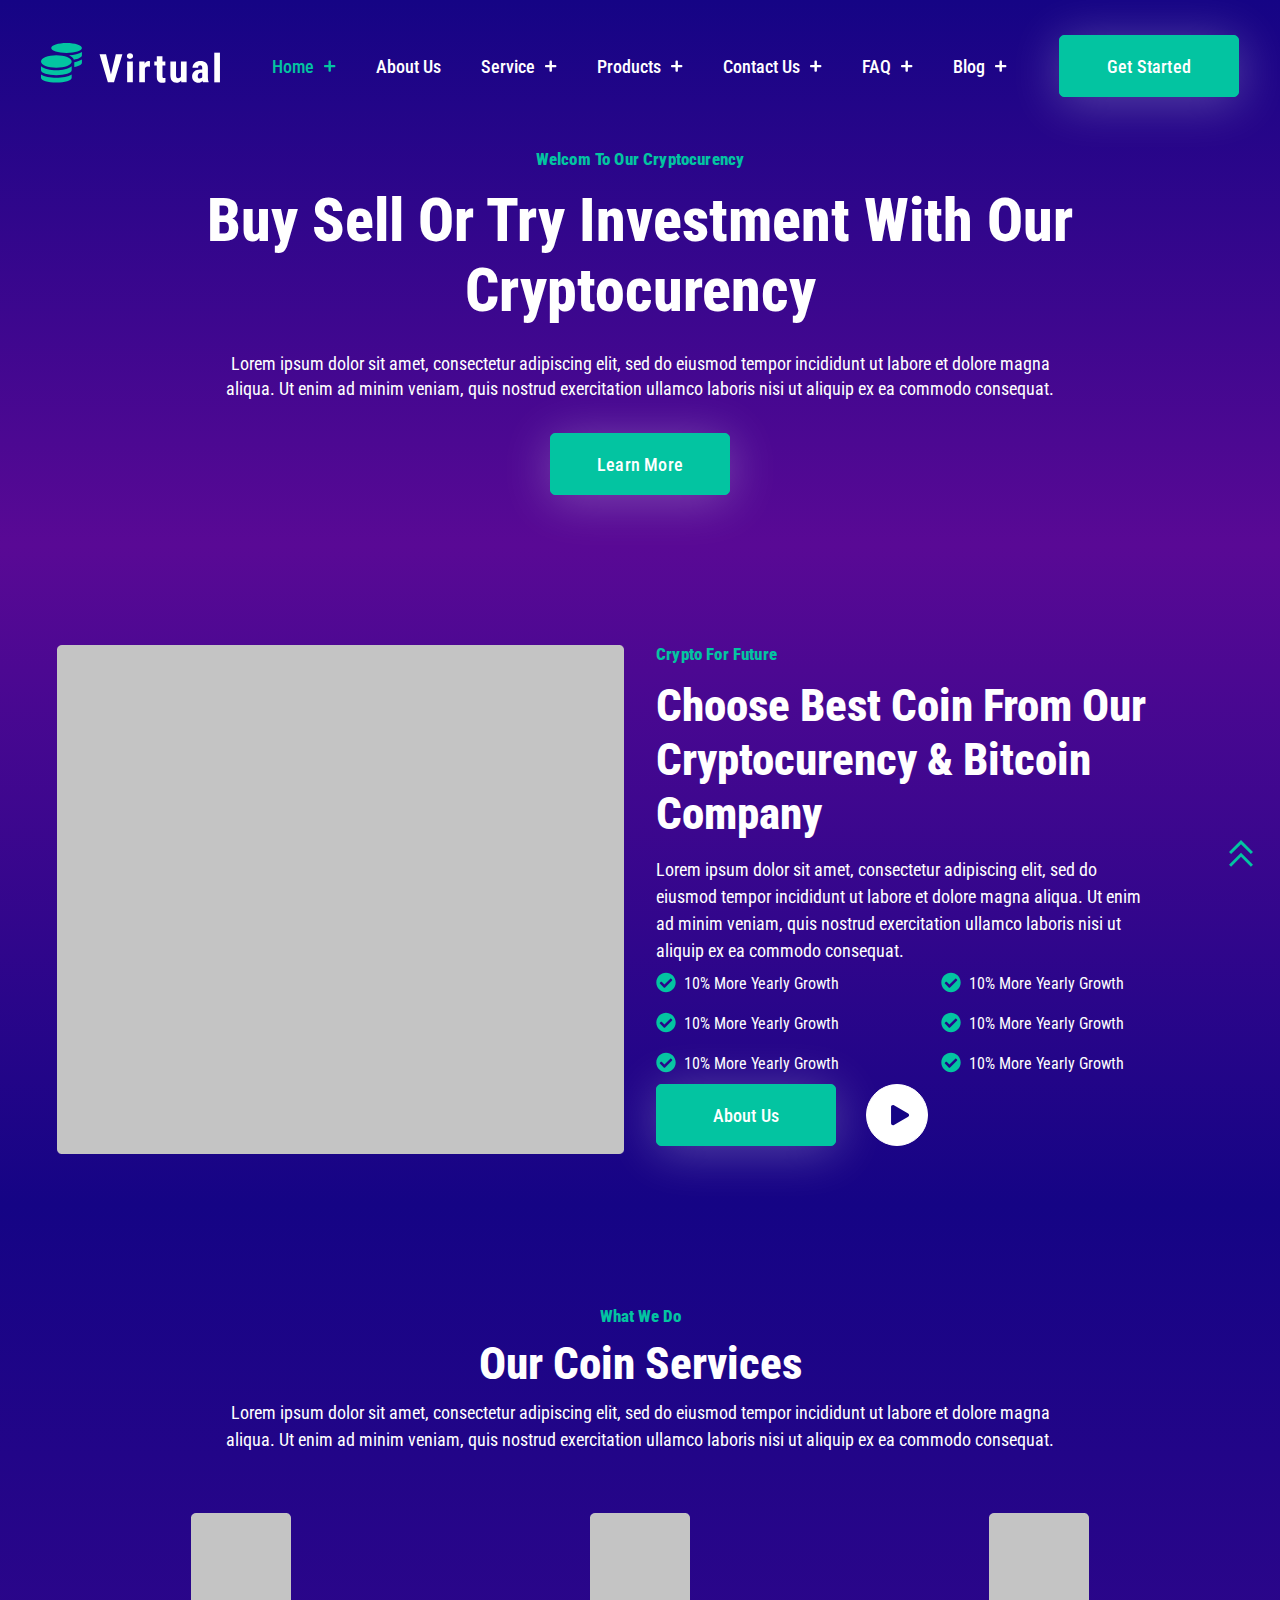
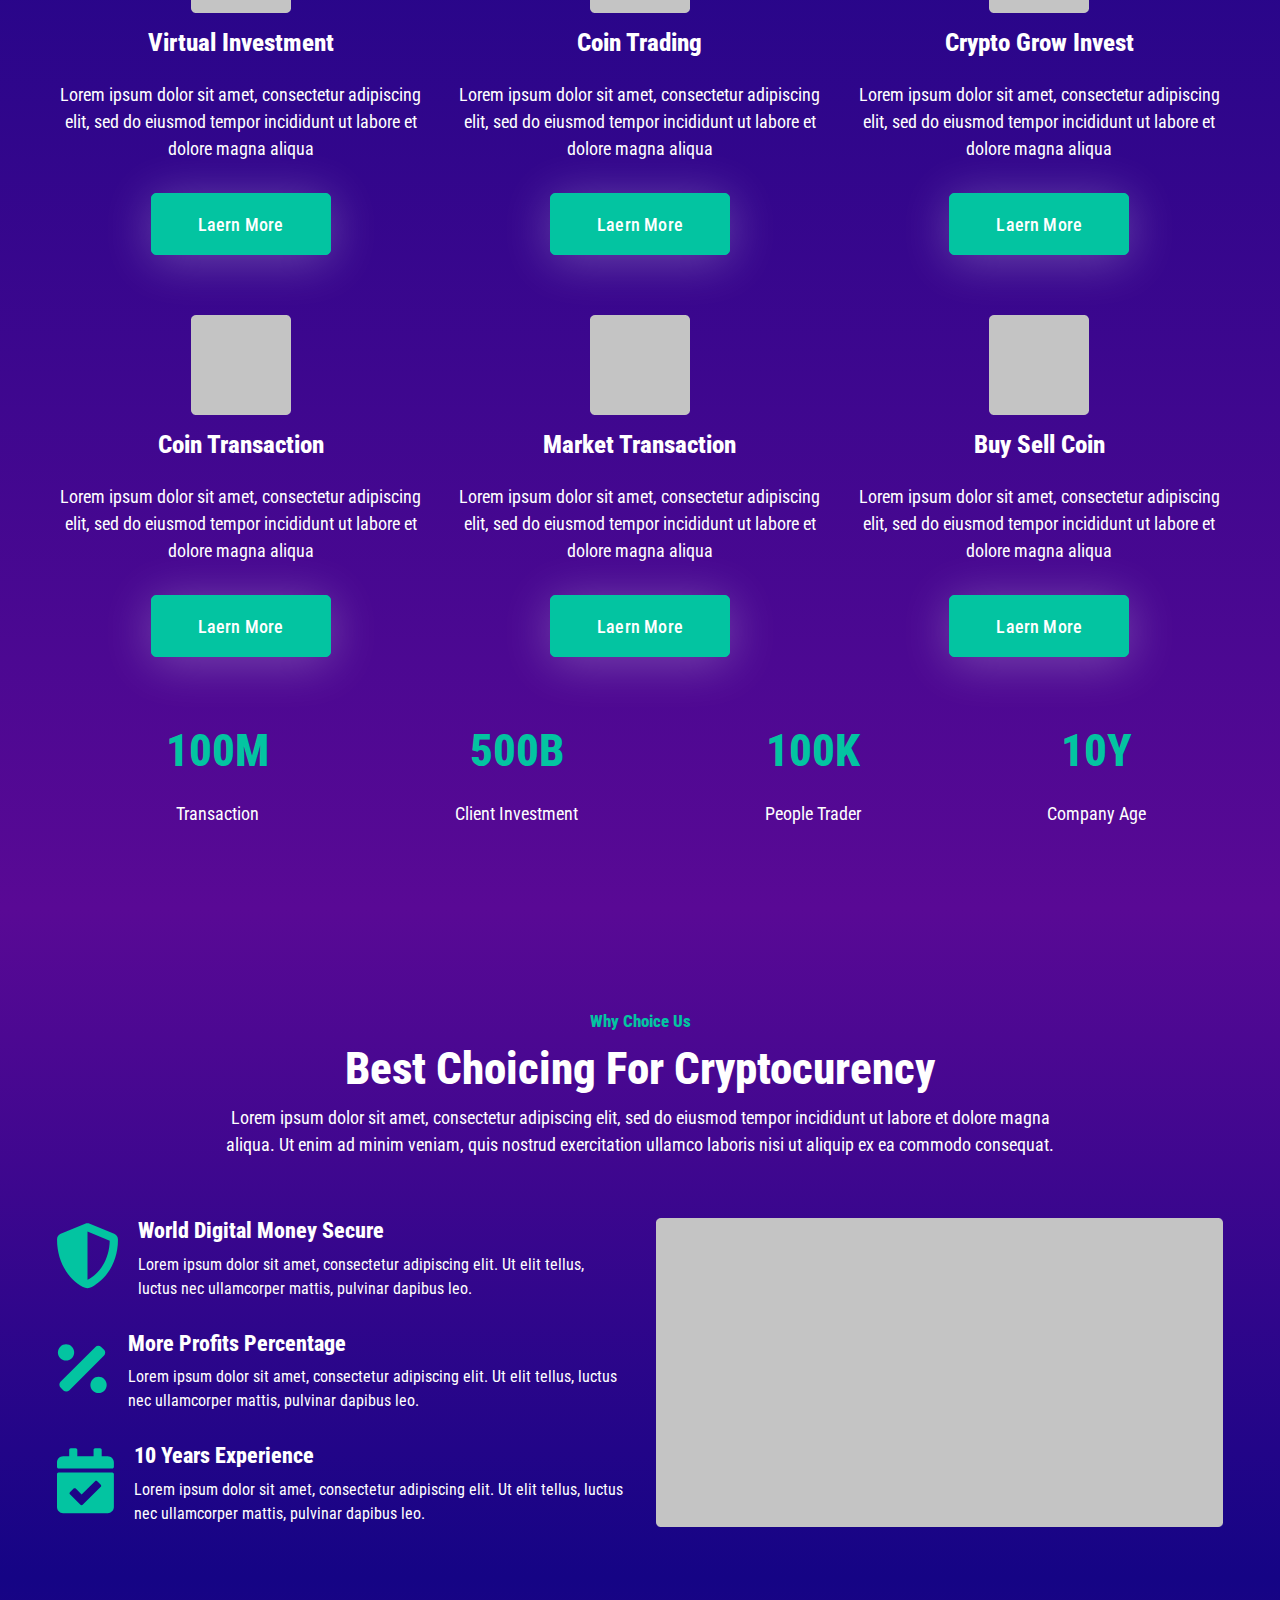
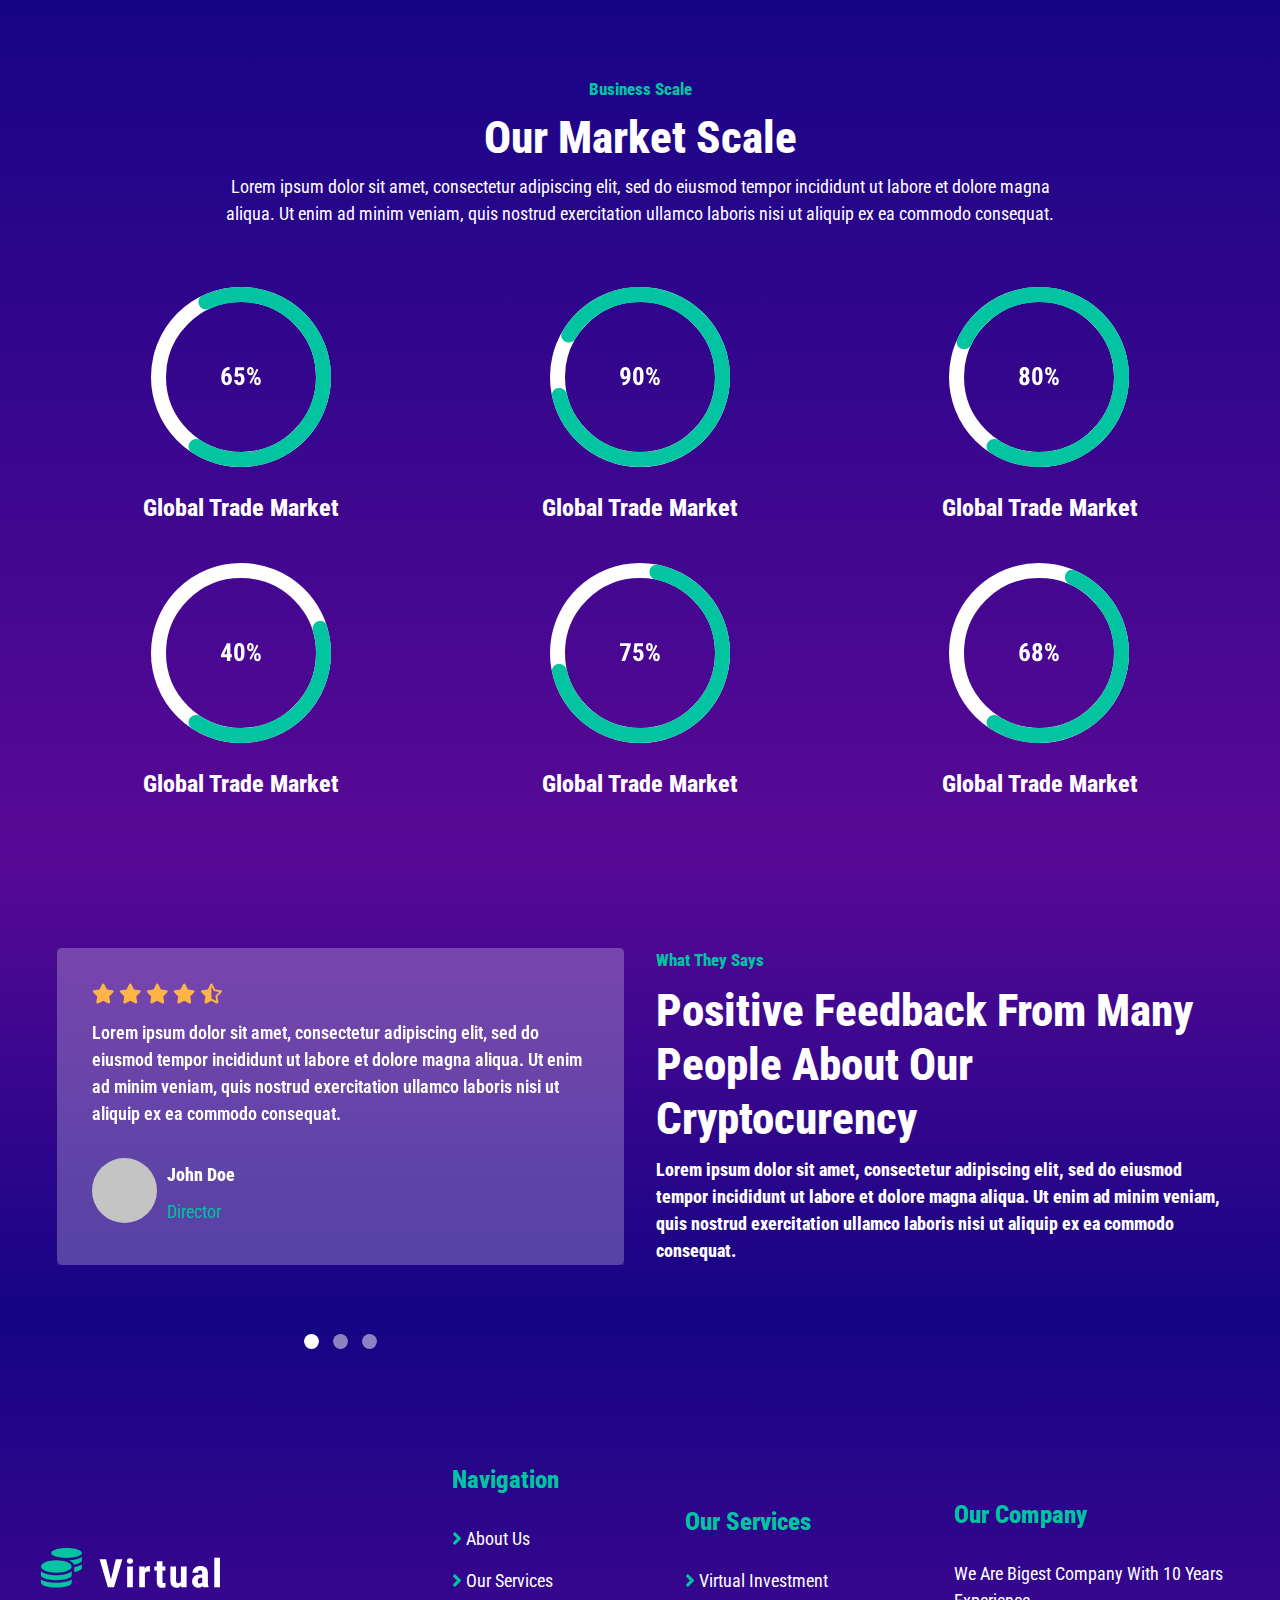
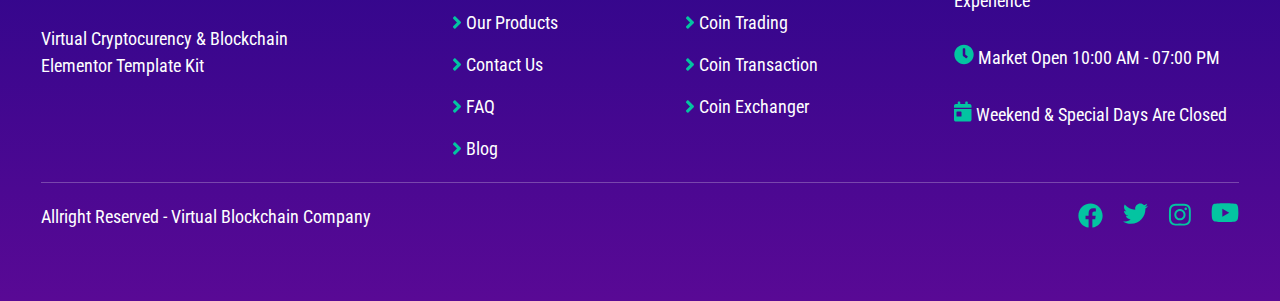
<file: index.html>
<!DOCTYPE html>
<html lang="en">
  <head>
    <meta charset="utf-8" />
    <title>Home</title>
    <link href="./css/bootstrap.css" rel="stylesheet">
    <link href="./css/aboutStyle.css" rel="stylesheet">
    <link href="./css/styles.css" rel="stylesheet">
    <link href="./css/basics.css" rel="stylesheet">
    <meta name="viewport" content="width=device-width, initial-scale=1">
    <link rel="icon" href="./img/logo.svg">
  </head>

  <body>
    <header id="header" class="main-header">
      <div class="container">
        <div>
          <a href="">
            <img src="./img/logo.svg" alt="logo">
          </a>
        </div>

        <nav class="header-nav">
          <ul class="header-ul">
            <li class="header-li">
              <a href="./index.html" class="active">Home</a>
              <svg  width="12" height="12" viewBox="0 0 12 12" fill="none" xmlns="http://www.w3.org/2000/svg">
                <path class="active"  d="M10.5625 4.90625H6.90625V1.25C6.90625 0.818359 6.52539 0.4375 6.09375 0.4375H5.28125C4.82422 0.4375 4.46875 0.818359 4.46875 1.25V4.90625H0.8125C0.355469 4.90625 0 5.28711 0 5.71875V6.53125C0 6.98828 0.355469 7.34375 0.8125 7.34375H4.46875V11C4.46875 11.457 4.82422 11.8125 5.28125 11.8125H6.09375C6.52539 11.8125 6.90625 11.457 6.90625 11V7.34375H10.5625C10.9941 7.34375 11.375 6.98828 11.375 6.53125V5.71875C11.375 5.28711 10.9941 4.90625 10.5625 4.90625Z" fill="white"/>
              </svg> 
            </li>

            <li class="header-li">
              <a href="./about.html">About Us</a>
            </li>

            <li class="header-li">
              <a href="./service.html">Service</a>
              <svg width="12" height="12" viewBox="0 0 12 12" fill="none" xmlns="http://www.w3.org/2000/svg">
                <path d="M10.5625 4.90625H6.90625V1.25C6.90625 0.818359 6.52539 0.4375 6.09375 0.4375H5.28125C4.82422 0.4375 4.46875 0.818359 4.46875 1.25V4.90625H0.8125C0.355469 4.90625 0 5.28711 0 5.71875V6.53125C0 6.98828 0.355469 7.34375 0.8125 7.34375H4.46875V11C4.46875 11.457 4.82422 11.8125 5.28125 11.8125H6.09375C6.52539 11.8125 6.90625 11.457 6.90625 11V7.34375H10.5625C10.9941 7.34375 11.375 6.98828 11.375 6.53125V5.71875C11.375 5.28711 10.9941 4.90625 10.5625 4.90625Z" fill="white"/>
              </svg> 
            </li>

            <li class="header-li">
              <a href="./products.html">Products</a>
              <svg width="12" height="12" viewBox="0 0 12 12"  xmlns="http://www.w3.org/2000/svg">
                <path d="M10.5625 4.90625H6.90625V1.25C6.90625 0.818359 6.52539 0.4375 6.09375 0.4375H5.28125C4.82422 0.4375 4.46875 0.818359 4.46875 1.25V4.90625H0.8125C0.355469 4.90625 0 5.28711 0 5.71875V6.53125C0 6.98828 0.355469 7.34375 0.8125 7.34375H4.46875V11C4.46875 11.457 4.82422 11.8125 5.28125 11.8125H6.09375C6.52539 11.8125 6.90625 11.457 6.90625 11V7.34375H10.5625C10.9941 7.34375 11.375 6.98828 11.375 6.53125V5.71875C11.375 5.28711 10.9941 4.90625 10.5625 4.90625Z" fill="white"/>
              </svg> 
            </li>

            <li class="header-li">
              <a href="./products.html">Contact Us</a>
              <svg width="12" height="12" viewBox="0 0 12 12"  xmlns="http://www.w3.org/2000/svg">
                <path d="M10.5625 4.90625H6.90625V1.25C6.90625 0.818359 6.52539 0.4375 6.09375 0.4375H5.28125C4.82422 0.4375 4.46875 0.818359 4.46875 1.25V4.90625H0.8125C0.355469 4.90625 0 5.28711 0 5.71875V6.53125C0 6.98828 0.355469 7.34375 0.8125 7.34375H4.46875V11C4.46875 11.457 4.82422 11.8125 5.28125 11.8125H6.09375C6.52539 11.8125 6.90625 11.457 6.90625 11V7.34375H10.5625C10.9941 7.34375 11.375 6.98828 11.375 6.53125V5.71875C11.375 5.28711 10.9941 4.90625 10.5625 4.90625Z" fill="white"/>
              </svg> 
            </li>

            <li class="header-li">
              <a href="./faq.html" >FAQ</a>
              <svg width="12" height="12" viewBox="0 0 12 12"  xmlns="http://www.w3.org/2000/svg">
                <path  d="M10.5625 4.90625H6.90625V1.25C6.90625 0.818359 6.52539 0.4375 6.09375 0.4375H5.28125C4.82422 0.4375 4.46875 0.818359 4.46875 1.25V4.90625H0.8125C0.355469 4.90625 0 5.28711 0 5.71875V6.53125C0 6.98828 0.355469 7.34375 0.8125 7.34375H4.46875V11C4.46875 11.457 4.82422 11.8125 5.28125 11.8125H6.09375C6.52539 11.8125 6.90625 11.457 6.90625 11V7.34375H10.5625C10.9941 7.34375 11.375 6.98828 11.375 6.53125V5.71875C11.375 5.28711 10.9941 4.90625 10.5625 4.90625Z" fill="white"/>
              </svg> 
          </li>

            <li class="header-li">
              <a href="./blog.html">Blog</a>
              <svg width="12" height="12" viewBox="0 0 12 12"  xmlns="http://www.w3.org/2000/svg">
                <path d="M10.5625 4.90625H6.90625V1.25C6.90625 0.818359 6.52539 0.4375 6.09375 0.4375H5.28125C4.82422 0.4375 4.46875 0.818359 4.46875 1.25V4.90625H0.8125C0.355469 4.90625 0 5.28711 0 5.71875V6.53125C0 6.98828 0.355469 7.34375 0.8125 7.34375H4.46875V11C4.46875 11.457 4.82422 11.8125 5.28125 11.8125H6.09375C6.52539 11.8125 6.90625 11.457 6.90625 11V7.34375H10.5625C10.9941 7.34375 11.375 6.98828 11.375 6.53125V5.71875C11.375 5.28711 10.9941 4.90625 10.5625 4.90625Z" fill="white"/>
              </svg> 
            </li>
          </ul>
        </nav>

        <div class="header-link">
          <a href="" class="main-link">Get Started</a>
        </div>

        <button class="button btn-primary" type="button" data-bs-toggle="offcanvas" data-bs-target="#offcanvasRight" aria-controls="offcanvasRight">
          <svg xmlns="http://www.w3.org/2000/svg" viewBox="0 -960 960 960" fill="white"><path d="M120-240v-80h720v80H120Zm0-200v-80h720v80H120Zm0-200v-80h720v80H120Z"/></svg>
        </button>

        <div class="offcanvas offcanvas-end" tabindex="-1" id="offcanvasRight" aria-labelledby="offcanvasRightLabel">
          <div class="offcanvas-header">
            <h5 class="offcanvas-title" id="offcanvasRightLabel">Navbar</h5>
            <button type="button" class="btn-close" data-bs-dismiss="offcanvas" aria-label="Close">X</button>
          </div>
          <div class="offcanvas-body">
            <nav>
              <ul id="header-ul">
                <li class="header-li">
                  <a href="./index.html" class="active">Home</a>
                  <svg  width="12" height="12" viewBox="0 0 12 12" fill="none" xmlns="http://www.w3.org/2000/svg">
                    <path class="active" d="M10.5625 4.90625H6.90625V1.25C6.90625 0.818359 6.52539 0.4375 6.09375 0.4375H5.28125C4.82422 0.4375 4.46875 0.818359 4.46875 1.25V4.90625H0.8125C0.355469 4.90625 0 5.28711 0 5.71875V6.53125C0 6.98828 0.355469 7.34375 0.8125 7.34375H4.46875V11C4.46875 11.457 4.82422 11.8125 5.28125 11.8125H6.09375C6.52539 11.8125 6.90625 11.457 6.90625 11V7.34375H10.5625C10.9941 7.34375 11.375 6.98828 11.375 6.53125V5.71875C11.375 5.28711 10.9941 4.90625 10.5625 4.90625Z" fill="white"/>
                  </svg> 
                </li>
    
                <li class="header-li">
                  <a href="./about.html">About Us</a>
                </li>
    
                <li class="header-li">
                  <a href="./service.html">Service</a>
                  <svg width="12" height="12" viewBox="0 0 12 12" fill="none" xmlns="http://www.w3.org/2000/svg">
                    <path d="M10.5625 4.90625H6.90625V1.25C6.90625 0.818359 6.52539 0.4375 6.09375 0.4375H5.28125C4.82422 0.4375 4.46875 0.818359 4.46875 1.25V4.90625H0.8125C0.355469 4.90625 0 5.28711 0 5.71875V6.53125C0 6.98828 0.355469 7.34375 0.8125 7.34375H4.46875V11C4.46875 11.457 4.82422 11.8125 5.28125 11.8125H6.09375C6.52539 11.8125 6.90625 11.457 6.90625 11V7.34375H10.5625C10.9941 7.34375 11.375 6.98828 11.375 6.53125V5.71875C11.375 5.28711 10.9941 4.90625 10.5625 4.90625Z" fill="white"/>
                  </svg> 
                </li>
    
                <li class="header-li">
                  <a href="./products.html">Products</a>
                  <svg width="12" height="12" viewBox="0 0 12 12"  xmlns="http://www.w3.org/2000/svg">
                    <path d="M10.5625 4.90625H6.90625V1.25C6.90625 0.818359 6.52539 0.4375 6.09375 0.4375H5.28125C4.82422 0.4375 4.46875 0.818359 4.46875 1.25V4.90625H0.8125C0.355469 4.90625 0 5.28711 0 5.71875V6.53125C0 6.98828 0.355469 7.34375 0.8125 7.34375H4.46875V11C4.46875 11.457 4.82422 11.8125 5.28125 11.8125H6.09375C6.52539 11.8125 6.90625 11.457 6.90625 11V7.34375H10.5625C10.9941 7.34375 11.375 6.98828 11.375 6.53125V5.71875C11.375 5.28711 10.9941 4.90625 10.5625 4.90625Z" fill="white"/>
                  </svg> 
                </li>
    
                <li class="header-li">
                  <a href="./contact.html">Contact Us</a>
                  <svg width="12" height="12" viewBox="0 0 12 12"  xmlns="http://www.w3.org/2000/svg">
                    <path d="M10.5625 4.90625H6.90625V1.25C6.90625 0.818359 6.52539 0.4375 6.09375 0.4375H5.28125C4.82422 0.4375 4.46875 0.818359 4.46875 1.25V4.90625H0.8125C0.355469 4.90625 0 5.28711 0 5.71875V6.53125C0 6.98828 0.355469 7.34375 0.8125 7.34375H4.46875V11C4.46875 11.457 4.82422 11.8125 5.28125 11.8125H6.09375C6.52539 11.8125 6.90625 11.457 6.90625 11V7.34375H10.5625C10.9941 7.34375 11.375 6.98828 11.375 6.53125V5.71875C11.375 5.28711 10.9941 4.90625 10.5625 4.90625Z" fill="white"/>
                  </svg> 
                </li>
    
                <li class="header-li">
                  <a href="./faq.html" >FAQ</a>
                  <svg width="12" height="12" viewBox="0 0 12 12"  xmlns="http://www.w3.org/2000/svg">
                    <path  d="M10.5625 4.90625H6.90625V1.25C6.90625 0.818359 6.52539 0.4375 6.09375 0.4375H5.28125C4.82422 0.4375 4.46875 0.818359 4.46875 1.25V4.90625H0.8125C0.355469 4.90625 0 5.28711 0 5.71875V6.53125C0 6.98828 0.355469 7.34375 0.8125 7.34375H4.46875V11C4.46875 11.457 4.82422 11.8125 5.28125 11.8125H6.09375C6.52539 11.8125 6.90625 11.457 6.90625 11V7.34375H10.5625C10.9941 7.34375 11.375 6.98828 11.375 6.53125V5.71875C11.375 5.28711 10.9941 4.90625 10.5625 4.90625Z" fill="white"/>
                  </svg> 
              </li>
    
                <li class="header-li">
                  <a href="./blog.html">Blog</a>
                  <svg width="12" height="12" viewBox="0 0 12 12"  xmlns="http://www.w3.org/2000/svg">
                    <path d="M10.5625 4.90625H6.90625V1.25C6.90625 0.818359 6.52539 0.4375 6.09375 0.4375H5.28125C4.82422 0.4375 4.46875 0.818359 4.46875 1.25V4.90625H0.8125C0.355469 4.90625 0 5.28711 0 5.71875V6.53125C0 6.98828 0.355469 7.34375 0.8125 7.34375H4.46875V11C4.46875 11.457 4.82422 11.8125 5.28125 11.8125H6.09375C6.52539 11.8125 6.90625 11.457 6.90625 11V7.34375H10.5625C10.9941 7.34375 11.375 6.98828 11.375 6.53125V5.71875C11.375 5.28711 10.9941 4.90625 10.5625 4.90625Z" fill="white"/>
                  </svg> 
                </li>
              </ul>
            </nav>

            <div class="offcanvas-a">
              <a href="" class="main-link">Get Started</a>
            </div>
          </div>
        </div>
      </div>
    </header>

    <section class="hero-section">
      <div class="container">
        <div class="hero-heading">
          <span>Welcom To Our Cryptocurency</span>
          <h1>Buy Sell Or Try Investment With Our Cryptocurency</h1>
          <p>Lorem ipsum dolor sit amet, consectetur adipiscing elit, sed do eiusmod tempor incididunt ut labore et dolore magna aliqua. Ut enim ad minim veniam, quis nostrud exercitation ullamco laboris nisi ut aliquip ex ea commodo consequat. </p>

          <div>
            <a href="" class="main-link">Learn More</a>
          </div>
        </div>
      </div>
    </section>

    <section class="future-section">
      <div class="container">
        <div class="row">
          <div class="col-lg-6">
            <div class="col-img">
              <img src="./img/future-img.png">
            </div>
          </div>

          <div class="col-lg-6">
           <div class="col-item">
              <div class="future-heading">
                <span>Crypto For Future</span>
                <h2>Choose Best Coin From Our Cryptocurency & Bitcoin Company</h2>
                <p>Lorem ipsum dolor sit amet, consectetur adipiscing elit, sed do eiusmod tempor incididunt ut labore et dolore magna aliqua. Ut enim ad minim veniam, quis nostrud exercitation ullamco laboris nisi ut aliquip ex ea commodo consequat. </p>
              </div>

              <ul class="future-ul">
                <li class="future-li">
                  <svg width="20" height="21" viewBox="0 0 20 21" fill="none" xmlns="http://www.w3.org/2000/svg">
                    <path d="M19.6875 10.5C19.6875 15.8516 15.3125 20.1875 10 20.1875C4.64844 20.1875 0.3125 15.8516 0.3125 10.5C0.3125 5.1875 4.64844 0.8125 10 0.8125C15.3125 0.8125 19.6875 5.1875 19.6875 10.5ZM8.86719 15.6562L16.0547 8.46875C16.2891 8.23438 16.2891 7.80469 16.0547 7.57031L15.1562 6.71094C14.9219 6.4375 14.5312 6.4375 14.2969 6.71094L8.4375 12.5703L5.66406 9.83594C5.42969 9.5625 5.03906 9.5625 4.80469 9.83594L3.90625 10.6953C3.67188 10.9297 3.67188 11.3594 3.90625 11.5938L7.96875 15.6562C8.20312 15.8906 8.63281 15.8906 8.86719 15.6562Z" fill="#03C4A1"/>
                  </svg>  

                  <a href="">10% More Yearly Growth</a>
                </li>

                <li class="future-li">
                  <svg width="20" height="21" viewBox="0 0 20 21" fill="none" xmlns="http://www.w3.org/2000/svg">
                    <path d="M19.6875 10.5C19.6875 15.8516 15.3125 20.1875 10 20.1875C4.64844 20.1875 0.3125 15.8516 0.3125 10.5C0.3125 5.1875 4.64844 0.8125 10 0.8125C15.3125 0.8125 19.6875 5.1875 19.6875 10.5ZM8.86719 15.6562L16.0547 8.46875C16.2891 8.23438 16.2891 7.80469 16.0547 7.57031L15.1562 6.71094C14.9219 6.4375 14.5312 6.4375 14.2969 6.71094L8.4375 12.5703L5.66406 9.83594C5.42969 9.5625 5.03906 9.5625 4.80469 9.83594L3.90625 10.6953C3.67188 10.9297 3.67188 11.3594 3.90625 11.5938L7.96875 15.6562C8.20312 15.8906 8.63281 15.8906 8.86719 15.6562Z" fill="#03C4A1"/>
                  </svg>  
                                    
                  <a href="">10% More Yearly Growth</a>
                </li>

                <li class="future-li">
                  <svg width="20" height="21" viewBox="0 0 20 21" fill="none" xmlns="http://www.w3.org/2000/svg">
                    <path d="M19.6875 10.5C19.6875 15.8516 15.3125 20.1875 10 20.1875C4.64844 20.1875 0.3125 15.8516 0.3125 10.5C0.3125 5.1875 4.64844 0.8125 10 0.8125C15.3125 0.8125 19.6875 5.1875 19.6875 10.5ZM8.86719 15.6562L16.0547 8.46875C16.2891 8.23438 16.2891 7.80469 16.0547 7.57031L15.1562 6.71094C14.9219 6.4375 14.5312 6.4375 14.2969 6.71094L8.4375 12.5703L5.66406 9.83594C5.42969 9.5625 5.03906 9.5625 4.80469 9.83594L3.90625 10.6953C3.67188 10.9297 3.67188 11.3594 3.90625 11.5938L7.96875 15.6562C8.20312 15.8906 8.63281 15.8906 8.86719 15.6562Z" fill="#03C4A1"/>
                  </svg>  
                                    
                  <a href="">10% More Yearly Growth</a>
                </li>

                <li class="future-li">
                  <svg width="20" height="21" viewBox="0 0 20 21" fill="none" xmlns="http://www.w3.org/2000/svg">
                    <path d="M19.6875 10.5C19.6875 15.8516 15.3125 20.1875 10 20.1875C4.64844 20.1875 0.3125 15.8516 0.3125 10.5C0.3125 5.1875 4.64844 0.8125 10 0.8125C15.3125 0.8125 19.6875 5.1875 19.6875 10.5ZM8.86719 15.6562L16.0547 8.46875C16.2891 8.23438 16.2891 7.80469 16.0547 7.57031L15.1562 6.71094C14.9219 6.4375 14.5312 6.4375 14.2969 6.71094L8.4375 12.5703L5.66406 9.83594C5.42969 9.5625 5.03906 9.5625 4.80469 9.83594L3.90625 10.6953C3.67188 10.9297 3.67188 11.3594 3.90625 11.5938L7.96875 15.6562C8.20312 15.8906 8.63281 15.8906 8.86719 15.6562Z" fill="#03C4A1"/>
                  </svg>  
                                    
                  <a href="">10% More Yearly Growth</a>
                </li>

                <li class="future-li">
                  <svg width="20" height="21" viewBox="0 0 20 21" fill="none" xmlns="http://www.w3.org/2000/svg">
                    <path d="M19.6875 10.5C19.6875 15.8516 15.3125 20.1875 10 20.1875C4.64844 20.1875 0.3125 15.8516 0.3125 10.5C0.3125 5.1875 4.64844 0.8125 10 0.8125C15.3125 0.8125 19.6875 5.1875 19.6875 10.5ZM8.86719 15.6562L16.0547 8.46875C16.2891 8.23438 16.2891 7.80469 16.0547 7.57031L15.1562 6.71094C14.9219 6.4375 14.5312 6.4375 14.2969 6.71094L8.4375 12.5703L5.66406 9.83594C5.42969 9.5625 5.03906 9.5625 4.80469 9.83594L3.90625 10.6953C3.67188 10.9297 3.67188 11.3594 3.90625 11.5938L7.96875 15.6562C8.20312 15.8906 8.63281 15.8906 8.86719 15.6562Z" fill="#03C4A1"/>
                  </svg>  
                                    
                  <a href="">10% More Yearly Growth</a>
                </li>

                <li class="future-li">
                  <svg width="20" height="21" viewBox="0 0 20 21" fill="none" xmlns="http://www.w3.org/2000/svg">
                    <path d="M19.6875 10.5C19.6875 15.8516 15.3125 20.1875 10 20.1875C4.64844 20.1875 0.3125 15.8516 0.3125 10.5C0.3125 5.1875 4.64844 0.8125 10 0.8125C15.3125 0.8125 19.6875 5.1875 19.6875 10.5ZM8.86719 15.6562L16.0547 8.46875C16.2891 8.23438 16.2891 7.80469 16.0547 7.57031L15.1562 6.71094C14.9219 6.4375 14.5312 6.4375 14.2969 6.71094L8.4375 12.5703L5.66406 9.83594C5.42969 9.5625 5.03906 9.5625 4.80469 9.83594L3.90625 10.6953C3.67188 10.9297 3.67188 11.3594 3.90625 11.5938L7.96875 15.6562C8.20312 15.8906 8.63281 15.8906 8.86719 15.6562Z" fill="#03C4A1"/>
                  </svg>  
                                    
                  <a href="">10% More Yearly Growth</a>
                </li>
              </ul>

              <div class="play">
                <a href="" class="main-link">About Us</a>

                <button class="btn"></button>
              </div>
           </div>
          </div>
        </div>
      </div>
    </section>

    <section class="coin-section">
      <div class="container">
        <div class="coin-heading">
          <span>What We Do</span>
          <h2>Our Coin Services</h2>
          <p>Lorem ipsum dolor sit amet, consectetur adipiscing elit, sed do eiusmod tempor incididunt ut labore et dolore magna aliqua. Ut enim ad minim veniam, quis nostrud exercitation ullamco laboris nisi ut aliquip ex ea commodo consequat. </p>
        </div>

        <div class="row">
          <div class="col-md-6 col-lg-4">
            <div class="coin-item">
              <div class="coin-img">
                <img src="./img/coin-img.png">
              </div>

              <h3>Virtual Investment</h3>
              <p>Lorem ipsum dolor sit amet, consectetur adipiscing elit, sed do eiusmod tempor incididunt ut labore et dolore magna aliqua</p>
              <a href="" class="main-link">Laern More</a>
            </div>
          </div>

          <div class="col-md-6 col-lg-4">
            <div class="coin-item">
              <div class="coin-img">
                <img src="./img/coin-img.png">
              </div>

              <h3>Coin Trading</h3>
              <p>Lorem ipsum dolor sit amet, consectetur adipiscing elit, sed do eiusmod tempor incididunt ut labore et dolore magna aliqua</p>
              <a href="" class="main-link">Laern More</a>
            </div>
          </div>

          <div class="col-md-6 col-lg-4">
            <div class="coin-item">
              <div class="coin-img">
                <img src="./img/coin-img.png">
              </div>

              <h3>Crypto Grow Invest</h3>
              <p>Lorem ipsum dolor sit amet, consectetur adipiscing elit, sed do eiusmod tempor incididunt ut labore et dolore magna aliqua</p>
              <a href="" class="main-link">Laern More</a>
            </div>
          </div>

          <div class="col-md-6 col-lg-4">
            <div class="coin-item">
              <div class="coin-img">
                <img src="./img/coin-img.png">
              </div>

              <h3>Coin Transaction</h3>
              <p>Lorem ipsum dolor sit amet, consectetur adipiscing elit, sed do eiusmod tempor incididunt ut labore et dolore magna aliqua</p>
              <a href="" class="main-link">Laern More</a>
            </div>
          </div>

          <div class="col-md-6 col-lg-4">
            <div class="coin-item">
              <div class="coin-img">
                <img src="./img/coin-img.png">
              </div>

              <h3>Market Transaction</h3>
              <p>Lorem ipsum dolor sit amet, consectetur adipiscing elit, sed do eiusmod tempor incididunt ut labore et dolore magna aliqua</p>
              <a href="" class="main-link">Laern More</a>
            </div>
          </div>

          <div class="col-md-6 col-lg-4">
            <div class="coin-item">
              <div class="coin-img">
                <img src="./img/coin-img.png">
              </div>

              <h3>Buy Sell Coin</h3>
              <p>Lorem ipsum dolor sit amet, consectetur adipiscing elit, sed do eiusmod tempor incididunt ut labore et dolore magna aliqua</p>
              <a href="" class="main-link">Laern More</a>
            </div>
          </div>
        </div>

        <ul class="coin-ul">
          <li class="coin-li">
            <span>100M</span>
            <p>Transaction</p>
          </li>

          <li class="coin-li">
            <span>500B</span>
            <p>Client Investment</p>
          </li>

          <li class="coin-li">
            <span>100K</span>
            <p>People Trader</p>
          </li>

          <li class="coin-li">
            <span>10Y</span>
            <p>Company Age</p>
          </li>
        </ul>
      </div>
    </section>

    <section class="choice-section">
      <div class="container">
        <div class="choice-heading">
          <span>Why Choice Us</span>
          <h2>Best Choicing For Cryptocurency</h2>
          <p>Lorem ipsum dolor sit amet, consectetur adipiscing elit, sed do eiusmod tempor incididunt ut labore et dolore magna aliqua. Ut enim ad minim veniam, quis nostrud exercitation ullamco laboris nisi ut aliquip ex ea commodo consequat. </p>
        </div>

        <div class="row">
          <div class="col-xl-6">
            <ul class="choice-ul">
              <li class="choice-li">
                <div class="svg-li">
                  <svg width="61" height="66" viewBox="0 0 61 66" fill="none" xmlns="http://www.w3.org/2000/svg">
                    <path d="M57.1602 10.7891C59.4453 11.8047 60.9688 13.9629 60.9688 16.375C60.9688 44.5586 43.7031 60.1738 32.7852 64.7441C31.2617 65.3789 29.6113 65.3789 28.0879 64.7441C14.5039 59.0312 0.03125 41.6387 0.03125 16.375C0.03125 13.9629 1.42773 11.8047 3.71289 10.7891L28.0879 0.632812C28.8496 0.378906 29.6113 0.251953 30.5 0.251953C31.2617 0.251953 32.0234 0.378906 32.7852 0.632812L57.1602 10.7891ZM30.5 56.873C42.3066 50.9062 52.3359 36.9414 52.7168 17.7715L30.5 8.50391V56.873Z" fill="#03C4A1"/>
                  </svg> 
                </div> 
                
                <div class="choice-li-heading">
                  <h3>World Digital Money Secure</h3>
                  <p>Lorem ipsum dolor sit amet, consectetur adipiscing elit. Ut elit tellus, luctus nec ullamcorper mattis, pulvinar dapibus leo.</p>
                </div>
              </li>

              <li class="choice-li">
                <div class="svg-li">
                  <svg width="51" height="51" viewBox="0 0 51 51" fill="none" xmlns="http://www.w3.org/2000/svg">
                    <path d="M14.8379 15.2148C11.6641 18.3887 6.45898 18.3887 3.28516 15.2148C0.111328 12.041 0.111328 6.83594 3.28516 3.66211C6.45898 0.488281 11.6641 0.488281 14.8379 3.66211C18.0117 6.83594 18.0117 12.041 14.8379 15.2148ZM47.3379 36.1621C50.5117 39.3359 50.5117 44.541 47.3379 47.7148C44.1641 50.8887 38.959 50.8887 35.7852 47.7148C32.6113 44.541 32.6113 39.3359 35.7852 36.1621C38.959 32.9883 44.1641 32.9883 47.3379 36.1621ZM47.084 6.83594C48.6074 8.35938 48.6074 11.0254 47.084 12.5488L12.1719 47.4609C10.6484 48.9844 7.98242 48.9844 6.45898 47.4609L3.53906 44.541C2.01562 43.0176 2.01562 40.3516 3.53906 38.8281L38.4512 3.91602C39.9746 2.39258 42.6406 2.39258 44.1641 3.91602L47.084 6.83594Z" fill="#03C4A1"/>
                  </svg>                     
                </div> 
                
                <div class="choice-li-heading">
                  <h3>More Profits Percentage</h3>
                  <p>Lorem ipsum dolor sit amet, consectetur adipiscing elit. Ut elit tellus, luctus nec ullamcorper mattis, pulvinar dapibus leo.</p>
                </div>
              </li>

              <li class="choice-li">
                <div class="svg-li">
                  <svg width="57" height="66" viewBox="0 0 57 66" fill="none" xmlns="http://www.w3.org/2000/svg">
                    <path d="M55.3516 20.4375H1.52344C0.634766 20.4375 0 19.8027 0 18.9141V14.3438C0 11.043 2.66602 8.25 6.09375 8.25H12.1875V1.64844C12.1875 0.886719 12.8223 0.125 13.7109 0.125H18.7891C19.5508 0.125 20.3125 0.886719 20.3125 1.64844V8.25H36.5625V1.64844C36.5625 0.886719 37.1973 0.125 38.0859 0.125H43.1641C43.9258 0.125 44.6875 0.886719 44.6875 1.64844V8.25H50.7812C54.082 8.25 56.875 11.043 56.875 14.3438V18.9141C56.875 19.8027 56.1133 20.4375 55.3516 20.4375ZM1.52344 24.5H55.3516C56.1133 24.5 56.875 25.2617 56.875 26.0234V59.0312C56.875 62.459 54.082 65.125 50.7812 65.125H6.09375C2.66602 65.125 0 62.459 0 59.0312V26.0234C0 25.2617 0.634766 24.5 1.52344 24.5ZM43.7988 36.6875L40.2441 33.1328C39.6094 32.498 38.5938 32.498 38.0859 33.1328L24.6289 46.4629L18.7891 40.623C18.1543 39.9883 17.1387 39.9883 16.6309 40.623L12.9492 44.1777C12.4414 44.8125 12.4414 45.7012 12.9492 46.3359L23.4863 56.873C23.9941 57.5078 25.0098 57.5078 25.6445 56.873L43.7988 38.8457C44.3066 38.3379 44.3066 37.3223 43.7988 36.6875Z" fill="#03C4A1"/>
                  </svg>                    
                </div> 
                
                <div class="choice-li-heading">
                  <h3>10 Years Experience</h3>
                  <p>Lorem ipsum dolor sit amet, consectetur adipiscing elit. Ut elit tellus, luctus nec ullamcorper mattis, pulvinar dapibus leo.</p>
                </div>
              </li>
            </ul>
          </div>

          <div class="col-xl-6">
            <div class="col-img">
              <img src="./img/choice-img.png">
            </div>
          </div>
        </div>
      </div>
    </section>

    <section class="market-section">
      <div class="container">
        <div class="choice-heading">
          <span>Business Scale</span>
          <h2>Our Market Scale</h2>
          <p>Lorem ipsum dolor sit amet, consectetur adipiscing elit, sed do eiusmod tempor incididunt ut labore et dolore magna aliqua. Ut enim ad minim veniam, quis nostrud exercitation ullamco laboris nisi ut aliquip ex ea commodo consequat. </p>
        </div>

        <div class="row">
          <div class="col-md-6 col-lg-4">
            <div class="market-item">
              <div>
                <svg width="180" height="180" viewBox="0 0 180 180" fill="none" xmlns="http://www.w3.org/2000/svg">
                  <circle cx="90" cy="90" r="82.5" stroke="white" stroke-width="15"/>
                  <mask id="path-2-inside-1_7_12" fill="white">
                  <path d="M39.1277 155.003C36.5897 158.246 37.146 162.962 40.5879 165.223C52.1143 172.794 65.257 177.634 79.0105 179.327C95.2373 181.323 111.701 178.861 126.635 172.206C141.568 165.552 154.407 154.955 163.772 141.553C173.137 128.152 178.674 112.453 179.79 96.1424C180.906 79.8314 177.558 63.5246 170.105 48.973C162.652 34.4214 151.376 22.1748 137.488 13.5483C123.6 4.92171 107.625 0.241103 91.2773 0.00906495C77.4215 -0.187607 63.7421 2.81786 51.292 8.74918C47.5743 10.5203 46.3811 15.1159 48.4538 18.6743C50.5265 22.2327 55.0792 23.3998 58.8256 21.6901C68.9105 17.0876 79.9197 14.7622 91.0657 14.9204C104.704 15.114 118.033 19.019 129.62 26.2162C141.206 33.4133 150.614 43.6307 156.832 55.7711C163.05 67.9115 165.843 81.5163 164.912 95.1246C163.981 108.733 159.361 121.831 151.548 133.011C143.734 144.192 133.023 153.033 120.564 158.585C108.105 164.137 94.3695 166.191 80.8314 164.525C69.7677 163.164 59.1778 159.361 49.8135 153.428C46.3349 151.224 41.6657 151.76 39.1277 155.003Z"/>
                  </mask>
                  <path d="M39.1277 155.003C36.5897 158.246 37.146 162.962 40.5879 165.223C52.1143 172.794 65.257 177.634 79.0105 179.327C95.2373 181.323 111.701 178.861 126.635 172.206C141.568 165.552 154.407 154.955 163.772 141.553C173.137 128.152 178.674 112.453 179.79 96.1424C180.906 79.8314 177.558 63.5246 170.105 48.973C162.652 34.4214 151.376 22.1748 137.488 13.5483C123.6 4.92171 107.625 0.241103 91.2773 0.00906495C77.4215 -0.187607 63.7421 2.81786 51.292 8.74918C47.5743 10.5203 46.3811 15.1159 48.4538 18.6743C50.5265 22.2327 55.0792 23.3998 58.8256 21.6901C68.9105 17.0876 79.9197 14.7622 91.0657 14.9204C104.704 15.114 118.033 19.019 129.62 26.2162C141.206 33.4133 150.614 43.6307 156.832 55.7711C163.05 67.9115 165.843 81.5163 164.912 95.1246C163.981 108.733 159.361 121.831 151.548 133.011C143.734 144.192 133.023 153.033 120.564 158.585C108.105 164.137 94.3695 166.191 80.8314 164.525C69.7677 163.164 59.1778 159.361 49.8135 153.428C46.3349 151.224 41.6657 151.76 39.1277 155.003Z" stroke="#03C4A1" stroke-width="30" mask="url(#path-2-inside-1_7_12)"/>
                  <path d="M78.5195 80.0435V82.9731H78.3242C77.0303 82.9813 76.0008 83.3719 75.2358 84.145C74.479 84.91 74.0192 85.9842 73.8564 87.3677C74.597 86.5213 75.5247 86.0981 76.6396 86.0981C77.9255 86.0981 78.9508 86.6475 79.7158 87.7461C80.4889 88.8447 80.8755 90.3096 80.8755 92.1406C80.8755 93.3044 80.6558 94.3542 80.2163 95.29C79.7769 96.2259 79.1584 96.9543 78.3608 97.4751C77.5715 97.9878 76.6763 98.2441 75.6753 98.2441C74.064 98.2441 72.77 97.5972 71.7935 96.3032C70.825 95.0093 70.3408 93.2677 70.3408 91.0786V89.7969C70.3408 87.8356 70.646 86.1185 71.2563 84.6455C71.8748 83.1725 72.7619 82.0413 73.9175 81.252C75.0812 80.4544 76.4362 80.0516 77.9824 80.0435H78.5195ZM75.5532 88.9546C75.1138 88.9546 74.7435 89.0929 74.4424 89.3696C74.1494 89.6463 73.9297 89.9881 73.7832 90.395V91.6401C73.7832 92.8934 73.95 93.8293 74.2837 94.4478C74.6174 95.0662 75.0568 95.3755 75.6021 95.3755C76.1554 95.3755 76.599 95.0785 76.9326 94.4844C77.2663 93.8822 77.4331 93.1131 77.4331 92.1772C77.4331 91.2251 77.2581 90.452 76.9082 89.8579C76.5664 89.2557 76.1147 88.9546 75.5532 88.9546ZM83.5303 89.2598L84.4092 80.2266H93.0151V83.1807H87.2412L86.9238 86.9893C87.5911 86.5417 88.2788 86.3179 88.9868 86.3179C90.4517 86.3179 91.5788 86.8387 92.3682 87.8804C93.1657 88.922 93.5645 90.395 93.5645 92.2993C93.5645 94.0815 93.0924 95.5179 92.1484 96.6084C91.2044 97.6989 89.943 98.2441 88.3643 98.2441C87.4284 98.2441 86.5617 98.0244 85.7642 97.585C84.9666 97.1374 84.3359 96.5189 83.8721 95.7295C83.4163 94.9401 83.1844 94.0449 83.1763 93.0439H86.5942C86.6512 93.7845 86.8343 94.3582 87.1436 94.7651C87.4528 95.172 87.8516 95.3755 88.3398 95.3755C88.9095 95.3755 89.349 95.1029 89.6582 94.5576C89.9674 94.0042 90.1221 93.1823 90.1221 92.0918C90.1221 91.0664 89.9349 90.2933 89.5605 89.7725C89.1943 89.2516 88.6776 88.9912 88.0103 88.9912C87.3592 88.9912 86.8547 89.215 86.4966 89.6626L86.2769 89.9678L83.5303 89.2598ZM96.0972 83.6445C96.0972 82.5622 96.3942 81.6792 96.9883 80.9956C97.5905 80.312 98.4002 79.9702 99.4175 79.9702C100.435 79.9702 101.244 80.3079 101.847 80.9834C102.457 81.6507 102.762 82.554 102.762 83.6934V84.5845C102.762 85.6831 102.461 86.5661 101.859 87.2334C101.257 87.9007 100.451 88.2344 99.4419 88.2344C98.4409 88.2344 97.6312 87.9007 97.0127 87.2334C96.4023 86.5661 96.0972 85.6587 96.0972 84.5112V83.6445ZM98.3433 84.5845C98.3433 85.0728 98.445 85.4634 98.6484 85.7563C98.86 86.0412 99.1245 86.1836 99.4419 86.1836C99.7674 86.1836 100.024 86.033 100.211 85.7319C100.406 85.4308 100.504 85.0361 100.504 84.5479V83.6445C100.504 83.1725 100.406 82.786 100.211 82.4849C100.016 82.1756 99.7511 82.021 99.4175 82.021C99.092 82.021 98.8315 82.1756 98.6362 82.4849C98.4409 82.786 98.3433 83.1847 98.3433 83.6812V84.5845ZM103.104 93.6421C103.104 92.5435 103.409 91.6605 104.02 90.9932C104.63 90.3177 105.436 89.98 106.437 89.98C107.446 89.98 108.255 90.3136 108.866 90.981C109.476 91.6401 109.781 92.5475 109.781 93.7031V94.5942C109.781 95.6847 109.484 96.5677 108.89 97.2432C108.296 97.9105 107.486 98.2441 106.461 98.2441C105.427 98.2441 104.61 97.9064 104.007 97.231C103.405 96.5555 103.104 95.6603 103.104 94.5454V93.6421ZM105.362 94.5942C105.362 95.05 105.468 95.4325 105.68 95.7417C105.899 96.0509 106.16 96.2056 106.461 96.2056C107.136 96.2056 107.49 95.7214 107.523 94.7529V93.6421C107.523 93.1619 107.421 92.7754 107.218 92.4824C107.022 92.1813 106.762 92.0308 106.437 92.0308C105.72 92.0308 105.362 92.6533 105.362 93.8984V94.5942ZM100.064 96.6694L98.4287 95.7417L105.716 81.8501L107.364 82.7778L100.064 96.6694Z" fill="white"/>
                </svg> 
              </div>               

              <h3>Global Trade Market</h3>
            </div>
          </div>

          <div class="col-md-6 col-lg-4">
            <div class="market-item">
              <div>
                <svg width="180" height="180" viewBox="0 0 180 180" fill="none" xmlns="http://www.w3.org/2000/svg">
                  <circle cx="90" cy="90" r="82.5" stroke="white" stroke-width="15"/>
                  <mask id="path-2-inside-1_7_18" fill="white">
                  <path d="M8.20297 101.077C4.12216 101.629 1.23097 105.396 2.11932 109.417C6.22079 127.982 16.1169 144.842 30.4726 157.502C46.6991 171.811 67.5372 179.797 89.171 179.996C110.805 180.195 131.787 172.595 148.274 158.587C164.761 144.579 175.651 125.1 178.948 103.718C182.246 82.3361 177.731 60.4818 166.23 42.1571C154.729 23.8324 137.013 10.2637 116.324 3.93578C95.6353 -2.39213 73.3595 -1.05579 53.5757 7.70011C36.0729 15.4465 21.557 28.5415 12.0527 45.0084C9.99415 48.575 11.6162 53.0375 15.3409 54.7939C19.0656 56.5503 23.4778 54.9307 25.5948 51.3984C33.5288 38.1604 45.3879 27.632 59.6111 21.337C76.1168 14.032 94.7015 12.917 111.962 18.1964C129.223 23.4758 144.004 34.7962 153.599 50.0845C163.194 65.3729 166.961 83.606 164.21 101.445C161.459 119.284 152.373 135.535 138.618 147.222C124.863 158.909 107.358 165.25 89.3084 165.084C71.2592 164.918 53.8739 158.255 40.3361 146.317C28.6703 136.029 20.5343 122.417 16.9574 107.404C16.003 103.398 12.2838 100.524 8.20297 101.077Z"/>
                  </mask>
                  <path d="M8.20297 101.077C4.12216 101.629 1.23097 105.396 2.11932 109.417C6.22079 127.982 16.1169 144.842 30.4726 157.502C46.6991 171.811 67.5372 179.797 89.171 179.996C110.805 180.195 131.787 172.595 148.274 158.587C164.761 144.579 175.651 125.1 178.948 103.718C182.246 82.3361 177.731 60.4818 166.23 42.1571C154.729 23.8324 137.013 10.2637 116.324 3.93578C95.6353 -2.39213 73.3595 -1.05579 53.5757 7.70011C36.0729 15.4465 21.557 28.5415 12.0527 45.0084C9.99415 48.575 11.6162 53.0375 15.3409 54.7939C19.0656 56.5503 23.4778 54.9307 25.5948 51.3984C33.5288 38.1604 45.3879 27.632 59.6111 21.337C76.1168 14.032 94.7015 12.917 111.962 18.1964C129.223 23.4758 144.004 34.7962 153.599 50.0845C163.194 65.3729 166.961 83.606 164.21 101.445C161.459 119.284 152.373 135.535 138.618 147.222C124.863 158.909 107.358 165.25 89.3084 165.084C71.2592 164.918 53.8739 158.255 40.3361 146.317C28.6703 136.029 20.5343 122.417 16.9574 107.404C16.003 103.398 12.2838 100.524 8.20297 101.077Z" stroke="#03C4A1" stroke-width="30" mask="url(#path-2-inside-1_7_18)"/>
                  <path d="M76.9814 91.1274C76.249 91.8761 75.4474 92.2505 74.5767 92.2505C73.2257 92.2505 72.1597 91.7093 71.3784 90.627C70.6053 89.5365 70.2188 88.0838 70.2188 86.269C70.2188 85.0972 70.4385 84.027 70.8779 83.0586C71.3174 82.082 71.9277 81.3252 72.709 80.7881C73.4984 80.251 74.3773 79.9824 75.3457 79.9824C76.3467 79.9824 77.2378 80.2795 78.019 80.8735C78.8003 81.4676 79.4066 82.3221 79.8379 83.437C80.2692 84.5438 80.4849 85.8052 80.4849 87.2212V88.4785C80.4849 91.5059 79.8175 93.874 78.4829 95.583C77.1564 97.2839 75.2725 98.1506 72.8311 98.1831H72.4771V95.2046H72.709C74.0599 95.1965 75.0731 94.8465 75.7485 94.1548C76.4321 93.4631 76.8431 92.4539 76.9814 91.1274ZM75.4556 89.5405C76.1229 89.5405 76.6478 89.0848 77.0303 88.1733V86.5864C77.0303 85.4227 76.8716 84.5112 76.5542 83.8521C76.2368 83.1847 75.8258 82.8511 75.3213 82.8511C74.8249 82.8511 74.422 83.1807 74.1128 83.8398C73.8117 84.4909 73.6611 85.2884 73.6611 86.2324C73.6611 87.2578 73.8198 88.0675 74.1372 88.6616C74.4546 89.2476 74.894 89.5405 75.4556 89.5405ZM93.5034 90.6514C93.5034 93.109 93.0558 94.9889 92.1606 96.291C91.2736 97.5931 90.0041 98.2441 88.3521 98.2441C86.7163 98.2441 85.4508 97.6134 84.5557 96.3521C83.6686 95.0825 83.2088 93.2677 83.1763 90.9077V87.5508C83.1763 85.1012 83.6198 83.2295 84.5068 81.9355C85.3939 80.6335 86.6675 79.9824 88.3276 79.9824C89.9878 79.9824 91.2614 80.6253 92.1484 81.9111C93.0355 83.1969 93.4871 85.0321 93.5034 87.4165V90.6514ZM90.0366 87.0503C90.0366 85.6506 89.8983 84.6007 89.6216 83.9009C89.3449 83.201 88.9136 82.8511 88.3276 82.8511C87.229 82.8511 86.6593 84.1328 86.6187 86.6963V91.1274C86.6187 92.5597 86.757 93.6258 87.0337 94.3257C87.3185 95.0256 87.758 95.3755 88.3521 95.3755C88.9136 95.3755 89.3286 95.05 89.5972 94.3989C89.8739 93.7397 90.0203 92.7347 90.0366 91.3838V87.0503ZM96.0972 83.6445C96.0972 82.5622 96.3942 81.6792 96.9883 80.9956C97.5905 80.312 98.4002 79.9702 99.4175 79.9702C100.435 79.9702 101.244 80.3079 101.847 80.9834C102.457 81.6507 102.762 82.554 102.762 83.6934V84.5845C102.762 85.6831 102.461 86.5661 101.859 87.2334C101.257 87.9007 100.451 88.2344 99.4419 88.2344C98.4409 88.2344 97.6312 87.9007 97.0127 87.2334C96.4023 86.5661 96.0972 85.6587 96.0972 84.5112V83.6445ZM98.3433 84.5845C98.3433 85.0728 98.445 85.4634 98.6484 85.7563C98.86 86.0412 99.1245 86.1836 99.4419 86.1836C99.7674 86.1836 100.024 86.033 100.211 85.7319C100.406 85.4308 100.504 85.0361 100.504 84.5479V83.6445C100.504 83.1725 100.406 82.786 100.211 82.4849C100.016 82.1756 99.7511 82.021 99.4175 82.021C99.092 82.021 98.8315 82.1756 98.6362 82.4849C98.4409 82.786 98.3433 83.1847 98.3433 83.6812V84.5845ZM103.104 93.6421C103.104 92.5435 103.409 91.6605 104.02 90.9932C104.63 90.3177 105.436 89.98 106.437 89.98C107.446 89.98 108.255 90.3136 108.866 90.981C109.476 91.6401 109.781 92.5475 109.781 93.7031V94.5942C109.781 95.6847 109.484 96.5677 108.89 97.2432C108.296 97.9105 107.486 98.2441 106.461 98.2441C105.427 98.2441 104.61 97.9064 104.007 97.231C103.405 96.5555 103.104 95.6603 103.104 94.5454V93.6421ZM105.362 94.5942C105.362 95.05 105.468 95.4325 105.68 95.7417C105.899 96.0509 106.16 96.2056 106.461 96.2056C107.136 96.2056 107.49 95.7214 107.523 94.7529V93.6421C107.523 93.1619 107.421 92.7754 107.218 92.4824C107.022 92.1813 106.762 92.0308 106.437 92.0308C105.72 92.0308 105.362 92.6533 105.362 93.8984V94.5942ZM100.064 96.6694L98.4287 95.7417L105.716 81.8501L107.364 82.7778L100.064 96.6694Z" fill="white"/>
                </svg>                                    
              </div>               

              <h3>Global Trade Market</h3>
            </div>
          </div>

          <div class="col-md-6 col-lg-4">
            <div class="market-item">
              <div>
                <svg width="180" height="180" viewBox="0 0 180 180" fill="none" xmlns="http://www.w3.org/2000/svg">
                  <circle cx="90" cy="90" r="82.5" stroke="white" stroke-width="15"/>
                  <mask id="path-2-inside-1_7_24" fill="white">
                  <path d="M39.1277 155.003C36.5897 158.246 37.1461 162.962 40.5879 165.223C54.3159 174.241 70.2951 179.357 86.8042 179.943C105.805 180.618 124.531 175.259 140.298 164.633C156.064 154.008 168.061 138.662 174.567 120.798C181.073 102.933 181.754 83.4664 176.513 65.1904C171.272 46.9144 160.378 30.7676 145.393 19.0659C130.408 7.36406 112.102 0.70841 93.1005 0.0534223C74.0992 -0.601565 55.3785 4.77776 39.6233 15.4199C25.9341 24.6666 15.0947 37.4736 8.23225 52.3962C6.51168 56.1376 8.53883 60.4311 12.4098 61.8362C16.2807 63.2413 20.5245 61.2215 22.3064 57.5089C28.0523 45.5373 36.8931 35.2603 47.9706 27.7777C61.1152 18.8989 76.7339 14.4109 92.5868 14.9574C108.44 15.5038 123.712 21.0567 136.214 30.8195C148.716 40.5823 157.805 54.0536 162.178 69.3013C166.551 84.549 165.982 100.79 160.554 115.694C155.126 130.599 145.117 143.402 131.963 152.267C118.81 161.132 103.186 165.603 87.3338 165.04C73.9743 164.565 61.0307 160.535 49.8135 153.428C46.3349 151.224 41.6657 151.76 39.1277 155.003Z"/>
                  </mask>
                  <path d="M39.1277 155.003C36.5897 158.246 37.1461 162.962 40.5879 165.223C54.3159 174.241 70.2951 179.357 86.8042 179.943C105.805 180.618 124.531 175.259 140.298 164.633C156.064 154.008 168.061 138.662 174.567 120.798C181.073 102.933 181.754 83.4664 176.513 65.1904C171.272 46.9144 160.378 30.7676 145.393 19.0659C130.408 7.36406 112.102 0.70841 93.1005 0.0534223C74.0992 -0.601565 55.3785 4.77776 39.6233 15.4199C25.9341 24.6666 15.0947 37.4736 8.23225 52.3962C6.51168 56.1376 8.53883 60.4311 12.4098 61.8362C16.2807 63.2413 20.5245 61.2215 22.3064 57.5089C28.0523 45.5373 36.8931 35.2603 47.9706 27.7777C61.1152 18.8989 76.7339 14.4109 92.5868 14.9574C108.44 15.5038 123.712 21.0567 136.214 30.8195C148.716 40.5823 157.805 54.0536 162.178 69.3013C166.551 84.549 165.982 100.79 160.554 115.694C155.126 130.599 145.117 143.402 131.963 152.267C118.81 161.132 103.186 165.603 87.3338 165.04C73.9743 164.565 61.0307 160.535 49.8135 153.428C46.3349 151.224 41.6657 151.76 39.1277 155.003Z" stroke="#03C4A1" stroke-width="30" mask="url(#path-2-inside-1_7_24)"/>
                  <path d="M80.2407 84.9507C80.2407 85.8133 80.0576 86.5783 79.6914 87.2456C79.3252 87.9129 78.8206 88.446 78.1777 88.8447C78.9102 89.2598 79.488 89.8335 79.9111 90.5659C80.3343 91.2902 80.5459 92.1447 80.5459 93.1294C80.5459 94.7082 80.0902 95.9574 79.1787 96.877C78.2673 97.7884 77.0262 98.2441 75.4556 98.2441C73.8849 98.2441 72.6357 97.7884 71.708 96.877C70.7803 95.9574 70.3164 94.7082 70.3164 93.1294C70.3164 92.1447 70.528 91.2861 70.9512 90.5537C71.3743 89.8213 71.9562 89.2516 72.6968 88.8447C72.0457 88.446 71.5371 87.9129 71.1709 87.2456C70.8047 86.5783 70.6216 85.8133 70.6216 84.9507C70.6216 83.3963 71.057 82.1797 71.9277 81.3008C72.7985 80.4219 73.9663 79.9824 75.4312 79.9824C76.9123 79.9824 78.0841 80.4259 78.9468 81.313C79.8094 82.2 80.2407 83.4126 80.2407 84.9507ZM75.4556 95.3755C75.9764 95.3755 76.3752 95.1558 76.6519 94.7163C76.9367 94.2687 77.0791 93.6502 77.0791 92.8608C77.0791 92.0715 76.9326 91.453 76.6396 91.0054C76.3467 90.5578 75.9438 90.334 75.4312 90.334C74.9185 90.334 74.5116 90.5578 74.2104 91.0054C73.9175 91.453 73.771 92.0715 73.771 92.8608C73.771 93.6502 73.9175 94.2687 74.2104 94.7163C74.5116 95.1558 74.9266 95.3755 75.4556 95.3755ZM76.7983 85.1338C76.7983 84.4421 76.6844 83.8887 76.4565 83.4736C76.2368 83.0586 75.895 82.8511 75.4312 82.8511C74.9917 82.8511 74.658 83.0545 74.4302 83.4614C74.2023 83.8602 74.0884 84.4176 74.0884 85.1338C74.0884 85.8337 74.2023 86.3993 74.4302 86.8306C74.658 87.2537 74.9998 87.4653 75.4556 87.4653C75.9113 87.4653 76.249 87.2537 76.4688 86.8306C76.6885 86.3993 76.7983 85.8337 76.7983 85.1338ZM93.5034 90.6514C93.5034 93.109 93.0558 94.9889 92.1606 96.291C91.2736 97.5931 90.0041 98.2441 88.3521 98.2441C86.7163 98.2441 85.4508 97.6134 84.5557 96.3521C83.6686 95.0825 83.2088 93.2677 83.1763 90.9077V87.5508C83.1763 85.1012 83.6198 83.2295 84.5068 81.9355C85.3939 80.6335 86.6675 79.9824 88.3276 79.9824C89.9878 79.9824 91.2614 80.6253 92.1484 81.9111C93.0355 83.1969 93.4871 85.0321 93.5034 87.4165V90.6514ZM90.0366 87.0503C90.0366 85.6506 89.8983 84.6007 89.6216 83.9009C89.3449 83.201 88.9136 82.8511 88.3276 82.8511C87.229 82.8511 86.6593 84.1328 86.6187 86.6963V91.1274C86.6187 92.5597 86.757 93.6258 87.0337 94.3257C87.3185 95.0256 87.758 95.3755 88.3521 95.3755C88.9136 95.3755 89.3286 95.05 89.5972 94.3989C89.8739 93.7397 90.0203 92.7347 90.0366 91.3838V87.0503ZM96.0972 83.6445C96.0972 82.5622 96.3942 81.6792 96.9883 80.9956C97.5905 80.312 98.4002 79.9702 99.4175 79.9702C100.435 79.9702 101.244 80.3079 101.847 80.9834C102.457 81.6507 102.762 82.554 102.762 83.6934V84.5845C102.762 85.6831 102.461 86.5661 101.859 87.2334C101.257 87.9007 100.451 88.2344 99.4419 88.2344C98.4409 88.2344 97.6312 87.9007 97.0127 87.2334C96.4023 86.5661 96.0972 85.6587 96.0972 84.5112V83.6445ZM98.3433 84.5845C98.3433 85.0728 98.445 85.4634 98.6484 85.7563C98.86 86.0412 99.1245 86.1836 99.4419 86.1836C99.7674 86.1836 100.024 86.033 100.211 85.7319C100.406 85.4308 100.504 85.0361 100.504 84.5479V83.6445C100.504 83.1725 100.406 82.786 100.211 82.4849C100.016 82.1756 99.7511 82.021 99.4175 82.021C99.092 82.021 98.8315 82.1756 98.6362 82.4849C98.4409 82.786 98.3433 83.1847 98.3433 83.6812V84.5845ZM103.104 93.6421C103.104 92.5435 103.409 91.6605 104.02 90.9932C104.63 90.3177 105.436 89.98 106.437 89.98C107.446 89.98 108.255 90.3136 108.866 90.981C109.476 91.6401 109.781 92.5475 109.781 93.7031V94.5942C109.781 95.6847 109.484 96.5677 108.89 97.2432C108.296 97.9105 107.486 98.2441 106.461 98.2441C105.427 98.2441 104.61 97.9064 104.007 97.231C103.405 96.5555 103.104 95.6603 103.104 94.5454V93.6421ZM105.362 94.5942C105.362 95.05 105.468 95.4325 105.68 95.7417C105.899 96.0509 106.16 96.2056 106.461 96.2056C107.136 96.2056 107.49 95.7214 107.523 94.7529V93.6421C107.523 93.1619 107.421 92.7754 107.218 92.4824C107.022 92.1813 106.762 92.0308 106.437 92.0308C105.72 92.0308 105.362 92.6533 105.362 93.8984V94.5942ZM100.064 96.6694L98.4287 95.7417L105.716 81.8501L107.364 82.7778L100.064 96.6694Z" fill="white"/>
                </svg>                  
              </div>               

              <h3>Global Trade Market</h3>
            </div>
          </div>

          <div class="col-md-6 col-lg-4">
            <div class="market-item">
              <div>
                <svg width="180" height="180" viewBox="0 0 180 180" fill="none" xmlns="http://www.w3.org/2000/svg">
                  <circle cx="90" cy="90" r="82.5" stroke="white" stroke-width="15"/>
                  <mask id="path-2-inside-1_7_30" fill="white">
                  <path d="M39.1277 155.003C36.5897 158.246 37.1459 162.962 40.5878 165.223C55.0341 174.712 71.9585 179.872 89.3475 179.998C109.23 180.142 128.6 173.698 144.434 161.672C160.268 149.647 171.674 132.716 176.871 113.525C181.416 96.7397 180.989 79.0516 175.724 62.5884C174.47 58.666 170.077 56.8648 166.272 58.4393C162.467 60.0139 160.697 64.368 161.886 68.3105C165.929 81.7085 166.161 96.0231 162.477 109.627C158.141 125.638 148.625 139.763 135.415 149.796C122.204 159.829 106.043 165.205 89.4556 165.085C75.3625 164.983 61.6352 160.918 49.8136 153.428C46.335 151.224 41.6657 151.76 39.1277 155.003Z"/>
                  </mask>
                  <path d="M39.1277 155.003C36.5897 158.246 37.1459 162.962 40.5878 165.223C55.0341 174.712 71.9585 179.872 89.3475 179.998C109.23 180.142 128.6 173.698 144.434 161.672C160.268 149.647 171.674 132.716 176.871 113.525C181.416 96.7397 180.989 79.0516 175.724 62.5884C174.47 58.666 170.077 56.8648 166.272 58.4393C162.467 60.0139 160.697 64.368 161.886 68.3105C165.929 81.7085 166.161 96.0231 162.477 109.627C158.141 125.638 148.625 139.763 135.415 149.796C122.204 159.829 106.043 165.205 89.4556 165.085C75.3625 164.983 61.6352 160.918 49.8136 153.428C46.335 151.224 41.6657 151.76 39.1277 155.003Z" stroke="#03C4A1" stroke-width="30" mask="url(#path-2-inside-1_7_30)"/>
                  <path d="M79.3862 91.2861H80.8999V94.1548H79.3862V98H75.9316V94.1548H70.0479L69.8892 91.9209L75.9194 80.2266H79.3862V91.2861ZM73.2461 91.2861H75.9316V85.3413L75.8584 85.4756L73.2461 91.2861ZM93.5034 90.6514C93.5034 93.109 93.0558 94.9889 92.1606 96.291C91.2736 97.5931 90.0041 98.2441 88.3521 98.2441C86.7163 98.2441 85.4508 97.6134 84.5557 96.3521C83.6686 95.0825 83.2088 93.2677 83.1763 90.9077V87.5508C83.1763 85.1012 83.6198 83.2295 84.5068 81.9355C85.3939 80.6335 86.6675 79.9824 88.3276 79.9824C89.9878 79.9824 91.2614 80.6253 92.1484 81.9111C93.0355 83.1969 93.4871 85.0321 93.5034 87.4165V90.6514ZM90.0366 87.0503C90.0366 85.6506 89.8983 84.6007 89.6216 83.9009C89.3449 83.201 88.9136 82.8511 88.3276 82.8511C87.229 82.8511 86.6593 84.1328 86.6187 86.6963V91.1274C86.6187 92.5597 86.757 93.6258 87.0337 94.3257C87.3185 95.0256 87.758 95.3755 88.3521 95.3755C88.9136 95.3755 89.3286 95.05 89.5972 94.3989C89.8739 93.7397 90.0203 92.7347 90.0366 91.3838V87.0503ZM96.0972 83.6445C96.0972 82.5622 96.3942 81.6792 96.9883 80.9956C97.5905 80.312 98.4002 79.9702 99.4175 79.9702C100.435 79.9702 101.244 80.3079 101.847 80.9834C102.457 81.6507 102.762 82.554 102.762 83.6934V84.5845C102.762 85.6831 102.461 86.5661 101.859 87.2334C101.257 87.9007 100.451 88.2344 99.4419 88.2344C98.4409 88.2344 97.6312 87.9007 97.0127 87.2334C96.4023 86.5661 96.0972 85.6587 96.0972 84.5112V83.6445ZM98.3433 84.5845C98.3433 85.0728 98.445 85.4634 98.6484 85.7563C98.86 86.0412 99.1245 86.1836 99.4419 86.1836C99.7674 86.1836 100.024 86.033 100.211 85.7319C100.406 85.4308 100.504 85.0361 100.504 84.5479V83.6445C100.504 83.1725 100.406 82.786 100.211 82.4849C100.016 82.1756 99.7511 82.021 99.4175 82.021C99.092 82.021 98.8315 82.1756 98.6362 82.4849C98.4409 82.786 98.3433 83.1847 98.3433 83.6812V84.5845ZM103.104 93.6421C103.104 92.5435 103.409 91.6605 104.02 90.9932C104.63 90.3177 105.436 89.98 106.437 89.98C107.446 89.98 108.255 90.3136 108.866 90.981C109.476 91.6401 109.781 92.5475 109.781 93.7031V94.5942C109.781 95.6847 109.484 96.5677 108.89 97.2432C108.296 97.9105 107.486 98.2441 106.461 98.2441C105.427 98.2441 104.61 97.9064 104.007 97.231C103.405 96.5555 103.104 95.6603 103.104 94.5454V93.6421ZM105.362 94.5942C105.362 95.05 105.468 95.4325 105.68 95.7417C105.899 96.0509 106.16 96.2056 106.461 96.2056C107.136 96.2056 107.49 95.7214 107.523 94.7529V93.6421C107.523 93.1619 107.421 92.7754 107.218 92.4824C107.022 92.1813 106.762 92.0308 106.437 92.0308C105.72 92.0308 105.362 92.6533 105.362 93.8984V94.5942ZM100.064 96.6694L98.4287 95.7417L105.716 81.8501L107.364 82.7778L100.064 96.6694Z" fill="white"/>
                </svg>                  
              </div>               

              <h3>Global Trade Market</h3>
            </div>
          </div>

          <div class="col-md-6 col-lg-4">
            <div class="market-item">
              <div>
                <svg width="180" height="180" viewBox="0 0 180 180" fill="none" xmlns="http://www.w3.org/2000/svg">
                  <circle cx="90" cy="90" r="82.5" stroke="white" stroke-width="15"/>
                  <mask id="path-2-inside-1_7_36" fill="white">
                  <path d="M8.20297 101.077C4.12216 101.629 1.23096 105.395 2.11936 109.417C5.19981 123.359 11.5629 136.406 20.7234 147.452C31.4747 160.416 45.6481 170.104 61.6318 175.412C77.6155 180.721 94.7682 181.438 111.139 177.482C127.51 173.526 142.443 165.056 154.239 153.035C166.035 141.013 174.221 125.923 177.867 109.48C181.512 93.037 180.47 75.901 174.86 60.0206C169.25 44.1402 159.296 30.1527 146.131 19.6486C134.914 10.6988 121.748 4.58373 107.75 1.76767C103.713 0.955518 100.002 3.91747 99.5268 8.00801C99.0515 12.0986 101.995 15.7627 106.018 16.6412C117.246 19.0927 127.795 24.097 136.83 31.3057C147.814 40.0693 156.118 51.7391 160.799 64.9881C165.48 78.2372 166.349 92.5338 163.307 106.252C160.266 119.971 153.436 132.56 143.595 142.59C133.753 152.619 121.295 159.686 107.637 162.987C93.9781 166.287 79.6676 165.689 66.3324 161.26C52.9971 156.831 41.1723 148.748 32.2024 137.932C24.8241 129.036 19.621 118.583 16.9575 107.403C16.003 103.398 12.2838 100.524 8.20297 101.077Z"/>
                  </mask>
                  <path d="M8.20297 101.077C4.12216 101.629 1.23096 105.395 2.11936 109.417C5.19981 123.359 11.5629 136.406 20.7234 147.452C31.4747 160.416 45.6481 170.104 61.6318 175.412C77.6155 180.721 94.7682 181.438 111.139 177.482C127.51 173.526 142.443 165.056 154.239 153.035C166.035 141.013 174.221 125.923 177.867 109.48C181.512 93.037 180.47 75.901 174.86 60.0206C169.25 44.1402 159.296 30.1527 146.131 19.6486C134.914 10.6988 121.748 4.58373 107.75 1.76767C103.713 0.955518 100.002 3.91747 99.5268 8.00801C99.0515 12.0986 101.995 15.7627 106.018 16.6412C117.246 19.0927 127.795 24.097 136.83 31.3057C147.814 40.0693 156.118 51.7391 160.799 64.9881C165.48 78.2372 166.349 92.5338 163.307 106.252C160.266 119.971 153.436 132.56 143.595 142.59C133.753 152.619 121.295 159.686 107.637 162.987C93.9781 166.287 79.6676 165.689 66.3324 161.26C52.9971 156.831 41.1723 148.748 32.2024 137.932C24.8241 129.036 19.621 118.583 16.9575 107.403C16.003 103.398 12.2838 100.524 8.20297 101.077Z" stroke="#03C4A1" stroke-width="30" mask="url(#path-2-inside-1_7_36)"/>
                  <path d="M80.7046 82.2163L75.0894 98H71.4395L77.0791 83.0952H69.9502V80.2266H80.7046V82.2163ZM83.5303 89.2598L84.4092 80.2266H93.0151V83.1807H87.2412L86.9238 86.9893C87.5911 86.5417 88.2788 86.3179 88.9868 86.3179C90.4517 86.3179 91.5788 86.8387 92.3682 87.8804C93.1657 88.922 93.5645 90.395 93.5645 92.2993C93.5645 94.0815 93.0924 95.5179 92.1484 96.6084C91.2044 97.6989 89.943 98.2441 88.3643 98.2441C87.4284 98.2441 86.5617 98.0244 85.7642 97.585C84.9666 97.1374 84.3359 96.5189 83.8721 95.7295C83.4163 94.9401 83.1844 94.0449 83.1763 93.0439H86.5942C86.6512 93.7845 86.8343 94.3582 87.1436 94.7651C87.4528 95.172 87.8516 95.3755 88.3398 95.3755C88.9095 95.3755 89.349 95.1029 89.6582 94.5576C89.9674 94.0042 90.1221 93.1823 90.1221 92.0918C90.1221 91.0664 89.9349 90.2933 89.5605 89.7725C89.1943 89.2516 88.6776 88.9912 88.0103 88.9912C87.3592 88.9912 86.8547 89.215 86.4966 89.6626L86.2769 89.9678L83.5303 89.2598ZM96.0972 83.6445C96.0972 82.5622 96.3942 81.6792 96.9883 80.9956C97.5905 80.312 98.4002 79.9702 99.4175 79.9702C100.435 79.9702 101.244 80.3079 101.847 80.9834C102.457 81.6507 102.762 82.554 102.762 83.6934V84.5845C102.762 85.6831 102.461 86.5661 101.859 87.2334C101.257 87.9007 100.451 88.2344 99.4419 88.2344C98.4409 88.2344 97.6312 87.9007 97.0127 87.2334C96.4023 86.5661 96.0972 85.6587 96.0972 84.5112V83.6445ZM98.3433 84.5845C98.3433 85.0728 98.445 85.4634 98.6484 85.7563C98.86 86.0412 99.1245 86.1836 99.4419 86.1836C99.7674 86.1836 100.024 86.033 100.211 85.7319C100.406 85.4308 100.504 85.0361 100.504 84.5479V83.6445C100.504 83.1725 100.406 82.786 100.211 82.4849C100.016 82.1756 99.7511 82.021 99.4175 82.021C99.092 82.021 98.8315 82.1756 98.6362 82.4849C98.4409 82.786 98.3433 83.1847 98.3433 83.6812V84.5845ZM103.104 93.6421C103.104 92.5435 103.409 91.6605 104.02 90.9932C104.63 90.3177 105.436 89.98 106.437 89.98C107.446 89.98 108.255 90.3136 108.866 90.981C109.476 91.6401 109.781 92.5475 109.781 93.7031V94.5942C109.781 95.6847 109.484 96.5677 108.89 97.2432C108.296 97.9105 107.486 98.2441 106.461 98.2441C105.427 98.2441 104.61 97.9064 104.007 97.231C103.405 96.5555 103.104 95.6603 103.104 94.5454V93.6421ZM105.362 94.5942C105.362 95.05 105.468 95.4325 105.68 95.7417C105.899 96.0509 106.16 96.2056 106.461 96.2056C107.136 96.2056 107.49 95.7214 107.523 94.7529V93.6421C107.523 93.1619 107.421 92.7754 107.218 92.4824C107.022 92.1813 106.762 92.0308 106.437 92.0308C105.72 92.0308 105.362 92.6533 105.362 93.8984V94.5942ZM100.064 96.6694L98.4287 95.7417L105.716 81.8501L107.364 82.7778L100.064 96.6694Z" fill="white"/>
                </svg>                  
              </div>               

              <h3>Global Trade Market</h3>
            </div>
          </div>

          <div class="col-md-6 col-lg-4">
            <div class="market-item">
              <div>
                <svg width="180" height="180" viewBox="0 0 180 180" fill="none" xmlns="http://www.w3.org/2000/svg">
                  <circle cx="90" cy="90" r="82.5" stroke="white" stroke-width="15"/>
                  <mask id="path-2-inside-1_7_42" fill="white">
                  <path d="M39.1277 155.003C36.5897 158.246 37.1459 162.962 40.5878 165.223C49.4283 171.03 59.2404 175.244 69.5797 177.653C82.3444 180.627 95.6046 180.776 108.433 178.092C121.262 175.408 133.35 169.954 143.851 162.111C154.353 154.269 163.014 144.228 169.231 132.69C175.448 121.151 179.07 108.394 179.843 95.3106C180.617 82.2269 178.523 69.1321 173.709 56.9417C168.895 44.7514 161.476 33.7596 151.971 24.7348C144.273 17.4248 135.356 11.5483 125.644 7.3592C121.863 5.72827 117.619 7.85722 116.307 11.7605C114.994 15.6639 117.114 19.8583 120.868 21.5513C128.533 25.0079 135.58 29.7351 141.703 35.5491C149.632 43.0785 155.822 52.249 159.838 62.4194C163.855 72.5899 165.602 83.5149 164.956 94.4306C164.311 105.346 161.29 115.99 156.103 125.616C150.916 135.242 143.689 143.62 134.928 150.163C126.167 156.706 116.082 161.256 105.379 163.495C94.6759 165.735 83.6129 165.61 72.9633 163.129C64.7399 161.213 56.9162 157.928 49.8135 153.428C46.3349 151.224 41.6657 151.76 39.1277 155.003Z"/>
                  </mask>
                  <path d="M39.1277 155.003C36.5897 158.246 37.1459 162.962 40.5878 165.223C49.4283 171.03 59.2404 175.244 69.5797 177.653C82.3444 180.627 95.6046 180.776 108.433 178.092C121.262 175.408 133.35 169.954 143.851 162.111C154.353 154.269 163.014 144.228 169.231 132.69C175.448 121.151 179.07 108.394 179.843 95.3106C180.617 82.2269 178.523 69.1321 173.709 56.9417C168.895 44.7514 161.476 33.7596 151.971 24.7348C144.273 17.4248 135.356 11.5483 125.644 7.3592C121.863 5.72827 117.619 7.85722 116.307 11.7605C114.994 15.6639 117.114 19.8583 120.868 21.5513C128.533 25.0079 135.58 29.7351 141.703 35.5491C149.632 43.0785 155.822 52.249 159.838 62.4194C163.855 72.5899 165.602 83.5149 164.956 94.4306C164.311 105.346 161.29 115.99 156.103 125.616C150.916 135.242 143.689 143.62 134.928 150.163C126.167 156.706 116.082 161.256 105.379 163.495C94.6759 165.735 83.6129 165.61 72.9633 163.129C64.7399 161.213 56.9162 157.928 49.8135 153.428C46.3349 151.224 41.6657 151.76 39.1277 155.003Z" stroke="#03C4A1" stroke-width="30" mask="url(#path-2-inside-1_7_42)"/>
                  <path d="M78.5195 80.0435V82.9731H78.3242C77.0303 82.9813 76.0008 83.3719 75.2358 84.145C74.479 84.91 74.0192 85.9842 73.8564 87.3677C74.597 86.5213 75.5247 86.0981 76.6396 86.0981C77.9255 86.0981 78.9508 86.6475 79.7158 87.7461C80.4889 88.8447 80.8755 90.3096 80.8755 92.1406C80.8755 93.3044 80.6558 94.3542 80.2163 95.29C79.7769 96.2259 79.1584 96.9543 78.3608 97.4751C77.5715 97.9878 76.6763 98.2441 75.6753 98.2441C74.064 98.2441 72.77 97.5972 71.7935 96.3032C70.825 95.0093 70.3408 93.2677 70.3408 91.0786V89.7969C70.3408 87.8356 70.646 86.1185 71.2563 84.6455C71.8748 83.1725 72.7619 82.0413 73.9175 81.252C75.0812 80.4544 76.4362 80.0516 77.9824 80.0435H78.5195ZM75.5532 88.9546C75.1138 88.9546 74.7435 89.0929 74.4424 89.3696C74.1494 89.6463 73.9297 89.9881 73.7832 90.395V91.6401C73.7832 92.8934 73.95 93.8293 74.2837 94.4478C74.6174 95.0662 75.0568 95.3755 75.6021 95.3755C76.1554 95.3755 76.599 95.0785 76.9326 94.4844C77.2663 93.8822 77.4331 93.1131 77.4331 92.1772C77.4331 91.2251 77.2581 90.452 76.9082 89.8579C76.5664 89.2557 76.1147 88.9546 75.5532 88.9546ZM93.1372 84.9507C93.1372 85.8133 92.9541 86.5783 92.5879 87.2456C92.2217 87.9129 91.7171 88.446 91.0742 88.8447C91.8066 89.2598 92.3844 89.8335 92.8076 90.5659C93.2308 91.2902 93.4424 92.1447 93.4424 93.1294C93.4424 94.7082 92.9867 95.9574 92.0752 96.877C91.1637 97.7884 89.9227 98.2441 88.3521 98.2441C86.7814 98.2441 85.5322 97.7884 84.6045 96.877C83.6768 95.9574 83.2129 94.7082 83.2129 93.1294C83.2129 92.1447 83.4245 91.2861 83.8477 90.5537C84.2708 89.8213 84.8527 89.2516 85.5933 88.8447C84.9422 88.446 84.4336 87.9129 84.0674 87.2456C83.7012 86.5783 83.5181 85.8133 83.5181 84.9507C83.5181 83.3963 83.9535 82.1797 84.8242 81.3008C85.695 80.4219 86.8628 79.9824 88.3276 79.9824C89.8088 79.9824 90.9806 80.4259 91.8433 81.313C92.7059 82.2 93.1372 83.4126 93.1372 84.9507ZM88.3521 95.3755C88.8729 95.3755 89.2716 95.1558 89.5483 94.7163C89.8332 94.2687 89.9756 93.6502 89.9756 92.8608C89.9756 92.0715 89.8291 91.453 89.5361 91.0054C89.2432 90.5578 88.8403 90.334 88.3276 90.334C87.8149 90.334 87.408 90.5578 87.1069 91.0054C86.814 91.453 86.6675 92.0715 86.6675 92.8608C86.6675 93.6502 86.814 94.2687 87.1069 94.7163C87.408 95.1558 87.8231 95.3755 88.3521 95.3755ZM89.6948 85.1338C89.6948 84.4421 89.5809 83.8887 89.353 83.4736C89.1333 83.0586 88.7915 82.8511 88.3276 82.8511C87.8882 82.8511 87.5545 83.0545 87.3267 83.4614C87.0988 83.8602 86.9849 84.4176 86.9849 85.1338C86.9849 85.8337 87.0988 86.3993 87.3267 86.8306C87.5545 87.2537 87.8963 87.4653 88.3521 87.4653C88.8078 87.4653 89.1455 87.2537 89.3652 86.8306C89.585 86.3993 89.6948 85.8337 89.6948 85.1338ZM96.0972 83.6445C96.0972 82.5622 96.3942 81.6792 96.9883 80.9956C97.5905 80.312 98.4002 79.9702 99.4175 79.9702C100.435 79.9702 101.244 80.3079 101.847 80.9834C102.457 81.6507 102.762 82.554 102.762 83.6934V84.5845C102.762 85.6831 102.461 86.5661 101.859 87.2334C101.257 87.9007 100.451 88.2344 99.4419 88.2344C98.4409 88.2344 97.6312 87.9007 97.0127 87.2334C96.4023 86.5661 96.0972 85.6587 96.0972 84.5112V83.6445ZM98.3433 84.5845C98.3433 85.0728 98.445 85.4634 98.6484 85.7563C98.86 86.0412 99.1245 86.1836 99.4419 86.1836C99.7674 86.1836 100.024 86.033 100.211 85.7319C100.406 85.4308 100.504 85.0361 100.504 84.5479V83.6445C100.504 83.1725 100.406 82.786 100.211 82.4849C100.016 82.1756 99.7511 82.021 99.4175 82.021C99.092 82.021 98.8315 82.1756 98.6362 82.4849C98.4409 82.786 98.3433 83.1847 98.3433 83.6812V84.5845ZM103.104 93.6421C103.104 92.5435 103.409 91.6605 104.02 90.9932C104.63 90.3177 105.436 89.98 106.437 89.98C107.446 89.98 108.255 90.3136 108.866 90.981C109.476 91.6401 109.781 92.5475 109.781 93.7031V94.5942C109.781 95.6847 109.484 96.5677 108.89 97.2432C108.296 97.9105 107.486 98.2441 106.461 98.2441C105.427 98.2441 104.61 97.9064 104.007 97.231C103.405 96.5555 103.104 95.6603 103.104 94.5454V93.6421ZM105.362 94.5942C105.362 95.05 105.468 95.4325 105.68 95.7417C105.899 96.0509 106.16 96.2056 106.461 96.2056C107.136 96.2056 107.49 95.7214 107.523 94.7529V93.6421C107.523 93.1619 107.421 92.7754 107.218 92.4824C107.022 92.1813 106.762 92.0308 106.437 92.0308C105.72 92.0308 105.362 92.6533 105.362 93.8984V94.5942ZM100.064 96.6694L98.4287 95.7417L105.716 81.8501L107.364 82.7778L100.064 96.6694Z" fill="white"/>
                </svg>                  
              </div>               

              <h3>Global Trade Market</h3>
            </div>
          </div>
        </div>
      </div>
    </section>

    <section class="say-section">
      <div class="container">
        <div class="row">
          <div class="col-xl-6">
            <div id="carouselExampleIndicators" class="carousel slide">
              <div class="carousel-indicators">
                <button type="button" data-bs-target="#carouselExampleIndicators" data-bs-slide-to="0" class="active" aria-current="true" aria-label="Slide 1"></button>
                <button type="button" data-bs-target="#carouselExampleIndicators" data-bs-slide-to="1" aria-label="Slide 2"></button>
                <button type="button" data-bs-target="#carouselExampleIndicators" data-bs-slide-to="2" aria-label="Slide 3"></button>
              </div>
              <div class="carousel-inner">
                <div class="carousel-item active">
                  <div class="say-item">
                    <div class="icons">
                      <svg width="23" height="21" viewBox="0 0 23 21" fill="none" xmlns="http://www.w3.org/2000/svg">
                        <path d="M10.1172 1.20312L7.57812 6.39844L1.83594 7.21875C0.820312 7.375 0.429688 8.625 1.17188 9.36719L5.27344 13.3906L4.29688 19.0547C4.14062 20.0703 5.23438 20.8516 6.13281 20.3828L11.25 17.6875L16.3281 20.3828C17.2266 20.8516 18.3203 20.0703 18.1641 19.0547L17.1875 13.3906L21.2891 9.36719C22.0312 8.625 21.6406 7.375 20.625 7.21875L14.9219 6.39844L12.3438 1.20312C11.9141 0.304688 10.5859 0.265625 10.1172 1.20312Z" fill="#FFB545"/>
                      </svg> 
                      
                      <svg width="23" height="21" viewBox="0 0 23 21" fill="none" xmlns="http://www.w3.org/2000/svg">
                        <path d="M10.1172 1.20312L7.57812 6.39844L1.83594 7.21875C0.820312 7.375 0.429688 8.625 1.17188 9.36719L5.27344 13.3906L4.29688 19.0547C4.14062 20.0703 5.23438 20.8516 6.13281 20.3828L11.25 17.6875L16.3281 20.3828C17.2266 20.8516 18.3203 20.0703 18.1641 19.0547L17.1875 13.3906L21.2891 9.36719C22.0312 8.625 21.6406 7.375 20.625 7.21875L14.9219 6.39844L12.3438 1.20312C11.9141 0.304688 10.5859 0.265625 10.1172 1.20312Z" fill="#FFB545"/>
                      </svg> 

                      <svg width="23" height="21" viewBox="0 0 23 21" fill="none" xmlns="http://www.w3.org/2000/svg">
                        <path d="M10.1172 1.20312L7.57812 6.39844L1.83594 7.21875C0.820312 7.375 0.429688 8.625 1.17188 9.36719L5.27344 13.3906L4.29688 19.0547C4.14062 20.0703 5.23438 20.8516 6.13281 20.3828L11.25 17.6875L16.3281 20.3828C17.2266 20.8516 18.3203 20.0703 18.1641 19.0547L17.1875 13.3906L21.2891 9.36719C22.0312 8.625 21.6406 7.375 20.625 7.21875L14.9219 6.39844L12.3438 1.20312C11.9141 0.304688 10.5859 0.265625 10.1172 1.20312Z" fill="#FFB545"/>
                      </svg> 

                      <svg width="23" height="21" viewBox="0 0 23 21" fill="none" xmlns="http://www.w3.org/2000/svg">
                        <path d="M10.1172 1.20312L7.57812 6.39844L1.83594 7.21875C0.820312 7.375 0.429688 8.625 1.17188 9.36719L5.27344 13.3906L4.29688 19.0547C4.14062 20.0703 5.23438 20.8516 6.13281 20.3828L11.25 17.6875L16.3281 20.3828C17.2266 20.8516 18.3203 20.0703 18.1641 19.0547L17.1875 13.3906L21.2891 9.36719C22.0312 8.625 21.6406 7.375 20.625 7.21875L14.9219 6.39844L12.3438 1.20312C11.9141 0.304688 10.5859 0.265625 10.1172 1.20312Z" fill="#FFB545"/>
                      </svg> 

                      <svg width="23" height="21" viewBox="0 0 23 21" fill="none" xmlns="http://www.w3.org/2000/svg">
                        <path d="M20.8438 7.21875L15.1406 6.39844L12.5625 1.20312C12.3281 0.734375 11.8984 0.5 11.4297 0.5C11 0.5 10.5703 0.734375 10.3359 1.20312L7.75781 6.39844L2.05469 7.21875C1.03906 7.375 0.609375 8.625 1.35156 9.36719L5.49219 13.3906L4.51562 19.0547C4.35938 19.875 5.02344 20.5 5.76562 20.5C5.96094 20.5 6.15625 20.4609 6.35156 20.3828L11.4297 17.6875L16.5469 20.3828C16.7422 20.4609 16.9375 20.5 17.1328 20.5C17.875 20.5 18.5 19.875 18.3828 19.0547L17.4062 13.3906L21.5469 9.36719C22.2891 8.625 21.8594 7.375 20.8438 7.21875ZM16.0781 12.0234L15.375 12.7266L15.5312 13.7031L16.3125 18.1172L12.3281 16.0469L11.4297 15.5781L11.4688 3.19531L13.4609 7.21875L13.8906 8.11719L14.8672 8.23438L19.3203 8.89844L16.0781 12.0234Z" fill="#FFB545"/>
                      </svg>                        
                    </div>

                    <p>Lorem ipsum dolor sit amet, consectetur adipiscing elit, sed do eiusmod tempor incididunt ut labore et dolore magna aliqua. Ut enim ad minim veniam, quis nostrud exercitation ullamco laboris nisi ut aliquip ex ea commodo consequat. </p>

                    <div class="customer">
                      <div>
                        <svg width="65" height="65" viewBox="0 0 65 65" fill="none" xmlns="http://www.w3.org/2000/svg">
                          <circle cx="32.5" cy="32.5" r="32.5" fill="#C4C4C4"/>
                        </svg>                          
                      </div>

                      <div class="customer-info">
                        <h4>John Doe</h4>
                        <span>Director</span>
                      </div>
                    </div>
                  </div>
                </div>

                <div class="carousel-item">
                  <div class="say-item">
                    <div class="icons">
                      <svg width="23" height="21" viewBox="0 0 23 21" fill="none" xmlns="http://www.w3.org/2000/svg">
                        <path d="M10.1172 1.20312L7.57812 6.39844L1.83594 7.21875C0.820312 7.375 0.429688 8.625 1.17188 9.36719L5.27344 13.3906L4.29688 19.0547C4.14062 20.0703 5.23438 20.8516 6.13281 20.3828L11.25 17.6875L16.3281 20.3828C17.2266 20.8516 18.3203 20.0703 18.1641 19.0547L17.1875 13.3906L21.2891 9.36719C22.0312 8.625 21.6406 7.375 20.625 7.21875L14.9219 6.39844L12.3438 1.20312C11.9141 0.304688 10.5859 0.265625 10.1172 1.20312Z" fill="#FFB545"/>
                      </svg> 
                      
                      <svg width="23" height="21" viewBox="0 0 23 21" fill="none" xmlns="http://www.w3.org/2000/svg">
                        <path d="M10.1172 1.20312L7.57812 6.39844L1.83594 7.21875C0.820312 7.375 0.429688 8.625 1.17188 9.36719L5.27344 13.3906L4.29688 19.0547C4.14062 20.0703 5.23438 20.8516 6.13281 20.3828L11.25 17.6875L16.3281 20.3828C17.2266 20.8516 18.3203 20.0703 18.1641 19.0547L17.1875 13.3906L21.2891 9.36719C22.0312 8.625 21.6406 7.375 20.625 7.21875L14.9219 6.39844L12.3438 1.20312C11.9141 0.304688 10.5859 0.265625 10.1172 1.20312Z" fill="#FFB545"/>
                      </svg> 

                      <svg width="23" height="21" viewBox="0 0 23 21" fill="none" xmlns="http://www.w3.org/2000/svg">
                        <path d="M10.1172 1.20312L7.57812 6.39844L1.83594 7.21875C0.820312 7.375 0.429688 8.625 1.17188 9.36719L5.27344 13.3906L4.29688 19.0547C4.14062 20.0703 5.23438 20.8516 6.13281 20.3828L11.25 17.6875L16.3281 20.3828C17.2266 20.8516 18.3203 20.0703 18.1641 19.0547L17.1875 13.3906L21.2891 9.36719C22.0312 8.625 21.6406 7.375 20.625 7.21875L14.9219 6.39844L12.3438 1.20312C11.9141 0.304688 10.5859 0.265625 10.1172 1.20312Z" fill="#FFB545"/>
                      </svg> 

                      <svg width="23" height="21" viewBox="0 0 23 21" fill="none" xmlns="http://www.w3.org/2000/svg">
                        <path d="M10.1172 1.20312L7.57812 6.39844L1.83594 7.21875C0.820312 7.375 0.429688 8.625 1.17188 9.36719L5.27344 13.3906L4.29688 19.0547C4.14062 20.0703 5.23438 20.8516 6.13281 20.3828L11.25 17.6875L16.3281 20.3828C17.2266 20.8516 18.3203 20.0703 18.1641 19.0547L17.1875 13.3906L21.2891 9.36719C22.0312 8.625 21.6406 7.375 20.625 7.21875L14.9219 6.39844L12.3438 1.20312C11.9141 0.304688 10.5859 0.265625 10.1172 1.20312Z" fill="#FFB545"/>
                      </svg> 

                      <svg width="23" height="21" viewBox="0 0 23 21" fill="none" xmlns="http://www.w3.org/2000/svg">
                        <path d="M20.8438 7.21875L15.1406 6.39844L12.5625 1.20312C12.3281 0.734375 11.8984 0.5 11.4297 0.5C11 0.5 10.5703 0.734375 10.3359 1.20312L7.75781 6.39844L2.05469 7.21875C1.03906 7.375 0.609375 8.625 1.35156 9.36719L5.49219 13.3906L4.51562 19.0547C4.35938 19.875 5.02344 20.5 5.76562 20.5C5.96094 20.5 6.15625 20.4609 6.35156 20.3828L11.4297 17.6875L16.5469 20.3828C16.7422 20.4609 16.9375 20.5 17.1328 20.5C17.875 20.5 18.5 19.875 18.3828 19.0547L17.4062 13.3906L21.5469 9.36719C22.2891 8.625 21.8594 7.375 20.8438 7.21875ZM16.0781 12.0234L15.375 12.7266L15.5312 13.7031L16.3125 18.1172L12.3281 16.0469L11.4297 15.5781L11.4688 3.19531L13.4609 7.21875L13.8906 8.11719L14.8672 8.23438L19.3203 8.89844L16.0781 12.0234Z" fill="#FFB545"/>
                      </svg>                        
                    </div>

                    <p>Lorem ipsum dolor sit amet, consectetur adipiscing elit, sed do eiusmod tempor incididunt ut labore et dolore magna aliqua. Ut enim ad minim veniam, quis nostrud exercitation ullamco laboris nisi ut aliquip ex ea commodo consequat. </p>

                    <div class="customer">
                      <div>
                        <svg width="65" height="65" viewBox="0 0 65 65" fill="none" xmlns="http://www.w3.org/2000/svg">
                          <circle cx="32.5" cy="32.5" r="32.5" fill="#C4C4C4"/>
                        </svg>                          
                      </div>

                      <div class="customer-info">
                        <h4>John Doe</h4>
                        <span>Director</span>
                      </div>
                    </div>
                  </div>
                </div>

                <div class="carousel-item">
                  <div class="say-item">
                    <div class="icons">
                      <svg width="23" height="21" viewBox="0 0 23 21" fill="none" xmlns="http://www.w3.org/2000/svg">
                        <path d="M10.1172 1.20312L7.57812 6.39844L1.83594 7.21875C0.820312 7.375 0.429688 8.625 1.17188 9.36719L5.27344 13.3906L4.29688 19.0547C4.14062 20.0703 5.23438 20.8516 6.13281 20.3828L11.25 17.6875L16.3281 20.3828C17.2266 20.8516 18.3203 20.0703 18.1641 19.0547L17.1875 13.3906L21.2891 9.36719C22.0312 8.625 21.6406 7.375 20.625 7.21875L14.9219 6.39844L12.3438 1.20312C11.9141 0.304688 10.5859 0.265625 10.1172 1.20312Z" fill="#FFB545"/>
                      </svg> 
                      
                      <svg width="23" height="21" viewBox="0 0 23 21" fill="none" xmlns="http://www.w3.org/2000/svg">
                        <path d="M10.1172 1.20312L7.57812 6.39844L1.83594 7.21875C0.820312 7.375 0.429688 8.625 1.17188 9.36719L5.27344 13.3906L4.29688 19.0547C4.14062 20.0703 5.23438 20.8516 6.13281 20.3828L11.25 17.6875L16.3281 20.3828C17.2266 20.8516 18.3203 20.0703 18.1641 19.0547L17.1875 13.3906L21.2891 9.36719C22.0312 8.625 21.6406 7.375 20.625 7.21875L14.9219 6.39844L12.3438 1.20312C11.9141 0.304688 10.5859 0.265625 10.1172 1.20312Z" fill="#FFB545"/>
                      </svg> 

                      <svg width="23" height="21" viewBox="0 0 23 21" fill="none" xmlns="http://www.w3.org/2000/svg">
                        <path d="M10.1172 1.20312L7.57812 6.39844L1.83594 7.21875C0.820312 7.375 0.429688 8.625 1.17188 9.36719L5.27344 13.3906L4.29688 19.0547C4.14062 20.0703 5.23438 20.8516 6.13281 20.3828L11.25 17.6875L16.3281 20.3828C17.2266 20.8516 18.3203 20.0703 18.1641 19.0547L17.1875 13.3906L21.2891 9.36719C22.0312 8.625 21.6406 7.375 20.625 7.21875L14.9219 6.39844L12.3438 1.20312C11.9141 0.304688 10.5859 0.265625 10.1172 1.20312Z" fill="#FFB545"/>
                      </svg> 

                      <svg width="23" height="21" viewBox="0 0 23 21" fill="none" xmlns="http://www.w3.org/2000/svg">
                        <path d="M10.1172 1.20312L7.57812 6.39844L1.83594 7.21875C0.820312 7.375 0.429688 8.625 1.17188 9.36719L5.27344 13.3906L4.29688 19.0547C4.14062 20.0703 5.23438 20.8516 6.13281 20.3828L11.25 17.6875L16.3281 20.3828C17.2266 20.8516 18.3203 20.0703 18.1641 19.0547L17.1875 13.3906L21.2891 9.36719C22.0312 8.625 21.6406 7.375 20.625 7.21875L14.9219 6.39844L12.3438 1.20312C11.9141 0.304688 10.5859 0.265625 10.1172 1.20312Z" fill="#FFB545"/>
                      </svg> 

                      <svg width="23" height="21" viewBox="0 0 23 21" fill="none" xmlns="http://www.w3.org/2000/svg">
                        <path d="M20.8438 7.21875L15.1406 6.39844L12.5625 1.20312C12.3281 0.734375 11.8984 0.5 11.4297 0.5C11 0.5 10.5703 0.734375 10.3359 1.20312L7.75781 6.39844L2.05469 7.21875C1.03906 7.375 0.609375 8.625 1.35156 9.36719L5.49219 13.3906L4.51562 19.0547C4.35938 19.875 5.02344 20.5 5.76562 20.5C5.96094 20.5 6.15625 20.4609 6.35156 20.3828L11.4297 17.6875L16.5469 20.3828C16.7422 20.4609 16.9375 20.5 17.1328 20.5C17.875 20.5 18.5 19.875 18.3828 19.0547L17.4062 13.3906L21.5469 9.36719C22.2891 8.625 21.8594 7.375 20.8438 7.21875ZM16.0781 12.0234L15.375 12.7266L15.5312 13.7031L16.3125 18.1172L12.3281 16.0469L11.4297 15.5781L11.4688 3.19531L13.4609 7.21875L13.8906 8.11719L14.8672 8.23438L19.3203 8.89844L16.0781 12.0234Z" fill="#FFB545"/>
                      </svg>                        
                    </div>

                    <p>Lorem ipsum dolor sit amet, consectetur adipiscing elit, sed do eiusmod tempor incididunt ut labore et dolore magna aliqua. Ut enim ad minim veniam, quis nostrud exercitation ullamco laboris nisi ut aliquip ex ea commodo consequat. </p>

                    <div class="customer">
                      <div>
                        <svg width="65" height="65" viewBox="0 0 65 65" fill="none" xmlns="http://www.w3.org/2000/svg">
                          <circle cx="32.5" cy="32.5" r="32.5" fill="#C4C4C4"/>
                        </svg>                          
                      </div>

                      <div class="customer-info">
                        <h4>John Doe</h4>
                        <span>Director</span>
                      </div>
                    </div>
                  </div>
                </div>
              </div>
            </div>
          </div>

          <div class="col-xl-6">
            <div class="say-heading">
              <span>What They Says</span>
              <h2>Positive Feedback From Many People About Our Cryptocurency</h2>
              <p>Lorem ipsum dolor sit amet, consectetur adipiscing elit, sed do eiusmod tempor incididunt ut labore et dolore magna aliqua. Ut enim ad minim veniam, quis nostrud exercitation ullamco laboris nisi ut aliquip ex ea commodo consequat. </p>
            </div>
          </div>
        </div>
      </div>
    </section>

    <footer>
      <div class="container">
        <div class="upper-footer">
          <div class="first-item-footer">
            <a href="">
              <img src="./img/logo.svg">
            </a>
  
            <p>Virtual Cryptocurency & Blockchain Elementor Template Kit</p>
          </div>
  
          <div class="second-item-footer">
            <h4>Navigation</h4>
  
            <ul class="footer-ul">
              <li class="footer-li">
                <svg width="10" height="13" viewBox="0 0 10 13" fill="none" xmlns="http://www.w3.org/2000/svg">
                  <path d="M8.75 7.16406L3.4375 12.4766C3.04688 12.8672 2.46094 12.8672 2.10938 12.4766L1.21094 11.6172C0.859375 11.2266 0.859375 10.6406 1.21094 10.2891L5 6.53906L1.21094 2.75C0.859375 2.39844 0.859375 1.8125 1.21094 1.42188L2.10938 0.523438C2.46094 0.171875 3.04688 0.171875 3.4375 0.523438L8.75 5.83594C9.10156 6.22656 9.10156 6.8125 8.75 7.16406Z" fill="#03C4A1"/>
                </svg>                  
                <a href="./about.html">About Us</a>
              </li>
  
              <li class="footer-li">
                <svg width="10" height="13" viewBox="0 0 10 13" fill="none" xmlns="http://www.w3.org/2000/svg">
                  <path d="M8.75 7.16406L3.4375 12.4766C3.04688 12.8672 2.46094 12.8672 2.10938 12.4766L1.21094 11.6172C0.859375 11.2266 0.859375 10.6406 1.21094 10.2891L5 6.53906L1.21094 2.75C0.859375 2.39844 0.859375 1.8125 1.21094 1.42188L2.10938 0.523438C2.46094 0.171875 3.04688 0.171875 3.4375 0.523438L8.75 5.83594C9.10156 6.22656 9.10156 6.8125 8.75 7.16406Z" fill="#03C4A1"/>
                </svg>
                <a href="./service.html">Our Services</a>
              </li>
  
              <li class="footer-li">
                <svg width="10" height="13" viewBox="0 0 10 13" fill="none" xmlns="http://www.w3.org/2000/svg">
                  <path d="M8.75 7.16406L3.4375 12.4766C3.04688 12.8672 2.46094 12.8672 2.10938 12.4766L1.21094 11.6172C0.859375 11.2266 0.859375 10.6406 1.21094 10.2891L5 6.53906L1.21094 2.75C0.859375 2.39844 0.859375 1.8125 1.21094 1.42188L2.10938 0.523438C2.46094 0.171875 3.04688 0.171875 3.4375 0.523438L8.75 5.83594C9.10156 6.22656 9.10156 6.8125 8.75 7.16406Z" fill="#03C4A1"/>
                </svg>
                <a href="./products.html">Our Products</a>
              </li>
  
              <li class="footer-li">
                <svg width="10" height="13" viewBox="0 0 10 13" fill="none" xmlns="http://www.w3.org/2000/svg">
                  <path d="M8.75 7.16406L3.4375 12.4766C3.04688 12.8672 2.46094 12.8672 2.10938 12.4766L1.21094 11.6172C0.859375 11.2266 0.859375 10.6406 1.21094 10.2891L5 6.53906L1.21094 2.75C0.859375 2.39844 0.859375 1.8125 1.21094 1.42188L2.10938 0.523438C2.46094 0.171875 3.04688 0.171875 3.4375 0.523438L8.75 5.83594C9.10156 6.22656 9.10156 6.8125 8.75 7.16406Z" fill="#03C4A1"/>
                </svg>
                <a href="./contact.html">Contact Us</a>
              </li>

              <li class="footer-li">
                <svg width="10" height="13" viewBox="0 0 10 13" fill="none" xmlns="http://www.w3.org/2000/svg">
                  <path d="M8.75 7.16406L3.4375 12.4766C3.04688 12.8672 2.46094 12.8672 2.10938 12.4766L1.21094 11.6172C0.859375 11.2266 0.859375 10.6406 1.21094 10.2891L5 6.53906L1.21094 2.75C0.859375 2.39844 0.859375 1.8125 1.21094 1.42188L2.10938 0.523438C2.46094 0.171875 3.04688 0.171875 3.4375 0.523438L8.75 5.83594C9.10156 6.22656 9.10156 6.8125 8.75 7.16406Z" fill="#03C4A1"/>
                </svg>
                <a href="./faq.html">FAQ</a>
              </li>

              <li class="footer-li">
                <svg width="10" height="13" viewBox="0 0 10 13" fill="none" xmlns="http://www.w3.org/2000/svg">
                  <path d="M8.75 7.16406L3.4375 12.4766C3.04688 12.8672 2.46094 12.8672 2.10938 12.4766L1.21094 11.6172C0.859375 11.2266 0.859375 10.6406 1.21094 10.2891L5 6.53906L1.21094 2.75C0.859375 2.39844 0.859375 1.8125 1.21094 1.42188L2.10938 0.523438C2.46094 0.171875 3.04688 0.171875 3.4375 0.523438L8.75 5.83594C9.10156 6.22656 9.10156 6.8125 8.75 7.16406Z" fill="#03C4A1"/>
                </svg>
                <a href="./blog.html">Blog</a>
              </li>
            </ul>
          </div>
  
          <div class="second-item-footer">
            <h4>Our Services</h4>
  
            <ul class="footer-ul">
              <li class="footer-li">
                <svg width="10" height="13" viewBox="0 0 10 13" fill="none" xmlns="http://www.w3.org/2000/svg">
                  <path d="M8.75 7.16406L3.4375 12.4766C3.04688 12.8672 2.46094 12.8672 2.10938 12.4766L1.21094 11.6172C0.859375 11.2266 0.859375 10.6406 1.21094 10.2891L5 6.53906L1.21094 2.75C0.859375 2.39844 0.859375 1.8125 1.21094 1.42188L2.10938 0.523438C2.46094 0.171875 3.04688 0.171875 3.4375 0.523438L8.75 5.83594C9.10156 6.22656 9.10156 6.8125 8.75 7.16406Z" fill="#03C4A1"/>
                </svg>                  
                <a href="">Virtual Investment</a>
              </li>
  
              <li class="footer-li">
                <svg width="10" height="13" viewBox="0 0 10 13" fill="none" xmlns="http://www.w3.org/2000/svg">
                  <path d="M8.75 7.16406L3.4375 12.4766C3.04688 12.8672 2.46094 12.8672 2.10938 12.4766L1.21094 11.6172C0.859375 11.2266 0.859375 10.6406 1.21094 10.2891L5 6.53906L1.21094 2.75C0.859375 2.39844 0.859375 1.8125 1.21094 1.42188L2.10938 0.523438C2.46094 0.171875 3.04688 0.171875 3.4375 0.523438L8.75 5.83594C9.10156 6.22656 9.10156 6.8125 8.75 7.16406Z" fill="#03C4A1"/>
                </svg>
                <a href="">Coin Trading</a>
              </li>
  
              <li class="footer-li">
                <svg width="10" height="13" viewBox="0 0 10 13" fill="none" xmlns="http://www.w3.org/2000/svg">
                  <path d="M8.75 7.16406L3.4375 12.4766C3.04688 12.8672 2.46094 12.8672 2.10938 12.4766L1.21094 11.6172C0.859375 11.2266 0.859375 10.6406 1.21094 10.2891L5 6.53906L1.21094 2.75C0.859375 2.39844 0.859375 1.8125 1.21094 1.42188L2.10938 0.523438C2.46094 0.171875 3.04688 0.171875 3.4375 0.523438L8.75 5.83594C9.10156 6.22656 9.10156 6.8125 8.75 7.16406Z" fill="#03C4A1"/>
                </svg>
                <a href="">Coin Transaction</a>
              </li>
  
              <li class="footer-li">
                <svg width="10" height="13" viewBox="0 0 10 13" fill="none" xmlns="http://www.w3.org/2000/svg">
                  <path d="M8.75 7.16406L3.4375 12.4766C3.04688 12.8672 2.46094 12.8672 2.10938 12.4766L1.21094 11.6172C0.859375 11.2266 0.859375 10.6406 1.21094 10.2891L5 6.53906L1.21094 2.75C0.859375 2.39844 0.859375 1.8125 1.21094 1.42188L2.10938 0.523438C2.46094 0.171875 3.04688 0.171875 3.4375 0.523438L8.75 5.83594C9.10156 6.22656 9.10156 6.8125 8.75 7.16406Z" fill="#03C4A1"/>
                </svg>
                <a href="">Coin Exchanger</a>
              </li>
            </ul>
          </div>
  
          <div class="third-item-footer">
            <h4>Our Company</h4>
  
            <p>We Are Bigest Company With 10 Years Experience</p>
  
            <p class="footer-para">
              <svg width="20" height="21" viewBox="0 0 20 21" fill="none" xmlns="http://www.w3.org/2000/svg">
                <path d="M10 0.8125C15.3516 0.8125 19.6875 5.14844 19.6875 10.5C19.6875 15.8516 15.3516 20.1875 10 20.1875C4.64844 20.1875 0.3125 15.8516 0.3125 10.5C0.3125 5.14844 4.64844 0.8125 10 0.8125ZM13.5938 13.0391C13.6719 12.9609 13.75 12.8047 13.75 12.6484C13.75 12.4531 13.6328 12.2969 13.5156 12.1797L11.25 10.5V4.875C11.25 4.5625 10.9375 4.25 10.625 4.25H9.375C9.02344 4.25 8.75 4.5625 8.75 4.875V10.9688C8.75 11.4766 8.94531 11.9062 9.33594 12.1797L11.9531 14.1328C12.0312 14.2109 12.1875 14.2891 12.3047 14.2891C12.5391 14.2891 12.6953 14.1719 12.8125 14.0156L13.5938 13.0391Z" fill="#03C4A1"/>
              </svg>  
              
              <span>Market Open 10:00 AM - 07:00 PM</span>
            </p>
  
            <p class="footer-para">
              <svg width="18" height="21" viewBox="0 0 18 21" fill="none" xmlns="http://www.w3.org/2000/svg">
                <path d="M0 18.625V8H17.5V18.625C17.5 19.6797 16.6406 20.5 15.625 20.5H1.875C0.820312 20.5 0 19.6797 0 18.625ZM2.5 11.125V14.875C2.5 15.2266 2.77344 15.5 3.125 15.5H6.875C7.1875 15.5 7.5 15.2266 7.5 14.875V11.125C7.5 10.8125 7.1875 10.5 6.875 10.5H3.125C2.77344 10.5 2.5 10.8125 2.5 11.125ZM15.625 3C16.6406 3 17.5 3.85938 17.5 4.875V6.75H0V4.875C0 3.85938 0.820312 3 1.875 3H3.75V1.125C3.75 0.8125 4.02344 0.5 4.375 0.5H5.625C5.9375 0.5 6.25 0.8125 6.25 1.125V3H11.25V1.125C11.25 0.8125 11.5234 0.5 11.875 0.5H13.125C13.4375 0.5 13.75 0.8125 13.75 1.125V3H15.625Z" fill="#03C4A1"/>
              </svg>               
              
              <span>Weekend & Special Days Are Closed</span>
            </p>
          </div>
        </div>

        <div class="bottom-footer">
          <p>Allright Reserved - Virtual Blockchain Company</p>

          <ul class="ul-bottom-footer">
            <li class="li-bottom-footer">
              <a href="">
                <svg width="25" height="25" viewBox="0 0 25 25" fill="none" xmlns="http://www.w3.org/2000/svg">
                  <path d="M24.6094 12.625C24.6094 18.6797 20.166 23.709 14.3555 24.5879V16.1406H17.1875L17.7246 12.625H14.3555V10.3789C14.3555 9.40234 14.8438 8.47461 16.3574 8.47461H17.8711V5.49609C17.8711 5.49609 16.5039 5.25195 15.1367 5.25195C12.4023 5.25195 10.5957 6.96094 10.5957 9.98828V12.625H7.51953V16.1406H10.5957V24.5879C4.78516 23.709 0.390625 18.6797 0.390625 12.625C0.390625 5.93555 5.81055 0.515625 12.5 0.515625C19.1895 0.515625 24.6094 5.93555 24.6094 12.625Z" fill="#03C4A1"/>
                </svg>                  
              </a>
            </li>

            <li class="li-bottom-footer">
              <a href="">
                <svg width="25" height="21" viewBox="0 0 25 21" fill="none" xmlns="http://www.w3.org/2000/svg">
                  <path d="M22.4121 5.54688C22.4121 5.79102 22.4121 5.98633 22.4121 6.23047C22.4121 13.0176 17.2852 20.7812 7.86133 20.7812C4.93164 20.7812 2.24609 19.9512 0 18.4863C0.390625 18.5352 0.78125 18.584 1.2207 18.584C3.61328 18.584 5.81055 17.7539 7.56836 16.3867C5.32227 16.3379 3.41797 14.873 2.7832 12.8223C3.125 12.8711 3.41797 12.9199 3.75977 12.9199C4.19922 12.9199 4.6875 12.8223 5.07812 12.7246C2.73438 12.2363 0.976562 10.1855 0.976562 7.69531V7.64648C1.66016 8.03711 2.49023 8.23242 3.32031 8.28125C1.9043 7.35352 1.02539 5.79102 1.02539 4.0332C1.02539 3.05664 1.26953 2.17773 1.70898 1.44531C4.24805 4.52148 8.05664 6.57227 12.3047 6.81641C12.207 6.42578 12.1582 6.03516 12.1582 5.64453C12.1582 2.8125 14.4531 0.517578 17.2852 0.517578C18.75 0.517578 20.0684 1.10352 21.0449 2.12891C22.168 1.88477 23.291 1.44531 24.2676 0.859375C23.877 2.08008 23.0957 3.05664 22.0215 3.69141C23.0469 3.59375 24.0723 3.30078 24.9512 2.91016C24.2676 3.93555 23.3887 4.81445 22.4121 5.54688Z" fill="#03C4A1"/>
                </svg>                                  
              </a>
            </li>

            <li class="li-bottom-footer">
              <a href="">
                <svg width="23" height="23" viewBox="0 0 23 23" fill="none" xmlns="http://www.w3.org/2000/svg">
                  <path d="M11.9375 6.00977C15.0137 6.00977 17.5527 8.54883 17.5527 11.625C17.5527 14.75 15.0137 17.2402 11.9375 17.2402C8.8125 17.2402 6.32227 14.75 6.32227 11.625C6.32227 8.54883 8.8125 6.00977 11.9375 6.00977ZM11.9375 15.2871C13.9395 15.2871 15.5508 13.6758 15.5508 11.625C15.5508 9.62305 13.9395 8.01172 11.9375 8.01172C9.88672 8.01172 8.27539 9.62305 8.27539 11.625C8.27539 13.6758 9.93555 15.2871 11.9375 15.2871ZM19.0664 5.81445C19.0664 6.54688 18.4805 7.13281 17.748 7.13281C17.0156 7.13281 16.4297 6.54688 16.4297 5.81445C16.4297 5.08203 17.0156 4.49609 17.748 4.49609C18.4805 4.49609 19.0664 5.08203 19.0664 5.81445ZM22.7773 7.13281C22.875 8.93945 22.875 14.3594 22.7773 16.166C22.6797 17.9238 22.2891 19.4375 21.0195 20.7559C19.75 22.0254 18.1875 22.416 16.4297 22.5137C14.623 22.6113 9.20312 22.6113 7.39648 22.5137C5.63867 22.416 4.125 22.0254 2.80664 20.7559C1.53711 19.4375 1.14648 17.9238 1.04883 16.166C0.951172 14.3594 0.951172 8.93945 1.04883 7.13281C1.14648 5.375 1.53711 3.8125 2.80664 2.54297C4.125 1.27344 5.63867 0.882812 7.39648 0.785156C9.20312 0.6875 14.623 0.6875 16.4297 0.785156C18.1875 0.882812 19.75 1.27344 21.0195 2.54297C22.2891 3.8125 22.6797 5.375 22.7773 7.13281ZM20.4336 18.0703C21.0195 16.6543 20.873 13.2363 20.873 11.625C20.873 10.0625 21.0195 6.64453 20.4336 5.17969C20.043 4.25195 19.3105 3.4707 18.3828 3.12891C16.918 2.54297 13.5 2.68945 11.9375 2.68945C10.3262 2.68945 6.9082 2.54297 5.49219 3.12891C4.51562 3.51953 3.7832 4.25195 3.39258 5.17969C2.80664 6.64453 2.95312 10.0625 2.95312 11.625C2.95312 13.2363 2.80664 16.6543 3.39258 18.0703C3.7832 19.0469 4.51562 19.7793 5.49219 20.1699C6.9082 20.7559 10.3262 20.6094 11.9375 20.6094C13.5 20.6094 16.918 20.7559 18.3828 20.1699C19.3105 19.7793 20.0918 19.0469 20.4336 18.0703Z" fill="#03C4A1"/>
                </svg>                                   
              </a>
            </li>

            <li class="li-bottom-footer">
              <a href="">
                <svg width="28" height="19" viewBox="0 0 28 19" fill="none" xmlns="http://www.w3.org/2000/svg">
                  <path d="M26.8066 3.22852C27.3926 5.2793 27.3926 9.67383 27.3926 9.67383C27.3926 9.67383 27.3926 14.0195 26.8066 16.1191C26.5137 17.291 25.5859 18.1699 24.4629 18.4629C22.3633 19 14.0625 19 14.0625 19C14.0625 19 5.71289 19 3.61328 18.4629C2.49023 18.1699 1.5625 17.291 1.26953 16.1191C0.683594 14.0195 0.683594 9.67383 0.683594 9.67383C0.683594 9.67383 0.683594 5.2793 1.26953 3.22852C1.5625 2.05664 2.49023 1.12891 3.61328 0.835938C5.71289 0.25 14.0625 0.25 14.0625 0.25C14.0625 0.25 22.3633 0.25 24.4629 0.835938C25.5859 1.12891 26.5137 2.05664 26.8066 3.22852ZM11.3281 13.6289L18.2617 9.67383L11.3281 5.71875V13.6289Z" fill="#03C4A1"/>
                </svg>                                   
              </a>
            </li>
          </ul>
        </div>
      </div>
    </footer>

    <div style="position: fixed; bottom: 15px; right: 15px;">
      <a href="#header">
        <svg xmlns="http://www.w3.org/2000/svg" height="48px" viewBox="0 -960 960 960" width="48px" fill="#03C4A1">
          <path d="m282-225-42-42 240-240 240 240-42 42-198-198-198 198Zm0-253-42-42 240-240 240 240-42 42-198-198-198 198Z"/>
        </svg>
      </a>
    </div>

    <script src="./js/bootstrap.bundle.js"></script>
  </body>
</html>
</file>
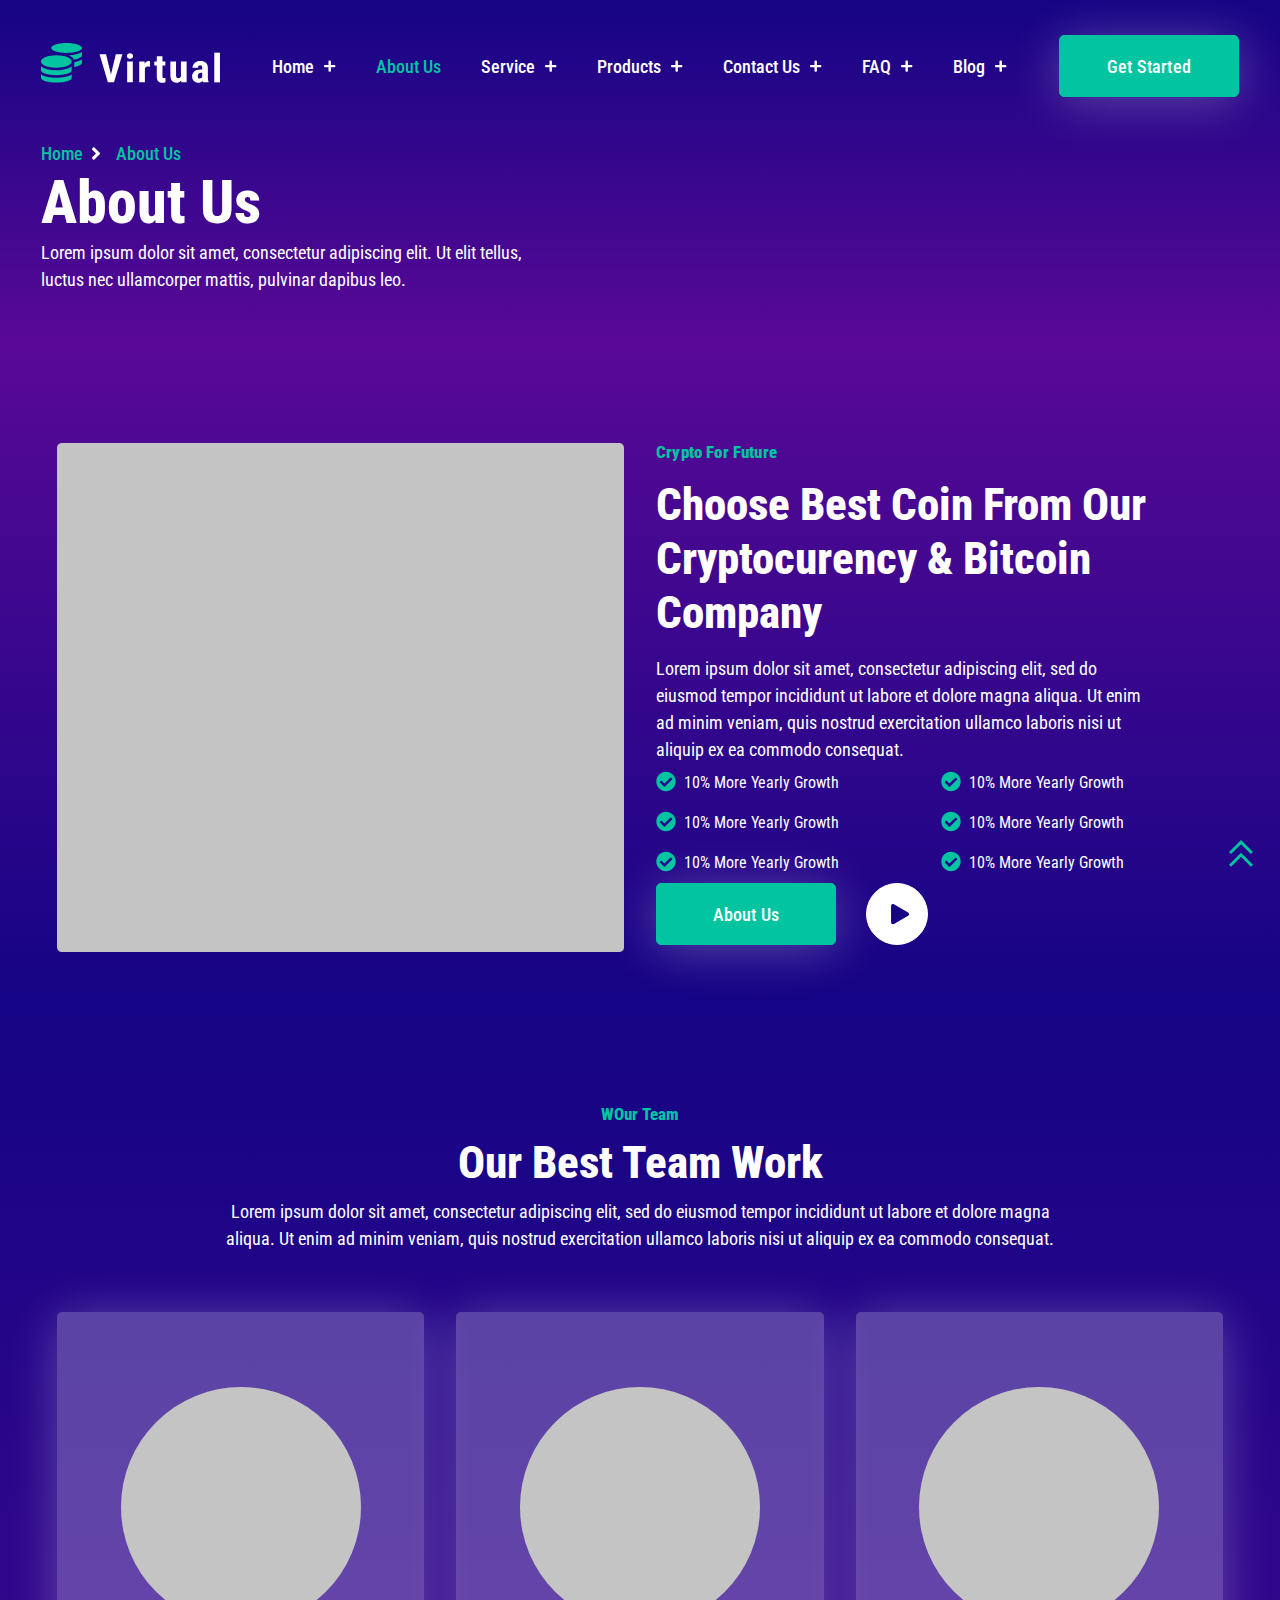
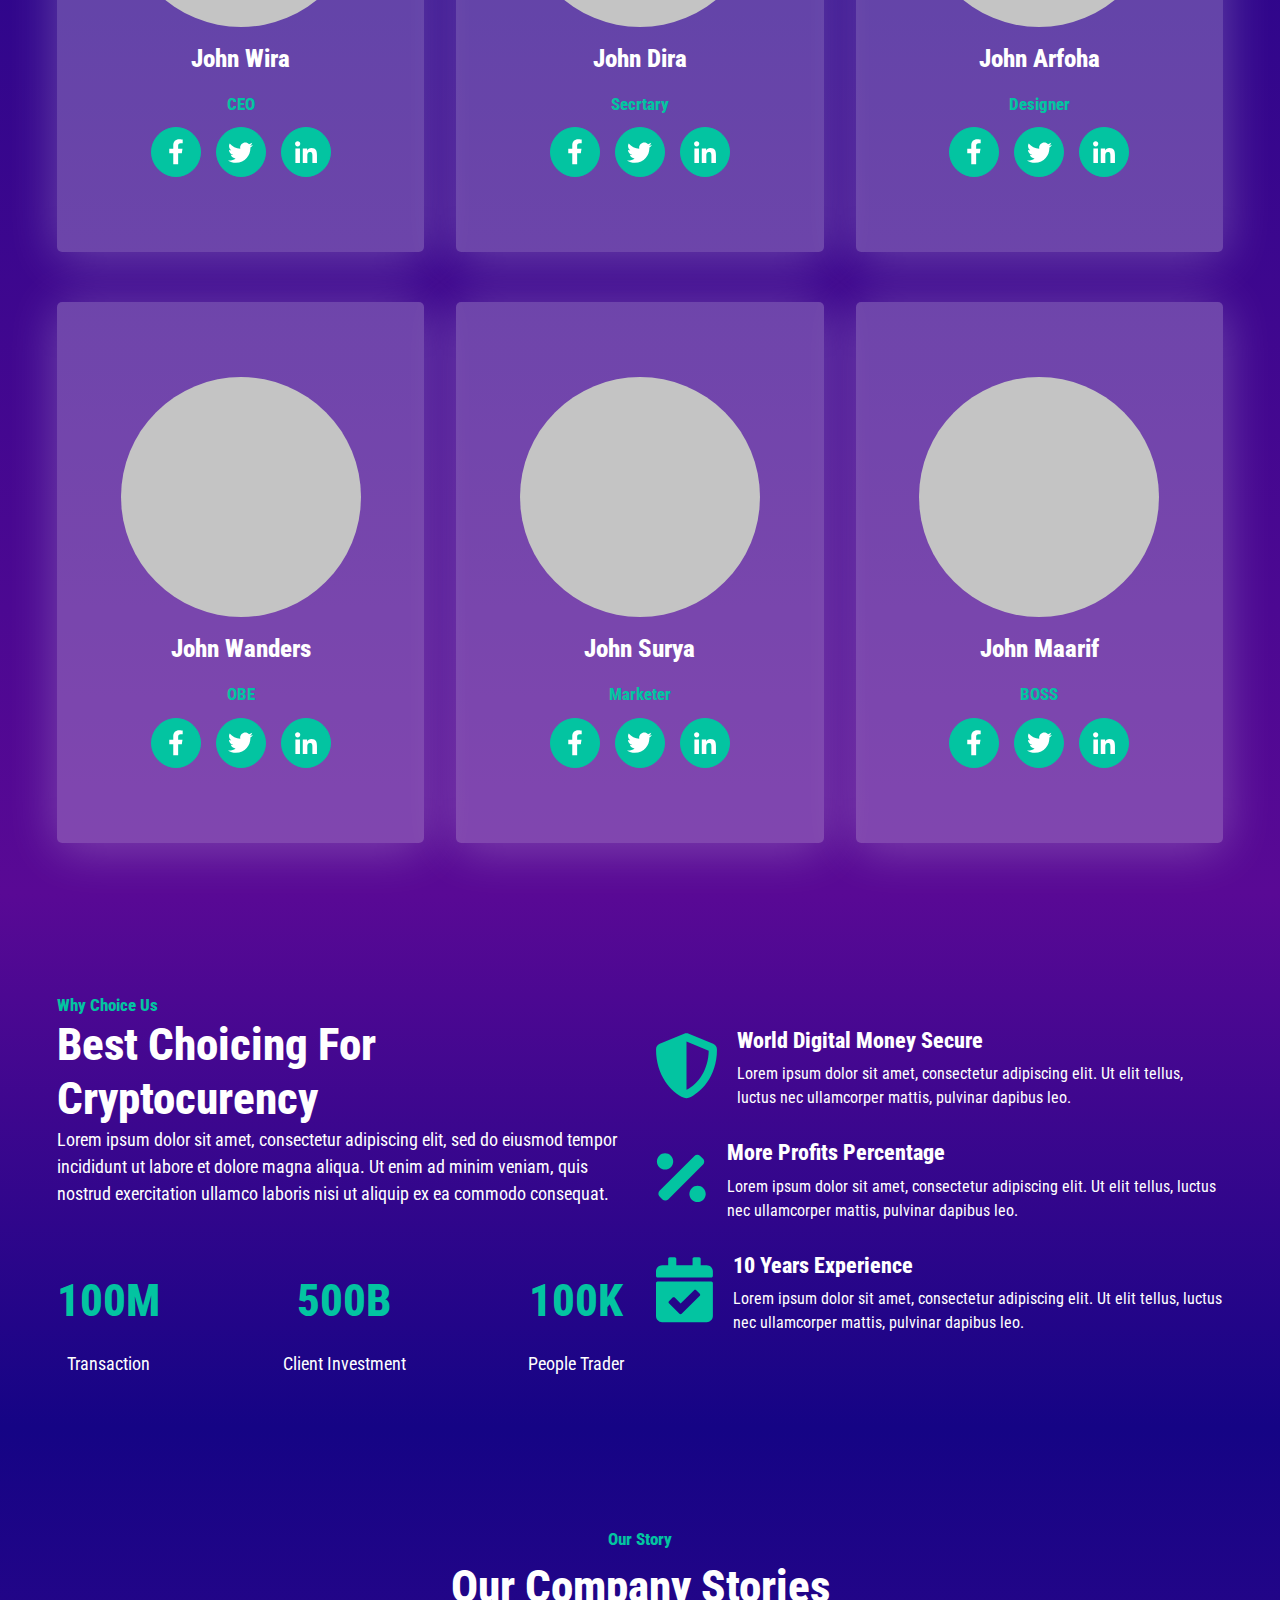
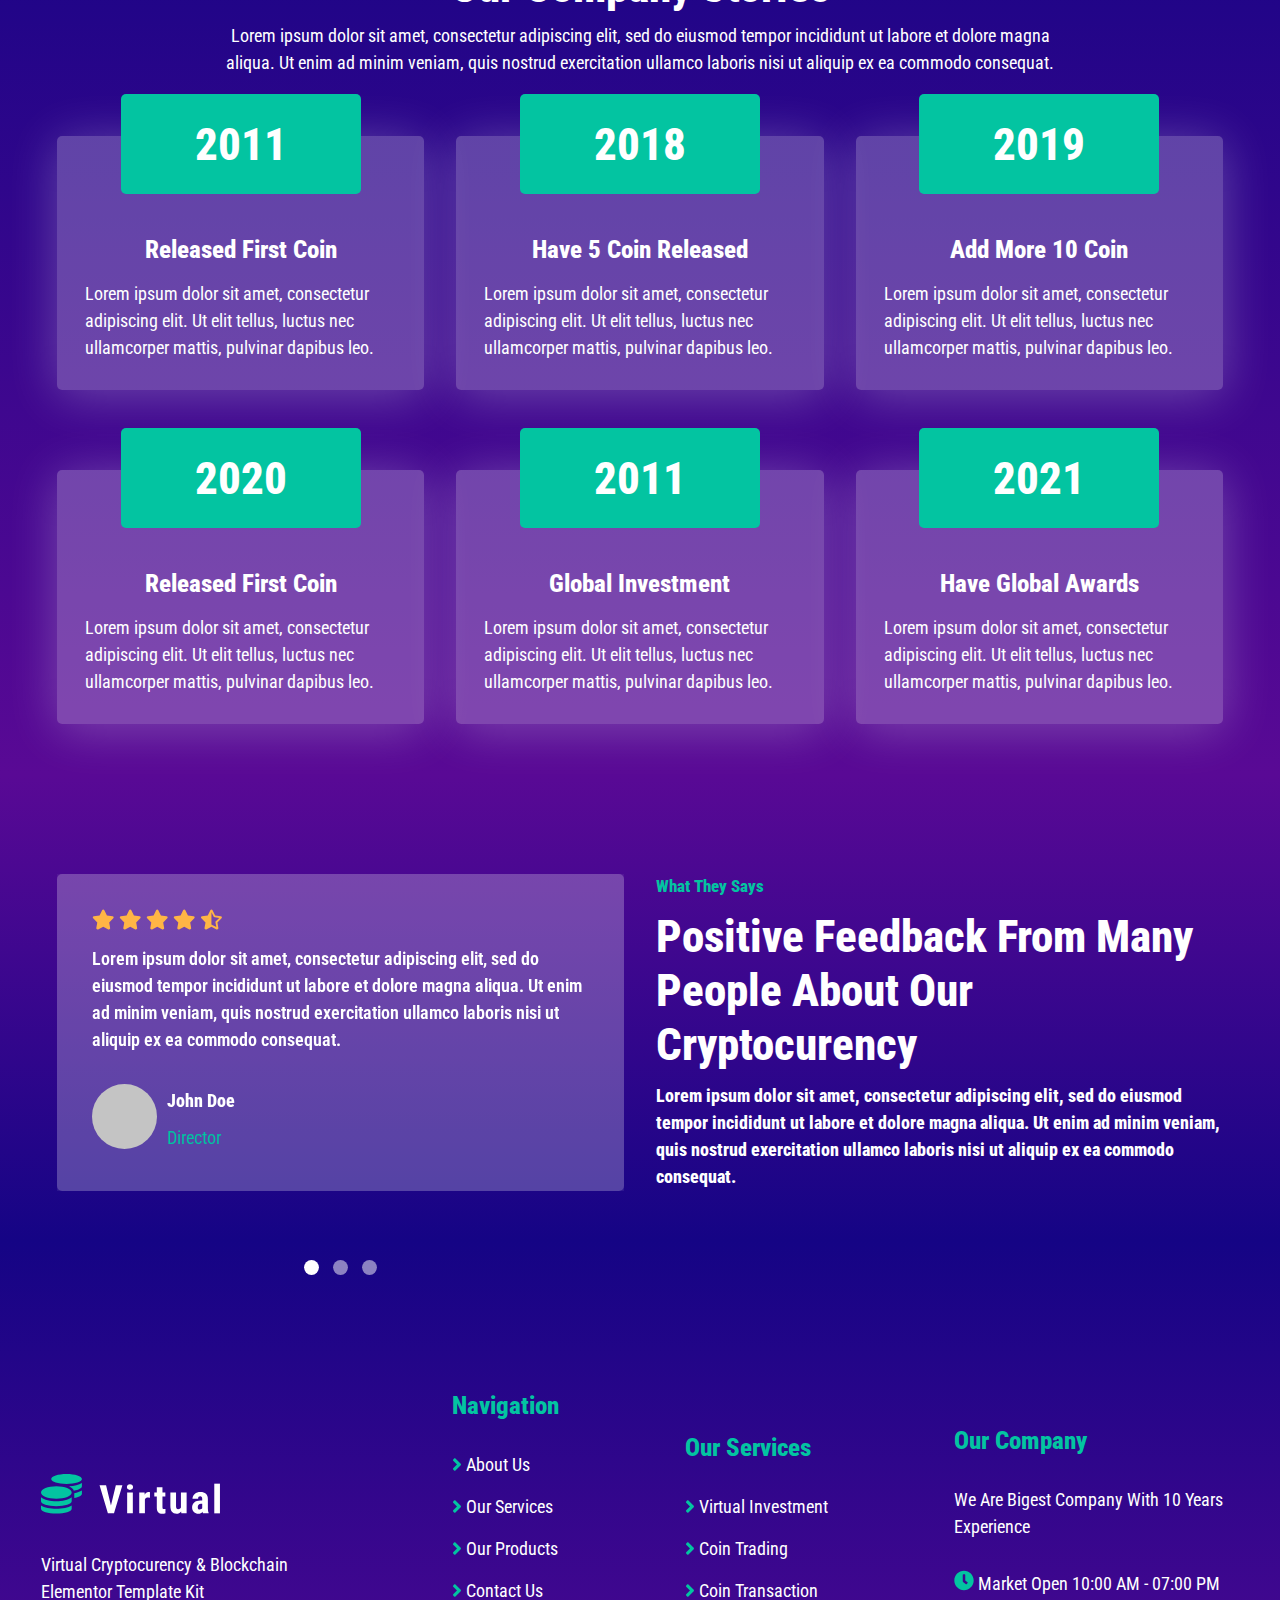
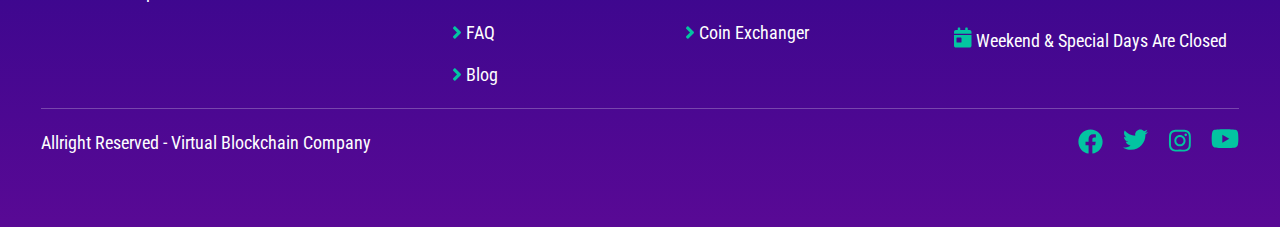
<file: about.html>
<!DOCTYPE html>
<html lang="en">
    <head>
        <meta charset="utf-8" />
        <title>About Us</title>
        <link href="./css/bootstrap.css" rel="stylesheet">
        <link href="./css/aboutStyle.css" rel="stylesheet">
        <link href="./css/styles.css" rel="stylesheet">
        <link href="./css/basics.css" rel="stylesheet">
        <meta name="viewport" content="width=device-width, initial-scale=1">
        <link rel="icon" href="./img/logo.svg">
    </head>
    <body>
      <header id="header" class="main-header">
        <div class="container">
          <div>
            <a href="">
              <img src="./img/logo.svg" alt="logo">
            </a>
          </div>
  
          <nav class="header-nav">
            <ul class="header-ul">
              <li class="header-li">
                <a href="./index.html" >Home</a>
                <svg  width="12" height="12" viewBox="0 0 12 12" fill="none" xmlns="http://www.w3.org/2000/svg">
                  <path d="M10.5625 4.90625H6.90625V1.25C6.90625 0.818359 6.52539 0.4375 6.09375 0.4375H5.28125C4.82422 0.4375 4.46875 0.818359 4.46875 1.25V4.90625H0.8125C0.355469 4.90625 0 5.28711 0 5.71875V6.53125C0 6.98828 0.355469 7.34375 0.8125 7.34375H4.46875V11C4.46875 11.457 4.82422 11.8125 5.28125 11.8125H6.09375C6.52539 11.8125 6.90625 11.457 6.90625 11V7.34375H10.5625C10.9941 7.34375 11.375 6.98828 11.375 6.53125V5.71875C11.375 5.28711 10.9941 4.90625 10.5625 4.90625Z" fill="white"/>
                </svg> 
              </li>
  
              <li class="header-li">
                <a href="./about.html" class="active">About Us</a>
              </li>
  
              <li class="header-li">
                <a href="./service.html">Service</a>
                <svg width="12" height="12" viewBox="0 0 12 12" fill="none" xmlns="http://www.w3.org/2000/svg">
                  <path d="M10.5625 4.90625H6.90625V1.25C6.90625 0.818359 6.52539 0.4375 6.09375 0.4375H5.28125C4.82422 0.4375 4.46875 0.818359 4.46875 1.25V4.90625H0.8125C0.355469 4.90625 0 5.28711 0 5.71875V6.53125C0 6.98828 0.355469 7.34375 0.8125 7.34375H4.46875V11C4.46875 11.457 4.82422 11.8125 5.28125 11.8125H6.09375C6.52539 11.8125 6.90625 11.457 6.90625 11V7.34375H10.5625C10.9941 7.34375 11.375 6.98828 11.375 6.53125V5.71875C11.375 5.28711 10.9941 4.90625 10.5625 4.90625Z" fill="white"/>
                </svg> 
              </li>
  
              <li class="header-li">
                <a href="./products.html">Products</a>
                <svg width="12" height="12" viewBox="0 0 12 12"  xmlns="http://www.w3.org/2000/svg">
                  <path d="M10.5625 4.90625H6.90625V1.25C6.90625 0.818359 6.52539 0.4375 6.09375 0.4375H5.28125C4.82422 0.4375 4.46875 0.818359 4.46875 1.25V4.90625H0.8125C0.355469 4.90625 0 5.28711 0 5.71875V6.53125C0 6.98828 0.355469 7.34375 0.8125 7.34375H4.46875V11C4.46875 11.457 4.82422 11.8125 5.28125 11.8125H6.09375C6.52539 11.8125 6.90625 11.457 6.90625 11V7.34375H10.5625C10.9941 7.34375 11.375 6.98828 11.375 6.53125V5.71875C11.375 5.28711 10.9941 4.90625 10.5625 4.90625Z" fill="white"/>
                </svg> 
              </li>
  
              <li class="header-li">
                <a href="./contact.html">Contact Us</a>
                <svg width="12" height="12" viewBox="0 0 12 12"  xmlns="http://www.w3.org/2000/svg">
                  <path d="M10.5625 4.90625H6.90625V1.25C6.90625 0.818359 6.52539 0.4375 6.09375 0.4375H5.28125C4.82422 0.4375 4.46875 0.818359 4.46875 1.25V4.90625H0.8125C0.355469 4.90625 0 5.28711 0 5.71875V6.53125C0 6.98828 0.355469 7.34375 0.8125 7.34375H4.46875V11C4.46875 11.457 4.82422 11.8125 5.28125 11.8125H6.09375C6.52539 11.8125 6.90625 11.457 6.90625 11V7.34375H10.5625C10.9941 7.34375 11.375 6.98828 11.375 6.53125V5.71875C11.375 5.28711 10.9941 4.90625 10.5625 4.90625Z" fill="white"/>
                </svg> 
              </li>
  
              <li class="header-li">
                <a href="./faq.html" >FAQ</a>
                <svg width="12" height="12" viewBox="0 0 12 12"  xmlns="http://www.w3.org/2000/svg">
                  <path  d="M10.5625 4.90625H6.90625V1.25C6.90625 0.818359 6.52539 0.4375 6.09375 0.4375H5.28125C4.82422 0.4375 4.46875 0.818359 4.46875 1.25V4.90625H0.8125C0.355469 4.90625 0 5.28711 0 5.71875V6.53125C0 6.98828 0.355469 7.34375 0.8125 7.34375H4.46875V11C4.46875 11.457 4.82422 11.8125 5.28125 11.8125H6.09375C6.52539 11.8125 6.90625 11.457 6.90625 11V7.34375H10.5625C10.9941 7.34375 11.375 6.98828 11.375 6.53125V5.71875C11.375 5.28711 10.9941 4.90625 10.5625 4.90625Z" fill="white"/>
                </svg> 
            </li>
  
              <li class="header-li">
                <a href="./blog.html">Blog</a>
                <svg width="12" height="12" viewBox="0 0 12 12"  xmlns="http://www.w3.org/2000/svg">
                  <path d="M10.5625 4.90625H6.90625V1.25C6.90625 0.818359 6.52539 0.4375 6.09375 0.4375H5.28125C4.82422 0.4375 4.46875 0.818359 4.46875 1.25V4.90625H0.8125C0.355469 4.90625 0 5.28711 0 5.71875V6.53125C0 6.98828 0.355469 7.34375 0.8125 7.34375H4.46875V11C4.46875 11.457 4.82422 11.8125 5.28125 11.8125H6.09375C6.52539 11.8125 6.90625 11.457 6.90625 11V7.34375H10.5625C10.9941 7.34375 11.375 6.98828 11.375 6.53125V5.71875C11.375 5.28711 10.9941 4.90625 10.5625 4.90625Z" fill="white"/>
                </svg> 
              </li>
            </ul>
          </nav>
  
          <div class="header-link">
            <a href="" class="main-link">Get Started</a>
          </div>
  
          <button class="button btn-primary" type="button" data-bs-toggle="offcanvas" data-bs-target="#offcanvasRight" aria-controls="offcanvasRight">
            <svg xmlns="http://www.w3.org/2000/svg" viewBox="0 -960 960 960" fill="white"><path d="M120-240v-80h720v80H120Zm0-200v-80h720v80H120Zm0-200v-80h720v80H120Z"/></svg>
          </button>
  
          <div class="offcanvas offcanvas-end" tabindex="-1" id="offcanvasRight" aria-labelledby="offcanvasRightLabel">
            <div class="offcanvas-header">
              <h5 class="offcanvas-title" id="offcanvasRightLabel">Navbar</h5>
              <button type="button" class="btn-close" data-bs-dismiss="offcanvas" aria-label="Close">X</button>
            </div>
            <div class="offcanvas-body">
              <nav>
                <ul id="header-ul">
                  <li class="header-li">
                    <a href="./index.html" >Home</a>
                    <svg  width="12" height="12" viewBox="0 0 12 12" fill="none" xmlns="http://www.w3.org/2000/svg">
                      <path  d="M10.5625 4.90625H6.90625V1.25C6.90625 0.818359 6.52539 0.4375 6.09375 0.4375H5.28125C4.82422 0.4375 4.46875 0.818359 4.46875 1.25V4.90625H0.8125C0.355469 4.90625 0 5.28711 0 5.71875V6.53125C0 6.98828 0.355469 7.34375 0.8125 7.34375H4.46875V11C4.46875 11.457 4.82422 11.8125 5.28125 11.8125H6.09375C6.52539 11.8125 6.90625 11.457 6.90625 11V7.34375H10.5625C10.9941 7.34375 11.375 6.98828 11.375 6.53125V5.71875C11.375 5.28711 10.9941 4.90625 10.5625 4.90625Z" fill="white"/>
                    </svg> 
                  </li>
      
                  <li class="header-li">
                    <a href="./about.html" class="active">About Us</a>
                  </li>
      
                  <li class="header-li">
                    <a href="./service.html">Service</a>
                    <svg width="12" height="12" viewBox="0 0 12 12" fill="none" xmlns="http://www.w3.org/2000/svg">
                      <path d="M10.5625 4.90625H6.90625V1.25C6.90625 0.818359 6.52539 0.4375 6.09375 0.4375H5.28125C4.82422 0.4375 4.46875 0.818359 4.46875 1.25V4.90625H0.8125C0.355469 4.90625 0 5.28711 0 5.71875V6.53125C0 6.98828 0.355469 7.34375 0.8125 7.34375H4.46875V11C4.46875 11.457 4.82422 11.8125 5.28125 11.8125H6.09375C6.52539 11.8125 6.90625 11.457 6.90625 11V7.34375H10.5625C10.9941 7.34375 11.375 6.98828 11.375 6.53125V5.71875C11.375 5.28711 10.9941 4.90625 10.5625 4.90625Z" fill="white"/>
                    </svg> 
                  </li>
      
                  <li class="header-li">
                    <a href="./products.html">Products</a>
                    <svg width="12" height="12" viewBox="0 0 12 12"  xmlns="http://www.w3.org/2000/svg">
                      <path d="M10.5625 4.90625H6.90625V1.25C6.90625 0.818359 6.52539 0.4375 6.09375 0.4375H5.28125C4.82422 0.4375 4.46875 0.818359 4.46875 1.25V4.90625H0.8125C0.355469 4.90625 0 5.28711 0 5.71875V6.53125C0 6.98828 0.355469 7.34375 0.8125 7.34375H4.46875V11C4.46875 11.457 4.82422 11.8125 5.28125 11.8125H6.09375C6.52539 11.8125 6.90625 11.457 6.90625 11V7.34375H10.5625C10.9941 7.34375 11.375 6.98828 11.375 6.53125V5.71875C11.375 5.28711 10.9941 4.90625 10.5625 4.90625Z" fill="white"/>
                    </svg> 
                  </li>
      
                  <li class="header-li">
                    <a href="./contact.html">Contact Us</a>
                    <svg width="12" height="12" viewBox="0 0 12 12"  xmlns="http://www.w3.org/2000/svg">
                      <path d="M10.5625 4.90625H6.90625V1.25C6.90625 0.818359 6.52539 0.4375 6.09375 0.4375H5.28125C4.82422 0.4375 4.46875 0.818359 4.46875 1.25V4.90625H0.8125C0.355469 4.90625 0 5.28711 0 5.71875V6.53125C0 6.98828 0.355469 7.34375 0.8125 7.34375H4.46875V11C4.46875 11.457 4.82422 11.8125 5.28125 11.8125H6.09375C6.52539 11.8125 6.90625 11.457 6.90625 11V7.34375H10.5625C10.9941 7.34375 11.375 6.98828 11.375 6.53125V5.71875C11.375 5.28711 10.9941 4.90625 10.5625 4.90625Z" fill="white"/>
                    </svg> 
                  </li>
      
                  <li class="header-li">
                    <a href="./faq.html" >FAQ</a>
                    <svg width="12" height="12" viewBox="0 0 12 12"  xmlns="http://www.w3.org/2000/svg">
                      <path  d="M10.5625 4.90625H6.90625V1.25C6.90625 0.818359 6.52539 0.4375 6.09375 0.4375H5.28125C4.82422 0.4375 4.46875 0.818359 4.46875 1.25V4.90625H0.8125C0.355469 4.90625 0 5.28711 0 5.71875V6.53125C0 6.98828 0.355469 7.34375 0.8125 7.34375H4.46875V11C4.46875 11.457 4.82422 11.8125 5.28125 11.8125H6.09375C6.52539 11.8125 6.90625 11.457 6.90625 11V7.34375H10.5625C10.9941 7.34375 11.375 6.98828 11.375 6.53125V5.71875C11.375 5.28711 10.9941 4.90625 10.5625 4.90625Z" fill="white"/>
                    </svg> 
                </li>
      
                  <li class="header-li">
                    <a href="./blog.html">Blog</a>
                    <svg width="12" height="12" viewBox="0 0 12 12"  xmlns="http://www.w3.org/2000/svg">
                      <path d="M10.5625 4.90625H6.90625V1.25C6.90625 0.818359 6.52539 0.4375 6.09375 0.4375H5.28125C4.82422 0.4375 4.46875 0.818359 4.46875 1.25V4.90625H0.8125C0.355469 4.90625 0 5.28711 0 5.71875V6.53125C0 6.98828 0.355469 7.34375 0.8125 7.34375H4.46875V11C4.46875 11.457 4.82422 11.8125 5.28125 11.8125H6.09375C6.52539 11.8125 6.90625 11.457 6.90625 11V7.34375H10.5625C10.9941 7.34375 11.375 6.98828 11.375 6.53125V5.71875C11.375 5.28711 10.9941 4.90625 10.5625 4.90625Z" fill="white"/>
                    </svg> 
                  </li>
                </ul>
              </nav>

              <div class="offcanvas-a">
                <a href="" class="main-link">Get Started</a>
              </div>
            </div>
          </div>
        </div>
      </header>

        <section class="about-section">
            <div class="container">
                <div class="about-us">
                    <ul class="about-ul">
                        <li class="about-li">
                            <a href="./index.html">Home</a>
                            <svg width="10" height="13" viewBox="0 0 10 13" fill="none" xmlns="http://www.w3.org/2000/svg">
                                <path d="M8.75 7.16406C9.10156 6.8125 9.10156 6.22656 8.75 5.83594L3.4375 0.523438C3.04688 0.171875 2.46094 0.171875 2.10938 0.523438L1.21094 1.42188C0.859375 1.8125 0.859375 2.39844 1.21094 2.75L5 6.53906L1.21094 10.2891C0.859375 10.6406 0.859375 11.2266 1.21094 11.6172L2.10938 12.4766C2.46094 12.8672 3.04688 12.8672 3.4375 12.4766L8.75 7.16406Z" fill="white"/>
                            </svg>
                        </li>
    
                        <li class="about-li ">
                            <a href="./about.html">About Us</a>
                        </li>
                    </ul>
    
                    <h1>About Us</h1>
                    <p>Lorem ipsum dolor sit amet, consectetur adipiscing elit. Ut elit tellus, luctus nec ullamcorper mattis, pulvinar dapibus leo.</p>
                  </div>
            </div>
        </section>

        <section class="future-section">
            <div class="container">
              <div class="row">
                <div class="col-lg-6">
                  <div class="col-img">
                    <img src="./img/future-img.png">
                  </div>
                </div>
      
                <div class="col-lg-6">
                 <div class="col-item">
                    <div class="future-heading">
                      <span>Crypto For Future</span>
                      <h2>Choose Best Coin From Our Cryptocurency & Bitcoin Company</h2>
                      <p>Lorem ipsum dolor sit amet, consectetur adipiscing elit, sed do eiusmod tempor incididunt ut labore et dolore magna aliqua. Ut enim ad minim veniam, quis nostrud exercitation ullamco laboris nisi ut aliquip ex ea commodo consequat. </p>
                    </div>
      
                    <ul class="future-ul">
                      <li class="future-li">
                        <svg width="20" height="21" viewBox="0 0 20 21" fill="none" xmlns="http://www.w3.org/2000/svg">
                          <path d="M19.6875 10.5C19.6875 15.8516 15.3125 20.1875 10 20.1875C4.64844 20.1875 0.3125 15.8516 0.3125 10.5C0.3125 5.1875 4.64844 0.8125 10 0.8125C15.3125 0.8125 19.6875 5.1875 19.6875 10.5ZM8.86719 15.6562L16.0547 8.46875C16.2891 8.23438 16.2891 7.80469 16.0547 7.57031L15.1562 6.71094C14.9219 6.4375 14.5312 6.4375 14.2969 6.71094L8.4375 12.5703L5.66406 9.83594C5.42969 9.5625 5.03906 9.5625 4.80469 9.83594L3.90625 10.6953C3.67188 10.9297 3.67188 11.3594 3.90625 11.5938L7.96875 15.6562C8.20312 15.8906 8.63281 15.8906 8.86719 15.6562Z" fill="#03C4A1"/>
                        </svg>  
      
                        <a href="">10% More Yearly Growth</a>
                      </li>
      
                      <li class="future-li">
                        <svg width="20" height="21" viewBox="0 0 20 21" fill="none" xmlns="http://www.w3.org/2000/svg">
                          <path d="M19.6875 10.5C19.6875 15.8516 15.3125 20.1875 10 20.1875C4.64844 20.1875 0.3125 15.8516 0.3125 10.5C0.3125 5.1875 4.64844 0.8125 10 0.8125C15.3125 0.8125 19.6875 5.1875 19.6875 10.5ZM8.86719 15.6562L16.0547 8.46875C16.2891 8.23438 16.2891 7.80469 16.0547 7.57031L15.1562 6.71094C14.9219 6.4375 14.5312 6.4375 14.2969 6.71094L8.4375 12.5703L5.66406 9.83594C5.42969 9.5625 5.03906 9.5625 4.80469 9.83594L3.90625 10.6953C3.67188 10.9297 3.67188 11.3594 3.90625 11.5938L7.96875 15.6562C8.20312 15.8906 8.63281 15.8906 8.86719 15.6562Z" fill="#03C4A1"/>
                        </svg>  
                                          
                        <a href="">10% More Yearly Growth</a>
                      </li>
      
                      <li class="future-li">
                        <svg width="20" height="21" viewBox="0 0 20 21" fill="none" xmlns="http://www.w3.org/2000/svg">
                          <path d="M19.6875 10.5C19.6875 15.8516 15.3125 20.1875 10 20.1875C4.64844 20.1875 0.3125 15.8516 0.3125 10.5C0.3125 5.1875 4.64844 0.8125 10 0.8125C15.3125 0.8125 19.6875 5.1875 19.6875 10.5ZM8.86719 15.6562L16.0547 8.46875C16.2891 8.23438 16.2891 7.80469 16.0547 7.57031L15.1562 6.71094C14.9219 6.4375 14.5312 6.4375 14.2969 6.71094L8.4375 12.5703L5.66406 9.83594C5.42969 9.5625 5.03906 9.5625 4.80469 9.83594L3.90625 10.6953C3.67188 10.9297 3.67188 11.3594 3.90625 11.5938L7.96875 15.6562C8.20312 15.8906 8.63281 15.8906 8.86719 15.6562Z" fill="#03C4A1"/>
                        </svg>  
                                          
                        <a href="">10% More Yearly Growth</a>
                      </li>
      
                      <li class="future-li">
                        <svg width="20" height="21" viewBox="0 0 20 21" fill="none" xmlns="http://www.w3.org/2000/svg">
                          <path d="M19.6875 10.5C19.6875 15.8516 15.3125 20.1875 10 20.1875C4.64844 20.1875 0.3125 15.8516 0.3125 10.5C0.3125 5.1875 4.64844 0.8125 10 0.8125C15.3125 0.8125 19.6875 5.1875 19.6875 10.5ZM8.86719 15.6562L16.0547 8.46875C16.2891 8.23438 16.2891 7.80469 16.0547 7.57031L15.1562 6.71094C14.9219 6.4375 14.5312 6.4375 14.2969 6.71094L8.4375 12.5703L5.66406 9.83594C5.42969 9.5625 5.03906 9.5625 4.80469 9.83594L3.90625 10.6953C3.67188 10.9297 3.67188 11.3594 3.90625 11.5938L7.96875 15.6562C8.20312 15.8906 8.63281 15.8906 8.86719 15.6562Z" fill="#03C4A1"/>
                        </svg>  
                                          
                        <a href="">10% More Yearly Growth</a>
                      </li>
      
                      <li class="future-li">
                        <svg width="20" height="21" viewBox="0 0 20 21" fill="none" xmlns="http://www.w3.org/2000/svg">
                          <path d="M19.6875 10.5C19.6875 15.8516 15.3125 20.1875 10 20.1875C4.64844 20.1875 0.3125 15.8516 0.3125 10.5C0.3125 5.1875 4.64844 0.8125 10 0.8125C15.3125 0.8125 19.6875 5.1875 19.6875 10.5ZM8.86719 15.6562L16.0547 8.46875C16.2891 8.23438 16.2891 7.80469 16.0547 7.57031L15.1562 6.71094C14.9219 6.4375 14.5312 6.4375 14.2969 6.71094L8.4375 12.5703L5.66406 9.83594C5.42969 9.5625 5.03906 9.5625 4.80469 9.83594L3.90625 10.6953C3.67188 10.9297 3.67188 11.3594 3.90625 11.5938L7.96875 15.6562C8.20312 15.8906 8.63281 15.8906 8.86719 15.6562Z" fill="#03C4A1"/>
                        </svg>  
                                          
                        <a href="">10% More Yearly Growth</a>
                      </li>
      
                      <li class="future-li">
                        <svg width="20" height="21" viewBox="0 0 20 21" fill="none" xmlns="http://www.w3.org/2000/svg">
                          <path d="M19.6875 10.5C19.6875 15.8516 15.3125 20.1875 10 20.1875C4.64844 20.1875 0.3125 15.8516 0.3125 10.5C0.3125 5.1875 4.64844 0.8125 10 0.8125C15.3125 0.8125 19.6875 5.1875 19.6875 10.5ZM8.86719 15.6562L16.0547 8.46875C16.2891 8.23438 16.2891 7.80469 16.0547 7.57031L15.1562 6.71094C14.9219 6.4375 14.5312 6.4375 14.2969 6.71094L8.4375 12.5703L5.66406 9.83594C5.42969 9.5625 5.03906 9.5625 4.80469 9.83594L3.90625 10.6953C3.67188 10.9297 3.67188 11.3594 3.90625 11.5938L7.96875 15.6562C8.20312 15.8906 8.63281 15.8906 8.86719 15.6562Z" fill="#03C4A1"/>
                        </svg>  
                                          
                        <a href="">10% More Yearly Growth</a>
                      </li>
                    </ul>
      
                    <div class="play">
                      <a href="" class="main-link">About Us</a>
      
                      <button class="btn"></button>
                    </div>
                 </div>
                </div>
              </div>
            </div>
        </section>

        <section class="team-section">
            <div class="container">
              <div class="coin-heading">
                <span>WOur Team</span>
                <h2>Our Best Team Work</h2>
                <p>Lorem ipsum dolor sit amet, consectetur adipiscing elit, sed do eiusmod tempor incididunt ut labore et dolore magna aliqua. Ut enim ad minim veniam, quis nostrud exercitation ullamco laboris nisi ut aliquip ex ea commodo consequat. </p>
              </div>

              <div class="row">
                <div class="col-md-6 col-lg-4">
                    <div class="item-team">
                        <div>
                            <svg width="240" height="240" viewBox="0 0 240 240" fill="none" xmlns="http://www.w3.org/2000/svg">
                                <circle cx="120" cy="120" r="120" fill="#C4C4C4"/>
                            </svg>                                    
                        </div>

                        <h3>John Wira</h3>

                        <span>CEO</span>

                        <ul class="team-ul">
                          <li>
                              <a href="">
                                <svg width="14" height="26" viewBox="0 0 14 26" fill="none" xmlns="http://www.w3.org/2000/svg">
                                  <path d="M12.8105 14.1875L13.4941 9.69531H9.14844V6.76562C9.14844 5.49609 9.73438 4.32422 11.6875 4.32422H13.6895V0.466797C13.6895 0.466797 11.8828 0.125 10.1738 0.125C6.60938 0.125 4.26562 2.32227 4.26562 6.22852V9.69531H0.261719V14.1875H4.26562V25.125H9.14844V14.1875H12.8105Z" fill="white"/>
                                </svg>                                                                                                                          
                              </a>
                          </li>

                          <li>
                              <a href="">
                                <svg width="25" height="21" viewBox="0 0 25 21" fill="none" xmlns="http://www.w3.org/2000/svg">
                                  <path d="M22.4121 5.54688C23.3887 4.81445 24.2676 3.93555 24.9512 2.91016C24.0723 3.30078 23.0469 3.59375 22.0215 3.69141C23.0957 3.05664 23.877 2.08008 24.2676 0.859375C23.291 1.44531 22.168 1.88477 21.0449 2.12891C20.0684 1.10352 18.75 0.517578 17.2852 0.517578C14.4531 0.517578 12.1582 2.8125 12.1582 5.64453C12.1582 6.03516 12.207 6.42578 12.3047 6.81641C8.05664 6.57227 4.24805 4.52148 1.70898 1.44531C1.26953 2.17773 1.02539 3.05664 1.02539 4.0332C1.02539 5.79102 1.9043 7.35352 3.32031 8.28125C2.49023 8.23242 1.66016 8.03711 0.976562 7.64648V7.69531C0.976562 10.1855 2.73438 12.2363 5.07812 12.7246C4.6875 12.8223 4.19922 12.9199 3.75977 12.9199C3.41797 12.9199 3.125 12.8711 2.7832 12.8223C3.41797 14.873 5.32227 16.3379 7.56836 16.3867C5.81055 17.7539 3.61328 18.584 1.2207 18.584C0.78125 18.584 0.390625 18.5352 0 18.4863C2.24609 19.9512 4.93164 20.7812 7.86133 20.7812C17.2852 20.7812 22.4121 13.0176 22.4121 6.23047C22.4121 5.98633 22.4121 5.79102 22.4121 5.54688Z" fill="white"/>
                                </svg>                                                                                                                                                                      
                              </a>
                          </li>

                          <li>
                              <a href="">
                                <svg width="22" height="22" viewBox="0 0 22 22" fill="none" xmlns="http://www.w3.org/2000/svg">
                                  <path d="M4.94531 22V7.40039H0.404297V22H4.94531ZM2.65039 5.44727C4.11523 5.44727 5.28711 4.22656 5.28711 2.76172C5.28711 1.3457 4.11523 0.173828 2.65039 0.173828C1.23438 0.173828 0.0625 1.3457 0.0625 2.76172C0.0625 4.22656 1.23438 5.44727 2.65039 5.44727ZM21.8887 22H21.9375V13.9922C21.9375 10.0859 21.0586 7.05859 16.4688 7.05859C14.2715 7.05859 12.8066 8.2793 12.1719 9.40234H12.123V7.40039H7.77734V22H12.3184V14.7734C12.3184 12.8691 12.6602 11.0625 15.0039 11.0625C17.3477 11.0625 17.3965 13.2109 17.3965 14.9199V22H21.8887Z" fill="white"/>
                                </svg>                                                                                                                         
                              </a>
                          </li>
                      </ul>
                    </div>
                </div>

                <div class="col-md-6 col-lg-4">
                    <div class="item-team">
                        <div>
                            <svg width="240" height="240" viewBox="0 0 240 240" fill="none" xmlns="http://www.w3.org/2000/svg">
                                <circle cx="120" cy="120" r="120" fill="#C4C4C4"/>
                            </svg>                                    
                        </div>

                        <h3>John Dira</h3>

                        <span>Secrtary</span>

                        <ul class="team-ul">
                            <li>
                                <a href="">
                                  <svg width="14" height="26" viewBox="0 0 14 26" fill="none" xmlns="http://www.w3.org/2000/svg">
                                    <path d="M12.8105 14.1875L13.4941 9.69531H9.14844V6.76562C9.14844 5.49609 9.73438 4.32422 11.6875 4.32422H13.6895V0.466797C13.6895 0.466797 11.8828 0.125 10.1738 0.125C6.60938 0.125 4.26562 2.32227 4.26562 6.22852V9.69531H0.261719V14.1875H4.26562V25.125H9.14844V14.1875H12.8105Z" fill="white"/>
                                  </svg>                                                                                                                          
                                </a>
                            </li>

                            <li>
                                <a href="">
                                  <svg width="25" height="21" viewBox="0 0 25 21" fill="none" xmlns="http://www.w3.org/2000/svg">
                                    <path d="M22.4121 5.54688C23.3887 4.81445 24.2676 3.93555 24.9512 2.91016C24.0723 3.30078 23.0469 3.59375 22.0215 3.69141C23.0957 3.05664 23.877 2.08008 24.2676 0.859375C23.291 1.44531 22.168 1.88477 21.0449 2.12891C20.0684 1.10352 18.75 0.517578 17.2852 0.517578C14.4531 0.517578 12.1582 2.8125 12.1582 5.64453C12.1582 6.03516 12.207 6.42578 12.3047 6.81641C8.05664 6.57227 4.24805 4.52148 1.70898 1.44531C1.26953 2.17773 1.02539 3.05664 1.02539 4.0332C1.02539 5.79102 1.9043 7.35352 3.32031 8.28125C2.49023 8.23242 1.66016 8.03711 0.976562 7.64648V7.69531C0.976562 10.1855 2.73438 12.2363 5.07812 12.7246C4.6875 12.8223 4.19922 12.9199 3.75977 12.9199C3.41797 12.9199 3.125 12.8711 2.7832 12.8223C3.41797 14.873 5.32227 16.3379 7.56836 16.3867C5.81055 17.7539 3.61328 18.584 1.2207 18.584C0.78125 18.584 0.390625 18.5352 0 18.4863C2.24609 19.9512 4.93164 20.7812 7.86133 20.7812C17.2852 20.7812 22.4121 13.0176 22.4121 6.23047C22.4121 5.98633 22.4121 5.79102 22.4121 5.54688Z" fill="white"/>
                                  </svg>                                                                                                                                                                      
                                </a>
                            </li>

                            <li>
                                <a href="">
                                  <svg width="22" height="22" viewBox="0 0 22 22" fill="none" xmlns="http://www.w3.org/2000/svg">
                                    <path d="M4.94531 22V7.40039H0.404297V22H4.94531ZM2.65039 5.44727C4.11523 5.44727 5.28711 4.22656 5.28711 2.76172C5.28711 1.3457 4.11523 0.173828 2.65039 0.173828C1.23438 0.173828 0.0625 1.3457 0.0625 2.76172C0.0625 4.22656 1.23438 5.44727 2.65039 5.44727ZM21.8887 22H21.9375V13.9922C21.9375 10.0859 21.0586 7.05859 16.4688 7.05859C14.2715 7.05859 12.8066 8.2793 12.1719 9.40234H12.123V7.40039H7.77734V22H12.3184V14.7734C12.3184 12.8691 12.6602 11.0625 15.0039 11.0625C17.3477 11.0625 17.3965 13.2109 17.3965 14.9199V22H21.8887Z" fill="white"/>
                                  </svg>                                                                                                                         
                                </a>
                            </li>
                        </ul>
                    </div>
                </div>

                <div class="col-md-6 col-lg-4">
                    <div class="item-team">
                        <div>
                            <svg width="240" height="240" viewBox="0 0 240 240" fill="none" xmlns="http://www.w3.org/2000/svg">
                                <circle cx="120" cy="120" r="120" fill="#C4C4C4"/>
                            </svg>                                    
                        </div>

                        <h3>John Arfoha</h3>

                        <span>Designer</span>

                        <ul class="team-ul">
                          <li>
                              <a href="">
                                <svg width="14" height="26" viewBox="0 0 14 26" fill="none" xmlns="http://www.w3.org/2000/svg">
                                  <path d="M12.8105 14.1875L13.4941 9.69531H9.14844V6.76562C9.14844 5.49609 9.73438 4.32422 11.6875 4.32422H13.6895V0.466797C13.6895 0.466797 11.8828 0.125 10.1738 0.125C6.60938 0.125 4.26562 2.32227 4.26562 6.22852V9.69531H0.261719V14.1875H4.26562V25.125H9.14844V14.1875H12.8105Z" fill="white"/>
                                </svg>                                                                                                                          
                              </a>
                          </li>

                          <li>
                              <a href="">
                                <svg width="25" height="21" viewBox="0 0 25 21" fill="none" xmlns="http://www.w3.org/2000/svg">
                                  <path d="M22.4121 5.54688C23.3887 4.81445 24.2676 3.93555 24.9512 2.91016C24.0723 3.30078 23.0469 3.59375 22.0215 3.69141C23.0957 3.05664 23.877 2.08008 24.2676 0.859375C23.291 1.44531 22.168 1.88477 21.0449 2.12891C20.0684 1.10352 18.75 0.517578 17.2852 0.517578C14.4531 0.517578 12.1582 2.8125 12.1582 5.64453C12.1582 6.03516 12.207 6.42578 12.3047 6.81641C8.05664 6.57227 4.24805 4.52148 1.70898 1.44531C1.26953 2.17773 1.02539 3.05664 1.02539 4.0332C1.02539 5.79102 1.9043 7.35352 3.32031 8.28125C2.49023 8.23242 1.66016 8.03711 0.976562 7.64648V7.69531C0.976562 10.1855 2.73438 12.2363 5.07812 12.7246C4.6875 12.8223 4.19922 12.9199 3.75977 12.9199C3.41797 12.9199 3.125 12.8711 2.7832 12.8223C3.41797 14.873 5.32227 16.3379 7.56836 16.3867C5.81055 17.7539 3.61328 18.584 1.2207 18.584C0.78125 18.584 0.390625 18.5352 0 18.4863C2.24609 19.9512 4.93164 20.7812 7.86133 20.7812C17.2852 20.7812 22.4121 13.0176 22.4121 6.23047C22.4121 5.98633 22.4121 5.79102 22.4121 5.54688Z" fill="white"/>
                                </svg>                                                                                                                                                                      
                              </a>
                          </li>

                          <li>
                              <a href="">
                                <svg width="22" height="22" viewBox="0 0 22 22" fill="none" xmlns="http://www.w3.org/2000/svg">
                                  <path d="M4.94531 22V7.40039H0.404297V22H4.94531ZM2.65039 5.44727C4.11523 5.44727 5.28711 4.22656 5.28711 2.76172C5.28711 1.3457 4.11523 0.173828 2.65039 0.173828C1.23438 0.173828 0.0625 1.3457 0.0625 2.76172C0.0625 4.22656 1.23438 5.44727 2.65039 5.44727ZM21.8887 22H21.9375V13.9922C21.9375 10.0859 21.0586 7.05859 16.4688 7.05859C14.2715 7.05859 12.8066 8.2793 12.1719 9.40234H12.123V7.40039H7.77734V22H12.3184V14.7734C12.3184 12.8691 12.6602 11.0625 15.0039 11.0625C17.3477 11.0625 17.3965 13.2109 17.3965 14.9199V22H21.8887Z" fill="white"/>
                                </svg>                                                                                                                         
                              </a>
                          </li>
                      </ul>
                    </div>
                </div>

                <div class="col-md-6 col-lg-4">
                    <div class="item-team">
                        <div>
                            <svg width="240" height="240" viewBox="0 0 240 240" fill="none" xmlns="http://www.w3.org/2000/svg">
                                <circle cx="120" cy="120" r="120" fill="#C4C4C4"/>
                            </svg>                                    
                        </div>

                        <h3>John Wanders</h3>

                        <span>OBE</span>

                        <ul class="team-ul">
                          <li>
                              <a href="">
                                <svg width="14" height="26" viewBox="0 0 14 26" fill="none" xmlns="http://www.w3.org/2000/svg">
                                  <path d="M12.8105 14.1875L13.4941 9.69531H9.14844V6.76562C9.14844 5.49609 9.73438 4.32422 11.6875 4.32422H13.6895V0.466797C13.6895 0.466797 11.8828 0.125 10.1738 0.125C6.60938 0.125 4.26562 2.32227 4.26562 6.22852V9.69531H0.261719V14.1875H4.26562V25.125H9.14844V14.1875H12.8105Z" fill="white"/>
                                </svg>                                                                                                                          
                              </a>
                          </li>

                          <li>
                              <a href="">
                                <svg width="25" height="21" viewBox="0 0 25 21" fill="none" xmlns="http://www.w3.org/2000/svg">
                                  <path d="M22.4121 5.54688C23.3887 4.81445 24.2676 3.93555 24.9512 2.91016C24.0723 3.30078 23.0469 3.59375 22.0215 3.69141C23.0957 3.05664 23.877 2.08008 24.2676 0.859375C23.291 1.44531 22.168 1.88477 21.0449 2.12891C20.0684 1.10352 18.75 0.517578 17.2852 0.517578C14.4531 0.517578 12.1582 2.8125 12.1582 5.64453C12.1582 6.03516 12.207 6.42578 12.3047 6.81641C8.05664 6.57227 4.24805 4.52148 1.70898 1.44531C1.26953 2.17773 1.02539 3.05664 1.02539 4.0332C1.02539 5.79102 1.9043 7.35352 3.32031 8.28125C2.49023 8.23242 1.66016 8.03711 0.976562 7.64648V7.69531C0.976562 10.1855 2.73438 12.2363 5.07812 12.7246C4.6875 12.8223 4.19922 12.9199 3.75977 12.9199C3.41797 12.9199 3.125 12.8711 2.7832 12.8223C3.41797 14.873 5.32227 16.3379 7.56836 16.3867C5.81055 17.7539 3.61328 18.584 1.2207 18.584C0.78125 18.584 0.390625 18.5352 0 18.4863C2.24609 19.9512 4.93164 20.7812 7.86133 20.7812C17.2852 20.7812 22.4121 13.0176 22.4121 6.23047C22.4121 5.98633 22.4121 5.79102 22.4121 5.54688Z" fill="white"/>
                                </svg>                                                                                                                                                                      
                              </a>
                          </li>

                          <li>
                              <a href="">
                                <svg width="22" height="22" viewBox="0 0 22 22" fill="none" xmlns="http://www.w3.org/2000/svg">
                                  <path d="M4.94531 22V7.40039H0.404297V22H4.94531ZM2.65039 5.44727C4.11523 5.44727 5.28711 4.22656 5.28711 2.76172C5.28711 1.3457 4.11523 0.173828 2.65039 0.173828C1.23438 0.173828 0.0625 1.3457 0.0625 2.76172C0.0625 4.22656 1.23438 5.44727 2.65039 5.44727ZM21.8887 22H21.9375V13.9922C21.9375 10.0859 21.0586 7.05859 16.4688 7.05859C14.2715 7.05859 12.8066 8.2793 12.1719 9.40234H12.123V7.40039H7.77734V22H12.3184V14.7734C12.3184 12.8691 12.6602 11.0625 15.0039 11.0625C17.3477 11.0625 17.3965 13.2109 17.3965 14.9199V22H21.8887Z" fill="white"/>
                                </svg>                                                                                                                         
                              </a>
                          </li>
                      </ul>
                    </div>
                </div>

                <div class="col-md-6 col-lg-4">
                    <div class="item-team">
                        <div>
                            <svg width="240" height="240" viewBox="0 0 240 240" fill="none" xmlns="http://www.w3.org/2000/svg">
                                <circle cx="120" cy="120" r="120" fill="#C4C4C4"/>
                            </svg>                                    
                        </div>

                        <h3>John Surya</h3>

                        <span>Marketer</span>

                        <ul class="team-ul">
                          <li>
                              <a href="">
                                <svg width="14" height="26" viewBox="0 0 14 26" fill="none" xmlns="http://www.w3.org/2000/svg">
                                  <path d="M12.8105 14.1875L13.4941 9.69531H9.14844V6.76562C9.14844 5.49609 9.73438 4.32422 11.6875 4.32422H13.6895V0.466797C13.6895 0.466797 11.8828 0.125 10.1738 0.125C6.60938 0.125 4.26562 2.32227 4.26562 6.22852V9.69531H0.261719V14.1875H4.26562V25.125H9.14844V14.1875H12.8105Z" fill="white"/>
                                </svg>                                                                                                                          
                              </a>
                          </li>

                          <li>
                              <a href="">
                                <svg width="25" height="21" viewBox="0 0 25 21" fill="none" xmlns="http://www.w3.org/2000/svg">
                                  <path d="M22.4121 5.54688C23.3887 4.81445 24.2676 3.93555 24.9512 2.91016C24.0723 3.30078 23.0469 3.59375 22.0215 3.69141C23.0957 3.05664 23.877 2.08008 24.2676 0.859375C23.291 1.44531 22.168 1.88477 21.0449 2.12891C20.0684 1.10352 18.75 0.517578 17.2852 0.517578C14.4531 0.517578 12.1582 2.8125 12.1582 5.64453C12.1582 6.03516 12.207 6.42578 12.3047 6.81641C8.05664 6.57227 4.24805 4.52148 1.70898 1.44531C1.26953 2.17773 1.02539 3.05664 1.02539 4.0332C1.02539 5.79102 1.9043 7.35352 3.32031 8.28125C2.49023 8.23242 1.66016 8.03711 0.976562 7.64648V7.69531C0.976562 10.1855 2.73438 12.2363 5.07812 12.7246C4.6875 12.8223 4.19922 12.9199 3.75977 12.9199C3.41797 12.9199 3.125 12.8711 2.7832 12.8223C3.41797 14.873 5.32227 16.3379 7.56836 16.3867C5.81055 17.7539 3.61328 18.584 1.2207 18.584C0.78125 18.584 0.390625 18.5352 0 18.4863C2.24609 19.9512 4.93164 20.7812 7.86133 20.7812C17.2852 20.7812 22.4121 13.0176 22.4121 6.23047C22.4121 5.98633 22.4121 5.79102 22.4121 5.54688Z" fill="white"/>
                                </svg>                                                                                                                                                                      
                              </a>
                          </li>

                          <li>
                              <a href="">
                                <svg width="22" height="22" viewBox="0 0 22 22" fill="none" xmlns="http://www.w3.org/2000/svg">
                                  <path d="M4.94531 22V7.40039H0.404297V22H4.94531ZM2.65039 5.44727C4.11523 5.44727 5.28711 4.22656 5.28711 2.76172C5.28711 1.3457 4.11523 0.173828 2.65039 0.173828C1.23438 0.173828 0.0625 1.3457 0.0625 2.76172C0.0625 4.22656 1.23438 5.44727 2.65039 5.44727ZM21.8887 22H21.9375V13.9922C21.9375 10.0859 21.0586 7.05859 16.4688 7.05859C14.2715 7.05859 12.8066 8.2793 12.1719 9.40234H12.123V7.40039H7.77734V22H12.3184V14.7734C12.3184 12.8691 12.6602 11.0625 15.0039 11.0625C17.3477 11.0625 17.3965 13.2109 17.3965 14.9199V22H21.8887Z" fill="white"/>
                                </svg>                                                                                                                         
                              </a>
                          </li>
                      </ul>
                    </div>
                </div>

                <div class="col-md-6 col-lg-4">
                    <div class="item-team">
                        <div>
                            <svg width="240" height="240" viewBox="0 0 240 240" fill="none" xmlns="http://www.w3.org/2000/svg">
                                <circle cx="120" cy="120" r="120" fill="#C4C4C4"/>
                            </svg>                                    
                        </div>

                        <h3>John Maarif</h3>

                        <span>BOSS</span>

                        <ul class="team-ul">
                          <li>
                              <a href="">
                                <svg width="14" height="26" viewBox="0 0 14 26" fill="none" xmlns="http://www.w3.org/2000/svg">
                                  <path d="M12.8105 14.1875L13.4941 9.69531H9.14844V6.76562C9.14844 5.49609 9.73438 4.32422 11.6875 4.32422H13.6895V0.466797C13.6895 0.466797 11.8828 0.125 10.1738 0.125C6.60938 0.125 4.26562 2.32227 4.26562 6.22852V9.69531H0.261719V14.1875H4.26562V25.125H9.14844V14.1875H12.8105Z" fill="white"/>
                                </svg>                                                                                                                          
                              </a>
                          </li>

                          <li>
                              <a href="">
                                <svg width="25" height="21" viewBox="0 0 25 21" fill="none" xmlns="http://www.w3.org/2000/svg">
                                  <path d="M22.4121 5.54688C23.3887 4.81445 24.2676 3.93555 24.9512 2.91016C24.0723 3.30078 23.0469 3.59375 22.0215 3.69141C23.0957 3.05664 23.877 2.08008 24.2676 0.859375C23.291 1.44531 22.168 1.88477 21.0449 2.12891C20.0684 1.10352 18.75 0.517578 17.2852 0.517578C14.4531 0.517578 12.1582 2.8125 12.1582 5.64453C12.1582 6.03516 12.207 6.42578 12.3047 6.81641C8.05664 6.57227 4.24805 4.52148 1.70898 1.44531C1.26953 2.17773 1.02539 3.05664 1.02539 4.0332C1.02539 5.79102 1.9043 7.35352 3.32031 8.28125C2.49023 8.23242 1.66016 8.03711 0.976562 7.64648V7.69531C0.976562 10.1855 2.73438 12.2363 5.07812 12.7246C4.6875 12.8223 4.19922 12.9199 3.75977 12.9199C3.41797 12.9199 3.125 12.8711 2.7832 12.8223C3.41797 14.873 5.32227 16.3379 7.56836 16.3867C5.81055 17.7539 3.61328 18.584 1.2207 18.584C0.78125 18.584 0.390625 18.5352 0 18.4863C2.24609 19.9512 4.93164 20.7812 7.86133 20.7812C17.2852 20.7812 22.4121 13.0176 22.4121 6.23047C22.4121 5.98633 22.4121 5.79102 22.4121 5.54688Z" fill="white"/>
                                </svg>                                                                                                                                                                      
                              </a>
                          </li>

                          <li>
                              <a href="">
                                <svg width="22" height="22" viewBox="0 0 22 22" fill="none" xmlns="http://www.w3.org/2000/svg">
                                  <path d="M4.94531 22V7.40039H0.404297V22H4.94531ZM2.65039 5.44727C4.11523 5.44727 5.28711 4.22656 5.28711 2.76172C5.28711 1.3457 4.11523 0.173828 2.65039 0.173828C1.23438 0.173828 0.0625 1.3457 0.0625 2.76172C0.0625 4.22656 1.23438 5.44727 2.65039 5.44727ZM21.8887 22H21.9375V13.9922C21.9375 10.0859 21.0586 7.05859 16.4688 7.05859C14.2715 7.05859 12.8066 8.2793 12.1719 9.40234H12.123V7.40039H7.77734V22H12.3184V14.7734C12.3184 12.8691 12.6602 11.0625 15.0039 11.0625C17.3477 11.0625 17.3965 13.2109 17.3965 14.9199V22H21.8887Z" fill="white"/>
                                </svg>                                                                                                                         
                              </a>
                          </li>
                      </ul>
                    </div>
                </div>
              </div>
            </div>
        </section>

        <section class="choose-section">
            <div class="container">
              <div class="row">
                <div class="col-xl-6">
                    <div class="choose-heading">
                        <span>Why Choice Us</span>
                        <h2>Best Choicing For Cryptocurency</h2>
                        <p>Lorem ipsum dolor sit amet, consectetur adipiscing elit, sed do eiusmod tempor incididunt ut labore et dolore magna aliqua. Ut enim ad minim veniam, quis nostrud exercitation ullamco laboris nisi ut aliquip ex ea commodo consequat. </p>
                    </div>

                    <ul class="coin-ul">
                        <li class="coin-li">
                          <span>100M</span>
                          <p>Transaction</p>
                        </li>
              
                        <li class="coin-li">
                          <span>500B</span>
                          <p>Client Investment</p>
                        </li>
              
                        <li class="coin-li">
                          <span>100K</span>
                          <p>People Trader</p>
                        </li>
                    </ul>
                </div>
      
                <div class="col-xl-6">
                    <ul class="choice-ul">
                        <li class="choice-li">
                          <div class="svg-li">
                            <svg width="61" height="66" viewBox="0 0 61 66" fill="none" xmlns="http://www.w3.org/2000/svg">
                              <path d="M57.1602 10.7891C59.4453 11.8047 60.9688 13.9629 60.9688 16.375C60.9688 44.5586 43.7031 60.1738 32.7852 64.7441C31.2617 65.3789 29.6113 65.3789 28.0879 64.7441C14.5039 59.0312 0.03125 41.6387 0.03125 16.375C0.03125 13.9629 1.42773 11.8047 3.71289 10.7891L28.0879 0.632812C28.8496 0.378906 29.6113 0.251953 30.5 0.251953C31.2617 0.251953 32.0234 0.378906 32.7852 0.632812L57.1602 10.7891ZM30.5 56.873C42.3066 50.9062 52.3359 36.9414 52.7168 17.7715L30.5 8.50391V56.873Z" fill="#03C4A1"/>
                            </svg> 
                          </div> 
                          
                          <div class="choice-li-heading">
                            <h3>World Digital Money Secure</h3>
                            <p>Lorem ipsum dolor sit amet, consectetur adipiscing elit. Ut elit tellus, luctus nec ullamcorper mattis, pulvinar dapibus leo.</p>
                          </div>
                        </li>
          
                        <li class="choice-li">
                          <div class="svg-li">
                            <svg width="51" height="51" viewBox="0 0 51 51" fill="none" xmlns="http://www.w3.org/2000/svg">
                              <path d="M14.8379 15.2148C11.6641 18.3887 6.45898 18.3887 3.28516 15.2148C0.111328 12.041 0.111328 6.83594 3.28516 3.66211C6.45898 0.488281 11.6641 0.488281 14.8379 3.66211C18.0117 6.83594 18.0117 12.041 14.8379 15.2148ZM47.3379 36.1621C50.5117 39.3359 50.5117 44.541 47.3379 47.7148C44.1641 50.8887 38.959 50.8887 35.7852 47.7148C32.6113 44.541 32.6113 39.3359 35.7852 36.1621C38.959 32.9883 44.1641 32.9883 47.3379 36.1621ZM47.084 6.83594C48.6074 8.35938 48.6074 11.0254 47.084 12.5488L12.1719 47.4609C10.6484 48.9844 7.98242 48.9844 6.45898 47.4609L3.53906 44.541C2.01562 43.0176 2.01562 40.3516 3.53906 38.8281L38.4512 3.91602C39.9746 2.39258 42.6406 2.39258 44.1641 3.91602L47.084 6.83594Z" fill="#03C4A1"/>
                            </svg>                     
                          </div> 
                          
                          <div class="choice-li-heading">
                            <h3>More Profits Percentage</h3>
                            <p>Lorem ipsum dolor sit amet, consectetur adipiscing elit. Ut elit tellus, luctus nec ullamcorper mattis, pulvinar dapibus leo.</p>
                          </div>
                        </li>
          
                        <li class="choice-li">
                          <div class="svg-li">
                            <svg width="57" height="66" viewBox="0 0 57 66" fill="none" xmlns="http://www.w3.org/2000/svg">
                              <path d="M55.3516 20.4375H1.52344C0.634766 20.4375 0 19.8027 0 18.9141V14.3438C0 11.043 2.66602 8.25 6.09375 8.25H12.1875V1.64844C12.1875 0.886719 12.8223 0.125 13.7109 0.125H18.7891C19.5508 0.125 20.3125 0.886719 20.3125 1.64844V8.25H36.5625V1.64844C36.5625 0.886719 37.1973 0.125 38.0859 0.125H43.1641C43.9258 0.125 44.6875 0.886719 44.6875 1.64844V8.25H50.7812C54.082 8.25 56.875 11.043 56.875 14.3438V18.9141C56.875 19.8027 56.1133 20.4375 55.3516 20.4375ZM1.52344 24.5H55.3516C56.1133 24.5 56.875 25.2617 56.875 26.0234V59.0312C56.875 62.459 54.082 65.125 50.7812 65.125H6.09375C2.66602 65.125 0 62.459 0 59.0312V26.0234C0 25.2617 0.634766 24.5 1.52344 24.5ZM43.7988 36.6875L40.2441 33.1328C39.6094 32.498 38.5938 32.498 38.0859 33.1328L24.6289 46.4629L18.7891 40.623C18.1543 39.9883 17.1387 39.9883 16.6309 40.623L12.9492 44.1777C12.4414 44.8125 12.4414 45.7012 12.9492 46.3359L23.4863 56.873C23.9941 57.5078 25.0098 57.5078 25.6445 56.873L43.7988 38.8457C44.3066 38.3379 44.3066 37.3223 43.7988 36.6875Z" fill="#03C4A1"/>
                            </svg>                    
                          </div> 
                          
                          <div class="choice-li-heading">
                            <h3>10 Years Experience</h3>
                            <p>Lorem ipsum dolor sit amet, consectetur adipiscing elit. Ut elit tellus, luctus nec ullamcorper mattis, pulvinar dapibus leo.</p>
                          </div>
                        </li>
                    </ul>
                </div>
              </div>
            </div>
        </section>

        <section class="years-section">
          <div class="container">
            <div class="year-heading">
              <span>Our Story</span>
              <h2>Our Company Stories</h2>
              <p>Lorem ipsum dolor sit amet, consectetur adipiscing elit, sed do eiusmod tempor incididunt ut labore et dolore magna aliqua. Ut enim ad minim veniam, quis nostrud exercitation ullamco laboris nisi ut aliquip ex ea commodo consequat. </p>
            </div>

            <div class="row">
              <div class="col-md-6 col-lg-4">
                <div class="years-item">
                  <div class="year">
                    <span>2011</span>
                  </div>

                  <div class="year-info">
                    <h3>Released First Coin</h3>
                    <p>Lorem ipsum dolor sit amet, consectetur adipiscing elit. Ut elit tellus, luctus nec ullamcorper mattis, pulvinar dapibus leo.</p>
                  </div>
                </div>
              </div>

              <div class="col-md-6 col-lg-4">
                <div class="years-item">
                  <div class="year">
                    <span>2018</span>
                  </div>

                  <div class="year-info">
                    <h3>Have 5 Coin Released</h3>
                    <p>Lorem ipsum dolor sit amet, consectetur adipiscing elit. Ut elit tellus, luctus nec ullamcorper mattis, pulvinar dapibus leo.</p>
                  </div>
                </div>
              </div>

              <div class="col-md-6 col-lg-4">
                <div class="years-item">
                  <div class="year">
                    <span>2019</span>
                  </div>

                  <div class="year-info">
                    <h3>Add More 10 Coin</h3>
                    <p>Lorem ipsum dolor sit amet, consectetur adipiscing elit. Ut elit tellus, luctus nec ullamcorper mattis, pulvinar dapibus leo.</p>
                  </div>
                </div>
              </div>

              <div class="col-md-6 col-lg-4">
                <div class="years-item">
                  <div class="year">
                    <span>2020</span>
                  </div>

                  <div class="year-info">
                    <h3>Released First Coin</h3>
                    <p>Lorem ipsum dolor sit amet, consectetur adipiscing elit. Ut elit tellus, luctus nec ullamcorper mattis, pulvinar dapibus leo.</p>
                  </div>
                </div>
              </div>

              <div class="col-md-6 col-lg-4">
                <div class="years-item">
                  <div class="year">
                    <span>2011</span>
                  </div>

                  <div class="year-info">
                    <h3>Global Investment</h3>
                    <p>Lorem ipsum dolor sit amet, consectetur adipiscing elit. Ut elit tellus, luctus nec ullamcorper mattis, pulvinar dapibus leo.</p>
                  </div>
                </div>
              </div>

              <div class="col-md-6 col-lg-4">
                <div class="years-item">
                  <div class="year">
                    <span>2021</span>
                  </div>

                  <div class="year-info">
                    <h3>Have Global Awards</h3>
                    <p>Lorem ipsum dolor sit amet, consectetur adipiscing elit. Ut elit tellus, luctus nec ullamcorper mattis, pulvinar dapibus leo.</p>
                  </div>
                </div>
              </div>
            </div>
            </div>
          </div>
        </section>

        <section class="say-section">
            <div class="container">
              <div class="row">
                <div class="col-xl-6">
                  <div id="carouselExampleIndicators" class="carousel slide">
                    <div class="carousel-indicators">
                      <button type="button" data-bs-target="#carouselExampleIndicators" data-bs-slide-to="0" class="active" aria-current="true" aria-label="Slide 1"></button>
                      <button type="button" data-bs-target="#carouselExampleIndicators" data-bs-slide-to="1" aria-label="Slide 2"></button>
                      <button type="button" data-bs-target="#carouselExampleIndicators" data-bs-slide-to="2" aria-label="Slide 3"></button>
                    </div>
                    <div class="carousel-inner">
                      <div class="carousel-item active">
                        <div class="say-item">
                          <div class="icons">
                            <svg width="23" height="21" viewBox="0 0 23 21" fill="none" xmlns="http://www.w3.org/2000/svg">
                              <path d="M10.1172 1.20312L7.57812 6.39844L1.83594 7.21875C0.820312 7.375 0.429688 8.625 1.17188 9.36719L5.27344 13.3906L4.29688 19.0547C4.14062 20.0703 5.23438 20.8516 6.13281 20.3828L11.25 17.6875L16.3281 20.3828C17.2266 20.8516 18.3203 20.0703 18.1641 19.0547L17.1875 13.3906L21.2891 9.36719C22.0312 8.625 21.6406 7.375 20.625 7.21875L14.9219 6.39844L12.3438 1.20312C11.9141 0.304688 10.5859 0.265625 10.1172 1.20312Z" fill="#FFB545"/>
                            </svg> 
                            
                            <svg width="23" height="21" viewBox="0 0 23 21" fill="none" xmlns="http://www.w3.org/2000/svg">
                              <path d="M10.1172 1.20312L7.57812 6.39844L1.83594 7.21875C0.820312 7.375 0.429688 8.625 1.17188 9.36719L5.27344 13.3906L4.29688 19.0547C4.14062 20.0703 5.23438 20.8516 6.13281 20.3828L11.25 17.6875L16.3281 20.3828C17.2266 20.8516 18.3203 20.0703 18.1641 19.0547L17.1875 13.3906L21.2891 9.36719C22.0312 8.625 21.6406 7.375 20.625 7.21875L14.9219 6.39844L12.3438 1.20312C11.9141 0.304688 10.5859 0.265625 10.1172 1.20312Z" fill="#FFB545"/>
                            </svg> 
      
                            <svg width="23" height="21" viewBox="0 0 23 21" fill="none" xmlns="http://www.w3.org/2000/svg">
                              <path d="M10.1172 1.20312L7.57812 6.39844L1.83594 7.21875C0.820312 7.375 0.429688 8.625 1.17188 9.36719L5.27344 13.3906L4.29688 19.0547C4.14062 20.0703 5.23438 20.8516 6.13281 20.3828L11.25 17.6875L16.3281 20.3828C17.2266 20.8516 18.3203 20.0703 18.1641 19.0547L17.1875 13.3906L21.2891 9.36719C22.0312 8.625 21.6406 7.375 20.625 7.21875L14.9219 6.39844L12.3438 1.20312C11.9141 0.304688 10.5859 0.265625 10.1172 1.20312Z" fill="#FFB545"/>
                            </svg> 
      
                            <svg width="23" height="21" viewBox="0 0 23 21" fill="none" xmlns="http://www.w3.org/2000/svg">
                              <path d="M10.1172 1.20312L7.57812 6.39844L1.83594 7.21875C0.820312 7.375 0.429688 8.625 1.17188 9.36719L5.27344 13.3906L4.29688 19.0547C4.14062 20.0703 5.23438 20.8516 6.13281 20.3828L11.25 17.6875L16.3281 20.3828C17.2266 20.8516 18.3203 20.0703 18.1641 19.0547L17.1875 13.3906L21.2891 9.36719C22.0312 8.625 21.6406 7.375 20.625 7.21875L14.9219 6.39844L12.3438 1.20312C11.9141 0.304688 10.5859 0.265625 10.1172 1.20312Z" fill="#FFB545"/>
                            </svg> 
      
                            <svg width="23" height="21" viewBox="0 0 23 21" fill="none" xmlns="http://www.w3.org/2000/svg">
                              <path d="M20.8438 7.21875L15.1406 6.39844L12.5625 1.20312C12.3281 0.734375 11.8984 0.5 11.4297 0.5C11 0.5 10.5703 0.734375 10.3359 1.20312L7.75781 6.39844L2.05469 7.21875C1.03906 7.375 0.609375 8.625 1.35156 9.36719L5.49219 13.3906L4.51562 19.0547C4.35938 19.875 5.02344 20.5 5.76562 20.5C5.96094 20.5 6.15625 20.4609 6.35156 20.3828L11.4297 17.6875L16.5469 20.3828C16.7422 20.4609 16.9375 20.5 17.1328 20.5C17.875 20.5 18.5 19.875 18.3828 19.0547L17.4062 13.3906L21.5469 9.36719C22.2891 8.625 21.8594 7.375 20.8438 7.21875ZM16.0781 12.0234L15.375 12.7266L15.5312 13.7031L16.3125 18.1172L12.3281 16.0469L11.4297 15.5781L11.4688 3.19531L13.4609 7.21875L13.8906 8.11719L14.8672 8.23438L19.3203 8.89844L16.0781 12.0234Z" fill="#FFB545"/>
                            </svg>                        
                          </div>
      
                          <p>Lorem ipsum dolor sit amet, consectetur adipiscing elit, sed do eiusmod tempor incididunt ut labore et dolore magna aliqua. Ut enim ad minim veniam, quis nostrud exercitation ullamco laboris nisi ut aliquip ex ea commodo consequat. </p>
      
                          <div class="customer">
                            <div>
                              <svg width="65" height="65" viewBox="0 0 65 65" fill="none" xmlns="http://www.w3.org/2000/svg">
                                <circle cx="32.5" cy="32.5" r="32.5" fill="#C4C4C4"/>
                              </svg>                          
                            </div>
      
                            <div class="customer-info">
                              <h4>John Doe</h4>
                              <span>Director</span>
                            </div>
                          </div>
                        </div>
                      </div>
      
                      <div class="carousel-item">
                        <div class="say-item">
                          <div class="icons">
                            <svg width="23" height="21" viewBox="0 0 23 21" fill="none" xmlns="http://www.w3.org/2000/svg">
                              <path d="M10.1172 1.20312L7.57812 6.39844L1.83594 7.21875C0.820312 7.375 0.429688 8.625 1.17188 9.36719L5.27344 13.3906L4.29688 19.0547C4.14062 20.0703 5.23438 20.8516 6.13281 20.3828L11.25 17.6875L16.3281 20.3828C17.2266 20.8516 18.3203 20.0703 18.1641 19.0547L17.1875 13.3906L21.2891 9.36719C22.0312 8.625 21.6406 7.375 20.625 7.21875L14.9219 6.39844L12.3438 1.20312C11.9141 0.304688 10.5859 0.265625 10.1172 1.20312Z" fill="#FFB545"/>
                            </svg> 
                            
                            <svg width="23" height="21" viewBox="0 0 23 21" fill="none" xmlns="http://www.w3.org/2000/svg">
                              <path d="M10.1172 1.20312L7.57812 6.39844L1.83594 7.21875C0.820312 7.375 0.429688 8.625 1.17188 9.36719L5.27344 13.3906L4.29688 19.0547C4.14062 20.0703 5.23438 20.8516 6.13281 20.3828L11.25 17.6875L16.3281 20.3828C17.2266 20.8516 18.3203 20.0703 18.1641 19.0547L17.1875 13.3906L21.2891 9.36719C22.0312 8.625 21.6406 7.375 20.625 7.21875L14.9219 6.39844L12.3438 1.20312C11.9141 0.304688 10.5859 0.265625 10.1172 1.20312Z" fill="#FFB545"/>
                            </svg> 
      
                            <svg width="23" height="21" viewBox="0 0 23 21" fill="none" xmlns="http://www.w3.org/2000/svg">
                              <path d="M10.1172 1.20312L7.57812 6.39844L1.83594 7.21875C0.820312 7.375 0.429688 8.625 1.17188 9.36719L5.27344 13.3906L4.29688 19.0547C4.14062 20.0703 5.23438 20.8516 6.13281 20.3828L11.25 17.6875L16.3281 20.3828C17.2266 20.8516 18.3203 20.0703 18.1641 19.0547L17.1875 13.3906L21.2891 9.36719C22.0312 8.625 21.6406 7.375 20.625 7.21875L14.9219 6.39844L12.3438 1.20312C11.9141 0.304688 10.5859 0.265625 10.1172 1.20312Z" fill="#FFB545"/>
                            </svg> 
      
                            <svg width="23" height="21" viewBox="0 0 23 21" fill="none" xmlns="http://www.w3.org/2000/svg">
                              <path d="M10.1172 1.20312L7.57812 6.39844L1.83594 7.21875C0.820312 7.375 0.429688 8.625 1.17188 9.36719L5.27344 13.3906L4.29688 19.0547C4.14062 20.0703 5.23438 20.8516 6.13281 20.3828L11.25 17.6875L16.3281 20.3828C17.2266 20.8516 18.3203 20.0703 18.1641 19.0547L17.1875 13.3906L21.2891 9.36719C22.0312 8.625 21.6406 7.375 20.625 7.21875L14.9219 6.39844L12.3438 1.20312C11.9141 0.304688 10.5859 0.265625 10.1172 1.20312Z" fill="#FFB545"/>
                            </svg> 
      
                            <svg width="23" height="21" viewBox="0 0 23 21" fill="none" xmlns="http://www.w3.org/2000/svg">
                              <path d="M20.8438 7.21875L15.1406 6.39844L12.5625 1.20312C12.3281 0.734375 11.8984 0.5 11.4297 0.5C11 0.5 10.5703 0.734375 10.3359 1.20312L7.75781 6.39844L2.05469 7.21875C1.03906 7.375 0.609375 8.625 1.35156 9.36719L5.49219 13.3906L4.51562 19.0547C4.35938 19.875 5.02344 20.5 5.76562 20.5C5.96094 20.5 6.15625 20.4609 6.35156 20.3828L11.4297 17.6875L16.5469 20.3828C16.7422 20.4609 16.9375 20.5 17.1328 20.5C17.875 20.5 18.5 19.875 18.3828 19.0547L17.4062 13.3906L21.5469 9.36719C22.2891 8.625 21.8594 7.375 20.8438 7.21875ZM16.0781 12.0234L15.375 12.7266L15.5312 13.7031L16.3125 18.1172L12.3281 16.0469L11.4297 15.5781L11.4688 3.19531L13.4609 7.21875L13.8906 8.11719L14.8672 8.23438L19.3203 8.89844L16.0781 12.0234Z" fill="#FFB545"/>
                            </svg>                        
                          </div>
      
                          <p>Lorem ipsum dolor sit amet, consectetur adipiscing elit, sed do eiusmod tempor incididunt ut labore et dolore magna aliqua. Ut enim ad minim veniam, quis nostrud exercitation ullamco laboris nisi ut aliquip ex ea commodo consequat. </p>
      
                          <div class="customer">
                            <div>
                              <svg width="65" height="65" viewBox="0 0 65 65" fill="none" xmlns="http://www.w3.org/2000/svg">
                                <circle cx="32.5" cy="32.5" r="32.5" fill="#C4C4C4"/>
                              </svg>                          
                            </div>
      
                            <div class="customer-info">
                              <h4>John Doe</h4>
                              <span>Director</span>
                            </div>
                          </div>
                        </div>
                      </div>
      
                      <div class="carousel-item">
                        <div class="say-item">
                          <div class="icons">
                            <svg width="23" height="21" viewBox="0 0 23 21" fill="none" xmlns="http://www.w3.org/2000/svg">
                              <path d="M10.1172 1.20312L7.57812 6.39844L1.83594 7.21875C0.820312 7.375 0.429688 8.625 1.17188 9.36719L5.27344 13.3906L4.29688 19.0547C4.14062 20.0703 5.23438 20.8516 6.13281 20.3828L11.25 17.6875L16.3281 20.3828C17.2266 20.8516 18.3203 20.0703 18.1641 19.0547L17.1875 13.3906L21.2891 9.36719C22.0312 8.625 21.6406 7.375 20.625 7.21875L14.9219 6.39844L12.3438 1.20312C11.9141 0.304688 10.5859 0.265625 10.1172 1.20312Z" fill="#FFB545"/>
                            </svg> 
                            
                            <svg width="23" height="21" viewBox="0 0 23 21" fill="none" xmlns="http://www.w3.org/2000/svg">
                              <path d="M10.1172 1.20312L7.57812 6.39844L1.83594 7.21875C0.820312 7.375 0.429688 8.625 1.17188 9.36719L5.27344 13.3906L4.29688 19.0547C4.14062 20.0703 5.23438 20.8516 6.13281 20.3828L11.25 17.6875L16.3281 20.3828C17.2266 20.8516 18.3203 20.0703 18.1641 19.0547L17.1875 13.3906L21.2891 9.36719C22.0312 8.625 21.6406 7.375 20.625 7.21875L14.9219 6.39844L12.3438 1.20312C11.9141 0.304688 10.5859 0.265625 10.1172 1.20312Z" fill="#FFB545"/>
                            </svg> 
      
                            <svg width="23" height="21" viewBox="0 0 23 21" fill="none" xmlns="http://www.w3.org/2000/svg">
                              <path d="M10.1172 1.20312L7.57812 6.39844L1.83594 7.21875C0.820312 7.375 0.429688 8.625 1.17188 9.36719L5.27344 13.3906L4.29688 19.0547C4.14062 20.0703 5.23438 20.8516 6.13281 20.3828L11.25 17.6875L16.3281 20.3828C17.2266 20.8516 18.3203 20.0703 18.1641 19.0547L17.1875 13.3906L21.2891 9.36719C22.0312 8.625 21.6406 7.375 20.625 7.21875L14.9219 6.39844L12.3438 1.20312C11.9141 0.304688 10.5859 0.265625 10.1172 1.20312Z" fill="#FFB545"/>
                            </svg> 
      
                            <svg width="23" height="21" viewBox="0 0 23 21" fill="none" xmlns="http://www.w3.org/2000/svg">
                              <path d="M10.1172 1.20312L7.57812 6.39844L1.83594 7.21875C0.820312 7.375 0.429688 8.625 1.17188 9.36719L5.27344 13.3906L4.29688 19.0547C4.14062 20.0703 5.23438 20.8516 6.13281 20.3828L11.25 17.6875L16.3281 20.3828C17.2266 20.8516 18.3203 20.0703 18.1641 19.0547L17.1875 13.3906L21.2891 9.36719C22.0312 8.625 21.6406 7.375 20.625 7.21875L14.9219 6.39844L12.3438 1.20312C11.9141 0.304688 10.5859 0.265625 10.1172 1.20312Z" fill="#FFB545"/>
                            </svg> 
      
                            <svg width="23" height="21" viewBox="0 0 23 21" fill="none" xmlns="http://www.w3.org/2000/svg">
                              <path d="M20.8438 7.21875L15.1406 6.39844L12.5625 1.20312C12.3281 0.734375 11.8984 0.5 11.4297 0.5C11 0.5 10.5703 0.734375 10.3359 1.20312L7.75781 6.39844L2.05469 7.21875C1.03906 7.375 0.609375 8.625 1.35156 9.36719L5.49219 13.3906L4.51562 19.0547C4.35938 19.875 5.02344 20.5 5.76562 20.5C5.96094 20.5 6.15625 20.4609 6.35156 20.3828L11.4297 17.6875L16.5469 20.3828C16.7422 20.4609 16.9375 20.5 17.1328 20.5C17.875 20.5 18.5 19.875 18.3828 19.0547L17.4062 13.3906L21.5469 9.36719C22.2891 8.625 21.8594 7.375 20.8438 7.21875ZM16.0781 12.0234L15.375 12.7266L15.5312 13.7031L16.3125 18.1172L12.3281 16.0469L11.4297 15.5781L11.4688 3.19531L13.4609 7.21875L13.8906 8.11719L14.8672 8.23438L19.3203 8.89844L16.0781 12.0234Z" fill="#FFB545"/>
                            </svg>                        
                          </div>
      
                          <p>Lorem ipsum dolor sit amet, consectetur adipiscing elit, sed do eiusmod tempor incididunt ut labore et dolore magna aliqua. Ut enim ad minim veniam, quis nostrud exercitation ullamco laboris nisi ut aliquip ex ea commodo consequat. </p>
      
                          <div class="customer">
                            <div>
                              <svg width="65" height="65" viewBox="0 0 65 65" fill="none" xmlns="http://www.w3.org/2000/svg">
                                <circle cx="32.5" cy="32.5" r="32.5" fill="#C4C4C4"/>
                              </svg>                          
                            </div>
      
                            <div class="customer-info">
                              <h4>John Doe</h4>
                              <span>Director</span>
                            </div>
                          </div>
                        </div>
                      </div>
                    </div>
                  </div>
                </div>
      
                <div class="col-xl-6">
                  <div class="say-heading">
                    <span>What They Says</span>
                    <h2>Positive Feedback From Many People About Our Cryptocurency</h2>
                    <p>Lorem ipsum dolor sit amet, consectetur adipiscing elit, sed do eiusmod tempor incididunt ut labore et dolore magna aliqua. Ut enim ad minim veniam, quis nostrud exercitation ullamco laboris nisi ut aliquip ex ea commodo consequat. </p>
                  </div>
                </div>
              </div>
            </div>
        </section>
      
        <footer>
          <div class="container">
            <div class="upper-footer">
              <div class="first-item-footer">
                <a href="">
                  <img src="./img/logo.svg">
                </a>
      
                <p>Virtual Cryptocurency & Blockchain Elementor Template Kit</p>
              </div>
      
              <div class="second-item-footer">
                <h4>Navigation</h4>
      
                <ul class="footer-ul">
                  <li class="footer-li">
                    <svg width="10" height="13" viewBox="0 0 10 13" fill="none" xmlns="http://www.w3.org/2000/svg">
                      <path d="M8.75 7.16406L3.4375 12.4766C3.04688 12.8672 2.46094 12.8672 2.10938 12.4766L1.21094 11.6172C0.859375 11.2266 0.859375 10.6406 1.21094 10.2891L5 6.53906L1.21094 2.75C0.859375 2.39844 0.859375 1.8125 1.21094 1.42188L2.10938 0.523438C2.46094 0.171875 3.04688 0.171875 3.4375 0.523438L8.75 5.83594C9.10156 6.22656 9.10156 6.8125 8.75 7.16406Z" fill="#03C4A1"/>
                    </svg>                  
                    <a href="./about.html">About Us</a>
                  </li>
      
                  <li class="footer-li">
                    <svg width="10" height="13" viewBox="0 0 10 13" fill="none" xmlns="http://www.w3.org/2000/svg">
                      <path d="M8.75 7.16406L3.4375 12.4766C3.04688 12.8672 2.46094 12.8672 2.10938 12.4766L1.21094 11.6172C0.859375 11.2266 0.859375 10.6406 1.21094 10.2891L5 6.53906L1.21094 2.75C0.859375 2.39844 0.859375 1.8125 1.21094 1.42188L2.10938 0.523438C2.46094 0.171875 3.04688 0.171875 3.4375 0.523438L8.75 5.83594C9.10156 6.22656 9.10156 6.8125 8.75 7.16406Z" fill="#03C4A1"/>
                    </svg>
                    <a href="./service.html">Our Services</a>
                  </li>
      
                  <li class="footer-li">
                    <svg width="10" height="13" viewBox="0 0 10 13" fill="none" xmlns="http://www.w3.org/2000/svg">
                      <path d="M8.75 7.16406L3.4375 12.4766C3.04688 12.8672 2.46094 12.8672 2.10938 12.4766L1.21094 11.6172C0.859375 11.2266 0.859375 10.6406 1.21094 10.2891L5 6.53906L1.21094 2.75C0.859375 2.39844 0.859375 1.8125 1.21094 1.42188L2.10938 0.523438C2.46094 0.171875 3.04688 0.171875 3.4375 0.523438L8.75 5.83594C9.10156 6.22656 9.10156 6.8125 8.75 7.16406Z" fill="#03C4A1"/>
                    </svg>
                    <a href="./products.html">Our Products</a>
                  </li>
      
                  <li class="footer-li">
                    <svg width="10" height="13" viewBox="0 0 10 13" fill="none" xmlns="http://www.w3.org/2000/svg">
                      <path d="M8.75 7.16406L3.4375 12.4766C3.04688 12.8672 2.46094 12.8672 2.10938 12.4766L1.21094 11.6172C0.859375 11.2266 0.859375 10.6406 1.21094 10.2891L5 6.53906L1.21094 2.75C0.859375 2.39844 0.859375 1.8125 1.21094 1.42188L2.10938 0.523438C2.46094 0.171875 3.04688 0.171875 3.4375 0.523438L8.75 5.83594C9.10156 6.22656 9.10156 6.8125 8.75 7.16406Z" fill="#03C4A1"/>
                    </svg>
                    <a href="./contact.html">Contact Us</a>
                  </li>
    
                  <li class="footer-li">
                    <svg width="10" height="13" viewBox="0 0 10 13" fill="none" xmlns="http://www.w3.org/2000/svg">
                      <path d="M8.75 7.16406L3.4375 12.4766C3.04688 12.8672 2.46094 12.8672 2.10938 12.4766L1.21094 11.6172C0.859375 11.2266 0.859375 10.6406 1.21094 10.2891L5 6.53906L1.21094 2.75C0.859375 2.39844 0.859375 1.8125 1.21094 1.42188L2.10938 0.523438C2.46094 0.171875 3.04688 0.171875 3.4375 0.523438L8.75 5.83594C9.10156 6.22656 9.10156 6.8125 8.75 7.16406Z" fill="#03C4A1"/>
                    </svg>
                    <a href="./faq.html">FAQ</a>
                  </li>
    
                  <li class="footer-li">
                    <svg width="10" height="13" viewBox="0 0 10 13" fill="none" xmlns="http://www.w3.org/2000/svg">
                      <path d="M8.75 7.16406L3.4375 12.4766C3.04688 12.8672 2.46094 12.8672 2.10938 12.4766L1.21094 11.6172C0.859375 11.2266 0.859375 10.6406 1.21094 10.2891L5 6.53906L1.21094 2.75C0.859375 2.39844 0.859375 1.8125 1.21094 1.42188L2.10938 0.523438C2.46094 0.171875 3.04688 0.171875 3.4375 0.523438L8.75 5.83594C9.10156 6.22656 9.10156 6.8125 8.75 7.16406Z" fill="#03C4A1"/>
                    </svg>
                    <a href="./blog.html">Blog</a>
                  </li>
                </ul>
              </div>
      
              <div class="second-item-footer">
                <h4>Our Services</h4>
      
                <ul class="footer-ul">
                  <li class="footer-li">
                    <svg width="10" height="13" viewBox="0 0 10 13" fill="none" xmlns="http://www.w3.org/2000/svg">
                      <path d="M8.75 7.16406L3.4375 12.4766C3.04688 12.8672 2.46094 12.8672 2.10938 12.4766L1.21094 11.6172C0.859375 11.2266 0.859375 10.6406 1.21094 10.2891L5 6.53906L1.21094 2.75C0.859375 2.39844 0.859375 1.8125 1.21094 1.42188L2.10938 0.523438C2.46094 0.171875 3.04688 0.171875 3.4375 0.523438L8.75 5.83594C9.10156 6.22656 9.10156 6.8125 8.75 7.16406Z" fill="#03C4A1"/>
                    </svg>                  
                    <a href="">Virtual Investment</a>
                  </li>
      
                  <li class="footer-li">
                    <svg width="10" height="13" viewBox="0 0 10 13" fill="none" xmlns="http://www.w3.org/2000/svg">
                      <path d="M8.75 7.16406L3.4375 12.4766C3.04688 12.8672 2.46094 12.8672 2.10938 12.4766L1.21094 11.6172C0.859375 11.2266 0.859375 10.6406 1.21094 10.2891L5 6.53906L1.21094 2.75C0.859375 2.39844 0.859375 1.8125 1.21094 1.42188L2.10938 0.523438C2.46094 0.171875 3.04688 0.171875 3.4375 0.523438L8.75 5.83594C9.10156 6.22656 9.10156 6.8125 8.75 7.16406Z" fill="#03C4A1"/>
                    </svg>
                    <a href="">Coin Trading</a>
                  </li>
      
                  <li class="footer-li">
                    <svg width="10" height="13" viewBox="0 0 10 13" fill="none" xmlns="http://www.w3.org/2000/svg">
                      <path d="M8.75 7.16406L3.4375 12.4766C3.04688 12.8672 2.46094 12.8672 2.10938 12.4766L1.21094 11.6172C0.859375 11.2266 0.859375 10.6406 1.21094 10.2891L5 6.53906L1.21094 2.75C0.859375 2.39844 0.859375 1.8125 1.21094 1.42188L2.10938 0.523438C2.46094 0.171875 3.04688 0.171875 3.4375 0.523438L8.75 5.83594C9.10156 6.22656 9.10156 6.8125 8.75 7.16406Z" fill="#03C4A1"/>
                    </svg>
                    <a href="">Coin Transaction</a>
                  </li>
      
                  <li class="footer-li">
                    <svg width="10" height="13" viewBox="0 0 10 13" fill="none" xmlns="http://www.w3.org/2000/svg">
                      <path d="M8.75 7.16406L3.4375 12.4766C3.04688 12.8672 2.46094 12.8672 2.10938 12.4766L1.21094 11.6172C0.859375 11.2266 0.859375 10.6406 1.21094 10.2891L5 6.53906L1.21094 2.75C0.859375 2.39844 0.859375 1.8125 1.21094 1.42188L2.10938 0.523438C2.46094 0.171875 3.04688 0.171875 3.4375 0.523438L8.75 5.83594C9.10156 6.22656 9.10156 6.8125 8.75 7.16406Z" fill="#03C4A1"/>
                    </svg>
                    <a href="">Coin Exchanger</a>
                  </li>
                </ul>
              </div>
      
              <div class="third-item-footer">
                <h4>Our Company</h4>
      
                <p>We Are Bigest Company With 10 Years Experience</p>
      
                <p class="footer-para">
                  <svg width="20" height="21" viewBox="0 0 20 21" fill="none" xmlns="http://www.w3.org/2000/svg">
                    <path d="M10 0.8125C15.3516 0.8125 19.6875 5.14844 19.6875 10.5C19.6875 15.8516 15.3516 20.1875 10 20.1875C4.64844 20.1875 0.3125 15.8516 0.3125 10.5C0.3125 5.14844 4.64844 0.8125 10 0.8125ZM13.5938 13.0391C13.6719 12.9609 13.75 12.8047 13.75 12.6484C13.75 12.4531 13.6328 12.2969 13.5156 12.1797L11.25 10.5V4.875C11.25 4.5625 10.9375 4.25 10.625 4.25H9.375C9.02344 4.25 8.75 4.5625 8.75 4.875V10.9688C8.75 11.4766 8.94531 11.9062 9.33594 12.1797L11.9531 14.1328C12.0312 14.2109 12.1875 14.2891 12.3047 14.2891C12.5391 14.2891 12.6953 14.1719 12.8125 14.0156L13.5938 13.0391Z" fill="#03C4A1"/>
                  </svg>  
                  
                  <span>Market Open 10:00 AM - 07:00 PM</span>
                </p>
      
                <p class="footer-para">
                  <svg width="18" height="21" viewBox="0 0 18 21" fill="none" xmlns="http://www.w3.org/2000/svg">
                    <path d="M0 18.625V8H17.5V18.625C17.5 19.6797 16.6406 20.5 15.625 20.5H1.875C0.820312 20.5 0 19.6797 0 18.625ZM2.5 11.125V14.875C2.5 15.2266 2.77344 15.5 3.125 15.5H6.875C7.1875 15.5 7.5 15.2266 7.5 14.875V11.125C7.5 10.8125 7.1875 10.5 6.875 10.5H3.125C2.77344 10.5 2.5 10.8125 2.5 11.125ZM15.625 3C16.6406 3 17.5 3.85938 17.5 4.875V6.75H0V4.875C0 3.85938 0.820312 3 1.875 3H3.75V1.125C3.75 0.8125 4.02344 0.5 4.375 0.5H5.625C5.9375 0.5 6.25 0.8125 6.25 1.125V3H11.25V1.125C11.25 0.8125 11.5234 0.5 11.875 0.5H13.125C13.4375 0.5 13.75 0.8125 13.75 1.125V3H15.625Z" fill="#03C4A1"/>
                  </svg>               
                  
                  <span>Weekend & Special Days Are Closed</span>
                </p>
              </div>
            </div>
    
            <div class="bottom-footer">
              <p>Allright Reserved - Virtual Blockchain Company</p>
    
              <ul class="ul-bottom-footer">
                <li class="li-bottom-footer">
                  <a href="">
                    <svg width="25" height="25" viewBox="0 0 25 25" fill="none" xmlns="http://www.w3.org/2000/svg">
                      <path d="M24.6094 12.625C24.6094 18.6797 20.166 23.709 14.3555 24.5879V16.1406H17.1875L17.7246 12.625H14.3555V10.3789C14.3555 9.40234 14.8438 8.47461 16.3574 8.47461H17.8711V5.49609C17.8711 5.49609 16.5039 5.25195 15.1367 5.25195C12.4023 5.25195 10.5957 6.96094 10.5957 9.98828V12.625H7.51953V16.1406H10.5957V24.5879C4.78516 23.709 0.390625 18.6797 0.390625 12.625C0.390625 5.93555 5.81055 0.515625 12.5 0.515625C19.1895 0.515625 24.6094 5.93555 24.6094 12.625Z" fill="#03C4A1"/>
                    </svg>                  
                  </a>
                </li>
    
                <li class="li-bottom-footer">
                  <a href="">
                    <svg width="25" height="21" viewBox="0 0 25 21" fill="none" xmlns="http://www.w3.org/2000/svg">
                      <path d="M22.4121 5.54688C22.4121 5.79102 22.4121 5.98633 22.4121 6.23047C22.4121 13.0176 17.2852 20.7812 7.86133 20.7812C4.93164 20.7812 2.24609 19.9512 0 18.4863C0.390625 18.5352 0.78125 18.584 1.2207 18.584C3.61328 18.584 5.81055 17.7539 7.56836 16.3867C5.32227 16.3379 3.41797 14.873 2.7832 12.8223C3.125 12.8711 3.41797 12.9199 3.75977 12.9199C4.19922 12.9199 4.6875 12.8223 5.07812 12.7246C2.73438 12.2363 0.976562 10.1855 0.976562 7.69531V7.64648C1.66016 8.03711 2.49023 8.23242 3.32031 8.28125C1.9043 7.35352 1.02539 5.79102 1.02539 4.0332C1.02539 3.05664 1.26953 2.17773 1.70898 1.44531C4.24805 4.52148 8.05664 6.57227 12.3047 6.81641C12.207 6.42578 12.1582 6.03516 12.1582 5.64453C12.1582 2.8125 14.4531 0.517578 17.2852 0.517578C18.75 0.517578 20.0684 1.10352 21.0449 2.12891C22.168 1.88477 23.291 1.44531 24.2676 0.859375C23.877 2.08008 23.0957 3.05664 22.0215 3.69141C23.0469 3.59375 24.0723 3.30078 24.9512 2.91016C24.2676 3.93555 23.3887 4.81445 22.4121 5.54688Z" fill="#03C4A1"/>
                    </svg>                                  
                  </a>
                </li>
    
                <li class="li-bottom-footer">
                  <a href="">
                    <svg width="23" height="23" viewBox="0 0 23 23" fill="none" xmlns="http://www.w3.org/2000/svg">
                      <path d="M11.9375 6.00977C15.0137 6.00977 17.5527 8.54883 17.5527 11.625C17.5527 14.75 15.0137 17.2402 11.9375 17.2402C8.8125 17.2402 6.32227 14.75 6.32227 11.625C6.32227 8.54883 8.8125 6.00977 11.9375 6.00977ZM11.9375 15.2871C13.9395 15.2871 15.5508 13.6758 15.5508 11.625C15.5508 9.62305 13.9395 8.01172 11.9375 8.01172C9.88672 8.01172 8.27539 9.62305 8.27539 11.625C8.27539 13.6758 9.93555 15.2871 11.9375 15.2871ZM19.0664 5.81445C19.0664 6.54688 18.4805 7.13281 17.748 7.13281C17.0156 7.13281 16.4297 6.54688 16.4297 5.81445C16.4297 5.08203 17.0156 4.49609 17.748 4.49609C18.4805 4.49609 19.0664 5.08203 19.0664 5.81445ZM22.7773 7.13281C22.875 8.93945 22.875 14.3594 22.7773 16.166C22.6797 17.9238 22.2891 19.4375 21.0195 20.7559C19.75 22.0254 18.1875 22.416 16.4297 22.5137C14.623 22.6113 9.20312 22.6113 7.39648 22.5137C5.63867 22.416 4.125 22.0254 2.80664 20.7559C1.53711 19.4375 1.14648 17.9238 1.04883 16.166C0.951172 14.3594 0.951172 8.93945 1.04883 7.13281C1.14648 5.375 1.53711 3.8125 2.80664 2.54297C4.125 1.27344 5.63867 0.882812 7.39648 0.785156C9.20312 0.6875 14.623 0.6875 16.4297 0.785156C18.1875 0.882812 19.75 1.27344 21.0195 2.54297C22.2891 3.8125 22.6797 5.375 22.7773 7.13281ZM20.4336 18.0703C21.0195 16.6543 20.873 13.2363 20.873 11.625C20.873 10.0625 21.0195 6.64453 20.4336 5.17969C20.043 4.25195 19.3105 3.4707 18.3828 3.12891C16.918 2.54297 13.5 2.68945 11.9375 2.68945C10.3262 2.68945 6.9082 2.54297 5.49219 3.12891C4.51562 3.51953 3.7832 4.25195 3.39258 5.17969C2.80664 6.64453 2.95312 10.0625 2.95312 11.625C2.95312 13.2363 2.80664 16.6543 3.39258 18.0703C3.7832 19.0469 4.51562 19.7793 5.49219 20.1699C6.9082 20.7559 10.3262 20.6094 11.9375 20.6094C13.5 20.6094 16.918 20.7559 18.3828 20.1699C19.3105 19.7793 20.0918 19.0469 20.4336 18.0703Z" fill="#03C4A1"/>
                    </svg>                                   
                  </a>
                </li>
    
                <li class="li-bottom-footer">
                  <a href="">
                    <svg width="28" height="19" viewBox="0 0 28 19" fill="none" xmlns="http://www.w3.org/2000/svg">
                      <path d="M26.8066 3.22852C27.3926 5.2793 27.3926 9.67383 27.3926 9.67383C27.3926 9.67383 27.3926 14.0195 26.8066 16.1191C26.5137 17.291 25.5859 18.1699 24.4629 18.4629C22.3633 19 14.0625 19 14.0625 19C14.0625 19 5.71289 19 3.61328 18.4629C2.49023 18.1699 1.5625 17.291 1.26953 16.1191C0.683594 14.0195 0.683594 9.67383 0.683594 9.67383C0.683594 9.67383 0.683594 5.2793 1.26953 3.22852C1.5625 2.05664 2.49023 1.12891 3.61328 0.835938C5.71289 0.25 14.0625 0.25 14.0625 0.25C14.0625 0.25 22.3633 0.25 24.4629 0.835938C25.5859 1.12891 26.5137 2.05664 26.8066 3.22852ZM11.3281 13.6289L18.2617 9.67383L11.3281 5.71875V13.6289Z" fill="#03C4A1"/>
                    </svg>                                   
                  </a>
                </li>
              </ul>
            </div>
          </div>
        </footer>

        <div style="position: fixed; bottom: 15px; right: 15px;">
          <a href="#header">
            <svg xmlns="http://www.w3.org/2000/svg" height="48px" viewBox="0 -960 960 960" width="48px" fill="#03C4A1">
              <path d="m282-225-42-42 240-240 240 240-42 42-198-198-198 198Zm0-253-42-42 240-240 240 240-42 42-198-198-198 198Z"/>
            </svg>
          </a>
        </div>
      
        <script src="./js/bootstrap.bundle.js"></script>
    </body>
</html>
</file>
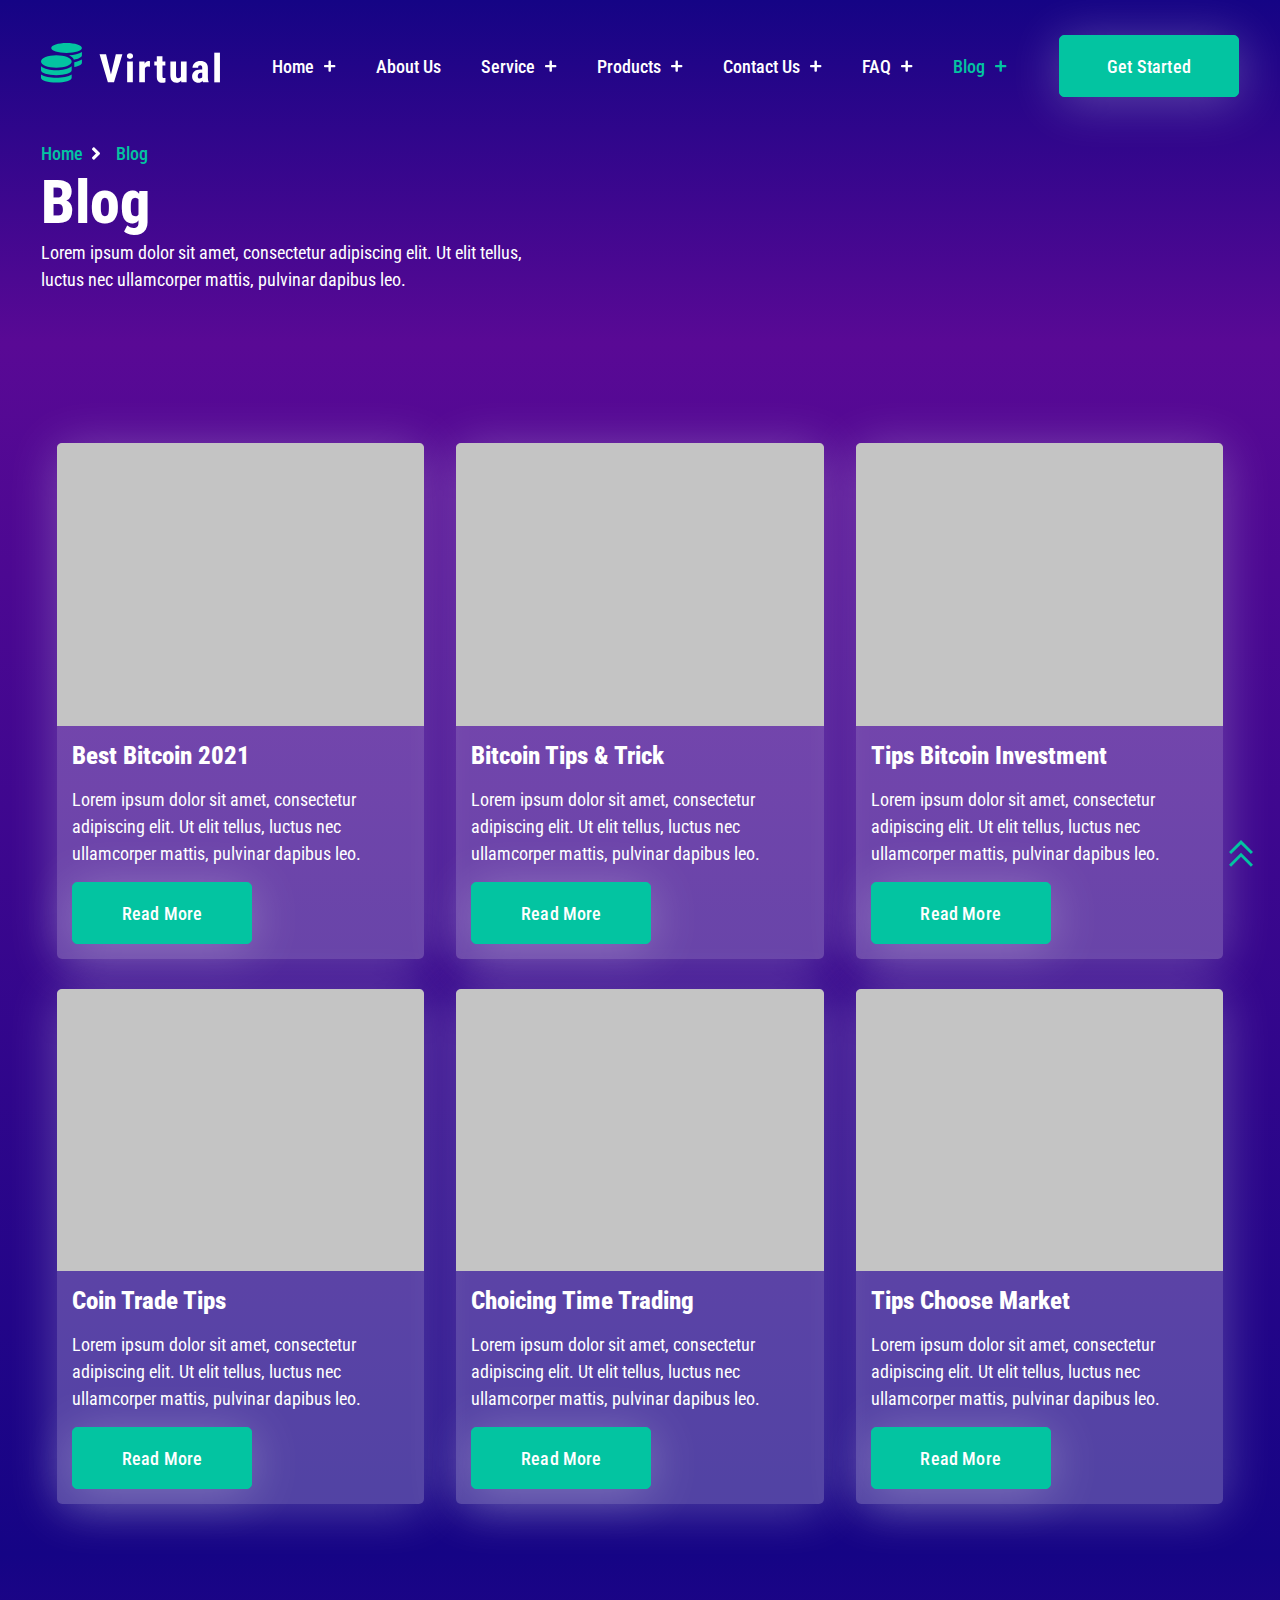
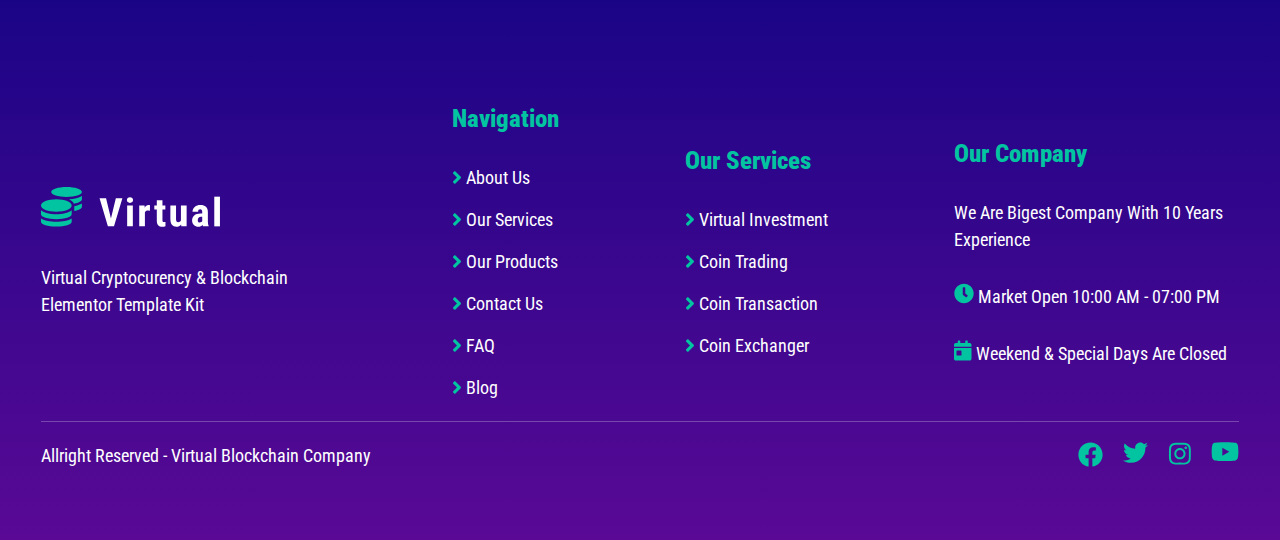
<file: blog.html>
<!DOCTYPE html>
<html lang="en">
    <head>
        <meta charset="UTF-8">
        <meta name="viewport" content="width=device-width, initial-scale=1.0">
        <title>Blog</title>
        <link href="./css/bootstrap.css" rel="stylesheet">
        <link href="./css/aboutStyle.css" rel="stylesheet">
        <link href="./css/styles.css" rel="stylesheet">
        <link href="./css/basics.css" rel="stylesheet">
        <meta name="viewport" content="width=device-width, initial-scale=1">
        <link rel="icon" href="./img/logo.svg">
    </head>
    <body>
      <header id="header" class="main-header">
        <div class="container">
          <div>
            <a href="">
              <img src="./img/logo.svg" alt="logo">
            </a>
          </div>
  
          <nav class="header-nav">
            <ul class="header-ul">
              <li class="header-li">
                <a href="./index.html" >Home</a>
                <svg  width="12" height="12" viewBox="0 0 12 12" fill="none" xmlns="http://www.w3.org/2000/svg">
                  <path  d="M10.5625 4.90625H6.90625V1.25C6.90625 0.818359 6.52539 0.4375 6.09375 0.4375H5.28125C4.82422 0.4375 4.46875 0.818359 4.46875 1.25V4.90625H0.8125C0.355469 4.90625 0 5.28711 0 5.71875V6.53125C0 6.98828 0.355469 7.34375 0.8125 7.34375H4.46875V11C4.46875 11.457 4.82422 11.8125 5.28125 11.8125H6.09375C6.52539 11.8125 6.90625 11.457 6.90625 11V7.34375H10.5625C10.9941 7.34375 11.375 6.98828 11.375 6.53125V5.71875C11.375 5.28711 10.9941 4.90625 10.5625 4.90625Z" fill="white"/>
                </svg> 
              </li>
  
              <li class="header-li">
                <a href="./about.html">About Us</a>
              </li>
  
              <li class="header-li">
                <a href="./service.html">Service</a>
                <svg width="12" height="12" viewBox="0 0 12 12" fill="none" xmlns="http://www.w3.org/2000/svg">
                  <path d="M10.5625 4.90625H6.90625V1.25C6.90625 0.818359 6.52539 0.4375 6.09375 0.4375H5.28125C4.82422 0.4375 4.46875 0.818359 4.46875 1.25V4.90625H0.8125C0.355469 4.90625 0 5.28711 0 5.71875V6.53125C0 6.98828 0.355469 7.34375 0.8125 7.34375H4.46875V11C4.46875 11.457 4.82422 11.8125 5.28125 11.8125H6.09375C6.52539 11.8125 6.90625 11.457 6.90625 11V7.34375H10.5625C10.9941 7.34375 11.375 6.98828 11.375 6.53125V5.71875C11.375 5.28711 10.9941 4.90625 10.5625 4.90625Z" fill="white"/>
                </svg> 
              </li>
  
              <li class="header-li">
                <a href="./products.html">Products</a>
                <svg width="12" height="12" viewBox="0 0 12 12"  xmlns="http://www.w3.org/2000/svg">
                  <path d="M10.5625 4.90625H6.90625V1.25C6.90625 0.818359 6.52539 0.4375 6.09375 0.4375H5.28125C4.82422 0.4375 4.46875 0.818359 4.46875 1.25V4.90625H0.8125C0.355469 4.90625 0 5.28711 0 5.71875V6.53125C0 6.98828 0.355469 7.34375 0.8125 7.34375H4.46875V11C4.46875 11.457 4.82422 11.8125 5.28125 11.8125H6.09375C6.52539 11.8125 6.90625 11.457 6.90625 11V7.34375H10.5625C10.9941 7.34375 11.375 6.98828 11.375 6.53125V5.71875C11.375 5.28711 10.9941 4.90625 10.5625 4.90625Z" fill="white"/>
                </svg> 
              </li>
  
              <li class="header-li">
                <a href="./contact.html">Contact Us</a>
                <svg width="12" height="12" viewBox="0 0 12 12"  xmlns="http://www.w3.org/2000/svg">
                  <path d="M10.5625 4.90625H6.90625V1.25C6.90625 0.818359 6.52539 0.4375 6.09375 0.4375H5.28125C4.82422 0.4375 4.46875 0.818359 4.46875 1.25V4.90625H0.8125C0.355469 4.90625 0 5.28711 0 5.71875V6.53125C0 6.98828 0.355469 7.34375 0.8125 7.34375H4.46875V11C4.46875 11.457 4.82422 11.8125 5.28125 11.8125H6.09375C6.52539 11.8125 6.90625 11.457 6.90625 11V7.34375H10.5625C10.9941 7.34375 11.375 6.98828 11.375 6.53125V5.71875C11.375 5.28711 10.9941 4.90625 10.5625 4.90625Z" fill="white"/>
                </svg> 
              </li>
  
              <li class="header-li">
                <a href="./faq.html" >FAQ</a>
                <svg width="12" height="12" viewBox="0 0 12 12"  xmlns="http://www.w3.org/2000/svg">
                  <path  d="M10.5625 4.90625H6.90625V1.25C6.90625 0.818359 6.52539 0.4375 6.09375 0.4375H5.28125C4.82422 0.4375 4.46875 0.818359 4.46875 1.25V4.90625H0.8125C0.355469 4.90625 0 5.28711 0 5.71875V6.53125C0 6.98828 0.355469 7.34375 0.8125 7.34375H4.46875V11C4.46875 11.457 4.82422 11.8125 5.28125 11.8125H6.09375C6.52539 11.8125 6.90625 11.457 6.90625 11V7.34375H10.5625C10.9941 7.34375 11.375 6.98828 11.375 6.53125V5.71875C11.375 5.28711 10.9941 4.90625 10.5625 4.90625Z" fill="white"/>
                </svg> 
            </li>
  
              <li class="header-li">
                <a href="./blog.html" class="active">Blog</a>
                <svg width="12" height="12" viewBox="0 0 12 12"  xmlns="http://www.w3.org/2000/svg">
                  <path class="active" d="M10.5625 4.90625H6.90625V1.25C6.90625 0.818359 6.52539 0.4375 6.09375 0.4375H5.28125C4.82422 0.4375 4.46875 0.818359 4.46875 1.25V4.90625H0.8125C0.355469 4.90625 0 5.28711 0 5.71875V6.53125C0 6.98828 0.355469 7.34375 0.8125 7.34375H4.46875V11C4.46875 11.457 4.82422 11.8125 5.28125 11.8125H6.09375C6.52539 11.8125 6.90625 11.457 6.90625 11V7.34375H10.5625C10.9941 7.34375 11.375 6.98828 11.375 6.53125V5.71875C11.375 5.28711 10.9941 4.90625 10.5625 4.90625Z" fill="white"/>
                </svg> 
              </li>
            </ul>
          </nav>
  
          <div class="header-link">
            <a href="" class="main-link">Get Started</a>
          </div>
  
          <button class="button btn-primary" type="button" data-bs-toggle="offcanvas" data-bs-target="#offcanvasRight" aria-controls="offcanvasRight">
            <svg xmlns="http://www.w3.org/2000/svg" viewBox="0 -960 960 960" fill="white"><path d="M120-240v-80h720v80H120Zm0-200v-80h720v80H120Zm0-200v-80h720v80H120Z"/></svg>
          </button>
  
          <div class="offcanvas offcanvas-end" tabindex="-1" id="offcanvasRight" aria-labelledby="offcanvasRightLabel">
            <div class="offcanvas-header">
              <h5 class="offcanvas-title" id="offcanvasRightLabel">Navbar</h5>
              <button type="button" class="btn-close" data-bs-dismiss="offcanvas" aria-label="Close">X</button>
            </div>
            <div class="offcanvas-body">
              <nav>
                <ul id="header-ul">
                  <li class="header-li">
                    <a href="./index.html" >Home</a>
                    <svg  width="12" height="12" viewBox="0 0 12 12" fill="none" xmlns="http://www.w3.org/2000/svg">
                      <path  d="M10.5625 4.90625H6.90625V1.25C6.90625 0.818359 6.52539 0.4375 6.09375 0.4375H5.28125C4.82422 0.4375 4.46875 0.818359 4.46875 1.25V4.90625H0.8125C0.355469 4.90625 0 5.28711 0 5.71875V6.53125C0 6.98828 0.355469 7.34375 0.8125 7.34375H4.46875V11C4.46875 11.457 4.82422 11.8125 5.28125 11.8125H6.09375C6.52539 11.8125 6.90625 11.457 6.90625 11V7.34375H10.5625C10.9941 7.34375 11.375 6.98828 11.375 6.53125V5.71875C11.375 5.28711 10.9941 4.90625 10.5625 4.90625Z" fill="white"/>
                    </svg> 
                  </li>
      
                  <li class="header-li">
                    <a href="./about.html">About Us</a>
                  </li>
      
                  <li class="header-li">
                    <a href="./service.html">Service</a>
                    <svg width="12" height="12" viewBox="0 0 12 12" fill="none" xmlns="http://www.w3.org/2000/svg">
                      <path d="M10.5625 4.90625H6.90625V1.25C6.90625 0.818359 6.52539 0.4375 6.09375 0.4375H5.28125C4.82422 0.4375 4.46875 0.818359 4.46875 1.25V4.90625H0.8125C0.355469 4.90625 0 5.28711 0 5.71875V6.53125C0 6.98828 0.355469 7.34375 0.8125 7.34375H4.46875V11C4.46875 11.457 4.82422 11.8125 5.28125 11.8125H6.09375C6.52539 11.8125 6.90625 11.457 6.90625 11V7.34375H10.5625C10.9941 7.34375 11.375 6.98828 11.375 6.53125V5.71875C11.375 5.28711 10.9941 4.90625 10.5625 4.90625Z" fill="white"/>
                    </svg> 
                  </li>
      
                  <li class="header-li">
                    <a href="./products.html">Products</a>
                    <svg width="12" height="12" viewBox="0 0 12 12"  xmlns="http://www.w3.org/2000/svg">
                      <path d="M10.5625 4.90625H6.90625V1.25C6.90625 0.818359 6.52539 0.4375 6.09375 0.4375H5.28125C4.82422 0.4375 4.46875 0.818359 4.46875 1.25V4.90625H0.8125C0.355469 4.90625 0 5.28711 0 5.71875V6.53125C0 6.98828 0.355469 7.34375 0.8125 7.34375H4.46875V11C4.46875 11.457 4.82422 11.8125 5.28125 11.8125H6.09375C6.52539 11.8125 6.90625 11.457 6.90625 11V7.34375H10.5625C10.9941 7.34375 11.375 6.98828 11.375 6.53125V5.71875C11.375 5.28711 10.9941 4.90625 10.5625 4.90625Z" fill="white"/>
                    </svg> 
                  </li>
      
                  <li class="header-li">
                    <a href="./contact.html">Contact Us</a>
                    <svg width="12" height="12" viewBox="0 0 12 12"  xmlns="http://www.w3.org/2000/svg">
                      <path d="M10.5625 4.90625H6.90625V1.25C6.90625 0.818359 6.52539 0.4375 6.09375 0.4375H5.28125C4.82422 0.4375 4.46875 0.818359 4.46875 1.25V4.90625H0.8125C0.355469 4.90625 0 5.28711 0 5.71875V6.53125C0 6.98828 0.355469 7.34375 0.8125 7.34375H4.46875V11C4.46875 11.457 4.82422 11.8125 5.28125 11.8125H6.09375C6.52539 11.8125 6.90625 11.457 6.90625 11V7.34375H10.5625C10.9941 7.34375 11.375 6.98828 11.375 6.53125V5.71875C11.375 5.28711 10.9941 4.90625 10.5625 4.90625Z" fill="white"/>
                    </svg> 
                  </li>
      
                  <li class="header-li">
                    <a href="./faq.html" >FAQ</a>
                    <svg width="12" height="12" viewBox="0 0 12 12"  xmlns="http://www.w3.org/2000/svg">
                      <path  d="M10.5625 4.90625H6.90625V1.25C6.90625 0.818359 6.52539 0.4375 6.09375 0.4375H5.28125C4.82422 0.4375 4.46875 0.818359 4.46875 1.25V4.90625H0.8125C0.355469 4.90625 0 5.28711 0 5.71875V6.53125C0 6.98828 0.355469 7.34375 0.8125 7.34375H4.46875V11C4.46875 11.457 4.82422 11.8125 5.28125 11.8125H6.09375C6.52539 11.8125 6.90625 11.457 6.90625 11V7.34375H10.5625C10.9941 7.34375 11.375 6.98828 11.375 6.53125V5.71875C11.375 5.28711 10.9941 4.90625 10.5625 4.90625Z" fill="white"/>
                    </svg> 
                </li>
      
                  <li class="header-li">
                    <a href="./blog.html" class="active">Blog</a>
                    <svg width="12" height="12" viewBox="0 0 12 12"  xmlns="http://www.w3.org/2000/svg">
                      <path class="active" d="M10.5625 4.90625H6.90625V1.25C6.90625 0.818359 6.52539 0.4375 6.09375 0.4375H5.28125C4.82422 0.4375 4.46875 0.818359 4.46875 1.25V4.90625H0.8125C0.355469 4.90625 0 5.28711 0 5.71875V6.53125C0 6.98828 0.355469 7.34375 0.8125 7.34375H4.46875V11C4.46875 11.457 4.82422 11.8125 5.28125 11.8125H6.09375C6.52539 11.8125 6.90625 11.457 6.90625 11V7.34375H10.5625C10.9941 7.34375 11.375 6.98828 11.375 6.53125V5.71875C11.375 5.28711 10.9941 4.90625 10.5625 4.90625Z" fill="white"/>
                    </svg> 
                  </li>
                </ul>
              </nav>

              <div class="offcanvas-a">
                <a href="" class="main-link">Get Started</a>
              </div>
            </div>
          </div>
        </div>
      </header>

        <section class="about-section">
            <div class="container">
                <div class="about-us">
                    <ul class="about-ul">
                        <li class="about-li">
                            <a href="./index.html">Home</a>
                            <svg width="10" height="13" viewBox="0 0 10 13" fill="none" xmlns="http://www.w3.org/2000/svg">
                                <path d="M8.75 7.16406C9.10156 6.8125 9.10156 6.22656 8.75 5.83594L3.4375 0.523438C3.04688 0.171875 2.46094 0.171875 2.10938 0.523438L1.21094 1.42188C0.859375 1.8125 0.859375 2.39844 1.21094 2.75L5 6.53906L1.21094 10.2891C0.859375 10.6406 0.859375 11.2266 1.21094 11.6172L2.10938 12.4766C2.46094 12.8672 3.04688 12.8672 3.4375 12.4766L8.75 7.16406Z" fill="white"/>
                            </svg>
                        </li>
    
                        <li class="about-li ">
                            <a href="./blog.html">Blog</a>
                        </li>
                    </ul>
    
                    <h1>Blog</h1>
                    <p>Lorem ipsum dolor sit amet, consectetur adipiscing elit. Ut elit tellus, luctus nec ullamcorper mattis, pulvinar dapibus leo.</p>
                  </div>
            </div>
        </section>

        <section class="blog-section">
            <div class="container">
                <div class="row">
                    <div class="col-md-6 col-lg-4">
                        <div class="item-blog">
                            <div class="col-img">
                                <img src="./img/blog.png">                                   
                            </div>
    
                            <div class="blog-content">
                                <h3>Best Bitcoin 2021</h3>
    
                                <p>Lorem ipsum dolor sit amet, consectetur adipiscing elit. Ut elit tellus, luctus nec ullamcorper mattis, pulvinar dapibus leo.</p>
        
                                <a href="./singleBlog.html" class="main-link">Read More</a>
                            </div>
                        </div>
                    </div>

                    <div class="col-md-6 col-lg-4">
                        <div class="item-blog">
                            <div class="col-img">
                                <img src="./img/blog.png">                                   
                            </div>
    
                            <div class="blog-content">
                                <h3>Bitcoin Tips & Trick</h3>
    
                                <p>Lorem ipsum dolor sit amet, consectetur adipiscing elit. Ut elit tellus, luctus nec ullamcorper mattis, pulvinar dapibus leo.</p>
        
                                <a href="./singleBlog.html" class="main-link">Read More</a>
                            </div>
                        </div>
                    </div>

                    <div class="col-md-6 col-lg-4">
                        <div class="item-blog">
                            <div class="col-img">
                                <img src="./img/blog.png">                                   
                            </div>
    
                            <div class="blog-content">
                                <h3>Tips Bitcoin Investment</h3>
    
                                <p>Lorem ipsum dolor sit amet, consectetur adipiscing elit. Ut elit tellus, luctus nec ullamcorper mattis, pulvinar dapibus leo.</p>
        
                                <a href="./singleBlog.html" class="main-link">Read More</a>
                            </div>
                        </div>
                    </div>

                    <div class="col-md-6 col-lg-4">
                        <div class="item-blog">
                            <div class="col-img">
                                <img src="./img/blog.png">                                   
                            </div>
    
                            <div class="blog-content">
                                <h3>Coin Trade Tips</h3>
    
                                <p>Lorem ipsum dolor sit amet, consectetur adipiscing elit. Ut elit tellus, luctus nec ullamcorper mattis, pulvinar dapibus leo.</p>
        
                                <a href="./singleBlog.html" class="main-link">Read More</a>
                            </div>
                        </div>
                    </div>

                    <div class="col-md-6 col-lg-4">
                        <div class="item-blog">
                            <div class="col-img">
                                <img src="./img/blog.png">                                   
                            </div>
    
                            <div class="blog-content">
                                <h3>Choicing Time Trading</h3>
    
                                <p>Lorem ipsum dolor sit amet, consectetur adipiscing elit. Ut elit tellus, luctus nec ullamcorper mattis, pulvinar dapibus leo.</p>
        
                                <a href="./singleBlog.html" class="main-link">Read More</a>
                            </div>
                        </div>
                    </div>

                    <div class="col-md-6 col-lg-4">
                        <div class="item-blog">
                            <div class="col-img">
                                <img src="./img/blog.png">                                   
                            </div>
    
                            <div class="blog-content">
                                <h3>Tips Choose Market</h3>
    
                                <p>Lorem ipsum dolor sit amet, consectetur adipiscing elit. Ut elit tellus, luctus nec ullamcorper mattis, pulvinar dapibus leo.</p>
        
                                <a href="./singleBlog.html" class="main-link">Read More</a>
                            </div>
                        </div>
                    </div>
                </div>
            </div>
        </section>

        <footer>
          <div class="container">
            <div class="upper-footer">
              <div class="first-item-footer">
                <a href="">
                  <img src="./img/logo.svg">
                </a>
      
                <p>Virtual Cryptocurency & Blockchain Elementor Template Kit</p>
              </div>
      
              <div class="second-item-footer">
                <h4>Navigation</h4>
      
                <ul class="footer-ul">
                  <li class="footer-li">
                    <svg width="10" height="13" viewBox="0 0 10 13" fill="none" xmlns="http://www.w3.org/2000/svg">
                      <path d="M8.75 7.16406L3.4375 12.4766C3.04688 12.8672 2.46094 12.8672 2.10938 12.4766L1.21094 11.6172C0.859375 11.2266 0.859375 10.6406 1.21094 10.2891L5 6.53906L1.21094 2.75C0.859375 2.39844 0.859375 1.8125 1.21094 1.42188L2.10938 0.523438C2.46094 0.171875 3.04688 0.171875 3.4375 0.523438L8.75 5.83594C9.10156 6.22656 9.10156 6.8125 8.75 7.16406Z" fill="#03C4A1"/>
                    </svg>                  
                    <a href="./about.html">About Us</a>
                  </li>
      
                  <li class="footer-li">
                    <svg width="10" height="13" viewBox="0 0 10 13" fill="none" xmlns="http://www.w3.org/2000/svg">
                      <path d="M8.75 7.16406L3.4375 12.4766C3.04688 12.8672 2.46094 12.8672 2.10938 12.4766L1.21094 11.6172C0.859375 11.2266 0.859375 10.6406 1.21094 10.2891L5 6.53906L1.21094 2.75C0.859375 2.39844 0.859375 1.8125 1.21094 1.42188L2.10938 0.523438C2.46094 0.171875 3.04688 0.171875 3.4375 0.523438L8.75 5.83594C9.10156 6.22656 9.10156 6.8125 8.75 7.16406Z" fill="#03C4A1"/>
                    </svg>
                    <a href="./service.html">Our Services</a>
                  </li>
      
                  <li class="footer-li">
                    <svg width="10" height="13" viewBox="0 0 10 13" fill="none" xmlns="http://www.w3.org/2000/svg">
                      <path d="M8.75 7.16406L3.4375 12.4766C3.04688 12.8672 2.46094 12.8672 2.10938 12.4766L1.21094 11.6172C0.859375 11.2266 0.859375 10.6406 1.21094 10.2891L5 6.53906L1.21094 2.75C0.859375 2.39844 0.859375 1.8125 1.21094 1.42188L2.10938 0.523438C2.46094 0.171875 3.04688 0.171875 3.4375 0.523438L8.75 5.83594C9.10156 6.22656 9.10156 6.8125 8.75 7.16406Z" fill="#03C4A1"/>
                    </svg>
                    <a href="./products.html">Our Products</a>
                  </li>
      
                  <li class="footer-li">
                    <svg width="10" height="13" viewBox="0 0 10 13" fill="none" xmlns="http://www.w3.org/2000/svg">
                      <path d="M8.75 7.16406L3.4375 12.4766C3.04688 12.8672 2.46094 12.8672 2.10938 12.4766L1.21094 11.6172C0.859375 11.2266 0.859375 10.6406 1.21094 10.2891L5 6.53906L1.21094 2.75C0.859375 2.39844 0.859375 1.8125 1.21094 1.42188L2.10938 0.523438C2.46094 0.171875 3.04688 0.171875 3.4375 0.523438L8.75 5.83594C9.10156 6.22656 9.10156 6.8125 8.75 7.16406Z" fill="#03C4A1"/>
                    </svg>
                    <a href="./contact.html">Contact Us</a>
                  </li>
    
                  <li class="footer-li">
                    <svg width="10" height="13" viewBox="0 0 10 13" fill="none" xmlns="http://www.w3.org/2000/svg">
                      <path d="M8.75 7.16406L3.4375 12.4766C3.04688 12.8672 2.46094 12.8672 2.10938 12.4766L1.21094 11.6172C0.859375 11.2266 0.859375 10.6406 1.21094 10.2891L5 6.53906L1.21094 2.75C0.859375 2.39844 0.859375 1.8125 1.21094 1.42188L2.10938 0.523438C2.46094 0.171875 3.04688 0.171875 3.4375 0.523438L8.75 5.83594C9.10156 6.22656 9.10156 6.8125 8.75 7.16406Z" fill="#03C4A1"/>
                    </svg>
                    <a href="./faq.html">FAQ</a>
                  </li>
    
                  <li class="footer-li">
                    <svg width="10" height="13" viewBox="0 0 10 13" fill="none" xmlns="http://www.w3.org/2000/svg">
                      <path d="M8.75 7.16406L3.4375 12.4766C3.04688 12.8672 2.46094 12.8672 2.10938 12.4766L1.21094 11.6172C0.859375 11.2266 0.859375 10.6406 1.21094 10.2891L5 6.53906L1.21094 2.75C0.859375 2.39844 0.859375 1.8125 1.21094 1.42188L2.10938 0.523438C2.46094 0.171875 3.04688 0.171875 3.4375 0.523438L8.75 5.83594C9.10156 6.22656 9.10156 6.8125 8.75 7.16406Z" fill="#03C4A1"/>
                    </svg>
                    <a href="./blog.html">Blog</a>
                  </li>
                </ul>
              </div>
      
              <div class="second-item-footer">
                <h4>Our Services</h4>
      
                <ul class="footer-ul">
                  <li class="footer-li">
                    <svg width="10" height="13" viewBox="0 0 10 13" fill="none" xmlns="http://www.w3.org/2000/svg">
                      <path d="M8.75 7.16406L3.4375 12.4766C3.04688 12.8672 2.46094 12.8672 2.10938 12.4766L1.21094 11.6172C0.859375 11.2266 0.859375 10.6406 1.21094 10.2891L5 6.53906L1.21094 2.75C0.859375 2.39844 0.859375 1.8125 1.21094 1.42188L2.10938 0.523438C2.46094 0.171875 3.04688 0.171875 3.4375 0.523438L8.75 5.83594C9.10156 6.22656 9.10156 6.8125 8.75 7.16406Z" fill="#03C4A1"/>
                    </svg>                  
                    <a href="">Virtual Investment</a>
                  </li>
      
                  <li class="footer-li">
                    <svg width="10" height="13" viewBox="0 0 10 13" fill="none" xmlns="http://www.w3.org/2000/svg">
                      <path d="M8.75 7.16406L3.4375 12.4766C3.04688 12.8672 2.46094 12.8672 2.10938 12.4766L1.21094 11.6172C0.859375 11.2266 0.859375 10.6406 1.21094 10.2891L5 6.53906L1.21094 2.75C0.859375 2.39844 0.859375 1.8125 1.21094 1.42188L2.10938 0.523438C2.46094 0.171875 3.04688 0.171875 3.4375 0.523438L8.75 5.83594C9.10156 6.22656 9.10156 6.8125 8.75 7.16406Z" fill="#03C4A1"/>
                    </svg>
                    <a href="">Coin Trading</a>
                  </li>
      
                  <li class="footer-li">
                    <svg width="10" height="13" viewBox="0 0 10 13" fill="none" xmlns="http://www.w3.org/2000/svg">
                      <path d="M8.75 7.16406L3.4375 12.4766C3.04688 12.8672 2.46094 12.8672 2.10938 12.4766L1.21094 11.6172C0.859375 11.2266 0.859375 10.6406 1.21094 10.2891L5 6.53906L1.21094 2.75C0.859375 2.39844 0.859375 1.8125 1.21094 1.42188L2.10938 0.523438C2.46094 0.171875 3.04688 0.171875 3.4375 0.523438L8.75 5.83594C9.10156 6.22656 9.10156 6.8125 8.75 7.16406Z" fill="#03C4A1"/>
                    </svg>
                    <a href="">Coin Transaction</a>
                  </li>
      
                  <li class="footer-li">
                    <svg width="10" height="13" viewBox="0 0 10 13" fill="none" xmlns="http://www.w3.org/2000/svg">
                      <path d="M8.75 7.16406L3.4375 12.4766C3.04688 12.8672 2.46094 12.8672 2.10938 12.4766L1.21094 11.6172C0.859375 11.2266 0.859375 10.6406 1.21094 10.2891L5 6.53906L1.21094 2.75C0.859375 2.39844 0.859375 1.8125 1.21094 1.42188L2.10938 0.523438C2.46094 0.171875 3.04688 0.171875 3.4375 0.523438L8.75 5.83594C9.10156 6.22656 9.10156 6.8125 8.75 7.16406Z" fill="#03C4A1"/>
                    </svg>
                    <a href="">Coin Exchanger</a>
                  </li>
                </ul>
              </div>
      
              <div class="third-item-footer">
                <h4>Our Company</h4>
      
                <p>We Are Bigest Company With 10 Years Experience</p>
      
                <p class="footer-para">
                  <svg width="20" height="21" viewBox="0 0 20 21" fill="none" xmlns="http://www.w3.org/2000/svg">
                    <path d="M10 0.8125C15.3516 0.8125 19.6875 5.14844 19.6875 10.5C19.6875 15.8516 15.3516 20.1875 10 20.1875C4.64844 20.1875 0.3125 15.8516 0.3125 10.5C0.3125 5.14844 4.64844 0.8125 10 0.8125ZM13.5938 13.0391C13.6719 12.9609 13.75 12.8047 13.75 12.6484C13.75 12.4531 13.6328 12.2969 13.5156 12.1797L11.25 10.5V4.875C11.25 4.5625 10.9375 4.25 10.625 4.25H9.375C9.02344 4.25 8.75 4.5625 8.75 4.875V10.9688C8.75 11.4766 8.94531 11.9062 9.33594 12.1797L11.9531 14.1328C12.0312 14.2109 12.1875 14.2891 12.3047 14.2891C12.5391 14.2891 12.6953 14.1719 12.8125 14.0156L13.5938 13.0391Z" fill="#03C4A1"/>
                  </svg>  
                  
                  <span>Market Open 10:00 AM - 07:00 PM</span>
                </p>
      
                <p class="footer-para">
                  <svg width="18" height="21" viewBox="0 0 18 21" fill="none" xmlns="http://www.w3.org/2000/svg">
                    <path d="M0 18.625V8H17.5V18.625C17.5 19.6797 16.6406 20.5 15.625 20.5H1.875C0.820312 20.5 0 19.6797 0 18.625ZM2.5 11.125V14.875C2.5 15.2266 2.77344 15.5 3.125 15.5H6.875C7.1875 15.5 7.5 15.2266 7.5 14.875V11.125C7.5 10.8125 7.1875 10.5 6.875 10.5H3.125C2.77344 10.5 2.5 10.8125 2.5 11.125ZM15.625 3C16.6406 3 17.5 3.85938 17.5 4.875V6.75H0V4.875C0 3.85938 0.820312 3 1.875 3H3.75V1.125C3.75 0.8125 4.02344 0.5 4.375 0.5H5.625C5.9375 0.5 6.25 0.8125 6.25 1.125V3H11.25V1.125C11.25 0.8125 11.5234 0.5 11.875 0.5H13.125C13.4375 0.5 13.75 0.8125 13.75 1.125V3H15.625Z" fill="#03C4A1"/>
                  </svg>               
                  
                  <span>Weekend & Special Days Are Closed</span>
                </p>
              </div>
            </div>
    
            <div class="bottom-footer">
              <p>Allright Reserved - Virtual Blockchain Company</p>
    
              <ul class="ul-bottom-footer">
                <li class="li-bottom-footer">
                  <a href="">
                    <svg width="25" height="25" viewBox="0 0 25 25" fill="none" xmlns="http://www.w3.org/2000/svg">
                      <path d="M24.6094 12.625C24.6094 18.6797 20.166 23.709 14.3555 24.5879V16.1406H17.1875L17.7246 12.625H14.3555V10.3789C14.3555 9.40234 14.8438 8.47461 16.3574 8.47461H17.8711V5.49609C17.8711 5.49609 16.5039 5.25195 15.1367 5.25195C12.4023 5.25195 10.5957 6.96094 10.5957 9.98828V12.625H7.51953V16.1406H10.5957V24.5879C4.78516 23.709 0.390625 18.6797 0.390625 12.625C0.390625 5.93555 5.81055 0.515625 12.5 0.515625C19.1895 0.515625 24.6094 5.93555 24.6094 12.625Z" fill="#03C4A1"/>
                    </svg>                  
                  </a>
                </li>
    
                <li class="li-bottom-footer">
                  <a href="">
                    <svg width="25" height="21" viewBox="0 0 25 21" fill="none" xmlns="http://www.w3.org/2000/svg">
                      <path d="M22.4121 5.54688C22.4121 5.79102 22.4121 5.98633 22.4121 6.23047C22.4121 13.0176 17.2852 20.7812 7.86133 20.7812C4.93164 20.7812 2.24609 19.9512 0 18.4863C0.390625 18.5352 0.78125 18.584 1.2207 18.584C3.61328 18.584 5.81055 17.7539 7.56836 16.3867C5.32227 16.3379 3.41797 14.873 2.7832 12.8223C3.125 12.8711 3.41797 12.9199 3.75977 12.9199C4.19922 12.9199 4.6875 12.8223 5.07812 12.7246C2.73438 12.2363 0.976562 10.1855 0.976562 7.69531V7.64648C1.66016 8.03711 2.49023 8.23242 3.32031 8.28125C1.9043 7.35352 1.02539 5.79102 1.02539 4.0332C1.02539 3.05664 1.26953 2.17773 1.70898 1.44531C4.24805 4.52148 8.05664 6.57227 12.3047 6.81641C12.207 6.42578 12.1582 6.03516 12.1582 5.64453C12.1582 2.8125 14.4531 0.517578 17.2852 0.517578C18.75 0.517578 20.0684 1.10352 21.0449 2.12891C22.168 1.88477 23.291 1.44531 24.2676 0.859375C23.877 2.08008 23.0957 3.05664 22.0215 3.69141C23.0469 3.59375 24.0723 3.30078 24.9512 2.91016C24.2676 3.93555 23.3887 4.81445 22.4121 5.54688Z" fill="#03C4A1"/>
                    </svg>                                  
                  </a>
                </li>
    
                <li class="li-bottom-footer">
                  <a href="">
                    <svg width="23" height="23" viewBox="0 0 23 23" fill="none" xmlns="http://www.w3.org/2000/svg">
                      <path d="M11.9375 6.00977C15.0137 6.00977 17.5527 8.54883 17.5527 11.625C17.5527 14.75 15.0137 17.2402 11.9375 17.2402C8.8125 17.2402 6.32227 14.75 6.32227 11.625C6.32227 8.54883 8.8125 6.00977 11.9375 6.00977ZM11.9375 15.2871C13.9395 15.2871 15.5508 13.6758 15.5508 11.625C15.5508 9.62305 13.9395 8.01172 11.9375 8.01172C9.88672 8.01172 8.27539 9.62305 8.27539 11.625C8.27539 13.6758 9.93555 15.2871 11.9375 15.2871ZM19.0664 5.81445C19.0664 6.54688 18.4805 7.13281 17.748 7.13281C17.0156 7.13281 16.4297 6.54688 16.4297 5.81445C16.4297 5.08203 17.0156 4.49609 17.748 4.49609C18.4805 4.49609 19.0664 5.08203 19.0664 5.81445ZM22.7773 7.13281C22.875 8.93945 22.875 14.3594 22.7773 16.166C22.6797 17.9238 22.2891 19.4375 21.0195 20.7559C19.75 22.0254 18.1875 22.416 16.4297 22.5137C14.623 22.6113 9.20312 22.6113 7.39648 22.5137C5.63867 22.416 4.125 22.0254 2.80664 20.7559C1.53711 19.4375 1.14648 17.9238 1.04883 16.166C0.951172 14.3594 0.951172 8.93945 1.04883 7.13281C1.14648 5.375 1.53711 3.8125 2.80664 2.54297C4.125 1.27344 5.63867 0.882812 7.39648 0.785156C9.20312 0.6875 14.623 0.6875 16.4297 0.785156C18.1875 0.882812 19.75 1.27344 21.0195 2.54297C22.2891 3.8125 22.6797 5.375 22.7773 7.13281ZM20.4336 18.0703C21.0195 16.6543 20.873 13.2363 20.873 11.625C20.873 10.0625 21.0195 6.64453 20.4336 5.17969C20.043 4.25195 19.3105 3.4707 18.3828 3.12891C16.918 2.54297 13.5 2.68945 11.9375 2.68945C10.3262 2.68945 6.9082 2.54297 5.49219 3.12891C4.51562 3.51953 3.7832 4.25195 3.39258 5.17969C2.80664 6.64453 2.95312 10.0625 2.95312 11.625C2.95312 13.2363 2.80664 16.6543 3.39258 18.0703C3.7832 19.0469 4.51562 19.7793 5.49219 20.1699C6.9082 20.7559 10.3262 20.6094 11.9375 20.6094C13.5 20.6094 16.918 20.7559 18.3828 20.1699C19.3105 19.7793 20.0918 19.0469 20.4336 18.0703Z" fill="#03C4A1"/>
                    </svg>                                   
                  </a>
                </li>
    
                <li class="li-bottom-footer">
                  <a href="">
                    <svg width="28" height="19" viewBox="0 0 28 19" fill="none" xmlns="http://www.w3.org/2000/svg">
                      <path d="M26.8066 3.22852C27.3926 5.2793 27.3926 9.67383 27.3926 9.67383C27.3926 9.67383 27.3926 14.0195 26.8066 16.1191C26.5137 17.291 25.5859 18.1699 24.4629 18.4629C22.3633 19 14.0625 19 14.0625 19C14.0625 19 5.71289 19 3.61328 18.4629C2.49023 18.1699 1.5625 17.291 1.26953 16.1191C0.683594 14.0195 0.683594 9.67383 0.683594 9.67383C0.683594 9.67383 0.683594 5.2793 1.26953 3.22852C1.5625 2.05664 2.49023 1.12891 3.61328 0.835938C5.71289 0.25 14.0625 0.25 14.0625 0.25C14.0625 0.25 22.3633 0.25 24.4629 0.835938C25.5859 1.12891 26.5137 2.05664 26.8066 3.22852ZM11.3281 13.6289L18.2617 9.67383L11.3281 5.71875V13.6289Z" fill="#03C4A1"/>
                    </svg>                                   
                  </a>
                </li>
              </ul>
            </div>
          </div>
        </footer>

        <div style="position: fixed; bottom: 15px; right: 15px;">
          <a href="#header">
            <svg xmlns="http://www.w3.org/2000/svg" height="48px" viewBox="0 -960 960 960" width="48px" fill="#03C4A1">
              <path d="m282-225-42-42 240-240 240 240-42 42-198-198-198 198Zm0-253-42-42 240-240 240 240-42 42-198-198-198 198Z"/>
            </svg>
          </a>
        </div>
      
        <script src="./js/bootstrap.bundle.js"></script>
    </body>
</html>
</file>
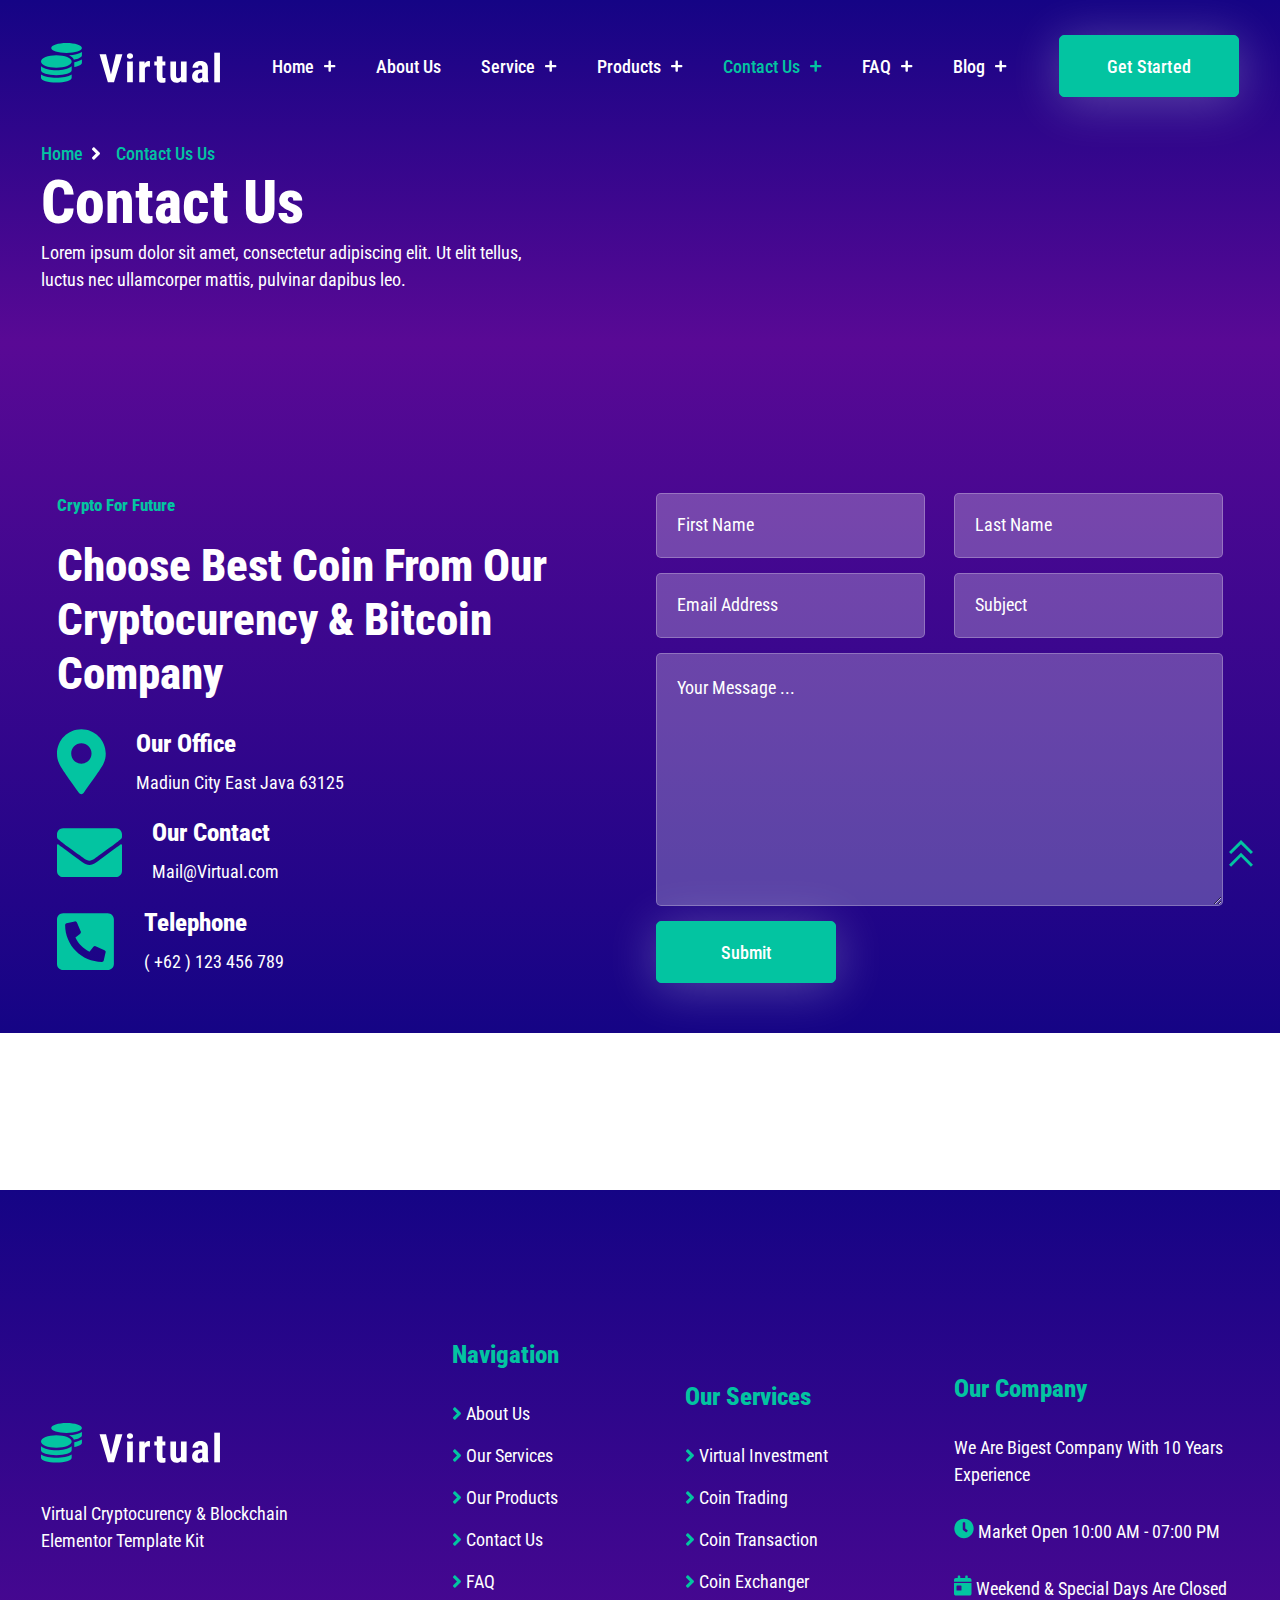
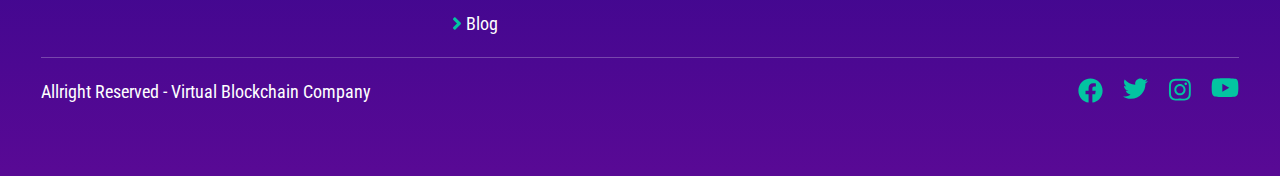
<file: contact.html>
<!DOCTYPE html>
<html lang="en">
    <head>
        <meta charset="UTF-8">
        <meta name="viewport" content="width=device-width, initial-scale=1.0">
        <title>Contact Us</title>
        <link href="./css/bootstrap.css" rel="stylesheet">
        <link href="./css/aboutStyle.css" rel="stylesheet">
        <link href="./css/styles.css" rel="stylesheet">
        <link href="./css/basics.css" rel="stylesheet">
        <link href="./css/contact.css" rel="stylesheet">
        <meta name="viewport" content="width=device-width, initial-scale=1">
        <link rel="icon" href="./img/logo.svg">
    </head>
    <body>
      <header id="header" class="main-header">
        <div class="container">
          <div>
            <a href="">
              <img src="./img/logo.svg" alt="logo">
            </a>
          </div>
  
          <nav class="header-nav">
            <ul class="header-ul">
              <li class="header-li">
                <a href="./index.html" >Home</a>
                <svg  width="12" height="12" viewBox="0 0 12 12" fill="none" xmlns="http://www.w3.org/2000/svg">
                  <path  d="M10.5625 4.90625H6.90625V1.25C6.90625 0.818359 6.52539 0.4375 6.09375 0.4375H5.28125C4.82422 0.4375 4.46875 0.818359 4.46875 1.25V4.90625H0.8125C0.355469 4.90625 0 5.28711 0 5.71875V6.53125C0 6.98828 0.355469 7.34375 0.8125 7.34375H4.46875V11C4.46875 11.457 4.82422 11.8125 5.28125 11.8125H6.09375C6.52539 11.8125 6.90625 11.457 6.90625 11V7.34375H10.5625C10.9941 7.34375 11.375 6.98828 11.375 6.53125V5.71875C11.375 5.28711 10.9941 4.90625 10.5625 4.90625Z" fill="white"/>
                </svg> 
              </li>
  
              <li class="header-li">
                <a href="./about.html">About Us</a>
              </li>
  
              <li class="header-li">
                <a href="./service.html">Service</a>
                <svg width="12" height="12" viewBox="0 0 12 12" fill="none" xmlns="http://www.w3.org/2000/svg">
                  <path d="M10.5625 4.90625H6.90625V1.25C6.90625 0.818359 6.52539 0.4375 6.09375 0.4375H5.28125C4.82422 0.4375 4.46875 0.818359 4.46875 1.25V4.90625H0.8125C0.355469 4.90625 0 5.28711 0 5.71875V6.53125C0 6.98828 0.355469 7.34375 0.8125 7.34375H4.46875V11C4.46875 11.457 4.82422 11.8125 5.28125 11.8125H6.09375C6.52539 11.8125 6.90625 11.457 6.90625 11V7.34375H10.5625C10.9941 7.34375 11.375 6.98828 11.375 6.53125V5.71875C11.375 5.28711 10.9941 4.90625 10.5625 4.90625Z" fill="white"/>
                </svg> 
              </li>
  
              <li class="header-li">
                <a href="./products.html">Products</a>
                <svg width="12" height="12" viewBox="0 0 12 12"  xmlns="http://www.w3.org/2000/svg">
                  <path d="M10.5625 4.90625H6.90625V1.25C6.90625 0.818359 6.52539 0.4375 6.09375 0.4375H5.28125C4.82422 0.4375 4.46875 0.818359 4.46875 1.25V4.90625H0.8125C0.355469 4.90625 0 5.28711 0 5.71875V6.53125C0 6.98828 0.355469 7.34375 0.8125 7.34375H4.46875V11C4.46875 11.457 4.82422 11.8125 5.28125 11.8125H6.09375C6.52539 11.8125 6.90625 11.457 6.90625 11V7.34375H10.5625C10.9941 7.34375 11.375 6.98828 11.375 6.53125V5.71875C11.375 5.28711 10.9941 4.90625 10.5625 4.90625Z" fill="white"/>
                </svg> 
              </li>
  
              <li class="header-li">
                <a href="./contact.html" class="active">Contact Us</a>
                <svg width="12" height="12" viewBox="0 0 12 12"  xmlns="http://www.w3.org/2000/svg">
                  <path class="active" d="M10.5625 4.90625H6.90625V1.25C6.90625 0.818359 6.52539 0.4375 6.09375 0.4375H5.28125C4.82422 0.4375 4.46875 0.818359 4.46875 1.25V4.90625H0.8125C0.355469 4.90625 0 5.28711 0 5.71875V6.53125C0 6.98828 0.355469 7.34375 0.8125 7.34375H4.46875V11C4.46875 11.457 4.82422 11.8125 5.28125 11.8125H6.09375C6.52539 11.8125 6.90625 11.457 6.90625 11V7.34375H10.5625C10.9941 7.34375 11.375 6.98828 11.375 6.53125V5.71875C11.375 5.28711 10.9941 4.90625 10.5625 4.90625Z" fill="white"/>
                </svg> 
              </li>
  
              <li class="header-li">
                <a href="./faq.html" >FAQ</a>
                <svg width="12" height="12" viewBox="0 0 12 12"  xmlns="http://www.w3.org/2000/svg">
                  <path  d="M10.5625 4.90625H6.90625V1.25C6.90625 0.818359 6.52539 0.4375 6.09375 0.4375H5.28125C4.82422 0.4375 4.46875 0.818359 4.46875 1.25V4.90625H0.8125C0.355469 4.90625 0 5.28711 0 5.71875V6.53125C0 6.98828 0.355469 7.34375 0.8125 7.34375H4.46875V11C4.46875 11.457 4.82422 11.8125 5.28125 11.8125H6.09375C6.52539 11.8125 6.90625 11.457 6.90625 11V7.34375H10.5625C10.9941 7.34375 11.375 6.98828 11.375 6.53125V5.71875C11.375 5.28711 10.9941 4.90625 10.5625 4.90625Z" fill="white"/>
                </svg> 
            </li>
  
              <li class="header-li">
                <a href="./blog.html" >Blog</a>
                <svg width="12" height="12" viewBox="0 0 12 12"  xmlns="http://www.w3.org/2000/svg">
                  <path  d="M10.5625 4.90625H6.90625V1.25C6.90625 0.818359 6.52539 0.4375 6.09375 0.4375H5.28125C4.82422 0.4375 4.46875 0.818359 4.46875 1.25V4.90625H0.8125C0.355469 4.90625 0 5.28711 0 5.71875V6.53125C0 6.98828 0.355469 7.34375 0.8125 7.34375H4.46875V11C4.46875 11.457 4.82422 11.8125 5.28125 11.8125H6.09375C6.52539 11.8125 6.90625 11.457 6.90625 11V7.34375H10.5625C10.9941 7.34375 11.375 6.98828 11.375 6.53125V5.71875C11.375 5.28711 10.9941 4.90625 10.5625 4.90625Z" fill="white"/>
                </svg> 
              </li>
            </ul>
          </nav>
  
          <div class="header-link">
            <a href="" class="main-link">Get Started</a>
          </div>
  
          <button class="button btn-primary" type="button" data-bs-toggle="offcanvas" data-bs-target="#offcanvasRight" aria-controls="offcanvasRight">
            <svg xmlns="http://www.w3.org/2000/svg" viewBox="0 -960 960 960" fill="white"><path d="M120-240v-80h720v80H120Zm0-200v-80h720v80H120Zm0-200v-80h720v80H120Z"/></svg>
          </button>
  
          <div class="offcanvas offcanvas-end" tabindex="-1" id="offcanvasRight" aria-labelledby="offcanvasRightLabel">
            <div class="offcanvas-header">
              <h5 class="offcanvas-title" id="offcanvasRightLabel">Navbar</h5>
              <button type="button" class="btn-close" data-bs-dismiss="offcanvas" aria-label="Close">X</button>
            </div>
            <div class="offcanvas-body">
              <nav>
                <ul id="header-ul">
                  <li class="header-li">
                    <a href="./index.html" >Home</a>
                    <svg  width="12" height="12" viewBox="0 0 12 12" fill="none" xmlns="http://www.w3.org/2000/svg">
                      <path  d="M10.5625 4.90625H6.90625V1.25C6.90625 0.818359 6.52539 0.4375 6.09375 0.4375H5.28125C4.82422 0.4375 4.46875 0.818359 4.46875 1.25V4.90625H0.8125C0.355469 4.90625 0 5.28711 0 5.71875V6.53125C0 6.98828 0.355469 7.34375 0.8125 7.34375H4.46875V11C4.46875 11.457 4.82422 11.8125 5.28125 11.8125H6.09375C6.52539 11.8125 6.90625 11.457 6.90625 11V7.34375H10.5625C10.9941 7.34375 11.375 6.98828 11.375 6.53125V5.71875C11.375 5.28711 10.9941 4.90625 10.5625 4.90625Z" fill="white"/>
                    </svg> 
                  </li>
      
                  <li class="header-li">
                    <a href="./about.html">About Us</a>
                  </li>
      
                  <li class="header-li">
                    <a href="./service.html">Service</a>
                    <svg width="12" height="12" viewBox="0 0 12 12" fill="none" xmlns="http://www.w3.org/2000/svg">
                      <path d="M10.5625 4.90625H6.90625V1.25C6.90625 0.818359 6.52539 0.4375 6.09375 0.4375H5.28125C4.82422 0.4375 4.46875 0.818359 4.46875 1.25V4.90625H0.8125C0.355469 4.90625 0 5.28711 0 5.71875V6.53125C0 6.98828 0.355469 7.34375 0.8125 7.34375H4.46875V11C4.46875 11.457 4.82422 11.8125 5.28125 11.8125H6.09375C6.52539 11.8125 6.90625 11.457 6.90625 11V7.34375H10.5625C10.9941 7.34375 11.375 6.98828 11.375 6.53125V5.71875C11.375 5.28711 10.9941 4.90625 10.5625 4.90625Z" fill="white"/>
                    </svg> 
                  </li>
      
                  <li class="header-li">
                    <a href="./products.html">Products</a>
                    <svg width="12" height="12" viewBox="0 0 12 12"  xmlns="http://www.w3.org/2000/svg">
                      <path d="M10.5625 4.90625H6.90625V1.25C6.90625 0.818359 6.52539 0.4375 6.09375 0.4375H5.28125C4.82422 0.4375 4.46875 0.818359 4.46875 1.25V4.90625H0.8125C0.355469 4.90625 0 5.28711 0 5.71875V6.53125C0 6.98828 0.355469 7.34375 0.8125 7.34375H4.46875V11C4.46875 11.457 4.82422 11.8125 5.28125 11.8125H6.09375C6.52539 11.8125 6.90625 11.457 6.90625 11V7.34375H10.5625C10.9941 7.34375 11.375 6.98828 11.375 6.53125V5.71875C11.375 5.28711 10.9941 4.90625 10.5625 4.90625Z" fill="white"/>
                    </svg> 
                  </li>
      
                  <li class="header-li">
                    <a href="./contact.html" class="active">Contact Us</a>
                    <svg width="12" height="12" viewBox="0 0 12 12"  xmlns="http://www.w3.org/2000/svg">
                      <path class="active" d="M10.5625 4.90625H6.90625V1.25C6.90625 0.818359 6.52539 0.4375 6.09375 0.4375H5.28125C4.82422 0.4375 4.46875 0.818359 4.46875 1.25V4.90625H0.8125C0.355469 4.90625 0 5.28711 0 5.71875V6.53125C0 6.98828 0.355469 7.34375 0.8125 7.34375H4.46875V11C4.46875 11.457 4.82422 11.8125 5.28125 11.8125H6.09375C6.52539 11.8125 6.90625 11.457 6.90625 11V7.34375H10.5625C10.9941 7.34375 11.375 6.98828 11.375 6.53125V5.71875C11.375 5.28711 10.9941 4.90625 10.5625 4.90625Z" fill="white"/>
                    </svg> 
                  </li>
      
                  <li class="header-li">
                    <a href="./faq.html" >FAQ</a>
                    <svg width="12" height="12" viewBox="0 0 12 12"  xmlns="http://www.w3.org/2000/svg">
                      <path  d="M10.5625 4.90625H6.90625V1.25C6.90625 0.818359 6.52539 0.4375 6.09375 0.4375H5.28125C4.82422 0.4375 4.46875 0.818359 4.46875 1.25V4.90625H0.8125C0.355469 4.90625 0 5.28711 0 5.71875V6.53125C0 6.98828 0.355469 7.34375 0.8125 7.34375H4.46875V11C4.46875 11.457 4.82422 11.8125 5.28125 11.8125H6.09375C6.52539 11.8125 6.90625 11.457 6.90625 11V7.34375H10.5625C10.9941 7.34375 11.375 6.98828 11.375 6.53125V5.71875C11.375 5.28711 10.9941 4.90625 10.5625 4.90625Z" fill="white"/>
                    </svg> 
                </li>
      
                  <li class="header-li">
                    <a href="./blog.html" >Blog</a>
                    <svg width="12" height="12" viewBox="0 0 12 12"  xmlns="http://www.w3.org/2000/svg">
                      <path d="M10.5625 4.90625H6.90625V1.25C6.90625 0.818359 6.52539 0.4375 6.09375 0.4375H5.28125C4.82422 0.4375 4.46875 0.818359 4.46875 1.25V4.90625H0.8125C0.355469 4.90625 0 5.28711 0 5.71875V6.53125C0 6.98828 0.355469 7.34375 0.8125 7.34375H4.46875V11C4.46875 11.457 4.82422 11.8125 5.28125 11.8125H6.09375C6.52539 11.8125 6.90625 11.457 6.90625 11V7.34375H10.5625C10.9941 7.34375 11.375 6.98828 11.375 6.53125V5.71875C11.375 5.28711 10.9941 4.90625 10.5625 4.90625Z" fill="white"/>
                    </svg> 
                  </li>
                </ul>
              </nav>

              <div class="offcanvas-a">
                <a href="" class="main-link">Get Started</a>
              </div>
            </div>
          </div>
        </div>
      </header>

        <section class="about-section">
            <div class="container">
                <div class="about-us">
                    <ul class="about-ul">
                        <li class="about-li">
                            <a href="./index.html">Home</a>
                            <svg width="10" height="13" viewBox="0 0 10 13" fill="none" xmlns="http://www.w3.org/2000/svg">
                                <path d="M8.75 7.16406C9.10156 6.8125 9.10156 6.22656 8.75 5.83594L3.4375 0.523438C3.04688 0.171875 2.46094 0.171875 2.10938 0.523438L1.21094 1.42188C0.859375 1.8125 0.859375 2.39844 1.21094 2.75L5 6.53906L1.21094 10.2891C0.859375 10.6406 0.859375 11.2266 1.21094 11.6172L2.10938 12.4766C2.46094 12.8672 3.04688 12.8672 3.4375 12.4766L8.75 7.16406Z" fill="white"/>
                            </svg>
                        </li>
    
                        <li class="about-li ">
                            <a href="./contact.html">Contact Us Us</a>
                        </li>
                    </ul>
    
                    <h1>Contact Us</h1>
                    <p>Lorem ipsum dolor sit amet, consectetur adipiscing elit. Ut elit tellus, luctus nec ullamcorper mattis, pulvinar dapibus leo.</p>
                  </div>
            </div>
        </section>

        <section class="form-section">
            <div class="container">
                <div class="row">
                    <div class="col-xl-6">
                        <div class="contact-item">
                            <span>Crypto For Future</span>
                            <h2>Choose Best Coin From Our Cryptocurency & Bitcoin Company</h2>
                            <ul class="contact-ul">
                                <li class="contact-li">
                                    <a href="">
                                        <svg width="49" height="66" viewBox="0 0 49 66" fill="none" xmlns="http://www.w3.org/2000/svg">
                                            <path d="M21.8359 63.8555C3.30078 37.1953 0 34.4023 0 24.5C0 11.043 10.791 0.125 24.375 0.125C37.832 0.125 48.75 11.043 48.75 24.5C48.75 34.4023 45.3223 37.1953 26.7871 63.8555C25.6445 65.6328 22.9785 65.6328 21.8359 63.8555ZM24.375 34.6562C29.9609 34.6562 34.5312 30.2129 34.5312 24.5C34.5312 18.9141 29.9609 14.3438 24.375 14.3438C18.6621 14.3438 14.2188 18.9141 14.2188 24.5C14.2188 30.2129 18.6621 34.6562 24.375 34.6562Z" fill="#03C4A1"/>
                                        </svg>                                            
                                    </a>

                                    <div class="contact-info">
                                        <h3>Our Office</h3>
                                        <h4><a href="">Madiun City East Java 63125</a></h4>
                                    </div>
                                </li>

                                <li class="contact-li">
                                    <a href="">
                                        <svg width="65" height="49" viewBox="0 0 65 49" fill="none" xmlns="http://www.w3.org/2000/svg">
                                            <path d="M63.7305 16.373C64.2383 15.9922 65 16.373 65 17.0078V42.9062C65 46.334 62.207 49 58.9062 49H6.09375C2.66602 49 0 46.334 0 42.9062V17.0078C0 16.373 0.634766 15.9922 1.14258 16.373C4.0625 18.6582 7.74414 21.4512 20.6934 30.8457C23.3594 32.75 27.9297 36.9395 32.5 36.9395C36.9434 36.9395 41.6406 32.75 44.1797 30.8457C57.1289 21.4512 60.8105 18.6582 63.7305 16.373ZM32.5 32.75C29.4531 32.877 25.2637 29.0684 23.1055 27.5449C6.2207 15.3574 4.95117 14.2148 1.14258 11.168C0.380859 10.6602 0 9.77148 0 8.75586V6.34375C0 3.04297 2.66602 0.25 6.09375 0.25H58.9062C62.207 0.25 65 3.04297 65 6.34375V8.75586C65 9.77148 64.4922 10.6602 63.7305 11.168C59.9219 14.2148 58.6523 15.3574 41.7676 27.5449C39.6094 29.0684 35.4199 32.877 32.5 32.75Z" fill="#03C4A1"/>
                                        </svg>                                                                                       
                                    </a>

                                    <div class="contact-info">
                                        <h3>Our Contact</h3>
                                        <h4><a href="">Mail@Virtual.com</a></h4>
                                    </div>
                                </li>

                                <li class="contact-li">
                                    <a href="">
                                        <svg width="57" height="58" viewBox="0 0 57 58" fill="none" xmlns="http://www.w3.org/2000/svg">
                                            <path d="M50.7812 0.1875C54.082 0.1875 56.875 2.98047 56.875 6.28125V50.9688C56.875 54.3965 54.082 57.0625 50.7812 57.0625H6.09375C2.66602 57.0625 0 54.3965 0 50.9688V6.28125C0 2.98047 2.66602 0.1875 6.09375 0.1875H50.7812ZM48.623 39.2891C48.623 39.1621 48.623 39.0352 48.75 38.7812C48.623 38.0195 48.2422 37.3848 47.4805 37.1309L38.5938 33.3223C38.4668 33.1953 38.2129 33.1953 37.959 33.0684C37.3242 33.1953 36.8164 33.4492 36.4355 33.8301L32.5 38.6543C26.2793 35.7344 21.3281 30.7832 18.4082 24.5625L23.2324 20.627C23.6133 20.2461 23.8672 19.7383 23.9941 19.1035C23.8672 18.8496 23.8672 18.5957 23.7402 18.4688L19.9316 9.58203C19.6777 8.82031 19.043 8.43945 18.2812 8.3125C18.0273 8.43945 17.9004 8.43945 17.7734 8.43945L9.52148 10.3438C8.75977 10.5977 8.125 11.2324 8.125 12.1211C8.125 32.5605 24.6289 48.9375 44.9414 48.9375C45.8301 48.9375 46.5918 48.4297 46.7188 47.541L48.623 39.2891Z" fill="#03C4A1"/>
                                        </svg>                                                                                       
                                    </a>

                                    <div class="contact-info">
                                        <h3>Telephone</h3>
                                        <h4><a href="">( +62 ) 123 456 789</a></h4>
                                    </div>
                                </li>
                            </ul>
                        </div>
                    </div>

                    <div class="col-xl-6">
                        <form>
                            <div class="input-group">
                                <input class="input-control" type="text" placeholder="First Name">
                                <input class="input-control" type="text" placeholder="Last Name">
                            </div>

                            <div class="input-group">
                                <input class="input-control" type="email" placeholder="Email Address">
                                <input class="input-control" type="text" placeholder="Subject">
                            </div>

                            <textarea placeholder="Your Message ..."></textarea>

                            <button type="submit" class="send">Submit</button>
                        </form>
                    </div>
                </div>
            </div>
        </section>

        <section>
            <iframe src="https://www.google.com/maps/embed?pb=!1m18!1m12!1m3!1d218360.43102698462!2d29.790074743212344!3d31.224005771185354!2m3!1f0!2f0!3f0!3m2!1i1024!2i768!4f13.1!3m3!1m2!1s0x14f5c49126710fd3%3A0xb4e0cda629ee6bb9!2sAlexandria%2C%20Alexandria%20Governorate!5e0!3m2!1sen!2seg!4v1725865854866!5m2!1sen!2seg" width="100%" max-height="100%" style="border:0;" allowfullscreen="" loading="lazy" referrerpolicy="no-referrer-when-downgrade"></iframe>
        </section>

        <footer>
            <div class="container">
              <div class="upper-footer">
                <div class="first-item-footer">
                  <a href="">
                    <img src="./img/logo.svg">
                  </a>
        
                  <p>Virtual Cryptocurency & Blockchain Elementor Template Kit</p>
                </div>
        
                <div class="second-item-footer">
                  <h4>Navigation</h4>
        
                  <ul class="footer-ul">
                    <li class="footer-li">
                      <svg width="10" height="13" viewBox="0 0 10 13" fill="none" xmlns="http://www.w3.org/2000/svg">
                        <path d="M8.75 7.16406L3.4375 12.4766C3.04688 12.8672 2.46094 12.8672 2.10938 12.4766L1.21094 11.6172C0.859375 11.2266 0.859375 10.6406 1.21094 10.2891L5 6.53906L1.21094 2.75C0.859375 2.39844 0.859375 1.8125 1.21094 1.42188L2.10938 0.523438C2.46094 0.171875 3.04688 0.171875 3.4375 0.523438L8.75 5.83594C9.10156 6.22656 9.10156 6.8125 8.75 7.16406Z" fill="#03C4A1"/>
                      </svg>                  
                      <a href="./about.html">About Us</a>
                    </li>
        
                    <li class="footer-li">
                      <svg width="10" height="13" viewBox="0 0 10 13" fill="none" xmlns="http://www.w3.org/2000/svg">
                        <path d="M8.75 7.16406L3.4375 12.4766C3.04688 12.8672 2.46094 12.8672 2.10938 12.4766L1.21094 11.6172C0.859375 11.2266 0.859375 10.6406 1.21094 10.2891L5 6.53906L1.21094 2.75C0.859375 2.39844 0.859375 1.8125 1.21094 1.42188L2.10938 0.523438C2.46094 0.171875 3.04688 0.171875 3.4375 0.523438L8.75 5.83594C9.10156 6.22656 9.10156 6.8125 8.75 7.16406Z" fill="#03C4A1"/>
                      </svg>
                      <a href="./service.html">Our Services</a>
                    </li>
        
                    <li class="footer-li">
                      <svg width="10" height="13" viewBox="0 0 10 13" fill="none" xmlns="http://www.w3.org/2000/svg">
                        <path d="M8.75 7.16406L3.4375 12.4766C3.04688 12.8672 2.46094 12.8672 2.10938 12.4766L1.21094 11.6172C0.859375 11.2266 0.859375 10.6406 1.21094 10.2891L5 6.53906L1.21094 2.75C0.859375 2.39844 0.859375 1.8125 1.21094 1.42188L2.10938 0.523438C2.46094 0.171875 3.04688 0.171875 3.4375 0.523438L8.75 5.83594C9.10156 6.22656 9.10156 6.8125 8.75 7.16406Z" fill="#03C4A1"/>
                      </svg>
                      <a href="./products.html">Our Products</a>
                    </li>
        
                    <li class="footer-li">
                      <svg width="10" height="13" viewBox="0 0 10 13" fill="none" xmlns="http://www.w3.org/2000/svg">
                        <path d="M8.75 7.16406L3.4375 12.4766C3.04688 12.8672 2.46094 12.8672 2.10938 12.4766L1.21094 11.6172C0.859375 11.2266 0.859375 10.6406 1.21094 10.2891L5 6.53906L1.21094 2.75C0.859375 2.39844 0.859375 1.8125 1.21094 1.42188L2.10938 0.523438C2.46094 0.171875 3.04688 0.171875 3.4375 0.523438L8.75 5.83594C9.10156 6.22656 9.10156 6.8125 8.75 7.16406Z" fill="#03C4A1"/>
                      </svg>
                      <a href="./contact.html">Contact Us</a>
                    </li>
      
                    <li class="footer-li">
                      <svg width="10" height="13" viewBox="0 0 10 13" fill="none" xmlns="http://www.w3.org/2000/svg">
                        <path d="M8.75 7.16406L3.4375 12.4766C3.04688 12.8672 2.46094 12.8672 2.10938 12.4766L1.21094 11.6172C0.859375 11.2266 0.859375 10.6406 1.21094 10.2891L5 6.53906L1.21094 2.75C0.859375 2.39844 0.859375 1.8125 1.21094 1.42188L2.10938 0.523438C2.46094 0.171875 3.04688 0.171875 3.4375 0.523438L8.75 5.83594C9.10156 6.22656 9.10156 6.8125 8.75 7.16406Z" fill="#03C4A1"/>
                      </svg>
                      <a href="./faq.html">FAQ</a>
                    </li>
      
                    <li class="footer-li">
                      <svg width="10" height="13" viewBox="0 0 10 13" fill="none" xmlns="http://www.w3.org/2000/svg">
                        <path d="M8.75 7.16406L3.4375 12.4766C3.04688 12.8672 2.46094 12.8672 2.10938 12.4766L1.21094 11.6172C0.859375 11.2266 0.859375 10.6406 1.21094 10.2891L5 6.53906L1.21094 2.75C0.859375 2.39844 0.859375 1.8125 1.21094 1.42188L2.10938 0.523438C2.46094 0.171875 3.04688 0.171875 3.4375 0.523438L8.75 5.83594C9.10156 6.22656 9.10156 6.8125 8.75 7.16406Z" fill="#03C4A1"/>
                      </svg>
                      <a href="./blog.html">Blog</a>
                    </li>
                  </ul>
                </div>
        
                <div class="second-item-footer">
                  <h4>Our Services</h4>
        
                  <ul class="footer-ul">
                    <li class="footer-li">
                      <svg width="10" height="13" viewBox="0 0 10 13" fill="none" xmlns="http://www.w3.org/2000/svg">
                        <path d="M8.75 7.16406L3.4375 12.4766C3.04688 12.8672 2.46094 12.8672 2.10938 12.4766L1.21094 11.6172C0.859375 11.2266 0.859375 10.6406 1.21094 10.2891L5 6.53906L1.21094 2.75C0.859375 2.39844 0.859375 1.8125 1.21094 1.42188L2.10938 0.523438C2.46094 0.171875 3.04688 0.171875 3.4375 0.523438L8.75 5.83594C9.10156 6.22656 9.10156 6.8125 8.75 7.16406Z" fill="#03C4A1"/>
                      </svg>                  
                      <a href="">Virtual Investment</a>
                    </li>
        
                    <li class="footer-li">
                      <svg width="10" height="13" viewBox="0 0 10 13" fill="none" xmlns="http://www.w3.org/2000/svg">
                        <path d="M8.75 7.16406L3.4375 12.4766C3.04688 12.8672 2.46094 12.8672 2.10938 12.4766L1.21094 11.6172C0.859375 11.2266 0.859375 10.6406 1.21094 10.2891L5 6.53906L1.21094 2.75C0.859375 2.39844 0.859375 1.8125 1.21094 1.42188L2.10938 0.523438C2.46094 0.171875 3.04688 0.171875 3.4375 0.523438L8.75 5.83594C9.10156 6.22656 9.10156 6.8125 8.75 7.16406Z" fill="#03C4A1"/>
                      </svg>
                      <a href="">Coin Trading</a>
                    </li>
        
                    <li class="footer-li">
                      <svg width="10" height="13" viewBox="0 0 10 13" fill="none" xmlns="http://www.w3.org/2000/svg">
                        <path d="M8.75 7.16406L3.4375 12.4766C3.04688 12.8672 2.46094 12.8672 2.10938 12.4766L1.21094 11.6172C0.859375 11.2266 0.859375 10.6406 1.21094 10.2891L5 6.53906L1.21094 2.75C0.859375 2.39844 0.859375 1.8125 1.21094 1.42188L2.10938 0.523438C2.46094 0.171875 3.04688 0.171875 3.4375 0.523438L8.75 5.83594C9.10156 6.22656 9.10156 6.8125 8.75 7.16406Z" fill="#03C4A1"/>
                      </svg>
                      <a href="">Coin Transaction</a>
                    </li>
        
                    <li class="footer-li">
                      <svg width="10" height="13" viewBox="0 0 10 13" fill="none" xmlns="http://www.w3.org/2000/svg">
                        <path d="M8.75 7.16406L3.4375 12.4766C3.04688 12.8672 2.46094 12.8672 2.10938 12.4766L1.21094 11.6172C0.859375 11.2266 0.859375 10.6406 1.21094 10.2891L5 6.53906L1.21094 2.75C0.859375 2.39844 0.859375 1.8125 1.21094 1.42188L2.10938 0.523438C2.46094 0.171875 3.04688 0.171875 3.4375 0.523438L8.75 5.83594C9.10156 6.22656 9.10156 6.8125 8.75 7.16406Z" fill="#03C4A1"/>
                      </svg>
                      <a href="">Coin Exchanger</a>
                    </li>
                  </ul>
                </div>
        
                <div class="third-item-footer">
                  <h4>Our Company</h4>
        
                  <p>We Are Bigest Company With 10 Years Experience</p>
        
                  <p class="footer-para">
                    <svg width="20" height="21" viewBox="0 0 20 21" fill="none" xmlns="http://www.w3.org/2000/svg">
                      <path d="M10 0.8125C15.3516 0.8125 19.6875 5.14844 19.6875 10.5C19.6875 15.8516 15.3516 20.1875 10 20.1875C4.64844 20.1875 0.3125 15.8516 0.3125 10.5C0.3125 5.14844 4.64844 0.8125 10 0.8125ZM13.5938 13.0391C13.6719 12.9609 13.75 12.8047 13.75 12.6484C13.75 12.4531 13.6328 12.2969 13.5156 12.1797L11.25 10.5V4.875C11.25 4.5625 10.9375 4.25 10.625 4.25H9.375C9.02344 4.25 8.75 4.5625 8.75 4.875V10.9688C8.75 11.4766 8.94531 11.9062 9.33594 12.1797L11.9531 14.1328C12.0312 14.2109 12.1875 14.2891 12.3047 14.2891C12.5391 14.2891 12.6953 14.1719 12.8125 14.0156L13.5938 13.0391Z" fill="#03C4A1"/>
                    </svg>  
                    
                    <span>Market Open 10:00 AM - 07:00 PM</span>
                  </p>
        
                  <p class="footer-para">
                    <svg width="18" height="21" viewBox="0 0 18 21" fill="none" xmlns="http://www.w3.org/2000/svg">
                      <path d="M0 18.625V8H17.5V18.625C17.5 19.6797 16.6406 20.5 15.625 20.5H1.875C0.820312 20.5 0 19.6797 0 18.625ZM2.5 11.125V14.875C2.5 15.2266 2.77344 15.5 3.125 15.5H6.875C7.1875 15.5 7.5 15.2266 7.5 14.875V11.125C7.5 10.8125 7.1875 10.5 6.875 10.5H3.125C2.77344 10.5 2.5 10.8125 2.5 11.125ZM15.625 3C16.6406 3 17.5 3.85938 17.5 4.875V6.75H0V4.875C0 3.85938 0.820312 3 1.875 3H3.75V1.125C3.75 0.8125 4.02344 0.5 4.375 0.5H5.625C5.9375 0.5 6.25 0.8125 6.25 1.125V3H11.25V1.125C11.25 0.8125 11.5234 0.5 11.875 0.5H13.125C13.4375 0.5 13.75 0.8125 13.75 1.125V3H15.625Z" fill="#03C4A1"/>
                    </svg>               
                    
                    <span>Weekend & Special Days Are Closed</span>
                  </p>
                </div>
              </div>
      
              <div class="bottom-footer">
                <p>Allright Reserved - Virtual Blockchain Company</p>
      
                <ul class="ul-bottom-footer">
                  <li class="li-bottom-footer">
                    <a href="">
                      <svg width="25" height="25" viewBox="0 0 25 25" fill="none" xmlns="http://www.w3.org/2000/svg">
                        <path d="M24.6094 12.625C24.6094 18.6797 20.166 23.709 14.3555 24.5879V16.1406H17.1875L17.7246 12.625H14.3555V10.3789C14.3555 9.40234 14.8438 8.47461 16.3574 8.47461H17.8711V5.49609C17.8711 5.49609 16.5039 5.25195 15.1367 5.25195C12.4023 5.25195 10.5957 6.96094 10.5957 9.98828V12.625H7.51953V16.1406H10.5957V24.5879C4.78516 23.709 0.390625 18.6797 0.390625 12.625C0.390625 5.93555 5.81055 0.515625 12.5 0.515625C19.1895 0.515625 24.6094 5.93555 24.6094 12.625Z" fill="#03C4A1"/>
                      </svg>                  
                    </a>
                  </li>
      
                  <li class="li-bottom-footer">
                    <a href="">
                      <svg width="25" height="21" viewBox="0 0 25 21" fill="none" xmlns="http://www.w3.org/2000/svg">
                        <path d="M22.4121 5.54688C22.4121 5.79102 22.4121 5.98633 22.4121 6.23047C22.4121 13.0176 17.2852 20.7812 7.86133 20.7812C4.93164 20.7812 2.24609 19.9512 0 18.4863C0.390625 18.5352 0.78125 18.584 1.2207 18.584C3.61328 18.584 5.81055 17.7539 7.56836 16.3867C5.32227 16.3379 3.41797 14.873 2.7832 12.8223C3.125 12.8711 3.41797 12.9199 3.75977 12.9199C4.19922 12.9199 4.6875 12.8223 5.07812 12.7246C2.73438 12.2363 0.976562 10.1855 0.976562 7.69531V7.64648C1.66016 8.03711 2.49023 8.23242 3.32031 8.28125C1.9043 7.35352 1.02539 5.79102 1.02539 4.0332C1.02539 3.05664 1.26953 2.17773 1.70898 1.44531C4.24805 4.52148 8.05664 6.57227 12.3047 6.81641C12.207 6.42578 12.1582 6.03516 12.1582 5.64453C12.1582 2.8125 14.4531 0.517578 17.2852 0.517578C18.75 0.517578 20.0684 1.10352 21.0449 2.12891C22.168 1.88477 23.291 1.44531 24.2676 0.859375C23.877 2.08008 23.0957 3.05664 22.0215 3.69141C23.0469 3.59375 24.0723 3.30078 24.9512 2.91016C24.2676 3.93555 23.3887 4.81445 22.4121 5.54688Z" fill="#03C4A1"/>
                      </svg>                                  
                    </a>
                  </li>
      
                  <li class="li-bottom-footer">
                    <a href="">
                      <svg width="23" height="23" viewBox="0 0 23 23" fill="none" xmlns="http://www.w3.org/2000/svg">
                        <path d="M11.9375 6.00977C15.0137 6.00977 17.5527 8.54883 17.5527 11.625C17.5527 14.75 15.0137 17.2402 11.9375 17.2402C8.8125 17.2402 6.32227 14.75 6.32227 11.625C6.32227 8.54883 8.8125 6.00977 11.9375 6.00977ZM11.9375 15.2871C13.9395 15.2871 15.5508 13.6758 15.5508 11.625C15.5508 9.62305 13.9395 8.01172 11.9375 8.01172C9.88672 8.01172 8.27539 9.62305 8.27539 11.625C8.27539 13.6758 9.93555 15.2871 11.9375 15.2871ZM19.0664 5.81445C19.0664 6.54688 18.4805 7.13281 17.748 7.13281C17.0156 7.13281 16.4297 6.54688 16.4297 5.81445C16.4297 5.08203 17.0156 4.49609 17.748 4.49609C18.4805 4.49609 19.0664 5.08203 19.0664 5.81445ZM22.7773 7.13281C22.875 8.93945 22.875 14.3594 22.7773 16.166C22.6797 17.9238 22.2891 19.4375 21.0195 20.7559C19.75 22.0254 18.1875 22.416 16.4297 22.5137C14.623 22.6113 9.20312 22.6113 7.39648 22.5137C5.63867 22.416 4.125 22.0254 2.80664 20.7559C1.53711 19.4375 1.14648 17.9238 1.04883 16.166C0.951172 14.3594 0.951172 8.93945 1.04883 7.13281C1.14648 5.375 1.53711 3.8125 2.80664 2.54297C4.125 1.27344 5.63867 0.882812 7.39648 0.785156C9.20312 0.6875 14.623 0.6875 16.4297 0.785156C18.1875 0.882812 19.75 1.27344 21.0195 2.54297C22.2891 3.8125 22.6797 5.375 22.7773 7.13281ZM20.4336 18.0703C21.0195 16.6543 20.873 13.2363 20.873 11.625C20.873 10.0625 21.0195 6.64453 20.4336 5.17969C20.043 4.25195 19.3105 3.4707 18.3828 3.12891C16.918 2.54297 13.5 2.68945 11.9375 2.68945C10.3262 2.68945 6.9082 2.54297 5.49219 3.12891C4.51562 3.51953 3.7832 4.25195 3.39258 5.17969C2.80664 6.64453 2.95312 10.0625 2.95312 11.625C2.95312 13.2363 2.80664 16.6543 3.39258 18.0703C3.7832 19.0469 4.51562 19.7793 5.49219 20.1699C6.9082 20.7559 10.3262 20.6094 11.9375 20.6094C13.5 20.6094 16.918 20.7559 18.3828 20.1699C19.3105 19.7793 20.0918 19.0469 20.4336 18.0703Z" fill="#03C4A1"/>
                      </svg>                                   
                    </a>
                  </li>
      
                  <li class="li-bottom-footer">
                    <a href="">
                      <svg width="28" height="19" viewBox="0 0 28 19" fill="none" xmlns="http://www.w3.org/2000/svg">
                        <path d="M26.8066 3.22852C27.3926 5.2793 27.3926 9.67383 27.3926 9.67383C27.3926 9.67383 27.3926 14.0195 26.8066 16.1191C26.5137 17.291 25.5859 18.1699 24.4629 18.4629C22.3633 19 14.0625 19 14.0625 19C14.0625 19 5.71289 19 3.61328 18.4629C2.49023 18.1699 1.5625 17.291 1.26953 16.1191C0.683594 14.0195 0.683594 9.67383 0.683594 9.67383C0.683594 9.67383 0.683594 5.2793 1.26953 3.22852C1.5625 2.05664 2.49023 1.12891 3.61328 0.835938C5.71289 0.25 14.0625 0.25 14.0625 0.25C14.0625 0.25 22.3633 0.25 24.4629 0.835938C25.5859 1.12891 26.5137 2.05664 26.8066 3.22852ZM11.3281 13.6289L18.2617 9.67383L11.3281 5.71875V13.6289Z" fill="#03C4A1"/>
                      </svg>                                   
                    </a>
                  </li>
                </ul>
              </div>
            </div>
          </footer>

        <div style="position: fixed; bottom: 15px; right: 15px;">
            <a href="#header">
              <svg xmlns="http://www.w3.org/2000/svg" height="48px" viewBox="0 -960 960 960" width="48px" fill="#03C4A1">
                <path d="m282-225-42-42 240-240 240 240-42 42-198-198-198 198Zm0-253-42-42 240-240 240 240-42 42-198-198-198 198Z"/>
              </svg>
            </a>
        </div>
      
        <script src="./js/bootstrap.bundle.js"></script>
    </body>
</html>
</file>
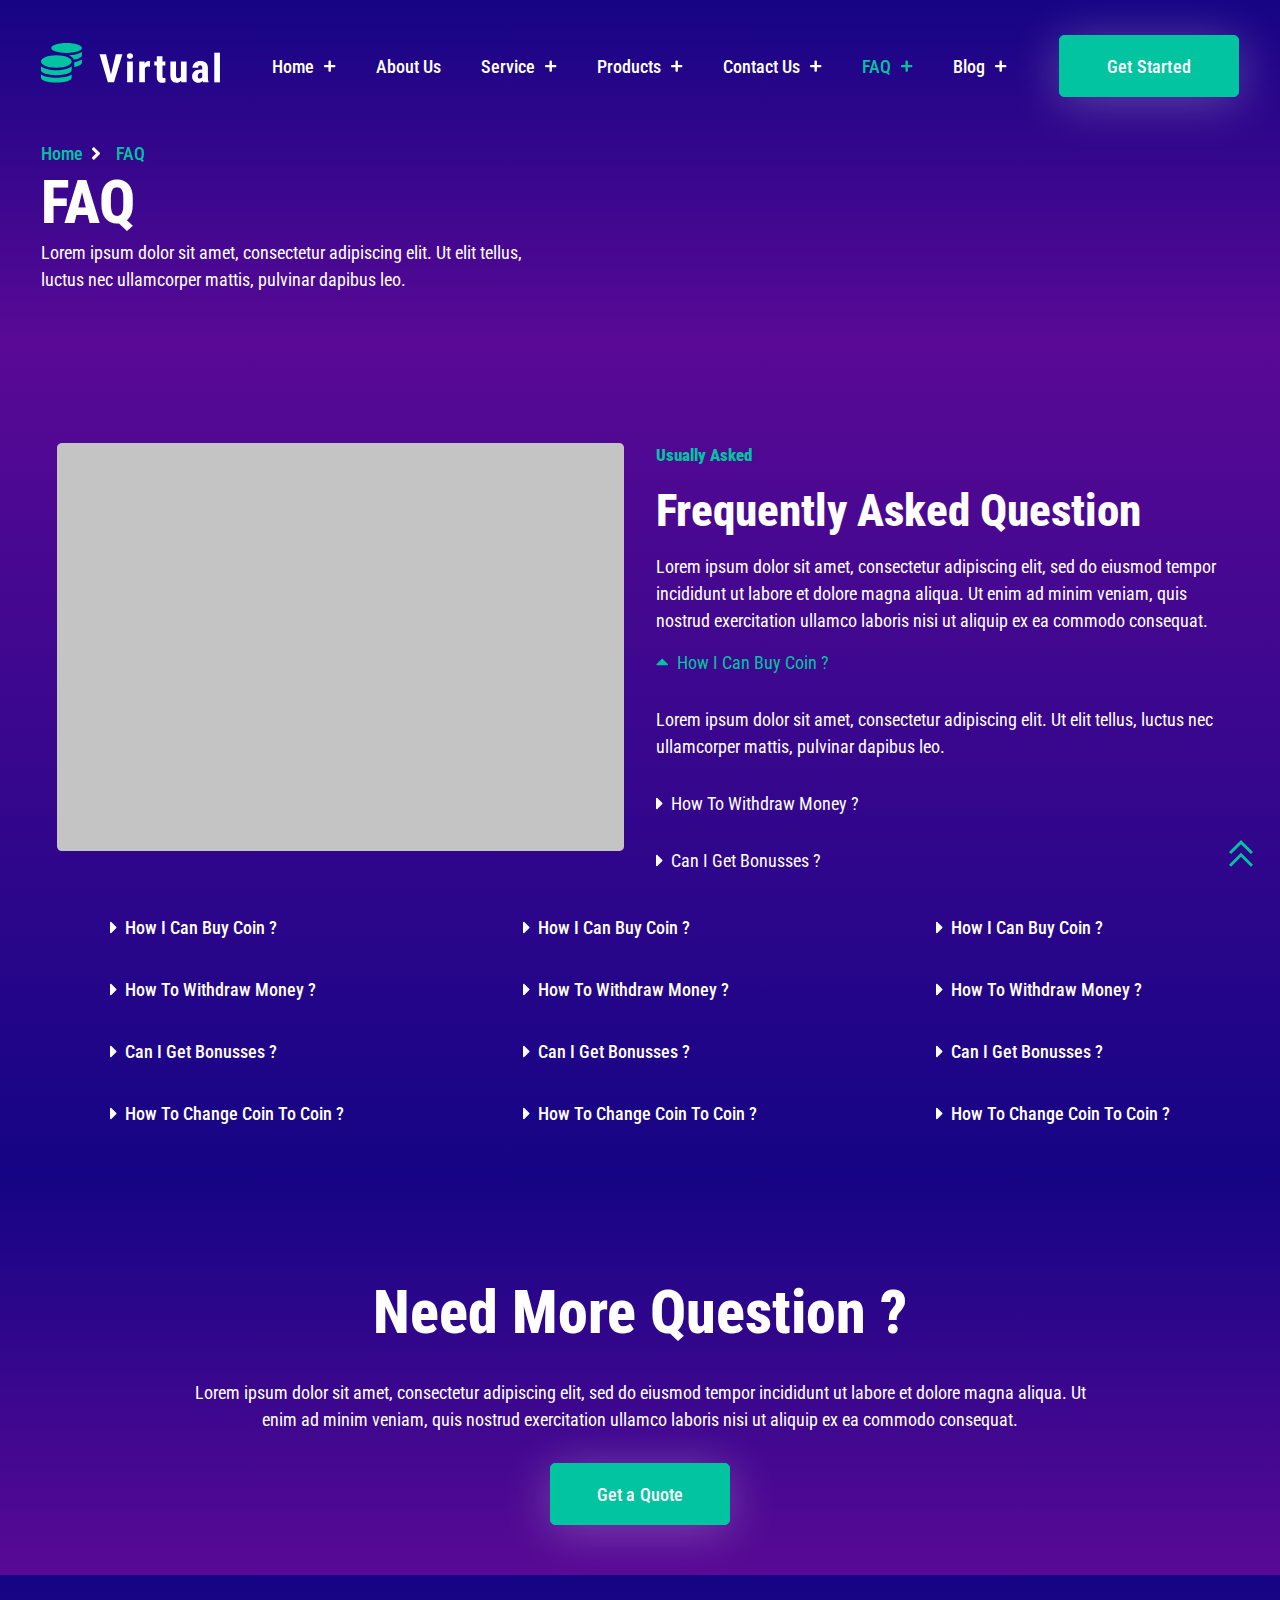
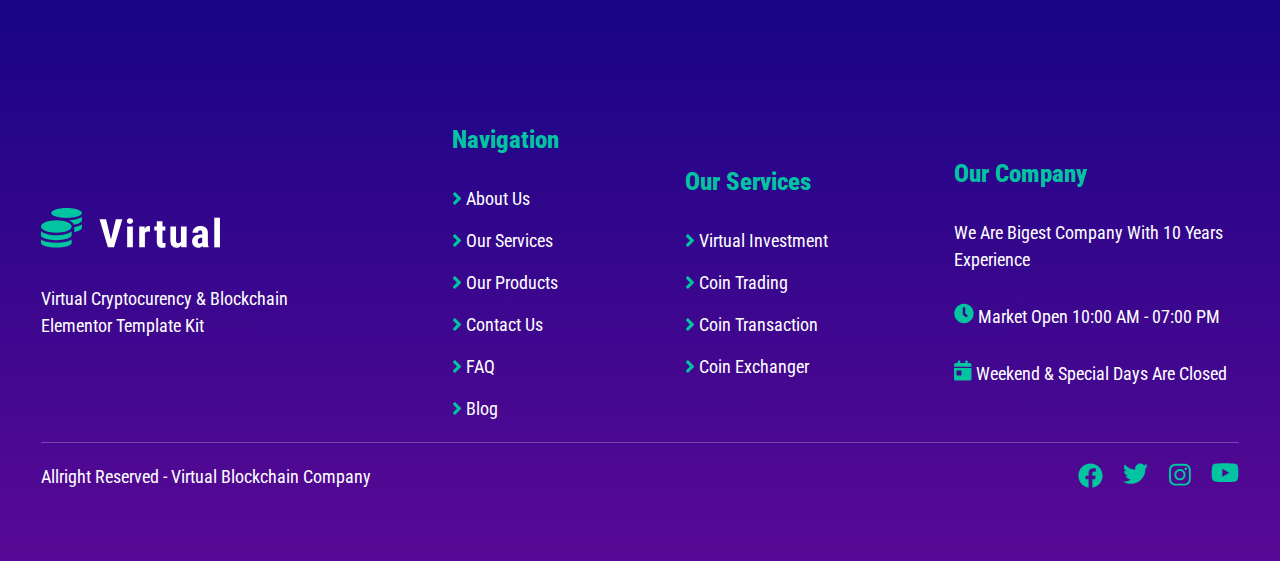
<file: faq.html>
<!DOCTYPE html>
<html lang="en">
    <head>
        <meta charset="UTF-8">
        <meta name="viewport" content="width=device-width, initial-scale=1.0">
        <title>FAQ</title>
        <link href="./css/bootstrap.css" rel="stylesheet">
        <link href="./css/aboutStyle.css" rel="stylesheet">
        <link href="./css/styles.css" rel="stylesheet">
        <link href="./css/basics.css" rel="stylesheet">
        <meta name="viewport" content="width=device-width, initial-scale=1">
        <link rel="icon" href="./img/logo.svg">
    </head>
    <body>
      <header id="header" class="main-header">
        <div class="container">
          <div>
            <a href="">
              <img src="./img/logo.svg" alt="logo">
            </a>
          </div>
  
          <nav class="header-nav">
            <ul class="header-ul">
              <li class="header-li">
                <a href="./index.html" >Home</a>
                <svg  width="12" height="12" viewBox="0 0 12 12" fill="none" xmlns="http://www.w3.org/2000/svg">
                  <path d="M10.5625 4.90625H6.90625V1.25C6.90625 0.818359 6.52539 0.4375 6.09375 0.4375H5.28125C4.82422 0.4375 4.46875 0.818359 4.46875 1.25V4.90625H0.8125C0.355469 4.90625 0 5.28711 0 5.71875V6.53125C0 6.98828 0.355469 7.34375 0.8125 7.34375H4.46875V11C4.46875 11.457 4.82422 11.8125 5.28125 11.8125H6.09375C6.52539 11.8125 6.90625 11.457 6.90625 11V7.34375H10.5625C10.9941 7.34375 11.375 6.98828 11.375 6.53125V5.71875C11.375 5.28711 10.9941 4.90625 10.5625 4.90625Z" fill="white"/>
                </svg> 
              </li>
  
              <li class="header-li">
                <a href="./about.html">About Us</a>
              </li>
  
              <li class="header-li">
                <a href="./service.html">Service</a>
                <svg width="12" height="12" viewBox="0 0 12 12" fill="none" xmlns="http://www.w3.org/2000/svg">
                  <path d="M10.5625 4.90625H6.90625V1.25C6.90625 0.818359 6.52539 0.4375 6.09375 0.4375H5.28125C4.82422 0.4375 4.46875 0.818359 4.46875 1.25V4.90625H0.8125C0.355469 4.90625 0 5.28711 0 5.71875V6.53125C0 6.98828 0.355469 7.34375 0.8125 7.34375H4.46875V11C4.46875 11.457 4.82422 11.8125 5.28125 11.8125H6.09375C6.52539 11.8125 6.90625 11.457 6.90625 11V7.34375H10.5625C10.9941 7.34375 11.375 6.98828 11.375 6.53125V5.71875C11.375 5.28711 10.9941 4.90625 10.5625 4.90625Z" fill="white"/>
                </svg> 
              </li>
  
              <li class="header-li">
                <a href="./products.html">Products</a>
                <svg width="12" height="12" viewBox="0 0 12 12"  xmlns="http://www.w3.org/2000/svg">
                  <path d="M10.5625 4.90625H6.90625V1.25C6.90625 0.818359 6.52539 0.4375 6.09375 0.4375H5.28125C4.82422 0.4375 4.46875 0.818359 4.46875 1.25V4.90625H0.8125C0.355469 4.90625 0 5.28711 0 5.71875V6.53125C0 6.98828 0.355469 7.34375 0.8125 7.34375H4.46875V11C4.46875 11.457 4.82422 11.8125 5.28125 11.8125H6.09375C6.52539 11.8125 6.90625 11.457 6.90625 11V7.34375H10.5625C10.9941 7.34375 11.375 6.98828 11.375 6.53125V5.71875C11.375 5.28711 10.9941 4.90625 10.5625 4.90625Z" fill="white"/>
                </svg> 
              </li>
  
              <li class="header-li">
                <a href="./contact.html" >Contact Us</a>
                <svg width="12" height="12" viewBox="0 0 12 12"  xmlns="http://www.w3.org/2000/svg">
                  <path  d="M10.5625 4.90625H6.90625V1.25C6.90625 0.818359 6.52539 0.4375 6.09375 0.4375H5.28125C4.82422 0.4375 4.46875 0.818359 4.46875 1.25V4.90625H0.8125C0.355469 4.90625 0 5.28711 0 5.71875V6.53125C0 6.98828 0.355469 7.34375 0.8125 7.34375H4.46875V11C4.46875 11.457 4.82422 11.8125 5.28125 11.8125H6.09375C6.52539 11.8125 6.90625 11.457 6.90625 11V7.34375H10.5625C10.9941 7.34375 11.375 6.98828 11.375 6.53125V5.71875C11.375 5.28711 10.9941 4.90625 10.5625 4.90625Z" fill="white"/>
                </svg> 
              </li>
  
              <li class="header-li">
                <a href="./faq.html" class="active">FAQ</a>
                <svg width="12" height="12" viewBox="0 0 12 12"  xmlns="http://www.w3.org/2000/svg">
                  <path class="active"  d="M10.5625 4.90625H6.90625V1.25C6.90625 0.818359 6.52539 0.4375 6.09375 0.4375H5.28125C4.82422 0.4375 4.46875 0.818359 4.46875 1.25V4.90625H0.8125C0.355469 4.90625 0 5.28711 0 5.71875V6.53125C0 6.98828 0.355469 7.34375 0.8125 7.34375H4.46875V11C4.46875 11.457 4.82422 11.8125 5.28125 11.8125H6.09375C6.52539 11.8125 6.90625 11.457 6.90625 11V7.34375H10.5625C10.9941 7.34375 11.375 6.98828 11.375 6.53125V5.71875C11.375 5.28711 10.9941 4.90625 10.5625 4.90625Z" fill="white"/>
                </svg> 
            </li>
  
              <li class="header-li">
                <a href="./blog.html">Blog</a>
                <svg width="12" height="12" viewBox="0 0 12 12"  xmlns="http://www.w3.org/2000/svg">
                  <path d="M10.5625 4.90625H6.90625V1.25C6.90625 0.818359 6.52539 0.4375 6.09375 0.4375H5.28125C4.82422 0.4375 4.46875 0.818359 4.46875 1.25V4.90625H0.8125C0.355469 4.90625 0 5.28711 0 5.71875V6.53125C0 6.98828 0.355469 7.34375 0.8125 7.34375H4.46875V11C4.46875 11.457 4.82422 11.8125 5.28125 11.8125H6.09375C6.52539 11.8125 6.90625 11.457 6.90625 11V7.34375H10.5625C10.9941 7.34375 11.375 6.98828 11.375 6.53125V5.71875C11.375 5.28711 10.9941 4.90625 10.5625 4.90625Z" fill="white"/>
                </svg> 
              </li>
            </ul>
          </nav>
  
          <div class="header-link">
            <a href="" class="main-link">Get Started</a>
          </div>
  
          <button class="button btn-primary" type="button" data-bs-toggle="offcanvas" data-bs-target="#offcanvasRight" aria-controls="offcanvasRight">
            <svg xmlns="http://www.w3.org/2000/svg" viewBox="0 -960 960 960" fill="white"><path d="M120-240v-80h720v80H120Zm0-200v-80h720v80H120Zm0-200v-80h720v80H120Z"/></svg>
          </button>
  
          <div class="offcanvas offcanvas-end" tabindex="-1" id="offcanvasRight" aria-labelledby="offcanvasRightLabel">
            <div class="offcanvas-header">
              <h5 class="offcanvas-title" id="offcanvasRightLabel">Navbar</h5>
              <button type="button" class="btn-close" data-bs-dismiss="offcanvas" aria-label="Close">X</button>
            </div>
            <div class="offcanvas-body">
              <nav>
                <ul id="header-ul">
                  <li class="header-li">
                    <a href="./index.html" >Home</a>
                    <svg  width="12" height="12" viewBox="0 0 12 12" fill="none" xmlns="http://www.w3.org/2000/svg">
                      <path  d="M10.5625 4.90625H6.90625V1.25C6.90625 0.818359 6.52539 0.4375 6.09375 0.4375H5.28125C4.82422 0.4375 4.46875 0.818359 4.46875 1.25V4.90625H0.8125C0.355469 4.90625 0 5.28711 0 5.71875V6.53125C0 6.98828 0.355469 7.34375 0.8125 7.34375H4.46875V11C4.46875 11.457 4.82422 11.8125 5.28125 11.8125H6.09375C6.52539 11.8125 6.90625 11.457 6.90625 11V7.34375H10.5625C10.9941 7.34375 11.375 6.98828 11.375 6.53125V5.71875C11.375 5.28711 10.9941 4.90625 10.5625 4.90625Z" fill="white"/>
                    </svg> 
                  </li>
      
                  <li class="header-li">
                    <a href="./about.html">About Us</a>
                  </li>
      
                  <li class="header-li">
                    <a href="./service.html">Service</a>
                    <svg width="12" height="12" viewBox="0 0 12 12" fill="none" xmlns="http://www.w3.org/2000/svg">
                      <path d="M10.5625 4.90625H6.90625V1.25C6.90625 0.818359 6.52539 0.4375 6.09375 0.4375H5.28125C4.82422 0.4375 4.46875 0.818359 4.46875 1.25V4.90625H0.8125C0.355469 4.90625 0 5.28711 0 5.71875V6.53125C0 6.98828 0.355469 7.34375 0.8125 7.34375H4.46875V11C4.46875 11.457 4.82422 11.8125 5.28125 11.8125H6.09375C6.52539 11.8125 6.90625 11.457 6.90625 11V7.34375H10.5625C10.9941 7.34375 11.375 6.98828 11.375 6.53125V5.71875C11.375 5.28711 10.9941 4.90625 10.5625 4.90625Z" fill="white"/>
                    </svg> 
                  </li>
      
                  <li class="header-li">
                    <a href="./products.html">Products</a>
                    <svg width="12" height="12" viewBox="0 0 12 12"  xmlns="http://www.w3.org/2000/svg">
                      <path d="M10.5625 4.90625H6.90625V1.25C6.90625 0.818359 6.52539 0.4375 6.09375 0.4375H5.28125C4.82422 0.4375 4.46875 0.818359 4.46875 1.25V4.90625H0.8125C0.355469 4.90625 0 5.28711 0 5.71875V6.53125C0 6.98828 0.355469 7.34375 0.8125 7.34375H4.46875V11C4.46875 11.457 4.82422 11.8125 5.28125 11.8125H6.09375C6.52539 11.8125 6.90625 11.457 6.90625 11V7.34375H10.5625C10.9941 7.34375 11.375 6.98828 11.375 6.53125V5.71875C11.375 5.28711 10.9941 4.90625 10.5625 4.90625Z" fill="white"/>
                    </svg> 
                  </li>
      
                  <li class="header-li">
                    <a href="./contact.html" >Contact Us</a>
                    <svg width="12" height="12" viewBox="0 0 12 12"  xmlns="http://www.w3.org/2000/svg">
                      <path  d="M10.5625 4.90625H6.90625V1.25C6.90625 0.818359 6.52539 0.4375 6.09375 0.4375H5.28125C4.82422 0.4375 4.46875 0.818359 4.46875 1.25V4.90625H0.8125C0.355469 4.90625 0 5.28711 0 5.71875V6.53125C0 6.98828 0.355469 7.34375 0.8125 7.34375H4.46875V11C4.46875 11.457 4.82422 11.8125 5.28125 11.8125H6.09375C6.52539 11.8125 6.90625 11.457 6.90625 11V7.34375H10.5625C10.9941 7.34375 11.375 6.98828 11.375 6.53125V5.71875C11.375 5.28711 10.9941 4.90625 10.5625 4.90625Z" fill="white"/>
                    </svg> 
                  </li>
      
                  <li class="header-li">
                    <a href="./faq.html" class="active">FAQ</a>
                    <svg width="12" height="12" viewBox="0 0 12 12"  xmlns="http://www.w3.org/2000/svg">
                      <path class="active"  d="M10.5625 4.90625H6.90625V1.25C6.90625 0.818359 6.52539 0.4375 6.09375 0.4375H5.28125C4.82422 0.4375 4.46875 0.818359 4.46875 1.25V4.90625H0.8125C0.355469 4.90625 0 5.28711 0 5.71875V6.53125C0 6.98828 0.355469 7.34375 0.8125 7.34375H4.46875V11C4.46875 11.457 4.82422 11.8125 5.28125 11.8125H6.09375C6.52539 11.8125 6.90625 11.457 6.90625 11V7.34375H10.5625C10.9941 7.34375 11.375 6.98828 11.375 6.53125V5.71875C11.375 5.28711 10.9941 4.90625 10.5625 4.90625Z" fill="white"/>
                    </svg> 
                </li>
      
                  <li class="header-li">
                    <a href="./blog.html">Blog</a>
                    <svg width="12" height="12" viewBox="0 0 12 12"  xmlns="http://www.w3.org/2000/svg">
                      <path d="M10.5625 4.90625H6.90625V1.25C6.90625 0.818359 6.52539 0.4375 6.09375 0.4375H5.28125C4.82422 0.4375 4.46875 0.818359 4.46875 1.25V4.90625H0.8125C0.355469 4.90625 0 5.28711 0 5.71875V6.53125C0 6.98828 0.355469 7.34375 0.8125 7.34375H4.46875V11C4.46875 11.457 4.82422 11.8125 5.28125 11.8125H6.09375C6.52539 11.8125 6.90625 11.457 6.90625 11V7.34375H10.5625C10.9941 7.34375 11.375 6.98828 11.375 6.53125V5.71875C11.375 5.28711 10.9941 4.90625 10.5625 4.90625Z" fill="white"/>
                    </svg> 
                  </li>
                </ul>
              </nav>

              <div class="offcanvas-a">
                <a href="" class="main-link">Get Started</a>
              </div>
            </div>
          </div>
        </div>
      </header>

        <section class="about-section">
            <div class="container">
                <div class="about-us">
                    <ul class="about-ul">
                        <li class="about-li">
                            <a href="./index.html">Home</a>
                            <svg width="10" height="13" viewBox="0 0 10 13" fill="none" xmlns="http://www.w3.org/2000/svg">
                                <path d="M8.75 7.16406C9.10156 6.8125 9.10156 6.22656 8.75 5.83594L3.4375 0.523438C3.04688 0.171875 2.46094 0.171875 2.10938 0.523438L1.21094 1.42188C0.859375 1.8125 0.859375 2.39844 1.21094 2.75L5 6.53906L1.21094 10.2891C0.859375 10.6406 0.859375 11.2266 1.21094 11.6172L2.10938 12.4766C2.46094 12.8672 3.04688 12.8672 3.4375 12.4766L8.75 7.16406Z" fill="white"/>
                            </svg>
                        </li>
    
                        <li class="about-li ">
                            <a href="./faq.html">FAQ</a>
                        </li>
                    </ul>
    
                    <h1>FAQ</h1>
                    <p>Lorem ipsum dolor sit amet, consectetur adipiscing elit. Ut elit tellus, luctus nec ullamcorper mattis, pulvinar dapibus leo.</p>
                  </div>
            </div>
        </section>

        <section class="questions-section">
            <div class="container">
                <div class="row">
                    <div class="col-lg-6">
                        <div class="col-img">
                            <img src="./img/faq.png">
                        </div>
                    </div>

                    <div class="col-lg-6">
                        <div class="question-item">
                            <span>Usually Asked</span>
                            <h2>Frequently Asked Question</h2>
                            <p>Lorem ipsum dolor sit amet, consectetur adipiscing elit, sed do eiusmod tempor incididunt ut labore et dolore magna aliqua. Ut enim ad minim veniam, quis nostrud exercitation ullamco laboris nisi ut aliquip ex ea commodo consequat. </p>

                            <ul class="qustion-ul">
                                <li class="qustion-li">
                                    <div class="svg-para">
                                        <svg width="13" height="8" viewBox="0 0 13 8" fill="none" xmlns="http://www.w3.org/2000/svg">
                                            <path d="M11.25 7.25H1.21094C0.507812 7.25 0.15625 6.42969 0.664062 5.92188L5.66406 0.921875C5.97656 0.609375 6.48438 0.609375 6.79688 0.921875L11.7969 5.92188C12.3047 6.42969 11.9531 7.25 11.25 7.25Z" fill="#03C4A1"/>
                                        </svg>                                        
                                        <p class="para">How I Can Buy Coin ?</p> 
                                    </div> 
                                    <p>Lorem ipsum dolor sit amet, consectetur adipiscing elit. Ut elit tellus, luctus nec ullamcorper mattis, pulvinar dapibus leo.</p>                                     
                                </li>

                                <li class="qustion-li">
                                    <div class="svg-para">
                                        <svg width="7" height="13" viewBox="0 0 7 13" fill="none" xmlns="http://www.w3.org/2000/svg">
                                            <path d="M0 11.5391C0 12.2422 0.820312 12.5938 1.32812 12.0859L6.32812 7.08594C6.64062 6.77344 6.64062 6.26562 6.32812 5.95312L1.32812 0.953125C0.820312 0.445312 0 0.796875 0 1.5V11.5391Z" fill="white"/>
                                        </svg> 
                                        <p>How To Withdraw Money ?</p> 
                                    </div>                                      
                                </li>

                                <li class="qustion-li">
                                    <div class="svg-para">
                                        <svg width="7" height="13" viewBox="0 0 7 13" fill="none" xmlns="http://www.w3.org/2000/svg">
                                            <path d="M0 11.5391C0 12.2422 0.820312 12.5938 1.32812 12.0859L6.32812 7.08594C6.64062 6.77344 6.64062 6.26562 6.32812 5.95312L1.32812 0.953125C0.820312 0.445312 0 0.796875 0 1.5V11.5391Z" fill="white"/>
                                        </svg> 
                                        <p>Can I Get Bonusses ?</p> 
                                    </div>                                      
                                </li>
                            </ul>
                        </div>
                    </div>
                </div>

                <div class="all-ul">
                    <ul class="all-ul-ul">
                        <li class="all-li">
                            <svg width="7" height="13" viewBox="0 0 7 13" fill="none" xmlns="http://www.w3.org/2000/svg">
                                <path d="M0 11.5391C0 12.2422 0.820312 12.5938 1.32812 12.0859L6.32812 7.08594C6.64062 6.77344 6.64062 6.26562 6.32812 5.95312L1.32812 0.953125C0.820312 0.445312 0 0.796875 0 1.5V11.5391Z" fill="white"/>
                            </svg>
                                
                            <a href="">How I Can Buy Coin ?</a>
                        </li>

                        <li class="all-li">
                            <svg width="7" height="13" viewBox="0 0 7 13" fill="none" xmlns="http://www.w3.org/2000/svg">
                                <path d="M0 11.5391C0 12.2422 0.820312 12.5938 1.32812 12.0859L6.32812 7.08594C6.64062 6.77344 6.64062 6.26562 6.32812 5.95312L1.32812 0.953125C0.820312 0.445312 0 0.796875 0 1.5V11.5391Z" fill="white"/>
                            </svg>
                                
                            <a href="">How To Withdraw Money ?</a>
                        </li>

                        <li class="all-li">
                            <svg width="7" height="13" viewBox="0 0 7 13" fill="none" xmlns="http://www.w3.org/2000/svg">
                                <path d="M0 11.5391C0 12.2422 0.820312 12.5938 1.32812 12.0859L6.32812 7.08594C6.64062 6.77344 6.64062 6.26562 6.32812 5.95312L1.32812 0.953125C0.820312 0.445312 0 0.796875 0 1.5V11.5391Z" fill="white"/>
                            </svg>
                                
                            <a href="">Can I Get Bonusses ?</a>
                        </li>

                        <li class="all-li">
                            <svg width="7" height="13" viewBox="0 0 7 13" fill="none" xmlns="http://www.w3.org/2000/svg">
                                <path d="M0 11.5391C0 12.2422 0.820312 12.5938 1.32812 12.0859L6.32812 7.08594C6.64062 6.77344 6.64062 6.26562 6.32812 5.95312L1.32812 0.953125C0.820312 0.445312 0 0.796875 0 1.5V11.5391Z" fill="white"/>
                            </svg>
                                
                            <a href="">How To Change Coin To Coin ?</a>
                        </li>
                    </ul>

                    <ul class="all-ul-ul">
                        <li class="all-li">
                            <svg width="7" height="13" viewBox="0 0 7 13" fill="none" xmlns="http://www.w3.org/2000/svg">
                                <path d="M0 11.5391C0 12.2422 0.820312 12.5938 1.32812 12.0859L6.32812 7.08594C6.64062 6.77344 6.64062 6.26562 6.32812 5.95312L1.32812 0.953125C0.820312 0.445312 0 0.796875 0 1.5V11.5391Z" fill="white"/>
                            </svg>
                                
                            <a href="">How I Can Buy Coin ?</a>
                        </li>

                        <li class="all-li">
                            <svg width="7" height="13" viewBox="0 0 7 13" fill="none" xmlns="http://www.w3.org/2000/svg">
                                <path d="M0 11.5391C0 12.2422 0.820312 12.5938 1.32812 12.0859L6.32812 7.08594C6.64062 6.77344 6.64062 6.26562 6.32812 5.95312L1.32812 0.953125C0.820312 0.445312 0 0.796875 0 1.5V11.5391Z" fill="white"/>
                            </svg>
                                
                            <a href="">How To Withdraw Money ?</a>
                        </li>

                        <li class="all-li">
                            <svg width="7" height="13" viewBox="0 0 7 13" fill="none" xmlns="http://www.w3.org/2000/svg">
                                <path d="M0 11.5391C0 12.2422 0.820312 12.5938 1.32812 12.0859L6.32812 7.08594C6.64062 6.77344 6.64062 6.26562 6.32812 5.95312L1.32812 0.953125C0.820312 0.445312 0 0.796875 0 1.5V11.5391Z" fill="white"/>
                            </svg>
                                
                            <a href="">Can I Get Bonusses ?</a>
                        </li>

                        <li class="all-li">
                            <svg width="7" height="13" viewBox="0 0 7 13" fill="none" xmlns="http://www.w3.org/2000/svg">
                                <path d="M0 11.5391C0 12.2422 0.820312 12.5938 1.32812 12.0859L6.32812 7.08594C6.64062 6.77344 6.64062 6.26562 6.32812 5.95312L1.32812 0.953125C0.820312 0.445312 0 0.796875 0 1.5V11.5391Z" fill="white"/>
                            </svg>
                                
                            <a href="">How To Change Coin To Coin ?</a>
                        </li>
                    </ul>

                    <ul class="all-ul-ul">
                        <li class="all-li">
                            <svg width="7" height="13" viewBox="0 0 7 13" fill="none" xmlns="http://www.w3.org/2000/svg">
                                <path d="M0 11.5391C0 12.2422 0.820312 12.5938 1.32812 12.0859L6.32812 7.08594C6.64062 6.77344 6.64062 6.26562 6.32812 5.95312L1.32812 0.953125C0.820312 0.445312 0 0.796875 0 1.5V11.5391Z" fill="white"/>
                            </svg>
                                
                            <a href="">How I Can Buy Coin ?</a>
                        </li>

                        <li class="all-li">
                            <svg width="7" height="13" viewBox="0 0 7 13" fill="none" xmlns="http://www.w3.org/2000/svg">
                                <path d="M0 11.5391C0 12.2422 0.820312 12.5938 1.32812 12.0859L6.32812 7.08594C6.64062 6.77344 6.64062 6.26562 6.32812 5.95312L1.32812 0.953125C0.820312 0.445312 0 0.796875 0 1.5V11.5391Z" fill="white"/>
                            </svg>
                                
                            <a href="">How To Withdraw Money ?</a>
                        </li>

                        <li class="all-li">
                            <svg width="7" height="13" viewBox="0 0 7 13" fill="none" xmlns="http://www.w3.org/2000/svg">
                                <path d="M0 11.5391C0 12.2422 0.820312 12.5938 1.32812 12.0859L6.32812 7.08594C6.64062 6.77344 6.64062 6.26562 6.32812 5.95312L1.32812 0.953125C0.820312 0.445312 0 0.796875 0 1.5V11.5391Z" fill="white"/>
                            </svg>
                                
                            <a href="">Can I Get Bonusses ?</a>
                        </li>

                        <li class="all-li">
                            <svg width="7" height="13" viewBox="0 0 7 13" fill="none" xmlns="http://www.w3.org/2000/svg">
                                <path d="M0 11.5391C0 12.2422 0.820312 12.5938 1.32812 12.0859L6.32812 7.08594C6.64062 6.77344 6.64062 6.26562 6.32812 5.95312L1.32812 0.953125C0.820312 0.445312 0 0.796875 0 1.5V11.5391Z" fill="white"/>
                            </svg>
                                
                            <a href="">How To Change Coin To Coin ?</a>
                        </li>
                    </ul>
                </div>
            </div>
        </section>

        <section class="help-section">
            <div class="container">
                <div class="help-item">
                    <h3>Need More Question ?</h3>
                    <p>Lorem ipsum dolor sit amet, consectetur adipiscing elit, sed do eiusmod tempor incididunt ut labore et dolore magna aliqua. Ut <br>enim ad minim veniam, quis nostrud exercitation ullamco laboris nisi ut aliquip ex ea commodo consequat. </p>
                    <a href="" class="main-link">Get a Quote</a>
                </div>
            </div>
        </section>

        <footer>
          <div class="container">
            <div class="upper-footer">
              <div class="first-item-footer">
                <a href="">
                  <img src="./img/logo.svg">
                </a>
      
                <p>Virtual Cryptocurency & Blockchain Elementor Template Kit</p>
              </div>
      
              <div class="second-item-footer">
                <h4>Navigation</h4>
      
                <ul class="footer-ul">
                  <li class="footer-li">
                    <svg width="10" height="13" viewBox="0 0 10 13" fill="none" xmlns="http://www.w3.org/2000/svg">
                      <path d="M8.75 7.16406L3.4375 12.4766C3.04688 12.8672 2.46094 12.8672 2.10938 12.4766L1.21094 11.6172C0.859375 11.2266 0.859375 10.6406 1.21094 10.2891L5 6.53906L1.21094 2.75C0.859375 2.39844 0.859375 1.8125 1.21094 1.42188L2.10938 0.523438C2.46094 0.171875 3.04688 0.171875 3.4375 0.523438L8.75 5.83594C9.10156 6.22656 9.10156 6.8125 8.75 7.16406Z" fill="#03C4A1"/>
                    </svg>                  
                    <a href="./about.html">About Us</a>
                  </li>
      
                  <li class="footer-li">
                    <svg width="10" height="13" viewBox="0 0 10 13" fill="none" xmlns="http://www.w3.org/2000/svg">
                      <path d="M8.75 7.16406L3.4375 12.4766C3.04688 12.8672 2.46094 12.8672 2.10938 12.4766L1.21094 11.6172C0.859375 11.2266 0.859375 10.6406 1.21094 10.2891L5 6.53906L1.21094 2.75C0.859375 2.39844 0.859375 1.8125 1.21094 1.42188L2.10938 0.523438C2.46094 0.171875 3.04688 0.171875 3.4375 0.523438L8.75 5.83594C9.10156 6.22656 9.10156 6.8125 8.75 7.16406Z" fill="#03C4A1"/>
                    </svg>
                    <a href="./service.html">Our Services</a>
                  </li>
      
                  <li class="footer-li">
                    <svg width="10" height="13" viewBox="0 0 10 13" fill="none" xmlns="http://www.w3.org/2000/svg">
                      <path d="M8.75 7.16406L3.4375 12.4766C3.04688 12.8672 2.46094 12.8672 2.10938 12.4766L1.21094 11.6172C0.859375 11.2266 0.859375 10.6406 1.21094 10.2891L5 6.53906L1.21094 2.75C0.859375 2.39844 0.859375 1.8125 1.21094 1.42188L2.10938 0.523438C2.46094 0.171875 3.04688 0.171875 3.4375 0.523438L8.75 5.83594C9.10156 6.22656 9.10156 6.8125 8.75 7.16406Z" fill="#03C4A1"/>
                    </svg>
                    <a href="./products.html">Our Products</a>
                  </li>
      
                  <li class="footer-li">
                    <svg width="10" height="13" viewBox="0 0 10 13" fill="none" xmlns="http://www.w3.org/2000/svg">
                      <path d="M8.75 7.16406L3.4375 12.4766C3.04688 12.8672 2.46094 12.8672 2.10938 12.4766L1.21094 11.6172C0.859375 11.2266 0.859375 10.6406 1.21094 10.2891L5 6.53906L1.21094 2.75C0.859375 2.39844 0.859375 1.8125 1.21094 1.42188L2.10938 0.523438C2.46094 0.171875 3.04688 0.171875 3.4375 0.523438L8.75 5.83594C9.10156 6.22656 9.10156 6.8125 8.75 7.16406Z" fill="#03C4A1"/>
                    </svg>
                    <a href="./contact.html">Contact Us</a>
                  </li>
    
                  <li class="footer-li">
                    <svg width="10" height="13" viewBox="0 0 10 13" fill="none" xmlns="http://www.w3.org/2000/svg">
                      <path d="M8.75 7.16406L3.4375 12.4766C3.04688 12.8672 2.46094 12.8672 2.10938 12.4766L1.21094 11.6172C0.859375 11.2266 0.859375 10.6406 1.21094 10.2891L5 6.53906L1.21094 2.75C0.859375 2.39844 0.859375 1.8125 1.21094 1.42188L2.10938 0.523438C2.46094 0.171875 3.04688 0.171875 3.4375 0.523438L8.75 5.83594C9.10156 6.22656 9.10156 6.8125 8.75 7.16406Z" fill="#03C4A1"/>
                    </svg>
                    <a href="./faq.html">FAQ</a>
                  </li>
    
                  <li class="footer-li">
                    <svg width="10" height="13" viewBox="0 0 10 13" fill="none" xmlns="http://www.w3.org/2000/svg">
                      <path d="M8.75 7.16406L3.4375 12.4766C3.04688 12.8672 2.46094 12.8672 2.10938 12.4766L1.21094 11.6172C0.859375 11.2266 0.859375 10.6406 1.21094 10.2891L5 6.53906L1.21094 2.75C0.859375 2.39844 0.859375 1.8125 1.21094 1.42188L2.10938 0.523438C2.46094 0.171875 3.04688 0.171875 3.4375 0.523438L8.75 5.83594C9.10156 6.22656 9.10156 6.8125 8.75 7.16406Z" fill="#03C4A1"/>
                    </svg>
                    <a href="./blog.html">Blog</a>
                  </li>
                </ul>
              </div>
      
              <div class="second-item-footer">
                <h4>Our Services</h4>
      
                <ul class="footer-ul">
                  <li class="footer-li">
                    <svg width="10" height="13" viewBox="0 0 10 13" fill="none" xmlns="http://www.w3.org/2000/svg">
                      <path d="M8.75 7.16406L3.4375 12.4766C3.04688 12.8672 2.46094 12.8672 2.10938 12.4766L1.21094 11.6172C0.859375 11.2266 0.859375 10.6406 1.21094 10.2891L5 6.53906L1.21094 2.75C0.859375 2.39844 0.859375 1.8125 1.21094 1.42188L2.10938 0.523438C2.46094 0.171875 3.04688 0.171875 3.4375 0.523438L8.75 5.83594C9.10156 6.22656 9.10156 6.8125 8.75 7.16406Z" fill="#03C4A1"/>
                    </svg>                  
                    <a href="">Virtual Investment</a>
                  </li>
      
                  <li class="footer-li">
                    <svg width="10" height="13" viewBox="0 0 10 13" fill="none" xmlns="http://www.w3.org/2000/svg">
                      <path d="M8.75 7.16406L3.4375 12.4766C3.04688 12.8672 2.46094 12.8672 2.10938 12.4766L1.21094 11.6172C0.859375 11.2266 0.859375 10.6406 1.21094 10.2891L5 6.53906L1.21094 2.75C0.859375 2.39844 0.859375 1.8125 1.21094 1.42188L2.10938 0.523438C2.46094 0.171875 3.04688 0.171875 3.4375 0.523438L8.75 5.83594C9.10156 6.22656 9.10156 6.8125 8.75 7.16406Z" fill="#03C4A1"/>
                    </svg>
                    <a href="">Coin Trading</a>
                  </li>
      
                  <li class="footer-li">
                    <svg width="10" height="13" viewBox="0 0 10 13" fill="none" xmlns="http://www.w3.org/2000/svg">
                      <path d="M8.75 7.16406L3.4375 12.4766C3.04688 12.8672 2.46094 12.8672 2.10938 12.4766L1.21094 11.6172C0.859375 11.2266 0.859375 10.6406 1.21094 10.2891L5 6.53906L1.21094 2.75C0.859375 2.39844 0.859375 1.8125 1.21094 1.42188L2.10938 0.523438C2.46094 0.171875 3.04688 0.171875 3.4375 0.523438L8.75 5.83594C9.10156 6.22656 9.10156 6.8125 8.75 7.16406Z" fill="#03C4A1"/>
                    </svg>
                    <a href="">Coin Transaction</a>
                  </li>
      
                  <li class="footer-li">
                    <svg width="10" height="13" viewBox="0 0 10 13" fill="none" xmlns="http://www.w3.org/2000/svg">
                      <path d="M8.75 7.16406L3.4375 12.4766C3.04688 12.8672 2.46094 12.8672 2.10938 12.4766L1.21094 11.6172C0.859375 11.2266 0.859375 10.6406 1.21094 10.2891L5 6.53906L1.21094 2.75C0.859375 2.39844 0.859375 1.8125 1.21094 1.42188L2.10938 0.523438C2.46094 0.171875 3.04688 0.171875 3.4375 0.523438L8.75 5.83594C9.10156 6.22656 9.10156 6.8125 8.75 7.16406Z" fill="#03C4A1"/>
                    </svg>
                    <a href="">Coin Exchanger</a>
                  </li>
                </ul>
              </div>
      
              <div class="third-item-footer">
                <h4>Our Company</h4>
      
                <p>We Are Bigest Company With 10 Years Experience</p>
      
                <p class="footer-para">
                  <svg width="20" height="21" viewBox="0 0 20 21" fill="none" xmlns="http://www.w3.org/2000/svg">
                    <path d="M10 0.8125C15.3516 0.8125 19.6875 5.14844 19.6875 10.5C19.6875 15.8516 15.3516 20.1875 10 20.1875C4.64844 20.1875 0.3125 15.8516 0.3125 10.5C0.3125 5.14844 4.64844 0.8125 10 0.8125ZM13.5938 13.0391C13.6719 12.9609 13.75 12.8047 13.75 12.6484C13.75 12.4531 13.6328 12.2969 13.5156 12.1797L11.25 10.5V4.875C11.25 4.5625 10.9375 4.25 10.625 4.25H9.375C9.02344 4.25 8.75 4.5625 8.75 4.875V10.9688C8.75 11.4766 8.94531 11.9062 9.33594 12.1797L11.9531 14.1328C12.0312 14.2109 12.1875 14.2891 12.3047 14.2891C12.5391 14.2891 12.6953 14.1719 12.8125 14.0156L13.5938 13.0391Z" fill="#03C4A1"/>
                  </svg>  
                  
                  <span>Market Open 10:00 AM - 07:00 PM</span>
                </p>
      
                <p class="footer-para">
                  <svg width="18" height="21" viewBox="0 0 18 21" fill="none" xmlns="http://www.w3.org/2000/svg">
                    <path d="M0 18.625V8H17.5V18.625C17.5 19.6797 16.6406 20.5 15.625 20.5H1.875C0.820312 20.5 0 19.6797 0 18.625ZM2.5 11.125V14.875C2.5 15.2266 2.77344 15.5 3.125 15.5H6.875C7.1875 15.5 7.5 15.2266 7.5 14.875V11.125C7.5 10.8125 7.1875 10.5 6.875 10.5H3.125C2.77344 10.5 2.5 10.8125 2.5 11.125ZM15.625 3C16.6406 3 17.5 3.85938 17.5 4.875V6.75H0V4.875C0 3.85938 0.820312 3 1.875 3H3.75V1.125C3.75 0.8125 4.02344 0.5 4.375 0.5H5.625C5.9375 0.5 6.25 0.8125 6.25 1.125V3H11.25V1.125C11.25 0.8125 11.5234 0.5 11.875 0.5H13.125C13.4375 0.5 13.75 0.8125 13.75 1.125V3H15.625Z" fill="#03C4A1"/>
                  </svg>               
                  
                  <span>Weekend & Special Days Are Closed</span>
                </p>
              </div>
            </div>
    
            <div class="bottom-footer">
              <p>Allright Reserved - Virtual Blockchain Company</p>
    
              <ul class="ul-bottom-footer">
                <li class="li-bottom-footer">
                  <a href="">
                    <svg width="25" height="25" viewBox="0 0 25 25" fill="none" xmlns="http://www.w3.org/2000/svg">
                      <path d="M24.6094 12.625C24.6094 18.6797 20.166 23.709 14.3555 24.5879V16.1406H17.1875L17.7246 12.625H14.3555V10.3789C14.3555 9.40234 14.8438 8.47461 16.3574 8.47461H17.8711V5.49609C17.8711 5.49609 16.5039 5.25195 15.1367 5.25195C12.4023 5.25195 10.5957 6.96094 10.5957 9.98828V12.625H7.51953V16.1406H10.5957V24.5879C4.78516 23.709 0.390625 18.6797 0.390625 12.625C0.390625 5.93555 5.81055 0.515625 12.5 0.515625C19.1895 0.515625 24.6094 5.93555 24.6094 12.625Z" fill="#03C4A1"/>
                    </svg>                  
                  </a>
                </li>
    
                <li class="li-bottom-footer">
                  <a href="">
                    <svg width="25" height="21" viewBox="0 0 25 21" fill="none" xmlns="http://www.w3.org/2000/svg">
                      <path d="M22.4121 5.54688C22.4121 5.79102 22.4121 5.98633 22.4121 6.23047C22.4121 13.0176 17.2852 20.7812 7.86133 20.7812C4.93164 20.7812 2.24609 19.9512 0 18.4863C0.390625 18.5352 0.78125 18.584 1.2207 18.584C3.61328 18.584 5.81055 17.7539 7.56836 16.3867C5.32227 16.3379 3.41797 14.873 2.7832 12.8223C3.125 12.8711 3.41797 12.9199 3.75977 12.9199C4.19922 12.9199 4.6875 12.8223 5.07812 12.7246C2.73438 12.2363 0.976562 10.1855 0.976562 7.69531V7.64648C1.66016 8.03711 2.49023 8.23242 3.32031 8.28125C1.9043 7.35352 1.02539 5.79102 1.02539 4.0332C1.02539 3.05664 1.26953 2.17773 1.70898 1.44531C4.24805 4.52148 8.05664 6.57227 12.3047 6.81641C12.207 6.42578 12.1582 6.03516 12.1582 5.64453C12.1582 2.8125 14.4531 0.517578 17.2852 0.517578C18.75 0.517578 20.0684 1.10352 21.0449 2.12891C22.168 1.88477 23.291 1.44531 24.2676 0.859375C23.877 2.08008 23.0957 3.05664 22.0215 3.69141C23.0469 3.59375 24.0723 3.30078 24.9512 2.91016C24.2676 3.93555 23.3887 4.81445 22.4121 5.54688Z" fill="#03C4A1"/>
                    </svg>                                  
                  </a>
                </li>
    
                <li class="li-bottom-footer">
                  <a href="">
                    <svg width="23" height="23" viewBox="0 0 23 23" fill="none" xmlns="http://www.w3.org/2000/svg">
                      <path d="M11.9375 6.00977C15.0137 6.00977 17.5527 8.54883 17.5527 11.625C17.5527 14.75 15.0137 17.2402 11.9375 17.2402C8.8125 17.2402 6.32227 14.75 6.32227 11.625C6.32227 8.54883 8.8125 6.00977 11.9375 6.00977ZM11.9375 15.2871C13.9395 15.2871 15.5508 13.6758 15.5508 11.625C15.5508 9.62305 13.9395 8.01172 11.9375 8.01172C9.88672 8.01172 8.27539 9.62305 8.27539 11.625C8.27539 13.6758 9.93555 15.2871 11.9375 15.2871ZM19.0664 5.81445C19.0664 6.54688 18.4805 7.13281 17.748 7.13281C17.0156 7.13281 16.4297 6.54688 16.4297 5.81445C16.4297 5.08203 17.0156 4.49609 17.748 4.49609C18.4805 4.49609 19.0664 5.08203 19.0664 5.81445ZM22.7773 7.13281C22.875 8.93945 22.875 14.3594 22.7773 16.166C22.6797 17.9238 22.2891 19.4375 21.0195 20.7559C19.75 22.0254 18.1875 22.416 16.4297 22.5137C14.623 22.6113 9.20312 22.6113 7.39648 22.5137C5.63867 22.416 4.125 22.0254 2.80664 20.7559C1.53711 19.4375 1.14648 17.9238 1.04883 16.166C0.951172 14.3594 0.951172 8.93945 1.04883 7.13281C1.14648 5.375 1.53711 3.8125 2.80664 2.54297C4.125 1.27344 5.63867 0.882812 7.39648 0.785156C9.20312 0.6875 14.623 0.6875 16.4297 0.785156C18.1875 0.882812 19.75 1.27344 21.0195 2.54297C22.2891 3.8125 22.6797 5.375 22.7773 7.13281ZM20.4336 18.0703C21.0195 16.6543 20.873 13.2363 20.873 11.625C20.873 10.0625 21.0195 6.64453 20.4336 5.17969C20.043 4.25195 19.3105 3.4707 18.3828 3.12891C16.918 2.54297 13.5 2.68945 11.9375 2.68945C10.3262 2.68945 6.9082 2.54297 5.49219 3.12891C4.51562 3.51953 3.7832 4.25195 3.39258 5.17969C2.80664 6.64453 2.95312 10.0625 2.95312 11.625C2.95312 13.2363 2.80664 16.6543 3.39258 18.0703C3.7832 19.0469 4.51562 19.7793 5.49219 20.1699C6.9082 20.7559 10.3262 20.6094 11.9375 20.6094C13.5 20.6094 16.918 20.7559 18.3828 20.1699C19.3105 19.7793 20.0918 19.0469 20.4336 18.0703Z" fill="#03C4A1"/>
                    </svg>                                   
                  </a>
                </li>
    
                <li class="li-bottom-footer">
                  <a href="">
                    <svg width="28" height="19" viewBox="0 0 28 19" fill="none" xmlns="http://www.w3.org/2000/svg">
                      <path d="M26.8066 3.22852C27.3926 5.2793 27.3926 9.67383 27.3926 9.67383C27.3926 9.67383 27.3926 14.0195 26.8066 16.1191C26.5137 17.291 25.5859 18.1699 24.4629 18.4629C22.3633 19 14.0625 19 14.0625 19C14.0625 19 5.71289 19 3.61328 18.4629C2.49023 18.1699 1.5625 17.291 1.26953 16.1191C0.683594 14.0195 0.683594 9.67383 0.683594 9.67383C0.683594 9.67383 0.683594 5.2793 1.26953 3.22852C1.5625 2.05664 2.49023 1.12891 3.61328 0.835938C5.71289 0.25 14.0625 0.25 14.0625 0.25C14.0625 0.25 22.3633 0.25 24.4629 0.835938C25.5859 1.12891 26.5137 2.05664 26.8066 3.22852ZM11.3281 13.6289L18.2617 9.67383L11.3281 5.71875V13.6289Z" fill="#03C4A1"/>
                    </svg>                                   
                  </a>
                </li>
              </ul>
            </div>
          </div>
        </footer>

        <div style="position: fixed; bottom: 15px; right: 15px;">
          <a href="#header">
            <svg xmlns="http://www.w3.org/2000/svg" height="48px" viewBox="0 -960 960 960" width="48px" fill="#03C4A1">
              <path d="m282-225-42-42 240-240 240 240-42 42-198-198-198 198Zm0-253-42-42 240-240 240 240-42 42-198-198-198 198Z"/>
            </svg>
          </a>
      </div>
    
      <script src="./js/bootstrap.bundle.js"></script>
    </body>
</html>
</file>
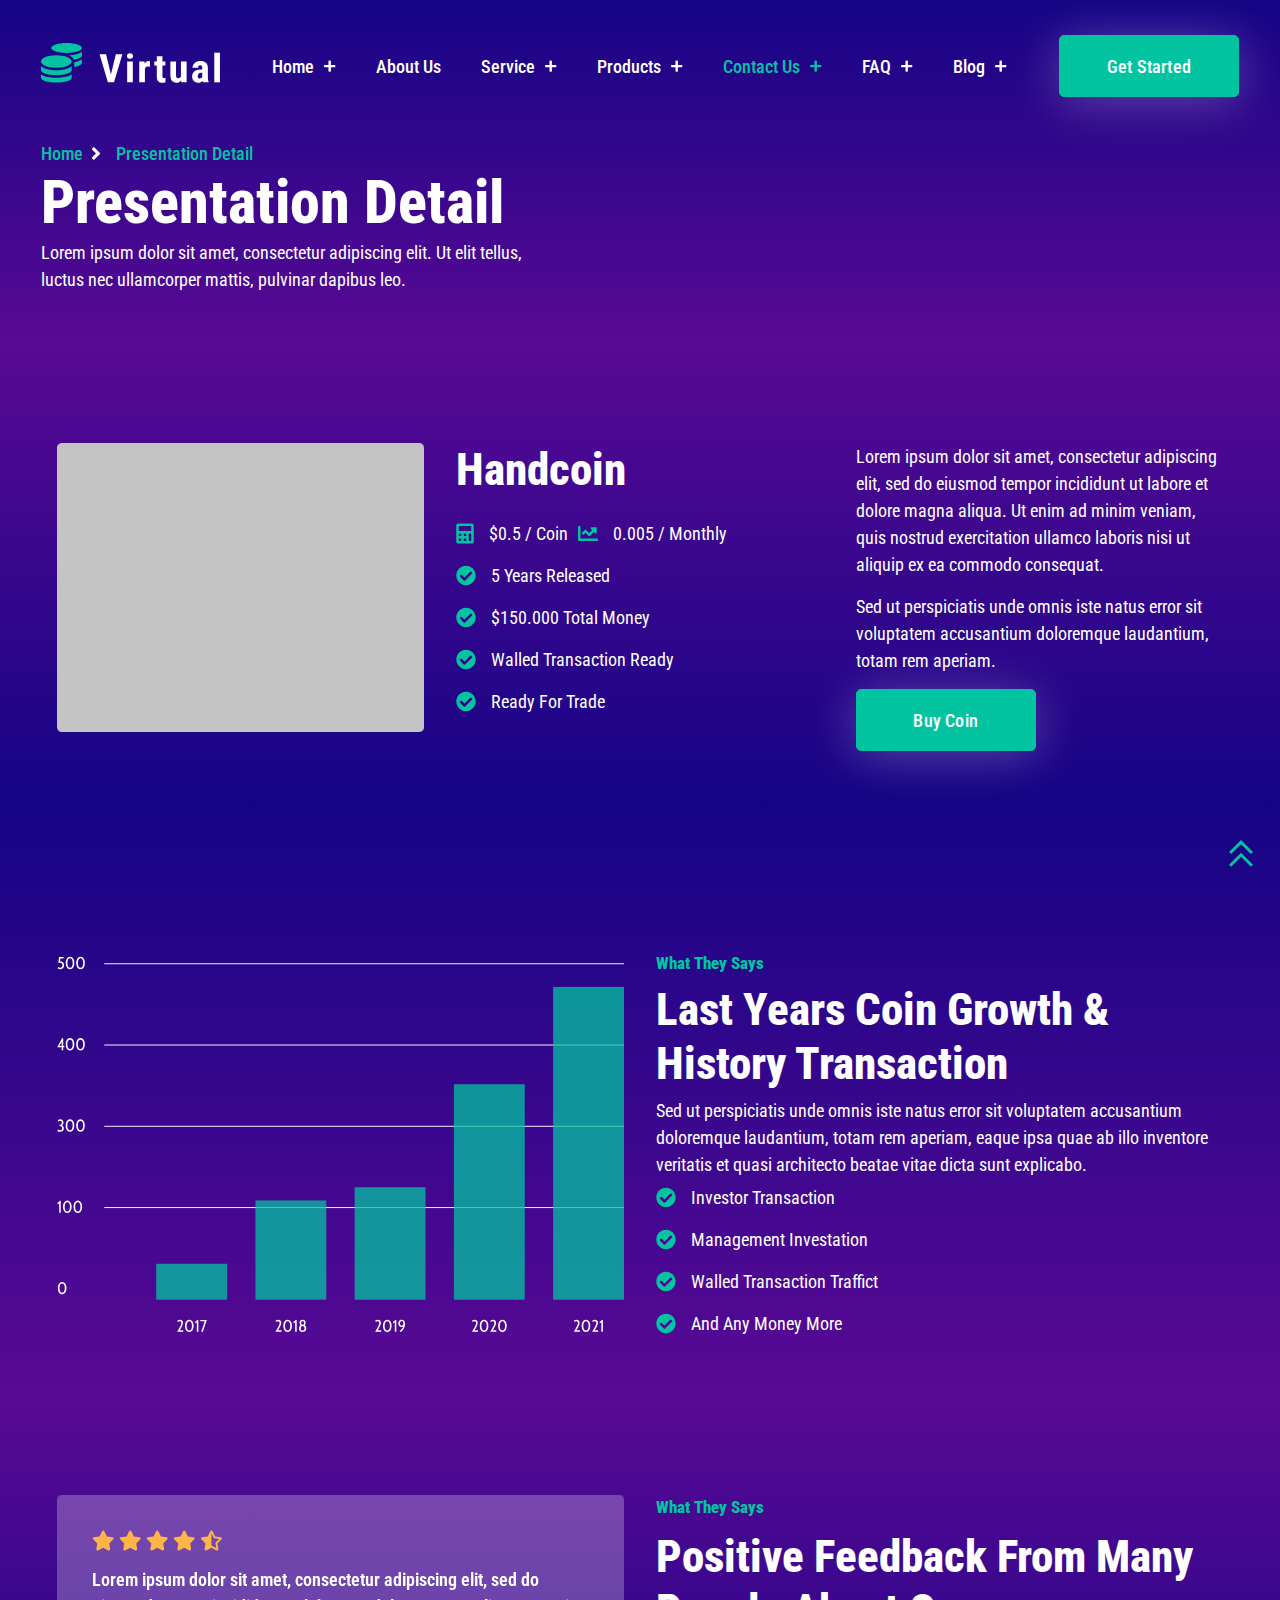
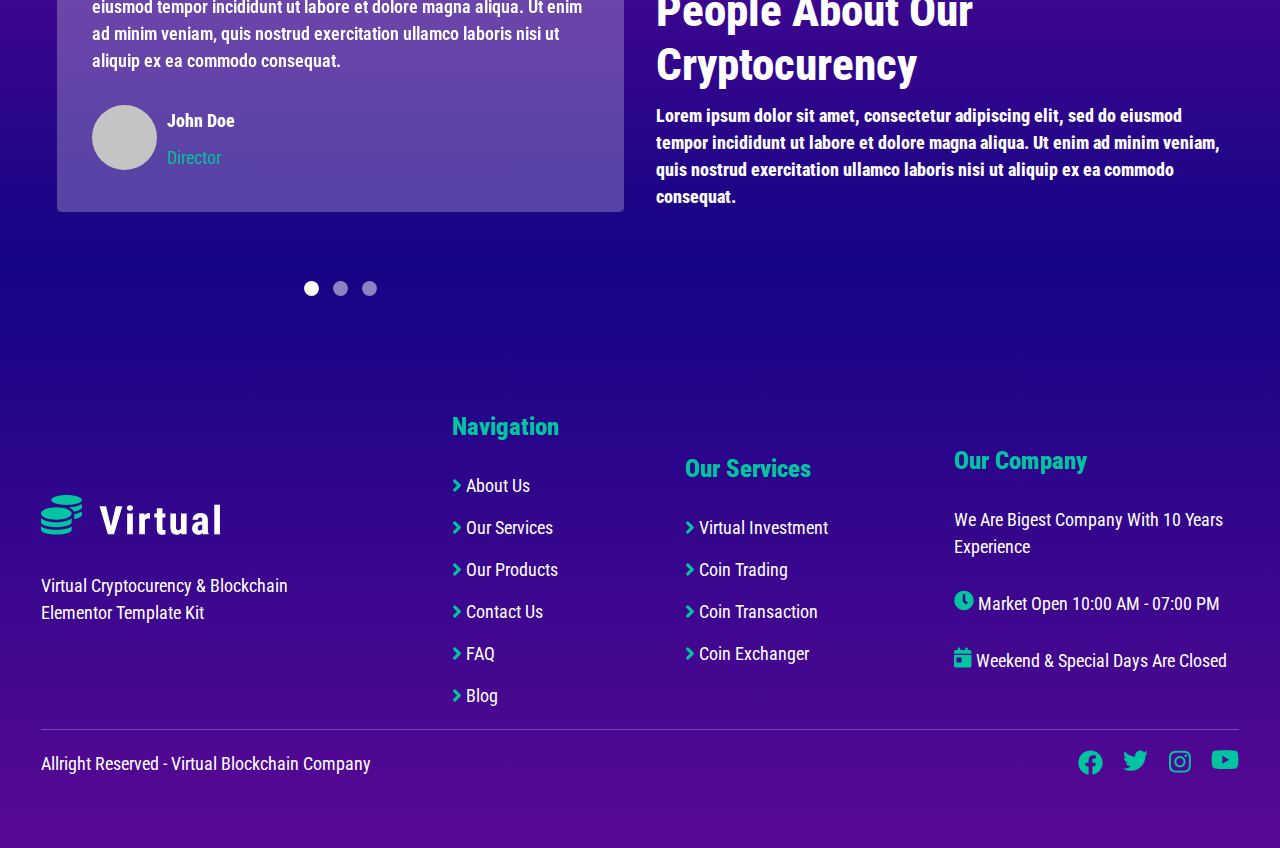
<file: presentation.html>
<!DOCTYPE html>
<html lang="en">
    <head>
        <meta charset="UTF-8">
        <meta name="viewport" content="width=device-width, initial-scale=1.0">
        <title>Presentation Details</title>
        <link href="./css/bootstrap.css" rel="stylesheet">
        <link href="./css/aboutStyle.css" rel="stylesheet">
        <link href="./css/styles.css" rel="stylesheet">
        <link href="./css/presentation.css" rel="stylesheet">
        <link href="./css/basics.css" rel="stylesheet">
        <meta name="viewport" content="width=device-width, initial-scale=1">
        <link rel="icon" href="./img/logo.svg">
    </head>
    <body>
      <header id="header" class="main-header">
        <div class="container">
          <div>
            <a href="">
              <img src="./img/logo.svg" alt="logo">
            </a>
          </div>
  
          <nav class="header-nav">
            <ul class="header-ul">
              <li class="header-li">
                <a href="./index.html" >Home</a>
                <svg  width="12" height="12" viewBox="0 0 12 12" fill="none" xmlns="http://www.w3.org/2000/svg">
                  <path d="M10.5625 4.90625H6.90625V1.25C6.90625 0.818359 6.52539 0.4375 6.09375 0.4375H5.28125C4.82422 0.4375 4.46875 0.818359 4.46875 1.25V4.90625H0.8125C0.355469 4.90625 0 5.28711 0 5.71875V6.53125C0 6.98828 0.355469 7.34375 0.8125 7.34375H4.46875V11C4.46875 11.457 4.82422 11.8125 5.28125 11.8125H6.09375C6.52539 11.8125 6.90625 11.457 6.90625 11V7.34375H10.5625C10.9941 7.34375 11.375 6.98828 11.375 6.53125V5.71875C11.375 5.28711 10.9941 4.90625 10.5625 4.90625Z" fill="white"/>
                </svg> 
              </li>
  
              <li class="header-li">
                <a href="./about.html">About Us</a>
              </li>
  
              <li class="header-li">
                <a href="./service.html">Service</a>
                <svg width="12" height="12" viewBox="0 0 12 12" fill="none" xmlns="http://www.w3.org/2000/svg">
                  <path d="M10.5625 4.90625H6.90625V1.25C6.90625 0.818359 6.52539 0.4375 6.09375 0.4375H5.28125C4.82422 0.4375 4.46875 0.818359 4.46875 1.25V4.90625H0.8125C0.355469 4.90625 0 5.28711 0 5.71875V6.53125C0 6.98828 0.355469 7.34375 0.8125 7.34375H4.46875V11C4.46875 11.457 4.82422 11.8125 5.28125 11.8125H6.09375C6.52539 11.8125 6.90625 11.457 6.90625 11V7.34375H10.5625C10.9941 7.34375 11.375 6.98828 11.375 6.53125V5.71875C11.375 5.28711 10.9941 4.90625 10.5625 4.90625Z" fill="white"/>
                </svg> 
              </li>
  
              <li class="header-li">
                <a href="./products.html">Products</a>
                <svg width="12" height="12" viewBox="0 0 12 12"  xmlns="http://www.w3.org/2000/svg">
                  <path d="M10.5625 4.90625H6.90625V1.25C6.90625 0.818359 6.52539 0.4375 6.09375 0.4375H5.28125C4.82422 0.4375 4.46875 0.818359 4.46875 1.25V4.90625H0.8125C0.355469 4.90625 0 5.28711 0 5.71875V6.53125C0 6.98828 0.355469 7.34375 0.8125 7.34375H4.46875V11C4.46875 11.457 4.82422 11.8125 5.28125 11.8125H6.09375C6.52539 11.8125 6.90625 11.457 6.90625 11V7.34375H10.5625C10.9941 7.34375 11.375 6.98828 11.375 6.53125V5.71875C11.375 5.28711 10.9941 4.90625 10.5625 4.90625Z" fill="white"/>
                </svg> 
              </li>
  
              <li class="header-li">
                <a href="./contact.html" class="active">Contact Us</a>
                <svg width="12" height="12" viewBox="0 0 12 12"  xmlns="http://www.w3.org/2000/svg">
                  <path class="active" d="M10.5625 4.90625H6.90625V1.25C6.90625 0.818359 6.52539 0.4375 6.09375 0.4375H5.28125C4.82422 0.4375 4.46875 0.818359 4.46875 1.25V4.90625H0.8125C0.355469 4.90625 0 5.28711 0 5.71875V6.53125C0 6.98828 0.355469 7.34375 0.8125 7.34375H4.46875V11C4.46875 11.457 4.82422 11.8125 5.28125 11.8125H6.09375C6.52539 11.8125 6.90625 11.457 6.90625 11V7.34375H10.5625C10.9941 7.34375 11.375 6.98828 11.375 6.53125V5.71875C11.375 5.28711 10.9941 4.90625 10.5625 4.90625Z" fill="white"/>
                </svg> 
              </li>
  
              <li class="header-li">
                <a href="./faq.html" >FAQ</a>
                <svg width="12" height="12" viewBox="0 0 12 12"  xmlns="http://www.w3.org/2000/svg">
                  <path  d="M10.5625 4.90625H6.90625V1.25C6.90625 0.818359 6.52539 0.4375 6.09375 0.4375H5.28125C4.82422 0.4375 4.46875 0.818359 4.46875 1.25V4.90625H0.8125C0.355469 4.90625 0 5.28711 0 5.71875V6.53125C0 6.98828 0.355469 7.34375 0.8125 7.34375H4.46875V11C4.46875 11.457 4.82422 11.8125 5.28125 11.8125H6.09375C6.52539 11.8125 6.90625 11.457 6.90625 11V7.34375H10.5625C10.9941 7.34375 11.375 6.98828 11.375 6.53125V5.71875C11.375 5.28711 10.9941 4.90625 10.5625 4.90625Z" fill="white"/>
                </svg> 
            </li>
  
              <li class="header-li">
                <a href="./blog.html">Blog</a>
                <svg width="12" height="12" viewBox="0 0 12 12"  xmlns="http://www.w3.org/2000/svg">
                  <path d="M10.5625 4.90625H6.90625V1.25C6.90625 0.818359 6.52539 0.4375 6.09375 0.4375H5.28125C4.82422 0.4375 4.46875 0.818359 4.46875 1.25V4.90625H0.8125C0.355469 4.90625 0 5.28711 0 5.71875V6.53125C0 6.98828 0.355469 7.34375 0.8125 7.34375H4.46875V11C4.46875 11.457 4.82422 11.8125 5.28125 11.8125H6.09375C6.52539 11.8125 6.90625 11.457 6.90625 11V7.34375H10.5625C10.9941 7.34375 11.375 6.98828 11.375 6.53125V5.71875C11.375 5.28711 10.9941 4.90625 10.5625 4.90625Z" fill="white"/>
                </svg> 
              </li>
            </ul>
          </nav>
  
          <div class="header-link">
            <a href="" class="main-link">Get Started</a>
          </div>
  
          <button class="button btn-primary" type="button" data-bs-toggle="offcanvas" data-bs-target="#offcanvasRight" aria-controls="offcanvasRight">
            <svg xmlns="http://www.w3.org/2000/svg" viewBox="0 -960 960 960" fill="white"><path d="M120-240v-80h720v80H120Zm0-200v-80h720v80H120Zm0-200v-80h720v80H120Z"/></svg>
          </button>
  
          <div class="offcanvas offcanvas-end" tabindex="-1" id="offcanvasRight" aria-labelledby="offcanvasRightLabel">
            <div class="offcanvas-header">
              <h5 class="offcanvas-title" id="offcanvasRightLabel">Navbar</h5>
              <button type="button" class="btn-close" data-bs-dismiss="offcanvas" aria-label="Close">X</button>
            </div>
            <div class="offcanvas-body">
              <nav>
                <ul id="header-ul">
                  <li class="header-li">
                    <a href="./index.html" >Home</a>
                    <svg  width="12" height="12" viewBox="0 0 12 12" fill="none" xmlns="http://www.w3.org/2000/svg">
                      <path  d="M10.5625 4.90625H6.90625V1.25C6.90625 0.818359 6.52539 0.4375 6.09375 0.4375H5.28125C4.82422 0.4375 4.46875 0.818359 4.46875 1.25V4.90625H0.8125C0.355469 4.90625 0 5.28711 0 5.71875V6.53125C0 6.98828 0.355469 7.34375 0.8125 7.34375H4.46875V11C4.46875 11.457 4.82422 11.8125 5.28125 11.8125H6.09375C6.52539 11.8125 6.90625 11.457 6.90625 11V7.34375H10.5625C10.9941 7.34375 11.375 6.98828 11.375 6.53125V5.71875C11.375 5.28711 10.9941 4.90625 10.5625 4.90625Z" fill="white"/>
                    </svg> 
                  </li>
      
                  <li class="header-li">
                    <a href="./about.html">About Us</a>
                  </li>
      
                  <li class="header-li">
                    <a href="./service.html">Service</a>
                    <svg width="12" height="12" viewBox="0 0 12 12" fill="none" xmlns="http://www.w3.org/2000/svg">
                      <path d="M10.5625 4.90625H6.90625V1.25C6.90625 0.818359 6.52539 0.4375 6.09375 0.4375H5.28125C4.82422 0.4375 4.46875 0.818359 4.46875 1.25V4.90625H0.8125C0.355469 4.90625 0 5.28711 0 5.71875V6.53125C0 6.98828 0.355469 7.34375 0.8125 7.34375H4.46875V11C4.46875 11.457 4.82422 11.8125 5.28125 11.8125H6.09375C6.52539 11.8125 6.90625 11.457 6.90625 11V7.34375H10.5625C10.9941 7.34375 11.375 6.98828 11.375 6.53125V5.71875C11.375 5.28711 10.9941 4.90625 10.5625 4.90625Z" fill="white"/>
                    </svg> 
                  </li>
      
                  <li class="header-li">
                    <a href="./products.html" class="active">Products</a>
                    <svg width="12" height="12" viewBox="0 0 12 12"  xmlns="http://www.w3.org/2000/svg">
                      <path class="active" d="M10.5625 4.90625H6.90625V1.25C6.90625 0.818359 6.52539 0.4375 6.09375 0.4375H5.28125C4.82422 0.4375 4.46875 0.818359 4.46875 1.25V4.90625H0.8125C0.355469 4.90625 0 5.28711 0 5.71875V6.53125C0 6.98828 0.355469 7.34375 0.8125 7.34375H4.46875V11C4.46875 11.457 4.82422 11.8125 5.28125 11.8125H6.09375C6.52539 11.8125 6.90625 11.457 6.90625 11V7.34375H10.5625C10.9941 7.34375 11.375 6.98828 11.375 6.53125V5.71875C11.375 5.28711 10.9941 4.90625 10.5625 4.90625Z" fill="white"/>
                    </svg> 
                  </li>
      
                  <li class="header-li">
                    <a href="./contact.html" >Contact Us</a>
                    <svg width="12" height="12" viewBox="0 0 12 12"  xmlns="http://www.w3.org/2000/svg">
                      <path  d="M10.5625 4.90625H6.90625V1.25C6.90625 0.818359 6.52539 0.4375 6.09375 0.4375H5.28125C4.82422 0.4375 4.46875 0.818359 4.46875 1.25V4.90625H0.8125C0.355469 4.90625 0 5.28711 0 5.71875V6.53125C0 6.98828 0.355469 7.34375 0.8125 7.34375H4.46875V11C4.46875 11.457 4.82422 11.8125 5.28125 11.8125H6.09375C6.52539 11.8125 6.90625 11.457 6.90625 11V7.34375H10.5625C10.9941 7.34375 11.375 6.98828 11.375 6.53125V5.71875C11.375 5.28711 10.9941 4.90625 10.5625 4.90625Z" fill="white"/>
                    </svg> 
                  </li>
      
                  <li class="header-li">
                    <a href="./faq.html" >FAQ</a>
                    <svg width="12" height="12" viewBox="0 0 12 12"  xmlns="http://www.w3.org/2000/svg">
                      <path   d="M10.5625 4.90625H6.90625V1.25C6.90625 0.818359 6.52539 0.4375 6.09375 0.4375H5.28125C4.82422 0.4375 4.46875 0.818359 4.46875 1.25V4.90625H0.8125C0.355469 4.90625 0 5.28711 0 5.71875V6.53125C0 6.98828 0.355469 7.34375 0.8125 7.34375H4.46875V11C4.46875 11.457 4.82422 11.8125 5.28125 11.8125H6.09375C6.52539 11.8125 6.90625 11.457 6.90625 11V7.34375H10.5625C10.9941 7.34375 11.375 6.98828 11.375 6.53125V5.71875C11.375 5.28711 10.9941 4.90625 10.5625 4.90625Z" fill="white"/>
                    </svg> 
                </li>
      
                  <li class="header-li">
                    <a href="./blog.html">Blog</a>
                    <svg width="12" height="12" viewBox="0 0 12 12"  xmlns="http://www.w3.org/2000/svg">
                      <path d="M10.5625 4.90625H6.90625V1.25C6.90625 0.818359 6.52539 0.4375 6.09375 0.4375H5.28125C4.82422 0.4375 4.46875 0.818359 4.46875 1.25V4.90625H0.8125C0.355469 4.90625 0 5.28711 0 5.71875V6.53125C0 6.98828 0.355469 7.34375 0.8125 7.34375H4.46875V11C4.46875 11.457 4.82422 11.8125 5.28125 11.8125H6.09375C6.52539 11.8125 6.90625 11.457 6.90625 11V7.34375H10.5625C10.9941 7.34375 11.375 6.98828 11.375 6.53125V5.71875C11.375 5.28711 10.9941 4.90625 10.5625 4.90625Z" fill="white"/>
                    </svg> 
                  </li>
                </ul>
              </nav>

              <div class="offcanvas-a">
                <a href="" class="main-link">Get Started</a>
              </div>
            </div>
          </div>
        </div>
      </header>

        <section class="about-section">
            <div class="container">
                <div class="about-us">
                    <ul class="about-ul">
                        <li class="about-li">
                            <a href="./index.html">Home</a>
                            <svg width="10" height="13" viewBox="0 0 10 13" fill="none" xmlns="http://www.w3.org/2000/svg">
                                <path d="M8.75 7.16406C9.10156 6.8125 9.10156 6.22656 8.75 5.83594L3.4375 0.523438C3.04688 0.171875 2.46094 0.171875 2.10938 0.523438L1.21094 1.42188C0.859375 1.8125 0.859375 2.39844 1.21094 2.75L5 6.53906L1.21094 10.2891C0.859375 10.6406 0.859375 11.2266 1.21094 11.6172L2.10938 12.4766C2.46094 12.8672 3.04688 12.8672 3.4375 12.4766L8.75 7.16406Z" fill="white"/>
                            </svg>
                        </li>
    
                        <li class="about-li ">
                            <a href="./presentation.html">Presentation Detail</a>
                        </li>
                    </ul>
    
                    <h1>Presentation Detail</h1>
                    <p>Lorem ipsum dolor sit amet, consectetur adipiscing elit. Ut elit tellus, luctus nec ullamcorper mattis, pulvinar dapibus leo.</p>
                </div>
            </div>
        </section>

        <section class="handcoin-section">
            <div class="container">
                <div class="row">
                    <div class="col-lg-6 col-xl-4">
                        <div class="col-img">
                            <img src="./img/presentation.png">
                        </div>
                    </div>

                    <div class="col-lg-6 col-xl-4">
                        <div class="handcoin-info">
                            <h2>Handcoin</h2>

                            <ul class="product-ul">
                                <li class="product-info">
                                    <svg width="18" height="21" viewBox="0 0 18 21" fill="none" xmlns="http://www.w3.org/2000/svg">
                                        <path d="M15.875 0.5C16.8516 0.5 17.75 1.39844 17.75 2.375V18.625C17.75 19.6406 16.8516 20.5 15.875 20.5H2.125C1.10938 20.5 0.25 19.6406 0.25 18.625V2.375C0.25 1.39844 1.10938 0.5 2.125 0.5H15.875ZM5.25 17.5312V16.0078C5.25 15.7734 4.97656 15.5 4.74219 15.5H3.21875C2.98438 15.5 2.75 15.7734 2.75 16.0078V17.5312C2.75 17.7656 2.98438 18 3.21875 18H4.74219C4.97656 18 5.25 17.7656 5.25 17.5312ZM5.25 12.5312V11.0078C5.25 10.7734 4.97656 10.5 4.74219 10.5H3.21875C2.98438 10.5 2.75 10.7734 2.75 11.0078V12.5312C2.75 12.7656 2.98438 13 3.21875 13H4.74219C4.97656 13 5.25 12.7656 5.25 12.5312ZM10.25 17.5312V16.0078C10.25 15.7734 9.97656 15.5 9.74219 15.5H8.21875C7.98438 15.5 7.75 15.7734 7.75 16.0078V17.5312C7.75 17.7656 7.98438 18 8.21875 18H9.74219C9.97656 18 10.25 17.7656 10.25 17.5312ZM10.25 12.5312V11.0078C10.25 10.7734 9.97656 10.5 9.74219 10.5H8.21875C7.98438 10.5 7.75 10.7734 7.75 11.0078V12.5312C7.75 12.7656 7.98438 13 8.21875 13H9.74219C9.97656 13 10.25 12.7656 10.25 12.5312ZM15.25 17.5312V11.0078C15.25 10.7734 14.9766 10.5 14.7422 10.5H13.2188C12.9844 10.5 12.75 10.7734 12.75 11.0078V17.5312C12.75 17.7656 12.9844 18 13.2188 18H14.7422C14.9766 18 15.25 17.7656 15.25 17.5312ZM15.25 7.53125V3.50781C15.25 3.27344 14.9766 3 14.7422 3H3.21875C2.98438 3 2.75 3.27344 2.75 3.50781V7.53125C2.75 7.76562 2.98438 8 3.21875 8H14.7422C14.9766 8 15.25 7.76562 15.25 7.53125Z" fill="#03C4A1"/>
                                    </svg>
                                    
                                    <span>$0.5 / Coin</span>
                                </li>
        
                                <li class="product-info">
                                    <svg width="20" height="15" viewBox="0 0 20 15" fill="none" xmlns="http://www.w3.org/2000/svg">
                                        <path d="M19.375 12.5C19.6875 12.5 20 12.8125 20 13.125V14.375C20 14.7266 19.6875 15 19.375 15H1.25C0.546875 15 0 14.4531 0 13.75V0.625C0 0.3125 0.273438 0 0.625 0H1.875C2.1875 0 2.5 0.3125 2.5 0.625V12.5H19.375ZM18.125 1.25C18.4375 1.25 18.75 1.5625 18.7109 1.875V6.52344C18.7109 7.34375 17.7344 7.77344 17.1484 7.1875L15.8594 5.89844L12.1094 9.64844C11.6406 10.1562 10.8203 10.1562 10.3516 9.64844L7.5 6.79688L5.66406 8.59375C5.42969 8.82812 5.03906 8.82812 4.80469 8.59375L3.90625 7.69531C3.67188 7.46094 3.67188 7.07031 3.90625 6.83594L6.60156 4.14062C7.07031 3.63281 7.89062 3.63281 8.35938 4.14062L11.25 6.99219L14.1016 4.14062L12.8125 2.85156C12.2266 2.26562 12.6562 1.25 13.4766 1.25H18.125Z" fill="#03C4A1"/>
                                    </svg>                                
                                    
                                    <span>0.005 / Monthly</span>
                                </li>
                            </ul>

                            <ul class="coin-value-ul">
                                <li class="coin-value-li">
                                    <svg width="20" height="21" viewBox="0 0 20 21" fill="none" xmlns="http://www.w3.org/2000/svg">
                                      <path d="M19.6875 10.5C19.6875 15.8516 15.3125 20.1875 10 20.1875C4.64844 20.1875 0.3125 15.8516 0.3125 10.5C0.3125 5.1875 4.64844 0.8125 10 0.8125C15.3125 0.8125 19.6875 5.1875 19.6875 10.5ZM8.86719 15.6562L16.0547 8.46875C16.2891 8.23438 16.2891 7.80469 16.0547 7.57031L15.1562 6.71094C14.9219 6.4375 14.5312 6.4375 14.2969 6.71094L8.4375 12.5703L5.66406 9.83594C5.42969 9.5625 5.03906 9.5625 4.80469 9.83594L3.90625 10.6953C3.67188 10.9297 3.67188 11.3594 3.90625 11.5938L7.96875 15.6562C8.20312 15.8906 8.63281 15.8906 8.86719 15.6562Z" fill="#03C4A1"/>
                                    </svg>  
                  
                                    <a href="">5 Years Released</a>
                                </li>
                  
                                <li class="coin-value-li">
                                    <svg width="20" height="21" viewBox="0 0 20 21" fill="none" xmlns="http://www.w3.org/2000/svg">
                                        <path d="M19.6875 10.5C19.6875 15.8516 15.3125 20.1875 10 20.1875C4.64844 20.1875 0.3125 15.8516 0.3125 10.5C0.3125 5.1875 4.64844 0.8125 10 0.8125C15.3125 0.8125 19.6875 5.1875 19.6875 10.5ZM8.86719 15.6562L16.0547 8.46875C16.2891 8.23438 16.2891 7.80469 16.0547 7.57031L15.1562 6.71094C14.9219 6.4375 14.5312 6.4375 14.2969 6.71094L8.4375 12.5703L5.66406 9.83594C5.42969 9.5625 5.03906 9.5625 4.80469 9.83594L3.90625 10.6953C3.67188 10.9297 3.67188 11.3594 3.90625 11.5938L7.96875 15.6562C8.20312 15.8906 8.63281 15.8906 8.86719 15.6562Z" fill="#03C4A1"/>
                                    </svg>  
                                                        
                                    <a href="">$150.000 Total Money</a>
                                </li>
                  
                                <li class="coin-value-li">
                                    <svg width="20" height="21" viewBox="0 0 20 21" fill="none" xmlns="http://www.w3.org/2000/svg">
                                        <path d="M19.6875 10.5C19.6875 15.8516 15.3125 20.1875 10 20.1875C4.64844 20.1875 0.3125 15.8516 0.3125 10.5C0.3125 5.1875 4.64844 0.8125 10 0.8125C15.3125 0.8125 19.6875 5.1875 19.6875 10.5ZM8.86719 15.6562L16.0547 8.46875C16.2891 8.23438 16.2891 7.80469 16.0547 7.57031L15.1562 6.71094C14.9219 6.4375 14.5312 6.4375 14.2969 6.71094L8.4375 12.5703L5.66406 9.83594C5.42969 9.5625 5.03906 9.5625 4.80469 9.83594L3.90625 10.6953C3.67188 10.9297 3.67188 11.3594 3.90625 11.5938L7.96875 15.6562C8.20312 15.8906 8.63281 15.8906 8.86719 15.6562Z" fill="#03C4A1"/>
                                    </svg>  
                                                        
                                    <a href="">Walled Transaction Ready</a>
                                </li>

                                <li class="coin-value-li">
                                    <svg width="20" height="21" viewBox="0 0 20 21" fill="none" xmlns="http://www.w3.org/2000/svg">
                                        <path d="M19.6875 10.5C19.6875 15.8516 15.3125 20.1875 10 20.1875C4.64844 20.1875 0.3125 15.8516 0.3125 10.5C0.3125 5.1875 4.64844 0.8125 10 0.8125C15.3125 0.8125 19.6875 5.1875 19.6875 10.5ZM8.86719 15.6562L16.0547 8.46875C16.2891 8.23438 16.2891 7.80469 16.0547 7.57031L15.1562 6.71094C14.9219 6.4375 14.5312 6.4375 14.2969 6.71094L8.4375 12.5703L5.66406 9.83594C5.42969 9.5625 5.03906 9.5625 4.80469 9.83594L3.90625 10.6953C3.67188 10.9297 3.67188 11.3594 3.90625 11.5938L7.96875 15.6562C8.20312 15.8906 8.63281 15.8906 8.86719 15.6562Z" fill="#03C4A1"/>
                                    </svg>  
                                                        
                                    <a href="">Ready For Trade</a>
                                </li>
                            </ul>
                        </div>
                    </div>

                    <div class="col-lg-6 col-xl-4">
                        <div class="handcoin-item">
                           <p>
                            Lorem ipsum dolor sit amet, consectetur adipiscing elit, sed do eiusmod tempor incididunt ut labore et dolore magna aliqua. Ut enim ad minim veniam, quis nostrud exercitation ullamco laboris nisi ut aliquip ex ea commodo consequat. 
                           </p>

                           <p>
                            Sed ut perspiciatis unde omnis iste natus error sit voluptatem accusantium doloremque laudantium, totam rem aperiam.
                           </p>

                           <a href="" class="main-link">Buy Coin</a>
                        </div>
                    </div>
                </div>
            </div>
        </section>

        <section class="bit-coin">
            <div class="container">
                <div class="row">
                    <div class="col-xl-6">
                        <div>
                            <svg viewBox="0 0 600 409" fill="none" xmlns="http://www.w3.org/2000/svg">
                                <path d="M5.454 363.252C4.518 363.252 3.708 362.97 3.024 362.406C2.34 361.842 1.812 361.056 1.44 360.048C1.08 359.04 0.9 357.888 0.9 356.592C0.9 355.32 1.092 354.198 1.476 353.226C1.86 352.242 2.394 351.486 3.078 350.958C3.774 350.418 4.566 350.148 5.454 350.148C6.366 350.148 7.164 350.418 7.848 350.958C8.532 351.486 9.06 352.236 9.432 353.208C9.816 354.18 10.008 355.308 10.008 356.592C10.008 357.888 9.828 359.04 9.468 360.048C9.108 361.056 8.58 361.842 7.884 362.406C7.2 362.97 6.39 363.252 5.454 363.252ZM5.454 361.614C6.354 361.614 7.044 361.182 7.524 360.318C8.016 359.442 8.262 358.2 8.262 356.592C8.262 355.02 8.01 353.826 7.506 353.01C7.014 352.194 6.33 351.786 5.454 351.786C4.614 351.786 3.936 352.2 3.42 353.028C2.904 353.844 2.646 355.032 2.646 356.592C2.646 358.2 2.886 359.442 3.366 360.318C3.858 361.182 4.554 361.614 5.454 361.614Z" fill="white"/>
                                <path d="M2.322 266.848C1.83 267.364 1.296 267.73 0.72 267.946L0.504 266.362C0.936 266.194 1.368 265.93 1.8 265.57C2.244 265.198 2.58 264.808 2.808 264.4H3.96V277H2.322V266.848ZM10.925 277.252C9.98902 277.252 9.17902 276.97 8.49502 276.406C7.81102 275.842 7.28302 275.056 6.91102 274.048C6.55102 273.04 6.37102 271.888 6.37102 270.592C6.37102 269.32 6.56302 268.198 6.94702 267.226C7.33102 266.242 7.86502 265.486 8.54902 264.958C9.24502 264.418 10.037 264.148 10.925 264.148C11.837 264.148 12.635 264.418 13.319 264.958C14.003 265.486 14.531 266.236 14.903 267.208C15.287 268.18 15.479 269.308 15.479 270.592C15.479 271.888 15.299 273.04 14.939 274.048C14.579 275.056 14.051 275.842 13.355 276.406C12.671 276.97 11.861 277.252 10.925 277.252ZM10.925 275.614C11.825 275.614 12.515 275.182 12.995 274.318C13.487 273.442 13.733 272.2 13.733 270.592C13.733 269.02 13.481 267.826 12.977 267.01C12.485 266.194 11.801 265.786 10.925 265.786C10.085 265.786 9.40702 266.2 8.89102 267.028C8.37502 267.844 8.11702 269.032 8.11702 270.592C8.11702 272.2 8.35702 273.442 8.83702 274.318C9.32902 275.182 10.025 275.614 10.925 275.614ZM22.021 277.252C21.085 277.252 20.275 276.97 19.591 276.406C18.907 275.842 18.379 275.056 18.007 274.048C17.647 273.04 17.467 271.888 17.467 270.592C17.467 269.32 17.659 268.198 18.043 267.226C18.427 266.242 18.961 265.486 19.645 264.958C20.341 264.418 21.133 264.148 22.021 264.148C22.933 264.148 23.731 264.418 24.415 264.958C25.099 265.486 25.627 266.236 25.999 267.208C26.383 268.18 26.575 269.308 26.575 270.592C26.575 271.888 26.395 273.04 26.035 274.048C25.675 275.056 25.147 275.842 24.451 276.406C23.767 276.97 22.957 277.252 22.021 277.252ZM22.021 275.614C22.921 275.614 23.611 275.182 24.091 274.318C24.583 273.442 24.829 272.2 24.829 270.592C24.829 269.02 24.577 267.826 24.073 267.01C23.581 266.194 22.897 265.786 22.021 265.786C21.181 265.786 20.503 266.2 19.987 267.028C19.471 267.844 19.213 269.032 19.213 270.592C19.213 272.2 19.453 273.442 19.933 274.318C20.425 275.182 21.121 275.614 22.021 275.614Z" fill="white"/>
                                <line x1="600" y1="271.5" x2="50" y2="271.5" stroke="white"/>
                                <path d="M5.076 184.466C5.76 184.73 6.288 185.132 6.66 185.672C7.032 186.2 7.218 186.872 7.218 187.688C7.218 188.396 7.05 189.02 6.714 189.56C6.39 190.1 5.94 190.52 5.364 190.82C4.788 191.108 4.14 191.252 3.42 191.252C2.376 191.252 1.416 191.042 0.54 190.622L0.954 189.002C1.35 189.206 1.728 189.362 2.088 189.47C2.46 189.566 2.868 189.614 3.312 189.614C3.972 189.614 4.494 189.428 4.878 189.056C5.274 188.672 5.472 188.186 5.472 187.598C5.472 186.878 5.268 186.314 4.86 185.906C4.452 185.498 3.84 185.294 3.024 185.294H2.718V183.764H3.024C3.72 183.764 4.236 183.584 4.572 183.224C4.908 182.852 5.076 182.336 5.076 181.676C5.076 181.064 4.932 180.596 4.644 180.272C4.356 179.948 3.936 179.786 3.384 179.786C3.024 179.786 2.676 179.852 2.34 179.984C2.004 180.116 1.65 180.308 1.278 180.56L0.99 178.796C1.77 178.364 2.616 178.148 3.528 178.148C4.572 178.148 5.382 178.46 5.958 179.084C6.534 179.708 6.822 180.518 6.822 181.514C6.822 182.186 6.666 182.78 6.354 183.296C6.054 183.8 5.628 184.19 5.076 184.466ZM13.7551 191.252C12.8191 191.252 12.0091 190.97 11.3251 190.406C10.6411 189.842 10.1131 189.056 9.74109 188.048C9.38109 187.04 9.20109 185.888 9.20109 184.592C9.20109 183.32 9.39309 182.198 9.77709 181.226C10.1611 180.242 10.6951 179.486 11.3791 178.958C12.0751 178.418 12.8671 178.148 13.7551 178.148C14.6671 178.148 15.4651 178.418 16.1491 178.958C16.8331 179.486 17.3611 180.236 17.7331 181.208C18.1171 182.18 18.3091 183.308 18.3091 184.592C18.3091 185.888 18.1291 187.04 17.7691 188.048C17.4091 189.056 16.8811 189.842 16.1851 190.406C15.5011 190.97 14.6911 191.252 13.7551 191.252ZM13.7551 189.614C14.6551 189.614 15.3451 189.182 15.8251 188.318C16.3171 187.442 16.5631 186.2 16.5631 184.592C16.5631 183.02 16.3111 181.826 15.8071 181.01C15.3151 180.194 14.6311 179.786 13.7551 179.786C12.9151 179.786 12.2371 180.2 11.7211 181.028C11.2051 181.844 10.9471 183.032 10.9471 184.592C10.9471 186.2 11.1871 187.442 11.6671 188.318C12.1591 189.182 12.8551 189.614 13.7551 189.614ZM24.8511 191.252C23.9151 191.252 23.1051 190.97 22.4211 190.406C21.7371 189.842 21.2091 189.056 20.8371 188.048C20.4771 187.04 20.2971 185.888 20.2971 184.592C20.2971 183.32 20.4891 182.198 20.8731 181.226C21.2571 180.242 21.7911 179.486 22.4751 178.958C23.1711 178.418 23.9631 178.148 24.8511 178.148C25.7631 178.148 26.5611 178.418 27.2451 178.958C27.9291 179.486 28.4571 180.236 28.8291 181.208C29.2131 182.18 29.4051 183.308 29.4051 184.592C29.4051 185.888 29.2251 187.04 28.8651 188.048C28.5051 189.056 27.9771 189.842 27.2811 190.406C26.5971 190.97 25.7871 191.252 24.8511 191.252ZM24.8511 189.614C25.7511 189.614 26.4411 189.182 26.9211 188.318C27.4131 187.442 27.6591 186.2 27.6591 184.592C27.6591 183.02 27.4071 181.826 26.9031 181.01C26.4111 180.194 25.7271 179.786 24.8511 179.786C24.0111 179.786 23.3331 180.2 22.8171 181.028C22.3011 181.844 22.0431 183.032 22.0431 184.592C22.0431 186.2 22.2831 187.442 22.7631 188.318C23.2551 189.182 23.9511 189.614 24.8511 189.614Z" fill="white"/>
                                <line x1="600" y1="185.5" x2="50" y2="185.5" stroke="white"/>
                                <path d="M7.812 100.554V101.922H6.552V105H4.914V101.922H0.216L5.346 92.4H6.552V100.554H7.812ZM4.914 100.554V96.09L2.556 100.554H4.914ZM13.7727 105.252C12.8367 105.252 12.0267 104.97 11.3427 104.406C10.6587 103.842 10.1307 103.056 9.75867 102.048C9.39867 101.04 9.21867 99.888 9.21867 98.592C9.21867 97.32 9.41067 96.198 9.79467 95.226C10.1787 94.242 10.7127 93.486 11.3967 92.958C12.0927 92.418 12.8847 92.148 13.7727 92.148C14.6847 92.148 15.4827 92.418 16.1667 92.958C16.8507 93.486 17.3787 94.236 17.7507 95.208C18.1347 96.18 18.3267 97.308 18.3267 98.592C18.3267 99.888 18.1467 101.04 17.7867 102.048C17.4267 103.056 16.8987 103.842 16.2027 104.406C15.5187 104.97 14.7087 105.252 13.7727 105.252ZM13.7727 103.614C14.6727 103.614 15.3627 103.182 15.8427 102.318C16.3347 101.442 16.5807 100.2 16.5807 98.592C16.5807 97.02 16.3287 95.826 15.8247 95.01C15.3327 94.194 14.6487 93.786 13.7727 93.786C12.9327 93.786 12.2547 94.2 11.7387 95.028C11.2227 95.844 10.9647 97.032 10.9647 98.592C10.9647 100.2 11.2047 101.442 11.6847 102.318C12.1767 103.182 12.8727 103.614 13.7727 103.614ZM24.8687 105.252C23.9327 105.252 23.1227 104.97 22.4387 104.406C21.7547 103.842 21.2267 103.056 20.8547 102.048C20.4947 101.04 20.3147 99.888 20.3147 98.592C20.3147 97.32 20.5067 96.198 20.8907 95.226C21.2747 94.242 21.8087 93.486 22.4927 92.958C23.1887 92.418 23.9807 92.148 24.8687 92.148C25.7807 92.148 26.5787 92.418 27.2627 92.958C27.9467 93.486 28.4747 94.236 28.8467 95.208C29.2307 96.18 29.4227 97.308 29.4227 98.592C29.4227 99.888 29.2427 101.04 28.8827 102.048C28.5227 103.056 27.9947 103.842 27.2987 104.406C26.6147 104.97 25.8047 105.252 24.8687 105.252ZM24.8687 103.614C25.7687 103.614 26.4587 103.182 26.9387 102.318C27.4307 101.442 27.6767 100.2 27.6767 98.592C27.6767 97.02 27.4247 95.826 26.9207 95.01C26.4287 94.194 25.7447 93.786 24.8687 93.786C24.0287 93.786 23.3507 94.2 22.8347 95.028C22.3187 95.844 22.0607 97.032 22.0607 98.592C22.0607 100.2 22.3007 101.442 22.7807 102.318C23.2727 103.182 23.9687 103.614 24.8687 103.614Z" fill="white"/>
                                <line x1="600" y1="99.5" x2="50" y2="99.5" stroke="white"/>
                                <path d="M3.78 11.044C4.548 11.044 5.214 11.218 5.778 11.566C6.354 11.914 6.786 12.394 7.074 13.006C7.374 13.618 7.524 14.314 7.524 15.094C7.524 15.922 7.35 16.654 7.002 17.29C6.654 17.914 6.174 18.4 5.562 18.748C4.962 19.084 4.284 19.252 3.528 19.252C3.024 19.252 2.526 19.18 2.034 19.036C1.554 18.904 1.122 18.718 0.738 18.478L1.152 16.912C1.944 17.38 2.724 17.614 3.492 17.614C4.164 17.614 4.71 17.386 5.13 16.93C5.562 16.474 5.778 15.862 5.778 15.094C5.778 14.266 5.544 13.63 5.076 13.186C4.62 12.742 4.008 12.52 3.24 12.52C2.592 12.52 1.98 12.61 1.404 12.79L2.178 6.4H6.966L6.894 7.912H3.6L3.222 11.062C3.342 11.05 3.528 11.044 3.78 11.044ZM13.8078 19.252C12.8718 19.252 12.0618 18.97 11.3778 18.406C10.6938 17.842 10.1658 17.056 9.79383 16.048C9.43383 15.04 9.25383 13.888 9.25383 12.592C9.25383 11.32 9.44583 10.198 9.82983 9.226C10.2138 8.242 10.7478 7.486 11.4318 6.958C12.1278 6.418 12.9198 6.148 13.8078 6.148C14.7198 6.148 15.5178 6.418 16.2018 6.958C16.8858 7.486 17.4138 8.236 17.7858 9.208C18.1698 10.18 18.3618 11.308 18.3618 12.592C18.3618 13.888 18.1818 15.04 17.8218 16.048C17.4618 17.056 16.9338 17.842 16.2378 18.406C15.5538 18.97 14.7438 19.252 13.8078 19.252ZM13.8078 17.614C14.7078 17.614 15.3978 17.182 15.8778 16.318C16.3698 15.442 16.6158 14.2 16.6158 12.592C16.6158 11.02 16.3638 9.826 15.8598 9.01C15.3678 8.194 14.6838 7.786 13.8078 7.786C12.9678 7.786 12.2898 8.2 11.7738 9.028C11.2578 9.844 10.9998 11.032 10.9998 12.592C10.9998 14.2 11.2398 15.442 11.7198 16.318C12.2118 17.182 12.9078 17.614 13.8078 17.614ZM24.9038 19.252C23.9678 19.252 23.1578 18.97 22.4738 18.406C21.7898 17.842 21.2618 17.056 20.8898 16.048C20.5298 15.04 20.3498 13.888 20.3498 12.592C20.3498 11.32 20.5418 10.198 20.9258 9.226C21.3098 8.242 21.8438 7.486 22.5278 6.958C23.2238 6.418 24.0158 6.148 24.9038 6.148C25.8158 6.148 26.6138 6.418 27.2978 6.958C27.9818 7.486 28.5098 8.236 28.8818 9.208C29.2658 10.18 29.4578 11.308 29.4578 12.592C29.4578 13.888 29.2778 15.04 28.9178 16.048C28.5578 17.056 28.0298 17.842 27.3338 18.406C26.6498 18.97 25.8398 19.252 24.9038 19.252ZM24.9038 17.614C25.8038 17.614 26.4938 17.182 26.9738 16.318C27.4658 15.442 27.7118 14.2 27.7118 12.592C27.7118 11.02 27.4598 9.826 26.9558 9.01C26.4638 8.194 25.7798 7.786 24.9038 7.786C24.0638 7.786 23.3858 8.2 22.8698 9.028C22.3538 9.844 22.0958 11.032 22.0958 12.592C22.0958 14.2 22.3358 15.442 22.8158 16.318C23.3078 17.182 24.0038 17.614 24.9038 17.614Z" fill="white"/>
                                <line x1="600" y1="13.5" x2="50" y2="13.5" stroke="white"/>
                                <rect x="105" y="331" width="75" height="38" fill="#03C4A1" fill-opacity="0.75"/>
                                <path d="M130.058 397.762C130.598 396.778 130.976 395.986 131.192 395.386C131.42 394.774 131.534 394.174 131.534 393.586C131.534 393.034 131.378 392.596 131.066 392.272C130.754 391.948 130.334 391.786 129.806 391.786C129.062 391.786 128.318 392.074 127.574 392.65L127.412 391.03C128.276 390.442 129.158 390.148 130.058 390.148C131.066 390.148 131.852 390.46 132.416 391.084C132.992 391.696 133.28 392.476 133.28 393.424C133.28 394.192 133.148 394.924 132.884 395.62C132.62 396.304 132.14 397.282 131.444 398.554L129.896 401.398H133.55V403H127.196L130.058 397.762ZM140.015 403.252C139.079 403.252 138.269 402.97 137.585 402.406C136.901 401.842 136.373 401.056 136.001 400.048C135.641 399.04 135.461 397.888 135.461 396.592C135.461 395.32 135.653 394.198 136.037 393.226C136.421 392.242 136.955 391.486 137.639 390.958C138.335 390.418 139.127 390.148 140.015 390.148C140.927 390.148 141.725 390.418 142.409 390.958C143.093 391.486 143.621 392.236 143.993 393.208C144.377 394.18 144.569 395.308 144.569 396.592C144.569 397.888 144.389 399.04 144.029 400.048C143.669 401.056 143.141 401.842 142.445 402.406C141.761 402.97 140.951 403.252 140.015 403.252ZM140.015 401.614C140.915 401.614 141.605 401.182 142.085 400.318C142.577 399.442 142.823 398.2 142.823 396.592C142.823 395.02 142.571 393.826 142.067 393.01C141.575 392.194 140.891 391.786 140.015 391.786C139.175 391.786 138.497 392.2 137.981 393.028C137.465 393.844 137.207 395.032 137.207 396.592C137.207 398.2 137.447 399.442 137.927 400.318C138.419 401.182 139.115 401.614 140.015 401.614ZM147.979 392.848C147.487 393.364 146.953 393.73 146.377 393.946L146.161 392.362C146.593 392.194 147.025 391.93 147.457 391.57C147.901 391.198 148.237 390.808 148.465 390.4H149.617V403H147.979V392.848ZM158.562 390.4L154.35 403H152.64L156.366 391.912H151.668V390.4H158.562Z" fill="white"/>
                                <rect x="210" y="264" width="75" height="105" fill="#03C4A1" fill-opacity="0.75"/>
                                <path d="M234.091 397.762C234.631 396.778 235.009 395.986 235.225 395.386C235.453 394.774 235.567 394.174 235.567 393.586C235.567 393.034 235.411 392.596 235.099 392.272C234.787 391.948 234.367 391.786 233.839 391.786C233.095 391.786 232.351 392.074 231.607 392.65L231.445 391.03C232.309 390.442 233.191 390.148 234.091 390.148C235.099 390.148 235.885 390.46 236.449 391.084C237.025 391.696 237.313 392.476 237.313 393.424C237.313 394.192 237.181 394.924 236.917 395.62C236.653 396.304 236.173 397.282 235.477 398.554L233.929 401.398H237.583V403H231.229L234.091 397.762ZM244.049 403.252C243.113 403.252 242.303 402.97 241.619 402.406C240.935 401.842 240.407 401.056 240.035 400.048C239.675 399.04 239.495 397.888 239.495 396.592C239.495 395.32 239.687 394.198 240.071 393.226C240.455 392.242 240.989 391.486 241.673 390.958C242.369 390.418 243.161 390.148 244.049 390.148C244.961 390.148 245.759 390.418 246.443 390.958C247.127 391.486 247.655 392.236 248.027 393.208C248.411 394.18 248.603 395.308 248.603 396.592C248.603 397.888 248.423 399.04 248.063 400.048C247.703 401.056 247.175 401.842 246.479 402.406C245.795 402.97 244.985 403.252 244.049 403.252ZM244.049 401.614C244.949 401.614 245.639 401.182 246.119 400.318C246.611 399.442 246.857 398.2 246.857 396.592C246.857 395.02 246.605 393.826 246.101 393.01C245.609 392.194 244.925 391.786 244.049 391.786C243.209 391.786 242.531 392.2 242.015 393.028C241.499 393.844 241.241 395.032 241.241 396.592C241.241 398.2 241.481 399.442 241.961 400.318C242.453 401.182 243.149 401.614 244.049 401.614ZM252.013 392.848C251.521 393.364 250.987 393.73 250.411 393.946L250.195 392.362C250.627 392.194 251.059 391.93 251.491 391.57C251.935 391.198 252.271 390.808 252.499 390.4H253.651V403H252.013V392.848ZM262.074 396.07C262.602 396.394 263.01 396.838 263.298 397.402C263.586 397.966 263.73 398.62 263.73 399.364C263.73 400.108 263.574 400.774 263.262 401.362C262.962 401.95 262.524 402.412 261.948 402.748C261.372 403.084 260.688 403.252 259.896 403.252C259.116 403.252 258.438 403.084 257.862 402.748C257.298 402.412 256.866 401.956 256.566 401.38C256.278 400.792 256.134 400.12 256.134 399.364C256.134 398.62 256.272 397.966 256.548 397.402C256.836 396.826 257.244 396.382 257.772 396.07C257.436 395.758 257.172 395.38 256.98 394.936C256.8 394.492 256.71 394 256.71 393.46C256.71 392.548 256.974 391.768 257.502 391.12C258.03 390.472 258.828 390.148 259.896 390.148C260.976 390.148 261.774 390.472 262.29 391.12C262.818 391.768 263.082 392.548 263.082 393.46C263.082 394.012 262.998 394.51 262.83 394.954C262.662 395.398 262.41 395.77 262.074 396.07ZM259.896 391.696C259.416 391.696 259.05 391.864 258.798 392.2C258.546 392.524 258.42 392.968 258.42 393.532C258.42 394.072 258.546 394.522 258.798 394.882C259.062 395.242 259.428 395.422 259.896 395.422C260.364 395.422 260.73 395.242 260.994 394.882C261.258 394.522 261.39 394.072 261.39 393.532C261.39 392.98 261.258 392.536 260.994 392.2C260.742 391.864 260.376 391.696 259.896 391.696ZM259.896 401.722C260.544 401.722 261.054 401.494 261.426 401.038C261.798 400.582 261.984 399.994 261.984 399.274C261.984 398.554 261.798 397.978 261.426 397.546C261.066 397.114 260.556 396.898 259.896 396.898C259.26 396.898 258.768 397.114 258.42 397.546C258.072 397.978 257.898 398.554 257.898 399.274C257.898 400.006 258.072 400.6 258.42 401.056C258.768 401.5 259.26 401.722 259.896 401.722Z" fill="white"/>
                                <rect x="315" y="250" width="75" height="119" fill="#03C4A1" fill-opacity="0.75"/>
                                <path d="M339.54 397.762C340.08 396.778 340.458 395.986 340.674 395.386C340.902 394.774 341.016 394.174 341.016 393.586C341.016 393.034 340.86 392.596 340.548 392.272C340.236 391.948 339.816 391.786 339.288 391.786C338.544 391.786 337.8 392.074 337.056 392.65L336.894 391.03C337.758 390.442 338.64 390.148 339.54 390.148C340.548 390.148 341.334 390.46 341.898 391.084C342.474 391.696 342.762 392.476 342.762 393.424C342.762 394.192 342.63 394.924 342.366 395.62C342.102 396.304 341.622 397.282 340.926 398.554L339.378 401.398H343.032V403H336.678L339.54 397.762ZM349.497 403.252C348.561 403.252 347.751 402.97 347.067 402.406C346.383 401.842 345.855 401.056 345.483 400.048C345.123 399.04 344.943 397.888 344.943 396.592C344.943 395.32 345.135 394.198 345.519 393.226C345.903 392.242 346.437 391.486 347.121 390.958C347.817 390.418 348.609 390.148 349.497 390.148C350.409 390.148 351.207 390.418 351.891 390.958C352.575 391.486 353.103 392.236 353.475 393.208C353.859 394.18 354.051 395.308 354.051 396.592C354.051 397.888 353.871 399.04 353.511 400.048C353.151 401.056 352.623 401.842 351.927 402.406C351.243 402.97 350.433 403.252 349.497 403.252ZM349.497 401.614C350.397 401.614 351.087 401.182 351.567 400.318C352.059 399.442 352.305 398.2 352.305 396.592C352.305 395.02 352.053 393.826 351.549 393.01C351.057 392.194 350.373 391.786 349.497 391.786C348.657 391.786 347.979 392.2 347.463 393.028C346.947 393.844 346.689 395.032 346.689 396.592C346.689 398.2 346.929 399.442 347.409 400.318C347.901 401.182 348.597 401.614 349.497 401.614ZM357.461 392.848C356.969 393.364 356.435 393.73 355.859 393.946L355.643 392.362C356.075 392.194 356.507 391.93 356.939 391.57C357.383 391.198 357.719 390.808 357.947 390.4H359.099V403H357.461V392.848ZM364.75 390.148C365.89 390.148 366.766 390.556 367.378 391.372C368.002 392.176 368.314 393.268 368.314 394.648C368.314 395.884 368.086 397.072 367.63 398.212C367.174 399.34 366.586 400.336 365.866 401.2C365.158 402.064 364.414 402.748 363.634 403.252L362.536 402.208C363.388 401.656 364.156 400.96 364.84 400.12C365.536 399.28 366.04 398.344 366.352 397.312C365.824 397.744 365.182 397.96 364.426 397.96C363.814 397.96 363.262 397.798 362.77 397.474C362.29 397.138 361.912 396.682 361.636 396.106C361.36 395.518 361.222 394.864 361.222 394.144C361.222 393.376 361.366 392.692 361.654 392.092C361.954 391.48 362.368 391.006 362.896 390.67C363.436 390.322 364.054 390.148 364.75 390.148ZM364.75 396.502C365.314 396.502 365.758 396.274 366.082 395.818C366.406 395.362 366.568 394.78 366.568 394.072C366.568 393.34 366.406 392.746 366.082 392.29C365.77 391.834 365.326 391.606 364.75 391.606C364.186 391.606 363.742 391.84 363.418 392.308C363.094 392.776 362.932 393.37 362.932 394.09C362.932 394.786 363.094 395.362 363.418 395.818C363.742 396.274 364.186 396.502 364.75 396.502Z" fill="white"/>
                                <rect x="420" y="141" width="75" height="228" fill="#03C4A1" fill-opacity="0.75"/>
                                <path d="M441.991 397.762C442.531 396.778 442.909 395.986 443.125 395.386C443.353 394.774 443.467 394.174 443.467 393.586C443.467 393.034 443.311 392.596 442.999 392.272C442.687 391.948 442.267 391.786 441.739 391.786C440.995 391.786 440.251 392.074 439.507 392.65L439.345 391.03C440.209 390.442 441.091 390.148 441.991 390.148C442.999 390.148 443.785 390.46 444.349 391.084C444.925 391.696 445.213 392.476 445.213 393.424C445.213 394.192 445.081 394.924 444.817 395.62C444.553 396.304 444.073 397.282 443.377 398.554L441.829 401.398H445.483V403H439.129L441.991 397.762ZM451.948 403.252C451.012 403.252 450.202 402.97 449.518 402.406C448.834 401.842 448.306 401.056 447.934 400.048C447.574 399.04 447.394 397.888 447.394 396.592C447.394 395.32 447.586 394.198 447.97 393.226C448.354 392.242 448.888 391.486 449.572 390.958C450.268 390.418 451.06 390.148 451.948 390.148C452.86 390.148 453.658 390.418 454.342 390.958C455.026 391.486 455.554 392.236 455.926 393.208C456.31 394.18 456.502 395.308 456.502 396.592C456.502 397.888 456.322 399.04 455.962 400.048C455.602 401.056 455.074 401.842 454.378 402.406C453.694 402.97 452.884 403.252 451.948 403.252ZM451.948 401.614C452.848 401.614 453.538 401.182 454.018 400.318C454.51 399.442 454.756 398.2 454.756 396.592C454.756 395.02 454.504 393.826 454 393.01C453.508 392.194 452.824 391.786 451.948 391.786C451.108 391.786 450.43 392.2 449.914 393.028C449.398 393.844 449.14 395.032 449.14 396.592C449.14 398.2 449.38 399.442 449.86 400.318C450.352 401.182 451.048 401.614 451.948 401.614ZM461.388 397.762C461.928 396.778 462.306 395.986 462.522 395.386C462.75 394.774 462.864 394.174 462.864 393.586C462.864 393.034 462.708 392.596 462.396 392.272C462.084 391.948 461.664 391.786 461.136 391.786C460.392 391.786 459.648 392.074 458.904 392.65L458.742 391.03C459.606 390.442 460.488 390.148 461.388 390.148C462.396 390.148 463.182 390.46 463.746 391.084C464.322 391.696 464.61 392.476 464.61 393.424C464.61 394.192 464.478 394.924 464.214 395.62C463.95 396.304 463.47 397.282 462.774 398.554L461.226 401.398H464.88V403H458.526L461.388 397.762ZM471.345 403.252C470.409 403.252 469.599 402.97 468.915 402.406C468.231 401.842 467.703 401.056 467.331 400.048C466.971 399.04 466.791 397.888 466.791 396.592C466.791 395.32 466.983 394.198 467.367 393.226C467.751 392.242 468.285 391.486 468.969 390.958C469.665 390.418 470.457 390.148 471.345 390.148C472.257 390.148 473.055 390.418 473.739 390.958C474.423 391.486 474.951 392.236 475.323 393.208C475.707 394.18 475.899 395.308 475.899 396.592C475.899 397.888 475.719 399.04 475.359 400.048C474.999 401.056 474.471 401.842 473.775 402.406C473.091 402.97 472.281 403.252 471.345 403.252ZM471.345 401.614C472.245 401.614 472.935 401.182 473.415 400.318C473.907 399.442 474.153 398.2 474.153 396.592C474.153 395.02 473.901 393.826 473.397 393.01C472.905 392.194 472.221 391.786 471.345 391.786C470.505 391.786 469.827 392.2 469.311 393.028C468.795 393.844 468.537 395.032 468.537 396.592C468.537 398.2 468.777 399.442 469.257 400.318C469.749 401.182 470.445 401.614 471.345 401.614Z" fill="white"/>
                                <rect x="525" y="38" width="75" height="331" fill="#03C4A1" fill-opacity="0.75"/>
                                <path d="M549.803 397.762C550.343 396.778 550.721 395.986 550.937 395.386C551.165 394.774 551.279 394.174 551.279 393.586C551.279 393.034 551.123 392.596 550.811 392.272C550.499 391.948 550.079 391.786 549.551 391.786C548.807 391.786 548.063 392.074 547.319 392.65L547.157 391.03C548.021 390.442 548.903 390.148 549.803 390.148C550.811 390.148 551.597 390.46 552.161 391.084C552.737 391.696 553.025 392.476 553.025 393.424C553.025 394.192 552.893 394.924 552.629 395.62C552.365 396.304 551.885 397.282 551.189 398.554L549.641 401.398H553.295V403H546.941L549.803 397.762ZM559.76 403.252C558.824 403.252 558.014 402.97 557.33 402.406C556.646 401.842 556.118 401.056 555.746 400.048C555.386 399.04 555.206 397.888 555.206 396.592C555.206 395.32 555.398 394.198 555.782 393.226C556.166 392.242 556.7 391.486 557.384 390.958C558.08 390.418 558.872 390.148 559.76 390.148C560.672 390.148 561.47 390.418 562.154 390.958C562.838 391.486 563.366 392.236 563.738 393.208C564.122 394.18 564.314 395.308 564.314 396.592C564.314 397.888 564.134 399.04 563.774 400.048C563.414 401.056 562.886 401.842 562.19 402.406C561.506 402.97 560.696 403.252 559.76 403.252ZM559.76 401.614C560.66 401.614 561.35 401.182 561.83 400.318C562.322 399.442 562.568 398.2 562.568 396.592C562.568 395.02 562.316 393.826 561.812 393.01C561.32 392.194 560.636 391.786 559.76 391.786C558.92 391.786 558.242 392.2 557.726 393.028C557.21 393.844 556.952 395.032 556.952 396.592C556.952 398.2 557.192 399.442 557.672 400.318C558.164 401.182 558.86 401.614 559.76 401.614ZM569.201 397.762C569.741 396.778 570.119 395.986 570.335 395.386C570.563 394.774 570.677 394.174 570.677 393.586C570.677 393.034 570.521 392.596 570.209 392.272C569.897 391.948 569.477 391.786 568.949 391.786C568.205 391.786 567.461 392.074 566.717 392.65L566.555 391.03C567.419 390.442 568.301 390.148 569.201 390.148C570.209 390.148 570.995 390.46 571.559 391.084C572.135 391.696 572.423 392.476 572.423 393.424C572.423 394.192 572.291 394.924 572.027 395.62C571.763 396.304 571.283 397.282 570.587 398.554L569.039 401.398H572.693V403H566.339L569.201 397.762ZM576.026 392.848C575.534 393.364 575 393.73 574.424 393.946L574.208 392.362C574.64 392.194 575.072 391.93 575.504 391.57C575.948 391.198 576.284 390.808 576.512 390.4H577.664V403H576.026V392.848Z" fill="white"/>
                            </svg>
                        </div>
                    </div>

                    <div class="col-xl-6">
                        <div class="graph-details">
                            <span>What They Says</span>
                            <h2>Last Years Coin Growth & History Transaction</h2>
                            <p>Sed ut perspiciatis unde omnis iste natus error sit voluptatem accusantium doloremque laudantium, totam rem aperiam, eaque ipsa quae ab illo inventore veritatis et quasi architecto beatae vitae dicta sunt explicabo. </p>

                            <ul class="coin-value-ul">
                                <li class="coin-value-li">
                                    <svg width="20" height="21" viewBox="0 0 20 21" fill="none" xmlns="http://www.w3.org/2000/svg">
                                      <path d="M19.6875 10.5C19.6875 15.8516 15.3125 20.1875 10 20.1875C4.64844 20.1875 0.3125 15.8516 0.3125 10.5C0.3125 5.1875 4.64844 0.8125 10 0.8125C15.3125 0.8125 19.6875 5.1875 19.6875 10.5ZM8.86719 15.6562L16.0547 8.46875C16.2891 8.23438 16.2891 7.80469 16.0547 7.57031L15.1562 6.71094C14.9219 6.4375 14.5312 6.4375 14.2969 6.71094L8.4375 12.5703L5.66406 9.83594C5.42969 9.5625 5.03906 9.5625 4.80469 9.83594L3.90625 10.6953C3.67188 10.9297 3.67188 11.3594 3.90625 11.5938L7.96875 15.6562C8.20312 15.8906 8.63281 15.8906 8.86719 15.6562Z" fill="#03C4A1"/>
                                    </svg>  
                  
                                    <a href="">Investor Transaction</a>
                                </li>

                                <li class="coin-value-li">
                                    <svg width="20" height="21" viewBox="0 0 20 21" fill="none" xmlns="http://www.w3.org/2000/svg">
                                      <path d="M19.6875 10.5C19.6875 15.8516 15.3125 20.1875 10 20.1875C4.64844 20.1875 0.3125 15.8516 0.3125 10.5C0.3125 5.1875 4.64844 0.8125 10 0.8125C15.3125 0.8125 19.6875 5.1875 19.6875 10.5ZM8.86719 15.6562L16.0547 8.46875C16.2891 8.23438 16.2891 7.80469 16.0547 7.57031L15.1562 6.71094C14.9219 6.4375 14.5312 6.4375 14.2969 6.71094L8.4375 12.5703L5.66406 9.83594C5.42969 9.5625 5.03906 9.5625 4.80469 9.83594L3.90625 10.6953C3.67188 10.9297 3.67188 11.3594 3.90625 11.5938L7.96875 15.6562C8.20312 15.8906 8.63281 15.8906 8.86719 15.6562Z" fill="#03C4A1"/>
                                    </svg>  
                  
                                    <a href="">Management Investation</a>
                                </li>

                                <li class="coin-value-li">
                                    <svg width="20" height="21" viewBox="0 0 20 21" fill="none" xmlns="http://www.w3.org/2000/svg">
                                      <path d="M19.6875 10.5C19.6875 15.8516 15.3125 20.1875 10 20.1875C4.64844 20.1875 0.3125 15.8516 0.3125 10.5C0.3125 5.1875 4.64844 0.8125 10 0.8125C15.3125 0.8125 19.6875 5.1875 19.6875 10.5ZM8.86719 15.6562L16.0547 8.46875C16.2891 8.23438 16.2891 7.80469 16.0547 7.57031L15.1562 6.71094C14.9219 6.4375 14.5312 6.4375 14.2969 6.71094L8.4375 12.5703L5.66406 9.83594C5.42969 9.5625 5.03906 9.5625 4.80469 9.83594L3.90625 10.6953C3.67188 10.9297 3.67188 11.3594 3.90625 11.5938L7.96875 15.6562C8.20312 15.8906 8.63281 15.8906 8.86719 15.6562Z" fill="#03C4A1"/>
                                    </svg>  
                  
                                    <a href="">Walled Transaction Traffict</a>
                                </li>

                                <li class="coin-value-li">
                                    <svg width="20" height="21" viewBox="0 0 20 21" fill="none" xmlns="http://www.w3.org/2000/svg">
                                      <path d="M19.6875 10.5C19.6875 15.8516 15.3125 20.1875 10 20.1875C4.64844 20.1875 0.3125 15.8516 0.3125 10.5C0.3125 5.1875 4.64844 0.8125 10 0.8125C15.3125 0.8125 19.6875 5.1875 19.6875 10.5ZM8.86719 15.6562L16.0547 8.46875C16.2891 8.23438 16.2891 7.80469 16.0547 7.57031L15.1562 6.71094C14.9219 6.4375 14.5312 6.4375 14.2969 6.71094L8.4375 12.5703L5.66406 9.83594C5.42969 9.5625 5.03906 9.5625 4.80469 9.83594L3.90625 10.6953C3.67188 10.9297 3.67188 11.3594 3.90625 11.5938L7.96875 15.6562C8.20312 15.8906 8.63281 15.8906 8.86719 15.6562Z" fill="#03C4A1"/>
                                    </svg>  
                  
                                    <a href="">And Any Money More</a>
                                </li>
                            </ul>
                        </div>
                    </div>
                </div>
            </div>
        </section>

        <section class="say-section">
            <div class="container">
                <div class="row">
                    <div class="col-xl-6">
                        <div id="carouselExampleIndicators" class="carousel slide">
                            <div class="carousel-indicators">
                            <button type="button" data-bs-target="#carouselExampleIndicators" data-bs-slide-to="0" class="active" aria-current="true" aria-label="Slide 1"></button>
                            <button type="button" data-bs-target="#carouselExampleIndicators" data-bs-slide-to="1" aria-label="Slide 2"></button>
                            <button type="button" data-bs-target="#carouselExampleIndicators" data-bs-slide-to="2" aria-label="Slide 3"></button>
                            </div>
                            <div class="carousel-inner">
                                <div class="carousel-item active">
                                    <div class="say-item">
                                        <div class="icons">
                                            <svg width="23" height="21" viewBox="0 0 23 21" fill="none" xmlns="http://www.w3.org/2000/svg">
                                            <path d="M10.1172 1.20312L7.57812 6.39844L1.83594 7.21875C0.820312 7.375 0.429688 8.625 1.17188 9.36719L5.27344 13.3906L4.29688 19.0547C4.14062 20.0703 5.23438 20.8516 6.13281 20.3828L11.25 17.6875L16.3281 20.3828C17.2266 20.8516 18.3203 20.0703 18.1641 19.0547L17.1875 13.3906L21.2891 9.36719C22.0312 8.625 21.6406 7.375 20.625 7.21875L14.9219 6.39844L12.3438 1.20312C11.9141 0.304688 10.5859 0.265625 10.1172 1.20312Z" fill="#FFB545"/>
                                            </svg> 
                                            
                                            <svg width="23" height="21" viewBox="0 0 23 21" fill="none" xmlns="http://www.w3.org/2000/svg">
                                            <path d="M10.1172 1.20312L7.57812 6.39844L1.83594 7.21875C0.820312 7.375 0.429688 8.625 1.17188 9.36719L5.27344 13.3906L4.29688 19.0547C4.14062 20.0703 5.23438 20.8516 6.13281 20.3828L11.25 17.6875L16.3281 20.3828C17.2266 20.8516 18.3203 20.0703 18.1641 19.0547L17.1875 13.3906L21.2891 9.36719C22.0312 8.625 21.6406 7.375 20.625 7.21875L14.9219 6.39844L12.3438 1.20312C11.9141 0.304688 10.5859 0.265625 10.1172 1.20312Z" fill="#FFB545"/>
                                            </svg> 
                    
                                            <svg width="23" height="21" viewBox="0 0 23 21" fill="none" xmlns="http://www.w3.org/2000/svg">
                                            <path d="M10.1172 1.20312L7.57812 6.39844L1.83594 7.21875C0.820312 7.375 0.429688 8.625 1.17188 9.36719L5.27344 13.3906L4.29688 19.0547C4.14062 20.0703 5.23438 20.8516 6.13281 20.3828L11.25 17.6875L16.3281 20.3828C17.2266 20.8516 18.3203 20.0703 18.1641 19.0547L17.1875 13.3906L21.2891 9.36719C22.0312 8.625 21.6406 7.375 20.625 7.21875L14.9219 6.39844L12.3438 1.20312C11.9141 0.304688 10.5859 0.265625 10.1172 1.20312Z" fill="#FFB545"/>
                                            </svg> 
                    
                                            <svg width="23" height="21" viewBox="0 0 23 21" fill="none" xmlns="http://www.w3.org/2000/svg">
                                            <path d="M10.1172 1.20312L7.57812 6.39844L1.83594 7.21875C0.820312 7.375 0.429688 8.625 1.17188 9.36719L5.27344 13.3906L4.29688 19.0547C4.14062 20.0703 5.23438 20.8516 6.13281 20.3828L11.25 17.6875L16.3281 20.3828C17.2266 20.8516 18.3203 20.0703 18.1641 19.0547L17.1875 13.3906L21.2891 9.36719C22.0312 8.625 21.6406 7.375 20.625 7.21875L14.9219 6.39844L12.3438 1.20312C11.9141 0.304688 10.5859 0.265625 10.1172 1.20312Z" fill="#FFB545"/>
                                            </svg> 
                    
                                            <svg width="23" height="21" viewBox="0 0 23 21" fill="none" xmlns="http://www.w3.org/2000/svg">
                                            <path d="M20.8438 7.21875L15.1406 6.39844L12.5625 1.20312C12.3281 0.734375 11.8984 0.5 11.4297 0.5C11 0.5 10.5703 0.734375 10.3359 1.20312L7.75781 6.39844L2.05469 7.21875C1.03906 7.375 0.609375 8.625 1.35156 9.36719L5.49219 13.3906L4.51562 19.0547C4.35938 19.875 5.02344 20.5 5.76562 20.5C5.96094 20.5 6.15625 20.4609 6.35156 20.3828L11.4297 17.6875L16.5469 20.3828C16.7422 20.4609 16.9375 20.5 17.1328 20.5C17.875 20.5 18.5 19.875 18.3828 19.0547L17.4062 13.3906L21.5469 9.36719C22.2891 8.625 21.8594 7.375 20.8438 7.21875ZM16.0781 12.0234L15.375 12.7266L15.5312 13.7031L16.3125 18.1172L12.3281 16.0469L11.4297 15.5781L11.4688 3.19531L13.4609 7.21875L13.8906 8.11719L14.8672 8.23438L19.3203 8.89844L16.0781 12.0234Z" fill="#FFB545"/>
                                            </svg>                        
                                        </div>
                    
                                        <p>Lorem ipsum dolor sit amet, consectetur adipiscing elit, sed do eiusmod tempor incididunt ut labore et dolore magna aliqua. Ut enim ad minim veniam, quis nostrud exercitation ullamco laboris nisi ut aliquip ex ea commodo consequat. </p>
                    
                                        <div class="customer">
                                            <div>
                                                <svg width="65" height="65" viewBox="0 0 65 65" fill="none" xmlns="http://www.w3.org/2000/svg">
                                                    <circle cx="32.5" cy="32.5" r="32.5" fill="#C4C4C4"/>
                                                </svg>                          
                                            </div>
                    
                                            <div class="customer-info">
                                                <h4>John Doe</h4>
                                                <span>Director</span>
                                            </div>
                                        </div>
                                    </div>
                                </div>

                                <div class="carousel-item">
                                    <div class="say-item">
                                        <div class="icons">
                                            <svg width="23" height="21" viewBox="0 0 23 21" fill="none" xmlns="http://www.w3.org/2000/svg">
                                            <path d="M10.1172 1.20312L7.57812 6.39844L1.83594 7.21875C0.820312 7.375 0.429688 8.625 1.17188 9.36719L5.27344 13.3906L4.29688 19.0547C4.14062 20.0703 5.23438 20.8516 6.13281 20.3828L11.25 17.6875L16.3281 20.3828C17.2266 20.8516 18.3203 20.0703 18.1641 19.0547L17.1875 13.3906L21.2891 9.36719C22.0312 8.625 21.6406 7.375 20.625 7.21875L14.9219 6.39844L12.3438 1.20312C11.9141 0.304688 10.5859 0.265625 10.1172 1.20312Z" fill="#FFB545"/>
                                            </svg> 
                                            
                                            <svg width="23" height="21" viewBox="0 0 23 21" fill="none" xmlns="http://www.w3.org/2000/svg">
                                            <path d="M10.1172 1.20312L7.57812 6.39844L1.83594 7.21875C0.820312 7.375 0.429688 8.625 1.17188 9.36719L5.27344 13.3906L4.29688 19.0547C4.14062 20.0703 5.23438 20.8516 6.13281 20.3828L11.25 17.6875L16.3281 20.3828C17.2266 20.8516 18.3203 20.0703 18.1641 19.0547L17.1875 13.3906L21.2891 9.36719C22.0312 8.625 21.6406 7.375 20.625 7.21875L14.9219 6.39844L12.3438 1.20312C11.9141 0.304688 10.5859 0.265625 10.1172 1.20312Z" fill="#FFB545"/>
                                            </svg> 
                    
                                            <svg width="23" height="21" viewBox="0 0 23 21" fill="none" xmlns="http://www.w3.org/2000/svg">
                                            <path d="M10.1172 1.20312L7.57812 6.39844L1.83594 7.21875C0.820312 7.375 0.429688 8.625 1.17188 9.36719L5.27344 13.3906L4.29688 19.0547C4.14062 20.0703 5.23438 20.8516 6.13281 20.3828L11.25 17.6875L16.3281 20.3828C17.2266 20.8516 18.3203 20.0703 18.1641 19.0547L17.1875 13.3906L21.2891 9.36719C22.0312 8.625 21.6406 7.375 20.625 7.21875L14.9219 6.39844L12.3438 1.20312C11.9141 0.304688 10.5859 0.265625 10.1172 1.20312Z" fill="#FFB545"/>
                                            </svg> 
                    
                                            <svg width="23" height="21" viewBox="0 0 23 21" fill="none" xmlns="http://www.w3.org/2000/svg">
                                            <path d="M10.1172 1.20312L7.57812 6.39844L1.83594 7.21875C0.820312 7.375 0.429688 8.625 1.17188 9.36719L5.27344 13.3906L4.29688 19.0547C4.14062 20.0703 5.23438 20.8516 6.13281 20.3828L11.25 17.6875L16.3281 20.3828C17.2266 20.8516 18.3203 20.0703 18.1641 19.0547L17.1875 13.3906L21.2891 9.36719C22.0312 8.625 21.6406 7.375 20.625 7.21875L14.9219 6.39844L12.3438 1.20312C11.9141 0.304688 10.5859 0.265625 10.1172 1.20312Z" fill="#FFB545"/>
                                            </svg> 
                    
                                            <svg width="23" height="21" viewBox="0 0 23 21" fill="none" xmlns="http://www.w3.org/2000/svg">
                                            <path d="M20.8438 7.21875L15.1406 6.39844L12.5625 1.20312C12.3281 0.734375 11.8984 0.5 11.4297 0.5C11 0.5 10.5703 0.734375 10.3359 1.20312L7.75781 6.39844L2.05469 7.21875C1.03906 7.375 0.609375 8.625 1.35156 9.36719L5.49219 13.3906L4.51562 19.0547C4.35938 19.875 5.02344 20.5 5.76562 20.5C5.96094 20.5 6.15625 20.4609 6.35156 20.3828L11.4297 17.6875L16.5469 20.3828C16.7422 20.4609 16.9375 20.5 17.1328 20.5C17.875 20.5 18.5 19.875 18.3828 19.0547L17.4062 13.3906L21.5469 9.36719C22.2891 8.625 21.8594 7.375 20.8438 7.21875ZM16.0781 12.0234L15.375 12.7266L15.5312 13.7031L16.3125 18.1172L12.3281 16.0469L11.4297 15.5781L11.4688 3.19531L13.4609 7.21875L13.8906 8.11719L14.8672 8.23438L19.3203 8.89844L16.0781 12.0234Z" fill="#FFB545"/>
                                            </svg>                        
                                        </div>
                    
                                        <p>Lorem ipsum dolor sit amet, consectetur adipiscing elit, sed do eiusmod tempor incididunt ut labore et dolore magna aliqua. Ut enim ad minim veniam, quis nostrud exercitation ullamco laboris nisi ut aliquip ex ea commodo consequat. </p>
                    
                                        <div class="customer">
                                            <div>
                                                <svg width="65" height="65" viewBox="0 0 65 65" fill="none" xmlns="http://www.w3.org/2000/svg">
                                                    <circle cx="32.5" cy="32.5" r="32.5" fill="#C4C4C4"/>
                                                </svg>                          
                                            </div>
                    
                                            <div class="customer-info">
                                                <h4>John Doe</h4>
                                                <span>Director</span>
                                            </div>
                                        </div>
                                    </div>
                                </div>

                                <div class="carousel-item">
                                    <div class="say-item">
                                        <div class="icons">
                                            <svg width="23" height="21" viewBox="0 0 23 21" fill="none" xmlns="http://www.w3.org/2000/svg">
                                            <path d="M10.1172 1.20312L7.57812 6.39844L1.83594 7.21875C0.820312 7.375 0.429688 8.625 1.17188 9.36719L5.27344 13.3906L4.29688 19.0547C4.14062 20.0703 5.23438 20.8516 6.13281 20.3828L11.25 17.6875L16.3281 20.3828C17.2266 20.8516 18.3203 20.0703 18.1641 19.0547L17.1875 13.3906L21.2891 9.36719C22.0312 8.625 21.6406 7.375 20.625 7.21875L14.9219 6.39844L12.3438 1.20312C11.9141 0.304688 10.5859 0.265625 10.1172 1.20312Z" fill="#FFB545"/>
                                            </svg> 
                                            
                                            <svg width="23" height="21" viewBox="0 0 23 21" fill="none" xmlns="http://www.w3.org/2000/svg">
                                            <path d="M10.1172 1.20312L7.57812 6.39844L1.83594 7.21875C0.820312 7.375 0.429688 8.625 1.17188 9.36719L5.27344 13.3906L4.29688 19.0547C4.14062 20.0703 5.23438 20.8516 6.13281 20.3828L11.25 17.6875L16.3281 20.3828C17.2266 20.8516 18.3203 20.0703 18.1641 19.0547L17.1875 13.3906L21.2891 9.36719C22.0312 8.625 21.6406 7.375 20.625 7.21875L14.9219 6.39844L12.3438 1.20312C11.9141 0.304688 10.5859 0.265625 10.1172 1.20312Z" fill="#FFB545"/>
                                            </svg> 
                    
                                            <svg width="23" height="21" viewBox="0 0 23 21" fill="none" xmlns="http://www.w3.org/2000/svg">
                                            <path d="M10.1172 1.20312L7.57812 6.39844L1.83594 7.21875C0.820312 7.375 0.429688 8.625 1.17188 9.36719L5.27344 13.3906L4.29688 19.0547C4.14062 20.0703 5.23438 20.8516 6.13281 20.3828L11.25 17.6875L16.3281 20.3828C17.2266 20.8516 18.3203 20.0703 18.1641 19.0547L17.1875 13.3906L21.2891 9.36719C22.0312 8.625 21.6406 7.375 20.625 7.21875L14.9219 6.39844L12.3438 1.20312C11.9141 0.304688 10.5859 0.265625 10.1172 1.20312Z" fill="#FFB545"/>
                                            </svg> 
                    
                                            <svg width="23" height="21" viewBox="0 0 23 21" fill="none" xmlns="http://www.w3.org/2000/svg">
                                            <path d="M10.1172 1.20312L7.57812 6.39844L1.83594 7.21875C0.820312 7.375 0.429688 8.625 1.17188 9.36719L5.27344 13.3906L4.29688 19.0547C4.14062 20.0703 5.23438 20.8516 6.13281 20.3828L11.25 17.6875L16.3281 20.3828C17.2266 20.8516 18.3203 20.0703 18.1641 19.0547L17.1875 13.3906L21.2891 9.36719C22.0312 8.625 21.6406 7.375 20.625 7.21875L14.9219 6.39844L12.3438 1.20312C11.9141 0.304688 10.5859 0.265625 10.1172 1.20312Z" fill="#FFB545"/>
                                            </svg> 
                    
                                            <svg width="23" height="21" viewBox="0 0 23 21" fill="none" xmlns="http://www.w3.org/2000/svg">
                                            <path d="M20.8438 7.21875L15.1406 6.39844L12.5625 1.20312C12.3281 0.734375 11.8984 0.5 11.4297 0.5C11 0.5 10.5703 0.734375 10.3359 1.20312L7.75781 6.39844L2.05469 7.21875C1.03906 7.375 0.609375 8.625 1.35156 9.36719L5.49219 13.3906L4.51562 19.0547C4.35938 19.875 5.02344 20.5 5.76562 20.5C5.96094 20.5 6.15625 20.4609 6.35156 20.3828L11.4297 17.6875L16.5469 20.3828C16.7422 20.4609 16.9375 20.5 17.1328 20.5C17.875 20.5 18.5 19.875 18.3828 19.0547L17.4062 13.3906L21.5469 9.36719C22.2891 8.625 21.8594 7.375 20.8438 7.21875ZM16.0781 12.0234L15.375 12.7266L15.5312 13.7031L16.3125 18.1172L12.3281 16.0469L11.4297 15.5781L11.4688 3.19531L13.4609 7.21875L13.8906 8.11719L14.8672 8.23438L19.3203 8.89844L16.0781 12.0234Z" fill="#FFB545"/>
                                            </svg>                        
                                        </div>
                    
                                        <p>Lorem ipsum dolor sit amet, consectetur adipiscing elit, sed do eiusmod tempor incididunt ut labore et dolore magna aliqua. Ut enim ad minim veniam, quis nostrud exercitation ullamco laboris nisi ut aliquip ex ea commodo consequat. </p>
                    
                                        <div class="customer">
                                            <div>
                                                <svg width="65" height="65" viewBox="0 0 65 65" fill="none" xmlns="http://www.w3.org/2000/svg">
                                                    <circle cx="32.5" cy="32.5" r="32.5" fill="#C4C4C4"/>
                                                </svg>                          
                                            </div>
                    
                                            <div class="customer-info">
                                                <h4>John Doe</h4>
                                                <span>Director</span>
                                            </div>
                                        </div>
                                    </div>
                                </div>
                            </div>
                        </div>
                    </div>
        
                    <div class="col-xl-6">
                    <div class="say-heading">
                        <span>What They Says</span>
                        <h2>Positive Feedback From Many People About Our Cryptocurency</h2>
                        <p>Lorem ipsum dolor sit amet, consectetur adipiscing elit, sed do eiusmod tempor incididunt ut labore et dolore magna aliqua. Ut enim ad minim veniam, quis nostrud exercitation ullamco laboris nisi ut aliquip ex ea commodo consequat. </p>
                    </div>
                    </div>
                </div>
            </div>
        </section>

        <footer>
            <div class="container">
              <div class="upper-footer">
                <div class="first-item-footer">
                  <a href="">
                    <img src="./img/logo.svg">
                  </a>
        
                  <p>Virtual Cryptocurency & Blockchain Elementor Template Kit</p>
                </div>
        
                <div class="second-item-footer">
                  <h4>Navigation</h4>
        
                  <ul class="footer-ul">
                    <li class="footer-li">
                      <svg width="10" height="13" viewBox="0 0 10 13" fill="none" xmlns="http://www.w3.org/2000/svg">
                        <path d="M8.75 7.16406L3.4375 12.4766C3.04688 12.8672 2.46094 12.8672 2.10938 12.4766L1.21094 11.6172C0.859375 11.2266 0.859375 10.6406 1.21094 10.2891L5 6.53906L1.21094 2.75C0.859375 2.39844 0.859375 1.8125 1.21094 1.42188L2.10938 0.523438C2.46094 0.171875 3.04688 0.171875 3.4375 0.523438L8.75 5.83594C9.10156 6.22656 9.10156 6.8125 8.75 7.16406Z" fill="#03C4A1"/>
                      </svg>                  
                      <a href="./about.html">About Us</a>
                    </li>
        
                    <li class="footer-li">
                      <svg width="10" height="13" viewBox="0 0 10 13" fill="none" xmlns="http://www.w3.org/2000/svg">
                        <path d="M8.75 7.16406L3.4375 12.4766C3.04688 12.8672 2.46094 12.8672 2.10938 12.4766L1.21094 11.6172C0.859375 11.2266 0.859375 10.6406 1.21094 10.2891L5 6.53906L1.21094 2.75C0.859375 2.39844 0.859375 1.8125 1.21094 1.42188L2.10938 0.523438C2.46094 0.171875 3.04688 0.171875 3.4375 0.523438L8.75 5.83594C9.10156 6.22656 9.10156 6.8125 8.75 7.16406Z" fill="#03C4A1"/>
                      </svg>
                      <a href="./service.html">Our Services</a>
                    </li>
        
                    <li class="footer-li">
                      <svg width="10" height="13" viewBox="0 0 10 13" fill="none" xmlns="http://www.w3.org/2000/svg">
                        <path d="M8.75 7.16406L3.4375 12.4766C3.04688 12.8672 2.46094 12.8672 2.10938 12.4766L1.21094 11.6172C0.859375 11.2266 0.859375 10.6406 1.21094 10.2891L5 6.53906L1.21094 2.75C0.859375 2.39844 0.859375 1.8125 1.21094 1.42188L2.10938 0.523438C2.46094 0.171875 3.04688 0.171875 3.4375 0.523438L8.75 5.83594C9.10156 6.22656 9.10156 6.8125 8.75 7.16406Z" fill="#03C4A1"/>
                      </svg>
                      <a href="./products.html">Our Products</a>
                    </li>
        
                    <li class="footer-li">
                      <svg width="10" height="13" viewBox="0 0 10 13" fill="none" xmlns="http://www.w3.org/2000/svg">
                        <path d="M8.75 7.16406L3.4375 12.4766C3.04688 12.8672 2.46094 12.8672 2.10938 12.4766L1.21094 11.6172C0.859375 11.2266 0.859375 10.6406 1.21094 10.2891L5 6.53906L1.21094 2.75C0.859375 2.39844 0.859375 1.8125 1.21094 1.42188L2.10938 0.523438C2.46094 0.171875 3.04688 0.171875 3.4375 0.523438L8.75 5.83594C9.10156 6.22656 9.10156 6.8125 8.75 7.16406Z" fill="#03C4A1"/>
                      </svg>
                      <a href="./contact.html">Contact Us</a>
                    </li>
      
                    <li class="footer-li">
                      <svg width="10" height="13" viewBox="0 0 10 13" fill="none" xmlns="http://www.w3.org/2000/svg">
                        <path d="M8.75 7.16406L3.4375 12.4766C3.04688 12.8672 2.46094 12.8672 2.10938 12.4766L1.21094 11.6172C0.859375 11.2266 0.859375 10.6406 1.21094 10.2891L5 6.53906L1.21094 2.75C0.859375 2.39844 0.859375 1.8125 1.21094 1.42188L2.10938 0.523438C2.46094 0.171875 3.04688 0.171875 3.4375 0.523438L8.75 5.83594C9.10156 6.22656 9.10156 6.8125 8.75 7.16406Z" fill="#03C4A1"/>
                      </svg>
                      <a href="./faq.html">FAQ</a>
                    </li>
      
                    <li class="footer-li">
                      <svg width="10" height="13" viewBox="0 0 10 13" fill="none" xmlns="http://www.w3.org/2000/svg">
                        <path d="M8.75 7.16406L3.4375 12.4766C3.04688 12.8672 2.46094 12.8672 2.10938 12.4766L1.21094 11.6172C0.859375 11.2266 0.859375 10.6406 1.21094 10.2891L5 6.53906L1.21094 2.75C0.859375 2.39844 0.859375 1.8125 1.21094 1.42188L2.10938 0.523438C2.46094 0.171875 3.04688 0.171875 3.4375 0.523438L8.75 5.83594C9.10156 6.22656 9.10156 6.8125 8.75 7.16406Z" fill="#03C4A1"/>
                      </svg>
                      <a href="./blog.html">Blog</a>
                    </li>
                  </ul>
                </div>
        
                <div class="second-item-footer">
                  <h4>Our Services</h4>
        
                  <ul class="footer-ul">
                    <li class="footer-li">
                      <svg width="10" height="13" viewBox="0 0 10 13" fill="none" xmlns="http://www.w3.org/2000/svg">
                        <path d="M8.75 7.16406L3.4375 12.4766C3.04688 12.8672 2.46094 12.8672 2.10938 12.4766L1.21094 11.6172C0.859375 11.2266 0.859375 10.6406 1.21094 10.2891L5 6.53906L1.21094 2.75C0.859375 2.39844 0.859375 1.8125 1.21094 1.42188L2.10938 0.523438C2.46094 0.171875 3.04688 0.171875 3.4375 0.523438L8.75 5.83594C9.10156 6.22656 9.10156 6.8125 8.75 7.16406Z" fill="#03C4A1"/>
                      </svg>                  
                      <a href="">Virtual Investment</a>
                    </li>
        
                    <li class="footer-li">
                      <svg width="10" height="13" viewBox="0 0 10 13" fill="none" xmlns="http://www.w3.org/2000/svg">
                        <path d="M8.75 7.16406L3.4375 12.4766C3.04688 12.8672 2.46094 12.8672 2.10938 12.4766L1.21094 11.6172C0.859375 11.2266 0.859375 10.6406 1.21094 10.2891L5 6.53906L1.21094 2.75C0.859375 2.39844 0.859375 1.8125 1.21094 1.42188L2.10938 0.523438C2.46094 0.171875 3.04688 0.171875 3.4375 0.523438L8.75 5.83594C9.10156 6.22656 9.10156 6.8125 8.75 7.16406Z" fill="#03C4A1"/>
                      </svg>
                      <a href="">Coin Trading</a>
                    </li>
        
                    <li class="footer-li">
                      <svg width="10" height="13" viewBox="0 0 10 13" fill="none" xmlns="http://www.w3.org/2000/svg">
                        <path d="M8.75 7.16406L3.4375 12.4766C3.04688 12.8672 2.46094 12.8672 2.10938 12.4766L1.21094 11.6172C0.859375 11.2266 0.859375 10.6406 1.21094 10.2891L5 6.53906L1.21094 2.75C0.859375 2.39844 0.859375 1.8125 1.21094 1.42188L2.10938 0.523438C2.46094 0.171875 3.04688 0.171875 3.4375 0.523438L8.75 5.83594C9.10156 6.22656 9.10156 6.8125 8.75 7.16406Z" fill="#03C4A1"/>
                      </svg>
                      <a href="">Coin Transaction</a>
                    </li>
        
                    <li class="footer-li">
                      <svg width="10" height="13" viewBox="0 0 10 13" fill="none" xmlns="http://www.w3.org/2000/svg">
                        <path d="M8.75 7.16406L3.4375 12.4766C3.04688 12.8672 2.46094 12.8672 2.10938 12.4766L1.21094 11.6172C0.859375 11.2266 0.859375 10.6406 1.21094 10.2891L5 6.53906L1.21094 2.75C0.859375 2.39844 0.859375 1.8125 1.21094 1.42188L2.10938 0.523438C2.46094 0.171875 3.04688 0.171875 3.4375 0.523438L8.75 5.83594C9.10156 6.22656 9.10156 6.8125 8.75 7.16406Z" fill="#03C4A1"/>
                      </svg>
                      <a href="">Coin Exchanger</a>
                    </li>
                  </ul>
                </div>
        
                <div class="third-item-footer">
                  <h4>Our Company</h4>
        
                  <p>We Are Bigest Company With 10 Years Experience</p>
        
                  <p class="footer-para">
                    <svg width="20" height="21" viewBox="0 0 20 21" fill="none" xmlns="http://www.w3.org/2000/svg">
                      <path d="M10 0.8125C15.3516 0.8125 19.6875 5.14844 19.6875 10.5C19.6875 15.8516 15.3516 20.1875 10 20.1875C4.64844 20.1875 0.3125 15.8516 0.3125 10.5C0.3125 5.14844 4.64844 0.8125 10 0.8125ZM13.5938 13.0391C13.6719 12.9609 13.75 12.8047 13.75 12.6484C13.75 12.4531 13.6328 12.2969 13.5156 12.1797L11.25 10.5V4.875C11.25 4.5625 10.9375 4.25 10.625 4.25H9.375C9.02344 4.25 8.75 4.5625 8.75 4.875V10.9688C8.75 11.4766 8.94531 11.9062 9.33594 12.1797L11.9531 14.1328C12.0312 14.2109 12.1875 14.2891 12.3047 14.2891C12.5391 14.2891 12.6953 14.1719 12.8125 14.0156L13.5938 13.0391Z" fill="#03C4A1"/>
                    </svg>  
                    
                    <span>Market Open 10:00 AM - 07:00 PM</span>
                  </p>
        
                  <p class="footer-para">
                    <svg width="18" height="21" viewBox="0 0 18 21" fill="none" xmlns="http://www.w3.org/2000/svg">
                      <path d="M0 18.625V8H17.5V18.625C17.5 19.6797 16.6406 20.5 15.625 20.5H1.875C0.820312 20.5 0 19.6797 0 18.625ZM2.5 11.125V14.875C2.5 15.2266 2.77344 15.5 3.125 15.5H6.875C7.1875 15.5 7.5 15.2266 7.5 14.875V11.125C7.5 10.8125 7.1875 10.5 6.875 10.5H3.125C2.77344 10.5 2.5 10.8125 2.5 11.125ZM15.625 3C16.6406 3 17.5 3.85938 17.5 4.875V6.75H0V4.875C0 3.85938 0.820312 3 1.875 3H3.75V1.125C3.75 0.8125 4.02344 0.5 4.375 0.5H5.625C5.9375 0.5 6.25 0.8125 6.25 1.125V3H11.25V1.125C11.25 0.8125 11.5234 0.5 11.875 0.5H13.125C13.4375 0.5 13.75 0.8125 13.75 1.125V3H15.625Z" fill="#03C4A1"/>
                    </svg>               
                    
                    <span>Weekend & Special Days Are Closed</span>
                  </p>
                </div>
              </div>
      
              <div class="bottom-footer">
                <p>Allright Reserved - Virtual Blockchain Company</p>
      
                <ul class="ul-bottom-footer">
                  <li class="li-bottom-footer">
                    <a href="">
                      <svg width="25" height="25" viewBox="0 0 25 25" fill="none" xmlns="http://www.w3.org/2000/svg">
                        <path d="M24.6094 12.625C24.6094 18.6797 20.166 23.709 14.3555 24.5879V16.1406H17.1875L17.7246 12.625H14.3555V10.3789C14.3555 9.40234 14.8438 8.47461 16.3574 8.47461H17.8711V5.49609C17.8711 5.49609 16.5039 5.25195 15.1367 5.25195C12.4023 5.25195 10.5957 6.96094 10.5957 9.98828V12.625H7.51953V16.1406H10.5957V24.5879C4.78516 23.709 0.390625 18.6797 0.390625 12.625C0.390625 5.93555 5.81055 0.515625 12.5 0.515625C19.1895 0.515625 24.6094 5.93555 24.6094 12.625Z" fill="#03C4A1"/>
                      </svg>                  
                    </a>
                  </li>
      
                  <li class="li-bottom-footer">
                    <a href="">
                      <svg width="25" height="21" viewBox="0 0 25 21" fill="none" xmlns="http://www.w3.org/2000/svg">
                        <path d="M22.4121 5.54688C22.4121 5.79102 22.4121 5.98633 22.4121 6.23047C22.4121 13.0176 17.2852 20.7812 7.86133 20.7812C4.93164 20.7812 2.24609 19.9512 0 18.4863C0.390625 18.5352 0.78125 18.584 1.2207 18.584C3.61328 18.584 5.81055 17.7539 7.56836 16.3867C5.32227 16.3379 3.41797 14.873 2.7832 12.8223C3.125 12.8711 3.41797 12.9199 3.75977 12.9199C4.19922 12.9199 4.6875 12.8223 5.07812 12.7246C2.73438 12.2363 0.976562 10.1855 0.976562 7.69531V7.64648C1.66016 8.03711 2.49023 8.23242 3.32031 8.28125C1.9043 7.35352 1.02539 5.79102 1.02539 4.0332C1.02539 3.05664 1.26953 2.17773 1.70898 1.44531C4.24805 4.52148 8.05664 6.57227 12.3047 6.81641C12.207 6.42578 12.1582 6.03516 12.1582 5.64453C12.1582 2.8125 14.4531 0.517578 17.2852 0.517578C18.75 0.517578 20.0684 1.10352 21.0449 2.12891C22.168 1.88477 23.291 1.44531 24.2676 0.859375C23.877 2.08008 23.0957 3.05664 22.0215 3.69141C23.0469 3.59375 24.0723 3.30078 24.9512 2.91016C24.2676 3.93555 23.3887 4.81445 22.4121 5.54688Z" fill="#03C4A1"/>
                      </svg>                                  
                    </a>
                  </li>
      
                  <li class="li-bottom-footer">
                    <a href="">
                      <svg width="23" height="23" viewBox="0 0 23 23" fill="none" xmlns="http://www.w3.org/2000/svg">
                        <path d="M11.9375 6.00977C15.0137 6.00977 17.5527 8.54883 17.5527 11.625C17.5527 14.75 15.0137 17.2402 11.9375 17.2402C8.8125 17.2402 6.32227 14.75 6.32227 11.625C6.32227 8.54883 8.8125 6.00977 11.9375 6.00977ZM11.9375 15.2871C13.9395 15.2871 15.5508 13.6758 15.5508 11.625C15.5508 9.62305 13.9395 8.01172 11.9375 8.01172C9.88672 8.01172 8.27539 9.62305 8.27539 11.625C8.27539 13.6758 9.93555 15.2871 11.9375 15.2871ZM19.0664 5.81445C19.0664 6.54688 18.4805 7.13281 17.748 7.13281C17.0156 7.13281 16.4297 6.54688 16.4297 5.81445C16.4297 5.08203 17.0156 4.49609 17.748 4.49609C18.4805 4.49609 19.0664 5.08203 19.0664 5.81445ZM22.7773 7.13281C22.875 8.93945 22.875 14.3594 22.7773 16.166C22.6797 17.9238 22.2891 19.4375 21.0195 20.7559C19.75 22.0254 18.1875 22.416 16.4297 22.5137C14.623 22.6113 9.20312 22.6113 7.39648 22.5137C5.63867 22.416 4.125 22.0254 2.80664 20.7559C1.53711 19.4375 1.14648 17.9238 1.04883 16.166C0.951172 14.3594 0.951172 8.93945 1.04883 7.13281C1.14648 5.375 1.53711 3.8125 2.80664 2.54297C4.125 1.27344 5.63867 0.882812 7.39648 0.785156C9.20312 0.6875 14.623 0.6875 16.4297 0.785156C18.1875 0.882812 19.75 1.27344 21.0195 2.54297C22.2891 3.8125 22.6797 5.375 22.7773 7.13281ZM20.4336 18.0703C21.0195 16.6543 20.873 13.2363 20.873 11.625C20.873 10.0625 21.0195 6.64453 20.4336 5.17969C20.043 4.25195 19.3105 3.4707 18.3828 3.12891C16.918 2.54297 13.5 2.68945 11.9375 2.68945C10.3262 2.68945 6.9082 2.54297 5.49219 3.12891C4.51562 3.51953 3.7832 4.25195 3.39258 5.17969C2.80664 6.64453 2.95312 10.0625 2.95312 11.625C2.95312 13.2363 2.80664 16.6543 3.39258 18.0703C3.7832 19.0469 4.51562 19.7793 5.49219 20.1699C6.9082 20.7559 10.3262 20.6094 11.9375 20.6094C13.5 20.6094 16.918 20.7559 18.3828 20.1699C19.3105 19.7793 20.0918 19.0469 20.4336 18.0703Z" fill="#03C4A1"/>
                      </svg>                                   
                    </a>
                  </li>
      
                  <li class="li-bottom-footer">
                    <a href="">
                      <svg width="28" height="19" viewBox="0 0 28 19" fill="none" xmlns="http://www.w3.org/2000/svg">
                        <path d="M26.8066 3.22852C27.3926 5.2793 27.3926 9.67383 27.3926 9.67383C27.3926 9.67383 27.3926 14.0195 26.8066 16.1191C26.5137 17.291 25.5859 18.1699 24.4629 18.4629C22.3633 19 14.0625 19 14.0625 19C14.0625 19 5.71289 19 3.61328 18.4629C2.49023 18.1699 1.5625 17.291 1.26953 16.1191C0.683594 14.0195 0.683594 9.67383 0.683594 9.67383C0.683594 9.67383 0.683594 5.2793 1.26953 3.22852C1.5625 2.05664 2.49023 1.12891 3.61328 0.835938C5.71289 0.25 14.0625 0.25 14.0625 0.25C14.0625 0.25 22.3633 0.25 24.4629 0.835938C25.5859 1.12891 26.5137 2.05664 26.8066 3.22852ZM11.3281 13.6289L18.2617 9.67383L11.3281 5.71875V13.6289Z" fill="#03C4A1"/>
                      </svg>                                   
                    </a>
                  </li>
                </ul>
              </div>
            </div>
          </footer>

        <div style="position: fixed; bottom: 15px; right: 15px;">
            <a href="#header">
              <svg xmlns="http://www.w3.org/2000/svg" height="48px" viewBox="0 -960 960 960" width="48px" fill="#03C4A1">
                <path d="m282-225-42-42 240-240 240 240-42 42-198-198-198 198Zm0-253-42-42 240-240 240 240-42 42-198-198-198 198Z"/>
              </svg>
            </a>
        </div>
      
        <script src="./js/bootstrap.bundle.js"></script>
    </body>
</html>
</file>
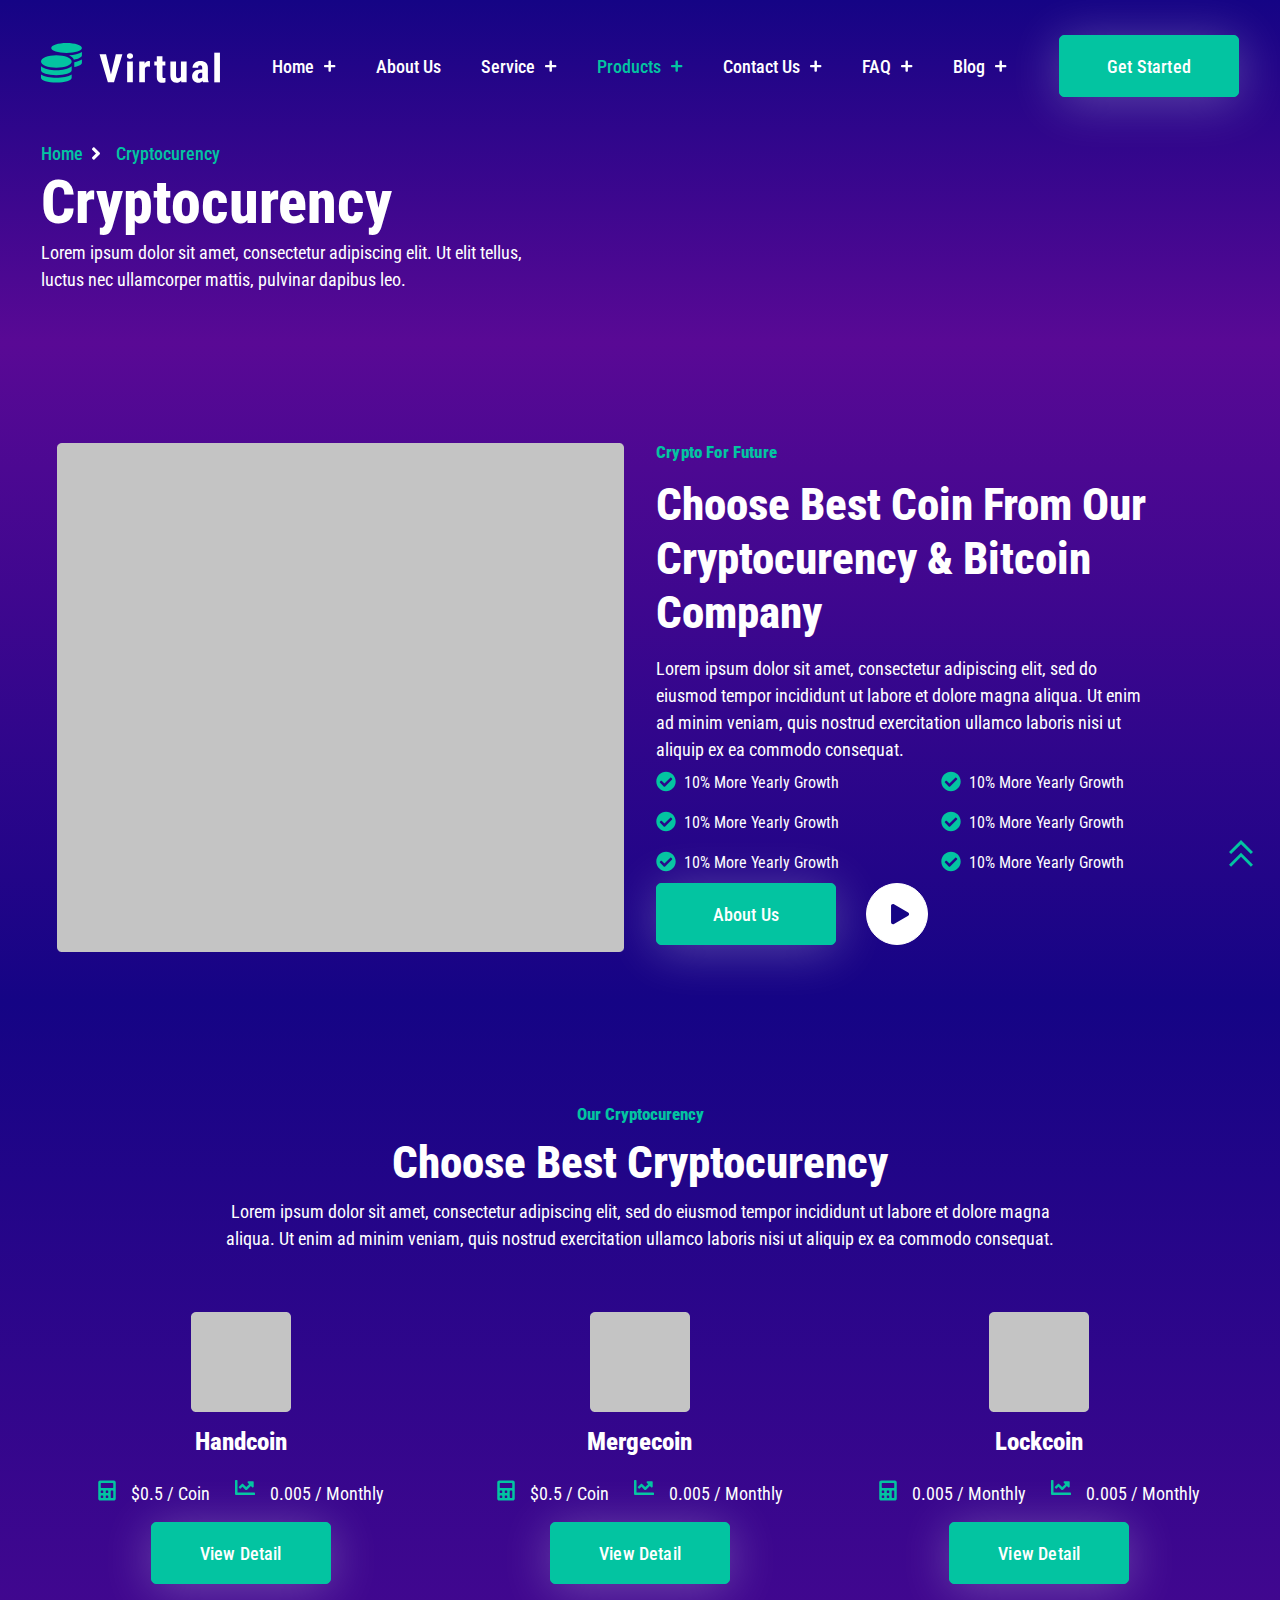
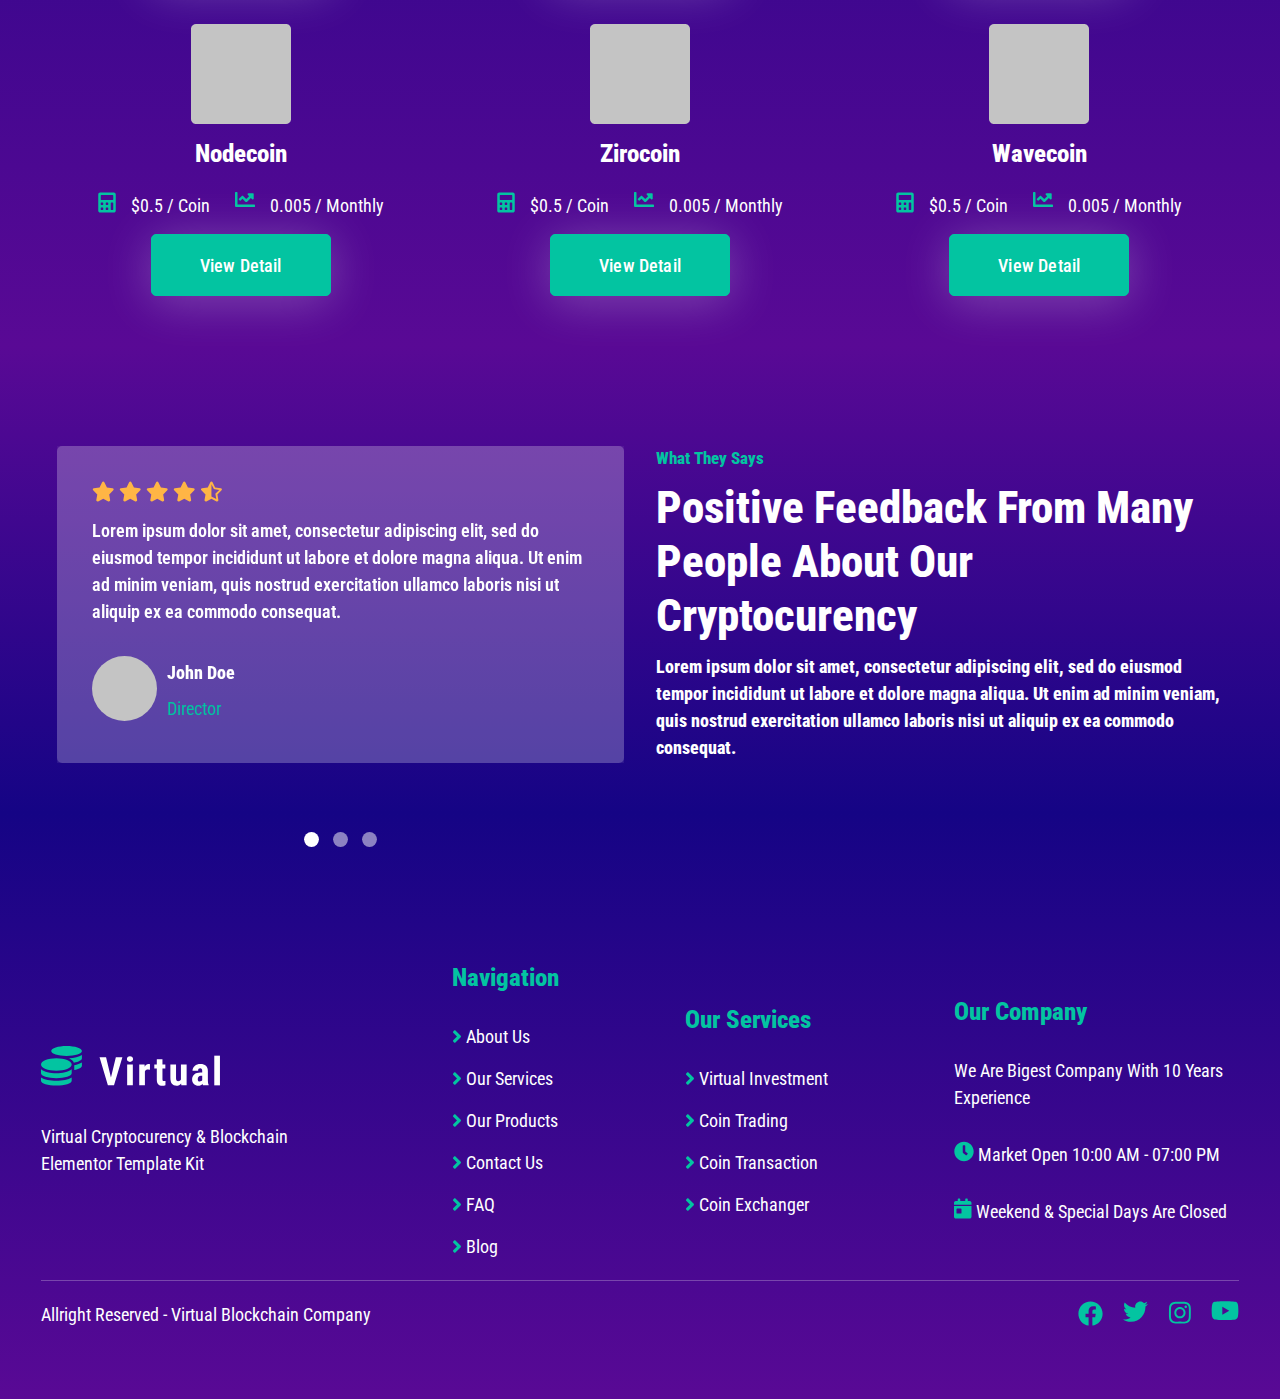
<file: products.html>
<!DOCTYPE html>
<html lang="en">
    <head>
        <meta charset="UTF-8">
        <meta name="viewport" content="width=device-width, initial-scale=1.0">
        <title>Products</title>
        <link href="./css/bootstrap.css" rel="stylesheet">
        <link href="./css/aboutStyle.css" rel="stylesheet">
        <link href="./css/styles.css" rel="stylesheet">
        <link href="./css/products.css" rel="stylesheet">
        <link href="./css/basics.css" rel="stylesheet">
        <meta name="viewport" content="width=device-width, initial-scale=1">
        <link rel="icon" href="./img/logo.svg">
    </head>
    <body>
      <header id="header" class="main-header">
        <div class="container">
          <div>
            <a href="">
              <img src="./img/logo.svg" alt="logo">
            </a>
          </div>
  
          <nav class="header-nav">
            <ul class="header-ul">
              <li class="header-li">
                <a href="./index.html" >Home</a>
                <svg  width="12" height="12" viewBox="0 0 12 12" fill="none" xmlns="http://www.w3.org/2000/svg">
                  <path d="M10.5625 4.90625H6.90625V1.25C6.90625 0.818359 6.52539 0.4375 6.09375 0.4375H5.28125C4.82422 0.4375 4.46875 0.818359 4.46875 1.25V4.90625H0.8125C0.355469 4.90625 0 5.28711 0 5.71875V6.53125C0 6.98828 0.355469 7.34375 0.8125 7.34375H4.46875V11C4.46875 11.457 4.82422 11.8125 5.28125 11.8125H6.09375C6.52539 11.8125 6.90625 11.457 6.90625 11V7.34375H10.5625C10.9941 7.34375 11.375 6.98828 11.375 6.53125V5.71875C11.375 5.28711 10.9941 4.90625 10.5625 4.90625Z" fill="white"/>
                </svg> 
              </li>
  
              <li class="header-li">
                <a href="./about.html">About Us</a>
              </li>
  
              <li class="header-li">
                <a href="./service.html" >Service</a>
                <svg width="12" height="12" viewBox="0 0 12 12" fill="none" xmlns="http://www.w3.org/2000/svg">
                  <path  d="M10.5625 4.90625H6.90625V1.25C6.90625 0.818359 6.52539 0.4375 6.09375 0.4375H5.28125C4.82422 0.4375 4.46875 0.818359 4.46875 1.25V4.90625H0.8125C0.355469 4.90625 0 5.28711 0 5.71875V6.53125C0 6.98828 0.355469 7.34375 0.8125 7.34375H4.46875V11C4.46875 11.457 4.82422 11.8125 5.28125 11.8125H6.09375C6.52539 11.8125 6.90625 11.457 6.90625 11V7.34375H10.5625C10.9941 7.34375 11.375 6.98828 11.375 6.53125V5.71875C11.375 5.28711 10.9941 4.90625 10.5625 4.90625Z" fill="white"/>
                </svg> 
              </li>
  
              <li class="header-li">
                <a href="./products.html" class="active">Products</a>
                <svg width="12" height="12" viewBox="0 0 12 12"  xmlns="http://www.w3.org/2000/svg">
                  <path class="active" d="M10.5625 4.90625H6.90625V1.25C6.90625 0.818359 6.52539 0.4375 6.09375 0.4375H5.28125C4.82422 0.4375 4.46875 0.818359 4.46875 1.25V4.90625H0.8125C0.355469 4.90625 0 5.28711 0 5.71875V6.53125C0 6.98828 0.355469 7.34375 0.8125 7.34375H4.46875V11C4.46875 11.457 4.82422 11.8125 5.28125 11.8125H6.09375C6.52539 11.8125 6.90625 11.457 6.90625 11V7.34375H10.5625C10.9941 7.34375 11.375 6.98828 11.375 6.53125V5.71875C11.375 5.28711 10.9941 4.90625 10.5625 4.90625Z" fill="white"/>
                </svg> 
              </li>
  
              <li class="header-li">
                <a href="./contact.html" >Contact Us</a>
                <svg width="12" height="12" viewBox="0 0 12 12"  xmlns="http://www.w3.org/2000/svg">
                  <path  d="M10.5625 4.90625H6.90625V1.25C6.90625 0.818359 6.52539 0.4375 6.09375 0.4375H5.28125C4.82422 0.4375 4.46875 0.818359 4.46875 1.25V4.90625H0.8125C0.355469 4.90625 0 5.28711 0 5.71875V6.53125C0 6.98828 0.355469 7.34375 0.8125 7.34375H4.46875V11C4.46875 11.457 4.82422 11.8125 5.28125 11.8125H6.09375C6.52539 11.8125 6.90625 11.457 6.90625 11V7.34375H10.5625C10.9941 7.34375 11.375 6.98828 11.375 6.53125V5.71875C11.375 5.28711 10.9941 4.90625 10.5625 4.90625Z" fill="white"/>
                </svg> 
              </li>
  
              <li class="header-li">
                <a href="./faq.html" >FAQ</a>
                <svg width="12" height="12" viewBox="0 0 12 12"  xmlns="http://www.w3.org/2000/svg">
                  <path  d="M10.5625 4.90625H6.90625V1.25C6.90625 0.818359 6.52539 0.4375 6.09375 0.4375H5.28125C4.82422 0.4375 4.46875 0.818359 4.46875 1.25V4.90625H0.8125C0.355469 4.90625 0 5.28711 0 5.71875V6.53125C0 6.98828 0.355469 7.34375 0.8125 7.34375H4.46875V11C4.46875 11.457 4.82422 11.8125 5.28125 11.8125H6.09375C6.52539 11.8125 6.90625 11.457 6.90625 11V7.34375H10.5625C10.9941 7.34375 11.375 6.98828 11.375 6.53125V5.71875C11.375 5.28711 10.9941 4.90625 10.5625 4.90625Z" fill="white"/>
                </svg> 
            </li>
  
              <li class="header-li">
                <a href="./blog.html">Blog</a>
                <svg width="12" height="12" viewBox="0 0 12 12"  xmlns="http://www.w3.org/2000/svg">
                  <path d="M10.5625 4.90625H6.90625V1.25C6.90625 0.818359 6.52539 0.4375 6.09375 0.4375H5.28125C4.82422 0.4375 4.46875 0.818359 4.46875 1.25V4.90625H0.8125C0.355469 4.90625 0 5.28711 0 5.71875V6.53125C0 6.98828 0.355469 7.34375 0.8125 7.34375H4.46875V11C4.46875 11.457 4.82422 11.8125 5.28125 11.8125H6.09375C6.52539 11.8125 6.90625 11.457 6.90625 11V7.34375H10.5625C10.9941 7.34375 11.375 6.98828 11.375 6.53125V5.71875C11.375 5.28711 10.9941 4.90625 10.5625 4.90625Z" fill="white"/>
                </svg> 
              </li>
            </ul>
          </nav>
  
          <div class="header-link">
            <a href="" class="main-link">Get Started</a>
          </div>
  
          <button class="button btn-primary" type="button" data-bs-toggle="offcanvas" data-bs-target="#offcanvasRight" aria-controls="offcanvasRight">
            <svg xmlns="http://www.w3.org/2000/svg" viewBox="0 -960 960 960" fill="white"><path d="M120-240v-80h720v80H120Zm0-200v-80h720v80H120Zm0-200v-80h720v80H120Z"/></svg>
          </button>
  
          <div class="offcanvas offcanvas-end" tabindex="-1" id="offcanvasRight" aria-labelledby="offcanvasRightLabel">
            <div class="offcanvas-header">
              <h5 class="offcanvas-title" id="offcanvasRightLabel">Navbar</h5>
              <button type="button" class="btn-close" data-bs-dismiss="offcanvas" aria-label="Close">X</button>
            </div>
            <div class="offcanvas-body">
              <nav>
                <ul id="header-ul">
                  <li class="header-li">
                    <a href="./index.html" >Home</a>
                    <svg  width="12" height="12" viewBox="0 0 12 12" fill="none" xmlns="http://www.w3.org/2000/svg">
                      <path  d="M10.5625 4.90625H6.90625V1.25C6.90625 0.818359 6.52539 0.4375 6.09375 0.4375H5.28125C4.82422 0.4375 4.46875 0.818359 4.46875 1.25V4.90625H0.8125C0.355469 4.90625 0 5.28711 0 5.71875V6.53125C0 6.98828 0.355469 7.34375 0.8125 7.34375H4.46875V11C4.46875 11.457 4.82422 11.8125 5.28125 11.8125H6.09375C6.52539 11.8125 6.90625 11.457 6.90625 11V7.34375H10.5625C10.9941 7.34375 11.375 6.98828 11.375 6.53125V5.71875C11.375 5.28711 10.9941 4.90625 10.5625 4.90625Z" fill="white"/>
                    </svg> 
                  </li>
      
                  <li class="header-li">
                    <a href="./about.html">About Us</a>
                  </li>
      
                  <li class="header-li">
                    <a href="./service.html" >Service</a>
                    <svg width="12" height="12" viewBox="0 0 12 12" fill="none" xmlns="http://www.w3.org/2000/svg">
                      <path d="M10.5625 4.90625H6.90625V1.25C6.90625 0.818359 6.52539 0.4375 6.09375 0.4375H5.28125C4.82422 0.4375 4.46875 0.818359 4.46875 1.25V4.90625H0.8125C0.355469 4.90625 0 5.28711 0 5.71875V6.53125C0 6.98828 0.355469 7.34375 0.8125 7.34375H4.46875V11C4.46875 11.457 4.82422 11.8125 5.28125 11.8125H6.09375C6.52539 11.8125 6.90625 11.457 6.90625 11V7.34375H10.5625C10.9941 7.34375 11.375 6.98828 11.375 6.53125V5.71875C11.375 5.28711 10.9941 4.90625 10.5625 4.90625Z" fill="white"/>
                    </svg> 
                  </li>
      
                  <li class="header-li">
                    <a href="./products.html" class="active">Products</a>
                    <svg width="12" height="12" viewBox="0 0 12 12"  xmlns="http://www.w3.org/2000/svg">
                      <path class="active"  d="M10.5625 4.90625H6.90625V1.25C6.90625 0.818359 6.52539 0.4375 6.09375 0.4375H5.28125C4.82422 0.4375 4.46875 0.818359 4.46875 1.25V4.90625H0.8125C0.355469 4.90625 0 5.28711 0 5.71875V6.53125C0 6.98828 0.355469 7.34375 0.8125 7.34375H4.46875V11C4.46875 11.457 4.82422 11.8125 5.28125 11.8125H6.09375C6.52539 11.8125 6.90625 11.457 6.90625 11V7.34375H10.5625C10.9941 7.34375 11.375 6.98828 11.375 6.53125V5.71875C11.375 5.28711 10.9941 4.90625 10.5625 4.90625Z" fill="white"/>
                    </svg> 
                  </li>
      
                  <li class="header-li">
                    <a href="./contact.html" >Contact Us</a>
                    <svg width="12" height="12" viewBox="0 0 12 12"  xmlns="http://www.w3.org/2000/svg">
                      <path  d="M10.5625 4.90625H6.90625V1.25C6.90625 0.818359 6.52539 0.4375 6.09375 0.4375H5.28125C4.82422 0.4375 4.46875 0.818359 4.46875 1.25V4.90625H0.8125C0.355469 4.90625 0 5.28711 0 5.71875V6.53125C0 6.98828 0.355469 7.34375 0.8125 7.34375H4.46875V11C4.46875 11.457 4.82422 11.8125 5.28125 11.8125H6.09375C6.52539 11.8125 6.90625 11.457 6.90625 11V7.34375H10.5625C10.9941 7.34375 11.375 6.98828 11.375 6.53125V5.71875C11.375 5.28711 10.9941 4.90625 10.5625 4.90625Z" fill="white"/>
                    </svg> 
                  </li>
      
                  <li class="header-li">
                    <a href="./faq.html" >FAQ</a>
                    <svg width="12" height="12" viewBox="0 0 12 12"  xmlns="http://www.w3.org/2000/svg">
                      <path   d="M10.5625 4.90625H6.90625V1.25C6.90625 0.818359 6.52539 0.4375 6.09375 0.4375H5.28125C4.82422 0.4375 4.46875 0.818359 4.46875 1.25V4.90625H0.8125C0.355469 4.90625 0 5.28711 0 5.71875V6.53125C0 6.98828 0.355469 7.34375 0.8125 7.34375H4.46875V11C4.46875 11.457 4.82422 11.8125 5.28125 11.8125H6.09375C6.52539 11.8125 6.90625 11.457 6.90625 11V7.34375H10.5625C10.9941 7.34375 11.375 6.98828 11.375 6.53125V5.71875C11.375 5.28711 10.9941 4.90625 10.5625 4.90625Z" fill="white"/>
                    </svg> 
                </li>
      
                  <li class="header-li">
                    <a href="./blog.html">Blog</a>
                    <svg width="12" height="12" viewBox="0 0 12 12"  xmlns="http://www.w3.org/2000/svg">
                      <path d="M10.5625 4.90625H6.90625V1.25C6.90625 0.818359 6.52539 0.4375 6.09375 0.4375H5.28125C4.82422 0.4375 4.46875 0.818359 4.46875 1.25V4.90625H0.8125C0.355469 4.90625 0 5.28711 0 5.71875V6.53125C0 6.98828 0.355469 7.34375 0.8125 7.34375H4.46875V11C4.46875 11.457 4.82422 11.8125 5.28125 11.8125H6.09375C6.52539 11.8125 6.90625 11.457 6.90625 11V7.34375H10.5625C10.9941 7.34375 11.375 6.98828 11.375 6.53125V5.71875C11.375 5.28711 10.9941 4.90625 10.5625 4.90625Z" fill="white"/>
                    </svg> 
                  </li>
                </ul>
              </nav>

              <div class="offcanvas-a">
                <a href="" class="main-link">Get Started</a>
              </div>
            </div>
          </div>
        </div>
      </header>

        <section class="about-section">
            <div class="container">
                <div class="about-us">
                    <ul class="about-ul">
                        <li class="about-li">
                            <a href="./index.html">Home</a>
                            <svg width="10" height="13" viewBox="0 0 10 13" fill="none" xmlns="http://www.w3.org/2000/svg">
                                <path d="M8.75 7.16406C9.10156 6.8125 9.10156 6.22656 8.75 5.83594L3.4375 0.523438C3.04688 0.171875 2.46094 0.171875 2.10938 0.523438L1.21094 1.42188C0.859375 1.8125 0.859375 2.39844 1.21094 2.75L5 6.53906L1.21094 10.2891C0.859375 10.6406 0.859375 11.2266 1.21094 11.6172L2.10938 12.4766C2.46094 12.8672 3.04688 12.8672 3.4375 12.4766L8.75 7.16406Z" fill="white"/>
                            </svg>
                        </li>
    
                        <li class="about-li ">
                            <a href="./products.html">Cryptocurency</a>
                        </li>
                    </ul>
    
                    <h1>Cryptocurency</h1>
                    <p>Lorem ipsum dolor sit amet, consectetur adipiscing elit. Ut elit tellus, luctus nec ullamcorper mattis, pulvinar dapibus leo.</p>
                </div>
            </div>
        </section>

        <section class="future-section">
            <div class="container">
              <div class="row">
                <div class="col-lg-6">
                  <div class="col-img">
                     <img src="./img/future-img.png">
                  </div>
                </div>
      
                <div class="col-lg-6">
                    <div class="col-item">
                        <div class="future-heading">
                            <span>Crypto For Future</span>
                            <h2>Choose Best Coin From Our Cryptocurency & Bitcoin Company</h2>
                            <p>Lorem ipsum dolor sit amet, consectetur adipiscing elit, sed do eiusmod tempor incididunt ut labore et dolore magna aliqua. Ut enim ad minim veniam, quis nostrud exercitation ullamco laboris nisi ut aliquip ex ea commodo consequat. </p>
                        </div>
        
                        <ul class="future-ul">
                            <li class="future-li">
                                    <svg width="20" height="21" viewBox="0 0 20 21" fill="none" xmlns="http://www.w3.org/2000/svg">
                                    <path d="M19.6875 10.5C19.6875 15.8516 15.3125 20.1875 10 20.1875C4.64844 20.1875 0.3125 15.8516 0.3125 10.5C0.3125 5.1875 4.64844 0.8125 10 0.8125C15.3125 0.8125 19.6875 5.1875 19.6875 10.5ZM8.86719 15.6562L16.0547 8.46875C16.2891 8.23438 16.2891 7.80469 16.0547 7.57031L15.1562 6.71094C14.9219 6.4375 14.5312 6.4375 14.2969 6.71094L8.4375 12.5703L5.66406 9.83594C5.42969 9.5625 5.03906 9.5625 4.80469 9.83594L3.90625 10.6953C3.67188 10.9297 3.67188 11.3594 3.90625 11.5938L7.96875 15.6562C8.20312 15.8906 8.63281 15.8906 8.86719 15.6562Z" fill="#03C4A1"/>
                                    </svg>  
                
                                    <a href="">10% More Yearly Growth</a>
                            </li>
            
                            <li class="future-li">
                                    <svg width="20" height="21" viewBox="0 0 20 21" fill="none" xmlns="http://www.w3.org/2000/svg">
                                    <path d="M19.6875 10.5C19.6875 15.8516 15.3125 20.1875 10 20.1875C4.64844 20.1875 0.3125 15.8516 0.3125 10.5C0.3125 5.1875 4.64844 0.8125 10 0.8125C15.3125 0.8125 19.6875 5.1875 19.6875 10.5ZM8.86719 15.6562L16.0547 8.46875C16.2891 8.23438 16.2891 7.80469 16.0547 7.57031L15.1562 6.71094C14.9219 6.4375 14.5312 6.4375 14.2969 6.71094L8.4375 12.5703L5.66406 9.83594C5.42969 9.5625 5.03906 9.5625 4.80469 9.83594L3.90625 10.6953C3.67188 10.9297 3.67188 11.3594 3.90625 11.5938L7.96875 15.6562C8.20312 15.8906 8.63281 15.8906 8.86719 15.6562Z" fill="#03C4A1"/>
                                    </svg>  
                                                    
                                    <a href="">10% More Yearly Growth</a>
                            </li>
            
                            <li class="future-li">
                                    <svg width="20" height="21" viewBox="0 0 20 21" fill="none" xmlns="http://www.w3.org/2000/svg">
                                        <path d="M19.6875 10.5C19.6875 15.8516 15.3125 20.1875 10 20.1875C4.64844 20.1875 0.3125 15.8516 0.3125 10.5C0.3125 5.1875 4.64844 0.8125 10 0.8125C15.3125 0.8125 19.6875 5.1875 19.6875 10.5ZM8.86719 15.6562L16.0547 8.46875C16.2891 8.23438 16.2891 7.80469 16.0547 7.57031L15.1562 6.71094C14.9219 6.4375 14.5312 6.4375 14.2969 6.71094L8.4375 12.5703L5.66406 9.83594C5.42969 9.5625 5.03906 9.5625 4.80469 9.83594L3.90625 10.6953C3.67188 10.9297 3.67188 11.3594 3.90625 11.5938L7.96875 15.6562C8.20312 15.8906 8.63281 15.8906 8.86719 15.6562Z" fill="#03C4A1"/>
                                    </svg>  
                                                    
                                    <a href="">10% More Yearly Growth</a>
                            </li>
            
                            <li class="future-li">
                                    <svg width="20" height="21" viewBox="0 0 20 21" fill="none" xmlns="http://www.w3.org/2000/svg">
                                    <path d="M19.6875 10.5C19.6875 15.8516 15.3125 20.1875 10 20.1875C4.64844 20.1875 0.3125 15.8516 0.3125 10.5C0.3125 5.1875 4.64844 0.8125 10 0.8125C15.3125 0.8125 19.6875 5.1875 19.6875 10.5ZM8.86719 15.6562L16.0547 8.46875C16.2891 8.23438 16.2891 7.80469 16.0547 7.57031L15.1562 6.71094C14.9219 6.4375 14.5312 6.4375 14.2969 6.71094L8.4375 12.5703L5.66406 9.83594C5.42969 9.5625 5.03906 9.5625 4.80469 9.83594L3.90625 10.6953C3.67188 10.9297 3.67188 11.3594 3.90625 11.5938L7.96875 15.6562C8.20312 15.8906 8.63281 15.8906 8.86719 15.6562Z" fill="#03C4A1"/>
                                    </svg>  
                                                    
                                    <a href="">10% More Yearly Growth</a>
                            </li>
            
                            <li class="future-li">
                                    <svg width="20" height="21" viewBox="0 0 20 21" fill="none" xmlns="http://www.w3.org/2000/svg">
                                    <path d="M19.6875 10.5C19.6875 15.8516 15.3125 20.1875 10 20.1875C4.64844 20.1875 0.3125 15.8516 0.3125 10.5C0.3125 5.1875 4.64844 0.8125 10 0.8125C15.3125 0.8125 19.6875 5.1875 19.6875 10.5ZM8.86719 15.6562L16.0547 8.46875C16.2891 8.23438 16.2891 7.80469 16.0547 7.57031L15.1562 6.71094C14.9219 6.4375 14.5312 6.4375 14.2969 6.71094L8.4375 12.5703L5.66406 9.83594C5.42969 9.5625 5.03906 9.5625 4.80469 9.83594L3.90625 10.6953C3.67188 10.9297 3.67188 11.3594 3.90625 11.5938L7.96875 15.6562C8.20312 15.8906 8.63281 15.8906 8.86719 15.6562Z" fill="#03C4A1"/>
                                    </svg>  
                                                    
                                    <a href="">10% More Yearly Growth</a>
                            </li>
            
                            <li class="future-li">
                                    <svg width="20" height="21" viewBox="0 0 20 21" fill="none" xmlns="http://www.w3.org/2000/svg">
                                        <path d="M19.6875 10.5C19.6875 15.8516 15.3125 20.1875 10 20.1875C4.64844 20.1875 0.3125 15.8516 0.3125 10.5C0.3125 5.1875 4.64844 0.8125 10 0.8125C15.3125 0.8125 19.6875 5.1875 19.6875 10.5ZM8.86719 15.6562L16.0547 8.46875C16.2891 8.23438 16.2891 7.80469 16.0547 7.57031L15.1562 6.71094C14.9219 6.4375 14.5312 6.4375 14.2969 6.71094L8.4375 12.5703L5.66406 9.83594C5.42969 9.5625 5.03906 9.5625 4.80469 9.83594L3.90625 10.6953C3.67188 10.9297 3.67188 11.3594 3.90625 11.5938L7.96875 15.6562C8.20312 15.8906 8.63281 15.8906 8.86719 15.6562Z" fill="#03C4A1"/>
                                    </svg>  
                                                    
                                    <a href="">10% More Yearly Growth</a>
                            </li>
                        </ul>
        
                        <div class="play">
                            <a href="" class="main-link">About Us</a>
            
                            <button class="btn"></button>
                        </div>
                    </div>
                </div>
              </div>
            </div>
        </section>

        <section class="product-section">
            <div class="container">
                <div class="coin-heading">
                    <span>Our Cryptocurency</span>
                    <h2>Choose Best Cryptocurency</h2>
                    <p>Lorem ipsum dolor sit amet, consectetur adipiscing elit, sed do eiusmod tempor incididunt ut labore et dolore magna aliqua. Ut enim ad minim veniam, quis nostrud exercitation ullamco laboris nisi ut aliquip ex ea commodo consequat. </p>
                </div>
                
                <div class="row">
                    <div class="col-md-6 col-lg-4">
                        <div class="coin-item">
                          <div class="coin-img">
                                <img src="./img/coin-img.png">
                          </div>
            
                          <h3>Handcoin</h3>
    
                          <ul class="product-ul">
                            <li class="product-info">
                                <svg width="18" height="21" viewBox="0 0 18 21" fill="none" xmlns="http://www.w3.org/2000/svg">
                                    <path d="M15.875 0.5C16.8516 0.5 17.75 1.39844 17.75 2.375V18.625C17.75 19.6406 16.8516 20.5 15.875 20.5H2.125C1.10938 20.5 0.25 19.6406 0.25 18.625V2.375C0.25 1.39844 1.10938 0.5 2.125 0.5H15.875ZM5.25 17.5312V16.0078C5.25 15.7734 4.97656 15.5 4.74219 15.5H3.21875C2.98438 15.5 2.75 15.7734 2.75 16.0078V17.5312C2.75 17.7656 2.98438 18 3.21875 18H4.74219C4.97656 18 5.25 17.7656 5.25 17.5312ZM5.25 12.5312V11.0078C5.25 10.7734 4.97656 10.5 4.74219 10.5H3.21875C2.98438 10.5 2.75 10.7734 2.75 11.0078V12.5312C2.75 12.7656 2.98438 13 3.21875 13H4.74219C4.97656 13 5.25 12.7656 5.25 12.5312ZM10.25 17.5312V16.0078C10.25 15.7734 9.97656 15.5 9.74219 15.5H8.21875C7.98438 15.5 7.75 15.7734 7.75 16.0078V17.5312C7.75 17.7656 7.98438 18 8.21875 18H9.74219C9.97656 18 10.25 17.7656 10.25 17.5312ZM10.25 12.5312V11.0078C10.25 10.7734 9.97656 10.5 9.74219 10.5H8.21875C7.98438 10.5 7.75 10.7734 7.75 11.0078V12.5312C7.75 12.7656 7.98438 13 8.21875 13H9.74219C9.97656 13 10.25 12.7656 10.25 12.5312ZM15.25 17.5312V11.0078C15.25 10.7734 14.9766 10.5 14.7422 10.5H13.2188C12.9844 10.5 12.75 10.7734 12.75 11.0078V17.5312C12.75 17.7656 12.9844 18 13.2188 18H14.7422C14.9766 18 15.25 17.7656 15.25 17.5312ZM15.25 7.53125V3.50781C15.25 3.27344 14.9766 3 14.7422 3H3.21875C2.98438 3 2.75 3.27344 2.75 3.50781V7.53125C2.75 7.76562 2.98438 8 3.21875 8H14.7422C14.9766 8 15.25 7.76562 15.25 7.53125Z" fill="#03C4A1"/>
                                </svg>
                                
                                <span>$0.5 / Coin</span>
                            </li>
    
                            <li class="product-info">
                                <svg width="20" height="15" viewBox="0 0 20 15" fill="none" xmlns="http://www.w3.org/2000/svg">
                                    <path d="M19.375 12.5C19.6875 12.5 20 12.8125 20 13.125V14.375C20 14.7266 19.6875 15 19.375 15H1.25C0.546875 15 0 14.4531 0 13.75V0.625C0 0.3125 0.273438 0 0.625 0H1.875C2.1875 0 2.5 0.3125 2.5 0.625V12.5H19.375ZM18.125 1.25C18.4375 1.25 18.75 1.5625 18.7109 1.875V6.52344C18.7109 7.34375 17.7344 7.77344 17.1484 7.1875L15.8594 5.89844L12.1094 9.64844C11.6406 10.1562 10.8203 10.1562 10.3516 9.64844L7.5 6.79688L5.66406 8.59375C5.42969 8.82812 5.03906 8.82812 4.80469 8.59375L3.90625 7.69531C3.67188 7.46094 3.67188 7.07031 3.90625 6.83594L6.60156 4.14062C7.07031 3.63281 7.89062 3.63281 8.35938 4.14062L11.25 6.99219L14.1016 4.14062L12.8125 2.85156C12.2266 2.26562 12.6562 1.25 13.4766 1.25H18.125Z" fill="#03C4A1"/>
                                </svg>                                
                                
                                <span>0.005 / Monthly</span>
                            </li>
                          </ul>
                          <a href="./presentation.html" class="main-link">View Detail</a>
                        </div>
                    </div>
    
                    <div class="col-md-6 col-lg-4">
                        <div class="coin-item">
                          <div class="coin-img">
                                <img src="./img/coin-img.png">
                          </div>
            
                          <h3>Mergecoin</h3>
    
                          <ul class="product-ul">
                            <li class="product-info">
                                <svg width="18" height="21" viewBox="0 0 18 21" fill="none" xmlns="http://www.w3.org/2000/svg">
                                    <path d="M15.875 0.5C16.8516 0.5 17.75 1.39844 17.75 2.375V18.625C17.75 19.6406 16.8516 20.5 15.875 20.5H2.125C1.10938 20.5 0.25 19.6406 0.25 18.625V2.375C0.25 1.39844 1.10938 0.5 2.125 0.5H15.875ZM5.25 17.5312V16.0078C5.25 15.7734 4.97656 15.5 4.74219 15.5H3.21875C2.98438 15.5 2.75 15.7734 2.75 16.0078V17.5312C2.75 17.7656 2.98438 18 3.21875 18H4.74219C4.97656 18 5.25 17.7656 5.25 17.5312ZM5.25 12.5312V11.0078C5.25 10.7734 4.97656 10.5 4.74219 10.5H3.21875C2.98438 10.5 2.75 10.7734 2.75 11.0078V12.5312C2.75 12.7656 2.98438 13 3.21875 13H4.74219C4.97656 13 5.25 12.7656 5.25 12.5312ZM10.25 17.5312V16.0078C10.25 15.7734 9.97656 15.5 9.74219 15.5H8.21875C7.98438 15.5 7.75 15.7734 7.75 16.0078V17.5312C7.75 17.7656 7.98438 18 8.21875 18H9.74219C9.97656 18 10.25 17.7656 10.25 17.5312ZM10.25 12.5312V11.0078C10.25 10.7734 9.97656 10.5 9.74219 10.5H8.21875C7.98438 10.5 7.75 10.7734 7.75 11.0078V12.5312C7.75 12.7656 7.98438 13 8.21875 13H9.74219C9.97656 13 10.25 12.7656 10.25 12.5312ZM15.25 17.5312V11.0078C15.25 10.7734 14.9766 10.5 14.7422 10.5H13.2188C12.9844 10.5 12.75 10.7734 12.75 11.0078V17.5312C12.75 17.7656 12.9844 18 13.2188 18H14.7422C14.9766 18 15.25 17.7656 15.25 17.5312ZM15.25 7.53125V3.50781C15.25 3.27344 14.9766 3 14.7422 3H3.21875C2.98438 3 2.75 3.27344 2.75 3.50781V7.53125C2.75 7.76562 2.98438 8 3.21875 8H14.7422C14.9766 8 15.25 7.76562 15.25 7.53125Z" fill="#03C4A1"/>
                                </svg>
                                
                                <span>$0.5 / Coin</span>
                            </li>
    
                            <li class="product-info">
                                <svg width="20" height="15" viewBox="0 0 20 15" fill="none" xmlns="http://www.w3.org/2000/svg">
                                    <path d="M19.375 12.5C19.6875 12.5 20 12.8125 20 13.125V14.375C20 14.7266 19.6875 15 19.375 15H1.25C0.546875 15 0 14.4531 0 13.75V0.625C0 0.3125 0.273438 0 0.625 0H1.875C2.1875 0 2.5 0.3125 2.5 0.625V12.5H19.375ZM18.125 1.25C18.4375 1.25 18.75 1.5625 18.7109 1.875V6.52344C18.7109 7.34375 17.7344 7.77344 17.1484 7.1875L15.8594 5.89844L12.1094 9.64844C11.6406 10.1562 10.8203 10.1562 10.3516 9.64844L7.5 6.79688L5.66406 8.59375C5.42969 8.82812 5.03906 8.82812 4.80469 8.59375L3.90625 7.69531C3.67188 7.46094 3.67188 7.07031 3.90625 6.83594L6.60156 4.14062C7.07031 3.63281 7.89062 3.63281 8.35938 4.14062L11.25 6.99219L14.1016 4.14062L12.8125 2.85156C12.2266 2.26562 12.6562 1.25 13.4766 1.25H18.125Z" fill="#03C4A1"/>
                                </svg>                                
                                
                                <span>0.005 / Monthly</span>
                            </li>
                          </ul>
                          <a href="./presentation.html" class="main-link">View Detail</a>
                        </div>
                    </div>
    
                    <div class="col-md-6 col-lg-4">
                        <div class="coin-item">
                          <div class="coin-img">
                                <img src="./img/coin-img.png">
                          </div>
            
                          <h3>Lockcoin</h3>
    
                          <ul class="product-ul">
                            <li class="product-info">
                                <svg width="18" height="21" viewBox="0 0 18 21" fill="none" xmlns="http://www.w3.org/2000/svg">
                                    <path d="M15.875 0.5C16.8516 0.5 17.75 1.39844 17.75 2.375V18.625C17.75 19.6406 16.8516 20.5 15.875 20.5H2.125C1.10938 20.5 0.25 19.6406 0.25 18.625V2.375C0.25 1.39844 1.10938 0.5 2.125 0.5H15.875ZM5.25 17.5312V16.0078C5.25 15.7734 4.97656 15.5 4.74219 15.5H3.21875C2.98438 15.5 2.75 15.7734 2.75 16.0078V17.5312C2.75 17.7656 2.98438 18 3.21875 18H4.74219C4.97656 18 5.25 17.7656 5.25 17.5312ZM5.25 12.5312V11.0078C5.25 10.7734 4.97656 10.5 4.74219 10.5H3.21875C2.98438 10.5 2.75 10.7734 2.75 11.0078V12.5312C2.75 12.7656 2.98438 13 3.21875 13H4.74219C4.97656 13 5.25 12.7656 5.25 12.5312ZM10.25 17.5312V16.0078C10.25 15.7734 9.97656 15.5 9.74219 15.5H8.21875C7.98438 15.5 7.75 15.7734 7.75 16.0078V17.5312C7.75 17.7656 7.98438 18 8.21875 18H9.74219C9.97656 18 10.25 17.7656 10.25 17.5312ZM10.25 12.5312V11.0078C10.25 10.7734 9.97656 10.5 9.74219 10.5H8.21875C7.98438 10.5 7.75 10.7734 7.75 11.0078V12.5312C7.75 12.7656 7.98438 13 8.21875 13H9.74219C9.97656 13 10.25 12.7656 10.25 12.5312ZM15.25 17.5312V11.0078C15.25 10.7734 14.9766 10.5 14.7422 10.5H13.2188C12.9844 10.5 12.75 10.7734 12.75 11.0078V17.5312C12.75 17.7656 12.9844 18 13.2188 18H14.7422C14.9766 18 15.25 17.7656 15.25 17.5312ZM15.25 7.53125V3.50781C15.25 3.27344 14.9766 3 14.7422 3H3.21875C2.98438 3 2.75 3.27344 2.75 3.50781V7.53125C2.75 7.76562 2.98438 8 3.21875 8H14.7422C14.9766 8 15.25 7.76562 15.25 7.53125Z" fill="#03C4A1"/>
                                </svg>
                                
                                <span>0.005 / Monthly</span>
                            </li>
    
                            <li class="product-info">
                                <svg width="20" height="15" viewBox="0 0 20 15" fill="none" xmlns="http://www.w3.org/2000/svg">
                                    <path d="M19.375 12.5C19.6875 12.5 20 12.8125 20 13.125V14.375C20 14.7266 19.6875 15 19.375 15H1.25C0.546875 15 0 14.4531 0 13.75V0.625C0 0.3125 0.273438 0 0.625 0H1.875C2.1875 0 2.5 0.3125 2.5 0.625V12.5H19.375ZM18.125 1.25C18.4375 1.25 18.75 1.5625 18.7109 1.875V6.52344C18.7109 7.34375 17.7344 7.77344 17.1484 7.1875L15.8594 5.89844L12.1094 9.64844C11.6406 10.1562 10.8203 10.1562 10.3516 9.64844L7.5 6.79688L5.66406 8.59375C5.42969 8.82812 5.03906 8.82812 4.80469 8.59375L3.90625 7.69531C3.67188 7.46094 3.67188 7.07031 3.90625 6.83594L6.60156 4.14062C7.07031 3.63281 7.89062 3.63281 8.35938 4.14062L11.25 6.99219L14.1016 4.14062L12.8125 2.85156C12.2266 2.26562 12.6562 1.25 13.4766 1.25H18.125Z" fill="#03C4A1"/>
                                </svg>                                
                                
                                <span>0.005 / Monthly</span>
                            </li>
                          </ul>
                          <a href="./presentation.html" class="main-link">View Detail</a>
                        </div>
                    </div>
    
                    <div class="col-md-6 col-lg-4">
                        <div class="coin-item">
                          <div class="coin-img">
                                <img src="./img/coin-img.png">
                          </div>
            
                          <h3>Nodecoin</h3>
    
                          <ul class="product-ul">
                            <li class="product-info">
                                <svg width="18" height="21" viewBox="0 0 18 21" fill="none" xmlns="http://www.w3.org/2000/svg">
                                    <path d="M15.875 0.5C16.8516 0.5 17.75 1.39844 17.75 2.375V18.625C17.75 19.6406 16.8516 20.5 15.875 20.5H2.125C1.10938 20.5 0.25 19.6406 0.25 18.625V2.375C0.25 1.39844 1.10938 0.5 2.125 0.5H15.875ZM5.25 17.5312V16.0078C5.25 15.7734 4.97656 15.5 4.74219 15.5H3.21875C2.98438 15.5 2.75 15.7734 2.75 16.0078V17.5312C2.75 17.7656 2.98438 18 3.21875 18H4.74219C4.97656 18 5.25 17.7656 5.25 17.5312ZM5.25 12.5312V11.0078C5.25 10.7734 4.97656 10.5 4.74219 10.5H3.21875C2.98438 10.5 2.75 10.7734 2.75 11.0078V12.5312C2.75 12.7656 2.98438 13 3.21875 13H4.74219C4.97656 13 5.25 12.7656 5.25 12.5312ZM10.25 17.5312V16.0078C10.25 15.7734 9.97656 15.5 9.74219 15.5H8.21875C7.98438 15.5 7.75 15.7734 7.75 16.0078V17.5312C7.75 17.7656 7.98438 18 8.21875 18H9.74219C9.97656 18 10.25 17.7656 10.25 17.5312ZM10.25 12.5312V11.0078C10.25 10.7734 9.97656 10.5 9.74219 10.5H8.21875C7.98438 10.5 7.75 10.7734 7.75 11.0078V12.5312C7.75 12.7656 7.98438 13 8.21875 13H9.74219C9.97656 13 10.25 12.7656 10.25 12.5312ZM15.25 17.5312V11.0078C15.25 10.7734 14.9766 10.5 14.7422 10.5H13.2188C12.9844 10.5 12.75 10.7734 12.75 11.0078V17.5312C12.75 17.7656 12.9844 18 13.2188 18H14.7422C14.9766 18 15.25 17.7656 15.25 17.5312ZM15.25 7.53125V3.50781C15.25 3.27344 14.9766 3 14.7422 3H3.21875C2.98438 3 2.75 3.27344 2.75 3.50781V7.53125C2.75 7.76562 2.98438 8 3.21875 8H14.7422C14.9766 8 15.25 7.76562 15.25 7.53125Z" fill="#03C4A1"/>
                                </svg>
                                
                                <span>$0.5 / Coin</span>
                            </li>
    
                            <li class="product-info">
                                <svg width="20" height="15" viewBox="0 0 20 15" fill="none" xmlns="http://www.w3.org/2000/svg">
                                    <path d="M19.375 12.5C19.6875 12.5 20 12.8125 20 13.125V14.375C20 14.7266 19.6875 15 19.375 15H1.25C0.546875 15 0 14.4531 0 13.75V0.625C0 0.3125 0.273438 0 0.625 0H1.875C2.1875 0 2.5 0.3125 2.5 0.625V12.5H19.375ZM18.125 1.25C18.4375 1.25 18.75 1.5625 18.7109 1.875V6.52344C18.7109 7.34375 17.7344 7.77344 17.1484 7.1875L15.8594 5.89844L12.1094 9.64844C11.6406 10.1562 10.8203 10.1562 10.3516 9.64844L7.5 6.79688L5.66406 8.59375C5.42969 8.82812 5.03906 8.82812 4.80469 8.59375L3.90625 7.69531C3.67188 7.46094 3.67188 7.07031 3.90625 6.83594L6.60156 4.14062C7.07031 3.63281 7.89062 3.63281 8.35938 4.14062L11.25 6.99219L14.1016 4.14062L12.8125 2.85156C12.2266 2.26562 12.6562 1.25 13.4766 1.25H18.125Z" fill="#03C4A1"/>
                                </svg>                                
                                
                                <span>0.005 / Monthly</span>
                            </li>
                          </ul>
                          <a href="./presentation.html" class="main-link">View Detail</a>
                        </div>
                    </div>
    
                    <div class="col-md-6 col-lg-4">
                        <div class="coin-item">
                          <div class="coin-img">
                                <img src="./img/coin-img.png">
                          </div>
            
                          <h3>Zirocoin</h3>
    
                          <ul class="product-ul">
                            <li class="product-info">
                                <svg width="18" height="21" viewBox="0 0 18 21" fill="none" xmlns="http://www.w3.org/2000/svg">
                                    <path d="M15.875 0.5C16.8516 0.5 17.75 1.39844 17.75 2.375V18.625C17.75 19.6406 16.8516 20.5 15.875 20.5H2.125C1.10938 20.5 0.25 19.6406 0.25 18.625V2.375C0.25 1.39844 1.10938 0.5 2.125 0.5H15.875ZM5.25 17.5312V16.0078C5.25 15.7734 4.97656 15.5 4.74219 15.5H3.21875C2.98438 15.5 2.75 15.7734 2.75 16.0078V17.5312C2.75 17.7656 2.98438 18 3.21875 18H4.74219C4.97656 18 5.25 17.7656 5.25 17.5312ZM5.25 12.5312V11.0078C5.25 10.7734 4.97656 10.5 4.74219 10.5H3.21875C2.98438 10.5 2.75 10.7734 2.75 11.0078V12.5312C2.75 12.7656 2.98438 13 3.21875 13H4.74219C4.97656 13 5.25 12.7656 5.25 12.5312ZM10.25 17.5312V16.0078C10.25 15.7734 9.97656 15.5 9.74219 15.5H8.21875C7.98438 15.5 7.75 15.7734 7.75 16.0078V17.5312C7.75 17.7656 7.98438 18 8.21875 18H9.74219C9.97656 18 10.25 17.7656 10.25 17.5312ZM10.25 12.5312V11.0078C10.25 10.7734 9.97656 10.5 9.74219 10.5H8.21875C7.98438 10.5 7.75 10.7734 7.75 11.0078V12.5312C7.75 12.7656 7.98438 13 8.21875 13H9.74219C9.97656 13 10.25 12.7656 10.25 12.5312ZM15.25 17.5312V11.0078C15.25 10.7734 14.9766 10.5 14.7422 10.5H13.2188C12.9844 10.5 12.75 10.7734 12.75 11.0078V17.5312C12.75 17.7656 12.9844 18 13.2188 18H14.7422C14.9766 18 15.25 17.7656 15.25 17.5312ZM15.25 7.53125V3.50781C15.25 3.27344 14.9766 3 14.7422 3H3.21875C2.98438 3 2.75 3.27344 2.75 3.50781V7.53125C2.75 7.76562 2.98438 8 3.21875 8H14.7422C14.9766 8 15.25 7.76562 15.25 7.53125Z" fill="#03C4A1"/>
                                </svg>
                                
                                <span>$0.5 / Coin</span>
                            </li>
    
                            <li class="product-info">
                                <svg width="20" height="15" viewBox="0 0 20 15" fill="none" xmlns="http://www.w3.org/2000/svg">
                                    <path d="M19.375 12.5C19.6875 12.5 20 12.8125 20 13.125V14.375C20 14.7266 19.6875 15 19.375 15H1.25C0.546875 15 0 14.4531 0 13.75V0.625C0 0.3125 0.273438 0 0.625 0H1.875C2.1875 0 2.5 0.3125 2.5 0.625V12.5H19.375ZM18.125 1.25C18.4375 1.25 18.75 1.5625 18.7109 1.875V6.52344C18.7109 7.34375 17.7344 7.77344 17.1484 7.1875L15.8594 5.89844L12.1094 9.64844C11.6406 10.1562 10.8203 10.1562 10.3516 9.64844L7.5 6.79688L5.66406 8.59375C5.42969 8.82812 5.03906 8.82812 4.80469 8.59375L3.90625 7.69531C3.67188 7.46094 3.67188 7.07031 3.90625 6.83594L6.60156 4.14062C7.07031 3.63281 7.89062 3.63281 8.35938 4.14062L11.25 6.99219L14.1016 4.14062L12.8125 2.85156C12.2266 2.26562 12.6562 1.25 13.4766 1.25H18.125Z" fill="#03C4A1"/>
                                </svg>                                
                                
                                <span>0.005 / Monthly</span>
                            </li>
                          </ul>
                          <a href="./presentation.html" class="main-link">View Detail</a>
                        </div>
                    </div>
    
                    <div class="col-md-6 col-lg-4">
                        <div class="coin-item">
                          <div class="coin-img">
                                <img src="./img/coin-img.png">
                          </div>
            
                          <h3>Wavecoin</h3>
    
                          <ul class="product-ul">
                            <li class="product-info">
                                <svg width="18" height="21" viewBox="0 0 18 21" fill="none" xmlns="http://www.w3.org/2000/svg">
                                    <path d="M15.875 0.5C16.8516 0.5 17.75 1.39844 17.75 2.375V18.625C17.75 19.6406 16.8516 20.5 15.875 20.5H2.125C1.10938 20.5 0.25 19.6406 0.25 18.625V2.375C0.25 1.39844 1.10938 0.5 2.125 0.5H15.875ZM5.25 17.5312V16.0078C5.25 15.7734 4.97656 15.5 4.74219 15.5H3.21875C2.98438 15.5 2.75 15.7734 2.75 16.0078V17.5312C2.75 17.7656 2.98438 18 3.21875 18H4.74219C4.97656 18 5.25 17.7656 5.25 17.5312ZM5.25 12.5312V11.0078C5.25 10.7734 4.97656 10.5 4.74219 10.5H3.21875C2.98438 10.5 2.75 10.7734 2.75 11.0078V12.5312C2.75 12.7656 2.98438 13 3.21875 13H4.74219C4.97656 13 5.25 12.7656 5.25 12.5312ZM10.25 17.5312V16.0078C10.25 15.7734 9.97656 15.5 9.74219 15.5H8.21875C7.98438 15.5 7.75 15.7734 7.75 16.0078V17.5312C7.75 17.7656 7.98438 18 8.21875 18H9.74219C9.97656 18 10.25 17.7656 10.25 17.5312ZM10.25 12.5312V11.0078C10.25 10.7734 9.97656 10.5 9.74219 10.5H8.21875C7.98438 10.5 7.75 10.7734 7.75 11.0078V12.5312C7.75 12.7656 7.98438 13 8.21875 13H9.74219C9.97656 13 10.25 12.7656 10.25 12.5312ZM15.25 17.5312V11.0078C15.25 10.7734 14.9766 10.5 14.7422 10.5H13.2188C12.9844 10.5 12.75 10.7734 12.75 11.0078V17.5312C12.75 17.7656 12.9844 18 13.2188 18H14.7422C14.9766 18 15.25 17.7656 15.25 17.5312ZM15.25 7.53125V3.50781C15.25 3.27344 14.9766 3 14.7422 3H3.21875C2.98438 3 2.75 3.27344 2.75 3.50781V7.53125C2.75 7.76562 2.98438 8 3.21875 8H14.7422C14.9766 8 15.25 7.76562 15.25 7.53125Z" fill="#03C4A1"/>
                                </svg>
                                
                                <span>$0.5 / Coin</span>
                            </li>
    
                            <li class="product-info">
                                <svg width="20" height="15" viewBox="0 0 20 15" fill="none" xmlns="http://www.w3.org/2000/svg">
                                    <path d="M19.375 12.5C19.6875 12.5 20 12.8125 20 13.125V14.375C20 14.7266 19.6875 15 19.375 15H1.25C0.546875 15 0 14.4531 0 13.75V0.625C0 0.3125 0.273438 0 0.625 0H1.875C2.1875 0 2.5 0.3125 2.5 0.625V12.5H19.375ZM18.125 1.25C18.4375 1.25 18.75 1.5625 18.7109 1.875V6.52344C18.7109 7.34375 17.7344 7.77344 17.1484 7.1875L15.8594 5.89844L12.1094 9.64844C11.6406 10.1562 10.8203 10.1562 10.3516 9.64844L7.5 6.79688L5.66406 8.59375C5.42969 8.82812 5.03906 8.82812 4.80469 8.59375L3.90625 7.69531C3.67188 7.46094 3.67188 7.07031 3.90625 6.83594L6.60156 4.14062C7.07031 3.63281 7.89062 3.63281 8.35938 4.14062L11.25 6.99219L14.1016 4.14062L12.8125 2.85156C12.2266 2.26562 12.6562 1.25 13.4766 1.25H18.125Z" fill="#03C4A1"/>
                                </svg>                                
                                
                                <span>0.005 / Monthly</span>
                            </li>
                          </ul>
                          <a href="./presentation.html" class="main-link">View Detail</a>
                        </div>
                    </div>
                </div>
            </div>
        </section>

        <section class="say-section">
            <div class="container">
                <div class="row">
                    <div class="col-xl-6">
                        <div id="carouselExampleIndicators" class="carousel slide">
                            <div class="carousel-indicators">
                            <button type="button" data-bs-target="#carouselExampleIndicators" data-bs-slide-to="0" class="active" aria-current="true" aria-label="Slide 1"></button>
                            <button type="button" data-bs-target="#carouselExampleIndicators" data-bs-slide-to="1" aria-label="Slide 2"></button>
                            <button type="button" data-bs-target="#carouselExampleIndicators" data-bs-slide-to="2" aria-label="Slide 3"></button>
                            </div>
                            <div class="carousel-inner">
                                <div class="carousel-item active">
                                    <div class="say-item">
                                        <div class="icons">
                                            <svg width="23" height="21" viewBox="0 0 23 21" fill="none" xmlns="http://www.w3.org/2000/svg">
                                            <path d="M10.1172 1.20312L7.57812 6.39844L1.83594 7.21875C0.820312 7.375 0.429688 8.625 1.17188 9.36719L5.27344 13.3906L4.29688 19.0547C4.14062 20.0703 5.23438 20.8516 6.13281 20.3828L11.25 17.6875L16.3281 20.3828C17.2266 20.8516 18.3203 20.0703 18.1641 19.0547L17.1875 13.3906L21.2891 9.36719C22.0312 8.625 21.6406 7.375 20.625 7.21875L14.9219 6.39844L12.3438 1.20312C11.9141 0.304688 10.5859 0.265625 10.1172 1.20312Z" fill="#FFB545"/>
                                            </svg> 
                                            
                                            <svg width="23" height="21" viewBox="0 0 23 21" fill="none" xmlns="http://www.w3.org/2000/svg">
                                            <path d="M10.1172 1.20312L7.57812 6.39844L1.83594 7.21875C0.820312 7.375 0.429688 8.625 1.17188 9.36719L5.27344 13.3906L4.29688 19.0547C4.14062 20.0703 5.23438 20.8516 6.13281 20.3828L11.25 17.6875L16.3281 20.3828C17.2266 20.8516 18.3203 20.0703 18.1641 19.0547L17.1875 13.3906L21.2891 9.36719C22.0312 8.625 21.6406 7.375 20.625 7.21875L14.9219 6.39844L12.3438 1.20312C11.9141 0.304688 10.5859 0.265625 10.1172 1.20312Z" fill="#FFB545"/>
                                            </svg> 
                    
                                            <svg width="23" height="21" viewBox="0 0 23 21" fill="none" xmlns="http://www.w3.org/2000/svg">
                                            <path d="M10.1172 1.20312L7.57812 6.39844L1.83594 7.21875C0.820312 7.375 0.429688 8.625 1.17188 9.36719L5.27344 13.3906L4.29688 19.0547C4.14062 20.0703 5.23438 20.8516 6.13281 20.3828L11.25 17.6875L16.3281 20.3828C17.2266 20.8516 18.3203 20.0703 18.1641 19.0547L17.1875 13.3906L21.2891 9.36719C22.0312 8.625 21.6406 7.375 20.625 7.21875L14.9219 6.39844L12.3438 1.20312C11.9141 0.304688 10.5859 0.265625 10.1172 1.20312Z" fill="#FFB545"/>
                                            </svg> 
                    
                                            <svg width="23" height="21" viewBox="0 0 23 21" fill="none" xmlns="http://www.w3.org/2000/svg">
                                            <path d="M10.1172 1.20312L7.57812 6.39844L1.83594 7.21875C0.820312 7.375 0.429688 8.625 1.17188 9.36719L5.27344 13.3906L4.29688 19.0547C4.14062 20.0703 5.23438 20.8516 6.13281 20.3828L11.25 17.6875L16.3281 20.3828C17.2266 20.8516 18.3203 20.0703 18.1641 19.0547L17.1875 13.3906L21.2891 9.36719C22.0312 8.625 21.6406 7.375 20.625 7.21875L14.9219 6.39844L12.3438 1.20312C11.9141 0.304688 10.5859 0.265625 10.1172 1.20312Z" fill="#FFB545"/>
                                            </svg> 
                    
                                            <svg width="23" height="21" viewBox="0 0 23 21" fill="none" xmlns="http://www.w3.org/2000/svg">
                                            <path d="M20.8438 7.21875L15.1406 6.39844L12.5625 1.20312C12.3281 0.734375 11.8984 0.5 11.4297 0.5C11 0.5 10.5703 0.734375 10.3359 1.20312L7.75781 6.39844L2.05469 7.21875C1.03906 7.375 0.609375 8.625 1.35156 9.36719L5.49219 13.3906L4.51562 19.0547C4.35938 19.875 5.02344 20.5 5.76562 20.5C5.96094 20.5 6.15625 20.4609 6.35156 20.3828L11.4297 17.6875L16.5469 20.3828C16.7422 20.4609 16.9375 20.5 17.1328 20.5C17.875 20.5 18.5 19.875 18.3828 19.0547L17.4062 13.3906L21.5469 9.36719C22.2891 8.625 21.8594 7.375 20.8438 7.21875ZM16.0781 12.0234L15.375 12.7266L15.5312 13.7031L16.3125 18.1172L12.3281 16.0469L11.4297 15.5781L11.4688 3.19531L13.4609 7.21875L13.8906 8.11719L14.8672 8.23438L19.3203 8.89844L16.0781 12.0234Z" fill="#FFB545"/>
                                            </svg>                        
                                        </div>
                    
                                        <p>Lorem ipsum dolor sit amet, consectetur adipiscing elit, sed do eiusmod tempor incididunt ut labore et dolore magna aliqua. Ut enim ad minim veniam, quis nostrud exercitation ullamco laboris nisi ut aliquip ex ea commodo consequat. </p>
                    
                                        <div class="customer">
                                            <div>
                                                <svg width="65" height="65" viewBox="0 0 65 65" fill="none" xmlns="http://www.w3.org/2000/svg">
                                                    <circle cx="32.5" cy="32.5" r="32.5" fill="#C4C4C4"/>
                                                </svg>                          
                                            </div>
                    
                                            <div class="customer-info">
                                                <h4>John Doe</h4>
                                                <span>Director</span>
                                            </div>
                                        </div>
                                    </div>
                                </div>

                                <div class="carousel-item">
                                    <div class="say-item">
                                        <div class="icons">
                                            <svg width="23" height="21" viewBox="0 0 23 21" fill="none" xmlns="http://www.w3.org/2000/svg">
                                            <path d="M10.1172 1.20312L7.57812 6.39844L1.83594 7.21875C0.820312 7.375 0.429688 8.625 1.17188 9.36719L5.27344 13.3906L4.29688 19.0547C4.14062 20.0703 5.23438 20.8516 6.13281 20.3828L11.25 17.6875L16.3281 20.3828C17.2266 20.8516 18.3203 20.0703 18.1641 19.0547L17.1875 13.3906L21.2891 9.36719C22.0312 8.625 21.6406 7.375 20.625 7.21875L14.9219 6.39844L12.3438 1.20312C11.9141 0.304688 10.5859 0.265625 10.1172 1.20312Z" fill="#FFB545"/>
                                            </svg> 
                                            
                                            <svg width="23" height="21" viewBox="0 0 23 21" fill="none" xmlns="http://www.w3.org/2000/svg">
                                            <path d="M10.1172 1.20312L7.57812 6.39844L1.83594 7.21875C0.820312 7.375 0.429688 8.625 1.17188 9.36719L5.27344 13.3906L4.29688 19.0547C4.14062 20.0703 5.23438 20.8516 6.13281 20.3828L11.25 17.6875L16.3281 20.3828C17.2266 20.8516 18.3203 20.0703 18.1641 19.0547L17.1875 13.3906L21.2891 9.36719C22.0312 8.625 21.6406 7.375 20.625 7.21875L14.9219 6.39844L12.3438 1.20312C11.9141 0.304688 10.5859 0.265625 10.1172 1.20312Z" fill="#FFB545"/>
                                            </svg> 
                    
                                            <svg width="23" height="21" viewBox="0 0 23 21" fill="none" xmlns="http://www.w3.org/2000/svg">
                                            <path d="M10.1172 1.20312L7.57812 6.39844L1.83594 7.21875C0.820312 7.375 0.429688 8.625 1.17188 9.36719L5.27344 13.3906L4.29688 19.0547C4.14062 20.0703 5.23438 20.8516 6.13281 20.3828L11.25 17.6875L16.3281 20.3828C17.2266 20.8516 18.3203 20.0703 18.1641 19.0547L17.1875 13.3906L21.2891 9.36719C22.0312 8.625 21.6406 7.375 20.625 7.21875L14.9219 6.39844L12.3438 1.20312C11.9141 0.304688 10.5859 0.265625 10.1172 1.20312Z" fill="#FFB545"/>
                                            </svg> 
                    
                                            <svg width="23" height="21" viewBox="0 0 23 21" fill="none" xmlns="http://www.w3.org/2000/svg">
                                            <path d="M10.1172 1.20312L7.57812 6.39844L1.83594 7.21875C0.820312 7.375 0.429688 8.625 1.17188 9.36719L5.27344 13.3906L4.29688 19.0547C4.14062 20.0703 5.23438 20.8516 6.13281 20.3828L11.25 17.6875L16.3281 20.3828C17.2266 20.8516 18.3203 20.0703 18.1641 19.0547L17.1875 13.3906L21.2891 9.36719C22.0312 8.625 21.6406 7.375 20.625 7.21875L14.9219 6.39844L12.3438 1.20312C11.9141 0.304688 10.5859 0.265625 10.1172 1.20312Z" fill="#FFB545"/>
                                            </svg> 
                    
                                            <svg width="23" height="21" viewBox="0 0 23 21" fill="none" xmlns="http://www.w3.org/2000/svg">
                                            <path d="M20.8438 7.21875L15.1406 6.39844L12.5625 1.20312C12.3281 0.734375 11.8984 0.5 11.4297 0.5C11 0.5 10.5703 0.734375 10.3359 1.20312L7.75781 6.39844L2.05469 7.21875C1.03906 7.375 0.609375 8.625 1.35156 9.36719L5.49219 13.3906L4.51562 19.0547C4.35938 19.875 5.02344 20.5 5.76562 20.5C5.96094 20.5 6.15625 20.4609 6.35156 20.3828L11.4297 17.6875L16.5469 20.3828C16.7422 20.4609 16.9375 20.5 17.1328 20.5C17.875 20.5 18.5 19.875 18.3828 19.0547L17.4062 13.3906L21.5469 9.36719C22.2891 8.625 21.8594 7.375 20.8438 7.21875ZM16.0781 12.0234L15.375 12.7266L15.5312 13.7031L16.3125 18.1172L12.3281 16.0469L11.4297 15.5781L11.4688 3.19531L13.4609 7.21875L13.8906 8.11719L14.8672 8.23438L19.3203 8.89844L16.0781 12.0234Z" fill="#FFB545"/>
                                            </svg>                        
                                        </div>
                    
                                        <p>Lorem ipsum dolor sit amet, consectetur adipiscing elit, sed do eiusmod tempor incididunt ut labore et dolore magna aliqua. Ut enim ad minim veniam, quis nostrud exercitation ullamco laboris nisi ut aliquip ex ea commodo consequat. </p>
                    
                                        <div class="customer">
                                            <div>
                                                <svg width="65" height="65" viewBox="0 0 65 65" fill="none" xmlns="http://www.w3.org/2000/svg">
                                                    <circle cx="32.5" cy="32.5" r="32.5" fill="#C4C4C4"/>
                                                </svg>                          
                                            </div>
                    
                                            <div class="customer-info">
                                                <h4>John Doe</h4>
                                                <span>Director</span>
                                            </div>
                                        </div>
                                    </div>
                                </div>

                                <div class="carousel-item">
                                    <div class="say-item">
                                        <div class="icons">
                                            <svg width="23" height="21" viewBox="0 0 23 21" fill="none" xmlns="http://www.w3.org/2000/svg">
                                            <path d="M10.1172 1.20312L7.57812 6.39844L1.83594 7.21875C0.820312 7.375 0.429688 8.625 1.17188 9.36719L5.27344 13.3906L4.29688 19.0547C4.14062 20.0703 5.23438 20.8516 6.13281 20.3828L11.25 17.6875L16.3281 20.3828C17.2266 20.8516 18.3203 20.0703 18.1641 19.0547L17.1875 13.3906L21.2891 9.36719C22.0312 8.625 21.6406 7.375 20.625 7.21875L14.9219 6.39844L12.3438 1.20312C11.9141 0.304688 10.5859 0.265625 10.1172 1.20312Z" fill="#FFB545"/>
                                            </svg> 
                                            
                                            <svg width="23" height="21" viewBox="0 0 23 21" fill="none" xmlns="http://www.w3.org/2000/svg">
                                            <path d="M10.1172 1.20312L7.57812 6.39844L1.83594 7.21875C0.820312 7.375 0.429688 8.625 1.17188 9.36719L5.27344 13.3906L4.29688 19.0547C4.14062 20.0703 5.23438 20.8516 6.13281 20.3828L11.25 17.6875L16.3281 20.3828C17.2266 20.8516 18.3203 20.0703 18.1641 19.0547L17.1875 13.3906L21.2891 9.36719C22.0312 8.625 21.6406 7.375 20.625 7.21875L14.9219 6.39844L12.3438 1.20312C11.9141 0.304688 10.5859 0.265625 10.1172 1.20312Z" fill="#FFB545"/>
                                            </svg> 
                    
                                            <svg width="23" height="21" viewBox="0 0 23 21" fill="none" xmlns="http://www.w3.org/2000/svg">
                                            <path d="M10.1172 1.20312L7.57812 6.39844L1.83594 7.21875C0.820312 7.375 0.429688 8.625 1.17188 9.36719L5.27344 13.3906L4.29688 19.0547C4.14062 20.0703 5.23438 20.8516 6.13281 20.3828L11.25 17.6875L16.3281 20.3828C17.2266 20.8516 18.3203 20.0703 18.1641 19.0547L17.1875 13.3906L21.2891 9.36719C22.0312 8.625 21.6406 7.375 20.625 7.21875L14.9219 6.39844L12.3438 1.20312C11.9141 0.304688 10.5859 0.265625 10.1172 1.20312Z" fill="#FFB545"/>
                                            </svg> 
                    
                                            <svg width="23" height="21" viewBox="0 0 23 21" fill="none" xmlns="http://www.w3.org/2000/svg">
                                            <path d="M10.1172 1.20312L7.57812 6.39844L1.83594 7.21875C0.820312 7.375 0.429688 8.625 1.17188 9.36719L5.27344 13.3906L4.29688 19.0547C4.14062 20.0703 5.23438 20.8516 6.13281 20.3828L11.25 17.6875L16.3281 20.3828C17.2266 20.8516 18.3203 20.0703 18.1641 19.0547L17.1875 13.3906L21.2891 9.36719C22.0312 8.625 21.6406 7.375 20.625 7.21875L14.9219 6.39844L12.3438 1.20312C11.9141 0.304688 10.5859 0.265625 10.1172 1.20312Z" fill="#FFB545"/>
                                            </svg> 
                    
                                            <svg width="23" height="21" viewBox="0 0 23 21" fill="none" xmlns="http://www.w3.org/2000/svg">
                                            <path d="M20.8438 7.21875L15.1406 6.39844L12.5625 1.20312C12.3281 0.734375 11.8984 0.5 11.4297 0.5C11 0.5 10.5703 0.734375 10.3359 1.20312L7.75781 6.39844L2.05469 7.21875C1.03906 7.375 0.609375 8.625 1.35156 9.36719L5.49219 13.3906L4.51562 19.0547C4.35938 19.875 5.02344 20.5 5.76562 20.5C5.96094 20.5 6.15625 20.4609 6.35156 20.3828L11.4297 17.6875L16.5469 20.3828C16.7422 20.4609 16.9375 20.5 17.1328 20.5C17.875 20.5 18.5 19.875 18.3828 19.0547L17.4062 13.3906L21.5469 9.36719C22.2891 8.625 21.8594 7.375 20.8438 7.21875ZM16.0781 12.0234L15.375 12.7266L15.5312 13.7031L16.3125 18.1172L12.3281 16.0469L11.4297 15.5781L11.4688 3.19531L13.4609 7.21875L13.8906 8.11719L14.8672 8.23438L19.3203 8.89844L16.0781 12.0234Z" fill="#FFB545"/>
                                            </svg>                        
                                        </div>
                    
                                        <p>Lorem ipsum dolor sit amet, consectetur adipiscing elit, sed do eiusmod tempor incididunt ut labore et dolore magna aliqua. Ut enim ad minim veniam, quis nostrud exercitation ullamco laboris nisi ut aliquip ex ea commodo consequat. </p>
                    
                                        <div class="customer">
                                            <div>
                                                <svg width="65" height="65" viewBox="0 0 65 65" fill="none" xmlns="http://www.w3.org/2000/svg">
                                                    <circle cx="32.5" cy="32.5" r="32.5" fill="#C4C4C4"/>
                                                </svg>                          
                                            </div>
                    
                                            <div class="customer-info">
                                                <h4>John Doe</h4>
                                                <span>Director</span>
                                            </div>
                                        </div>
                                    </div>
                                </div>
                            </div>
                        </div>
                    </div>
        
                    <div class="col-xl-6">
                    <div class="say-heading">
                        <span>What They Says</span>
                        <h2>Positive Feedback From Many People About Our Cryptocurency</h2>
                        <p>Lorem ipsum dolor sit amet, consectetur adipiscing elit, sed do eiusmod tempor incididunt ut labore et dolore magna aliqua. Ut enim ad minim veniam, quis nostrud exercitation ullamco laboris nisi ut aliquip ex ea commodo consequat. </p>
                    </div>
                    </div>
                </div>
            </div>
        </section>
      
        <footer>
            <div class="container">
              <div class="upper-footer">
                <div class="first-item-footer">
                  <a href="">
                    <img src="./img/logo.svg">
                  </a>
        
                  <p>Virtual Cryptocurency & Blockchain Elementor Template Kit</p>
                </div>
        
                <div class="second-item-footer">
                  <h4>Navigation</h4>
        
                  <ul class="footer-ul">
                    <li class="footer-li">
                      <svg width="10" height="13" viewBox="0 0 10 13" fill="none" xmlns="http://www.w3.org/2000/svg">
                        <path d="M8.75 7.16406L3.4375 12.4766C3.04688 12.8672 2.46094 12.8672 2.10938 12.4766L1.21094 11.6172C0.859375 11.2266 0.859375 10.6406 1.21094 10.2891L5 6.53906L1.21094 2.75C0.859375 2.39844 0.859375 1.8125 1.21094 1.42188L2.10938 0.523438C2.46094 0.171875 3.04688 0.171875 3.4375 0.523438L8.75 5.83594C9.10156 6.22656 9.10156 6.8125 8.75 7.16406Z" fill="#03C4A1"/>
                      </svg>                  
                      <a href="./about.html">About Us</a>
                    </li>
        
                    <li class="footer-li">
                      <svg width="10" height="13" viewBox="0 0 10 13" fill="none" xmlns="http://www.w3.org/2000/svg">
                        <path d="M8.75 7.16406L3.4375 12.4766C3.04688 12.8672 2.46094 12.8672 2.10938 12.4766L1.21094 11.6172C0.859375 11.2266 0.859375 10.6406 1.21094 10.2891L5 6.53906L1.21094 2.75C0.859375 2.39844 0.859375 1.8125 1.21094 1.42188L2.10938 0.523438C2.46094 0.171875 3.04688 0.171875 3.4375 0.523438L8.75 5.83594C9.10156 6.22656 9.10156 6.8125 8.75 7.16406Z" fill="#03C4A1"/>
                      </svg>
                      <a href="./service.html">Our Services</a>
                    </li>
        
                    <li class="footer-li">
                      <svg width="10" height="13" viewBox="0 0 10 13" fill="none" xmlns="http://www.w3.org/2000/svg">
                        <path d="M8.75 7.16406L3.4375 12.4766C3.04688 12.8672 2.46094 12.8672 2.10938 12.4766L1.21094 11.6172C0.859375 11.2266 0.859375 10.6406 1.21094 10.2891L5 6.53906L1.21094 2.75C0.859375 2.39844 0.859375 1.8125 1.21094 1.42188L2.10938 0.523438C2.46094 0.171875 3.04688 0.171875 3.4375 0.523438L8.75 5.83594C9.10156 6.22656 9.10156 6.8125 8.75 7.16406Z" fill="#03C4A1"/>
                      </svg>
                      <a href="./products.html">Our Products</a>
                    </li>
        
                    <li class="footer-li">
                      <svg width="10" height="13" viewBox="0 0 10 13" fill="none" xmlns="http://www.w3.org/2000/svg">
                        <path d="M8.75 7.16406L3.4375 12.4766C3.04688 12.8672 2.46094 12.8672 2.10938 12.4766L1.21094 11.6172C0.859375 11.2266 0.859375 10.6406 1.21094 10.2891L5 6.53906L1.21094 2.75C0.859375 2.39844 0.859375 1.8125 1.21094 1.42188L2.10938 0.523438C2.46094 0.171875 3.04688 0.171875 3.4375 0.523438L8.75 5.83594C9.10156 6.22656 9.10156 6.8125 8.75 7.16406Z" fill="#03C4A1"/>
                      </svg>
                      <a href="./contact.html">Contact Us</a>
                    </li>
      
                    <li class="footer-li">
                      <svg width="10" height="13" viewBox="0 0 10 13" fill="none" xmlns="http://www.w3.org/2000/svg">
                        <path d="M8.75 7.16406L3.4375 12.4766C3.04688 12.8672 2.46094 12.8672 2.10938 12.4766L1.21094 11.6172C0.859375 11.2266 0.859375 10.6406 1.21094 10.2891L5 6.53906L1.21094 2.75C0.859375 2.39844 0.859375 1.8125 1.21094 1.42188L2.10938 0.523438C2.46094 0.171875 3.04688 0.171875 3.4375 0.523438L8.75 5.83594C9.10156 6.22656 9.10156 6.8125 8.75 7.16406Z" fill="#03C4A1"/>
                      </svg>
                      <a href="./faq.html">FAQ</a>
                    </li>
      
                    <li class="footer-li">
                      <svg width="10" height="13" viewBox="0 0 10 13" fill="none" xmlns="http://www.w3.org/2000/svg">
                        <path d="M8.75 7.16406L3.4375 12.4766C3.04688 12.8672 2.46094 12.8672 2.10938 12.4766L1.21094 11.6172C0.859375 11.2266 0.859375 10.6406 1.21094 10.2891L5 6.53906L1.21094 2.75C0.859375 2.39844 0.859375 1.8125 1.21094 1.42188L2.10938 0.523438C2.46094 0.171875 3.04688 0.171875 3.4375 0.523438L8.75 5.83594C9.10156 6.22656 9.10156 6.8125 8.75 7.16406Z" fill="#03C4A1"/>
                      </svg>
                      <a href="./blog.html">Blog</a>
                    </li>
                  </ul>
                </div>
        
                <div class="second-item-footer">
                  <h4>Our Services</h4>
        
                  <ul class="footer-ul">
                    <li class="footer-li">
                      <svg width="10" height="13" viewBox="0 0 10 13" fill="none" xmlns="http://www.w3.org/2000/svg">
                        <path d="M8.75 7.16406L3.4375 12.4766C3.04688 12.8672 2.46094 12.8672 2.10938 12.4766L1.21094 11.6172C0.859375 11.2266 0.859375 10.6406 1.21094 10.2891L5 6.53906L1.21094 2.75C0.859375 2.39844 0.859375 1.8125 1.21094 1.42188L2.10938 0.523438C2.46094 0.171875 3.04688 0.171875 3.4375 0.523438L8.75 5.83594C9.10156 6.22656 9.10156 6.8125 8.75 7.16406Z" fill="#03C4A1"/>
                      </svg>                  
                      <a href="">Virtual Investment</a>
                    </li>
        
                    <li class="footer-li">
                      <svg width="10" height="13" viewBox="0 0 10 13" fill="none" xmlns="http://www.w3.org/2000/svg">
                        <path d="M8.75 7.16406L3.4375 12.4766C3.04688 12.8672 2.46094 12.8672 2.10938 12.4766L1.21094 11.6172C0.859375 11.2266 0.859375 10.6406 1.21094 10.2891L5 6.53906L1.21094 2.75C0.859375 2.39844 0.859375 1.8125 1.21094 1.42188L2.10938 0.523438C2.46094 0.171875 3.04688 0.171875 3.4375 0.523438L8.75 5.83594C9.10156 6.22656 9.10156 6.8125 8.75 7.16406Z" fill="#03C4A1"/>
                      </svg>
                      <a href="">Coin Trading</a>
                    </li>
        
                    <li class="footer-li">
                      <svg width="10" height="13" viewBox="0 0 10 13" fill="none" xmlns="http://www.w3.org/2000/svg">
                        <path d="M8.75 7.16406L3.4375 12.4766C3.04688 12.8672 2.46094 12.8672 2.10938 12.4766L1.21094 11.6172C0.859375 11.2266 0.859375 10.6406 1.21094 10.2891L5 6.53906L1.21094 2.75C0.859375 2.39844 0.859375 1.8125 1.21094 1.42188L2.10938 0.523438C2.46094 0.171875 3.04688 0.171875 3.4375 0.523438L8.75 5.83594C9.10156 6.22656 9.10156 6.8125 8.75 7.16406Z" fill="#03C4A1"/>
                      </svg>
                      <a href="">Coin Transaction</a>
                    </li>
        
                    <li class="footer-li">
                      <svg width="10" height="13" viewBox="0 0 10 13" fill="none" xmlns="http://www.w3.org/2000/svg">
                        <path d="M8.75 7.16406L3.4375 12.4766C3.04688 12.8672 2.46094 12.8672 2.10938 12.4766L1.21094 11.6172C0.859375 11.2266 0.859375 10.6406 1.21094 10.2891L5 6.53906L1.21094 2.75C0.859375 2.39844 0.859375 1.8125 1.21094 1.42188L2.10938 0.523438C2.46094 0.171875 3.04688 0.171875 3.4375 0.523438L8.75 5.83594C9.10156 6.22656 9.10156 6.8125 8.75 7.16406Z" fill="#03C4A1"/>
                      </svg>
                      <a href="">Coin Exchanger</a>
                    </li>
                  </ul>
                </div>
        
                <div class="third-item-footer">
                  <h4>Our Company</h4>
        
                  <p>We Are Bigest Company With 10 Years Experience</p>
        
                  <p class="footer-para">
                    <svg width="20" height="21" viewBox="0 0 20 21" fill="none" xmlns="http://www.w3.org/2000/svg">
                      <path d="M10 0.8125C15.3516 0.8125 19.6875 5.14844 19.6875 10.5C19.6875 15.8516 15.3516 20.1875 10 20.1875C4.64844 20.1875 0.3125 15.8516 0.3125 10.5C0.3125 5.14844 4.64844 0.8125 10 0.8125ZM13.5938 13.0391C13.6719 12.9609 13.75 12.8047 13.75 12.6484C13.75 12.4531 13.6328 12.2969 13.5156 12.1797L11.25 10.5V4.875C11.25 4.5625 10.9375 4.25 10.625 4.25H9.375C9.02344 4.25 8.75 4.5625 8.75 4.875V10.9688C8.75 11.4766 8.94531 11.9062 9.33594 12.1797L11.9531 14.1328C12.0312 14.2109 12.1875 14.2891 12.3047 14.2891C12.5391 14.2891 12.6953 14.1719 12.8125 14.0156L13.5938 13.0391Z" fill="#03C4A1"/>
                    </svg>  
                    
                    <span>Market Open 10:00 AM - 07:00 PM</span>
                  </p>
        
                  <p class="footer-para">
                    <svg width="18" height="21" viewBox="0 0 18 21" fill="none" xmlns="http://www.w3.org/2000/svg">
                      <path d="M0 18.625V8H17.5V18.625C17.5 19.6797 16.6406 20.5 15.625 20.5H1.875C0.820312 20.5 0 19.6797 0 18.625ZM2.5 11.125V14.875C2.5 15.2266 2.77344 15.5 3.125 15.5H6.875C7.1875 15.5 7.5 15.2266 7.5 14.875V11.125C7.5 10.8125 7.1875 10.5 6.875 10.5H3.125C2.77344 10.5 2.5 10.8125 2.5 11.125ZM15.625 3C16.6406 3 17.5 3.85938 17.5 4.875V6.75H0V4.875C0 3.85938 0.820312 3 1.875 3H3.75V1.125C3.75 0.8125 4.02344 0.5 4.375 0.5H5.625C5.9375 0.5 6.25 0.8125 6.25 1.125V3H11.25V1.125C11.25 0.8125 11.5234 0.5 11.875 0.5H13.125C13.4375 0.5 13.75 0.8125 13.75 1.125V3H15.625Z" fill="#03C4A1"/>
                    </svg>               
                    
                    <span>Weekend & Special Days Are Closed</span>
                  </p>
                </div>
              </div>
      
              <div class="bottom-footer">
                <p>Allright Reserved - Virtual Blockchain Company</p>
      
                <ul class="ul-bottom-footer">
                  <li class="li-bottom-footer">
                    <a href="">
                      <svg width="25" height="25" viewBox="0 0 25 25" fill="none" xmlns="http://www.w3.org/2000/svg">
                        <path d="M24.6094 12.625C24.6094 18.6797 20.166 23.709 14.3555 24.5879V16.1406H17.1875L17.7246 12.625H14.3555V10.3789C14.3555 9.40234 14.8438 8.47461 16.3574 8.47461H17.8711V5.49609C17.8711 5.49609 16.5039 5.25195 15.1367 5.25195C12.4023 5.25195 10.5957 6.96094 10.5957 9.98828V12.625H7.51953V16.1406H10.5957V24.5879C4.78516 23.709 0.390625 18.6797 0.390625 12.625C0.390625 5.93555 5.81055 0.515625 12.5 0.515625C19.1895 0.515625 24.6094 5.93555 24.6094 12.625Z" fill="#03C4A1"/>
                      </svg>                  
                    </a>
                  </li>
      
                  <li class="li-bottom-footer">
                    <a href="">
                      <svg width="25" height="21" viewBox="0 0 25 21" fill="none" xmlns="http://www.w3.org/2000/svg">
                        <path d="M22.4121 5.54688C22.4121 5.79102 22.4121 5.98633 22.4121 6.23047C22.4121 13.0176 17.2852 20.7812 7.86133 20.7812C4.93164 20.7812 2.24609 19.9512 0 18.4863C0.390625 18.5352 0.78125 18.584 1.2207 18.584C3.61328 18.584 5.81055 17.7539 7.56836 16.3867C5.32227 16.3379 3.41797 14.873 2.7832 12.8223C3.125 12.8711 3.41797 12.9199 3.75977 12.9199C4.19922 12.9199 4.6875 12.8223 5.07812 12.7246C2.73438 12.2363 0.976562 10.1855 0.976562 7.69531V7.64648C1.66016 8.03711 2.49023 8.23242 3.32031 8.28125C1.9043 7.35352 1.02539 5.79102 1.02539 4.0332C1.02539 3.05664 1.26953 2.17773 1.70898 1.44531C4.24805 4.52148 8.05664 6.57227 12.3047 6.81641C12.207 6.42578 12.1582 6.03516 12.1582 5.64453C12.1582 2.8125 14.4531 0.517578 17.2852 0.517578C18.75 0.517578 20.0684 1.10352 21.0449 2.12891C22.168 1.88477 23.291 1.44531 24.2676 0.859375C23.877 2.08008 23.0957 3.05664 22.0215 3.69141C23.0469 3.59375 24.0723 3.30078 24.9512 2.91016C24.2676 3.93555 23.3887 4.81445 22.4121 5.54688Z" fill="#03C4A1"/>
                      </svg>                                  
                    </a>
                  </li>
      
                  <li class="li-bottom-footer">
                    <a href="">
                      <svg width="23" height="23" viewBox="0 0 23 23" fill="none" xmlns="http://www.w3.org/2000/svg">
                        <path d="M11.9375 6.00977C15.0137 6.00977 17.5527 8.54883 17.5527 11.625C17.5527 14.75 15.0137 17.2402 11.9375 17.2402C8.8125 17.2402 6.32227 14.75 6.32227 11.625C6.32227 8.54883 8.8125 6.00977 11.9375 6.00977ZM11.9375 15.2871C13.9395 15.2871 15.5508 13.6758 15.5508 11.625C15.5508 9.62305 13.9395 8.01172 11.9375 8.01172C9.88672 8.01172 8.27539 9.62305 8.27539 11.625C8.27539 13.6758 9.93555 15.2871 11.9375 15.2871ZM19.0664 5.81445C19.0664 6.54688 18.4805 7.13281 17.748 7.13281C17.0156 7.13281 16.4297 6.54688 16.4297 5.81445C16.4297 5.08203 17.0156 4.49609 17.748 4.49609C18.4805 4.49609 19.0664 5.08203 19.0664 5.81445ZM22.7773 7.13281C22.875 8.93945 22.875 14.3594 22.7773 16.166C22.6797 17.9238 22.2891 19.4375 21.0195 20.7559C19.75 22.0254 18.1875 22.416 16.4297 22.5137C14.623 22.6113 9.20312 22.6113 7.39648 22.5137C5.63867 22.416 4.125 22.0254 2.80664 20.7559C1.53711 19.4375 1.14648 17.9238 1.04883 16.166C0.951172 14.3594 0.951172 8.93945 1.04883 7.13281C1.14648 5.375 1.53711 3.8125 2.80664 2.54297C4.125 1.27344 5.63867 0.882812 7.39648 0.785156C9.20312 0.6875 14.623 0.6875 16.4297 0.785156C18.1875 0.882812 19.75 1.27344 21.0195 2.54297C22.2891 3.8125 22.6797 5.375 22.7773 7.13281ZM20.4336 18.0703C21.0195 16.6543 20.873 13.2363 20.873 11.625C20.873 10.0625 21.0195 6.64453 20.4336 5.17969C20.043 4.25195 19.3105 3.4707 18.3828 3.12891C16.918 2.54297 13.5 2.68945 11.9375 2.68945C10.3262 2.68945 6.9082 2.54297 5.49219 3.12891C4.51562 3.51953 3.7832 4.25195 3.39258 5.17969C2.80664 6.64453 2.95312 10.0625 2.95312 11.625C2.95312 13.2363 2.80664 16.6543 3.39258 18.0703C3.7832 19.0469 4.51562 19.7793 5.49219 20.1699C6.9082 20.7559 10.3262 20.6094 11.9375 20.6094C13.5 20.6094 16.918 20.7559 18.3828 20.1699C19.3105 19.7793 20.0918 19.0469 20.4336 18.0703Z" fill="#03C4A1"/>
                      </svg>                                   
                    </a>
                  </li>
      
                  <li class="li-bottom-footer">
                    <a href="">
                      <svg width="28" height="19" viewBox="0 0 28 19" fill="none" xmlns="http://www.w3.org/2000/svg">
                        <path d="M26.8066 3.22852C27.3926 5.2793 27.3926 9.67383 27.3926 9.67383C27.3926 9.67383 27.3926 14.0195 26.8066 16.1191C26.5137 17.291 25.5859 18.1699 24.4629 18.4629C22.3633 19 14.0625 19 14.0625 19C14.0625 19 5.71289 19 3.61328 18.4629C2.49023 18.1699 1.5625 17.291 1.26953 16.1191C0.683594 14.0195 0.683594 9.67383 0.683594 9.67383C0.683594 9.67383 0.683594 5.2793 1.26953 3.22852C1.5625 2.05664 2.49023 1.12891 3.61328 0.835938C5.71289 0.25 14.0625 0.25 14.0625 0.25C14.0625 0.25 22.3633 0.25 24.4629 0.835938C25.5859 1.12891 26.5137 2.05664 26.8066 3.22852ZM11.3281 13.6289L18.2617 9.67383L11.3281 5.71875V13.6289Z" fill="#03C4A1"/>
                      </svg>                                   
                    </a>
                  </li>
                </ul>
              </div>
            </div>
          </footer>
      
        <div style="position: fixed; bottom: 15px; right: 15px;">
            <a href="#header">
                <svg xmlns="http://www.w3.org/2000/svg" height="48px" viewBox="0 -960 960 960" width="48px" fill="#03C4A1">
                <path d="m282-225-42-42 240-240 240 240-42 42-198-198-198 198Zm0-253-42-42 240-240 240 240-42 42-198-198-198 198Z"/>
                </svg>
            </a>
        </div>
      
        <script src="./js/bootstrap.bundle.js"></script>
    </body>
</html>
</file>
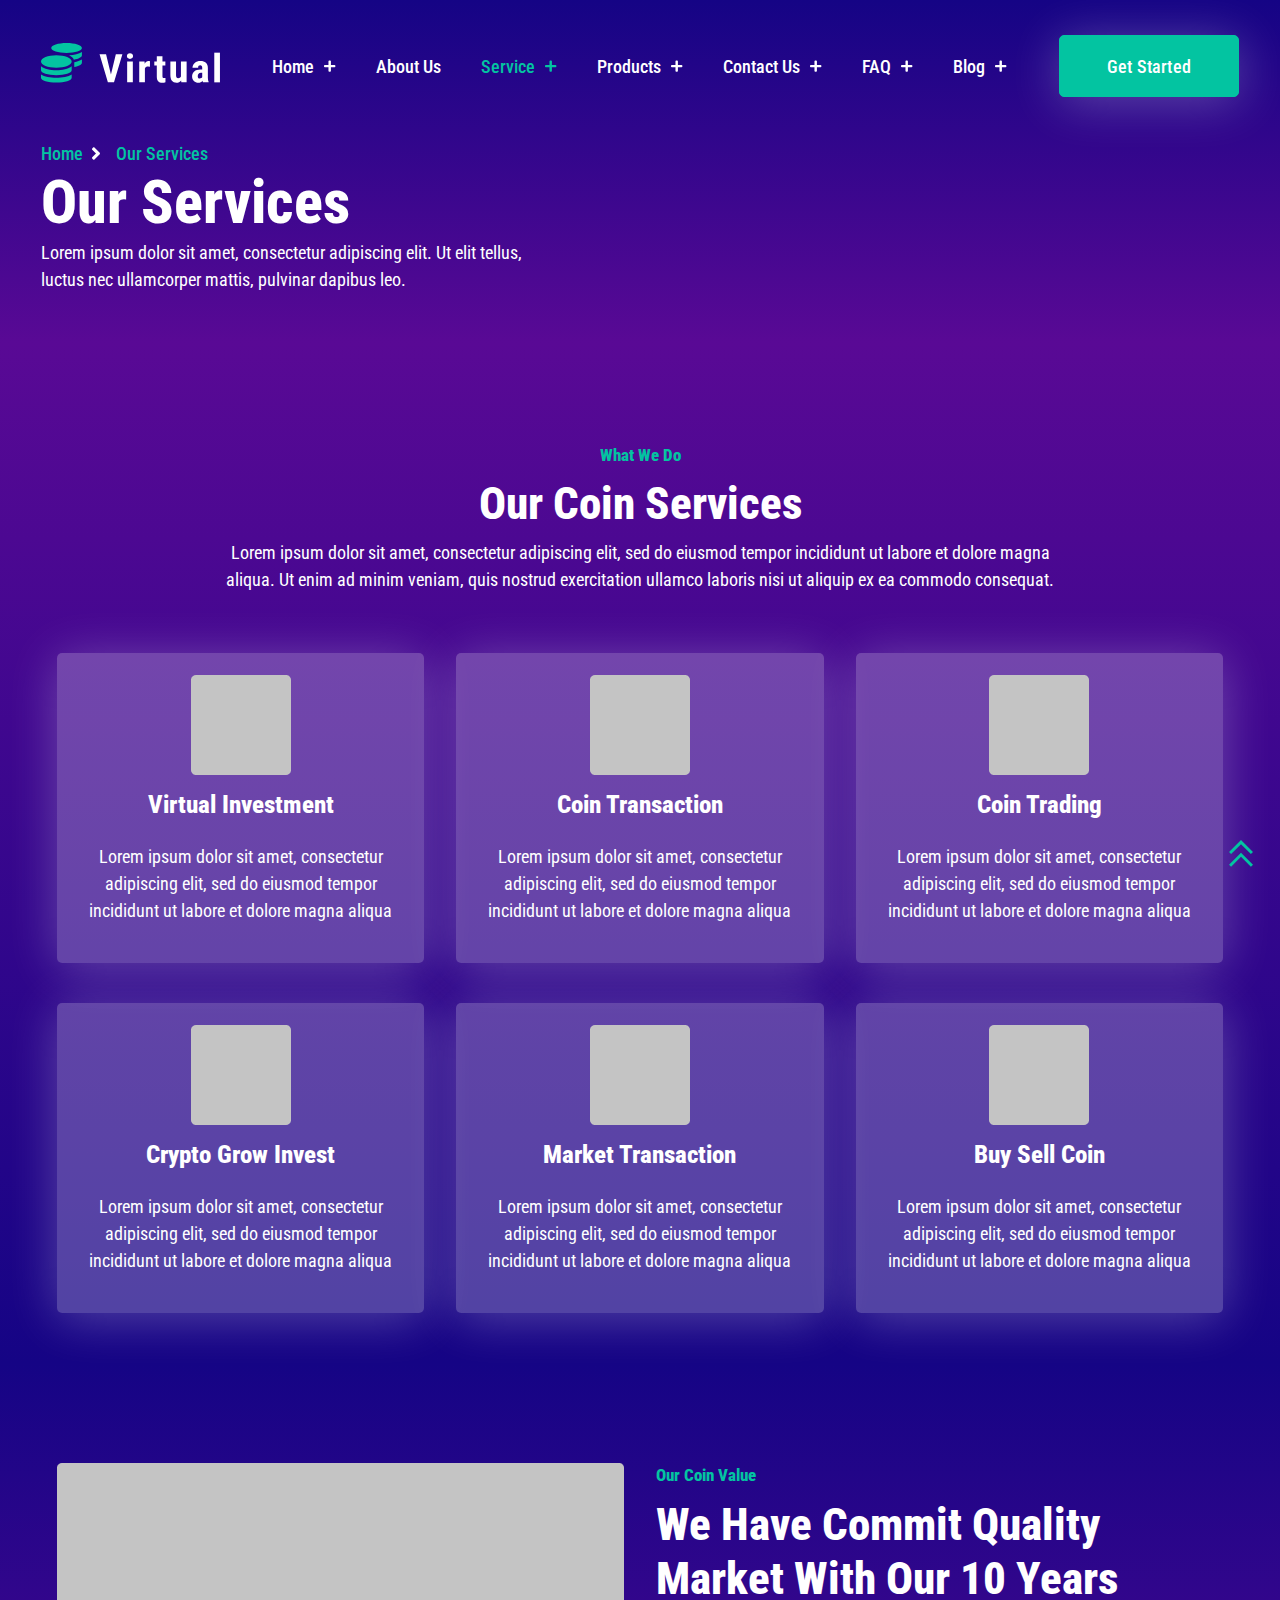
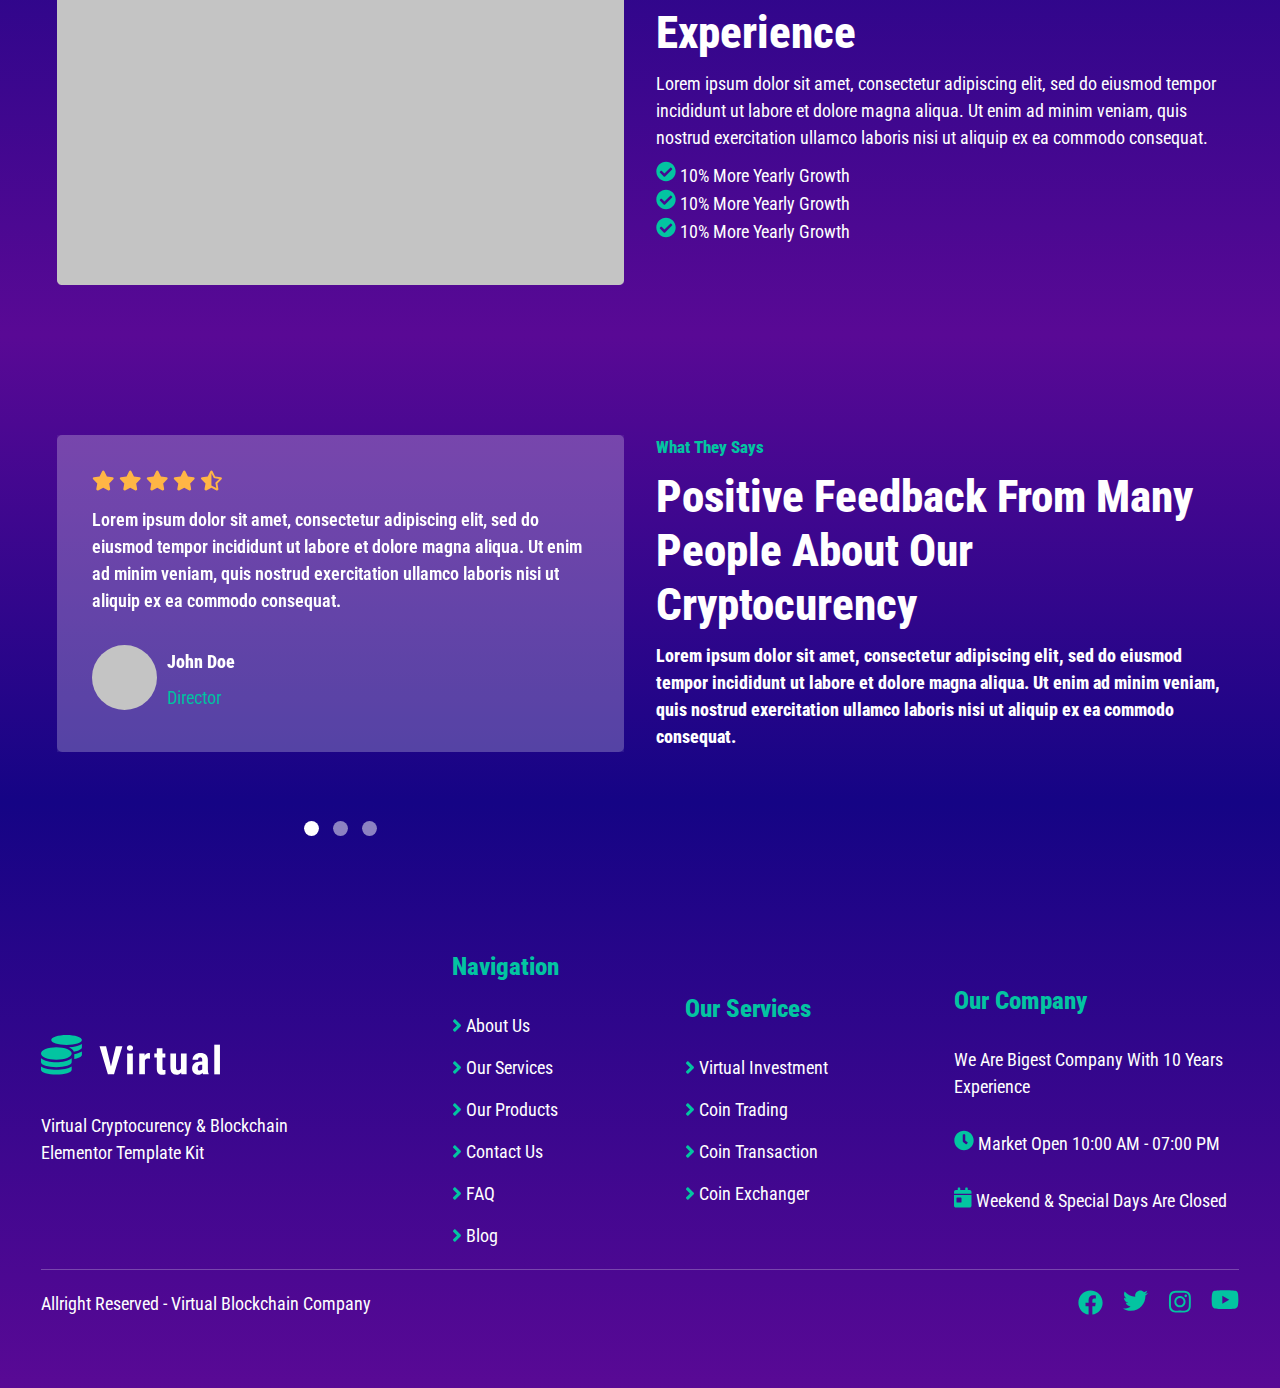
<file: service.html>
<!DOCTYPE html>
<html lang="en">
    <head>
        <meta charset="UTF-8">
        <meta name="viewport" content="width=device-width, initial-scale=1.0">
        <title>Service</title>
        <link href="./css/bootstrap.css" rel="stylesheet">
        <link href="./css/aboutStyle.css" rel="stylesheet">
        <link href="./css/servicsStyle.css" rel="stylesheet">
        <link href="./css/styles.css" rel="stylesheet">
        <link href="./css/basics.css" rel="stylesheet">
        <meta name="viewport" content="width=device-width, initial-scale=1">
        <link rel="icon" href="./img/logo.svg">
    </head>
    <body>
      <header id="header" class="main-header">
        <div class="container">
          <div>
            <a href="">
              <img src="./img/logo.svg" alt="logo">
            </a>
          </div>
  
          <nav class="header-nav">
            <ul class="header-ul">
              <li class="header-li">
                <a href="./index.html" >Home</a>
                <svg  width="12" height="12" viewBox="0 0 12 12" fill="none" xmlns="http://www.w3.org/2000/svg">
                  <path d="M10.5625 4.90625H6.90625V1.25C6.90625 0.818359 6.52539 0.4375 6.09375 0.4375H5.28125C4.82422 0.4375 4.46875 0.818359 4.46875 1.25V4.90625H0.8125C0.355469 4.90625 0 5.28711 0 5.71875V6.53125C0 6.98828 0.355469 7.34375 0.8125 7.34375H4.46875V11C4.46875 11.457 4.82422 11.8125 5.28125 11.8125H6.09375C6.52539 11.8125 6.90625 11.457 6.90625 11V7.34375H10.5625C10.9941 7.34375 11.375 6.98828 11.375 6.53125V5.71875C11.375 5.28711 10.9941 4.90625 10.5625 4.90625Z" fill="white"/>
                </svg> 
              </li>
  
              <li class="header-li">
                <a href="./about.html">About Us</a>
              </li>
  
              <li class="header-li">
                <a href="./service.html" class="active">Service</a>
                <svg width="12" height="12" viewBox="0 0 12 12" fill="none" xmlns="http://www.w3.org/2000/svg">
                  <path class="active" d="M10.5625 4.90625H6.90625V1.25C6.90625 0.818359 6.52539 0.4375 6.09375 0.4375H5.28125C4.82422 0.4375 4.46875 0.818359 4.46875 1.25V4.90625H0.8125C0.355469 4.90625 0 5.28711 0 5.71875V6.53125C0 6.98828 0.355469 7.34375 0.8125 7.34375H4.46875V11C4.46875 11.457 4.82422 11.8125 5.28125 11.8125H6.09375C6.52539 11.8125 6.90625 11.457 6.90625 11V7.34375H10.5625C10.9941 7.34375 11.375 6.98828 11.375 6.53125V5.71875C11.375 5.28711 10.9941 4.90625 10.5625 4.90625Z" fill="white"/>
                </svg> 
              </li>
  
              <li class="header-li">
                <a href="./products.html">Products</a>
                <svg width="12" height="12" viewBox="0 0 12 12"  xmlns="http://www.w3.org/2000/svg">
                  <path d="M10.5625 4.90625H6.90625V1.25C6.90625 0.818359 6.52539 0.4375 6.09375 0.4375H5.28125C4.82422 0.4375 4.46875 0.818359 4.46875 1.25V4.90625H0.8125C0.355469 4.90625 0 5.28711 0 5.71875V6.53125C0 6.98828 0.355469 7.34375 0.8125 7.34375H4.46875V11C4.46875 11.457 4.82422 11.8125 5.28125 11.8125H6.09375C6.52539 11.8125 6.90625 11.457 6.90625 11V7.34375H10.5625C10.9941 7.34375 11.375 6.98828 11.375 6.53125V5.71875C11.375 5.28711 10.9941 4.90625 10.5625 4.90625Z" fill="white"/>
                </svg> 
              </li>
  
              <li class="header-li">
                <a href="./contact.html" >Contact Us</a>
                <svg width="12" height="12" viewBox="0 0 12 12"  xmlns="http://www.w3.org/2000/svg">
                  <path  d="M10.5625 4.90625H6.90625V1.25C6.90625 0.818359 6.52539 0.4375 6.09375 0.4375H5.28125C4.82422 0.4375 4.46875 0.818359 4.46875 1.25V4.90625H0.8125C0.355469 4.90625 0 5.28711 0 5.71875V6.53125C0 6.98828 0.355469 7.34375 0.8125 7.34375H4.46875V11C4.46875 11.457 4.82422 11.8125 5.28125 11.8125H6.09375C6.52539 11.8125 6.90625 11.457 6.90625 11V7.34375H10.5625C10.9941 7.34375 11.375 6.98828 11.375 6.53125V5.71875C11.375 5.28711 10.9941 4.90625 10.5625 4.90625Z" fill="white"/>
                </svg> 
              </li>
  
              <li class="header-li">
                <a href="./faq.html" >FAQ</a>
                <svg width="12" height="12" viewBox="0 0 12 12"  xmlns="http://www.w3.org/2000/svg">
                  <path  d="M10.5625 4.90625H6.90625V1.25C6.90625 0.818359 6.52539 0.4375 6.09375 0.4375H5.28125C4.82422 0.4375 4.46875 0.818359 4.46875 1.25V4.90625H0.8125C0.355469 4.90625 0 5.28711 0 5.71875V6.53125C0 6.98828 0.355469 7.34375 0.8125 7.34375H4.46875V11C4.46875 11.457 4.82422 11.8125 5.28125 11.8125H6.09375C6.52539 11.8125 6.90625 11.457 6.90625 11V7.34375H10.5625C10.9941 7.34375 11.375 6.98828 11.375 6.53125V5.71875C11.375 5.28711 10.9941 4.90625 10.5625 4.90625Z" fill="white"/>
                </svg> 
            </li>
  
              <li class="header-li">
                <a href="./blog.html">Blog</a>
                <svg width="12" height="12" viewBox="0 0 12 12"  xmlns="http://www.w3.org/2000/svg">
                  <path d="M10.5625 4.90625H6.90625V1.25C6.90625 0.818359 6.52539 0.4375 6.09375 0.4375H5.28125C4.82422 0.4375 4.46875 0.818359 4.46875 1.25V4.90625H0.8125C0.355469 4.90625 0 5.28711 0 5.71875V6.53125C0 6.98828 0.355469 7.34375 0.8125 7.34375H4.46875V11C4.46875 11.457 4.82422 11.8125 5.28125 11.8125H6.09375C6.52539 11.8125 6.90625 11.457 6.90625 11V7.34375H10.5625C10.9941 7.34375 11.375 6.98828 11.375 6.53125V5.71875C11.375 5.28711 10.9941 4.90625 10.5625 4.90625Z" fill="white"/>
                </svg> 
              </li>
            </ul>
          </nav>
  
          <div class="header-link">
            <a href="" class="main-link">Get Started</a>
          </div>
  
          <button class="button btn-primary" type="button" data-bs-toggle="offcanvas" data-bs-target="#offcanvasRight" aria-controls="offcanvasRight">
            <svg xmlns="http://www.w3.org/2000/svg" viewBox="0 -960 960 960" fill="white"><path d="M120-240v-80h720v80H120Zm0-200v-80h720v80H120Zm0-200v-80h720v80H120Z"/></svg>
          </button>
  
          <div class="offcanvas offcanvas-end" tabindex="-1" id="offcanvasRight" aria-labelledby="offcanvasRightLabel">
            <div class="offcanvas-header">
              <h5 class="offcanvas-title" id="offcanvasRightLabel">Navbar</h5>
              <button type="button" class="btn-close" data-bs-dismiss="offcanvas" aria-label="Close">X</button>
            </div>
            <div class="offcanvas-body">
              <nav>
                <ul id="header-ul">
                  <li class="header-li">
                    <a href="./index.html" >Home</a>
                    <svg  width="12" height="12" viewBox="0 0 12 12" fill="none" xmlns="http://www.w3.org/2000/svg">
                      <path  d="M10.5625 4.90625H6.90625V1.25C6.90625 0.818359 6.52539 0.4375 6.09375 0.4375H5.28125C4.82422 0.4375 4.46875 0.818359 4.46875 1.25V4.90625H0.8125C0.355469 4.90625 0 5.28711 0 5.71875V6.53125C0 6.98828 0.355469 7.34375 0.8125 7.34375H4.46875V11C4.46875 11.457 4.82422 11.8125 5.28125 11.8125H6.09375C6.52539 11.8125 6.90625 11.457 6.90625 11V7.34375H10.5625C10.9941 7.34375 11.375 6.98828 11.375 6.53125V5.71875C11.375 5.28711 10.9941 4.90625 10.5625 4.90625Z" fill="white"/>
                    </svg> 
                  </li>
      
                  <li class="header-li">
                    <a href="./about.html">About Us</a>
                  </li>
      
                  <li class="header-li">
                    <a href="./service.html" class="active">Service</a>
                    <svg width="12" height="12" viewBox="0 0 12 12" fill="none" xmlns="http://www.w3.org/2000/svg">
                      <path class="active" d="M10.5625 4.90625H6.90625V1.25C6.90625 0.818359 6.52539 0.4375 6.09375 0.4375H5.28125C4.82422 0.4375 4.46875 0.818359 4.46875 1.25V4.90625H0.8125C0.355469 4.90625 0 5.28711 0 5.71875V6.53125C0 6.98828 0.355469 7.34375 0.8125 7.34375H4.46875V11C4.46875 11.457 4.82422 11.8125 5.28125 11.8125H6.09375C6.52539 11.8125 6.90625 11.457 6.90625 11V7.34375H10.5625C10.9941 7.34375 11.375 6.98828 11.375 6.53125V5.71875C11.375 5.28711 10.9941 4.90625 10.5625 4.90625Z" fill="white"/>
                    </svg> 
                  </li>
      
                  <li class="header-li">
                    <a href="./products.html" >Products</a>
                    <svg width="12" height="12" viewBox="0 0 12 12"  xmlns="http://www.w3.org/2000/svg">
                      <path  d="M10.5625 4.90625H6.90625V1.25C6.90625 0.818359 6.52539 0.4375 6.09375 0.4375H5.28125C4.82422 0.4375 4.46875 0.818359 4.46875 1.25V4.90625H0.8125C0.355469 4.90625 0 5.28711 0 5.71875V6.53125C0 6.98828 0.355469 7.34375 0.8125 7.34375H4.46875V11C4.46875 11.457 4.82422 11.8125 5.28125 11.8125H6.09375C6.52539 11.8125 6.90625 11.457 6.90625 11V7.34375H10.5625C10.9941 7.34375 11.375 6.98828 11.375 6.53125V5.71875C11.375 5.28711 10.9941 4.90625 10.5625 4.90625Z" fill="white"/>
                    </svg> 
                  </li>
      
                  <li class="header-li">
                    <a href="./contact.html" >Contact Us</a>
                    <svg width="12" height="12" viewBox="0 0 12 12"  xmlns="http://www.w3.org/2000/svg">
                      <path  d="M10.5625 4.90625H6.90625V1.25C6.90625 0.818359 6.52539 0.4375 6.09375 0.4375H5.28125C4.82422 0.4375 4.46875 0.818359 4.46875 1.25V4.90625H0.8125C0.355469 4.90625 0 5.28711 0 5.71875V6.53125C0 6.98828 0.355469 7.34375 0.8125 7.34375H4.46875V11C4.46875 11.457 4.82422 11.8125 5.28125 11.8125H6.09375C6.52539 11.8125 6.90625 11.457 6.90625 11V7.34375H10.5625C10.9941 7.34375 11.375 6.98828 11.375 6.53125V5.71875C11.375 5.28711 10.9941 4.90625 10.5625 4.90625Z" fill="white"/>
                    </svg> 
                  </li>
      
                  <li class="header-li">
                    <a href="./faq.html" >FAQ</a>
                    <svg width="12" height="12" viewBox="0 0 12 12"  xmlns="http://www.w3.org/2000/svg">
                      <path   d="M10.5625 4.90625H6.90625V1.25C6.90625 0.818359 6.52539 0.4375 6.09375 0.4375H5.28125C4.82422 0.4375 4.46875 0.818359 4.46875 1.25V4.90625H0.8125C0.355469 4.90625 0 5.28711 0 5.71875V6.53125C0 6.98828 0.355469 7.34375 0.8125 7.34375H4.46875V11C4.46875 11.457 4.82422 11.8125 5.28125 11.8125H6.09375C6.52539 11.8125 6.90625 11.457 6.90625 11V7.34375H10.5625C10.9941 7.34375 11.375 6.98828 11.375 6.53125V5.71875C11.375 5.28711 10.9941 4.90625 10.5625 4.90625Z" fill="white"/>
                    </svg> 
                </li>
      
                  <li class="header-li">
                    <a href="./blog.html">Blog</a>
                    <svg width="12" height="12" viewBox="0 0 12 12"  xmlns="http://www.w3.org/2000/svg">
                      <path d="M10.5625 4.90625H6.90625V1.25C6.90625 0.818359 6.52539 0.4375 6.09375 0.4375H5.28125C4.82422 0.4375 4.46875 0.818359 4.46875 1.25V4.90625H0.8125C0.355469 4.90625 0 5.28711 0 5.71875V6.53125C0 6.98828 0.355469 7.34375 0.8125 7.34375H4.46875V11C4.46875 11.457 4.82422 11.8125 5.28125 11.8125H6.09375C6.52539 11.8125 6.90625 11.457 6.90625 11V7.34375H10.5625C10.9941 7.34375 11.375 6.98828 11.375 6.53125V5.71875C11.375 5.28711 10.9941 4.90625 10.5625 4.90625Z" fill="white"/>
                    </svg> 
                  </li>
                </ul>
              </nav>

              <div class="offcanvas-a">
                <a href="" class="main-link">Get Started</a>
              </div>
            </div>
          </div>
        </div>
      </header>

        <section class="about-section">
            <div class="container">
                <div class="about-us">
                    <ul class="about-ul">
                        <li class="about-li">
                            <a href="./index.html">Home</a>
                            <svg width="10" height="13" viewBox="0 0 10 13" fill="none" xmlns="http://www.w3.org/2000/svg">
                                <path d="M8.75 7.16406C9.10156 6.8125 9.10156 6.22656 8.75 5.83594L3.4375 0.523438C3.04688 0.171875 2.46094 0.171875 2.10938 0.523438L1.21094 1.42188C0.859375 1.8125 0.859375 2.39844 1.21094 2.75L5 6.53906L1.21094 10.2891C0.859375 10.6406 0.859375 11.2266 1.21094 11.6172L2.10938 12.4766C2.46094 12.8672 3.04688 12.8672 3.4375 12.4766L8.75 7.16406Z" fill="white"/>
                            </svg>
                        </li>
    
                        <li class="about-li ">
                            <a href="./serviceDetails.html">Our Services</a>
                        </li>
                    </ul>
    
                    <h1>Our Services</h1>
                    <p>Lorem ipsum dolor sit amet, consectetur adipiscing elit. Ut elit tellus, luctus nec ullamcorper mattis, pulvinar dapibus leo.</p>
                </div>
            </div>
        </section>

        <section class="second-coin-section">
            <div class="container">
                <div class="coin-heading">
                    <span>What We Do</span>
                    <h2>Our Coin Services</h2>
                    <p>Lorem ipsum dolor sit amet, consectetur adipiscing elit, sed do eiusmod tempor incididunt ut labore et dolore magna aliqua. Ut enim ad minim veniam, quis nostrud exercitation ullamco laboris nisi ut aliquip ex ea commodo consequat. </p>
                </div>

                <div class="row">
                    <div class="col-md-6 col-lg-4">
                        <div class="coin-item">
                          <div class="coin-img">
                            <img src="./img/coin-img.png">
                          </div>
            
                          <h3>Virtual Investment</h3>
                          <p>Lorem ipsum dolor sit amet, consectetur adipiscing elit, sed do eiusmod tempor incididunt ut labore et dolore magna aliqua</p>
                        </div>
                    </div>

                    <div class="col-md-6 col-lg-4">
                        <div class="coin-item">
                          <div class="coin-img">
                            <img src="./img/coin-img.png">
                          </div>
            
                          <h3>Coin Transaction</h3>
                          <p>Lorem ipsum dolor sit amet, consectetur adipiscing elit, sed do eiusmod tempor incididunt ut labore et dolore magna aliqua</p>
                        </div>
                    </div>

                    <div class="col-md-6 col-lg-4">
                        <div class="coin-item">
                          <div class="coin-img">
                            <img src="./img/coin-img.png">
                          </div>
            
                          <h3>Coin Trading</h3>
                          <p>Lorem ipsum dolor sit amet, consectetur adipiscing elit, sed do eiusmod tempor incididunt ut labore et dolore magna aliqua</p>
                        </div>
                    </div>

                    <div class="col-md-6 col-lg-4">
                        <div class="coin-item">
                          <div class="coin-img">
                            <img src="./img/coin-img.png">
                          </div>
            
                          <h3>Crypto Grow Invest</h3>
                          <p>Lorem ipsum dolor sit amet, consectetur adipiscing elit, sed do eiusmod tempor incididunt ut labore et dolore magna aliqua</p>
                        </div>
                    </div>

                    <div class="col-md-6 col-lg-4">
                        <div class="coin-item">
                          <div class="coin-img">
                            <img src="./img/coin-img.png">
                          </div>
            
                          <h3>Market Transaction</h3>
                          <p>Lorem ipsum dolor sit amet, consectetur adipiscing elit, sed do eiusmod tempor incididunt ut labore et dolore magna aliqua</p>
                        </div>
                    </div>

                    <div class="col-md-6 col-lg-4">
                        <div class="coin-item">
                          <div class="coin-img">
                            <img src="./img/coin-img.png">
                          </div>
            
                          <h3>Buy Sell Coin</h3>
                          <p>Lorem ipsum dolor sit amet, consectetur adipiscing elit, sed do eiusmod tempor incididunt ut labore et dolore magna aliqua</p>
                        </div>
                    </div>
                </div>
            </div>
        </section>

        <section class="coin-value-section">
            <div class="container">
              <div class="row">
                    <div class="col-lg-6">
                        <div class="col-img">
                            <img src="./img/coin-value.png">
                        </div>
                    </div>

                    <div class="col-lg-6">
                        <div class="coin-value-heading">
                            <span>Our Coin Value</span>
                            <h2>We Have Commit Quality Market With Our 10 Years Experience</h2>
                            <p>Lorem ipsum dolor sit amet, consectetur adipiscing elit, sed do eiusmod tempor incididunt ut labore et dolore magna aliqua. Ut enim ad minim veniam, quis nostrud exercitation ullamco laboris nisi ut aliquip ex ea commodo consequat. </p>

                            <ul class="coin-value-ul">
                                <li class="coin-value-li">
                                    <svg width="20" height="21" viewBox="0 0 20 21" fill="none" xmlns="http://www.w3.org/2000/svg">
                                      <path d="M19.6875 10.5C19.6875 15.8516 15.3125 20.1875 10 20.1875C4.64844 20.1875 0.3125 15.8516 0.3125 10.5C0.3125 5.1875 4.64844 0.8125 10 0.8125C15.3125 0.8125 19.6875 5.1875 19.6875 10.5ZM8.86719 15.6562L16.0547 8.46875C16.2891 8.23438 16.2891 7.80469 16.0547 7.57031L15.1562 6.71094C14.9219 6.4375 14.5312 6.4375 14.2969 6.71094L8.4375 12.5703L5.66406 9.83594C5.42969 9.5625 5.03906 9.5625 4.80469 9.83594L3.90625 10.6953C3.67188 10.9297 3.67188 11.3594 3.90625 11.5938L7.96875 15.6562C8.20312 15.8906 8.63281 15.8906 8.86719 15.6562Z" fill="#03C4A1"/>
                                    </svg>  
                  
                                    <a href="">10% More Yearly Growth</a>
                                </li>
                  
                                <li class="coin-value-li">
                                    <svg width="20" height="21" viewBox="0 0 20 21" fill="none" xmlns="http://www.w3.org/2000/svg">
                                        <path d="M19.6875 10.5C19.6875 15.8516 15.3125 20.1875 10 20.1875C4.64844 20.1875 0.3125 15.8516 0.3125 10.5C0.3125 5.1875 4.64844 0.8125 10 0.8125C15.3125 0.8125 19.6875 5.1875 19.6875 10.5ZM8.86719 15.6562L16.0547 8.46875C16.2891 8.23438 16.2891 7.80469 16.0547 7.57031L15.1562 6.71094C14.9219 6.4375 14.5312 6.4375 14.2969 6.71094L8.4375 12.5703L5.66406 9.83594C5.42969 9.5625 5.03906 9.5625 4.80469 9.83594L3.90625 10.6953C3.67188 10.9297 3.67188 11.3594 3.90625 11.5938L7.96875 15.6562C8.20312 15.8906 8.63281 15.8906 8.86719 15.6562Z" fill="#03C4A1"/>
                                    </svg>  
                                                        
                                    <a href="">10% More Yearly Growth</a>
                                </li>
                  
                                <li class="coin-value-li">
                                    <svg width="20" height="21" viewBox="0 0 20 21" fill="none" xmlns="http://www.w3.org/2000/svg">
                                        <path d="M19.6875 10.5C19.6875 15.8516 15.3125 20.1875 10 20.1875C4.64844 20.1875 0.3125 15.8516 0.3125 10.5C0.3125 5.1875 4.64844 0.8125 10 0.8125C15.3125 0.8125 19.6875 5.1875 19.6875 10.5ZM8.86719 15.6562L16.0547 8.46875C16.2891 8.23438 16.2891 7.80469 16.0547 7.57031L15.1562 6.71094C14.9219 6.4375 14.5312 6.4375 14.2969 6.71094L8.4375 12.5703L5.66406 9.83594C5.42969 9.5625 5.03906 9.5625 4.80469 9.83594L3.90625 10.6953C3.67188 10.9297 3.67188 11.3594 3.90625 11.5938L7.96875 15.6562C8.20312 15.8906 8.63281 15.8906 8.86719 15.6562Z" fill="#03C4A1"/>
                                    </svg>  
                                                        
                                    <a href="">10% More Yearly Growth</a>
                                </li>
                            </ul>
                        </div>
                    </div>
              </div>
            </div>
        </section>

        <section class="say-section">
            <div class="container">
                <div class="row">
                    <div class="col-xl-6">
                    <div id="carouselExampleIndicators" class="carousel slide">
                        <div class="carousel-indicators">
                        <button type="button" data-bs-target="#carouselExampleIndicators" data-bs-slide-to="0" class="active" aria-current="true" aria-label="Slide 1"></button>
                        <button type="button" data-bs-target="#carouselExampleIndicators" data-bs-slide-to="1" aria-label="Slide 2"></button>
                        <button type="button" data-bs-target="#carouselExampleIndicators" data-bs-slide-to="2" aria-label="Slide 3"></button>
                        </div>
                        <div class="carousel-inner">
                        <div class="carousel-item active">
                            <div class="say-item">
                            <div class="icons">
                                <svg width="23" height="21" viewBox="0 0 23 21" fill="none" xmlns="http://www.w3.org/2000/svg">
                                <path d="M10.1172 1.20312L7.57812 6.39844L1.83594 7.21875C0.820312 7.375 0.429688 8.625 1.17188 9.36719L5.27344 13.3906L4.29688 19.0547C4.14062 20.0703 5.23438 20.8516 6.13281 20.3828L11.25 17.6875L16.3281 20.3828C17.2266 20.8516 18.3203 20.0703 18.1641 19.0547L17.1875 13.3906L21.2891 9.36719C22.0312 8.625 21.6406 7.375 20.625 7.21875L14.9219 6.39844L12.3438 1.20312C11.9141 0.304688 10.5859 0.265625 10.1172 1.20312Z" fill="#FFB545"/>
                                </svg> 
                                
                                <svg width="23" height="21" viewBox="0 0 23 21" fill="none" xmlns="http://www.w3.org/2000/svg">
                                <path d="M10.1172 1.20312L7.57812 6.39844L1.83594 7.21875C0.820312 7.375 0.429688 8.625 1.17188 9.36719L5.27344 13.3906L4.29688 19.0547C4.14062 20.0703 5.23438 20.8516 6.13281 20.3828L11.25 17.6875L16.3281 20.3828C17.2266 20.8516 18.3203 20.0703 18.1641 19.0547L17.1875 13.3906L21.2891 9.36719C22.0312 8.625 21.6406 7.375 20.625 7.21875L14.9219 6.39844L12.3438 1.20312C11.9141 0.304688 10.5859 0.265625 10.1172 1.20312Z" fill="#FFB545"/>
                                </svg> 
        
                                <svg width="23" height="21" viewBox="0 0 23 21" fill="none" xmlns="http://www.w3.org/2000/svg">
                                <path d="M10.1172 1.20312L7.57812 6.39844L1.83594 7.21875C0.820312 7.375 0.429688 8.625 1.17188 9.36719L5.27344 13.3906L4.29688 19.0547C4.14062 20.0703 5.23438 20.8516 6.13281 20.3828L11.25 17.6875L16.3281 20.3828C17.2266 20.8516 18.3203 20.0703 18.1641 19.0547L17.1875 13.3906L21.2891 9.36719C22.0312 8.625 21.6406 7.375 20.625 7.21875L14.9219 6.39844L12.3438 1.20312C11.9141 0.304688 10.5859 0.265625 10.1172 1.20312Z" fill="#FFB545"/>
                                </svg> 
        
                                <svg width="23" height="21" viewBox="0 0 23 21" fill="none" xmlns="http://www.w3.org/2000/svg">
                                <path d="M10.1172 1.20312L7.57812 6.39844L1.83594 7.21875C0.820312 7.375 0.429688 8.625 1.17188 9.36719L5.27344 13.3906L4.29688 19.0547C4.14062 20.0703 5.23438 20.8516 6.13281 20.3828L11.25 17.6875L16.3281 20.3828C17.2266 20.8516 18.3203 20.0703 18.1641 19.0547L17.1875 13.3906L21.2891 9.36719C22.0312 8.625 21.6406 7.375 20.625 7.21875L14.9219 6.39844L12.3438 1.20312C11.9141 0.304688 10.5859 0.265625 10.1172 1.20312Z" fill="#FFB545"/>
                                </svg> 
        
                                <svg width="23" height="21" viewBox="0 0 23 21" fill="none" xmlns="http://www.w3.org/2000/svg">
                                <path d="M20.8438 7.21875L15.1406 6.39844L12.5625 1.20312C12.3281 0.734375 11.8984 0.5 11.4297 0.5C11 0.5 10.5703 0.734375 10.3359 1.20312L7.75781 6.39844L2.05469 7.21875C1.03906 7.375 0.609375 8.625 1.35156 9.36719L5.49219 13.3906L4.51562 19.0547C4.35938 19.875 5.02344 20.5 5.76562 20.5C5.96094 20.5 6.15625 20.4609 6.35156 20.3828L11.4297 17.6875L16.5469 20.3828C16.7422 20.4609 16.9375 20.5 17.1328 20.5C17.875 20.5 18.5 19.875 18.3828 19.0547L17.4062 13.3906L21.5469 9.36719C22.2891 8.625 21.8594 7.375 20.8438 7.21875ZM16.0781 12.0234L15.375 12.7266L15.5312 13.7031L16.3125 18.1172L12.3281 16.0469L11.4297 15.5781L11.4688 3.19531L13.4609 7.21875L13.8906 8.11719L14.8672 8.23438L19.3203 8.89844L16.0781 12.0234Z" fill="#FFB545"/>
                                </svg>                        
                            </div>
        
                            <p>Lorem ipsum dolor sit amet, consectetur adipiscing elit, sed do eiusmod tempor incididunt ut labore et dolore magna aliqua. Ut enim ad minim veniam, quis nostrud exercitation ullamco laboris nisi ut aliquip ex ea commodo consequat. </p>
        
                            <div class="customer">
                                <div>
                                <svg width="65" height="65" viewBox="0 0 65 65" fill="none" xmlns="http://www.w3.org/2000/svg">
                                    <circle cx="32.5" cy="32.5" r="32.5" fill="#C4C4C4"/>
                                </svg>                          
                                </div>
        
                                <div class="customer-info">
                                <h4>John Doe</h4>
                                <span>Director</span>
                                </div>
                            </div>
                            </div>
                        </div>
        
                        <div class="carousel-item">
                            <div class="say-item">
                            <div class="icons">
                                <svg width="23" height="21" viewBox="0 0 23 21" fill="none" xmlns="http://www.w3.org/2000/svg">
                                <path d="M10.1172 1.20312L7.57812 6.39844L1.83594 7.21875C0.820312 7.375 0.429688 8.625 1.17188 9.36719L5.27344 13.3906L4.29688 19.0547C4.14062 20.0703 5.23438 20.8516 6.13281 20.3828L11.25 17.6875L16.3281 20.3828C17.2266 20.8516 18.3203 20.0703 18.1641 19.0547L17.1875 13.3906L21.2891 9.36719C22.0312 8.625 21.6406 7.375 20.625 7.21875L14.9219 6.39844L12.3438 1.20312C11.9141 0.304688 10.5859 0.265625 10.1172 1.20312Z" fill="#FFB545"/>
                                </svg> 
                                
                                <svg width="23" height="21" viewBox="0 0 23 21" fill="none" xmlns="http://www.w3.org/2000/svg">
                                <path d="M10.1172 1.20312L7.57812 6.39844L1.83594 7.21875C0.820312 7.375 0.429688 8.625 1.17188 9.36719L5.27344 13.3906L4.29688 19.0547C4.14062 20.0703 5.23438 20.8516 6.13281 20.3828L11.25 17.6875L16.3281 20.3828C17.2266 20.8516 18.3203 20.0703 18.1641 19.0547L17.1875 13.3906L21.2891 9.36719C22.0312 8.625 21.6406 7.375 20.625 7.21875L14.9219 6.39844L12.3438 1.20312C11.9141 0.304688 10.5859 0.265625 10.1172 1.20312Z" fill="#FFB545"/>
                                </svg> 
        
                                <svg width="23" height="21" viewBox="0 0 23 21" fill="none" xmlns="http://www.w3.org/2000/svg">
                                <path d="M10.1172 1.20312L7.57812 6.39844L1.83594 7.21875C0.820312 7.375 0.429688 8.625 1.17188 9.36719L5.27344 13.3906L4.29688 19.0547C4.14062 20.0703 5.23438 20.8516 6.13281 20.3828L11.25 17.6875L16.3281 20.3828C17.2266 20.8516 18.3203 20.0703 18.1641 19.0547L17.1875 13.3906L21.2891 9.36719C22.0312 8.625 21.6406 7.375 20.625 7.21875L14.9219 6.39844L12.3438 1.20312C11.9141 0.304688 10.5859 0.265625 10.1172 1.20312Z" fill="#FFB545"/>
                                </svg> 
        
                                <svg width="23" height="21" viewBox="0 0 23 21" fill="none" xmlns="http://www.w3.org/2000/svg">
                                <path d="M10.1172 1.20312L7.57812 6.39844L1.83594 7.21875C0.820312 7.375 0.429688 8.625 1.17188 9.36719L5.27344 13.3906L4.29688 19.0547C4.14062 20.0703 5.23438 20.8516 6.13281 20.3828L11.25 17.6875L16.3281 20.3828C17.2266 20.8516 18.3203 20.0703 18.1641 19.0547L17.1875 13.3906L21.2891 9.36719C22.0312 8.625 21.6406 7.375 20.625 7.21875L14.9219 6.39844L12.3438 1.20312C11.9141 0.304688 10.5859 0.265625 10.1172 1.20312Z" fill="#FFB545"/>
                                </svg> 
        
                                <svg width="23" height="21" viewBox="0 0 23 21" fill="none" xmlns="http://www.w3.org/2000/svg">
                                <path d="M20.8438 7.21875L15.1406 6.39844L12.5625 1.20312C12.3281 0.734375 11.8984 0.5 11.4297 0.5C11 0.5 10.5703 0.734375 10.3359 1.20312L7.75781 6.39844L2.05469 7.21875C1.03906 7.375 0.609375 8.625 1.35156 9.36719L5.49219 13.3906L4.51562 19.0547C4.35938 19.875 5.02344 20.5 5.76562 20.5C5.96094 20.5 6.15625 20.4609 6.35156 20.3828L11.4297 17.6875L16.5469 20.3828C16.7422 20.4609 16.9375 20.5 17.1328 20.5C17.875 20.5 18.5 19.875 18.3828 19.0547L17.4062 13.3906L21.5469 9.36719C22.2891 8.625 21.8594 7.375 20.8438 7.21875ZM16.0781 12.0234L15.375 12.7266L15.5312 13.7031L16.3125 18.1172L12.3281 16.0469L11.4297 15.5781L11.4688 3.19531L13.4609 7.21875L13.8906 8.11719L14.8672 8.23438L19.3203 8.89844L16.0781 12.0234Z" fill="#FFB545"/>
                                </svg>                        
                            </div>
        
                            <p>Lorem ipsum dolor sit amet, consectetur adipiscing elit, sed do eiusmod tempor incididunt ut labore et dolore magna aliqua. Ut enim ad minim veniam, quis nostrud exercitation ullamco laboris nisi ut aliquip ex ea commodo consequat. </p>
        
                            <div class="customer">
                                <div>
                                <svg width="65" height="65" viewBox="0 0 65 65" fill="none" xmlns="http://www.w3.org/2000/svg">
                                    <circle cx="32.5" cy="32.5" r="32.5" fill="#C4C4C4"/>
                                </svg>                          
                                </div>
        
                                <div class="customer-info">
                                <h4>John Doe</h4>
                                <span>Director</span>
                                </div>
                            </div>
                            </div>
                        </div>
        
                        <div class="carousel-item">
                            <div class="say-item">
                            <div class="icons">
                                <svg width="23" height="21" viewBox="0 0 23 21" fill="none" xmlns="http://www.w3.org/2000/svg">
                                <path d="M10.1172 1.20312L7.57812 6.39844L1.83594 7.21875C0.820312 7.375 0.429688 8.625 1.17188 9.36719L5.27344 13.3906L4.29688 19.0547C4.14062 20.0703 5.23438 20.8516 6.13281 20.3828L11.25 17.6875L16.3281 20.3828C17.2266 20.8516 18.3203 20.0703 18.1641 19.0547L17.1875 13.3906L21.2891 9.36719C22.0312 8.625 21.6406 7.375 20.625 7.21875L14.9219 6.39844L12.3438 1.20312C11.9141 0.304688 10.5859 0.265625 10.1172 1.20312Z" fill="#FFB545"/>
                                </svg> 
                                
                                <svg width="23" height="21" viewBox="0 0 23 21" fill="none" xmlns="http://www.w3.org/2000/svg">
                                <path d="M10.1172 1.20312L7.57812 6.39844L1.83594 7.21875C0.820312 7.375 0.429688 8.625 1.17188 9.36719L5.27344 13.3906L4.29688 19.0547C4.14062 20.0703 5.23438 20.8516 6.13281 20.3828L11.25 17.6875L16.3281 20.3828C17.2266 20.8516 18.3203 20.0703 18.1641 19.0547L17.1875 13.3906L21.2891 9.36719C22.0312 8.625 21.6406 7.375 20.625 7.21875L14.9219 6.39844L12.3438 1.20312C11.9141 0.304688 10.5859 0.265625 10.1172 1.20312Z" fill="#FFB545"/>
                                </svg> 
        
                                <svg width="23" height="21" viewBox="0 0 23 21" fill="none" xmlns="http://www.w3.org/2000/svg">
                                <path d="M10.1172 1.20312L7.57812 6.39844L1.83594 7.21875C0.820312 7.375 0.429688 8.625 1.17188 9.36719L5.27344 13.3906L4.29688 19.0547C4.14062 20.0703 5.23438 20.8516 6.13281 20.3828L11.25 17.6875L16.3281 20.3828C17.2266 20.8516 18.3203 20.0703 18.1641 19.0547L17.1875 13.3906L21.2891 9.36719C22.0312 8.625 21.6406 7.375 20.625 7.21875L14.9219 6.39844L12.3438 1.20312C11.9141 0.304688 10.5859 0.265625 10.1172 1.20312Z" fill="#FFB545"/>
                                </svg> 
        
                                <svg width="23" height="21" viewBox="0 0 23 21" fill="none" xmlns="http://www.w3.org/2000/svg">
                                <path d="M10.1172 1.20312L7.57812 6.39844L1.83594 7.21875C0.820312 7.375 0.429688 8.625 1.17188 9.36719L5.27344 13.3906L4.29688 19.0547C4.14062 20.0703 5.23438 20.8516 6.13281 20.3828L11.25 17.6875L16.3281 20.3828C17.2266 20.8516 18.3203 20.0703 18.1641 19.0547L17.1875 13.3906L21.2891 9.36719C22.0312 8.625 21.6406 7.375 20.625 7.21875L14.9219 6.39844L12.3438 1.20312C11.9141 0.304688 10.5859 0.265625 10.1172 1.20312Z" fill="#FFB545"/>
                                </svg> 
        
                                <svg width="23" height="21" viewBox="0 0 23 21" fill="none" xmlns="http://www.w3.org/2000/svg">
                                <path d="M20.8438 7.21875L15.1406 6.39844L12.5625 1.20312C12.3281 0.734375 11.8984 0.5 11.4297 0.5C11 0.5 10.5703 0.734375 10.3359 1.20312L7.75781 6.39844L2.05469 7.21875C1.03906 7.375 0.609375 8.625 1.35156 9.36719L5.49219 13.3906L4.51562 19.0547C4.35938 19.875 5.02344 20.5 5.76562 20.5C5.96094 20.5 6.15625 20.4609 6.35156 20.3828L11.4297 17.6875L16.5469 20.3828C16.7422 20.4609 16.9375 20.5 17.1328 20.5C17.875 20.5 18.5 19.875 18.3828 19.0547L17.4062 13.3906L21.5469 9.36719C22.2891 8.625 21.8594 7.375 20.8438 7.21875ZM16.0781 12.0234L15.375 12.7266L15.5312 13.7031L16.3125 18.1172L12.3281 16.0469L11.4297 15.5781L11.4688 3.19531L13.4609 7.21875L13.8906 8.11719L14.8672 8.23438L19.3203 8.89844L16.0781 12.0234Z" fill="#FFB545"/>
                                </svg>                        
                            </div>
        
                            <p>Lorem ipsum dolor sit amet, consectetur adipiscing elit, sed do eiusmod tempor incididunt ut labore et dolore magna aliqua. Ut enim ad minim veniam, quis nostrud exercitation ullamco laboris nisi ut aliquip ex ea commodo consequat. </p>
        
                            <div class="customer">
                                <div>
                                <svg width="65" height="65" viewBox="0 0 65 65" fill="none" xmlns="http://www.w3.org/2000/svg">
                                    <circle cx="32.5" cy="32.5" r="32.5" fill="#C4C4C4"/>
                                </svg>                          
                                </div>
        
                                <div class="customer-info">
                                <h4>John Doe</h4>
                                <span>Director</span>
                                </div>
                            </div>
                            </div>
                        </div>
                        </div>
                    </div>
                    </div>
        
                    <div class="col-xl-6">
                    <div class="say-heading">
                        <span>What They Says</span>
                        <h2>Positive Feedback From Many People About Our Cryptocurency</h2>
                        <p>Lorem ipsum dolor sit amet, consectetur adipiscing elit, sed do eiusmod tempor incididunt ut labore et dolore magna aliqua. Ut enim ad minim veniam, quis nostrud exercitation ullamco laboris nisi ut aliquip ex ea commodo consequat. </p>
                    </div>
                    </div>
                </div>
            </div>
        </section>
      
        <footer>
            <div class="container">
              <div class="upper-footer">
                <div class="first-item-footer">
                  <a href="">
                    <img src="./img/logo.svg">
                  </a>
        
                  <p>Virtual Cryptocurency & Blockchain Elementor Template Kit</p>
                </div>
        
                <div class="second-item-footer">
                  <h4>Navigation</h4>
        
                  <ul class="footer-ul">
                    <li class="footer-li">
                      <svg width="10" height="13" viewBox="0 0 10 13" fill="none" xmlns="http://www.w3.org/2000/svg">
                        <path d="M8.75 7.16406L3.4375 12.4766C3.04688 12.8672 2.46094 12.8672 2.10938 12.4766L1.21094 11.6172C0.859375 11.2266 0.859375 10.6406 1.21094 10.2891L5 6.53906L1.21094 2.75C0.859375 2.39844 0.859375 1.8125 1.21094 1.42188L2.10938 0.523438C2.46094 0.171875 3.04688 0.171875 3.4375 0.523438L8.75 5.83594C9.10156 6.22656 9.10156 6.8125 8.75 7.16406Z" fill="#03C4A1"/>
                      </svg>                  
                      <a href="./about.html">About Us</a>
                    </li>
        
                    <li class="footer-li">
                      <svg width="10" height="13" viewBox="0 0 10 13" fill="none" xmlns="http://www.w3.org/2000/svg">
                        <path d="M8.75 7.16406L3.4375 12.4766C3.04688 12.8672 2.46094 12.8672 2.10938 12.4766L1.21094 11.6172C0.859375 11.2266 0.859375 10.6406 1.21094 10.2891L5 6.53906L1.21094 2.75C0.859375 2.39844 0.859375 1.8125 1.21094 1.42188L2.10938 0.523438C2.46094 0.171875 3.04688 0.171875 3.4375 0.523438L8.75 5.83594C9.10156 6.22656 9.10156 6.8125 8.75 7.16406Z" fill="#03C4A1"/>
                      </svg>
                      <a href="./service.html">Our Services</a>
                    </li>
        
                    <li class="footer-li">
                      <svg width="10" height="13" viewBox="0 0 10 13" fill="none" xmlns="http://www.w3.org/2000/svg">
                        <path d="M8.75 7.16406L3.4375 12.4766C3.04688 12.8672 2.46094 12.8672 2.10938 12.4766L1.21094 11.6172C0.859375 11.2266 0.859375 10.6406 1.21094 10.2891L5 6.53906L1.21094 2.75C0.859375 2.39844 0.859375 1.8125 1.21094 1.42188L2.10938 0.523438C2.46094 0.171875 3.04688 0.171875 3.4375 0.523438L8.75 5.83594C9.10156 6.22656 9.10156 6.8125 8.75 7.16406Z" fill="#03C4A1"/>
                      </svg>
                      <a href="./products.html">Our Products</a>
                    </li>
        
                    <li class="footer-li">
                      <svg width="10" height="13" viewBox="0 0 10 13" fill="none" xmlns="http://www.w3.org/2000/svg">
                        <path d="M8.75 7.16406L3.4375 12.4766C3.04688 12.8672 2.46094 12.8672 2.10938 12.4766L1.21094 11.6172C0.859375 11.2266 0.859375 10.6406 1.21094 10.2891L5 6.53906L1.21094 2.75C0.859375 2.39844 0.859375 1.8125 1.21094 1.42188L2.10938 0.523438C2.46094 0.171875 3.04688 0.171875 3.4375 0.523438L8.75 5.83594C9.10156 6.22656 9.10156 6.8125 8.75 7.16406Z" fill="#03C4A1"/>
                      </svg>
                      <a href="./contact.html">Contact Us</a>
                    </li>
      
                    <li class="footer-li">
                      <svg width="10" height="13" viewBox="0 0 10 13" fill="none" xmlns="http://www.w3.org/2000/svg">
                        <path d="M8.75 7.16406L3.4375 12.4766C3.04688 12.8672 2.46094 12.8672 2.10938 12.4766L1.21094 11.6172C0.859375 11.2266 0.859375 10.6406 1.21094 10.2891L5 6.53906L1.21094 2.75C0.859375 2.39844 0.859375 1.8125 1.21094 1.42188L2.10938 0.523438C2.46094 0.171875 3.04688 0.171875 3.4375 0.523438L8.75 5.83594C9.10156 6.22656 9.10156 6.8125 8.75 7.16406Z" fill="#03C4A1"/>
                      </svg>
                      <a href="./faq.html">FAQ</a>
                    </li>
      
                    <li class="footer-li">
                      <svg width="10" height="13" viewBox="0 0 10 13" fill="none" xmlns="http://www.w3.org/2000/svg">
                        <path d="M8.75 7.16406L3.4375 12.4766C3.04688 12.8672 2.46094 12.8672 2.10938 12.4766L1.21094 11.6172C0.859375 11.2266 0.859375 10.6406 1.21094 10.2891L5 6.53906L1.21094 2.75C0.859375 2.39844 0.859375 1.8125 1.21094 1.42188L2.10938 0.523438C2.46094 0.171875 3.04688 0.171875 3.4375 0.523438L8.75 5.83594C9.10156 6.22656 9.10156 6.8125 8.75 7.16406Z" fill="#03C4A1"/>
                      </svg>
                      <a href="./blog.html">Blog</a>
                    </li>
                  </ul>
                </div>
        
                <div class="second-item-footer">
                  <h4>Our Services</h4>
        
                  <ul class="footer-ul">
                    <li class="footer-li">
                      <svg width="10" height="13" viewBox="0 0 10 13" fill="none" xmlns="http://www.w3.org/2000/svg">
                        <path d="M8.75 7.16406L3.4375 12.4766C3.04688 12.8672 2.46094 12.8672 2.10938 12.4766L1.21094 11.6172C0.859375 11.2266 0.859375 10.6406 1.21094 10.2891L5 6.53906L1.21094 2.75C0.859375 2.39844 0.859375 1.8125 1.21094 1.42188L2.10938 0.523438C2.46094 0.171875 3.04688 0.171875 3.4375 0.523438L8.75 5.83594C9.10156 6.22656 9.10156 6.8125 8.75 7.16406Z" fill="#03C4A1"/>
                      </svg>                  
                      <a href="">Virtual Investment</a>
                    </li>
        
                    <li class="footer-li">
                      <svg width="10" height="13" viewBox="0 0 10 13" fill="none" xmlns="http://www.w3.org/2000/svg">
                        <path d="M8.75 7.16406L3.4375 12.4766C3.04688 12.8672 2.46094 12.8672 2.10938 12.4766L1.21094 11.6172C0.859375 11.2266 0.859375 10.6406 1.21094 10.2891L5 6.53906L1.21094 2.75C0.859375 2.39844 0.859375 1.8125 1.21094 1.42188L2.10938 0.523438C2.46094 0.171875 3.04688 0.171875 3.4375 0.523438L8.75 5.83594C9.10156 6.22656 9.10156 6.8125 8.75 7.16406Z" fill="#03C4A1"/>
                      </svg>
                      <a href="">Coin Trading</a>
                    </li>
        
                    <li class="footer-li">
                      <svg width="10" height="13" viewBox="0 0 10 13" fill="none" xmlns="http://www.w3.org/2000/svg">
                        <path d="M8.75 7.16406L3.4375 12.4766C3.04688 12.8672 2.46094 12.8672 2.10938 12.4766L1.21094 11.6172C0.859375 11.2266 0.859375 10.6406 1.21094 10.2891L5 6.53906L1.21094 2.75C0.859375 2.39844 0.859375 1.8125 1.21094 1.42188L2.10938 0.523438C2.46094 0.171875 3.04688 0.171875 3.4375 0.523438L8.75 5.83594C9.10156 6.22656 9.10156 6.8125 8.75 7.16406Z" fill="#03C4A1"/>
                      </svg>
                      <a href="">Coin Transaction</a>
                    </li>
        
                    <li class="footer-li">
                      <svg width="10" height="13" viewBox="0 0 10 13" fill="none" xmlns="http://www.w3.org/2000/svg">
                        <path d="M8.75 7.16406L3.4375 12.4766C3.04688 12.8672 2.46094 12.8672 2.10938 12.4766L1.21094 11.6172C0.859375 11.2266 0.859375 10.6406 1.21094 10.2891L5 6.53906L1.21094 2.75C0.859375 2.39844 0.859375 1.8125 1.21094 1.42188L2.10938 0.523438C2.46094 0.171875 3.04688 0.171875 3.4375 0.523438L8.75 5.83594C9.10156 6.22656 9.10156 6.8125 8.75 7.16406Z" fill="#03C4A1"/>
                      </svg>
                      <a href="">Coin Exchanger</a>
                    </li>
                  </ul>
                </div>
        
                <div class="third-item-footer">
                  <h4>Our Company</h4>
        
                  <p>We Are Bigest Company With 10 Years Experience</p>
        
                  <p class="footer-para">
                    <svg width="20" height="21" viewBox="0 0 20 21" fill="none" xmlns="http://www.w3.org/2000/svg">
                      <path d="M10 0.8125C15.3516 0.8125 19.6875 5.14844 19.6875 10.5C19.6875 15.8516 15.3516 20.1875 10 20.1875C4.64844 20.1875 0.3125 15.8516 0.3125 10.5C0.3125 5.14844 4.64844 0.8125 10 0.8125ZM13.5938 13.0391C13.6719 12.9609 13.75 12.8047 13.75 12.6484C13.75 12.4531 13.6328 12.2969 13.5156 12.1797L11.25 10.5V4.875C11.25 4.5625 10.9375 4.25 10.625 4.25H9.375C9.02344 4.25 8.75 4.5625 8.75 4.875V10.9688C8.75 11.4766 8.94531 11.9062 9.33594 12.1797L11.9531 14.1328C12.0312 14.2109 12.1875 14.2891 12.3047 14.2891C12.5391 14.2891 12.6953 14.1719 12.8125 14.0156L13.5938 13.0391Z" fill="#03C4A1"/>
                    </svg>  
                    
                    <span>Market Open 10:00 AM - 07:00 PM</span>
                  </p>
        
                  <p class="footer-para">
                    <svg width="18" height="21" viewBox="0 0 18 21" fill="none" xmlns="http://www.w3.org/2000/svg">
                      <path d="M0 18.625V8H17.5V18.625C17.5 19.6797 16.6406 20.5 15.625 20.5H1.875C0.820312 20.5 0 19.6797 0 18.625ZM2.5 11.125V14.875C2.5 15.2266 2.77344 15.5 3.125 15.5H6.875C7.1875 15.5 7.5 15.2266 7.5 14.875V11.125C7.5 10.8125 7.1875 10.5 6.875 10.5H3.125C2.77344 10.5 2.5 10.8125 2.5 11.125ZM15.625 3C16.6406 3 17.5 3.85938 17.5 4.875V6.75H0V4.875C0 3.85938 0.820312 3 1.875 3H3.75V1.125C3.75 0.8125 4.02344 0.5 4.375 0.5H5.625C5.9375 0.5 6.25 0.8125 6.25 1.125V3H11.25V1.125C11.25 0.8125 11.5234 0.5 11.875 0.5H13.125C13.4375 0.5 13.75 0.8125 13.75 1.125V3H15.625Z" fill="#03C4A1"/>
                    </svg>               
                    
                    <span>Weekend & Special Days Are Closed</span>
                  </p>
                </div>
              </div>
      
              <div class="bottom-footer">
                <p>Allright Reserved - Virtual Blockchain Company</p>
      
                <ul class="ul-bottom-footer">
                  <li class="li-bottom-footer">
                    <a href="">
                      <svg width="25" height="25" viewBox="0 0 25 25" fill="none" xmlns="http://www.w3.org/2000/svg">
                        <path d="M24.6094 12.625C24.6094 18.6797 20.166 23.709 14.3555 24.5879V16.1406H17.1875L17.7246 12.625H14.3555V10.3789C14.3555 9.40234 14.8438 8.47461 16.3574 8.47461H17.8711V5.49609C17.8711 5.49609 16.5039 5.25195 15.1367 5.25195C12.4023 5.25195 10.5957 6.96094 10.5957 9.98828V12.625H7.51953V16.1406H10.5957V24.5879C4.78516 23.709 0.390625 18.6797 0.390625 12.625C0.390625 5.93555 5.81055 0.515625 12.5 0.515625C19.1895 0.515625 24.6094 5.93555 24.6094 12.625Z" fill="#03C4A1"/>
                      </svg>                  
                    </a>
                  </li>
      
                  <li class="li-bottom-footer">
                    <a href="">
                      <svg width="25" height="21" viewBox="0 0 25 21" fill="none" xmlns="http://www.w3.org/2000/svg">
                        <path d="M22.4121 5.54688C22.4121 5.79102 22.4121 5.98633 22.4121 6.23047C22.4121 13.0176 17.2852 20.7812 7.86133 20.7812C4.93164 20.7812 2.24609 19.9512 0 18.4863C0.390625 18.5352 0.78125 18.584 1.2207 18.584C3.61328 18.584 5.81055 17.7539 7.56836 16.3867C5.32227 16.3379 3.41797 14.873 2.7832 12.8223C3.125 12.8711 3.41797 12.9199 3.75977 12.9199C4.19922 12.9199 4.6875 12.8223 5.07812 12.7246C2.73438 12.2363 0.976562 10.1855 0.976562 7.69531V7.64648C1.66016 8.03711 2.49023 8.23242 3.32031 8.28125C1.9043 7.35352 1.02539 5.79102 1.02539 4.0332C1.02539 3.05664 1.26953 2.17773 1.70898 1.44531C4.24805 4.52148 8.05664 6.57227 12.3047 6.81641C12.207 6.42578 12.1582 6.03516 12.1582 5.64453C12.1582 2.8125 14.4531 0.517578 17.2852 0.517578C18.75 0.517578 20.0684 1.10352 21.0449 2.12891C22.168 1.88477 23.291 1.44531 24.2676 0.859375C23.877 2.08008 23.0957 3.05664 22.0215 3.69141C23.0469 3.59375 24.0723 3.30078 24.9512 2.91016C24.2676 3.93555 23.3887 4.81445 22.4121 5.54688Z" fill="#03C4A1"/>
                      </svg>                                  
                    </a>
                  </li>
      
                  <li class="li-bottom-footer">
                    <a href="">
                      <svg width="23" height="23" viewBox="0 0 23 23" fill="none" xmlns="http://www.w3.org/2000/svg">
                        <path d="M11.9375 6.00977C15.0137 6.00977 17.5527 8.54883 17.5527 11.625C17.5527 14.75 15.0137 17.2402 11.9375 17.2402C8.8125 17.2402 6.32227 14.75 6.32227 11.625C6.32227 8.54883 8.8125 6.00977 11.9375 6.00977ZM11.9375 15.2871C13.9395 15.2871 15.5508 13.6758 15.5508 11.625C15.5508 9.62305 13.9395 8.01172 11.9375 8.01172C9.88672 8.01172 8.27539 9.62305 8.27539 11.625C8.27539 13.6758 9.93555 15.2871 11.9375 15.2871ZM19.0664 5.81445C19.0664 6.54688 18.4805 7.13281 17.748 7.13281C17.0156 7.13281 16.4297 6.54688 16.4297 5.81445C16.4297 5.08203 17.0156 4.49609 17.748 4.49609C18.4805 4.49609 19.0664 5.08203 19.0664 5.81445ZM22.7773 7.13281C22.875 8.93945 22.875 14.3594 22.7773 16.166C22.6797 17.9238 22.2891 19.4375 21.0195 20.7559C19.75 22.0254 18.1875 22.416 16.4297 22.5137C14.623 22.6113 9.20312 22.6113 7.39648 22.5137C5.63867 22.416 4.125 22.0254 2.80664 20.7559C1.53711 19.4375 1.14648 17.9238 1.04883 16.166C0.951172 14.3594 0.951172 8.93945 1.04883 7.13281C1.14648 5.375 1.53711 3.8125 2.80664 2.54297C4.125 1.27344 5.63867 0.882812 7.39648 0.785156C9.20312 0.6875 14.623 0.6875 16.4297 0.785156C18.1875 0.882812 19.75 1.27344 21.0195 2.54297C22.2891 3.8125 22.6797 5.375 22.7773 7.13281ZM20.4336 18.0703C21.0195 16.6543 20.873 13.2363 20.873 11.625C20.873 10.0625 21.0195 6.64453 20.4336 5.17969C20.043 4.25195 19.3105 3.4707 18.3828 3.12891C16.918 2.54297 13.5 2.68945 11.9375 2.68945C10.3262 2.68945 6.9082 2.54297 5.49219 3.12891C4.51562 3.51953 3.7832 4.25195 3.39258 5.17969C2.80664 6.64453 2.95312 10.0625 2.95312 11.625C2.95312 13.2363 2.80664 16.6543 3.39258 18.0703C3.7832 19.0469 4.51562 19.7793 5.49219 20.1699C6.9082 20.7559 10.3262 20.6094 11.9375 20.6094C13.5 20.6094 16.918 20.7559 18.3828 20.1699C19.3105 19.7793 20.0918 19.0469 20.4336 18.0703Z" fill="#03C4A1"/>
                      </svg>                                   
                    </a>
                  </li>
      
                  <li class="li-bottom-footer">
                    <a href="">
                      <svg width="28" height="19" viewBox="0 0 28 19" fill="none" xmlns="http://www.w3.org/2000/svg">
                        <path d="M26.8066 3.22852C27.3926 5.2793 27.3926 9.67383 27.3926 9.67383C27.3926 9.67383 27.3926 14.0195 26.8066 16.1191C26.5137 17.291 25.5859 18.1699 24.4629 18.4629C22.3633 19 14.0625 19 14.0625 19C14.0625 19 5.71289 19 3.61328 18.4629C2.49023 18.1699 1.5625 17.291 1.26953 16.1191C0.683594 14.0195 0.683594 9.67383 0.683594 9.67383C0.683594 9.67383 0.683594 5.2793 1.26953 3.22852C1.5625 2.05664 2.49023 1.12891 3.61328 0.835938C5.71289 0.25 14.0625 0.25 14.0625 0.25C14.0625 0.25 22.3633 0.25 24.4629 0.835938C25.5859 1.12891 26.5137 2.05664 26.8066 3.22852ZM11.3281 13.6289L18.2617 9.67383L11.3281 5.71875V13.6289Z" fill="#03C4A1"/>
                      </svg>                                   
                    </a>
                  </li>
                </ul>
              </div>
            </div>
          </footer>

        <div style="position: fixed; bottom: 15px; right: 15px;">
            <a href="#header">
              <svg xmlns="http://www.w3.org/2000/svg" height="48px" viewBox="0 -960 960 960" width="48px" fill="#03C4A1">
                <path d="m282-225-42-42 240-240 240 240-42 42-198-198-198 198Zm0-253-42-42 240-240 240 240-42 42-198-198-198 198Z"/>
              </svg>
            </a>
        </div>

        <script src="./js/bootstrap.bundle.js"></script>
    </body>
</html>
</file>
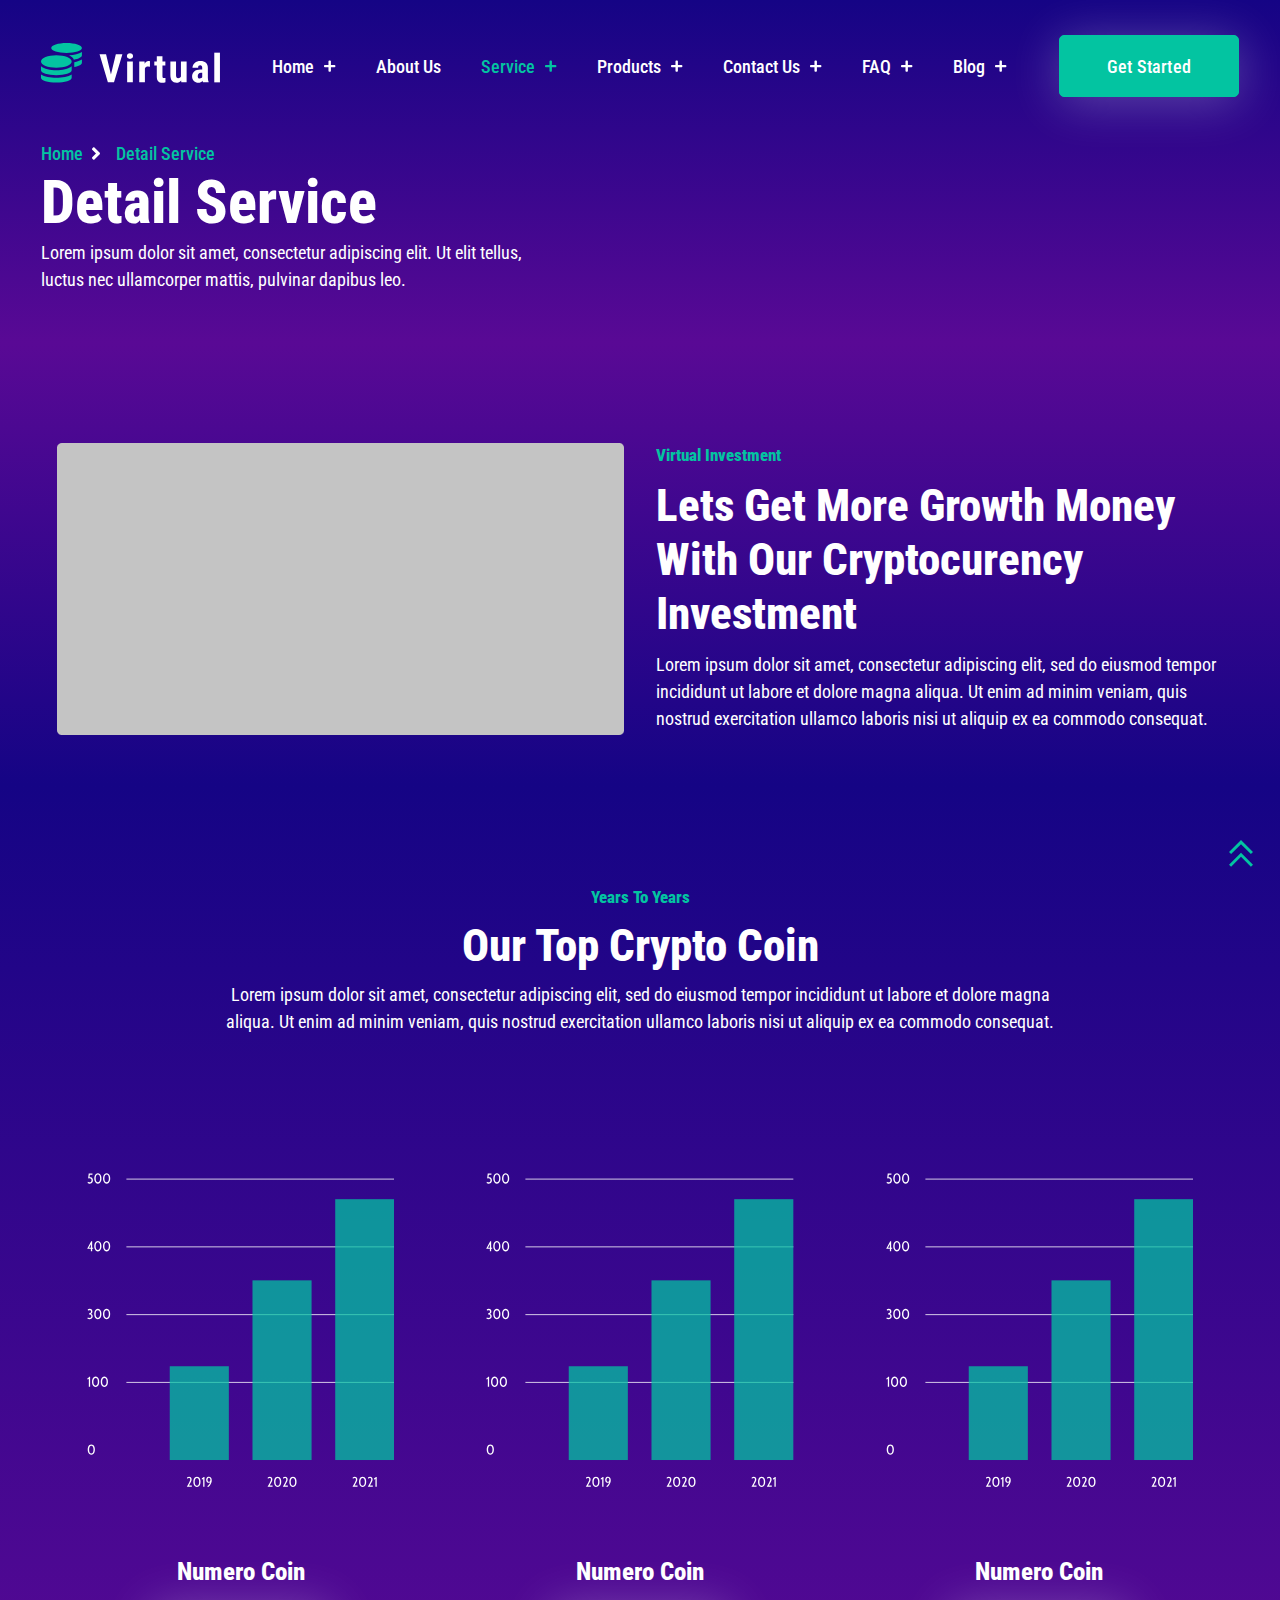
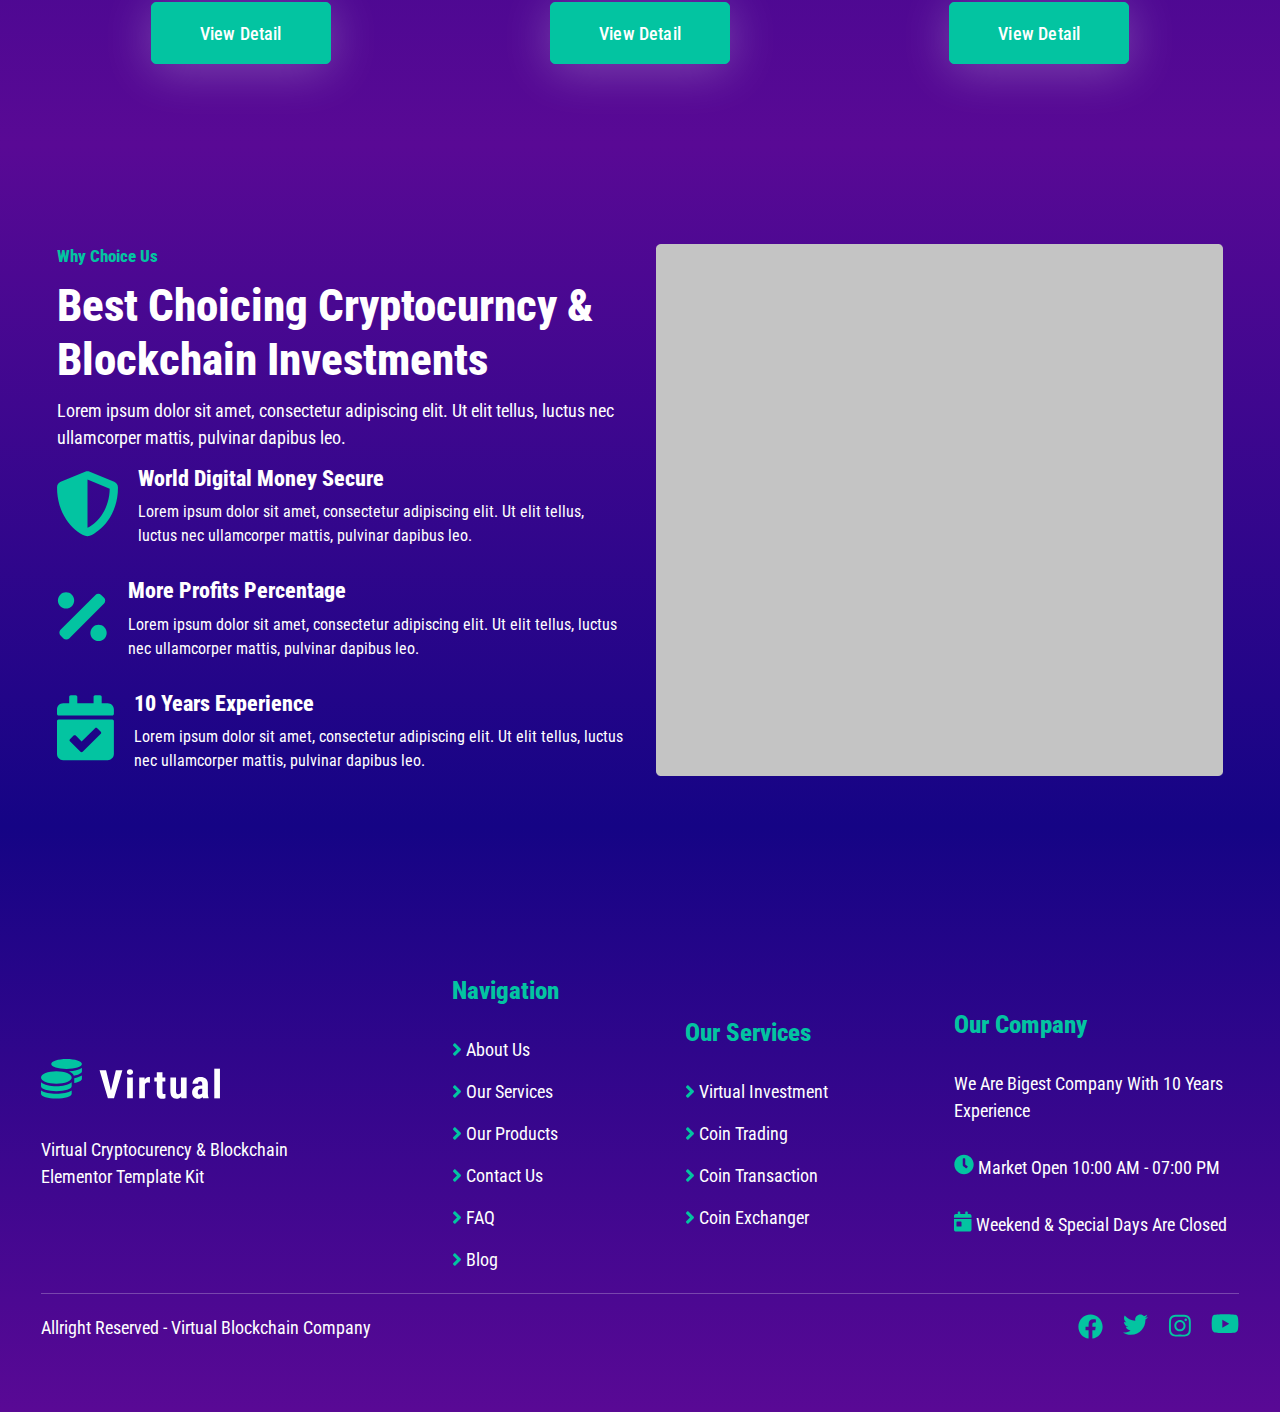
<file: serviceDetails.html>
<!DOCTYPE html>
<html lang="en">
    <head>
        <meta charset="UTF-8">
        <meta name="viewport" content="width=device-width, initial-scale=1.0">
        <title>Service Details</title>
        <link href="./css/bootstrap.css" rel="stylesheet">
        <link href="./css/aboutStyle.css" rel="stylesheet">
        <link href="./css/servicsStyle.css" rel="stylesheet">
        <link href="./css/styles.css" rel="stylesheet">
        <link href="./css/basics.css" rel="stylesheet">
        <meta name="viewport" content="width=device-width, initial-scale=1">
        <link rel="icon" href="./img/logo.svg">
    </head>
    <body>
      <header id="header" class="main-header">
        <div class="container">
          <div>
            <a href="">
              <img src="./img/logo.svg" alt="logo">
            </a>
          </div>
  
          <nav class="header-nav">
            <ul class="header-ul">
              <li class="header-li">
                <a href="./index.html" >Home</a>
                <svg  width="12" height="12" viewBox="0 0 12 12" fill="none" xmlns="http://www.w3.org/2000/svg">
                  <path d="M10.5625 4.90625H6.90625V1.25C6.90625 0.818359 6.52539 0.4375 6.09375 0.4375H5.28125C4.82422 0.4375 4.46875 0.818359 4.46875 1.25V4.90625H0.8125C0.355469 4.90625 0 5.28711 0 5.71875V6.53125C0 6.98828 0.355469 7.34375 0.8125 7.34375H4.46875V11C4.46875 11.457 4.82422 11.8125 5.28125 11.8125H6.09375C6.52539 11.8125 6.90625 11.457 6.90625 11V7.34375H10.5625C10.9941 7.34375 11.375 6.98828 11.375 6.53125V5.71875C11.375 5.28711 10.9941 4.90625 10.5625 4.90625Z" fill="white"/>
                </svg> 
              </li>
  
              <li class="header-li">
                <a href="./about.html">About Us</a>
              </li>
  
              <li class="header-li">
                <a href="./service.html" class="active">Service</a>
                <svg width="12" height="12" viewBox="0 0 12 12" fill="none" xmlns="http://www.w3.org/2000/svg">
                  <path class="active" d="M10.5625 4.90625H6.90625V1.25C6.90625 0.818359 6.52539 0.4375 6.09375 0.4375H5.28125C4.82422 0.4375 4.46875 0.818359 4.46875 1.25V4.90625H0.8125C0.355469 4.90625 0 5.28711 0 5.71875V6.53125C0 6.98828 0.355469 7.34375 0.8125 7.34375H4.46875V11C4.46875 11.457 4.82422 11.8125 5.28125 11.8125H6.09375C6.52539 11.8125 6.90625 11.457 6.90625 11V7.34375H10.5625C10.9941 7.34375 11.375 6.98828 11.375 6.53125V5.71875C11.375 5.28711 10.9941 4.90625 10.5625 4.90625Z" fill="white"/>
                </svg> 
              </li>
  
              <li class="header-li">
                <a href="./products.html">Products</a>
                <svg width="12" height="12" viewBox="0 0 12 12"  xmlns="http://www.w3.org/2000/svg">
                  <path d="M10.5625 4.90625H6.90625V1.25C6.90625 0.818359 6.52539 0.4375 6.09375 0.4375H5.28125C4.82422 0.4375 4.46875 0.818359 4.46875 1.25V4.90625H0.8125C0.355469 4.90625 0 5.28711 0 5.71875V6.53125C0 6.98828 0.355469 7.34375 0.8125 7.34375H4.46875V11C4.46875 11.457 4.82422 11.8125 5.28125 11.8125H6.09375C6.52539 11.8125 6.90625 11.457 6.90625 11V7.34375H10.5625C10.9941 7.34375 11.375 6.98828 11.375 6.53125V5.71875C11.375 5.28711 10.9941 4.90625 10.5625 4.90625Z" fill="white"/>
                </svg> 
              </li>
  
              <li class="header-li">
                <a href="./contact.html" >Contact Us</a>
                <svg width="12" height="12" viewBox="0 0 12 12"  xmlns="http://www.w3.org/2000/svg">
                  <path  d="M10.5625 4.90625H6.90625V1.25C6.90625 0.818359 6.52539 0.4375 6.09375 0.4375H5.28125C4.82422 0.4375 4.46875 0.818359 4.46875 1.25V4.90625H0.8125C0.355469 4.90625 0 5.28711 0 5.71875V6.53125C0 6.98828 0.355469 7.34375 0.8125 7.34375H4.46875V11C4.46875 11.457 4.82422 11.8125 5.28125 11.8125H6.09375C6.52539 11.8125 6.90625 11.457 6.90625 11V7.34375H10.5625C10.9941 7.34375 11.375 6.98828 11.375 6.53125V5.71875C11.375 5.28711 10.9941 4.90625 10.5625 4.90625Z" fill="white"/>
                </svg> 
              </li>
  
              <li class="header-li">
                <a href="./faq.html" >FAQ</a>
                <svg width="12" height="12" viewBox="0 0 12 12"  xmlns="http://www.w3.org/2000/svg">
                  <path  d="M10.5625 4.90625H6.90625V1.25C6.90625 0.818359 6.52539 0.4375 6.09375 0.4375H5.28125C4.82422 0.4375 4.46875 0.818359 4.46875 1.25V4.90625H0.8125C0.355469 4.90625 0 5.28711 0 5.71875V6.53125C0 6.98828 0.355469 7.34375 0.8125 7.34375H4.46875V11C4.46875 11.457 4.82422 11.8125 5.28125 11.8125H6.09375C6.52539 11.8125 6.90625 11.457 6.90625 11V7.34375H10.5625C10.9941 7.34375 11.375 6.98828 11.375 6.53125V5.71875C11.375 5.28711 10.9941 4.90625 10.5625 4.90625Z" fill="white"/>
                </svg> 
            </li>
  
              <li class="header-li">
                <a href="./blog.html">Blog</a>
                <svg width="12" height="12" viewBox="0 0 12 12"  xmlns="http://www.w3.org/2000/svg">
                  <path d="M10.5625 4.90625H6.90625V1.25C6.90625 0.818359 6.52539 0.4375 6.09375 0.4375H5.28125C4.82422 0.4375 4.46875 0.818359 4.46875 1.25V4.90625H0.8125C0.355469 4.90625 0 5.28711 0 5.71875V6.53125C0 6.98828 0.355469 7.34375 0.8125 7.34375H4.46875V11C4.46875 11.457 4.82422 11.8125 5.28125 11.8125H6.09375C6.52539 11.8125 6.90625 11.457 6.90625 11V7.34375H10.5625C10.9941 7.34375 11.375 6.98828 11.375 6.53125V5.71875C11.375 5.28711 10.9941 4.90625 10.5625 4.90625Z" fill="white"/>
                </svg> 
              </li>
            </ul>
          </nav>
  
          <div class="header-link">
            <a href="" class="main-link">Get Started</a>
          </div>
  
          <button class="button btn-primary" type="button" data-bs-toggle="offcanvas" data-bs-target="#offcanvasRight" aria-controls="offcanvasRight">
            <svg xmlns="http://www.w3.org/2000/svg" viewBox="0 -960 960 960" fill="white"><path d="M120-240v-80h720v80H120Zm0-200v-80h720v80H120Zm0-200v-80h720v80H120Z"/></svg>
          </button>
  
          <div class="offcanvas offcanvas-end" tabindex="-1" id="offcanvasRight" aria-labelledby="offcanvasRightLabel">
            <div class="offcanvas-header">
              <h5 class="offcanvas-title" id="offcanvasRightLabel">Navbar</h5>
              <button type="button" class="btn-close" data-bs-dismiss="offcanvas" aria-label="Close">X</button>
            </div>
            <div class="offcanvas-body">
              <nav>
                <ul id="header-ul">
                  <li class="header-li">
                    <a href="./index.html" >Home</a>
                    <svg  width="12" height="12" viewBox="0 0 12 12" fill="none" xmlns="http://www.w3.org/2000/svg">
                      <path  d="M10.5625 4.90625H6.90625V1.25C6.90625 0.818359 6.52539 0.4375 6.09375 0.4375H5.28125C4.82422 0.4375 4.46875 0.818359 4.46875 1.25V4.90625H0.8125C0.355469 4.90625 0 5.28711 0 5.71875V6.53125C0 6.98828 0.355469 7.34375 0.8125 7.34375H4.46875V11C4.46875 11.457 4.82422 11.8125 5.28125 11.8125H6.09375C6.52539 11.8125 6.90625 11.457 6.90625 11V7.34375H10.5625C10.9941 7.34375 11.375 6.98828 11.375 6.53125V5.71875C11.375 5.28711 10.9941 4.90625 10.5625 4.90625Z" fill="white"/>
                    </svg> 
                  </li>
      
                  <li class="header-li">
                    <a href="./about.html">About Us</a>
                  </li>
      
                  <li class="header-li">
                    <a href="./service.html" class="active">Service</a>
                    <svg width="12" height="12" viewBox="0 0 12 12" fill="none" xmlns="http://www.w3.org/2000/svg">
                      <path class="active" d="M10.5625 4.90625H6.90625V1.25C6.90625 0.818359 6.52539 0.4375 6.09375 0.4375H5.28125C4.82422 0.4375 4.46875 0.818359 4.46875 1.25V4.90625H0.8125C0.355469 4.90625 0 5.28711 0 5.71875V6.53125C0 6.98828 0.355469 7.34375 0.8125 7.34375H4.46875V11C4.46875 11.457 4.82422 11.8125 5.28125 11.8125H6.09375C6.52539 11.8125 6.90625 11.457 6.90625 11V7.34375H10.5625C10.9941 7.34375 11.375 6.98828 11.375 6.53125V5.71875C11.375 5.28711 10.9941 4.90625 10.5625 4.90625Z" fill="white"/>
                    </svg> 
                  </li>
      
                  <li class="header-li">
                    <a href="./products.html" >Products</a>
                    <svg width="12" height="12" viewBox="0 0 12 12"  xmlns="http://www.w3.org/2000/svg">
                      <path  d="M10.5625 4.90625H6.90625V1.25C6.90625 0.818359 6.52539 0.4375 6.09375 0.4375H5.28125C4.82422 0.4375 4.46875 0.818359 4.46875 1.25V4.90625H0.8125C0.355469 4.90625 0 5.28711 0 5.71875V6.53125C0 6.98828 0.355469 7.34375 0.8125 7.34375H4.46875V11C4.46875 11.457 4.82422 11.8125 5.28125 11.8125H6.09375C6.52539 11.8125 6.90625 11.457 6.90625 11V7.34375H10.5625C10.9941 7.34375 11.375 6.98828 11.375 6.53125V5.71875C11.375 5.28711 10.9941 4.90625 10.5625 4.90625Z" fill="white"/>
                    </svg> 
                  </li>
      
                  <li class="header-li">
                    <a href="./contact.html" >Contact Us</a>
                    <svg width="12" height="12" viewBox="0 0 12 12"  xmlns="http://www.w3.org/2000/svg">
                      <path  d="M10.5625 4.90625H6.90625V1.25C6.90625 0.818359 6.52539 0.4375 6.09375 0.4375H5.28125C4.82422 0.4375 4.46875 0.818359 4.46875 1.25V4.90625H0.8125C0.355469 4.90625 0 5.28711 0 5.71875V6.53125C0 6.98828 0.355469 7.34375 0.8125 7.34375H4.46875V11C4.46875 11.457 4.82422 11.8125 5.28125 11.8125H6.09375C6.52539 11.8125 6.90625 11.457 6.90625 11V7.34375H10.5625C10.9941 7.34375 11.375 6.98828 11.375 6.53125V5.71875C11.375 5.28711 10.9941 4.90625 10.5625 4.90625Z" fill="white"/>
                    </svg> 
                  </li>
      
                  <li class="header-li">
                    <a href="./faq.html" >FAQ</a>
                    <svg width="12" height="12" viewBox="0 0 12 12"  xmlns="http://www.w3.org/2000/svg">
                      <path   d="M10.5625 4.90625H6.90625V1.25C6.90625 0.818359 6.52539 0.4375 6.09375 0.4375H5.28125C4.82422 0.4375 4.46875 0.818359 4.46875 1.25V4.90625H0.8125C0.355469 4.90625 0 5.28711 0 5.71875V6.53125C0 6.98828 0.355469 7.34375 0.8125 7.34375H4.46875V11C4.46875 11.457 4.82422 11.8125 5.28125 11.8125H6.09375C6.52539 11.8125 6.90625 11.457 6.90625 11V7.34375H10.5625C10.9941 7.34375 11.375 6.98828 11.375 6.53125V5.71875C11.375 5.28711 10.9941 4.90625 10.5625 4.90625Z" fill="white"/>
                    </svg> 
                </li>
      
                  <li class="header-li">
                    <a href="./blog.html">Blog</a>
                    <svg width="12" height="12" viewBox="0 0 12 12"  xmlns="http://www.w3.org/2000/svg">
                      <path d="M10.5625 4.90625H6.90625V1.25C6.90625 0.818359 6.52539 0.4375 6.09375 0.4375H5.28125C4.82422 0.4375 4.46875 0.818359 4.46875 1.25V4.90625H0.8125C0.355469 4.90625 0 5.28711 0 5.71875V6.53125C0 6.98828 0.355469 7.34375 0.8125 7.34375H4.46875V11C4.46875 11.457 4.82422 11.8125 5.28125 11.8125H6.09375C6.52539 11.8125 6.90625 11.457 6.90625 11V7.34375H10.5625C10.9941 7.34375 11.375 6.98828 11.375 6.53125V5.71875C11.375 5.28711 10.9941 4.90625 10.5625 4.90625Z" fill="white"/>
                    </svg> 
                  </li>
                </ul>
              </nav>

              <div class="offcanvas-a">
                <a href="" class="main-link">Get Started</a>
              </div>
            </div>
          </div>
        </div>
      </header>

        <section class="about-section">
            <div class="container">
                <div class="about-us">
                    <ul class="about-ul">
                        <li class="about-li">
                            <a href="./index.html">Home</a>
                            <svg width="10" height="13" viewBox="0 0 10 13" fill="none" xmlns="http://www.w3.org/2000/svg">
                                <path d="M8.75 7.16406C9.10156 6.8125 9.10156 6.22656 8.75 5.83594L3.4375 0.523438C3.04688 0.171875 2.46094 0.171875 2.10938 0.523438L1.21094 1.42188C0.859375 1.8125 0.859375 2.39844 1.21094 2.75L5 6.53906L1.21094 10.2891C0.859375 10.6406 0.859375 11.2266 1.21094 11.6172L2.10938 12.4766C2.46094 12.8672 3.04688 12.8672 3.4375 12.4766L8.75 7.16406Z" fill="white"/>
                            </svg>
                        </li>
    
                        <li class="about-li ">
                            <a href="./serviceDetails.html">Detail Service</a>
                        </li>
                    </ul>
    
                    <h1>Detail Service</h1>
                    <p>Lorem ipsum dolor sit amet, consectetur adipiscing elit. Ut elit tellus, luctus nec ullamcorper mattis, pulvinar dapibus leo.</p>
                </div>
            </div>
        </section>

        <section class="virtual-section">
            <div class="container">
                <div class="row">
                    <div class="col-lg-6">
                        <div class="col-img">
                            <img src="./img/virtual-section.png">
                        </div>
                    </div>

                    <div class="col-lg-6">
                        <div class="virtual-heading">
                            <span>Virtual Investment</span>
                            <h2>Lets Get More Growth Money With Our Cryptocurency Investment</h2>
                            <p>Lorem ipsum dolor sit amet, consectetur adipiscing elit, sed do eiusmod tempor incididunt ut labore et dolore magna aliqua. Ut enim ad minim veniam, quis nostrud exercitation ullamco laboris nisi ut aliquip ex ea commodo consequat. </p>
                        </div>
                    </div>
                </div>
            </div>
        </section>

        <section class="graph-section">
            <div class="container">
                <div class="graph-heading">
                    <span>Years To Years</span>
                    <h2>Our Top Crypto Coin</h2>
                    <p>Lorem ipsum dolor sit amet, consectetur adipiscing elit, sed do eiusmod tempor incididunt ut labore et dolore magna aliqua. Ut enim ad minim veniam, quis nostrud exercitation ullamco laboris nisi ut aliquip ex ea commodo consequat. </p>
                </div>

                <div class="row">
                    <div class="col-lg-6 col-xl-4">
                        <div class="graph-item">
                          <div class="graph-img">
                            <svg width="100%" height="410" viewBox="0 0 390 410" fill="none" xmlns="http://www.w3.org/2000/svg">
                                <path d="M5.454 363.252C4.518 363.252 3.708 362.97 3.024 362.406C2.34 361.842 1.812 361.056 1.44 360.048C1.08 359.04 0.9 357.888 0.9 356.592C0.9 355.32 1.092 354.198 1.476 353.226C1.86 352.242 2.394 351.486 3.078 350.958C3.774 350.418 4.566 350.148 5.454 350.148C6.366 350.148 7.164 350.418 7.848 350.958C8.532 351.486 9.06 352.236 9.432 353.208C9.816 354.18 10.008 355.308 10.008 356.592C10.008 357.888 9.828 359.04 9.468 360.048C9.108 361.056 8.58 361.842 7.884 362.406C7.2 362.97 6.39 363.252 5.454 363.252ZM5.454 361.614C6.354 361.614 7.044 361.182 7.524 360.318C8.016 359.442 8.262 358.2 8.262 356.592C8.262 355.02 8.01 353.826 7.506 353.01C7.014 352.194 6.33 351.786 5.454 351.786C4.614 351.786 3.936 352.2 3.42 353.028C2.904 353.844 2.646 355.032 2.646 356.592C2.646 358.2 2.886 359.442 3.366 360.318C3.858 361.182 4.554 361.614 5.454 361.614Z" fill="white"/>
                                <path d="M2.322 266.848C1.83 267.364 1.296 267.73 0.72 267.946L0.504 266.362C0.936 266.194 1.368 265.93 1.8 265.57C2.244 265.198 2.58 264.808 2.808 264.4H3.96V277H2.322V266.848ZM10.925 277.252C9.98902 277.252 9.17902 276.97 8.49502 276.406C7.81102 275.842 7.28302 275.056 6.91102 274.048C6.55102 273.04 6.37102 271.888 6.37102 270.592C6.37102 269.32 6.56302 268.198 6.94702 267.226C7.33102 266.242 7.86502 265.486 8.54902 264.958C9.24502 264.418 10.037 264.148 10.925 264.148C11.837 264.148 12.635 264.418 13.319 264.958C14.003 265.486 14.531 266.236 14.903 267.208C15.287 268.18 15.479 269.308 15.479 270.592C15.479 271.888 15.299 273.04 14.939 274.048C14.579 275.056 14.051 275.842 13.355 276.406C12.671 276.97 11.861 277.252 10.925 277.252ZM10.925 275.614C11.825 275.614 12.515 275.182 12.995 274.318C13.487 273.442 13.733 272.2 13.733 270.592C13.733 269.02 13.481 267.826 12.977 267.01C12.485 266.194 11.801 265.786 10.925 265.786C10.085 265.786 9.40702 266.2 8.89102 267.028C8.37502 267.844 8.11702 269.032 8.11702 270.592C8.11702 272.2 8.35702 273.442 8.83702 274.318C9.32902 275.182 10.025 275.614 10.925 275.614ZM22.021 277.252C21.085 277.252 20.275 276.97 19.591 276.406C18.907 275.842 18.379 275.056 18.007 274.048C17.647 273.04 17.467 271.888 17.467 270.592C17.467 269.32 17.659 268.198 18.043 267.226C18.427 266.242 18.961 265.486 19.645 264.958C20.341 264.418 21.133 264.148 22.021 264.148C22.933 264.148 23.731 264.418 24.415 264.958C25.099 265.486 25.627 266.236 25.999 267.208C26.383 268.18 26.575 269.308 26.575 270.592C26.575 271.888 26.395 273.04 26.035 274.048C25.675 275.056 25.147 275.842 24.451 276.406C23.767 276.97 22.957 277.252 22.021 277.252ZM22.021 275.614C22.921 275.614 23.611 275.182 24.091 274.318C24.583 273.442 24.829 272.2 24.829 270.592C24.829 269.02 24.577 267.826 24.073 267.01C23.581 266.194 22.897 265.786 22.021 265.786C21.181 265.786 20.503 266.2 19.987 267.028C19.471 267.844 19.213 269.032 19.213 270.592C19.213 272.2 19.453 273.442 19.933 274.318C20.425 275.182 21.121 275.614 22.021 275.614Z" fill="white"/>
                                <line x1="390" y1="271.5" x2="50" y2="271.5" stroke="white"/>
                                <path d="M5.076 184.466C5.76 184.73 6.288 185.132 6.66 185.672C7.032 186.2 7.218 186.872 7.218 187.688C7.218 188.396 7.05 189.02 6.714 189.56C6.39 190.1 5.94 190.52 5.364 190.82C4.788 191.108 4.14 191.252 3.42 191.252C2.376 191.252 1.416 191.042 0.54 190.622L0.954 189.002C1.35 189.206 1.728 189.362 2.088 189.47C2.46 189.566 2.868 189.614 3.312 189.614C3.972 189.614 4.494 189.428 4.878 189.056C5.274 188.672 5.472 188.186 5.472 187.598C5.472 186.878 5.268 186.314 4.86 185.906C4.452 185.498 3.84 185.294 3.024 185.294H2.718V183.764H3.024C3.72 183.764 4.236 183.584 4.572 183.224C4.908 182.852 5.076 182.336 5.076 181.676C5.076 181.064 4.932 180.596 4.644 180.272C4.356 179.948 3.936 179.786 3.384 179.786C3.024 179.786 2.676 179.852 2.34 179.984C2.004 180.116 1.65 180.308 1.278 180.56L0.99 178.796C1.77 178.364 2.616 178.148 3.528 178.148C4.572 178.148 5.382 178.46 5.958 179.084C6.534 179.708 6.822 180.518 6.822 181.514C6.822 182.186 6.666 182.78 6.354 183.296C6.054 183.8 5.628 184.19 5.076 184.466ZM13.7551 191.252C12.8191 191.252 12.0091 190.97 11.3251 190.406C10.6411 189.842 10.1131 189.056 9.74109 188.048C9.38109 187.04 9.20109 185.888 9.20109 184.592C9.20109 183.32 9.39309 182.198 9.77709 181.226C10.1611 180.242 10.6951 179.486 11.3791 178.958C12.0751 178.418 12.8671 178.148 13.7551 178.148C14.6671 178.148 15.4651 178.418 16.1491 178.958C16.8331 179.486 17.3611 180.236 17.7331 181.208C18.1171 182.18 18.3091 183.308 18.3091 184.592C18.3091 185.888 18.1291 187.04 17.7691 188.048C17.4091 189.056 16.8811 189.842 16.1851 190.406C15.5011 190.97 14.6911 191.252 13.7551 191.252ZM13.7551 189.614C14.6551 189.614 15.3451 189.182 15.8251 188.318C16.3171 187.442 16.5631 186.2 16.5631 184.592C16.5631 183.02 16.3111 181.826 15.8071 181.01C15.3151 180.194 14.6311 179.786 13.7551 179.786C12.9151 179.786 12.2371 180.2 11.7211 181.028C11.2051 181.844 10.9471 183.032 10.9471 184.592C10.9471 186.2 11.1871 187.442 11.6671 188.318C12.1591 189.182 12.8551 189.614 13.7551 189.614ZM24.8511 191.252C23.9151 191.252 23.1051 190.97 22.4211 190.406C21.7371 189.842 21.2091 189.056 20.8371 188.048C20.4771 187.04 20.2971 185.888 20.2971 184.592C20.2971 183.32 20.4891 182.198 20.8731 181.226C21.2571 180.242 21.7911 179.486 22.4751 178.958C23.1711 178.418 23.9631 178.148 24.8511 178.148C25.7631 178.148 26.5611 178.418 27.2451 178.958C27.9291 179.486 28.4571 180.236 28.8291 181.208C29.2131 182.18 29.4051 183.308 29.4051 184.592C29.4051 185.888 29.2251 187.04 28.8651 188.048C28.5051 189.056 27.9771 189.842 27.2811 190.406C26.5971 190.97 25.7871 191.252 24.8511 191.252ZM24.8511 189.614C25.7511 189.614 26.4411 189.182 26.9211 188.318C27.4131 187.442 27.6591 186.2 27.6591 184.592C27.6591 183.02 27.4071 181.826 26.9031 181.01C26.4111 180.194 25.7271 179.786 24.8511 179.786C24.0111 179.786 23.3331 180.2 22.8171 181.028C22.3011 181.844 22.0431 183.032 22.0431 184.592C22.0431 186.2 22.2831 187.442 22.7631 188.318C23.2551 189.182 23.9511 189.614 24.8511 189.614Z" fill="white"/>
                                <line x1="390" y1="185.5" x2="50" y2="185.5" stroke="white"/>
                                <path d="M7.812 100.554V101.922H6.552V105H4.914V101.922H0.216L5.346 92.4H6.552V100.554H7.812ZM4.914 100.554V96.09L2.556 100.554H4.914ZM13.7727 105.252C12.8367 105.252 12.0267 104.97 11.3427 104.406C10.6587 103.842 10.1307 103.056 9.75867 102.048C9.39867 101.04 9.21867 99.888 9.21867 98.592C9.21867 97.32 9.41067 96.198 9.79467 95.226C10.1787 94.242 10.7127 93.486 11.3967 92.958C12.0927 92.418 12.8847 92.148 13.7727 92.148C14.6847 92.148 15.4827 92.418 16.1667 92.958C16.8507 93.486 17.3787 94.236 17.7507 95.208C18.1347 96.18 18.3267 97.308 18.3267 98.592C18.3267 99.888 18.1467 101.04 17.7867 102.048C17.4267 103.056 16.8987 103.842 16.2027 104.406C15.5187 104.97 14.7087 105.252 13.7727 105.252ZM13.7727 103.614C14.6727 103.614 15.3627 103.182 15.8427 102.318C16.3347 101.442 16.5807 100.2 16.5807 98.592C16.5807 97.02 16.3287 95.826 15.8247 95.01C15.3327 94.194 14.6487 93.786 13.7727 93.786C12.9327 93.786 12.2547 94.2 11.7387 95.028C11.2227 95.844 10.9647 97.032 10.9647 98.592C10.9647 100.2 11.2047 101.442 11.6847 102.318C12.1767 103.182 12.8727 103.614 13.7727 103.614ZM24.8687 105.252C23.9327 105.252 23.1227 104.97 22.4387 104.406C21.7547 103.842 21.2267 103.056 20.8547 102.048C20.4947 101.04 20.3147 99.888 20.3147 98.592C20.3147 97.32 20.5067 96.198 20.8907 95.226C21.2747 94.242 21.8087 93.486 22.4927 92.958C23.1887 92.418 23.9807 92.148 24.8687 92.148C25.7807 92.148 26.5787 92.418 27.2627 92.958C27.9467 93.486 28.4747 94.236 28.8467 95.208C29.2307 96.18 29.4227 97.308 29.4227 98.592C29.4227 99.888 29.2427 101.04 28.8827 102.048C28.5227 103.056 27.9947 103.842 27.2987 104.406C26.6147 104.97 25.8047 105.252 24.8687 105.252ZM24.8687 103.614C25.7687 103.614 26.4587 103.182 26.9387 102.318C27.4307 101.442 27.6767 100.2 27.6767 98.592C27.6767 97.02 27.4247 95.826 26.9207 95.01C26.4287 94.194 25.7447 93.786 24.8687 93.786C24.0287 93.786 23.3507 94.2 22.8347 95.028C22.3187 95.844 22.0607 97.032 22.0607 98.592C22.0607 100.2 22.3007 101.442 22.7807 102.318C23.2727 103.182 23.9687 103.614 24.8687 103.614Z" fill="white"/>
                                <line x1="390" y1="99.5" x2="50" y2="99.5" stroke="white"/>
                                <path d="M3.78 11.044C4.548 11.044 5.214 11.218 5.778 11.566C6.354 11.914 6.786 12.394 7.074 13.006C7.374 13.618 7.524 14.314 7.524 15.094C7.524 15.922 7.35 16.654 7.002 17.29C6.654 17.914 6.174 18.4 5.562 18.748C4.962 19.084 4.284 19.252 3.528 19.252C3.024 19.252 2.526 19.18 2.034 19.036C1.554 18.904 1.122 18.718 0.738 18.478L1.152 16.912C1.944 17.38 2.724 17.614 3.492 17.614C4.164 17.614 4.71 17.386 5.13 16.93C5.562 16.474 5.778 15.862 5.778 15.094C5.778 14.266 5.544 13.63 5.076 13.186C4.62 12.742 4.008 12.52 3.24 12.52C2.592 12.52 1.98 12.61 1.404 12.79L2.178 6.4H6.966L6.894 7.912H3.6L3.222 11.062C3.342 11.05 3.528 11.044 3.78 11.044ZM13.8078 19.252C12.8718 19.252 12.0618 18.97 11.3778 18.406C10.6938 17.842 10.1658 17.056 9.79383 16.048C9.43383 15.04 9.25383 13.888 9.25383 12.592C9.25383 11.32 9.44583 10.198 9.82983 9.226C10.2138 8.242 10.7478 7.486 11.4318 6.958C12.1278 6.418 12.9198 6.148 13.8078 6.148C14.7198 6.148 15.5178 6.418 16.2018 6.958C16.8858 7.486 17.4138 8.236 17.7858 9.208C18.1698 10.18 18.3618 11.308 18.3618 12.592C18.3618 13.888 18.1818 15.04 17.8218 16.048C17.4618 17.056 16.9338 17.842 16.2378 18.406C15.5538 18.97 14.7438 19.252 13.8078 19.252ZM13.8078 17.614C14.7078 17.614 15.3978 17.182 15.8778 16.318C16.3698 15.442 16.6158 14.2 16.6158 12.592C16.6158 11.02 16.3638 9.826 15.8598 9.01C15.3678 8.194 14.6838 7.786 13.8078 7.786C12.9678 7.786 12.2898 8.2 11.7738 9.028C11.2578 9.844 10.9998 11.032 10.9998 12.592C10.9998 14.2 11.2398 15.442 11.7198 16.318C12.2118 17.182 12.9078 17.614 13.8078 17.614ZM24.9038 19.252C23.9678 19.252 23.1578 18.97 22.4738 18.406C21.7898 17.842 21.2618 17.056 20.8898 16.048C20.5298 15.04 20.3498 13.888 20.3498 12.592C20.3498 11.32 20.5418 10.198 20.9258 9.226C21.3098 8.242 21.8438 7.486 22.5278 6.958C23.2238 6.418 24.0158 6.148 24.9038 6.148C25.8158 6.148 26.6138 6.418 27.2978 6.958C27.9818 7.486 28.5098 8.236 28.8818 9.208C29.2658 10.18 29.4578 11.308 29.4578 12.592C29.4578 13.888 29.2778 15.04 28.9178 16.048C28.5578 17.056 28.0298 17.842 27.3338 18.406C26.6498 18.97 25.8398 19.252 24.9038 19.252ZM24.9038 17.614C25.8038 17.614 26.4938 17.182 26.9738 16.318C27.4658 15.442 27.7118 14.2 27.7118 12.592C27.7118 11.02 27.4598 9.826 26.9558 9.01C26.4638 8.194 25.7798 7.786 24.9038 7.786C24.0638 7.786 23.3858 8.2 22.8698 9.028C22.3538 9.844 22.0958 11.032 22.0958 12.592C22.0958 14.2 22.3358 15.442 22.8158 16.318C23.3078 17.182 24.0038 17.614 24.9038 17.614Z" fill="white"/>
                                <line x1="390" y1="13.5" x2="50" y2="13.5" stroke="white"/>
                                <rect x="105" y="251" width="75" height="119" fill="#03C4A1" fill-opacity="0.75"/>
                                <path d="M129.54 398.762C130.08 397.778 130.458 396.986 130.674 396.386C130.902 395.774 131.016 395.174 131.016 394.586C131.016 394.034 130.86 393.596 130.548 393.272C130.236 392.948 129.816 392.786 129.288 392.786C128.544 392.786 127.8 393.074 127.056 393.65L126.894 392.03C127.758 391.442 128.64 391.148 129.54 391.148C130.548 391.148 131.334 391.46 131.898 392.084C132.474 392.696 132.762 393.476 132.762 394.424C132.762 395.192 132.63 395.924 132.366 396.62C132.102 397.304 131.622 398.282 130.926 399.554L129.378 402.398H133.032V404H126.678L129.54 398.762ZM139.497 404.252C138.561 404.252 137.751 403.97 137.067 403.406C136.383 402.842 135.855 402.056 135.483 401.048C135.123 400.04 134.943 398.888 134.943 397.592C134.943 396.32 135.135 395.198 135.519 394.226C135.903 393.242 136.437 392.486 137.121 391.958C137.817 391.418 138.609 391.148 139.497 391.148C140.409 391.148 141.207 391.418 141.891 391.958C142.575 392.486 143.103 393.236 143.475 394.208C143.859 395.18 144.051 396.308 144.051 397.592C144.051 398.888 143.871 400.04 143.511 401.048C143.151 402.056 142.623 402.842 141.927 403.406C141.243 403.97 140.433 404.252 139.497 404.252ZM139.497 402.614C140.397 402.614 141.087 402.182 141.567 401.318C142.059 400.442 142.305 399.2 142.305 397.592C142.305 396.02 142.053 394.826 141.549 394.01C141.057 393.194 140.373 392.786 139.497 392.786C138.657 392.786 137.979 393.2 137.463 394.028C136.947 394.844 136.689 396.032 136.689 397.592C136.689 399.2 136.929 400.442 137.409 401.318C137.901 402.182 138.597 402.614 139.497 402.614ZM147.461 393.848C146.969 394.364 146.435 394.73 145.859 394.946L145.643 393.362C146.075 393.194 146.507 392.93 146.939 392.57C147.383 392.198 147.719 391.808 147.947 391.4H149.099V404H147.461V393.848ZM154.75 391.148C155.89 391.148 156.766 391.556 157.378 392.372C158.002 393.176 158.314 394.268 158.314 395.648C158.314 396.884 158.086 398.072 157.63 399.212C157.174 400.34 156.586 401.336 155.866 402.2C155.158 403.064 154.414 403.748 153.634 404.252L152.536 403.208C153.388 402.656 154.156 401.96 154.84 401.12C155.536 400.28 156.04 399.344 156.352 398.312C155.824 398.744 155.182 398.96 154.426 398.96C153.814 398.96 153.262 398.798 152.77 398.474C152.29 398.138 151.912 397.682 151.636 397.106C151.36 396.518 151.222 395.864 151.222 395.144C151.222 394.376 151.366 393.692 151.654 393.092C151.954 392.48 152.368 392.006 152.896 391.67C153.436 391.322 154.054 391.148 154.75 391.148ZM154.75 397.502C155.314 397.502 155.758 397.274 156.082 396.818C156.406 396.362 156.568 395.78 156.568 395.072C156.568 394.34 156.406 393.746 156.082 393.29C155.77 392.834 155.326 392.606 154.75 392.606C154.186 392.606 153.742 392.84 153.418 393.308C153.094 393.776 152.932 394.37 152.932 395.09C152.932 395.786 153.094 396.362 153.418 396.818C153.742 397.274 154.186 397.502 154.75 397.502Z" fill="white"/>
                                <rect x="210" y="142" width="75" height="228" fill="#03C4A1" fill-opacity="0.75"/>
                                <path d="M231.991 398.762C232.531 397.778 232.909 396.986 233.125 396.386C233.353 395.774 233.467 395.174 233.467 394.586C233.467 394.034 233.311 393.596 232.999 393.272C232.687 392.948 232.267 392.786 231.739 392.786C230.995 392.786 230.251 393.074 229.507 393.65L229.345 392.03C230.209 391.442 231.091 391.148 231.991 391.148C232.999 391.148 233.785 391.46 234.349 392.084C234.925 392.696 235.213 393.476 235.213 394.424C235.213 395.192 235.081 395.924 234.817 396.62C234.553 397.304 234.073 398.282 233.377 399.554L231.829 402.398H235.483V404H229.129L231.991 398.762ZM241.948 404.252C241.012 404.252 240.202 403.97 239.518 403.406C238.834 402.842 238.306 402.056 237.934 401.048C237.574 400.04 237.394 398.888 237.394 397.592C237.394 396.32 237.586 395.198 237.97 394.226C238.354 393.242 238.888 392.486 239.572 391.958C240.268 391.418 241.06 391.148 241.948 391.148C242.86 391.148 243.658 391.418 244.342 391.958C245.026 392.486 245.554 393.236 245.926 394.208C246.31 395.18 246.502 396.308 246.502 397.592C246.502 398.888 246.322 400.04 245.962 401.048C245.602 402.056 245.074 402.842 244.378 403.406C243.694 403.97 242.884 404.252 241.948 404.252ZM241.948 402.614C242.848 402.614 243.538 402.182 244.018 401.318C244.51 400.442 244.756 399.2 244.756 397.592C244.756 396.02 244.504 394.826 244 394.01C243.508 393.194 242.824 392.786 241.948 392.786C241.108 392.786 240.43 393.2 239.914 394.028C239.398 394.844 239.14 396.032 239.14 397.592C239.14 399.2 239.38 400.442 239.86 401.318C240.352 402.182 241.048 402.614 241.948 402.614ZM251.388 398.762C251.928 397.778 252.306 396.986 252.522 396.386C252.75 395.774 252.864 395.174 252.864 394.586C252.864 394.034 252.708 393.596 252.396 393.272C252.084 392.948 251.664 392.786 251.136 392.786C250.392 392.786 249.648 393.074 248.904 393.65L248.742 392.03C249.606 391.442 250.488 391.148 251.388 391.148C252.396 391.148 253.182 391.46 253.746 392.084C254.322 392.696 254.61 393.476 254.61 394.424C254.61 395.192 254.478 395.924 254.214 396.62C253.95 397.304 253.47 398.282 252.774 399.554L251.226 402.398H254.88V404H248.526L251.388 398.762ZM261.345 404.252C260.409 404.252 259.599 403.97 258.915 403.406C258.231 402.842 257.703 402.056 257.331 401.048C256.971 400.04 256.791 398.888 256.791 397.592C256.791 396.32 256.983 395.198 257.367 394.226C257.751 393.242 258.285 392.486 258.969 391.958C259.665 391.418 260.457 391.148 261.345 391.148C262.257 391.148 263.055 391.418 263.739 391.958C264.423 392.486 264.951 393.236 265.323 394.208C265.707 395.18 265.899 396.308 265.899 397.592C265.899 398.888 265.719 400.04 265.359 401.048C264.999 402.056 264.471 402.842 263.775 403.406C263.091 403.97 262.281 404.252 261.345 404.252ZM261.345 402.614C262.245 402.614 262.935 402.182 263.415 401.318C263.907 400.442 264.153 399.2 264.153 397.592C264.153 396.02 263.901 394.826 263.397 394.01C262.905 393.194 262.221 392.786 261.345 392.786C260.505 392.786 259.827 393.2 259.311 394.028C258.795 394.844 258.537 396.032 258.537 397.592C258.537 399.2 258.777 400.442 259.257 401.318C259.749 402.182 260.445 402.614 261.345 402.614Z" fill="white"/>
                                <rect x="315" y="39" width="75" height="331" fill="#03C4A1" fill-opacity="0.75"/>
                                <path d="M339.803 398.762C340.343 397.778 340.721 396.986 340.937 396.386C341.165 395.774 341.279 395.174 341.279 394.586C341.279 394.034 341.123 393.596 340.811 393.272C340.499 392.948 340.079 392.786 339.551 392.786C338.807 392.786 338.063 393.074 337.319 393.65L337.157 392.03C338.021 391.442 338.903 391.148 339.803 391.148C340.811 391.148 341.597 391.46 342.161 392.084C342.737 392.696 343.025 393.476 343.025 394.424C343.025 395.192 342.893 395.924 342.629 396.62C342.365 397.304 341.885 398.282 341.189 399.554L339.641 402.398H343.295V404H336.941L339.803 398.762ZM349.76 404.252C348.824 404.252 348.014 403.97 347.33 403.406C346.646 402.842 346.118 402.056 345.746 401.048C345.386 400.04 345.206 398.888 345.206 397.592C345.206 396.32 345.398 395.198 345.782 394.226C346.166 393.242 346.7 392.486 347.384 391.958C348.08 391.418 348.872 391.148 349.76 391.148C350.672 391.148 351.47 391.418 352.154 391.958C352.838 392.486 353.366 393.236 353.738 394.208C354.122 395.18 354.314 396.308 354.314 397.592C354.314 398.888 354.134 400.04 353.774 401.048C353.414 402.056 352.886 402.842 352.19 403.406C351.506 403.97 350.696 404.252 349.76 404.252ZM349.76 402.614C350.66 402.614 351.35 402.182 351.83 401.318C352.322 400.442 352.568 399.2 352.568 397.592C352.568 396.02 352.316 394.826 351.812 394.01C351.32 393.194 350.636 392.786 349.76 392.786C348.92 392.786 348.242 393.2 347.726 394.028C347.21 394.844 346.952 396.032 346.952 397.592C346.952 399.2 347.192 400.442 347.672 401.318C348.164 402.182 348.86 402.614 349.76 402.614ZM359.201 398.762C359.741 397.778 360.119 396.986 360.335 396.386C360.563 395.774 360.677 395.174 360.677 394.586C360.677 394.034 360.521 393.596 360.209 393.272C359.897 392.948 359.477 392.786 358.949 392.786C358.205 392.786 357.461 393.074 356.717 393.65L356.555 392.03C357.419 391.442 358.301 391.148 359.201 391.148C360.209 391.148 360.995 391.46 361.559 392.084C362.135 392.696 362.423 393.476 362.423 394.424C362.423 395.192 362.291 395.924 362.027 396.62C361.763 397.304 361.283 398.282 360.587 399.554L359.039 402.398H362.693V404H356.339L359.201 398.762ZM366.026 393.848C365.534 394.364 365 394.73 364.424 394.946L364.208 393.362C364.64 393.194 365.072 392.93 365.504 392.57C365.948 392.198 366.284 391.808 366.512 391.4H367.664V404H366.026V393.848Z" fill="white"/>
                            </svg>
                          </div>
            
                          <h3>Numero Coin</h3>
                          <a href="" class="main-link">View Detail</a>
                        </div>
                    </div>

                    <div class="col-lg-6 col-xl-4">
                        <div class="graph-item">
                          <div class="graph-img">
                            <svg width="100%" height="410" viewBox="0 0 390 410" fill="none" xmlns="http://www.w3.org/2000/svg">
                                <path d="M5.454 363.252C4.518 363.252 3.708 362.97 3.024 362.406C2.34 361.842 1.812 361.056 1.44 360.048C1.08 359.04 0.9 357.888 0.9 356.592C0.9 355.32 1.092 354.198 1.476 353.226C1.86 352.242 2.394 351.486 3.078 350.958C3.774 350.418 4.566 350.148 5.454 350.148C6.366 350.148 7.164 350.418 7.848 350.958C8.532 351.486 9.06 352.236 9.432 353.208C9.816 354.18 10.008 355.308 10.008 356.592C10.008 357.888 9.828 359.04 9.468 360.048C9.108 361.056 8.58 361.842 7.884 362.406C7.2 362.97 6.39 363.252 5.454 363.252ZM5.454 361.614C6.354 361.614 7.044 361.182 7.524 360.318C8.016 359.442 8.262 358.2 8.262 356.592C8.262 355.02 8.01 353.826 7.506 353.01C7.014 352.194 6.33 351.786 5.454 351.786C4.614 351.786 3.936 352.2 3.42 353.028C2.904 353.844 2.646 355.032 2.646 356.592C2.646 358.2 2.886 359.442 3.366 360.318C3.858 361.182 4.554 361.614 5.454 361.614Z" fill="white"/>
                                <path d="M2.322 266.848C1.83 267.364 1.296 267.73 0.72 267.946L0.504 266.362C0.936 266.194 1.368 265.93 1.8 265.57C2.244 265.198 2.58 264.808 2.808 264.4H3.96V277H2.322V266.848ZM10.925 277.252C9.98902 277.252 9.17902 276.97 8.49502 276.406C7.81102 275.842 7.28302 275.056 6.91102 274.048C6.55102 273.04 6.37102 271.888 6.37102 270.592C6.37102 269.32 6.56302 268.198 6.94702 267.226C7.33102 266.242 7.86502 265.486 8.54902 264.958C9.24502 264.418 10.037 264.148 10.925 264.148C11.837 264.148 12.635 264.418 13.319 264.958C14.003 265.486 14.531 266.236 14.903 267.208C15.287 268.18 15.479 269.308 15.479 270.592C15.479 271.888 15.299 273.04 14.939 274.048C14.579 275.056 14.051 275.842 13.355 276.406C12.671 276.97 11.861 277.252 10.925 277.252ZM10.925 275.614C11.825 275.614 12.515 275.182 12.995 274.318C13.487 273.442 13.733 272.2 13.733 270.592C13.733 269.02 13.481 267.826 12.977 267.01C12.485 266.194 11.801 265.786 10.925 265.786C10.085 265.786 9.40702 266.2 8.89102 267.028C8.37502 267.844 8.11702 269.032 8.11702 270.592C8.11702 272.2 8.35702 273.442 8.83702 274.318C9.32902 275.182 10.025 275.614 10.925 275.614ZM22.021 277.252C21.085 277.252 20.275 276.97 19.591 276.406C18.907 275.842 18.379 275.056 18.007 274.048C17.647 273.04 17.467 271.888 17.467 270.592C17.467 269.32 17.659 268.198 18.043 267.226C18.427 266.242 18.961 265.486 19.645 264.958C20.341 264.418 21.133 264.148 22.021 264.148C22.933 264.148 23.731 264.418 24.415 264.958C25.099 265.486 25.627 266.236 25.999 267.208C26.383 268.18 26.575 269.308 26.575 270.592C26.575 271.888 26.395 273.04 26.035 274.048C25.675 275.056 25.147 275.842 24.451 276.406C23.767 276.97 22.957 277.252 22.021 277.252ZM22.021 275.614C22.921 275.614 23.611 275.182 24.091 274.318C24.583 273.442 24.829 272.2 24.829 270.592C24.829 269.02 24.577 267.826 24.073 267.01C23.581 266.194 22.897 265.786 22.021 265.786C21.181 265.786 20.503 266.2 19.987 267.028C19.471 267.844 19.213 269.032 19.213 270.592C19.213 272.2 19.453 273.442 19.933 274.318C20.425 275.182 21.121 275.614 22.021 275.614Z" fill="white"/>
                                <line x1="390" y1="271.5" x2="50" y2="271.5" stroke="white"/>
                                <path d="M5.076 184.466C5.76 184.73 6.288 185.132 6.66 185.672C7.032 186.2 7.218 186.872 7.218 187.688C7.218 188.396 7.05 189.02 6.714 189.56C6.39 190.1 5.94 190.52 5.364 190.82C4.788 191.108 4.14 191.252 3.42 191.252C2.376 191.252 1.416 191.042 0.54 190.622L0.954 189.002C1.35 189.206 1.728 189.362 2.088 189.47C2.46 189.566 2.868 189.614 3.312 189.614C3.972 189.614 4.494 189.428 4.878 189.056C5.274 188.672 5.472 188.186 5.472 187.598C5.472 186.878 5.268 186.314 4.86 185.906C4.452 185.498 3.84 185.294 3.024 185.294H2.718V183.764H3.024C3.72 183.764 4.236 183.584 4.572 183.224C4.908 182.852 5.076 182.336 5.076 181.676C5.076 181.064 4.932 180.596 4.644 180.272C4.356 179.948 3.936 179.786 3.384 179.786C3.024 179.786 2.676 179.852 2.34 179.984C2.004 180.116 1.65 180.308 1.278 180.56L0.99 178.796C1.77 178.364 2.616 178.148 3.528 178.148C4.572 178.148 5.382 178.46 5.958 179.084C6.534 179.708 6.822 180.518 6.822 181.514C6.822 182.186 6.666 182.78 6.354 183.296C6.054 183.8 5.628 184.19 5.076 184.466ZM13.7551 191.252C12.8191 191.252 12.0091 190.97 11.3251 190.406C10.6411 189.842 10.1131 189.056 9.74109 188.048C9.38109 187.04 9.20109 185.888 9.20109 184.592C9.20109 183.32 9.39309 182.198 9.77709 181.226C10.1611 180.242 10.6951 179.486 11.3791 178.958C12.0751 178.418 12.8671 178.148 13.7551 178.148C14.6671 178.148 15.4651 178.418 16.1491 178.958C16.8331 179.486 17.3611 180.236 17.7331 181.208C18.1171 182.18 18.3091 183.308 18.3091 184.592C18.3091 185.888 18.1291 187.04 17.7691 188.048C17.4091 189.056 16.8811 189.842 16.1851 190.406C15.5011 190.97 14.6911 191.252 13.7551 191.252ZM13.7551 189.614C14.6551 189.614 15.3451 189.182 15.8251 188.318C16.3171 187.442 16.5631 186.2 16.5631 184.592C16.5631 183.02 16.3111 181.826 15.8071 181.01C15.3151 180.194 14.6311 179.786 13.7551 179.786C12.9151 179.786 12.2371 180.2 11.7211 181.028C11.2051 181.844 10.9471 183.032 10.9471 184.592C10.9471 186.2 11.1871 187.442 11.6671 188.318C12.1591 189.182 12.8551 189.614 13.7551 189.614ZM24.8511 191.252C23.9151 191.252 23.1051 190.97 22.4211 190.406C21.7371 189.842 21.2091 189.056 20.8371 188.048C20.4771 187.04 20.2971 185.888 20.2971 184.592C20.2971 183.32 20.4891 182.198 20.8731 181.226C21.2571 180.242 21.7911 179.486 22.4751 178.958C23.1711 178.418 23.9631 178.148 24.8511 178.148C25.7631 178.148 26.5611 178.418 27.2451 178.958C27.9291 179.486 28.4571 180.236 28.8291 181.208C29.2131 182.18 29.4051 183.308 29.4051 184.592C29.4051 185.888 29.2251 187.04 28.8651 188.048C28.5051 189.056 27.9771 189.842 27.2811 190.406C26.5971 190.97 25.7871 191.252 24.8511 191.252ZM24.8511 189.614C25.7511 189.614 26.4411 189.182 26.9211 188.318C27.4131 187.442 27.6591 186.2 27.6591 184.592C27.6591 183.02 27.4071 181.826 26.9031 181.01C26.4111 180.194 25.7271 179.786 24.8511 179.786C24.0111 179.786 23.3331 180.2 22.8171 181.028C22.3011 181.844 22.0431 183.032 22.0431 184.592C22.0431 186.2 22.2831 187.442 22.7631 188.318C23.2551 189.182 23.9511 189.614 24.8511 189.614Z" fill="white"/>
                                <line x1="390" y1="185.5" x2="50" y2="185.5" stroke="white"/>
                                <path d="M7.812 100.554V101.922H6.552V105H4.914V101.922H0.216L5.346 92.4H6.552V100.554H7.812ZM4.914 100.554V96.09L2.556 100.554H4.914ZM13.7727 105.252C12.8367 105.252 12.0267 104.97 11.3427 104.406C10.6587 103.842 10.1307 103.056 9.75867 102.048C9.39867 101.04 9.21867 99.888 9.21867 98.592C9.21867 97.32 9.41067 96.198 9.79467 95.226C10.1787 94.242 10.7127 93.486 11.3967 92.958C12.0927 92.418 12.8847 92.148 13.7727 92.148C14.6847 92.148 15.4827 92.418 16.1667 92.958C16.8507 93.486 17.3787 94.236 17.7507 95.208C18.1347 96.18 18.3267 97.308 18.3267 98.592C18.3267 99.888 18.1467 101.04 17.7867 102.048C17.4267 103.056 16.8987 103.842 16.2027 104.406C15.5187 104.97 14.7087 105.252 13.7727 105.252ZM13.7727 103.614C14.6727 103.614 15.3627 103.182 15.8427 102.318C16.3347 101.442 16.5807 100.2 16.5807 98.592C16.5807 97.02 16.3287 95.826 15.8247 95.01C15.3327 94.194 14.6487 93.786 13.7727 93.786C12.9327 93.786 12.2547 94.2 11.7387 95.028C11.2227 95.844 10.9647 97.032 10.9647 98.592C10.9647 100.2 11.2047 101.442 11.6847 102.318C12.1767 103.182 12.8727 103.614 13.7727 103.614ZM24.8687 105.252C23.9327 105.252 23.1227 104.97 22.4387 104.406C21.7547 103.842 21.2267 103.056 20.8547 102.048C20.4947 101.04 20.3147 99.888 20.3147 98.592C20.3147 97.32 20.5067 96.198 20.8907 95.226C21.2747 94.242 21.8087 93.486 22.4927 92.958C23.1887 92.418 23.9807 92.148 24.8687 92.148C25.7807 92.148 26.5787 92.418 27.2627 92.958C27.9467 93.486 28.4747 94.236 28.8467 95.208C29.2307 96.18 29.4227 97.308 29.4227 98.592C29.4227 99.888 29.2427 101.04 28.8827 102.048C28.5227 103.056 27.9947 103.842 27.2987 104.406C26.6147 104.97 25.8047 105.252 24.8687 105.252ZM24.8687 103.614C25.7687 103.614 26.4587 103.182 26.9387 102.318C27.4307 101.442 27.6767 100.2 27.6767 98.592C27.6767 97.02 27.4247 95.826 26.9207 95.01C26.4287 94.194 25.7447 93.786 24.8687 93.786C24.0287 93.786 23.3507 94.2 22.8347 95.028C22.3187 95.844 22.0607 97.032 22.0607 98.592C22.0607 100.2 22.3007 101.442 22.7807 102.318C23.2727 103.182 23.9687 103.614 24.8687 103.614Z" fill="white"/>
                                <line x1="390" y1="99.5" x2="50" y2="99.5" stroke="white"/>
                                <path d="M3.78 11.044C4.548 11.044 5.214 11.218 5.778 11.566C6.354 11.914 6.786 12.394 7.074 13.006C7.374 13.618 7.524 14.314 7.524 15.094C7.524 15.922 7.35 16.654 7.002 17.29C6.654 17.914 6.174 18.4 5.562 18.748C4.962 19.084 4.284 19.252 3.528 19.252C3.024 19.252 2.526 19.18 2.034 19.036C1.554 18.904 1.122 18.718 0.738 18.478L1.152 16.912C1.944 17.38 2.724 17.614 3.492 17.614C4.164 17.614 4.71 17.386 5.13 16.93C5.562 16.474 5.778 15.862 5.778 15.094C5.778 14.266 5.544 13.63 5.076 13.186C4.62 12.742 4.008 12.52 3.24 12.52C2.592 12.52 1.98 12.61 1.404 12.79L2.178 6.4H6.966L6.894 7.912H3.6L3.222 11.062C3.342 11.05 3.528 11.044 3.78 11.044ZM13.8078 19.252C12.8718 19.252 12.0618 18.97 11.3778 18.406C10.6938 17.842 10.1658 17.056 9.79383 16.048C9.43383 15.04 9.25383 13.888 9.25383 12.592C9.25383 11.32 9.44583 10.198 9.82983 9.226C10.2138 8.242 10.7478 7.486 11.4318 6.958C12.1278 6.418 12.9198 6.148 13.8078 6.148C14.7198 6.148 15.5178 6.418 16.2018 6.958C16.8858 7.486 17.4138 8.236 17.7858 9.208C18.1698 10.18 18.3618 11.308 18.3618 12.592C18.3618 13.888 18.1818 15.04 17.8218 16.048C17.4618 17.056 16.9338 17.842 16.2378 18.406C15.5538 18.97 14.7438 19.252 13.8078 19.252ZM13.8078 17.614C14.7078 17.614 15.3978 17.182 15.8778 16.318C16.3698 15.442 16.6158 14.2 16.6158 12.592C16.6158 11.02 16.3638 9.826 15.8598 9.01C15.3678 8.194 14.6838 7.786 13.8078 7.786C12.9678 7.786 12.2898 8.2 11.7738 9.028C11.2578 9.844 10.9998 11.032 10.9998 12.592C10.9998 14.2 11.2398 15.442 11.7198 16.318C12.2118 17.182 12.9078 17.614 13.8078 17.614ZM24.9038 19.252C23.9678 19.252 23.1578 18.97 22.4738 18.406C21.7898 17.842 21.2618 17.056 20.8898 16.048C20.5298 15.04 20.3498 13.888 20.3498 12.592C20.3498 11.32 20.5418 10.198 20.9258 9.226C21.3098 8.242 21.8438 7.486 22.5278 6.958C23.2238 6.418 24.0158 6.148 24.9038 6.148C25.8158 6.148 26.6138 6.418 27.2978 6.958C27.9818 7.486 28.5098 8.236 28.8818 9.208C29.2658 10.18 29.4578 11.308 29.4578 12.592C29.4578 13.888 29.2778 15.04 28.9178 16.048C28.5578 17.056 28.0298 17.842 27.3338 18.406C26.6498 18.97 25.8398 19.252 24.9038 19.252ZM24.9038 17.614C25.8038 17.614 26.4938 17.182 26.9738 16.318C27.4658 15.442 27.7118 14.2 27.7118 12.592C27.7118 11.02 27.4598 9.826 26.9558 9.01C26.4638 8.194 25.7798 7.786 24.9038 7.786C24.0638 7.786 23.3858 8.2 22.8698 9.028C22.3538 9.844 22.0958 11.032 22.0958 12.592C22.0958 14.2 22.3358 15.442 22.8158 16.318C23.3078 17.182 24.0038 17.614 24.9038 17.614Z" fill="white"/>
                                <line x1="390" y1="13.5" x2="50" y2="13.5" stroke="white"/>
                                <rect x="105" y="251" width="75" height="119" fill="#03C4A1" fill-opacity="0.75"/>
                                <path d="M129.54 398.762C130.08 397.778 130.458 396.986 130.674 396.386C130.902 395.774 131.016 395.174 131.016 394.586C131.016 394.034 130.86 393.596 130.548 393.272C130.236 392.948 129.816 392.786 129.288 392.786C128.544 392.786 127.8 393.074 127.056 393.65L126.894 392.03C127.758 391.442 128.64 391.148 129.54 391.148C130.548 391.148 131.334 391.46 131.898 392.084C132.474 392.696 132.762 393.476 132.762 394.424C132.762 395.192 132.63 395.924 132.366 396.62C132.102 397.304 131.622 398.282 130.926 399.554L129.378 402.398H133.032V404H126.678L129.54 398.762ZM139.497 404.252C138.561 404.252 137.751 403.97 137.067 403.406C136.383 402.842 135.855 402.056 135.483 401.048C135.123 400.04 134.943 398.888 134.943 397.592C134.943 396.32 135.135 395.198 135.519 394.226C135.903 393.242 136.437 392.486 137.121 391.958C137.817 391.418 138.609 391.148 139.497 391.148C140.409 391.148 141.207 391.418 141.891 391.958C142.575 392.486 143.103 393.236 143.475 394.208C143.859 395.18 144.051 396.308 144.051 397.592C144.051 398.888 143.871 400.04 143.511 401.048C143.151 402.056 142.623 402.842 141.927 403.406C141.243 403.97 140.433 404.252 139.497 404.252ZM139.497 402.614C140.397 402.614 141.087 402.182 141.567 401.318C142.059 400.442 142.305 399.2 142.305 397.592C142.305 396.02 142.053 394.826 141.549 394.01C141.057 393.194 140.373 392.786 139.497 392.786C138.657 392.786 137.979 393.2 137.463 394.028C136.947 394.844 136.689 396.032 136.689 397.592C136.689 399.2 136.929 400.442 137.409 401.318C137.901 402.182 138.597 402.614 139.497 402.614ZM147.461 393.848C146.969 394.364 146.435 394.73 145.859 394.946L145.643 393.362C146.075 393.194 146.507 392.93 146.939 392.57C147.383 392.198 147.719 391.808 147.947 391.4H149.099V404H147.461V393.848ZM154.75 391.148C155.89 391.148 156.766 391.556 157.378 392.372C158.002 393.176 158.314 394.268 158.314 395.648C158.314 396.884 158.086 398.072 157.63 399.212C157.174 400.34 156.586 401.336 155.866 402.2C155.158 403.064 154.414 403.748 153.634 404.252L152.536 403.208C153.388 402.656 154.156 401.96 154.84 401.12C155.536 400.28 156.04 399.344 156.352 398.312C155.824 398.744 155.182 398.96 154.426 398.96C153.814 398.96 153.262 398.798 152.77 398.474C152.29 398.138 151.912 397.682 151.636 397.106C151.36 396.518 151.222 395.864 151.222 395.144C151.222 394.376 151.366 393.692 151.654 393.092C151.954 392.48 152.368 392.006 152.896 391.67C153.436 391.322 154.054 391.148 154.75 391.148ZM154.75 397.502C155.314 397.502 155.758 397.274 156.082 396.818C156.406 396.362 156.568 395.78 156.568 395.072C156.568 394.34 156.406 393.746 156.082 393.29C155.77 392.834 155.326 392.606 154.75 392.606C154.186 392.606 153.742 392.84 153.418 393.308C153.094 393.776 152.932 394.37 152.932 395.09C152.932 395.786 153.094 396.362 153.418 396.818C153.742 397.274 154.186 397.502 154.75 397.502Z" fill="white"/>
                                <rect x="210" y="142" width="75" height="228" fill="#03C4A1" fill-opacity="0.75"/>
                                <path d="M231.991 398.762C232.531 397.778 232.909 396.986 233.125 396.386C233.353 395.774 233.467 395.174 233.467 394.586C233.467 394.034 233.311 393.596 232.999 393.272C232.687 392.948 232.267 392.786 231.739 392.786C230.995 392.786 230.251 393.074 229.507 393.65L229.345 392.03C230.209 391.442 231.091 391.148 231.991 391.148C232.999 391.148 233.785 391.46 234.349 392.084C234.925 392.696 235.213 393.476 235.213 394.424C235.213 395.192 235.081 395.924 234.817 396.62C234.553 397.304 234.073 398.282 233.377 399.554L231.829 402.398H235.483V404H229.129L231.991 398.762ZM241.948 404.252C241.012 404.252 240.202 403.97 239.518 403.406C238.834 402.842 238.306 402.056 237.934 401.048C237.574 400.04 237.394 398.888 237.394 397.592C237.394 396.32 237.586 395.198 237.97 394.226C238.354 393.242 238.888 392.486 239.572 391.958C240.268 391.418 241.06 391.148 241.948 391.148C242.86 391.148 243.658 391.418 244.342 391.958C245.026 392.486 245.554 393.236 245.926 394.208C246.31 395.18 246.502 396.308 246.502 397.592C246.502 398.888 246.322 400.04 245.962 401.048C245.602 402.056 245.074 402.842 244.378 403.406C243.694 403.97 242.884 404.252 241.948 404.252ZM241.948 402.614C242.848 402.614 243.538 402.182 244.018 401.318C244.51 400.442 244.756 399.2 244.756 397.592C244.756 396.02 244.504 394.826 244 394.01C243.508 393.194 242.824 392.786 241.948 392.786C241.108 392.786 240.43 393.2 239.914 394.028C239.398 394.844 239.14 396.032 239.14 397.592C239.14 399.2 239.38 400.442 239.86 401.318C240.352 402.182 241.048 402.614 241.948 402.614ZM251.388 398.762C251.928 397.778 252.306 396.986 252.522 396.386C252.75 395.774 252.864 395.174 252.864 394.586C252.864 394.034 252.708 393.596 252.396 393.272C252.084 392.948 251.664 392.786 251.136 392.786C250.392 392.786 249.648 393.074 248.904 393.65L248.742 392.03C249.606 391.442 250.488 391.148 251.388 391.148C252.396 391.148 253.182 391.46 253.746 392.084C254.322 392.696 254.61 393.476 254.61 394.424C254.61 395.192 254.478 395.924 254.214 396.62C253.95 397.304 253.47 398.282 252.774 399.554L251.226 402.398H254.88V404H248.526L251.388 398.762ZM261.345 404.252C260.409 404.252 259.599 403.97 258.915 403.406C258.231 402.842 257.703 402.056 257.331 401.048C256.971 400.04 256.791 398.888 256.791 397.592C256.791 396.32 256.983 395.198 257.367 394.226C257.751 393.242 258.285 392.486 258.969 391.958C259.665 391.418 260.457 391.148 261.345 391.148C262.257 391.148 263.055 391.418 263.739 391.958C264.423 392.486 264.951 393.236 265.323 394.208C265.707 395.18 265.899 396.308 265.899 397.592C265.899 398.888 265.719 400.04 265.359 401.048C264.999 402.056 264.471 402.842 263.775 403.406C263.091 403.97 262.281 404.252 261.345 404.252ZM261.345 402.614C262.245 402.614 262.935 402.182 263.415 401.318C263.907 400.442 264.153 399.2 264.153 397.592C264.153 396.02 263.901 394.826 263.397 394.01C262.905 393.194 262.221 392.786 261.345 392.786C260.505 392.786 259.827 393.2 259.311 394.028C258.795 394.844 258.537 396.032 258.537 397.592C258.537 399.2 258.777 400.442 259.257 401.318C259.749 402.182 260.445 402.614 261.345 402.614Z" fill="white"/>
                                <rect x="315" y="39" width="75" height="331" fill="#03C4A1" fill-opacity="0.75"/>
                                <path d="M339.803 398.762C340.343 397.778 340.721 396.986 340.937 396.386C341.165 395.774 341.279 395.174 341.279 394.586C341.279 394.034 341.123 393.596 340.811 393.272C340.499 392.948 340.079 392.786 339.551 392.786C338.807 392.786 338.063 393.074 337.319 393.65L337.157 392.03C338.021 391.442 338.903 391.148 339.803 391.148C340.811 391.148 341.597 391.46 342.161 392.084C342.737 392.696 343.025 393.476 343.025 394.424C343.025 395.192 342.893 395.924 342.629 396.62C342.365 397.304 341.885 398.282 341.189 399.554L339.641 402.398H343.295V404H336.941L339.803 398.762ZM349.76 404.252C348.824 404.252 348.014 403.97 347.33 403.406C346.646 402.842 346.118 402.056 345.746 401.048C345.386 400.04 345.206 398.888 345.206 397.592C345.206 396.32 345.398 395.198 345.782 394.226C346.166 393.242 346.7 392.486 347.384 391.958C348.08 391.418 348.872 391.148 349.76 391.148C350.672 391.148 351.47 391.418 352.154 391.958C352.838 392.486 353.366 393.236 353.738 394.208C354.122 395.18 354.314 396.308 354.314 397.592C354.314 398.888 354.134 400.04 353.774 401.048C353.414 402.056 352.886 402.842 352.19 403.406C351.506 403.97 350.696 404.252 349.76 404.252ZM349.76 402.614C350.66 402.614 351.35 402.182 351.83 401.318C352.322 400.442 352.568 399.2 352.568 397.592C352.568 396.02 352.316 394.826 351.812 394.01C351.32 393.194 350.636 392.786 349.76 392.786C348.92 392.786 348.242 393.2 347.726 394.028C347.21 394.844 346.952 396.032 346.952 397.592C346.952 399.2 347.192 400.442 347.672 401.318C348.164 402.182 348.86 402.614 349.76 402.614ZM359.201 398.762C359.741 397.778 360.119 396.986 360.335 396.386C360.563 395.774 360.677 395.174 360.677 394.586C360.677 394.034 360.521 393.596 360.209 393.272C359.897 392.948 359.477 392.786 358.949 392.786C358.205 392.786 357.461 393.074 356.717 393.65L356.555 392.03C357.419 391.442 358.301 391.148 359.201 391.148C360.209 391.148 360.995 391.46 361.559 392.084C362.135 392.696 362.423 393.476 362.423 394.424C362.423 395.192 362.291 395.924 362.027 396.62C361.763 397.304 361.283 398.282 360.587 399.554L359.039 402.398H362.693V404H356.339L359.201 398.762ZM366.026 393.848C365.534 394.364 365 394.73 364.424 394.946L364.208 393.362C364.64 393.194 365.072 392.93 365.504 392.57C365.948 392.198 366.284 391.808 366.512 391.4H367.664V404H366.026V393.848Z" fill="white"/>
                            </svg>
                          </div>
            
                          <h3>Numero Coin</h3>
                          <a href="" class="main-link">View Detail</a>
                        </div>
                    </div>

                    <div class="col-lg-6 col-xl-4">
                        <div class="graph-item">
                          <div class="graph-img">
                            <svg width="100%" height="410" viewBox="0 0 390 410" fill="none" xmlns="http://www.w3.org/2000/svg">
                                <path d="M5.454 363.252C4.518 363.252 3.708 362.97 3.024 362.406C2.34 361.842 1.812 361.056 1.44 360.048C1.08 359.04 0.9 357.888 0.9 356.592C0.9 355.32 1.092 354.198 1.476 353.226C1.86 352.242 2.394 351.486 3.078 350.958C3.774 350.418 4.566 350.148 5.454 350.148C6.366 350.148 7.164 350.418 7.848 350.958C8.532 351.486 9.06 352.236 9.432 353.208C9.816 354.18 10.008 355.308 10.008 356.592C10.008 357.888 9.828 359.04 9.468 360.048C9.108 361.056 8.58 361.842 7.884 362.406C7.2 362.97 6.39 363.252 5.454 363.252ZM5.454 361.614C6.354 361.614 7.044 361.182 7.524 360.318C8.016 359.442 8.262 358.2 8.262 356.592C8.262 355.02 8.01 353.826 7.506 353.01C7.014 352.194 6.33 351.786 5.454 351.786C4.614 351.786 3.936 352.2 3.42 353.028C2.904 353.844 2.646 355.032 2.646 356.592C2.646 358.2 2.886 359.442 3.366 360.318C3.858 361.182 4.554 361.614 5.454 361.614Z" fill="white"/>
                                <path d="M2.322 266.848C1.83 267.364 1.296 267.73 0.72 267.946L0.504 266.362C0.936 266.194 1.368 265.93 1.8 265.57C2.244 265.198 2.58 264.808 2.808 264.4H3.96V277H2.322V266.848ZM10.925 277.252C9.98902 277.252 9.17902 276.97 8.49502 276.406C7.81102 275.842 7.28302 275.056 6.91102 274.048C6.55102 273.04 6.37102 271.888 6.37102 270.592C6.37102 269.32 6.56302 268.198 6.94702 267.226C7.33102 266.242 7.86502 265.486 8.54902 264.958C9.24502 264.418 10.037 264.148 10.925 264.148C11.837 264.148 12.635 264.418 13.319 264.958C14.003 265.486 14.531 266.236 14.903 267.208C15.287 268.18 15.479 269.308 15.479 270.592C15.479 271.888 15.299 273.04 14.939 274.048C14.579 275.056 14.051 275.842 13.355 276.406C12.671 276.97 11.861 277.252 10.925 277.252ZM10.925 275.614C11.825 275.614 12.515 275.182 12.995 274.318C13.487 273.442 13.733 272.2 13.733 270.592C13.733 269.02 13.481 267.826 12.977 267.01C12.485 266.194 11.801 265.786 10.925 265.786C10.085 265.786 9.40702 266.2 8.89102 267.028C8.37502 267.844 8.11702 269.032 8.11702 270.592C8.11702 272.2 8.35702 273.442 8.83702 274.318C9.32902 275.182 10.025 275.614 10.925 275.614ZM22.021 277.252C21.085 277.252 20.275 276.97 19.591 276.406C18.907 275.842 18.379 275.056 18.007 274.048C17.647 273.04 17.467 271.888 17.467 270.592C17.467 269.32 17.659 268.198 18.043 267.226C18.427 266.242 18.961 265.486 19.645 264.958C20.341 264.418 21.133 264.148 22.021 264.148C22.933 264.148 23.731 264.418 24.415 264.958C25.099 265.486 25.627 266.236 25.999 267.208C26.383 268.18 26.575 269.308 26.575 270.592C26.575 271.888 26.395 273.04 26.035 274.048C25.675 275.056 25.147 275.842 24.451 276.406C23.767 276.97 22.957 277.252 22.021 277.252ZM22.021 275.614C22.921 275.614 23.611 275.182 24.091 274.318C24.583 273.442 24.829 272.2 24.829 270.592C24.829 269.02 24.577 267.826 24.073 267.01C23.581 266.194 22.897 265.786 22.021 265.786C21.181 265.786 20.503 266.2 19.987 267.028C19.471 267.844 19.213 269.032 19.213 270.592C19.213 272.2 19.453 273.442 19.933 274.318C20.425 275.182 21.121 275.614 22.021 275.614Z" fill="white"/>
                                <line x1="390" y1="271.5" x2="50" y2="271.5" stroke="white"/>
                                <path d="M5.076 184.466C5.76 184.73 6.288 185.132 6.66 185.672C7.032 186.2 7.218 186.872 7.218 187.688C7.218 188.396 7.05 189.02 6.714 189.56C6.39 190.1 5.94 190.52 5.364 190.82C4.788 191.108 4.14 191.252 3.42 191.252C2.376 191.252 1.416 191.042 0.54 190.622L0.954 189.002C1.35 189.206 1.728 189.362 2.088 189.47C2.46 189.566 2.868 189.614 3.312 189.614C3.972 189.614 4.494 189.428 4.878 189.056C5.274 188.672 5.472 188.186 5.472 187.598C5.472 186.878 5.268 186.314 4.86 185.906C4.452 185.498 3.84 185.294 3.024 185.294H2.718V183.764H3.024C3.72 183.764 4.236 183.584 4.572 183.224C4.908 182.852 5.076 182.336 5.076 181.676C5.076 181.064 4.932 180.596 4.644 180.272C4.356 179.948 3.936 179.786 3.384 179.786C3.024 179.786 2.676 179.852 2.34 179.984C2.004 180.116 1.65 180.308 1.278 180.56L0.99 178.796C1.77 178.364 2.616 178.148 3.528 178.148C4.572 178.148 5.382 178.46 5.958 179.084C6.534 179.708 6.822 180.518 6.822 181.514C6.822 182.186 6.666 182.78 6.354 183.296C6.054 183.8 5.628 184.19 5.076 184.466ZM13.7551 191.252C12.8191 191.252 12.0091 190.97 11.3251 190.406C10.6411 189.842 10.1131 189.056 9.74109 188.048C9.38109 187.04 9.20109 185.888 9.20109 184.592C9.20109 183.32 9.39309 182.198 9.77709 181.226C10.1611 180.242 10.6951 179.486 11.3791 178.958C12.0751 178.418 12.8671 178.148 13.7551 178.148C14.6671 178.148 15.4651 178.418 16.1491 178.958C16.8331 179.486 17.3611 180.236 17.7331 181.208C18.1171 182.18 18.3091 183.308 18.3091 184.592C18.3091 185.888 18.1291 187.04 17.7691 188.048C17.4091 189.056 16.8811 189.842 16.1851 190.406C15.5011 190.97 14.6911 191.252 13.7551 191.252ZM13.7551 189.614C14.6551 189.614 15.3451 189.182 15.8251 188.318C16.3171 187.442 16.5631 186.2 16.5631 184.592C16.5631 183.02 16.3111 181.826 15.8071 181.01C15.3151 180.194 14.6311 179.786 13.7551 179.786C12.9151 179.786 12.2371 180.2 11.7211 181.028C11.2051 181.844 10.9471 183.032 10.9471 184.592C10.9471 186.2 11.1871 187.442 11.6671 188.318C12.1591 189.182 12.8551 189.614 13.7551 189.614ZM24.8511 191.252C23.9151 191.252 23.1051 190.97 22.4211 190.406C21.7371 189.842 21.2091 189.056 20.8371 188.048C20.4771 187.04 20.2971 185.888 20.2971 184.592C20.2971 183.32 20.4891 182.198 20.8731 181.226C21.2571 180.242 21.7911 179.486 22.4751 178.958C23.1711 178.418 23.9631 178.148 24.8511 178.148C25.7631 178.148 26.5611 178.418 27.2451 178.958C27.9291 179.486 28.4571 180.236 28.8291 181.208C29.2131 182.18 29.4051 183.308 29.4051 184.592C29.4051 185.888 29.2251 187.04 28.8651 188.048C28.5051 189.056 27.9771 189.842 27.2811 190.406C26.5971 190.97 25.7871 191.252 24.8511 191.252ZM24.8511 189.614C25.7511 189.614 26.4411 189.182 26.9211 188.318C27.4131 187.442 27.6591 186.2 27.6591 184.592C27.6591 183.02 27.4071 181.826 26.9031 181.01C26.4111 180.194 25.7271 179.786 24.8511 179.786C24.0111 179.786 23.3331 180.2 22.8171 181.028C22.3011 181.844 22.0431 183.032 22.0431 184.592C22.0431 186.2 22.2831 187.442 22.7631 188.318C23.2551 189.182 23.9511 189.614 24.8511 189.614Z" fill="white"/>
                                <line x1="390" y1="185.5" x2="50" y2="185.5" stroke="white"/>
                                <path d="M7.812 100.554V101.922H6.552V105H4.914V101.922H0.216L5.346 92.4H6.552V100.554H7.812ZM4.914 100.554V96.09L2.556 100.554H4.914ZM13.7727 105.252C12.8367 105.252 12.0267 104.97 11.3427 104.406C10.6587 103.842 10.1307 103.056 9.75867 102.048C9.39867 101.04 9.21867 99.888 9.21867 98.592C9.21867 97.32 9.41067 96.198 9.79467 95.226C10.1787 94.242 10.7127 93.486 11.3967 92.958C12.0927 92.418 12.8847 92.148 13.7727 92.148C14.6847 92.148 15.4827 92.418 16.1667 92.958C16.8507 93.486 17.3787 94.236 17.7507 95.208C18.1347 96.18 18.3267 97.308 18.3267 98.592C18.3267 99.888 18.1467 101.04 17.7867 102.048C17.4267 103.056 16.8987 103.842 16.2027 104.406C15.5187 104.97 14.7087 105.252 13.7727 105.252ZM13.7727 103.614C14.6727 103.614 15.3627 103.182 15.8427 102.318C16.3347 101.442 16.5807 100.2 16.5807 98.592C16.5807 97.02 16.3287 95.826 15.8247 95.01C15.3327 94.194 14.6487 93.786 13.7727 93.786C12.9327 93.786 12.2547 94.2 11.7387 95.028C11.2227 95.844 10.9647 97.032 10.9647 98.592C10.9647 100.2 11.2047 101.442 11.6847 102.318C12.1767 103.182 12.8727 103.614 13.7727 103.614ZM24.8687 105.252C23.9327 105.252 23.1227 104.97 22.4387 104.406C21.7547 103.842 21.2267 103.056 20.8547 102.048C20.4947 101.04 20.3147 99.888 20.3147 98.592C20.3147 97.32 20.5067 96.198 20.8907 95.226C21.2747 94.242 21.8087 93.486 22.4927 92.958C23.1887 92.418 23.9807 92.148 24.8687 92.148C25.7807 92.148 26.5787 92.418 27.2627 92.958C27.9467 93.486 28.4747 94.236 28.8467 95.208C29.2307 96.18 29.4227 97.308 29.4227 98.592C29.4227 99.888 29.2427 101.04 28.8827 102.048C28.5227 103.056 27.9947 103.842 27.2987 104.406C26.6147 104.97 25.8047 105.252 24.8687 105.252ZM24.8687 103.614C25.7687 103.614 26.4587 103.182 26.9387 102.318C27.4307 101.442 27.6767 100.2 27.6767 98.592C27.6767 97.02 27.4247 95.826 26.9207 95.01C26.4287 94.194 25.7447 93.786 24.8687 93.786C24.0287 93.786 23.3507 94.2 22.8347 95.028C22.3187 95.844 22.0607 97.032 22.0607 98.592C22.0607 100.2 22.3007 101.442 22.7807 102.318C23.2727 103.182 23.9687 103.614 24.8687 103.614Z" fill="white"/>
                                <line x1="390" y1="99.5" x2="50" y2="99.5" stroke="white"/>
                                <path d="M3.78 11.044C4.548 11.044 5.214 11.218 5.778 11.566C6.354 11.914 6.786 12.394 7.074 13.006C7.374 13.618 7.524 14.314 7.524 15.094C7.524 15.922 7.35 16.654 7.002 17.29C6.654 17.914 6.174 18.4 5.562 18.748C4.962 19.084 4.284 19.252 3.528 19.252C3.024 19.252 2.526 19.18 2.034 19.036C1.554 18.904 1.122 18.718 0.738 18.478L1.152 16.912C1.944 17.38 2.724 17.614 3.492 17.614C4.164 17.614 4.71 17.386 5.13 16.93C5.562 16.474 5.778 15.862 5.778 15.094C5.778 14.266 5.544 13.63 5.076 13.186C4.62 12.742 4.008 12.52 3.24 12.52C2.592 12.52 1.98 12.61 1.404 12.79L2.178 6.4H6.966L6.894 7.912H3.6L3.222 11.062C3.342 11.05 3.528 11.044 3.78 11.044ZM13.8078 19.252C12.8718 19.252 12.0618 18.97 11.3778 18.406C10.6938 17.842 10.1658 17.056 9.79383 16.048C9.43383 15.04 9.25383 13.888 9.25383 12.592C9.25383 11.32 9.44583 10.198 9.82983 9.226C10.2138 8.242 10.7478 7.486 11.4318 6.958C12.1278 6.418 12.9198 6.148 13.8078 6.148C14.7198 6.148 15.5178 6.418 16.2018 6.958C16.8858 7.486 17.4138 8.236 17.7858 9.208C18.1698 10.18 18.3618 11.308 18.3618 12.592C18.3618 13.888 18.1818 15.04 17.8218 16.048C17.4618 17.056 16.9338 17.842 16.2378 18.406C15.5538 18.97 14.7438 19.252 13.8078 19.252ZM13.8078 17.614C14.7078 17.614 15.3978 17.182 15.8778 16.318C16.3698 15.442 16.6158 14.2 16.6158 12.592C16.6158 11.02 16.3638 9.826 15.8598 9.01C15.3678 8.194 14.6838 7.786 13.8078 7.786C12.9678 7.786 12.2898 8.2 11.7738 9.028C11.2578 9.844 10.9998 11.032 10.9998 12.592C10.9998 14.2 11.2398 15.442 11.7198 16.318C12.2118 17.182 12.9078 17.614 13.8078 17.614ZM24.9038 19.252C23.9678 19.252 23.1578 18.97 22.4738 18.406C21.7898 17.842 21.2618 17.056 20.8898 16.048C20.5298 15.04 20.3498 13.888 20.3498 12.592C20.3498 11.32 20.5418 10.198 20.9258 9.226C21.3098 8.242 21.8438 7.486 22.5278 6.958C23.2238 6.418 24.0158 6.148 24.9038 6.148C25.8158 6.148 26.6138 6.418 27.2978 6.958C27.9818 7.486 28.5098 8.236 28.8818 9.208C29.2658 10.18 29.4578 11.308 29.4578 12.592C29.4578 13.888 29.2778 15.04 28.9178 16.048C28.5578 17.056 28.0298 17.842 27.3338 18.406C26.6498 18.97 25.8398 19.252 24.9038 19.252ZM24.9038 17.614C25.8038 17.614 26.4938 17.182 26.9738 16.318C27.4658 15.442 27.7118 14.2 27.7118 12.592C27.7118 11.02 27.4598 9.826 26.9558 9.01C26.4638 8.194 25.7798 7.786 24.9038 7.786C24.0638 7.786 23.3858 8.2 22.8698 9.028C22.3538 9.844 22.0958 11.032 22.0958 12.592C22.0958 14.2 22.3358 15.442 22.8158 16.318C23.3078 17.182 24.0038 17.614 24.9038 17.614Z" fill="white"/>
                                <line x1="390" y1="13.5" x2="50" y2="13.5" stroke="white"/>
                                <rect x="105" y="251" width="75" height="119" fill="#03C4A1" fill-opacity="0.75"/>
                                <path d="M129.54 398.762C130.08 397.778 130.458 396.986 130.674 396.386C130.902 395.774 131.016 395.174 131.016 394.586C131.016 394.034 130.86 393.596 130.548 393.272C130.236 392.948 129.816 392.786 129.288 392.786C128.544 392.786 127.8 393.074 127.056 393.65L126.894 392.03C127.758 391.442 128.64 391.148 129.54 391.148C130.548 391.148 131.334 391.46 131.898 392.084C132.474 392.696 132.762 393.476 132.762 394.424C132.762 395.192 132.63 395.924 132.366 396.62C132.102 397.304 131.622 398.282 130.926 399.554L129.378 402.398H133.032V404H126.678L129.54 398.762ZM139.497 404.252C138.561 404.252 137.751 403.97 137.067 403.406C136.383 402.842 135.855 402.056 135.483 401.048C135.123 400.04 134.943 398.888 134.943 397.592C134.943 396.32 135.135 395.198 135.519 394.226C135.903 393.242 136.437 392.486 137.121 391.958C137.817 391.418 138.609 391.148 139.497 391.148C140.409 391.148 141.207 391.418 141.891 391.958C142.575 392.486 143.103 393.236 143.475 394.208C143.859 395.18 144.051 396.308 144.051 397.592C144.051 398.888 143.871 400.04 143.511 401.048C143.151 402.056 142.623 402.842 141.927 403.406C141.243 403.97 140.433 404.252 139.497 404.252ZM139.497 402.614C140.397 402.614 141.087 402.182 141.567 401.318C142.059 400.442 142.305 399.2 142.305 397.592C142.305 396.02 142.053 394.826 141.549 394.01C141.057 393.194 140.373 392.786 139.497 392.786C138.657 392.786 137.979 393.2 137.463 394.028C136.947 394.844 136.689 396.032 136.689 397.592C136.689 399.2 136.929 400.442 137.409 401.318C137.901 402.182 138.597 402.614 139.497 402.614ZM147.461 393.848C146.969 394.364 146.435 394.73 145.859 394.946L145.643 393.362C146.075 393.194 146.507 392.93 146.939 392.57C147.383 392.198 147.719 391.808 147.947 391.4H149.099V404H147.461V393.848ZM154.75 391.148C155.89 391.148 156.766 391.556 157.378 392.372C158.002 393.176 158.314 394.268 158.314 395.648C158.314 396.884 158.086 398.072 157.63 399.212C157.174 400.34 156.586 401.336 155.866 402.2C155.158 403.064 154.414 403.748 153.634 404.252L152.536 403.208C153.388 402.656 154.156 401.96 154.84 401.12C155.536 400.28 156.04 399.344 156.352 398.312C155.824 398.744 155.182 398.96 154.426 398.96C153.814 398.96 153.262 398.798 152.77 398.474C152.29 398.138 151.912 397.682 151.636 397.106C151.36 396.518 151.222 395.864 151.222 395.144C151.222 394.376 151.366 393.692 151.654 393.092C151.954 392.48 152.368 392.006 152.896 391.67C153.436 391.322 154.054 391.148 154.75 391.148ZM154.75 397.502C155.314 397.502 155.758 397.274 156.082 396.818C156.406 396.362 156.568 395.78 156.568 395.072C156.568 394.34 156.406 393.746 156.082 393.29C155.77 392.834 155.326 392.606 154.75 392.606C154.186 392.606 153.742 392.84 153.418 393.308C153.094 393.776 152.932 394.37 152.932 395.09C152.932 395.786 153.094 396.362 153.418 396.818C153.742 397.274 154.186 397.502 154.75 397.502Z" fill="white"/>
                                <rect x="210" y="142" width="75" height="228" fill="#03C4A1" fill-opacity="0.75"/>
                                <path d="M231.991 398.762C232.531 397.778 232.909 396.986 233.125 396.386C233.353 395.774 233.467 395.174 233.467 394.586C233.467 394.034 233.311 393.596 232.999 393.272C232.687 392.948 232.267 392.786 231.739 392.786C230.995 392.786 230.251 393.074 229.507 393.65L229.345 392.03C230.209 391.442 231.091 391.148 231.991 391.148C232.999 391.148 233.785 391.46 234.349 392.084C234.925 392.696 235.213 393.476 235.213 394.424C235.213 395.192 235.081 395.924 234.817 396.62C234.553 397.304 234.073 398.282 233.377 399.554L231.829 402.398H235.483V404H229.129L231.991 398.762ZM241.948 404.252C241.012 404.252 240.202 403.97 239.518 403.406C238.834 402.842 238.306 402.056 237.934 401.048C237.574 400.04 237.394 398.888 237.394 397.592C237.394 396.32 237.586 395.198 237.97 394.226C238.354 393.242 238.888 392.486 239.572 391.958C240.268 391.418 241.06 391.148 241.948 391.148C242.86 391.148 243.658 391.418 244.342 391.958C245.026 392.486 245.554 393.236 245.926 394.208C246.31 395.18 246.502 396.308 246.502 397.592C246.502 398.888 246.322 400.04 245.962 401.048C245.602 402.056 245.074 402.842 244.378 403.406C243.694 403.97 242.884 404.252 241.948 404.252ZM241.948 402.614C242.848 402.614 243.538 402.182 244.018 401.318C244.51 400.442 244.756 399.2 244.756 397.592C244.756 396.02 244.504 394.826 244 394.01C243.508 393.194 242.824 392.786 241.948 392.786C241.108 392.786 240.43 393.2 239.914 394.028C239.398 394.844 239.14 396.032 239.14 397.592C239.14 399.2 239.38 400.442 239.86 401.318C240.352 402.182 241.048 402.614 241.948 402.614ZM251.388 398.762C251.928 397.778 252.306 396.986 252.522 396.386C252.75 395.774 252.864 395.174 252.864 394.586C252.864 394.034 252.708 393.596 252.396 393.272C252.084 392.948 251.664 392.786 251.136 392.786C250.392 392.786 249.648 393.074 248.904 393.65L248.742 392.03C249.606 391.442 250.488 391.148 251.388 391.148C252.396 391.148 253.182 391.46 253.746 392.084C254.322 392.696 254.61 393.476 254.61 394.424C254.61 395.192 254.478 395.924 254.214 396.62C253.95 397.304 253.47 398.282 252.774 399.554L251.226 402.398H254.88V404H248.526L251.388 398.762ZM261.345 404.252C260.409 404.252 259.599 403.97 258.915 403.406C258.231 402.842 257.703 402.056 257.331 401.048C256.971 400.04 256.791 398.888 256.791 397.592C256.791 396.32 256.983 395.198 257.367 394.226C257.751 393.242 258.285 392.486 258.969 391.958C259.665 391.418 260.457 391.148 261.345 391.148C262.257 391.148 263.055 391.418 263.739 391.958C264.423 392.486 264.951 393.236 265.323 394.208C265.707 395.18 265.899 396.308 265.899 397.592C265.899 398.888 265.719 400.04 265.359 401.048C264.999 402.056 264.471 402.842 263.775 403.406C263.091 403.97 262.281 404.252 261.345 404.252ZM261.345 402.614C262.245 402.614 262.935 402.182 263.415 401.318C263.907 400.442 264.153 399.2 264.153 397.592C264.153 396.02 263.901 394.826 263.397 394.01C262.905 393.194 262.221 392.786 261.345 392.786C260.505 392.786 259.827 393.2 259.311 394.028C258.795 394.844 258.537 396.032 258.537 397.592C258.537 399.2 258.777 400.442 259.257 401.318C259.749 402.182 260.445 402.614 261.345 402.614Z" fill="white"/>
                                <rect x="315" y="39" width="75" height="331" fill="#03C4A1" fill-opacity="0.75"/>
                                <path d="M339.803 398.762C340.343 397.778 340.721 396.986 340.937 396.386C341.165 395.774 341.279 395.174 341.279 394.586C341.279 394.034 341.123 393.596 340.811 393.272C340.499 392.948 340.079 392.786 339.551 392.786C338.807 392.786 338.063 393.074 337.319 393.65L337.157 392.03C338.021 391.442 338.903 391.148 339.803 391.148C340.811 391.148 341.597 391.46 342.161 392.084C342.737 392.696 343.025 393.476 343.025 394.424C343.025 395.192 342.893 395.924 342.629 396.62C342.365 397.304 341.885 398.282 341.189 399.554L339.641 402.398H343.295V404H336.941L339.803 398.762ZM349.76 404.252C348.824 404.252 348.014 403.97 347.33 403.406C346.646 402.842 346.118 402.056 345.746 401.048C345.386 400.04 345.206 398.888 345.206 397.592C345.206 396.32 345.398 395.198 345.782 394.226C346.166 393.242 346.7 392.486 347.384 391.958C348.08 391.418 348.872 391.148 349.76 391.148C350.672 391.148 351.47 391.418 352.154 391.958C352.838 392.486 353.366 393.236 353.738 394.208C354.122 395.18 354.314 396.308 354.314 397.592C354.314 398.888 354.134 400.04 353.774 401.048C353.414 402.056 352.886 402.842 352.19 403.406C351.506 403.97 350.696 404.252 349.76 404.252ZM349.76 402.614C350.66 402.614 351.35 402.182 351.83 401.318C352.322 400.442 352.568 399.2 352.568 397.592C352.568 396.02 352.316 394.826 351.812 394.01C351.32 393.194 350.636 392.786 349.76 392.786C348.92 392.786 348.242 393.2 347.726 394.028C347.21 394.844 346.952 396.032 346.952 397.592C346.952 399.2 347.192 400.442 347.672 401.318C348.164 402.182 348.86 402.614 349.76 402.614ZM359.201 398.762C359.741 397.778 360.119 396.986 360.335 396.386C360.563 395.774 360.677 395.174 360.677 394.586C360.677 394.034 360.521 393.596 360.209 393.272C359.897 392.948 359.477 392.786 358.949 392.786C358.205 392.786 357.461 393.074 356.717 393.65L356.555 392.03C357.419 391.442 358.301 391.148 359.201 391.148C360.209 391.148 360.995 391.46 361.559 392.084C362.135 392.696 362.423 393.476 362.423 394.424C362.423 395.192 362.291 395.924 362.027 396.62C361.763 397.304 361.283 398.282 360.587 399.554L359.039 402.398H362.693V404H356.339L359.201 398.762ZM366.026 393.848C365.534 394.364 365 394.73 364.424 394.946L364.208 393.362C364.64 393.194 365.072 392.93 365.504 392.57C365.948 392.198 366.284 391.808 366.512 391.4H367.664V404H366.026V393.848Z" fill="white"/>
                            </svg>
                          </div>
            
                          <h3>Numero Coin</h3>
                          <a href="" class="main-link">View Detail</a>
                        </div>
                    </div>
                </div>
            </div>
        </section>

        <section class="choice-section">
            <div class="container">
              <div class="row">
                <div class="col-xl-6 gap">
                    <div class="second-choice-heading">
                        <span>Why Choice Us</span>
                        <h2>Best Choicing Cryptocurncy & Blockchain Investments</h2>
                        <p>Lorem ipsum dolor sit amet, consectetur adipiscing elit. Ut elit tellus, luctus nec ullamcorper mattis, pulvinar dapibus leo.</p>
                    </div>

                    <ul class="choice-ul">
                            <li class="choice-li">
                                <div class="svg-li">
                                    <svg width="61" height="66" viewBox="0 0 61 66" fill="none" xmlns="http://www.w3.org/2000/svg">
                                    <path d="M57.1602 10.7891C59.4453 11.8047 60.9688 13.9629 60.9688 16.375C60.9688 44.5586 43.7031 60.1738 32.7852 64.7441C31.2617 65.3789 29.6113 65.3789 28.0879 64.7441C14.5039 59.0312 0.03125 41.6387 0.03125 16.375C0.03125 13.9629 1.42773 11.8047 3.71289 10.7891L28.0879 0.632812C28.8496 0.378906 29.6113 0.251953 30.5 0.251953C31.2617 0.251953 32.0234 0.378906 32.7852 0.632812L57.1602 10.7891ZM30.5 56.873C42.3066 50.9062 52.3359 36.9414 52.7168 17.7715L30.5 8.50391V56.873Z" fill="#03C4A1"/>
                                    </svg> 
                                </div> 
                                
                                <div class="choice-li-heading">
                                    <h3>World Digital Money Secure</h3>
                                    <p>Lorem ipsum dolor sit amet, consectetur adipiscing elit. Ut elit tellus, luctus nec ullamcorper mattis, pulvinar dapibus leo.</p>
                                </div>
                            </li>
        
                            <li class="choice-li">
                                <div class="svg-li">
                                    <svg width="51" height="51" viewBox="0 0 51 51" fill="none" xmlns="http://www.w3.org/2000/svg">
                                    <path d="M14.8379 15.2148C11.6641 18.3887 6.45898 18.3887 3.28516 15.2148C0.111328 12.041 0.111328 6.83594 3.28516 3.66211C6.45898 0.488281 11.6641 0.488281 14.8379 3.66211C18.0117 6.83594 18.0117 12.041 14.8379 15.2148ZM47.3379 36.1621C50.5117 39.3359 50.5117 44.541 47.3379 47.7148C44.1641 50.8887 38.959 50.8887 35.7852 47.7148C32.6113 44.541 32.6113 39.3359 35.7852 36.1621C38.959 32.9883 44.1641 32.9883 47.3379 36.1621ZM47.084 6.83594C48.6074 8.35938 48.6074 11.0254 47.084 12.5488L12.1719 47.4609C10.6484 48.9844 7.98242 48.9844 6.45898 47.4609L3.53906 44.541C2.01562 43.0176 2.01562 40.3516 3.53906 38.8281L38.4512 3.91602C39.9746 2.39258 42.6406 2.39258 44.1641 3.91602L47.084 6.83594Z" fill="#03C4A1"/>
                                    </svg>                     
                                </div> 
                                
                                <div class="choice-li-heading">
                                    <h3>More Profits Percentage</h3>
                                    <p>Lorem ipsum dolor sit amet, consectetur adipiscing elit. Ut elit tellus, luctus nec ullamcorper mattis, pulvinar dapibus leo.</p>
                                </div>
                            </li>
        
                            <li class="choice-li">
                                <div class="svg-li">
                                    <svg width="57" height="66" viewBox="0 0 57 66" fill="none" xmlns="http://www.w3.org/2000/svg">
                                    <path d="M55.3516 20.4375H1.52344C0.634766 20.4375 0 19.8027 0 18.9141V14.3438C0 11.043 2.66602 8.25 6.09375 8.25H12.1875V1.64844C12.1875 0.886719 12.8223 0.125 13.7109 0.125H18.7891C19.5508 0.125 20.3125 0.886719 20.3125 1.64844V8.25H36.5625V1.64844C36.5625 0.886719 37.1973 0.125 38.0859 0.125H43.1641C43.9258 0.125 44.6875 0.886719 44.6875 1.64844V8.25H50.7812C54.082 8.25 56.875 11.043 56.875 14.3438V18.9141C56.875 19.8027 56.1133 20.4375 55.3516 20.4375ZM1.52344 24.5H55.3516C56.1133 24.5 56.875 25.2617 56.875 26.0234V59.0312C56.875 62.459 54.082 65.125 50.7812 65.125H6.09375C2.66602 65.125 0 62.459 0 59.0312V26.0234C0 25.2617 0.634766 24.5 1.52344 24.5ZM43.7988 36.6875L40.2441 33.1328C39.6094 32.498 38.5938 32.498 38.0859 33.1328L24.6289 46.4629L18.7891 40.623C18.1543 39.9883 17.1387 39.9883 16.6309 40.623L12.9492 44.1777C12.4414 44.8125 12.4414 45.7012 12.9492 46.3359L23.4863 56.873C23.9941 57.5078 25.0098 57.5078 25.6445 56.873L43.7988 38.8457C44.3066 38.3379 44.3066 37.3223 43.7988 36.6875Z" fill="#03C4A1"/>
                                    </svg>                    
                                </div> 
                                
                                <div class="choice-li-heading">
                                    <h3>10 Years Experience</h3>
                                    <p>Lorem ipsum dolor sit amet, consectetur adipiscing elit. Ut elit tellus, luctus nec ullamcorper mattis, pulvinar dapibus leo.</p>
                                </div>
                            </li>
                    </ul>
                </div>
      
                <div class="col-xl-6">
                  <div class="col-img">
                     <img src="./img/second-choics.png">
                  </div>
                </div>
              </div>
            </div>
        </section>

        <footer>
            <div class="container">
              <div class="upper-footer">
                <div class="first-item-footer">
                  <a href="">
                    <img src="./img/logo.svg">
                  </a>
        
                  <p>Virtual Cryptocurency & Blockchain Elementor Template Kit</p>
                </div>
        
                <div class="second-item-footer">
                  <h4>Navigation</h4>
        
                  <ul class="footer-ul">
                    <li class="footer-li">
                      <svg width="10" height="13" viewBox="0 0 10 13" fill="none" xmlns="http://www.w3.org/2000/svg">
                        <path d="M8.75 7.16406L3.4375 12.4766C3.04688 12.8672 2.46094 12.8672 2.10938 12.4766L1.21094 11.6172C0.859375 11.2266 0.859375 10.6406 1.21094 10.2891L5 6.53906L1.21094 2.75C0.859375 2.39844 0.859375 1.8125 1.21094 1.42188L2.10938 0.523438C2.46094 0.171875 3.04688 0.171875 3.4375 0.523438L8.75 5.83594C9.10156 6.22656 9.10156 6.8125 8.75 7.16406Z" fill="#03C4A1"/>
                      </svg>                  
                      <a href="./about.html">About Us</a>
                    </li>
        
                    <li class="footer-li">
                      <svg width="10" height="13" viewBox="0 0 10 13" fill="none" xmlns="http://www.w3.org/2000/svg">
                        <path d="M8.75 7.16406L3.4375 12.4766C3.04688 12.8672 2.46094 12.8672 2.10938 12.4766L1.21094 11.6172C0.859375 11.2266 0.859375 10.6406 1.21094 10.2891L5 6.53906L1.21094 2.75C0.859375 2.39844 0.859375 1.8125 1.21094 1.42188L2.10938 0.523438C2.46094 0.171875 3.04688 0.171875 3.4375 0.523438L8.75 5.83594C9.10156 6.22656 9.10156 6.8125 8.75 7.16406Z" fill="#03C4A1"/>
                      </svg>
                      <a href="./service.html">Our Services</a>
                    </li>
        
                    <li class="footer-li">
                      <svg width="10" height="13" viewBox="0 0 10 13" fill="none" xmlns="http://www.w3.org/2000/svg">
                        <path d="M8.75 7.16406L3.4375 12.4766C3.04688 12.8672 2.46094 12.8672 2.10938 12.4766L1.21094 11.6172C0.859375 11.2266 0.859375 10.6406 1.21094 10.2891L5 6.53906L1.21094 2.75C0.859375 2.39844 0.859375 1.8125 1.21094 1.42188L2.10938 0.523438C2.46094 0.171875 3.04688 0.171875 3.4375 0.523438L8.75 5.83594C9.10156 6.22656 9.10156 6.8125 8.75 7.16406Z" fill="#03C4A1"/>
                      </svg>
                      <a href="./products.html">Our Products</a>
                    </li>
        
                    <li class="footer-li">
                      <svg width="10" height="13" viewBox="0 0 10 13" fill="none" xmlns="http://www.w3.org/2000/svg">
                        <path d="M8.75 7.16406L3.4375 12.4766C3.04688 12.8672 2.46094 12.8672 2.10938 12.4766L1.21094 11.6172C0.859375 11.2266 0.859375 10.6406 1.21094 10.2891L5 6.53906L1.21094 2.75C0.859375 2.39844 0.859375 1.8125 1.21094 1.42188L2.10938 0.523438C2.46094 0.171875 3.04688 0.171875 3.4375 0.523438L8.75 5.83594C9.10156 6.22656 9.10156 6.8125 8.75 7.16406Z" fill="#03C4A1"/>
                      </svg>
                      <a href="./contact.html">Contact Us</a>
                    </li>
      
                    <li class="footer-li">
                      <svg width="10" height="13" viewBox="0 0 10 13" fill="none" xmlns="http://www.w3.org/2000/svg">
                        <path d="M8.75 7.16406L3.4375 12.4766C3.04688 12.8672 2.46094 12.8672 2.10938 12.4766L1.21094 11.6172C0.859375 11.2266 0.859375 10.6406 1.21094 10.2891L5 6.53906L1.21094 2.75C0.859375 2.39844 0.859375 1.8125 1.21094 1.42188L2.10938 0.523438C2.46094 0.171875 3.04688 0.171875 3.4375 0.523438L8.75 5.83594C9.10156 6.22656 9.10156 6.8125 8.75 7.16406Z" fill="#03C4A1"/>
                      </svg>
                      <a href="./faq.html">FAQ</a>
                    </li>
      
                    <li class="footer-li">
                      <svg width="10" height="13" viewBox="0 0 10 13" fill="none" xmlns="http://www.w3.org/2000/svg">
                        <path d="M8.75 7.16406L3.4375 12.4766C3.04688 12.8672 2.46094 12.8672 2.10938 12.4766L1.21094 11.6172C0.859375 11.2266 0.859375 10.6406 1.21094 10.2891L5 6.53906L1.21094 2.75C0.859375 2.39844 0.859375 1.8125 1.21094 1.42188L2.10938 0.523438C2.46094 0.171875 3.04688 0.171875 3.4375 0.523438L8.75 5.83594C9.10156 6.22656 9.10156 6.8125 8.75 7.16406Z" fill="#03C4A1"/>
                      </svg>
                      <a href="./blog.html">Blog</a>
                    </li>
                  </ul>
                </div>
        
                <div class="second-item-footer">
                  <h4>Our Services</h4>
        
                  <ul class="footer-ul">
                    <li class="footer-li">
                      <svg width="10" height="13" viewBox="0 0 10 13" fill="none" xmlns="http://www.w3.org/2000/svg">
                        <path d="M8.75 7.16406L3.4375 12.4766C3.04688 12.8672 2.46094 12.8672 2.10938 12.4766L1.21094 11.6172C0.859375 11.2266 0.859375 10.6406 1.21094 10.2891L5 6.53906L1.21094 2.75C0.859375 2.39844 0.859375 1.8125 1.21094 1.42188L2.10938 0.523438C2.46094 0.171875 3.04688 0.171875 3.4375 0.523438L8.75 5.83594C9.10156 6.22656 9.10156 6.8125 8.75 7.16406Z" fill="#03C4A1"/>
                      </svg>                  
                      <a href="">Virtual Investment</a>
                    </li>
        
                    <li class="footer-li">
                      <svg width="10" height="13" viewBox="0 0 10 13" fill="none" xmlns="http://www.w3.org/2000/svg">
                        <path d="M8.75 7.16406L3.4375 12.4766C3.04688 12.8672 2.46094 12.8672 2.10938 12.4766L1.21094 11.6172C0.859375 11.2266 0.859375 10.6406 1.21094 10.2891L5 6.53906L1.21094 2.75C0.859375 2.39844 0.859375 1.8125 1.21094 1.42188L2.10938 0.523438C2.46094 0.171875 3.04688 0.171875 3.4375 0.523438L8.75 5.83594C9.10156 6.22656 9.10156 6.8125 8.75 7.16406Z" fill="#03C4A1"/>
                      </svg>
                      <a href="">Coin Trading</a>
                    </li>
        
                    <li class="footer-li">
                      <svg width="10" height="13" viewBox="0 0 10 13" fill="none" xmlns="http://www.w3.org/2000/svg">
                        <path d="M8.75 7.16406L3.4375 12.4766C3.04688 12.8672 2.46094 12.8672 2.10938 12.4766L1.21094 11.6172C0.859375 11.2266 0.859375 10.6406 1.21094 10.2891L5 6.53906L1.21094 2.75C0.859375 2.39844 0.859375 1.8125 1.21094 1.42188L2.10938 0.523438C2.46094 0.171875 3.04688 0.171875 3.4375 0.523438L8.75 5.83594C9.10156 6.22656 9.10156 6.8125 8.75 7.16406Z" fill="#03C4A1"/>
                      </svg>
                      <a href="">Coin Transaction</a>
                    </li>
        
                    <li class="footer-li">
                      <svg width="10" height="13" viewBox="0 0 10 13" fill="none" xmlns="http://www.w3.org/2000/svg">
                        <path d="M8.75 7.16406L3.4375 12.4766C3.04688 12.8672 2.46094 12.8672 2.10938 12.4766L1.21094 11.6172C0.859375 11.2266 0.859375 10.6406 1.21094 10.2891L5 6.53906L1.21094 2.75C0.859375 2.39844 0.859375 1.8125 1.21094 1.42188L2.10938 0.523438C2.46094 0.171875 3.04688 0.171875 3.4375 0.523438L8.75 5.83594C9.10156 6.22656 9.10156 6.8125 8.75 7.16406Z" fill="#03C4A1"/>
                      </svg>
                      <a href="">Coin Exchanger</a>
                    </li>
                  </ul>
                </div>
        
                <div class="third-item-footer">
                  <h4>Our Company</h4>
        
                  <p>We Are Bigest Company With 10 Years Experience</p>
        
                  <p class="footer-para">
                    <svg width="20" height="21" viewBox="0 0 20 21" fill="none" xmlns="http://www.w3.org/2000/svg">
                      <path d="M10 0.8125C15.3516 0.8125 19.6875 5.14844 19.6875 10.5C19.6875 15.8516 15.3516 20.1875 10 20.1875C4.64844 20.1875 0.3125 15.8516 0.3125 10.5C0.3125 5.14844 4.64844 0.8125 10 0.8125ZM13.5938 13.0391C13.6719 12.9609 13.75 12.8047 13.75 12.6484C13.75 12.4531 13.6328 12.2969 13.5156 12.1797L11.25 10.5V4.875C11.25 4.5625 10.9375 4.25 10.625 4.25H9.375C9.02344 4.25 8.75 4.5625 8.75 4.875V10.9688C8.75 11.4766 8.94531 11.9062 9.33594 12.1797L11.9531 14.1328C12.0312 14.2109 12.1875 14.2891 12.3047 14.2891C12.5391 14.2891 12.6953 14.1719 12.8125 14.0156L13.5938 13.0391Z" fill="#03C4A1"/>
                    </svg>  
                    
                    <span>Market Open 10:00 AM - 07:00 PM</span>
                  </p>
        
                  <p class="footer-para">
                    <svg width="18" height="21" viewBox="0 0 18 21" fill="none" xmlns="http://www.w3.org/2000/svg">
                      <path d="M0 18.625V8H17.5V18.625C17.5 19.6797 16.6406 20.5 15.625 20.5H1.875C0.820312 20.5 0 19.6797 0 18.625ZM2.5 11.125V14.875C2.5 15.2266 2.77344 15.5 3.125 15.5H6.875C7.1875 15.5 7.5 15.2266 7.5 14.875V11.125C7.5 10.8125 7.1875 10.5 6.875 10.5H3.125C2.77344 10.5 2.5 10.8125 2.5 11.125ZM15.625 3C16.6406 3 17.5 3.85938 17.5 4.875V6.75H0V4.875C0 3.85938 0.820312 3 1.875 3H3.75V1.125C3.75 0.8125 4.02344 0.5 4.375 0.5H5.625C5.9375 0.5 6.25 0.8125 6.25 1.125V3H11.25V1.125C11.25 0.8125 11.5234 0.5 11.875 0.5H13.125C13.4375 0.5 13.75 0.8125 13.75 1.125V3H15.625Z" fill="#03C4A1"/>
                    </svg>               
                    
                    <span>Weekend & Special Days Are Closed</span>
                  </p>
                </div>
              </div>
      
              <div class="bottom-footer">
                <p>Allright Reserved - Virtual Blockchain Company</p>
      
                <ul class="ul-bottom-footer">
                  <li class="li-bottom-footer">
                    <a href="">
                      <svg width="25" height="25" viewBox="0 0 25 25" fill="none" xmlns="http://www.w3.org/2000/svg">
                        <path d="M24.6094 12.625C24.6094 18.6797 20.166 23.709 14.3555 24.5879V16.1406H17.1875L17.7246 12.625H14.3555V10.3789C14.3555 9.40234 14.8438 8.47461 16.3574 8.47461H17.8711V5.49609C17.8711 5.49609 16.5039 5.25195 15.1367 5.25195C12.4023 5.25195 10.5957 6.96094 10.5957 9.98828V12.625H7.51953V16.1406H10.5957V24.5879C4.78516 23.709 0.390625 18.6797 0.390625 12.625C0.390625 5.93555 5.81055 0.515625 12.5 0.515625C19.1895 0.515625 24.6094 5.93555 24.6094 12.625Z" fill="#03C4A1"/>
                      </svg>                  
                    </a>
                  </li>
      
                  <li class="li-bottom-footer">
                    <a href="">
                      <svg width="25" height="21" viewBox="0 0 25 21" fill="none" xmlns="http://www.w3.org/2000/svg">
                        <path d="M22.4121 5.54688C22.4121 5.79102 22.4121 5.98633 22.4121 6.23047C22.4121 13.0176 17.2852 20.7812 7.86133 20.7812C4.93164 20.7812 2.24609 19.9512 0 18.4863C0.390625 18.5352 0.78125 18.584 1.2207 18.584C3.61328 18.584 5.81055 17.7539 7.56836 16.3867C5.32227 16.3379 3.41797 14.873 2.7832 12.8223C3.125 12.8711 3.41797 12.9199 3.75977 12.9199C4.19922 12.9199 4.6875 12.8223 5.07812 12.7246C2.73438 12.2363 0.976562 10.1855 0.976562 7.69531V7.64648C1.66016 8.03711 2.49023 8.23242 3.32031 8.28125C1.9043 7.35352 1.02539 5.79102 1.02539 4.0332C1.02539 3.05664 1.26953 2.17773 1.70898 1.44531C4.24805 4.52148 8.05664 6.57227 12.3047 6.81641C12.207 6.42578 12.1582 6.03516 12.1582 5.64453C12.1582 2.8125 14.4531 0.517578 17.2852 0.517578C18.75 0.517578 20.0684 1.10352 21.0449 2.12891C22.168 1.88477 23.291 1.44531 24.2676 0.859375C23.877 2.08008 23.0957 3.05664 22.0215 3.69141C23.0469 3.59375 24.0723 3.30078 24.9512 2.91016C24.2676 3.93555 23.3887 4.81445 22.4121 5.54688Z" fill="#03C4A1"/>
                      </svg>                                  
                    </a>
                  </li>
      
                  <li class="li-bottom-footer">
                    <a href="">
                      <svg width="23" height="23" viewBox="0 0 23 23" fill="none" xmlns="http://www.w3.org/2000/svg">
                        <path d="M11.9375 6.00977C15.0137 6.00977 17.5527 8.54883 17.5527 11.625C17.5527 14.75 15.0137 17.2402 11.9375 17.2402C8.8125 17.2402 6.32227 14.75 6.32227 11.625C6.32227 8.54883 8.8125 6.00977 11.9375 6.00977ZM11.9375 15.2871C13.9395 15.2871 15.5508 13.6758 15.5508 11.625C15.5508 9.62305 13.9395 8.01172 11.9375 8.01172C9.88672 8.01172 8.27539 9.62305 8.27539 11.625C8.27539 13.6758 9.93555 15.2871 11.9375 15.2871ZM19.0664 5.81445C19.0664 6.54688 18.4805 7.13281 17.748 7.13281C17.0156 7.13281 16.4297 6.54688 16.4297 5.81445C16.4297 5.08203 17.0156 4.49609 17.748 4.49609C18.4805 4.49609 19.0664 5.08203 19.0664 5.81445ZM22.7773 7.13281C22.875 8.93945 22.875 14.3594 22.7773 16.166C22.6797 17.9238 22.2891 19.4375 21.0195 20.7559C19.75 22.0254 18.1875 22.416 16.4297 22.5137C14.623 22.6113 9.20312 22.6113 7.39648 22.5137C5.63867 22.416 4.125 22.0254 2.80664 20.7559C1.53711 19.4375 1.14648 17.9238 1.04883 16.166C0.951172 14.3594 0.951172 8.93945 1.04883 7.13281C1.14648 5.375 1.53711 3.8125 2.80664 2.54297C4.125 1.27344 5.63867 0.882812 7.39648 0.785156C9.20312 0.6875 14.623 0.6875 16.4297 0.785156C18.1875 0.882812 19.75 1.27344 21.0195 2.54297C22.2891 3.8125 22.6797 5.375 22.7773 7.13281ZM20.4336 18.0703C21.0195 16.6543 20.873 13.2363 20.873 11.625C20.873 10.0625 21.0195 6.64453 20.4336 5.17969C20.043 4.25195 19.3105 3.4707 18.3828 3.12891C16.918 2.54297 13.5 2.68945 11.9375 2.68945C10.3262 2.68945 6.9082 2.54297 5.49219 3.12891C4.51562 3.51953 3.7832 4.25195 3.39258 5.17969C2.80664 6.64453 2.95312 10.0625 2.95312 11.625C2.95312 13.2363 2.80664 16.6543 3.39258 18.0703C3.7832 19.0469 4.51562 19.7793 5.49219 20.1699C6.9082 20.7559 10.3262 20.6094 11.9375 20.6094C13.5 20.6094 16.918 20.7559 18.3828 20.1699C19.3105 19.7793 20.0918 19.0469 20.4336 18.0703Z" fill="#03C4A1"/>
                      </svg>                                   
                    </a>
                  </li>
      
                  <li class="li-bottom-footer">
                    <a href="">
                      <svg width="28" height="19" viewBox="0 0 28 19" fill="none" xmlns="http://www.w3.org/2000/svg">
                        <path d="M26.8066 3.22852C27.3926 5.2793 27.3926 9.67383 27.3926 9.67383C27.3926 9.67383 27.3926 14.0195 26.8066 16.1191C26.5137 17.291 25.5859 18.1699 24.4629 18.4629C22.3633 19 14.0625 19 14.0625 19C14.0625 19 5.71289 19 3.61328 18.4629C2.49023 18.1699 1.5625 17.291 1.26953 16.1191C0.683594 14.0195 0.683594 9.67383 0.683594 9.67383C0.683594 9.67383 0.683594 5.2793 1.26953 3.22852C1.5625 2.05664 2.49023 1.12891 3.61328 0.835938C5.71289 0.25 14.0625 0.25 14.0625 0.25C14.0625 0.25 22.3633 0.25 24.4629 0.835938C25.5859 1.12891 26.5137 2.05664 26.8066 3.22852ZM11.3281 13.6289L18.2617 9.67383L11.3281 5.71875V13.6289Z" fill="#03C4A1"/>
                      </svg>                                   
                    </a>
                  </li>
                </ul>
              </div>
            </div>
          </footer>

        <div style="position: fixed; bottom: 15px; right: 15px;">
            <a href="#header">
              <svg xmlns="http://www.w3.org/2000/svg" height="48px" viewBox="0 -960 960 960" width="48px" fill="#03C4A1">
                <path d="m282-225-42-42 240-240 240 240-42 42-198-198-198 198Zm0-253-42-42 240-240 240 240-42 42-198-198-198 198Z"/>
              </svg>
            </a>
        </div>

        <script src="./js/bootstrap.bundle.js"></script>
    </body>
</html>
</file>
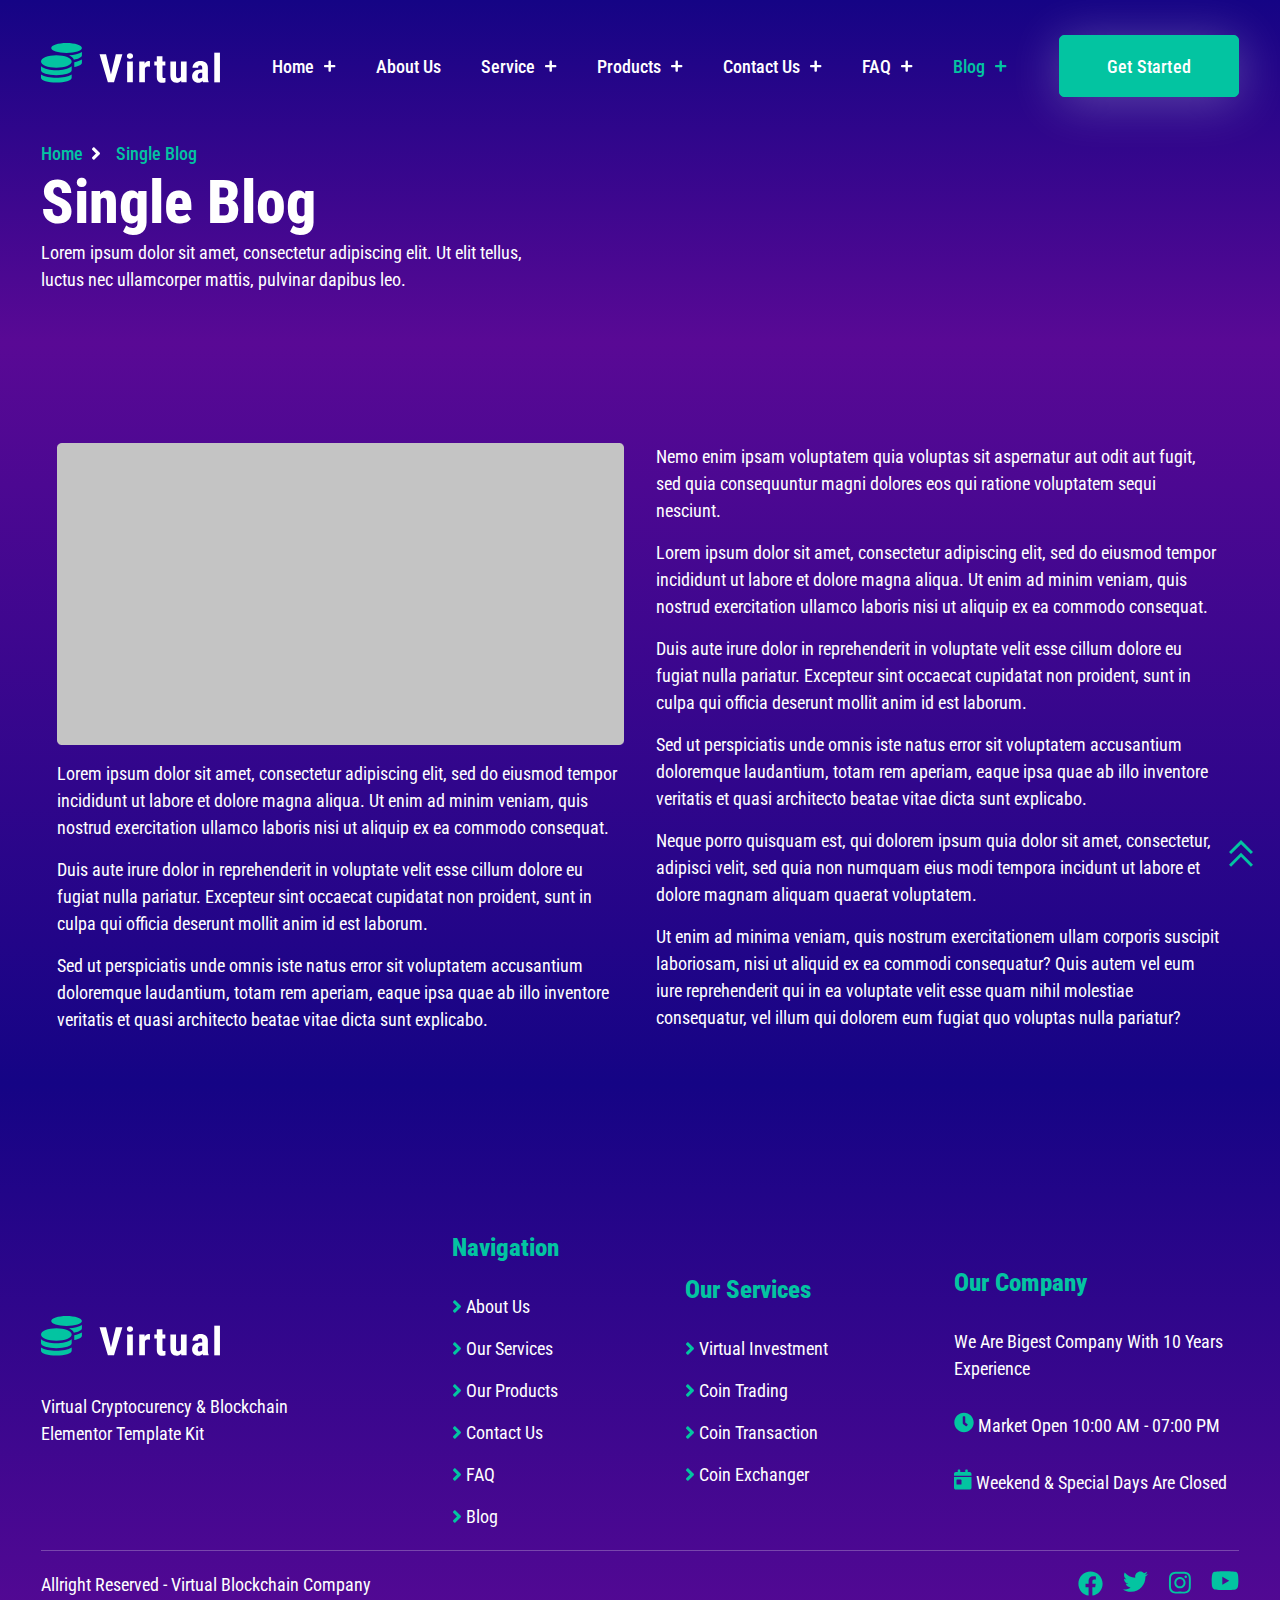
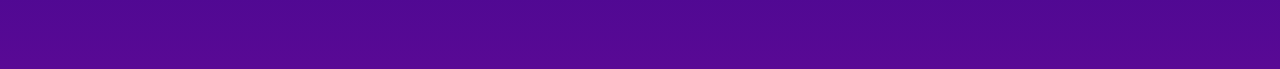
<file: singleBlog.html>
<!DOCTYPE html>
<html lang="en">
    <head>
        <meta charset="UTF-8">
        <meta name="viewport" content="width=device-width, initial-scale=1.0">
        <title>Single Blog</title>
        <link href="./css/bootstrap.css" rel="stylesheet">
        <link href="./css/aboutStyle.css" rel="stylesheet">
        <link href="./css/styles.css" rel="stylesheet">
        <link href="./css/basics.css" rel="stylesheet">
        <meta name="viewport" content="width=device-width, initial-scale=1">
        <link rel="icon" href="./img/logo.svg">
    </head>
    <body>
      <header id="header" class="main-header">
        <div class="container">
          <div>
            <a href="">
              <img src="./img/logo.svg" alt="logo">
            </a>
          </div>
  
          <nav class="header-nav">
            <ul class="header-ul">
              <li class="header-li">
                <a href="./index.html" >Home</a>
                <svg  width="12" height="12" viewBox="0 0 12 12" fill="none" xmlns="http://www.w3.org/2000/svg">
                  <path  d="M10.5625 4.90625H6.90625V1.25C6.90625 0.818359 6.52539 0.4375 6.09375 0.4375H5.28125C4.82422 0.4375 4.46875 0.818359 4.46875 1.25V4.90625H0.8125C0.355469 4.90625 0 5.28711 0 5.71875V6.53125C0 6.98828 0.355469 7.34375 0.8125 7.34375H4.46875V11C4.46875 11.457 4.82422 11.8125 5.28125 11.8125H6.09375C6.52539 11.8125 6.90625 11.457 6.90625 11V7.34375H10.5625C10.9941 7.34375 11.375 6.98828 11.375 6.53125V5.71875C11.375 5.28711 10.9941 4.90625 10.5625 4.90625Z" fill="white"/>
                </svg> 
              </li>
  
              <li class="header-li">
                <a href="./about.html">About Us</a>
              </li>
  
              <li class="header-li">
                <a href="./service.html">Service</a>
                <svg width="12" height="12" viewBox="0 0 12 12" fill="none" xmlns="http://www.w3.org/2000/svg">
                  <path d="M10.5625 4.90625H6.90625V1.25C6.90625 0.818359 6.52539 0.4375 6.09375 0.4375H5.28125C4.82422 0.4375 4.46875 0.818359 4.46875 1.25V4.90625H0.8125C0.355469 4.90625 0 5.28711 0 5.71875V6.53125C0 6.98828 0.355469 7.34375 0.8125 7.34375H4.46875V11C4.46875 11.457 4.82422 11.8125 5.28125 11.8125H6.09375C6.52539 11.8125 6.90625 11.457 6.90625 11V7.34375H10.5625C10.9941 7.34375 11.375 6.98828 11.375 6.53125V5.71875C11.375 5.28711 10.9941 4.90625 10.5625 4.90625Z" fill="white"/>
                </svg> 
              </li>
  
              <li class="header-li">
                <a href="./products.html">Products</a>
                <svg width="12" height="12" viewBox="0 0 12 12"  xmlns="http://www.w3.org/2000/svg">
                  <path d="M10.5625 4.90625H6.90625V1.25C6.90625 0.818359 6.52539 0.4375 6.09375 0.4375H5.28125C4.82422 0.4375 4.46875 0.818359 4.46875 1.25V4.90625H0.8125C0.355469 4.90625 0 5.28711 0 5.71875V6.53125C0 6.98828 0.355469 7.34375 0.8125 7.34375H4.46875V11C4.46875 11.457 4.82422 11.8125 5.28125 11.8125H6.09375C6.52539 11.8125 6.90625 11.457 6.90625 11V7.34375H10.5625C10.9941 7.34375 11.375 6.98828 11.375 6.53125V5.71875C11.375 5.28711 10.9941 4.90625 10.5625 4.90625Z" fill="white"/>
                </svg> 
              </li>
  
              <li class="header-li">
                <a href="./contact.html">Contact Us</a>
                <svg width="12" height="12" viewBox="0 0 12 12"  xmlns="http://www.w3.org/2000/svg">
                  <path d="M10.5625 4.90625H6.90625V1.25C6.90625 0.818359 6.52539 0.4375 6.09375 0.4375H5.28125C4.82422 0.4375 4.46875 0.818359 4.46875 1.25V4.90625H0.8125C0.355469 4.90625 0 5.28711 0 5.71875V6.53125C0 6.98828 0.355469 7.34375 0.8125 7.34375H4.46875V11C4.46875 11.457 4.82422 11.8125 5.28125 11.8125H6.09375C6.52539 11.8125 6.90625 11.457 6.90625 11V7.34375H10.5625C10.9941 7.34375 11.375 6.98828 11.375 6.53125V5.71875C11.375 5.28711 10.9941 4.90625 10.5625 4.90625Z" fill="white"/>
                </svg> 
              </li>
  
              <li class="header-li">
                <a href="./faq.html" >FAQ</a>
                <svg width="12" height="12" viewBox="0 0 12 12"  xmlns="http://www.w3.org/2000/svg">
                  <path  d="M10.5625 4.90625H6.90625V1.25C6.90625 0.818359 6.52539 0.4375 6.09375 0.4375H5.28125C4.82422 0.4375 4.46875 0.818359 4.46875 1.25V4.90625H0.8125C0.355469 4.90625 0 5.28711 0 5.71875V6.53125C0 6.98828 0.355469 7.34375 0.8125 7.34375H4.46875V11C4.46875 11.457 4.82422 11.8125 5.28125 11.8125H6.09375C6.52539 11.8125 6.90625 11.457 6.90625 11V7.34375H10.5625C10.9941 7.34375 11.375 6.98828 11.375 6.53125V5.71875C11.375 5.28711 10.9941 4.90625 10.5625 4.90625Z" fill="white"/>
                </svg> 
            </li>
  
              <li class="header-li">
                <a href="./blog.html" class="active">Blog</a>
                <svg width="12" height="12" viewBox="0 0 12 12"  xmlns="http://www.w3.org/2000/svg">
                  <path class="active" d="M10.5625 4.90625H6.90625V1.25C6.90625 0.818359 6.52539 0.4375 6.09375 0.4375H5.28125C4.82422 0.4375 4.46875 0.818359 4.46875 1.25V4.90625H0.8125C0.355469 4.90625 0 5.28711 0 5.71875V6.53125C0 6.98828 0.355469 7.34375 0.8125 7.34375H4.46875V11C4.46875 11.457 4.82422 11.8125 5.28125 11.8125H6.09375C6.52539 11.8125 6.90625 11.457 6.90625 11V7.34375H10.5625C10.9941 7.34375 11.375 6.98828 11.375 6.53125V5.71875C11.375 5.28711 10.9941 4.90625 10.5625 4.90625Z" fill="white"/>
                </svg> 
              </li>
            </ul>
          </nav>
  
          <div class="header-link">
            <a href="" class="main-link">Get Started</a>
          </div>
  
          <button class="button btn-primary" type="button" data-bs-toggle="offcanvas" data-bs-target="#offcanvasRight" aria-controls="offcanvasRight">
            <svg xmlns="http://www.w3.org/2000/svg" viewBox="0 -960 960 960" fill="white"><path d="M120-240v-80h720v80H120Zm0-200v-80h720v80H120Zm0-200v-80h720v80H120Z"/></svg>
          </button>
  
          <div class="offcanvas offcanvas-end" tabindex="-1" id="offcanvasRight" aria-labelledby="offcanvasRightLabel">
            <div class="offcanvas-header">
              <h5 class="offcanvas-title" id="offcanvasRightLabel">Navbar</h5>
              <button type="button" class="btn-close" data-bs-dismiss="offcanvas" aria-label="Close">X</button>
            </div>
            <div class="offcanvas-body">
              <nav>
                <ul id="header-ul">
                  <li class="header-li">
                    <a href="./index.html" >Home</a>
                    <svg  width="12" height="12" viewBox="0 0 12 12" fill="none" xmlns="http://www.w3.org/2000/svg">
                      <path  d="M10.5625 4.90625H6.90625V1.25C6.90625 0.818359 6.52539 0.4375 6.09375 0.4375H5.28125C4.82422 0.4375 4.46875 0.818359 4.46875 1.25V4.90625H0.8125C0.355469 4.90625 0 5.28711 0 5.71875V6.53125C0 6.98828 0.355469 7.34375 0.8125 7.34375H4.46875V11C4.46875 11.457 4.82422 11.8125 5.28125 11.8125H6.09375C6.52539 11.8125 6.90625 11.457 6.90625 11V7.34375H10.5625C10.9941 7.34375 11.375 6.98828 11.375 6.53125V5.71875C11.375 5.28711 10.9941 4.90625 10.5625 4.90625Z" fill="white"/>
                    </svg> 
                  </li>
      
                  <li class="header-li">
                    <a href="./about.html">About Us</a>
                  </li>
      
                  <li class="header-li">
                    <a href="./service.html">Service</a>
                    <svg width="12" height="12" viewBox="0 0 12 12" fill="none" xmlns="http://www.w3.org/2000/svg">
                      <path d="M10.5625 4.90625H6.90625V1.25C6.90625 0.818359 6.52539 0.4375 6.09375 0.4375H5.28125C4.82422 0.4375 4.46875 0.818359 4.46875 1.25V4.90625H0.8125C0.355469 4.90625 0 5.28711 0 5.71875V6.53125C0 6.98828 0.355469 7.34375 0.8125 7.34375H4.46875V11C4.46875 11.457 4.82422 11.8125 5.28125 11.8125H6.09375C6.52539 11.8125 6.90625 11.457 6.90625 11V7.34375H10.5625C10.9941 7.34375 11.375 6.98828 11.375 6.53125V5.71875C11.375 5.28711 10.9941 4.90625 10.5625 4.90625Z" fill="white"/>
                    </svg> 
                  </li>
      
                  <li class="header-li">
                    <a href="./products.html">Products</a>
                    <svg width="12" height="12" viewBox="0 0 12 12"  xmlns="http://www.w3.org/2000/svg">
                      <path d="M10.5625 4.90625H6.90625V1.25C6.90625 0.818359 6.52539 0.4375 6.09375 0.4375H5.28125C4.82422 0.4375 4.46875 0.818359 4.46875 1.25V4.90625H0.8125C0.355469 4.90625 0 5.28711 0 5.71875V6.53125C0 6.98828 0.355469 7.34375 0.8125 7.34375H4.46875V11C4.46875 11.457 4.82422 11.8125 5.28125 11.8125H6.09375C6.52539 11.8125 6.90625 11.457 6.90625 11V7.34375H10.5625C10.9941 7.34375 11.375 6.98828 11.375 6.53125V5.71875C11.375 5.28711 10.9941 4.90625 10.5625 4.90625Z" fill="white"/>
                    </svg> 
                  </li>
      
                  <li class="header-li">
                    <a href="./contact.html">Contact Us</a>
                    <svg width="12" height="12" viewBox="0 0 12 12"  xmlns="http://www.w3.org/2000/svg">
                      <path d="M10.5625 4.90625H6.90625V1.25C6.90625 0.818359 6.52539 0.4375 6.09375 0.4375H5.28125C4.82422 0.4375 4.46875 0.818359 4.46875 1.25V4.90625H0.8125C0.355469 4.90625 0 5.28711 0 5.71875V6.53125C0 6.98828 0.355469 7.34375 0.8125 7.34375H4.46875V11C4.46875 11.457 4.82422 11.8125 5.28125 11.8125H6.09375C6.52539 11.8125 6.90625 11.457 6.90625 11V7.34375H10.5625C10.9941 7.34375 11.375 6.98828 11.375 6.53125V5.71875C11.375 5.28711 10.9941 4.90625 10.5625 4.90625Z" fill="white"/>
                    </svg> 
                  </li>
      
                  <li class="header-li">
                    <a href="./faq.html" >FAQ</a>
                    <svg width="12" height="12" viewBox="0 0 12 12"  xmlns="http://www.w3.org/2000/svg">
                      <path  d="M10.5625 4.90625H6.90625V1.25C6.90625 0.818359 6.52539 0.4375 6.09375 0.4375H5.28125C4.82422 0.4375 4.46875 0.818359 4.46875 1.25V4.90625H0.8125C0.355469 4.90625 0 5.28711 0 5.71875V6.53125C0 6.98828 0.355469 7.34375 0.8125 7.34375H4.46875V11C4.46875 11.457 4.82422 11.8125 5.28125 11.8125H6.09375C6.52539 11.8125 6.90625 11.457 6.90625 11V7.34375H10.5625C10.9941 7.34375 11.375 6.98828 11.375 6.53125V5.71875C11.375 5.28711 10.9941 4.90625 10.5625 4.90625Z" fill="white"/>
                    </svg> 
                </li>
      
                  <li class="header-li">
                    <a href="./blog.html" class="active">Blog</a>
                    <svg width="12" height="12" viewBox="0 0 12 12"  xmlns="http://www.w3.org/2000/svg">
                      <path class="active" d="M10.5625 4.90625H6.90625V1.25C6.90625 0.818359 6.52539 0.4375 6.09375 0.4375H5.28125C4.82422 0.4375 4.46875 0.818359 4.46875 1.25V4.90625H0.8125C0.355469 4.90625 0 5.28711 0 5.71875V6.53125C0 6.98828 0.355469 7.34375 0.8125 7.34375H4.46875V11C4.46875 11.457 4.82422 11.8125 5.28125 11.8125H6.09375C6.52539 11.8125 6.90625 11.457 6.90625 11V7.34375H10.5625C10.9941 7.34375 11.375 6.98828 11.375 6.53125V5.71875C11.375 5.28711 10.9941 4.90625 10.5625 4.90625Z" fill="white"/>
                    </svg> 
                  </li>
                </ul>
              </nav>

              <div class="offcanvas-a">
                <a href="" class="main-link">Get Started</a>
              </div>
            </div>
          </div>
        </div>
      </header>

        <section class="about-section">
            <div class="container">
                <div class="about-us">
                    <ul class="about-ul">
                        <li class="about-li">
                            <a href="./index.html">Home</a>
                            <svg width="10" height="13" viewBox="0 0 10 13" fill="none" xmlns="http://www.w3.org/2000/svg">
                                <path d="M8.75 7.16406C9.10156 6.8125 9.10156 6.22656 8.75 5.83594L3.4375 0.523438C3.04688 0.171875 2.46094 0.171875 2.10938 0.523438L1.21094 1.42188C0.859375 1.8125 0.859375 2.39844 1.21094 2.75L5 6.53906L1.21094 10.2891C0.859375 10.6406 0.859375 11.2266 1.21094 11.6172L2.10938 12.4766C2.46094 12.8672 3.04688 12.8672 3.4375 12.4766L8.75 7.16406Z" fill="white"/>
                            </svg>
                        </li>
    
                        <li class="about-li ">
                            <a href="./blog.html">Single Blog</a>
                        </li>
                    </ul>
    
                    <h1>Single Blog</h1>
                    <p>Lorem ipsum dolor sit amet, consectetur adipiscing elit. Ut elit tellus, luctus nec ullamcorper mattis, pulvinar dapibus leo.</p>
                </div>
            </div>
        </section>

        <section class="blog-deatils">
            <div class="container">
                <div class="row">
                    <div class="col-xl-6">
                        <div class="blog-para">
                            <div class="col-img">
                                <img src="./img/blog-deatils.png">
                            </div>

                            <p>Lorem ipsum dolor sit amet, consectetur adipiscing elit, sed do eiusmod tempor incididunt ut labore et dolore magna aliqua. Ut enim ad minim veniam, quis nostrud exercitation ullamco laboris nisi ut aliquip ex ea commodo consequat. </p>
                            <p>Duis aute irure dolor in reprehenderit in voluptate velit esse cillum dolore eu fugiat nulla pariatur. Excepteur sint occaecat cupidatat non proident, sunt in culpa qui officia deserunt mollit anim id est laborum.</p>
                            <p>Sed ut perspiciatis unde omnis iste natus error sit voluptatem accusantium doloremque laudantium, totam rem aperiam, eaque ipsa quae ab illo inventore veritatis et quasi architecto beatae vitae dicta sunt explicabo.</p>
                        </div>
                    </div>

                    <div class="col-xl-6">
                        <div class="blog-para">
                            <p>Nemo enim ipsam voluptatem quia voluptas sit aspernatur aut odit aut fugit, sed quia consequuntur magni dolores eos qui ratione voluptatem sequi nesciunt.</p>
                            <p>Lorem ipsum dolor sit amet, consectetur adipiscing elit, sed do eiusmod tempor incididunt ut labore et dolore magna aliqua. Ut enim ad minim veniam, quis nostrud exercitation ullamco laboris nisi ut aliquip ex ea commodo consequat. </p>
                            <p>Duis aute irure dolor in reprehenderit in voluptate velit esse cillum dolore eu fugiat nulla pariatur. Excepteur sint occaecat cupidatat non proident, sunt in culpa qui officia deserunt mollit anim id est laborum.</p>
                            <p>Sed ut perspiciatis unde omnis iste natus error sit voluptatem accusantium doloremque laudantium, totam rem aperiam, eaque ipsa quae ab illo inventore veritatis et quasi architecto beatae vitae dicta sunt explicabo.</p>
                            <p>Neque porro quisquam est, qui dolorem ipsum quia dolor sit amet, consectetur, adipisci velit, sed quia non numquam eius modi tempora incidunt ut labore et dolore magnam aliquam quaerat voluptatem.</p>
                            <p>Ut enim ad minima veniam, quis nostrum exercitationem ullam corporis suscipit laboriosam, nisi ut aliquid ex ea commodi consequatur? Quis autem vel eum iure reprehenderit qui in ea voluptate velit esse quam nihil molestiae consequatur, vel illum qui dolorem eum fugiat quo voluptas nulla pariatur?</p>
                        </div>
                    </div>
                </div>
            </div>
        </section>

        <footer>
          <div class="container">
            <div class="upper-footer">
              <div class="first-item-footer">
                <a href="">
                  <img src="./img/logo.svg">
                </a>
      
                <p>Virtual Cryptocurency & Blockchain Elementor Template Kit</p>
              </div>
      
              <div class="second-item-footer">
                <h4>Navigation</h4>
      
                <ul class="footer-ul">
                  <li class="footer-li">
                    <svg width="10" height="13" viewBox="0 0 10 13" fill="none" xmlns="http://www.w3.org/2000/svg">
                      <path d="M8.75 7.16406L3.4375 12.4766C3.04688 12.8672 2.46094 12.8672 2.10938 12.4766L1.21094 11.6172C0.859375 11.2266 0.859375 10.6406 1.21094 10.2891L5 6.53906L1.21094 2.75C0.859375 2.39844 0.859375 1.8125 1.21094 1.42188L2.10938 0.523438C2.46094 0.171875 3.04688 0.171875 3.4375 0.523438L8.75 5.83594C9.10156 6.22656 9.10156 6.8125 8.75 7.16406Z" fill="#03C4A1"/>
                    </svg>                  
                    <a href="./about.html">About Us</a>
                  </li>
      
                  <li class="footer-li">
                    <svg width="10" height="13" viewBox="0 0 10 13" fill="none" xmlns="http://www.w3.org/2000/svg">
                      <path d="M8.75 7.16406L3.4375 12.4766C3.04688 12.8672 2.46094 12.8672 2.10938 12.4766L1.21094 11.6172C0.859375 11.2266 0.859375 10.6406 1.21094 10.2891L5 6.53906L1.21094 2.75C0.859375 2.39844 0.859375 1.8125 1.21094 1.42188L2.10938 0.523438C2.46094 0.171875 3.04688 0.171875 3.4375 0.523438L8.75 5.83594C9.10156 6.22656 9.10156 6.8125 8.75 7.16406Z" fill="#03C4A1"/>
                    </svg>
                    <a href="./service.html">Our Services</a>
                  </li>
      
                  <li class="footer-li">
                    <svg width="10" height="13" viewBox="0 0 10 13" fill="none" xmlns="http://www.w3.org/2000/svg">
                      <path d="M8.75 7.16406L3.4375 12.4766C3.04688 12.8672 2.46094 12.8672 2.10938 12.4766L1.21094 11.6172C0.859375 11.2266 0.859375 10.6406 1.21094 10.2891L5 6.53906L1.21094 2.75C0.859375 2.39844 0.859375 1.8125 1.21094 1.42188L2.10938 0.523438C2.46094 0.171875 3.04688 0.171875 3.4375 0.523438L8.75 5.83594C9.10156 6.22656 9.10156 6.8125 8.75 7.16406Z" fill="#03C4A1"/>
                    </svg>
                    <a href="./products.html">Our Products</a>
                  </li>
      
                  <li class="footer-li">
                    <svg width="10" height="13" viewBox="0 0 10 13" fill="none" xmlns="http://www.w3.org/2000/svg">
                      <path d="M8.75 7.16406L3.4375 12.4766C3.04688 12.8672 2.46094 12.8672 2.10938 12.4766L1.21094 11.6172C0.859375 11.2266 0.859375 10.6406 1.21094 10.2891L5 6.53906L1.21094 2.75C0.859375 2.39844 0.859375 1.8125 1.21094 1.42188L2.10938 0.523438C2.46094 0.171875 3.04688 0.171875 3.4375 0.523438L8.75 5.83594C9.10156 6.22656 9.10156 6.8125 8.75 7.16406Z" fill="#03C4A1"/>
                    </svg>
                    <a href="./contact.html">Contact Us</a>
                  </li>
    
                  <li class="footer-li">
                    <svg width="10" height="13" viewBox="0 0 10 13" fill="none" xmlns="http://www.w3.org/2000/svg">
                      <path d="M8.75 7.16406L3.4375 12.4766C3.04688 12.8672 2.46094 12.8672 2.10938 12.4766L1.21094 11.6172C0.859375 11.2266 0.859375 10.6406 1.21094 10.2891L5 6.53906L1.21094 2.75C0.859375 2.39844 0.859375 1.8125 1.21094 1.42188L2.10938 0.523438C2.46094 0.171875 3.04688 0.171875 3.4375 0.523438L8.75 5.83594C9.10156 6.22656 9.10156 6.8125 8.75 7.16406Z" fill="#03C4A1"/>
                    </svg>
                    <a href="./faq.html">FAQ</a>
                  </li>
    
                  <li class="footer-li">
                    <svg width="10" height="13" viewBox="0 0 10 13" fill="none" xmlns="http://www.w3.org/2000/svg">
                      <path d="M8.75 7.16406L3.4375 12.4766C3.04688 12.8672 2.46094 12.8672 2.10938 12.4766L1.21094 11.6172C0.859375 11.2266 0.859375 10.6406 1.21094 10.2891L5 6.53906L1.21094 2.75C0.859375 2.39844 0.859375 1.8125 1.21094 1.42188L2.10938 0.523438C2.46094 0.171875 3.04688 0.171875 3.4375 0.523438L8.75 5.83594C9.10156 6.22656 9.10156 6.8125 8.75 7.16406Z" fill="#03C4A1"/>
                    </svg>
                    <a href="./blog.html">Blog</a>
                  </li>
                </ul>
              </div>
      
              <div class="second-item-footer">
                <h4>Our Services</h4>
      
                <ul class="footer-ul">
                  <li class="footer-li">
                    <svg width="10" height="13" viewBox="0 0 10 13" fill="none" xmlns="http://www.w3.org/2000/svg">
                      <path d="M8.75 7.16406L3.4375 12.4766C3.04688 12.8672 2.46094 12.8672 2.10938 12.4766L1.21094 11.6172C0.859375 11.2266 0.859375 10.6406 1.21094 10.2891L5 6.53906L1.21094 2.75C0.859375 2.39844 0.859375 1.8125 1.21094 1.42188L2.10938 0.523438C2.46094 0.171875 3.04688 0.171875 3.4375 0.523438L8.75 5.83594C9.10156 6.22656 9.10156 6.8125 8.75 7.16406Z" fill="#03C4A1"/>
                    </svg>                  
                    <a href="">Virtual Investment</a>
                  </li>
      
                  <li class="footer-li">
                    <svg width="10" height="13" viewBox="0 0 10 13" fill="none" xmlns="http://www.w3.org/2000/svg">
                      <path d="M8.75 7.16406L3.4375 12.4766C3.04688 12.8672 2.46094 12.8672 2.10938 12.4766L1.21094 11.6172C0.859375 11.2266 0.859375 10.6406 1.21094 10.2891L5 6.53906L1.21094 2.75C0.859375 2.39844 0.859375 1.8125 1.21094 1.42188L2.10938 0.523438C2.46094 0.171875 3.04688 0.171875 3.4375 0.523438L8.75 5.83594C9.10156 6.22656 9.10156 6.8125 8.75 7.16406Z" fill="#03C4A1"/>
                    </svg>
                    <a href="">Coin Trading</a>
                  </li>
      
                  <li class="footer-li">
                    <svg width="10" height="13" viewBox="0 0 10 13" fill="none" xmlns="http://www.w3.org/2000/svg">
                      <path d="M8.75 7.16406L3.4375 12.4766C3.04688 12.8672 2.46094 12.8672 2.10938 12.4766L1.21094 11.6172C0.859375 11.2266 0.859375 10.6406 1.21094 10.2891L5 6.53906L1.21094 2.75C0.859375 2.39844 0.859375 1.8125 1.21094 1.42188L2.10938 0.523438C2.46094 0.171875 3.04688 0.171875 3.4375 0.523438L8.75 5.83594C9.10156 6.22656 9.10156 6.8125 8.75 7.16406Z" fill="#03C4A1"/>
                    </svg>
                    <a href="">Coin Transaction</a>
                  </li>
      
                  <li class="footer-li">
                    <svg width="10" height="13" viewBox="0 0 10 13" fill="none" xmlns="http://www.w3.org/2000/svg">
                      <path d="M8.75 7.16406L3.4375 12.4766C3.04688 12.8672 2.46094 12.8672 2.10938 12.4766L1.21094 11.6172C0.859375 11.2266 0.859375 10.6406 1.21094 10.2891L5 6.53906L1.21094 2.75C0.859375 2.39844 0.859375 1.8125 1.21094 1.42188L2.10938 0.523438C2.46094 0.171875 3.04688 0.171875 3.4375 0.523438L8.75 5.83594C9.10156 6.22656 9.10156 6.8125 8.75 7.16406Z" fill="#03C4A1"/>
                    </svg>
                    <a href="">Coin Exchanger</a>
                  </li>
                </ul>
              </div>
      
              <div class="third-item-footer">
                <h4>Our Company</h4>
      
                <p>We Are Bigest Company With 10 Years Experience</p>
      
                <p class="footer-para">
                  <svg width="20" height="21" viewBox="0 0 20 21" fill="none" xmlns="http://www.w3.org/2000/svg">
                    <path d="M10 0.8125C15.3516 0.8125 19.6875 5.14844 19.6875 10.5C19.6875 15.8516 15.3516 20.1875 10 20.1875C4.64844 20.1875 0.3125 15.8516 0.3125 10.5C0.3125 5.14844 4.64844 0.8125 10 0.8125ZM13.5938 13.0391C13.6719 12.9609 13.75 12.8047 13.75 12.6484C13.75 12.4531 13.6328 12.2969 13.5156 12.1797L11.25 10.5V4.875C11.25 4.5625 10.9375 4.25 10.625 4.25H9.375C9.02344 4.25 8.75 4.5625 8.75 4.875V10.9688C8.75 11.4766 8.94531 11.9062 9.33594 12.1797L11.9531 14.1328C12.0312 14.2109 12.1875 14.2891 12.3047 14.2891C12.5391 14.2891 12.6953 14.1719 12.8125 14.0156L13.5938 13.0391Z" fill="#03C4A1"/>
                  </svg>  
                  
                  <span>Market Open 10:00 AM - 07:00 PM</span>
                </p>
      
                <p class="footer-para">
                  <svg width="18" height="21" viewBox="0 0 18 21" fill="none" xmlns="http://www.w3.org/2000/svg">
                    <path d="M0 18.625V8H17.5V18.625C17.5 19.6797 16.6406 20.5 15.625 20.5H1.875C0.820312 20.5 0 19.6797 0 18.625ZM2.5 11.125V14.875C2.5 15.2266 2.77344 15.5 3.125 15.5H6.875C7.1875 15.5 7.5 15.2266 7.5 14.875V11.125C7.5 10.8125 7.1875 10.5 6.875 10.5H3.125C2.77344 10.5 2.5 10.8125 2.5 11.125ZM15.625 3C16.6406 3 17.5 3.85938 17.5 4.875V6.75H0V4.875C0 3.85938 0.820312 3 1.875 3H3.75V1.125C3.75 0.8125 4.02344 0.5 4.375 0.5H5.625C5.9375 0.5 6.25 0.8125 6.25 1.125V3H11.25V1.125C11.25 0.8125 11.5234 0.5 11.875 0.5H13.125C13.4375 0.5 13.75 0.8125 13.75 1.125V3H15.625Z" fill="#03C4A1"/>
                  </svg>               
                  
                  <span>Weekend & Special Days Are Closed</span>
                </p>
              </div>
            </div>
    
            <div class="bottom-footer">
              <p>Allright Reserved - Virtual Blockchain Company</p>
    
              <ul class="ul-bottom-footer">
                <li class="li-bottom-footer">
                  <a href="">
                    <svg width="25" height="25" viewBox="0 0 25 25" fill="none" xmlns="http://www.w3.org/2000/svg">
                      <path d="M24.6094 12.625C24.6094 18.6797 20.166 23.709 14.3555 24.5879V16.1406H17.1875L17.7246 12.625H14.3555V10.3789C14.3555 9.40234 14.8438 8.47461 16.3574 8.47461H17.8711V5.49609C17.8711 5.49609 16.5039 5.25195 15.1367 5.25195C12.4023 5.25195 10.5957 6.96094 10.5957 9.98828V12.625H7.51953V16.1406H10.5957V24.5879C4.78516 23.709 0.390625 18.6797 0.390625 12.625C0.390625 5.93555 5.81055 0.515625 12.5 0.515625C19.1895 0.515625 24.6094 5.93555 24.6094 12.625Z" fill="#03C4A1"/>
                    </svg>                  
                  </a>
                </li>
    
                <li class="li-bottom-footer">
                  <a href="">
                    <svg width="25" height="21" viewBox="0 0 25 21" fill="none" xmlns="http://www.w3.org/2000/svg">
                      <path d="M22.4121 5.54688C22.4121 5.79102 22.4121 5.98633 22.4121 6.23047C22.4121 13.0176 17.2852 20.7812 7.86133 20.7812C4.93164 20.7812 2.24609 19.9512 0 18.4863C0.390625 18.5352 0.78125 18.584 1.2207 18.584C3.61328 18.584 5.81055 17.7539 7.56836 16.3867C5.32227 16.3379 3.41797 14.873 2.7832 12.8223C3.125 12.8711 3.41797 12.9199 3.75977 12.9199C4.19922 12.9199 4.6875 12.8223 5.07812 12.7246C2.73438 12.2363 0.976562 10.1855 0.976562 7.69531V7.64648C1.66016 8.03711 2.49023 8.23242 3.32031 8.28125C1.9043 7.35352 1.02539 5.79102 1.02539 4.0332C1.02539 3.05664 1.26953 2.17773 1.70898 1.44531C4.24805 4.52148 8.05664 6.57227 12.3047 6.81641C12.207 6.42578 12.1582 6.03516 12.1582 5.64453C12.1582 2.8125 14.4531 0.517578 17.2852 0.517578C18.75 0.517578 20.0684 1.10352 21.0449 2.12891C22.168 1.88477 23.291 1.44531 24.2676 0.859375C23.877 2.08008 23.0957 3.05664 22.0215 3.69141C23.0469 3.59375 24.0723 3.30078 24.9512 2.91016C24.2676 3.93555 23.3887 4.81445 22.4121 5.54688Z" fill="#03C4A1"/>
                    </svg>                                  
                  </a>
                </li>
    
                <li class="li-bottom-footer">
                  <a href="">
                    <svg width="23" height="23" viewBox="0 0 23 23" fill="none" xmlns="http://www.w3.org/2000/svg">
                      <path d="M11.9375 6.00977C15.0137 6.00977 17.5527 8.54883 17.5527 11.625C17.5527 14.75 15.0137 17.2402 11.9375 17.2402C8.8125 17.2402 6.32227 14.75 6.32227 11.625C6.32227 8.54883 8.8125 6.00977 11.9375 6.00977ZM11.9375 15.2871C13.9395 15.2871 15.5508 13.6758 15.5508 11.625C15.5508 9.62305 13.9395 8.01172 11.9375 8.01172C9.88672 8.01172 8.27539 9.62305 8.27539 11.625C8.27539 13.6758 9.93555 15.2871 11.9375 15.2871ZM19.0664 5.81445C19.0664 6.54688 18.4805 7.13281 17.748 7.13281C17.0156 7.13281 16.4297 6.54688 16.4297 5.81445C16.4297 5.08203 17.0156 4.49609 17.748 4.49609C18.4805 4.49609 19.0664 5.08203 19.0664 5.81445ZM22.7773 7.13281C22.875 8.93945 22.875 14.3594 22.7773 16.166C22.6797 17.9238 22.2891 19.4375 21.0195 20.7559C19.75 22.0254 18.1875 22.416 16.4297 22.5137C14.623 22.6113 9.20312 22.6113 7.39648 22.5137C5.63867 22.416 4.125 22.0254 2.80664 20.7559C1.53711 19.4375 1.14648 17.9238 1.04883 16.166C0.951172 14.3594 0.951172 8.93945 1.04883 7.13281C1.14648 5.375 1.53711 3.8125 2.80664 2.54297C4.125 1.27344 5.63867 0.882812 7.39648 0.785156C9.20312 0.6875 14.623 0.6875 16.4297 0.785156C18.1875 0.882812 19.75 1.27344 21.0195 2.54297C22.2891 3.8125 22.6797 5.375 22.7773 7.13281ZM20.4336 18.0703C21.0195 16.6543 20.873 13.2363 20.873 11.625C20.873 10.0625 21.0195 6.64453 20.4336 5.17969C20.043 4.25195 19.3105 3.4707 18.3828 3.12891C16.918 2.54297 13.5 2.68945 11.9375 2.68945C10.3262 2.68945 6.9082 2.54297 5.49219 3.12891C4.51562 3.51953 3.7832 4.25195 3.39258 5.17969C2.80664 6.64453 2.95312 10.0625 2.95312 11.625C2.95312 13.2363 2.80664 16.6543 3.39258 18.0703C3.7832 19.0469 4.51562 19.7793 5.49219 20.1699C6.9082 20.7559 10.3262 20.6094 11.9375 20.6094C13.5 20.6094 16.918 20.7559 18.3828 20.1699C19.3105 19.7793 20.0918 19.0469 20.4336 18.0703Z" fill="#03C4A1"/>
                    </svg>                                   
                  </a>
                </li>
    
                <li class="li-bottom-footer">
                  <a href="">
                    <svg width="28" height="19" viewBox="0 0 28 19" fill="none" xmlns="http://www.w3.org/2000/svg">
                      <path d="M26.8066 3.22852C27.3926 5.2793 27.3926 9.67383 27.3926 9.67383C27.3926 9.67383 27.3926 14.0195 26.8066 16.1191C26.5137 17.291 25.5859 18.1699 24.4629 18.4629C22.3633 19 14.0625 19 14.0625 19C14.0625 19 5.71289 19 3.61328 18.4629C2.49023 18.1699 1.5625 17.291 1.26953 16.1191C0.683594 14.0195 0.683594 9.67383 0.683594 9.67383C0.683594 9.67383 0.683594 5.2793 1.26953 3.22852C1.5625 2.05664 2.49023 1.12891 3.61328 0.835938C5.71289 0.25 14.0625 0.25 14.0625 0.25C14.0625 0.25 22.3633 0.25 24.4629 0.835938C25.5859 1.12891 26.5137 2.05664 26.8066 3.22852ZM11.3281 13.6289L18.2617 9.67383L11.3281 5.71875V13.6289Z" fill="#03C4A1"/>
                    </svg>                                   
                  </a>
                </li>
              </ul>
            </div>
          </div>
        </footer>

        <div style="position: fixed; bottom: 15px; right: 15px;">
          <a href="#header">
            <svg xmlns="http://www.w3.org/2000/svg" height="48px" viewBox="0 -960 960 960" width="48px" fill="#03C4A1">
              <path d="m282-225-42-42 240-240 240 240-42 42-198-198-198 198Zm0-253-42-42 240-240 240 240-42 42-198-198-198 198Z"/>
            </svg>
          </a>
        </div>
      
        <script src="./js/bootstrap.bundle.js"></script>
    </body>
</html>
</file>
<file: css/aboutStyle.css>
@import url('../css/stylesheet.css');


:root{
    --white:#FFF;
    --green:#03C4A1;
    --shadow:0px 5px 50px 0px rgba(255, 255, 255, 0.26);
    --background:linear-gradient(180deg, #150485 0%, #590995 100%);
    --second-background:linear-gradient(180deg, #590995 0%, #150485 100%);
}

html{
    scroll-behavior: smooth;
}

* {
    margin: 0;
    padding: 0;
    box-sizing: border-box;
    font-family: 'Roboto Condensed' , "system-ui";
  }

  img , svg{
    vertical-align: unset;
  }
  
  a {
    text-decoration: none;
  }
  
  ul {
    list-style-type: none;
  }
  
  button {
    cursor: pointer;
  }
/*Header */
.main-header {
    position: absolute;
    top: 35px;
    width: 100%;
}

.header-ul{
    display: flex;
    justify-content: center;
    gap: 40px;
    align-items: center;
    margin: 0;
    padding: 0;
}

.main-header .container{
    display: flex;
    justify-content: space-between;
    align-items: center;
}

.main-header  #header-ul{
    display: flex;
    gap: 30px;
}

.main-header  .header-li{
    display: flex;
    gap: 10px;
    align-items: center;
}


.main-header  .header-li:hover a{
    color: var(--green);
}


.main-header  .header-li:hover svg path{
    fill: var(--green);
}

.main-header  .header-li a{
    color: var(--white);
    font-size: 18px;
    font-weight: 500;
}

.main-link {
    display: inline-block;
    min-width: 180px;
    height: 62px;
    text-align: center;
    padding: 20px;
    font-size: 18px;
    font-weight: 500;
    line-height: 21.9px; 
    letter-spacing: 0.18px;
    color: var(--white);
    border-radius: 5px;
    background: var(--green);
    box-shadow: var(--shadow);
    transition: all linear 0.3s;
    border: 1px solid var(--green);
}

.main-link:hover{
    transform: scale(1);
    background-color: transparent;
}

.main-header  .button {
    border: 0;
    outline: none;
    background: transparent;
    display: none;
}

.main-header  .button svg{
    height: 48px;
    width: 48px;
}

#offcanvasRight{
    color: var(--white);
    width: 250px;
    background: #373737c2;
}

.btn-close{
    background-image: none;
    color:var(--green);
    font-size: 30px;
    font-weight: 700;
    line-height: 20px;
}

@media (max-width: 1124px) {
    .main-header  .header-nav, .offcanvas {
        display: none;
    }

    .main-header  .button {
        display: block;
    }
}

@media (max-width: 992px) {
    .offcanvas {
        display: block;
    }

    .main-header  .button{
        display: block;
    }

    #offcanvasRight #header-ul{
        display: flex;
        flex-direction: column;
    }
}

@media (max-width: 534px) {
    .main-header  .main-link{
        display: none;
    }
}
/* #region HEAD

/*About Us Section*/

/* #region Start About Us Section*/
.about-section .container{
    display: flex;
    flex-direction: column;
    justify-content: flex-start;
    align-items: flex-start;
    gap: 15px;
}

.about-us{
    margin-top: 40px;
}

.about-us h1{
    color: var(--white);
    font-size: 60px;
    font-weight: 700;
    margin: 0;
    padding: 0;
}

.about-us p{
    color: var(--white);
    font-size: 18px;
    font-weight: 400;
    margin: 0;
    padding: 0;
    max-width: 495px;
}

.about-ul , .team-ul{
    display: flex;
    gap: 15px;
    margin: 0;
    padding: 0;
}

.about-li{
    display: flex;
    gap: 8px;
    align-items: center;
}

.about-li a{
    color: var(--green);
    font-size: 18px;
    font-weight: 500;
}

.main-header .header-li .active{
    color: var(--green);
    fill: var(--green);
}


/* #endregion About Us */

/*Team Section*/

/* #region Start Team Section*/
.about-section , .team-section,.help-section , .years-section , .product-section{
    background: var(--background);
    padding: 100px 15px 50px 15px;
}

.item-team{
    transition: all linear 0.3s;
    padding: 75px;
    display: flex;
    justify-content: center;
    align-items: center;
    flex-direction: column;
    gap: 10px;
    border-radius: 5px;
    background: var(--white-bg-25, rgba(255, 255, 255, 0.25));
    box-shadow: 0px 5px 50px 0px rgba(255, 255, 255, 0.26);
}

.item-team:hover{
    transform: translateY(5px);
}

.item-team h3{
    color: var(--white);
    font-size: 25px;
    font-weight: 700;
}

.item-team span{
    color: var(--green);
    font-size: 17px;
    font-weight: 700;
}

.team-ul  li a{
    width: 50px;
    height: 50px;
    background: var(--green);
    border: 1px solid var(--green);
    border-radius: 50%;
    display: flex;
    align-items: center;
    justify-content: center;
    transition: all linear 0.3s;
}

.team-ul  li a:hover{
    background: transparent;
}
/* #endregion HEADER */

.questions-section .row{
    row-gap: 30px;
}

.question-item{
    display: flex;
    flex-direction: column;
    justify-content: center;
    gap: 15px;
}


.question-item span{
    font-size: 17px;
    font-weight: 700;
    color: var(--green);
}

.question-item h2{
    font-size: 45px;
    font-weight: 700;
    color: var(--white);
    margin: 0;
    padding: 0;
}

.question-item p{
    font-size: 18px;
    font-weight: 400;
    color: var(--white);
    margin: 0;
    padding: 0;
}

.qustion-ul{
    display: flex;
    flex-direction: column;
    gap: 30px;
    margin: 0;
    padding: 0;
}

.qustion-li{
    display: flex;
    flex-direction: column;
    gap: 30px;
}

.svg-para{
    display: flex;
    align-items: center;
    gap: 8px;
}

.qustion-li p{
    font-size: 18px;
    font-weight: 400;
    color: var(--white);
    margin: 0;
    padding: 0;
}

.qustion-li .para{
    color: var(--green);
}

.all-ul{
    display: flex;
    justify-content: space-around;
    gap: 40px;
    margin-top:40px;
}

.all-ul-ul{
    display: flex;
    flex-direction: column;
    gap: 35px;
    padding: 0;
    margin: 0;
}

.all-li{
    display: flex;
    gap: 8px;
    align-items: center;
}

.all-li a{
    font-size: 18px;
    color: var(--white);
    font-weight: 500;
}

.all-li a:hover , .all-li:hover svg path{
    color: var(--green);
    fill: var(--green);
}

.help-item{
    display: flex;
    flex-direction: column;
    justify-content: center;
    align-items: center;
    gap: 30px;
}

.help-item h3{
    font-size: 60px;
    font-weight: 700;
    color: var(--white);
    margin: 0;
    padding: 0;
}

.help-item p{
    font-size: 18px;
    font-weight: 400;
    color: var(--white);
    text-align: center;
    margin: 0;
    padding: 0;
}

@media (max-width: 1200px) {
    .all-ul , .blog-content{
        text-align: center;
        flex-direction: column;
        justify-content: center;
        align-items: center;
    }

    .blog-content{
        align-items: center;
    }
}

.blog-section .row{
    row-gap: 30px;
}

.item-blog{
    border-radius: 5px;
    background: rgba(255, 255, 255, 0.25);
    box-shadow: 0px 5px 50px 0px rgba(255, 255, 255, 0.26);
    transition: all linear 0.2s;
}

.item-blog:hover{
    transform: scale(1.05);
}


.blog-content{
    display: flex;
    flex-direction: column;
    gap: 15px;
    justify-content: center;
    padding: 15px;
}

.blog-content .main-link{
    max-width: 180px;
}

.blog-content h3{
    color: var(--white);
    font-size: 25px;
    font-weight: 700;
    margin: 0;
    padding: 0;
}

.blog-content p{
    color: var(--white);
    font-size: 18px;
    font-weight: 400;
    margin: 0;
    padding: 0;
}

.blog-para{
    display: flex;
    flex-direction: column;
    gap: 15px;
}

.blog-para p{
    color: var(--white);
    font-size: 18px;
    font-weight: 400;
    margin: 0;
    padding: 0;
}



/* Start Choose Section*/

/* #region Choose SectionSection */
.choose-section , .blog-section , .blog-deatils{
    background: var(--second-background);
    padding: 100px 15px 50px 15px;
}

.choose-section .choice-heading p , .choose-section .coin-ul p , .choose-section .choice-heading h2{
    margin: 0;
    padding: 0;
}

.choose-section .coin-ul{
    margin: 0;
    padding: 0;
    justify-content: space-between;
}

.choose-section .choice-ul{
    margin: 35px 0 0 0;
}
/* #endregion Choose Section*/

.years-section .row{
    row-gap: 80px;
}

.years-item{
    transition: all linear 0.3s;
    height: 254px;
    position: relative;
    display: flex;
    flex-direction: column;
    justify-content: center;
    align-items: center;
    padding: 28px;
    border-radius: 5px;
    background: var(--white-bg-25, rgba(255, 255, 255, 0.25));
    box-shadow: 0px 5px 50px 0px rgba(255, 255, 255, 0.26);
}

.years-item:hover{
    transform: scale(1.05);
}

.year{
    width: 240px;
    height: 100px;
    border-radius: 5px;
    background: var(--green);
    display: flex;
    justify-content: center;
    align-items: center;
    color: var(--white);
    font-size: 45px;
    font-weight: 700;
    position: absolute;
    top: -42px;
}

.year-info{
    margin-top: 70px;
    display: flex;
    flex-direction: column;
    gap: 15px;
    justify-content: center;
    align-items: center;
}

.year-info h3{
    color: var(--white);
    font-size: 25px;
    font-weight: 700;
    margin: 0;
    padding: 0;
}

.year-info p{
    color: var(--white);
    font-size: 18px;
    font-weight: 400;
    margin: 0;
    padding: 0;
}

/* Start Say Section*/

/* #region Start SaySection */
.say-section .row{
    row-gap: 110px;
}

.say-item{
    padding: 35px;
    display: flex;
    flex-direction: column;
    gap: 15px;
    border-radius: 5px;
    background: var(--white-bg-25, rgba(255, 255, 255, 0.25));
    box-shadow: 0px 5px 50px 0px rgba(255, 255, 255, 0.26);
}

.say-item p{
    color: var(--white);
    font-size: 18px;
    font-weight: 600;
}

.icons{
    display: flex;
    gap: 4px;
}

.customer{
    display: flex;
    align-items: center;
    gap: 10px;
}

.customer-info{
    display: flex;
    flex-direction: column;
    gap: 4px;
}

.customer-info h4{
    color: var(--white);
    font-size: 18px;
    font-weight: 700;
}

.customer-info span{
    color: var(--green);
    font-size: 18px;
    font-weight: 400;
}

.say-heading{
    display: flex;
    flex-direction: column;
    gap: 10px;
}

.say-heading span{
    color: var(--green);
    font-size: 17px;
    font-weight: 700;
    margin: 0;
}

.say-section .say-heading h2{
    color: var(--white);
    font-size: 45px;
    font-weight: 700;
    margin: 0;
}

.say-section .say-heading p{
    color: var(--white);
    font-size: 18px;
    font-weight: 700;
    margin: 0;
}

.say-section .carousel-indicators {
    position: absolute;
    right: 0;
    bottom: -110px;
    left: 0;
    z-index: 2;
    display: flex;
    justify-content: center;
    padding: 0;
    margin-right: 15%;
    margin-bottom: 1rem;
    margin-left: 15%;
}

.say-section .carousel-indicators [data-bs-target] {
    transition: all 0.3s;
    width: 15px;
    height: 15px;
    border-radius: 50%;
    margin-right: 7px;
    margin-left: 7px;
    background-color: var(--white);
}

@media (max-width: 1200px) {
    .say-heading{
        margin-left: auto;
        margin-right: auto;
        text-align: center;
    }

    .say-item{
        justify-content: center;
        align-items: center;
        text-align: center;
    }
}
/* #endregion five */


/* Start Footer*/

/* #region Start Footer */

footer .upper-footer{
    display: flex;
    justify-content: space-between;
    flex-wrap: wrap;
    row-gap: 40px;
    padding-bottom: 20px;
    border-bottom: 1px solid rgba(255, 255, 255, 0.25);
}

.first-item-footer , .second-item-footer , .third-item-footer{
    display: flex;
    flex-direction: column;
    gap: 30px;
    justify-content: center;
}

.first-item-footer , .third-item-footer{
    max-width: 285px;
}

.first-item-footer p, .footer-li a , .bottom-footer p , .third-item-footer p, .second-item-footer p{
    font-size: 18px;
    font-weight: 400;
    color: var(--white);
    margin: 0;
}

.second-item-footer h4 , .third-item-footer h4{
    font-size: 25px;
    font-weight: 700;
    color: var(--green);
    margin: 0;
}

.footer-ul{
    display: flex;
    flex-direction: column;
    gap: 15px;
    padding: 0;
    margin: 0;
}

.footer-li{
    display: flex;
    gap: 4px;
    align-items: center;
}

.footer-para{
    display: flex;
    gap: 4px;
}

.bottom-footer{
    row-gap: 20px;
    padding-top: 20px;
    display: flex;
    justify-content: space-between;
}

.ul-bottom-footer{
    display: flex;
    gap: 20px;
}


@media (max-width: 965px) {
    footer .upper-footer , .bottom-footer{
        flex-direction: column;
        align-items: center;
        justify-content: center;
        text-align: center;
    }

}
/* #endregion Footer */
</file>
<file: css/styles.css>
@import url('../css/stylesheet.css');


:root{
    --white:#FFF;
    --green:#03C4A1;
    --shadow:0px 5px 50px 0px rgba(255, 255, 255, 0.26);
    --background:linear-gradient(180deg, #150485 0%, #590995 100%);
    --second-background:linear-gradient(180deg, #590995 0%, #150485 100%);
}


* {
    margin: 0;
    padding: 0;
    box-sizing: border-box;
    font-family: 'Roboto Condensed' , "system-ui";
  }

  img , svg{
    vertical-align: unset;
  }
  
  a {
    text-decoration: none;
  }
  
  ul {
    list-style-type: none;
  }
  
  button {
    cursor: pointer;
  }
/*Header */

/* #region HEADER */
.main-header {
    position: absolute;
    top: 35px;
    width: 100%;
}

.header-ul{
    display: flex;
    justify-content: center;
    gap: 40px;
    align-items: center;
    margin: 0;
    padding: 0;
}

.main-header .container{
    display: flex;
    justify-content: space-between;
    align-items: center;
}

#offcanvasRight #header-ul{
    display: flex;
    gap: 30px;
}

.main-header  .header-li{
    display: flex;
    gap: 10px;
    align-items: center;
}


.main-header  .header-li:hover a{
    color: var(--green);
}


.main-header  .header-li:hover svg path{
    fill: var(--green);
}

.main-header  .header-li a{
    color: var(--white);
    font-size: 18px;
    font-weight: 500;
}

.main-link {
    display: inline-block;
    max-width: 180px;
    height: 62px;
    text-align: center;
    padding: 20px;
    font-size: 18px;
    font-weight: 500;
    line-height: 21.9px; 
    letter-spacing: 0.18px;
    color: var(--white);
    border-radius: 5px;
    background: var(--green);
    box-shadow: var(--shadow);
    transition: all linear 0.3s;
    border: 1px solid var(--green);
}

.main-link:hover{
    transform: scale(1);
    background-color: transparent;
}

.main-header  .button {
    border: 0;
    outline: none;
    background: transparent;
    display: none;
}

.main-header  .button svg{
    height: 48px;
    width: 48px;
}

#offcanvasRight{
    color: var(--white);
    width: 250px;
    background: #373737c2;
}

.btn-close{
    background-image: none;
    color:var(--green);
    font-size: 30px;
    font-weight: 700;
    line-height: 20px;
}

.offcanvas .offcanvas-a a{
    margin-top: 30px;
    display: block;
}

@media (max-width: 1124px) {
    .main-header  .header-nav, .offcanvas {
        display: none;
    }

    .main-header  .button {
        display: block;
    }
}

@media (max-width: 992px) {
    .offcanvas {
        display: block;
    }

    .main-header  .button{
        display: block;
    }

    #offcanvasRight #header-ul{
        display: flex;
        flex-direction: column;
        margin-bottom: 0;
        padding-left: 0;
    }
}

@media (max-width: 534px) {
    .main-header  .header-link{
        display: none;
    }
}

/* #endregion HEADER */


/*Hero Section*/

/* #region Hero Section */
.hero-section , footer ,.bit-coin {
    background: var(--background);
    padding: 150px 15px 50px 15px;
}

.hero-heading{
    display: flex;
    flex-direction: column;
    justify-content: center;
    align-items: center;
    gap: 16px;
    text-align: center;
}

.hero-heading span , .future-heading span{
    color: var(--green);
    font-size: 17px;
    font-weight: 700;
    line-height: 19.9px;
    letter-spacing: 0.17px;
}

.hero-heading h1{
    color: var(--white);
    font-size: 60px;
    font-weight: 700;
    line-height: 70.3px;
    max-width: 1020px;
}

.hero-heading p{
    color: var(--white);
    font-size: 18px;
    font-weight: 400;
    line-height: 25px;
    max-width: 870px;
}

@media (max-width: 1080px) {
    .hero-heading{
        width: 100%;
    }

    .hero-heading h1{
        font-size: 40px;
    }

    .hero-section .main-link{
        display: block;
    }
}

/* #endregion Hero Section */


/*Future Section*/

/* #region Future Section */

.future-section , .say-section , .handcoin-section , .questions-section{
    background: var(--second-background);
    padding: 100px 15px 50px 15px;
}

.future-section .row , .team-section .row , .choose-section .row {
    row-gap: 50px;
}

.col-img{
    width: 100%;
    overflow: hidden;
}

.col-img img{
    display: block;
    width: 100%;
    height: 100%;
    object-fit: contain;
}

.col-item{
    display: flex;
    flex-direction: column;
    gap: 8px;
    max-width: 581px;
}

.future-heading{
    display: flex;
    flex-direction: column;
    gap: 15px;
}

.future-heading h2{
    color: var(--white);
    font-size: 45px;
    font-weight: 700;
    max-width: 600px;
    margin: 0;
    padding: 0;
}

.future-heading p{
    color: var(--white);
    font-size: 18px;
    font-weight: 400;
    max-width: 495px;
    margin: 0;
    padding: 0;
}

.future-ul{
    display: flex;
    column-gap: 30px;
    row-gap: 16px;
    flex-wrap: wrap;
    margin: 0;
    padding: 0;
}

.future-li {
    display: flex;
    gap: 8px;
    width: 45%;
}

.future-li a{
    color: var(--white);
    font-size: 18pxpx;
    font-weight: 400;
}

.play{
    display: flex;
    gap: 30px;
}

.play .btn{
    background-color: var(--white);
    border: 1px solid var(--white);
    outline: none;
    border-radius: 50%;
    display: block;
    min-width: 62px;
    height: 62px;
    position: relative;
    transition: all linear 0.3s;
}

.btn::after{
    position: absolute;
    content: "";
    background-image:url('data:image/svg+xml,<svg viewBox="0 0 23 27" fill="none" xmlns="http://www.w3.org/2000/svg"><path d="M20.7656 11.623L3.57812 1.4668C2.16211 0.636719 0.0625 1.4668 0.0625 3.46875V23.7812C0.0625 25.6367 2.01562 26.7598 3.57812 25.832L20.7656 15.6758C22.2793 14.748 22.2793 12.5508 20.7656 11.623Z" fill="%23150485"/></svg>') ;
    background-repeat: no-repeat;
    background-position: center;
    display:flex;
    justify-content: center;
    align-items: center;
    width: 22px;
    height: 22px;
    top: 50%;
    transform: translateY(-50%);
    left: 22px;
    flex: 1;
}

.btn:hover{
    transform: rotate(360deg);
}

@media (max-width: 992px) {
    .col-item , .choose-section .choose-heading{
        margin-left: auto;
        margin-right: auto;
        text-align: center;
    }

    .future-ul{
        flex-direction: column;
        justify-content: center;
        align-items: center;
    }

    .future-li{
        width: 250px;
        justify-content: center;
    }

    .play{
        justify-content: center;
    }

    .col-img img , .future-ul , .future-heading p{
        margin-left: auto;
        margin-right: auto;
    }

    .future-section .main-link{
        display: block;
    }
}

@media (max-width: 350px) {
    .future-heading h2{
        font-size: 22px;
    }
}

/* #endregion TWO */


/* Start Coin Services*/

/* #region Start Coin Section */

.coin-section , .market-section{
    background: var(--background);
    padding: 100px 15px 50px 15px;
}
.coin-heading , .choice-heading , .year-heading , .graph-heading{
    display: flex;
    flex-direction: column;
    gap: 8px;
    justify-content: center;
    align-items: center;
    text-align: center;
}

.coin-heading span , .choice-heading span , .year-heading span , .graph-heading span ,.choose-heading span{
    color: var(--green);
    font-size: 17px;
    font-weight: 700;
}

.coin-heading h2 , .choice-heading h2 , .graph-heading h2 , .year-heading h2 , .choose-heading  h2{
    color: var(--white);
    font-size: 45px;
    font-weight: 700;
    margin: 0;
    padding: 0;
}

.coin-heading p , .choice-heading p,.graph-heading p , .year-heading p , .choose-heading  p{
    color: var(--white);
    font-size: 18px;
    font-weight: 400;
    max-width: 870px;
    margin-bottom: 60px;
}

.coin-section .row{
    row-gap: 60px;
}

.coin-item{
    display: flex;
    flex-direction: column;
    justify-content: center;
    align-items: center;
    text-align: center;
    gap: 15px;
    transition: all linear 0.3s;
}

.coin-item:hover{
    transform: translateY(3px);
}

.coin-img img{
    width: 100%;
    height: 100%;
    display: block;
}

.coin-item h3{
    color: var(--white);
    font-size: 25px;
    font-weight: 700;
}

.coin-item p{
    color: var(--white);
    font-size: 18px;
    font-weight: 400;
    max-width: 390px;
}

.coin-ul{
    display: flex;
    justify-content: space-around;
    margin-top: 60px;
}

.coin-li{
    display: flex;
    flex-direction: column;
    gap: 15px;
    align-items: center;
}

.coin-li span{
    color: var(--green);
    font-size: 45px;
    font-weight: 700;
}

.coin-li p{
    color: var(--white);
    font-size: 18px;
    font-weight: 400;
}


@media (max-width: 750px) {
    .coin-section .main-link{
        display: block;
    }

    .coin-ul{
        flex-direction: column;
        flex-wrap: wrap;
        justify-content: center;
        align-items: center;
        gap: 20px;
    }
}

/* #endregion THREE */


/* Start Choice Section*/

/* #region Start Choice Section */
.choice-section{
    background: var(--second-background);
    padding: 100px 15px 50px 15px;
}

.choice-section .row , .market-section .row{
    row-gap: 40px;
}

.choice-ul{
    display: flex;
    flex-direction: column;
    gap: 30px;
    padding: 0;
    margin: 0;
}

.choice-li{
    display: flex;
    gap: 20px;
    align-items: center;
    padding: 0;
    margin: 0;
}

.choice-li-heading{
    display: flex;
    flex-direction: column;
    gap: 8px;
}

.svg-li{
    width: 65px;
}

.choice-li-heading h3{
    font-size: 22px;
    font-weight: 700;
    color: var(--white);
    padding: 0;
    margin: 0;
}

.choice-li-heading p{
    font-size: 16px;
    font-weight: 400;
    color: var(--white);
    padding: 0;
    margin: 0;
}

@media (max-width: 750px) {
    .choice-li{
        flex-direction: column;
        flex-wrap: wrap;
        justify-content: center;
    }

    .choice-li-heading{
        text-align: center;
        align-items: center;
    }
}

/* #endregion FOUR */


.choose-section .choice-heading p , .choose-section .coin-ul p , .choose-section .choice-heading h2{
    margin: 0;
    padding: 0;
}

.choose-section .coin-ul{
    margin: 0;
    padding: 0;
    justify-content: space-between;
}

.choose-section .choice-ul{
    margin: 35px 0 0 0;
}
/* #endregion Choose Section*/

/* Start Market Section*/

/* #region Start Market Section */
.market-item{
    display: flex;
    flex-direction: column;
    justify-content: center;
    align-items: center;
    gap: 20px;
    transition: all linear 0.3s;
}

.market-item:hover{
    transform: translateY(4px);
}

.market-item h3{
    color: var(--white);
    font-size: 24px;
    font-weight: 700;
    margin: 0;
}

/* #endregion five */


/* Start Say Section*/

/* #region Start SaySection */
.say-section .row{
    row-gap: 110px;
}

.say-item{
    padding: 35px;
    display: flex;
    flex-direction: column;
    gap: 15px;
    border-radius: 5px;
    background: var(--white-bg-25, rgba(255, 255, 255, 0.25));
    box-shadow: 0px 5px 50px 0px rgba(255, 255, 255, 0.26);
}

.say-item p{
    color: var(--white);
    font-size: 18px;
    font-weight: 600;
}

.icons{
    display: flex;
    gap: 4px;
}

.customer{
    display: flex;
    align-items: center;
    gap: 10px;
}

.customer-info{
    display: flex;
    flex-direction: column;
    gap: 4px;
}

.customer-info h4{
    color: var(--white);
    font-size: 18px;
    font-weight: 700;
}

.customer-info span{
    color: var(--green);
    font-size: 18px;
    font-weight: 400;
}

.say-heading{
    display: flex;
    flex-direction: column;
    gap: 10px;
}

.say-heading span{
    color: var(--green);
    font-size: 17px;
    font-weight: 700;
    margin: 0;
}

.say-section .say-heading h2{
    color: var(--white);
    font-size: 45px;
    font-weight: 700;
    margin: 0;
}

.say-section .say-heading p{
    color: var(--white);
    font-size: 18px;
    font-weight: 700;
    margin: 0;
}

.say-section .carousel-indicators {
    position: absolute;
    right: 0;
    bottom: -110px;
    left: 0;
    z-index: 2;
    display: flex;
    justify-content: center;
    padding: 0;
    margin-right: 15%;
    margin-bottom: 1rem;
    margin-left: 15%;
}

.say-section .carousel-indicators [data-bs-target] {
    transition: all 0.3s;
    width: 15px;
    height: 15px;
    border-radius: 50%;
    margin-right: 7px;
    margin-left: 7px;
    background-color: var(--white);
}

@media (max-width: 1200px) {
    .say-heading{
        margin-left: auto;
        margin-right: auto;
        text-align: center;
    }

    .say-item{
        justify-content: center;
        align-items: center;
        text-align: center;
    }
}
/* #endregion five */


/* Start Footer*/

/* #region Start Footer */

footer .upper-footer{
    display: flex;
    justify-content: space-between;
    flex-wrap: wrap;
    row-gap: 40px;
    padding-bottom: 20px;
    border-bottom: 1px solid rgba(255, 255, 255, 0.25);
}

.first-item-footer , .second-item-footer , .third-item-footer{
    display: flex;
    flex-direction: column;
    gap: 30px;
    justify-content: center;
}

.first-item-footer , .third-item-footer{
    max-width: 285px;
}

.first-item-footer p, .footer-li a , .bottom-footer p , .third-item-footer p, .second-item-footer p{
    font-size: 18px;
    font-weight: 400;
    color: var(--white);
    margin: 0;
}

.second-item-footer h4 , .third-item-footer h4{
    font-size: 25px;
    font-weight: 700;
    color: var(--green);
    margin: 0;
}

.footer-ul{
    display: flex;
    flex-direction: column;
    gap: 15px;
    padding: 0;
    margin: 0;
}

.footer-li{
    display: flex;
    gap: 4px;
    align-items: center;
}

.footer-para{
    display: flex;
    gap: 4px;
}

.bottom-footer{
    row-gap: 20px;
    padding-top: 20px;
    display: flex;
    justify-content: space-between;
}

.ul-bottom-footer{
    display: flex;
    gap: 20px;
}


@media (max-width: 965px) {
    footer .upper-footer , .bottom-footer{
        flex-direction: column;
        align-items: center;
        justify-content: center;
        text-align: center;
    }

}
/* #endregion Footer */
</file>
<file: css/basics.css>
/* #region */



/* #endregion */


* {
  margin: 0;
  padding: 0;
  box-sizing: border-box;
  font-family: 'Roboto Condensed' , "system-ui";
}

a {
  text-decoration: none;
}

ul {
  list-style-type: none;
}

button {
  cursor: pointer;
}

.container {
  max-width: 1230px;
  padding-left: 16px;
  padding-right: 16px;
  margin-left: auto;
  margin-right: auto;
}

.row {
  display: flex;
  flex-wrap: wrap;
  padding-left: 16px;
  padding-right: 16px;
  margin-left: -16px;
  margin-right: -16px;
}



/* #region Grid-System */

.col-1,
.col-2,
.col-3,
.col-4,
.col-5,
.col-6,
.col-7,
.col-8,
.col-9,
.col-10,
.col-11,
.col-12,
.col-sm-1,
.col-sm-2,
.col-sm-3,
.col-sm-4,
.col-sm-5,
.col-sm-6,
.col-sm-7,
.col-sm-8,
.col-sm-9,
.col-sm-10,
.col-sm-11,
.col-sm-12,
.col-md-1,
.col-md-2,
.col-md-3,
.col-md-4,
.col-md-5,
.col-md-6,
.col-md-7,
.col-md-8,
.col-md-9,
.col-md-10,
.col-md-11,
.col-md-12,
.col-lg-1,
.col-lg-2,
.col-lg-3,
.col-lg-4,
.col-lg-5,
.col-lg-6,
.col-lg-7,
.col-lg-8,
.col-lg-9,
.col-lg-10,
.col-lg-11,
.col-lg-12
.col-xl-1,
.col-xl-2,
.col-xl-3,
.col-xl-4,
.col-xl-5,
.col-xl-6,
.col-xl-7,
.col-xl-8,
.col-xl-9,
.col-xl-10,
.col-xl-11,
.col-xl-12,
.col-xxl-1,
.col-xxl-2,
.col-xxl-3,
.col-xxl-4,
.col-xxl-5,
.col-xxl-6,
.col-xxl-7,
.col-xxl-8,
.col-xxl-9,
.col-xxl-10,
.col-xxl-11,
.col-xxl-12 {
  padding-left: 16px;
  padding-right: 16px;
  width: 100%;
}

.col-auto {
  width: auto;
}

.col-1 {
  width: 8.33333333%;
}

.col-2 {
  width: 16.66666667%;
}

.col-3 {
  width: 25%;
}

.col-4 {
  width: 33.33333333%;
}

.col-5 {
  width: 41.66666667%;
}

.col-6 {
  width: 50%;
}

.col-7 {
  width: 58.33333333%;
}

.col-8 {
  width: 66.66666667%;
}

.col-9 {
  width: 75%;
}

.col-10 {
  width: 83.33333333%;
}

.col-11 {
  width: 91.66666667%;
}

.col-12 {
  width: 100%;
}

/* #endregion Grid-System */




/* #region Col-Responsive */

/*  col-sm  */
@media (min-width: 576px) {

  .col-sm-auto {
    width: auto;
  }

  .col-sm-1 {
    width: 8.33333333%;
  }

  .col-sm-2 {
    width: 16.66666667%;
  }

  .col-sm-3 {
    width: 25%;
  }

  .col-sm-4 {
    width: 33.33333333%;
  }

  .col-sm-5 {
    width: 41.66666667%;
  }

  .col-sm-6 {
    width: 50%;
  }

  .col-sm-7 {
    width: 58.33333333%;
  }

  .col-sm-8 {
    width: 66.66666667%;
  }

  .col-sm-9 {
    width: 75%;
  }

  .col-sm-10 {
    width: 83.33333333%;
  }

  .col-sm-11 {
    width: 91.66666667%;
  }

  .col-sm-12 {
    width: 100%;
  }

}

/*  col-md  */
@media (min-width: 768px) {

  .col-md-auto {
    width: auto;
  }

  .col-md-1 {
    width: 8.33333333%;
  }

  .col-md-2 {
    width: 16.66666667%;
  }

  .col-md-3 {
    width: 25%;
  }

  .col-md-4 {
    width: 33.33333333%;
  }

  .col-md-5 {
    width: 41.66666667%;
  }

  .col-md-6 {
    width: 50%;
  }

  .col-md-7 {
    width: 58.33333333%;
  }

  .col-md-8 {
    width: 66.66666667%;
  }

  .col-md-9 {
    width: 75%;
  }

  .col-md-10 {
    width: 83.33333333%;
  }

  .col-md-11 {
    width: 91.66666667%;
  }

  .col-md-12 {
    width: 100%;
  }

}

/*  col-lg  */
@media (min-width: 992px) {

  .col-lg-auto {
    width: auto;
  }

  .col-lg-1 {
    width: 8.33333333%;
  }

  .col-lg-2 {
    width: 16.66666667%;
  }

  .col-lg-3 {
    width: 25%;
  }

  .col-lg-4 {
    width: 33.33333333%;
  }

  .col-lg-5 {
    width: 41.66666667%;
  }

  .col-lg-6 {
    width: 50%;
  }

  .col-lg-7 {
    width: 58.33333333%;
  }

  .col-lg-8 {
    width: 66.66666667%;
  }

  .col-lg-9 {
    width: 75%;
  }

  .col-lg-10 {
    width: 83.33333333%;
  }

  .col-lg-11 {
    width: 91.66666667%;
  }

  .col-lg-12 {
    width: 100%;
  }
  
}

/*  col-xl  */
@media (min-width: 1200px) {

  .col-xl-auto {
    width: auto;
  }

  .col-xl-1 {
    width: 8.33333333%;
  }

  .col-xl-2 {
    width: 16.66666667%;
  }

  .col-xl-3 {
    width: 25%;
  }

  .col-xl-4 {
    width: 33.33333333%;
  }

  .col-xl-5 {
    width: 41.66666667%;
  }

  .col-xl-6 {
    width: 50%;
  }

  .col-xl-7 {
    width: 58.33333333%;
  }

  .col-xl-8 {
    width: 66.66666667%;
  }

  .col-xl-9 {
    width: 75%;
  }

  .col-xl-10 {
    width: 83.33333333%;
  }

  .col-xl-11 {
    width: 91.66666667%;
  }

  .col-xl-12 {
    width: 100%;
  }
  
}

/*  col-xxl  */
@media (min-width: 1400px) {
  
  .col-xxl-auto {
    width: auto;
  }

  .col-xxl-1 {
    width: 8.33333333%;
  }

  .col-xxl-2 {
    width: 16.66666667%;
  }

  .col-xxl-3 {
    width: 25%;
  }

  .col-xxl-4 {
    width: 33.33333333%;
  }

  .col-xxl-5 {
    width: 41.66666667%;
  }

  .col-xxl-6 {
    width: 50%;
  }

  .col-xxl-7 {
    width: 58.33333333%;
  }

  .col-xxl-8 {
    width: 66.66666667%;
  }

  .col-xxl-9 {
    width: 75%;
  }

  .col-xxl-10 {
    width: 83.33333333%;
  }

  .col-xxl-11 {
    width: 91.66666667%;
  }

  .col-xxl-12 {
    width: 100%;
  }

}

/* #endregion Col-Responsive */
</file>
<file: css/contact.css>
:root{
    --white:#FFF;
    --green:#03C4A1;
    --shadow:0px 5px 50px 0px rgba(255, 255, 255, 0.26);
    --background:linear-gradient(180deg, #150485 0%, #590995 100%);
    --second-background:linear-gradient(180deg, #590995 0%, #150485 100%);
}

.main-header {
    position: absolute;
    top: 35px;
    width: 100%;
}

.header-ul{
    display: flex;
    justify-content: center;
    gap: 40px;
    align-items: center;
    margin: 0;
    padding: 0;
}

.main-header .container{
    display: flex;
    justify-content: space-between;
    align-items: center;
}

.main-header  #header-ul{
    display: flex;
    gap: 30px;
}

.main-header  .header-li{
    display: flex;
    gap: 10px;
    align-items: center;
}


.main-header  .header-li:hover a{
    color: var(--green);
}


.main-header  .header-li:hover svg path{
    fill: var(--green);
}

.main-header  .header-li a{
    color: var(--white);
    font-size: 18px;
    font-weight: 500;
}

.main-link {
    display: inline-block;
    min-width: 180px;
    height: 62px;
    text-align: center;
    padding: 20px;
    font-size: 18px;
    font-weight: 500;
    line-height: 21.9px; 
    letter-spacing: 0.18px;
    color: var(--white);
    border-radius: 5px;
    background: var(--green);
    box-shadow: var(--shadow);
    transition: all linear 0.3s;
    border: 1px solid var(--green);
}

.main-link:hover{
    transform: scale(1);
    background-color: transparent;
}

.main-header  .button {
    border: 0;
    outline: none;
    background: transparent;
    display: none;
}

.main-header  .button svg{
    height: 48px;
    width: 48px;
}

#offcanvasRight{
    color: var(--white);
    width: 250px;
    background: #373737c2;
}

.btn-close{
    background-image: none;
    color:var(--green);
    font-size: 30px;
    font-weight: 700;
    line-height: 20px;
}

@media (max-width: 1124px) {
    .main-header  .header-nav, .offcanvas {
        display: none;
    }

    .main-header  .button {
        display: block;
    }
}

@media (max-width: 992px) {
    .offcanvas {
        display: block;
    }

    .main-header  .button{
        display: block;
    }

    #offcanvasRight #header-ul{
        display: flex;
        flex-direction: column;
    }
}

@media (max-width: 534px) {
    .main-header  .main-link{
        display: none;
    }
}

.form-section{
    background: var(--second-background);
    padding: 150px 15px 50px 15px;
}

.form-section .row{
    row-gap: 40px;
}

.contact-item{
    display: flex;
    flex-direction: column;
    gap: 20px;
}

.contact-item span{
    color: var(--green);
    font-size: 17px;
    font-weight: 700;
}

.contact-item h2{
    color: var(--white);
    font-size: 45px;
    font-weight: 700;
}

.contact-ul{
    display: flex;
    flex-direction: column;
    gap: 15px;
    margin: 0;
    padding: 0;
    justify-content: center;
}

.contact-li{
    display: flex;
    gap: 30px;
    align-items: center;
}

.contact-info h3{
    color: var(--white);
    font-size: 25px;
    font-weight: 700;
    margin: 0 0 8px 0;
    padding: 0;
}

.contact-info h4 a{
    color: var(--white);
    font-size: 18px;
    font-weight: 400;
    margin: 0;
    padding: 0;
}

form{
    display: flex;
    flex-direction: column;
    gap: 15px;
    padding: 0;
    margin: 0;
    height: 100%;
    justify-content: center;
}

.input-group{
    display: flex;
    gap: 30px;
    flex-wrap: nowrap;
}

.input-group > :not(:first-child):not(.dropdown-menu):not(.valid-tooltip):not(.valid-feedback):not(.invalid-tooltip):not(.invalid-feedback) , .input-group:not(.has-validation) > :not(:last-child):not(.dropdown-toggle):not(.dropdown-menu):not(.form-floating), .input-group:not(.has-validation) > .dropdown-toggle:nth-last-child(n+3), .input-group:not(.has-validation) > .form-floating:not(:last-child) > .form-control, .input-group:not(.has-validation) > .form-floating:not(:last-child) > .form-select 
{
    border-radius: 5px;
    border-top-right-radius: 5px;
    border-bottom-right-radius: 5px;
}

.input-control{
    width: 100%;
    height: 65px;
    padding: 20px;
    border-radius: 5px;
    background: rgba(255, 255, 255, 0.25);
    outline: none;
    border: 1px solid rgba(255, 255, 255, 0.25);
    flex-grow: 1;
}

.input-control::placeholder , textarea::placeholder{
    color: var(--white);
    font-size: 18px;
    font-weight: 400;
}

textarea{
    width: 100%;
    height: 142px;
    padding: 20px;
    border-radius: 5px;
    background: rgba(255, 255, 255, 0.25);
    outline: none;
    border: 1px solid rgba(255, 255, 255, 0.25);
    flex-grow: 1; 
    resize: vertical;
}

form .send{
    max-width: 180px;
    height: 62px;
    padding: 20px;
    border-radius: 5px;
    background: var(--green);
    border: 1px solid var(--green);
    box-shadow: 0px 5px 50px 0px rgba(255, 255, 255, 0.26);
    outline: none;
    font-size: 18px;
    font-weight: 500;
    text-align: center;
    line-height: 21.9px; 
    color: var(--white);
    transition: all linear 0.3s;
}

form .send:hover{
    background: transparent;
}
</file>
<file: css/presentation.css>
.handcoin-section .row{
    row-gap: 40px;
}

.handcoin-info{
    display: flex;
    flex-direction: column;
    gap: 15px;
}

.handcoin-info h2{
    font-size: 45px;
    font-weight: 700;
    color: var(--white);
}

.handcoin-section .product-ul{
    display: flex;
    gap: 10px;
    margin: 0;
    padding: 0;
}

.handcoin-section .product-info{
    display: flex;
    gap: 8px;
}

.handcoin-section .product-info span , .coin-value-li a{
    font-size: 18px;
    font-weight: 400;
    color: var(--white);
}

.handcoin-section .handcoin-info .coin-value-ul , .graph-details .coin-value-ul{
    display: flex;
    flex-direction: column;
    gap: 15px;
    margin: 0;
    padding: 0;
}

.handcoin-section .product-info , .coin-value-li{
    display: flex;
    gap: 15px;
    align-items: center;
}

.handcoin-item{
    display: flex;
    flex-direction: column;
    gap: 15px;
}

.handcoin-item p{
    margin: 0;
    padding: 0;
    font-size: 18px;
    font-weight: 400;
    color: var(--white);
}

.handcoin-item a{
    max-width: 180px;
}

.bit-coin .row{
    row-gap: 40px;
}

.graph-details{
    display: flex;
    flex-direction: column;
    gap: 6px;
}

.graph-details span{
    font-size: 17px;
    font-weight: 700;
    color: var(--green);
}

.graph-details h2{
    margin: 0;
    padding: 0;
    font-size: 45px;
    font-weight: 700;
    color: var(--white);
}

.graph-details p{
    margin: 0;
    padding: 0;
    font-size: 18px;
    font-weight: 400;
    color: var(--white);
}
</file>
<file: css/products.css>
.product-section .row{
    row-gap: 40px;
}

.product-ul{
    display: flex;
    gap: 25px;
    flex-wrap: wrap;
    margin: 0;
    padding: 0;
}

.product-info{
    display: flex;
    gap: 15px;
}

.product-info span{
    color: var(--white);
    font-size: 18px;
    font-style: normal;
    font-weight: 400;
}
</file>
<file: css/servicsStyle.css>
@import url('../css/stylesheet.css');


:root{
    --white:#FFF;
    --green:#03C4A1;
    --shadow:0px 5px 50px 0px rgba(255, 255, 255, 0.26);
    --background:linear-gradient(180deg, #150485 0%, #590995 100%);
    --second-background:linear-gradient(180deg, #590995 0%, #150485 100%);
}

* {
    margin: 0;
    padding: 0;
    box-sizing: border-box;
    font-family: 'Roboto Condensed' , "system-ui";
  }

  img , svg{
    vertical-align: unset;
  }
  
  a {
    text-decoration: none;
  }
  
  ul {
    list-style-type: none;
  }
  
  button {
    cursor: pointer;
  }
/*Header */

.main-header {
    position: absolute;
    top: 35px;
    width: 100%;
}

.main-header .container{
    display: flex;
    justify-content: space-between;
    align-items: center;
}

.main-header  #header-ul{
    display: flex;
    gap: 30px;
}

.main-header  .header-li{
    display: flex;
    gap: 10px;
    align-items: center;
}


.main-header  .header-li:hover a{
    color: var(--green);
}


.main-header  .header-li:hover svg path{
    fill: var(--green);
}

.main-header  .header-li a{
    color: var(--white);
    font-size: 18px;
    font-weight: 500;
}

.main-link {
    display: inline-block;
    min-width: 180px;
    height: 62px;
    text-align: center;
    padding: 20px;
    font-size: 18px;
    font-weight: 500;
    line-height: 21.9px; 
    letter-spacing: 0.18px;
    color: var(--white);
    border-radius: 5px;
    background: var(--green);
    box-shadow: var(--shadow);
    transition: all linear 0.3s;
    border: 1px solid var(--green);
}

.main-link:hover{
    transform: scale(1);
    background-color: transparent;
}

.main-header  .button {
    border: 0;
    outline: none;
    background: transparent;
    display: none;
}

.main-header  .button svg{
    height: 48px;
    width: 48px;
}

#offcanvasRight{
    color: var(--white);
    width: 250px;
    background: #373737c2;
}

.btn-close{
    background-image: none;
    color:var(--green);
    font-size: 30px;
    font-weight: 700;
    line-height: 20px;
}

.header-ul{
    display: flex;
    justify-content: center;
    gap: 40px;
    align-items: center;
    margin: 0;
    padding: 0;
}

@media (max-width: 1124px) {
    .main-header  .header-nav, .offcanvas {
        display: none;
    }

    .main-header  .button {
        display: block;
    }
}

@media (max-width: 992px) {
    .offcanvas {
        display: block;
    }

    .main-header  .button{
        display: block;
    }

    #offcanvasRight #header-ul{
        display: flex;
        flex-direction: column;
    }
}

@media (max-width: 534px) {
    .main-header  .main-link{
        display: none;
    }
}

.coin-value-section{
    background: var(--background);
    padding: 100px 15px 50px 15px;
}

.second-coin-section , .virtual-section{
    background: var(--second-background);
    padding: 100px 15px 50px 15px;
}

.second-coin-section .row{
    row-gap: 40px;
}

.coin-value-heading , .virtual-heading , .second-choice-heading{
    display: flex;
    flex-direction: column;
    gap: 10px;
}

.coin-value-heading span , .virtual-heading span , .second-choice-heading span{
    color: var(--green);
    font-size: 17px;
    font-weight: 700;
    margin: 0;
    padding: 0;
}

.coin-value-heading h2 , .virtual-heading h2 , .second-choice-heading h2{
    color: var(--white);
    font-size: 45px;
    font-weight: 700;
    margin: 0;
    padding: 0;
}

.coin-value-heading p , .coin-value-li a , .virtual-heading p , .second-choice-heading p{
    color: var(--white);
    font-size: 18px;
    font-weight: 400;
    margin: 0;
    padding: 0;
}

.coin-value-ul{
    display: flex;
    flex-direction: column;
    justify-content: flex-start;
    margin: 0;
    padding: 0;
}

.second-coin-section .coin-item{
    transition: all linear 0.5s;
    height: 310px;
    padding: 30px;
    border-radius: 5px;
    background: var(--white-bg-25, rgba(255, 255, 255, 0.25));
    box-shadow: 0px 5px 50px 0px rgba(255, 255, 255, 0.26);
}

.second-coin-section .coin-item:hover{
    transform: scale(1.05);
}

.gap{
    display: flex;
    flex-direction: column;
    gap:15px;
}


.graph-section{
    background: var(--background);
    padding: 100px 15px 50px 15px;
}

.graph-section .row{
    row-gap: 40px;
}

.graph-item{
    display: flex;
    flex-direction: column;
    justify-content: center;
    align-items: center;
    gap: 15px;
    transition: all linear 0.3s;
    border-radius: 5px;
    padding: 30px;
}

.graph-item:hover{
    transform: scale(1.05);
    box-shadow: 0px 5px 50px 0px rgba(255, 255, 255, 0.26);
}

.graph-item h3{
    color: var(--white);
    font-size: 25px;
    font-weight: 700;
    margin: 0;
    padding: 0;
}
</file>
